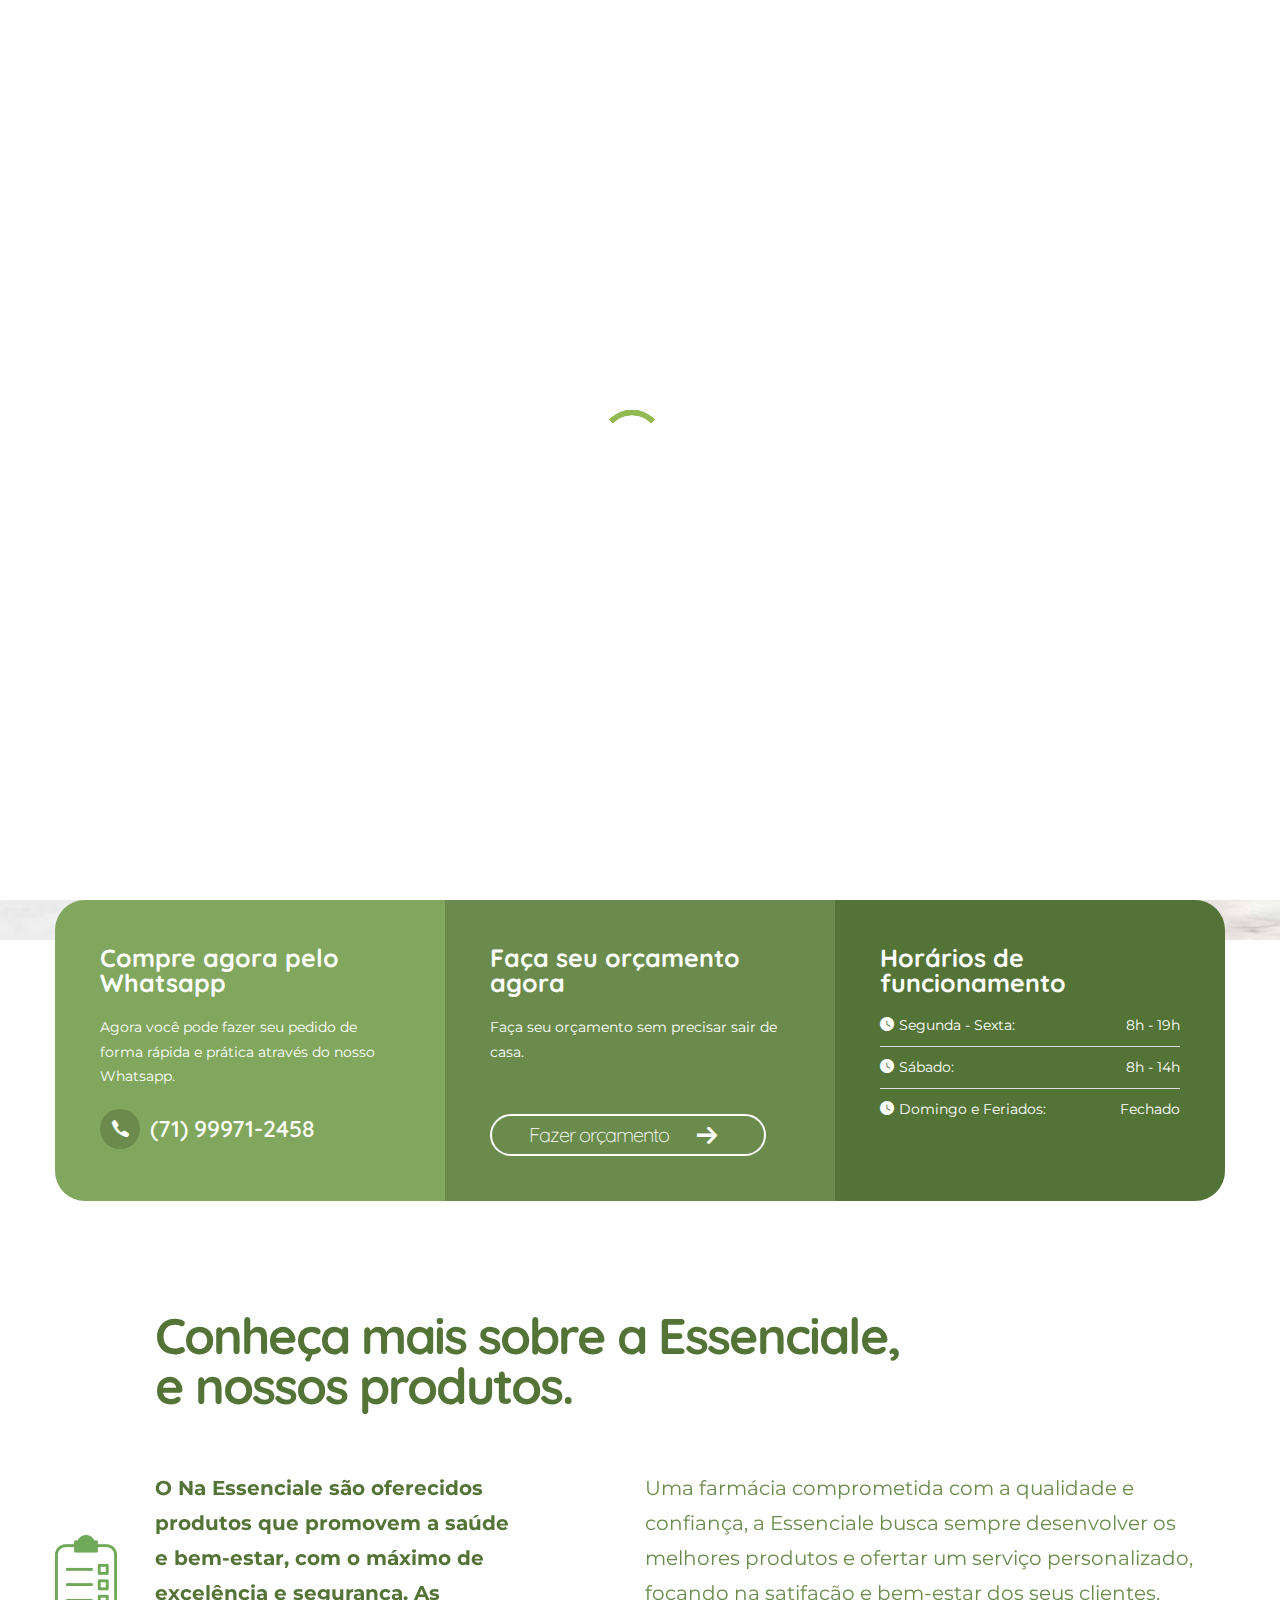
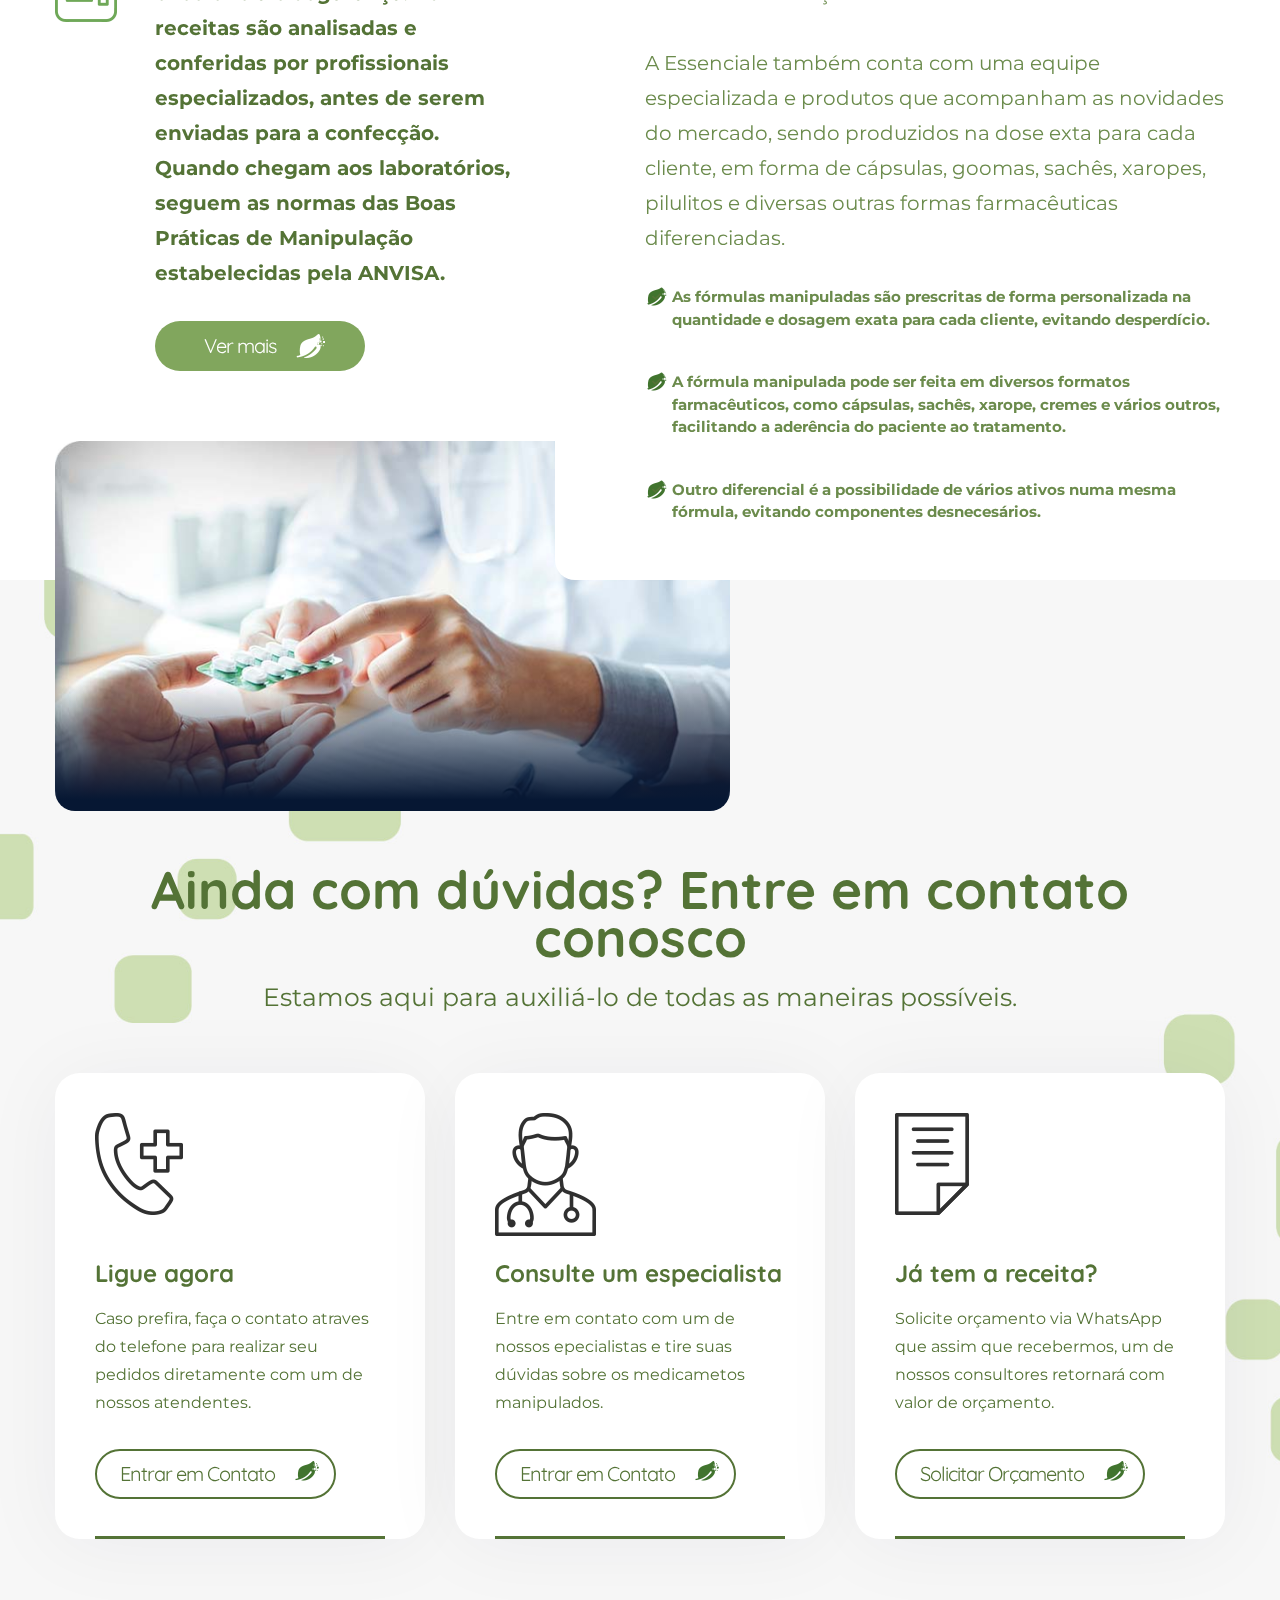
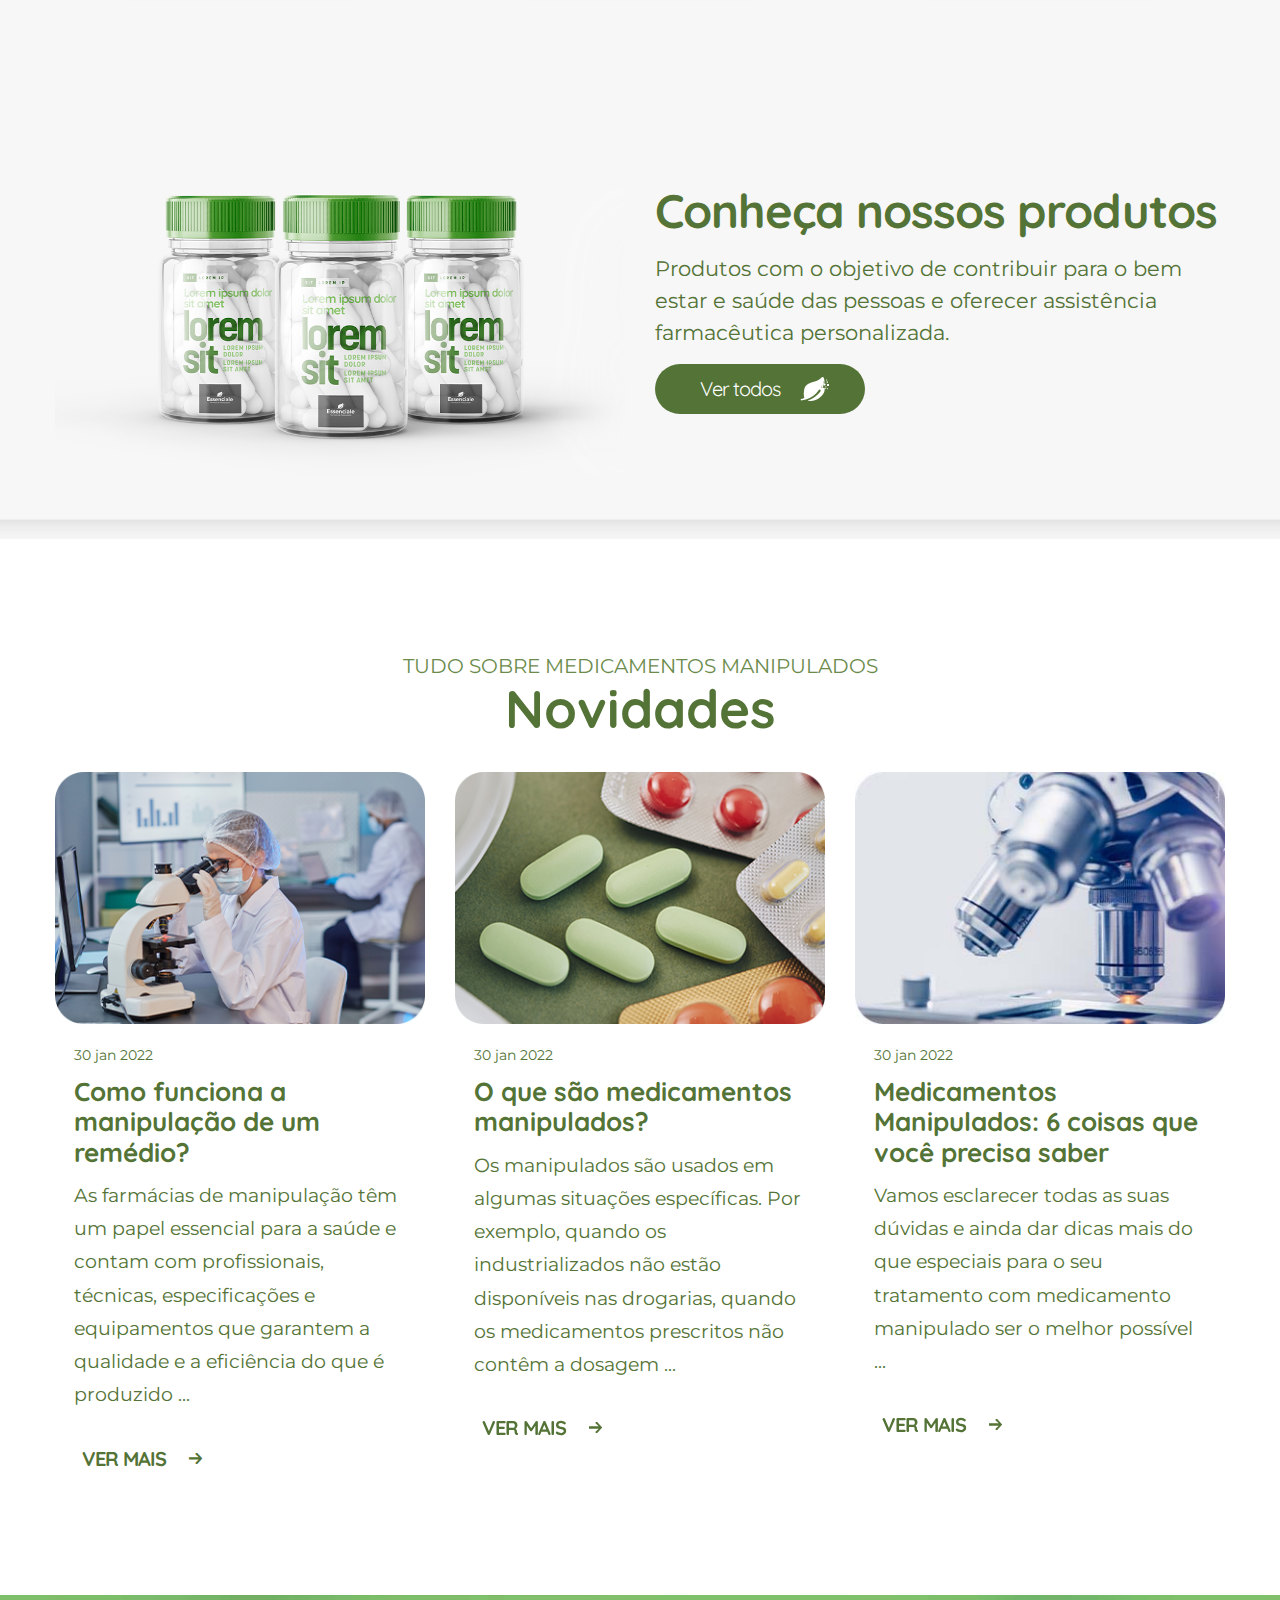
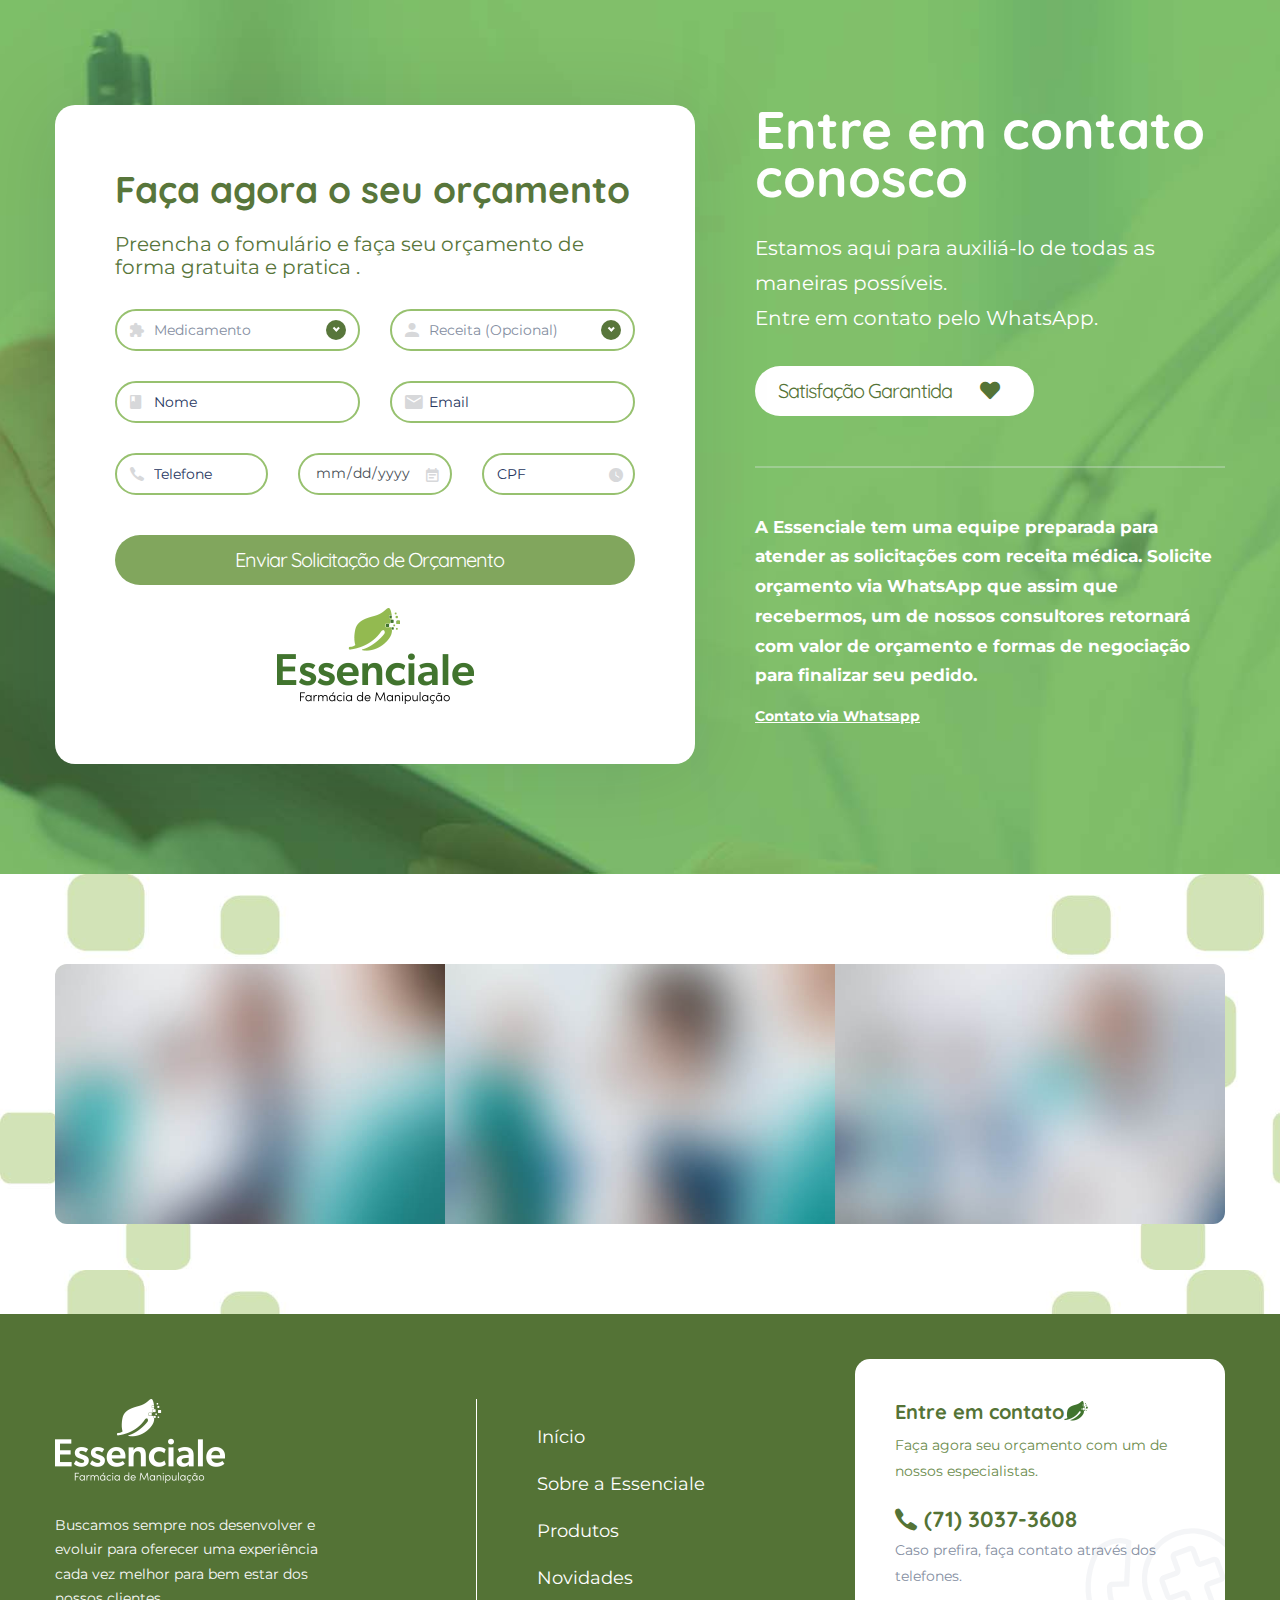
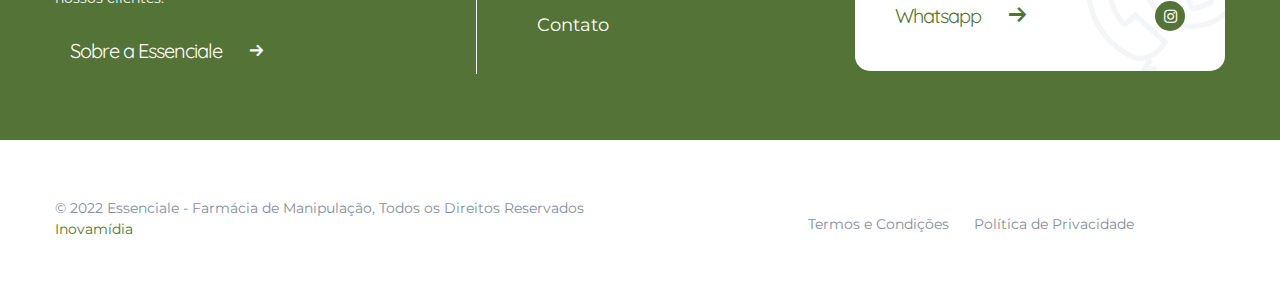
<file: index.html>
<!DOCTYPE html>
<html lang="pt-BR">

<head>
  <meta charset="UTF-8" />
  <meta name="viewport" content="width=device-width, initial-scale=1.0" />
  <meta http-equiv="X-UA-Compatible" content="ie=edge" />
  <meta name="description" content="">
  <link href="assets/images/favicon/favicon.png" rel="icon">
  <title>Farmácia Essenciale</title>

  <link rel="preconnect" href="https://fonts.googleapis.com">
<link rel="preconnect" href="https://fonts.gstatic.com" crossorigin>
<link href="https://fonts.googleapis.com/css2?family=Montserrat:wght@400;600;700&display=swap" rel="stylesheet">

  <link rel="stylesheet"
    href="https://fonts.googleapis.com/css2?family=Quicksand:wght@400;500;600;700&family=Roboto:wght@400;700&display=swap">
  <link rel="stylesheet" href="https://use.fontawesome.com/releases/v5.15.3/css/all.css">
  <link rel="stylesheet" href="assets/css/libraries.css">
  <link rel="stylesheet" href="assets/css/style.css?v=03">
</head>

<body>
  <div class="wrapper">
    <div class="preloader">
      <div class="loading"><span></span><span></span><span></span><span></span></div>
    </div><!-- /.preloader -->

    <!-- =========================
        Header
    =========================== -->
    <header class="header header-layout1">
      <div class="header-topbar">
        <div class="container-fluid">
          <div class="row align-items-center">
            <div class="col-12">
              <div class="d-flex align-items-center justify-content-between">
                <ul class="contact__list d-flex flex-wrap align-items-center list-unstyled mb-0">
                  <li>
                    <button class="miniPopup-emergency-trigger" type="button">Contato via Whatsapp</button>
                    <div id="miniPopup-emergency" class="miniPopup miniPopup-emergency text-center">
                      <div class="emergency__icon">
                        <i class="fab fa-whatsapp"></i>
                      </div>
                      <a href="https://api.whatsapp.com/send?phone=5571999712458" target="_blank" class="phone__number">
                        <i class="icon-phone"></i> <span>(71) 99971-2458</span>
                      </a>
                      <p>Faça seu orçamento sem precisar sair de casa.</p>
                      <a href="#contato" class="btn btn__secondary btn__link btn__block">
                        <span>Fazer orçamento</span> <i class="icon-arrow-right"></i>
                      </a>
                    </div><!-- /.miniPopup-emergency -->
                  </li>
                  <li>
                    <i class="icon-phone"></i><a href="tel:7130373608">Telefone: (71) 3037-3608</a>
                  </li>
                  <li>
                    <i class="icon-location"></i><a href="#">Localização: Salvador-Ba</a>
                  </li>
                  <li>
                    <i class="icon-clock"></i><a href="">Seg - Sex: 8:00 - 19:00</a>
                  </li>
                </ul><!-- /.contact__list -->
                <div class="d-flex">
                  <ul class="social-icons list-unstyled mb-0">
                    <li><a href="https://www.instagram.com/farmaciaessenciale/" target="_blank"><i class="fab fa-instagram"></i></a></li>
                    <!-- <li><a href="#"><i class="fab fa-facebook-f"></i></a></li>
                    <li><a href="#"><i class="fab fa-youtube"></i></a></li> -->
                  </ul><!-- /.social-icons -->
                </div>
              </div>
            </div><!-- /.col-12 -->
          </div><!-- /.row -->
        </div><!-- /.container -->
      </div><!-- /.header-top -->
      <nav class="navbar navbar-expand-lg sticky-navbar">
        <div class="container-fluid">
          <a class="navbar-brand" href="index.html">
            <img src="assets/images/logo/logo-light.png" class="logo-light" alt="logo">
            <img src="assets/images/logo/logo-dark.png" class="logo-dark" alt="logo">
          </a>
          <button class="navbar-toggler" type="button">
            <span class="menu-lines"><span></span></span>
          </button>
          <div class="collapse navbar-collapse" id="mainNavigation">
            <ul class="navbar-nav ml-auto">
              <li class="nav__item">
                <a href="./" class="nav__item-link">Início</a>
              </li>
              <li class="nav__item">
                <a href="#essenciale" class="nav__item-link">Sobre a Essenciale</a>
              </li>
              <li class="nav__item">
                <a href="produtos.html" class="nav__item-link">Produtos</a>
              </li>
              <li class="nav__item">
                <a href="#novidades" class="nav__item-link">Novidades</a>
              </li>
              <li class="nav__item">
                <a href="#contato" class="nav__item-link">Contato</a>
              </li>
            </ul><!-- /.navbar-nav -->
          </div><!-- /.navbar-collapse -->
        </div><!-- /.container -->
      </nav><!-- /.navabr -->
    </header><!-- /.Header -->

    <!-- ============================
        Slider
    ============================== -->
    <section class="slider">
      <div class="slick-carousel m-slides-0"
        data-slick='{"slidesToShow": 1, "arrows": true, "dots": false, "speed": 700,"fade": true,"cssEase": "linear"}'>
        <div class="slide-item align-v-h">
          <div class="bg-img"><img src="assets/images/sliders/1.jpg" alt="slide img"></div>
          <div class="container-fluid">
            <div class="row align-items-center">
              <div class="col-sm-12 col-md-9 col-lg-7 col-xl-7">
                <div class="slide__content">
                  <h2 class="slide__title">Cuidando de você de dentro</h2>
                  <p class="slide__desc">
                    Os produtos Essenciale são manipulados e preparados na quantidade e na dosagem exatas, de acordo com a necessidade de cada paciente.
                  </p>
                  <ul class="features-list list-unstyled mb-0 d-flex flex-wrap">
                    <!-- feature item #1 -->
                    <li class="feature-item">
                      <div class="feature__icon">
                        <img src="../../assets/images/icons/icon-bem-estar.png" alt="" />
                      </div>
                      <h2 class="feature__title">Bem estar</h2>
                    </li><!-- /.feature-item-->
                    <!-- feature item #2 -->
                    <li class="feature-item">
                      <div class="feature__icon">
                        <img src="../../assets/images/icons/icon-saude.png" alt="" />
                      </div>
                      <h2 class="feature__title">Saúde</h2>
                    </li><!-- /.feature-item-->
                    <!-- feature item #3 -->
                    <li class="feature-item">
                      <div class="feature__icon">
                        <img src="../../assets/images/icons/icon-medicamentos.png" alt="" />
                      </div>
                      <h2 class="feature__title">Medicamentos</h2>
                    </li><!-- /.feature-item-->
                    <!-- feature item #4 -->
                    <li class="feature-item">
                      <div class="feature__icon">
                        <img src="../../assets/images/icons/icon-cosmeticos.png" alt="" />
                      </div>
                      <h2 class="feature__title">Cosméticos</h2>
                    </li><!-- /.feature-item-->
                  </ul><!-- /.features-list -->
                </div><!-- /.slide-content -->
              </div><!-- /.col-xl-7 -->
            </div><!-- /.row -->
          </div><!-- /.container -->
        </div><!-- /.slide-item -->
      </div><!-- /.carousel -->
    </section><!-- /.slider -->

    <!-- ============================
        contact info
    ============================== -->
    <section class="contact-info py-0">
      <div class="container">
        <div class="row row-no-gutter boxes-wrapper">
          <div class="col-sm-12 col-md-4">
            <div class="contact-box d-flex">
              <div class="contact__content">
                <h2 class="contact__title">Compre agora pelo Whatsapp</h2>
                <p class="contact__desc">
                  Agora você pode fazer seu pedido de forma rápida e prática através do nosso Whatsapp.
                </p>
                <a href="https://api.whatsapp.com/send?phone=5571999712458" target="_blank" class="phone__number">
                  <i class="icon-phone"></i> <span>(71) 99971-2458</span>
                </a>
              </div><!-- /.contact__content -->
            </div><!-- /.contact-box -->
          </div><!-- /.col-md-4 -->
          <div class="col-sm-12 col-md-4">
            <div class="contact-box d-flex">
              <div class="contact__content">
                <h2 class="contact__title">Faça seu orçamento agora</h2>
                <p class="contact__desc">
                  Faça seu orçamento sem precisar sair de casa.
                </p>
                <a href="#contato" class="btn btn__white btn__outlined btn__rounded">
                  <span>Fazer orçamento</span><i class="icon-arrow-right"></i>
                </a>
              </div><!-- /.contact__content -->
            </div><!-- /.contact-box -->
          </div><!-- /.col-md-4 -->
          <div class="col-sm-12 col-md-4">
            <div class="contact-box d-flex">
              <div class="contact__content">
                <h2 class="contact__title">Horários de funcionamento</h2>
                <ul class="time__list list-unstyled mb-0">
                  <li><span><i class="icon-clock"></i>Segunda - Sexta: </span><span>8h - 19h</span></li>
                  <li><span><i class="icon-clock"></i>Sábado: </span><span>8h - 14h</span></li>
                  <li><span><i class="icon-clock"></i>Domingo e Feriados: </span><span>Fechado</span></li>
                </ul>
              </div><!-- /.contact__content -->
            </div><!-- /.contact-box -->
          </div><!-- /.col-md-4 -->
        </div><!-- /.row -->
      </div><!-- /.container -->
    </section><!-- /.contact-info -->

    <!-- ========================
      About Layout 2
    =========================== -->
    <section class="about-layout2 pb-0" id="essenciale">
      <div class="container">
        <div class="row">
          <div class="col-sm-12 col-md-12 col-lg-12 offset-lg-1">
            <div class="heading-layout2">
              <h3 class="heading__title mb-60">Conheça mais sobre a Essenciale, <br> e nossos produtos.</h3>
            </div><!-- /heading -->
          </div><!-- /.col-12 -->
        </div><!-- /.row -->
        <div class="row">
          <div class="col-sm-12 col-md-12 col-lg-5">
            <div class="text-with-icon">
              <div class="text__icon">
                <img src="../../assets/images/icons/icon-prancheta.png" alt=""/>
              </div>
              <div class="text__content">
                <p class="heading__desc font-weight-bold color-secondary mb-30">O
                  Na Essenciale são oferecidos produtos que promovem a saúde e bem-estar, com o máximo de excelência e segurança. As receitas são analisadas e conferidas por profissionais especializados, antes de serem enviadas para a confecção. Quando chegam aos laboratórios, seguem as normas das Boas Práticas de Manipulação estabelecidas pela ANVISA. 
                </p>
                <a href="doctors-timetable.html" class="btn btn__secondary btn__rounded mb-70">
                  <span>Ver mais</span>
                  <img src="../../assets/images/icons/icon-folha-branca.png" alt="" />
                </a>
              </div>
            </div>
            <div class="video-banner-layout2 bg-overlay">
              <img src="assets/images/about/2.jpg" alt="about" class="w-100">
            </div><!-- /.video-banner -->
          </div><!-- /.col-lg-6 -->
          <div class="col-sm-12 col-md-12 col-lg-7">
            <div class="about__text bg-white">
              <p class="heading__desc mb-30">
                  Uma farmácia comprometida com a qualidade e confiança, a Essenciale busca sempre desenvolver os melhores produtos e ofertar um serviço personalizado, focando na satifação e bem-estar dos seus clientes.
                  <br><br>
                  A Essenciale também conta com uma equipe especializada e produtos que acompanham as novidades do mercado, sendo produzidos na dose exta para cada cliente, em forma de cápsulas, goomas, sachês, xaropes, pilulitos e diversas outras formas farmacêuticas diferenciadas.
              </p>
              <ul class="list-items list-unstyled">
                <li>
                  As fórmulas manipuladas são prescritas de forma personalizada na quantidade e dosagem exata para cada cliente, evitando desperdício.
                </li>
                <li>
                  A fórmula manipulada pode ser feita em diversos formatos farmacêuticos, como cápsulas, sachês, xarope, cremes e vários outros, facilitando a aderência do paciente ao tratamento.
                </li>
                <li>
                  Outro diferencial é a possibilidade de vários ativos numa mesma fórmula, evitando componentes desnecesários.  
                </li>
              </ul>
            </div>
          </div><!-- /.col-lg-6 -->
        </div><!-- /.row -->
      </div><!-- /.container -->
    </section><!-- /.About Layout 2 -->

    <!-- ========================
        Services Layout 1
    =========================== -->
    <section class="services-layout1 services-carousel">
      <div class="bg-img"><img src="assets/images/backgrounds/2.jpg" alt="background"></div>
      <div class="container">
        <div class="row">
          <div class="col-sm-12 col-md-12 col-lg-12">
            <div class="heading text-center mb-60">
              <h3 class="heading__title">Ainda com dúvidas? Entre em contato conosco</h3>              
              <h2 class="heading__subtitle">Estamos aqui para auxiliá-lo de todas as maneiras possíveis.</h2>
            </div><!-- /.heading -->
          </div><!-- /.col-lg-6 -->
        </div><!-- /.row -->
        <div class="row">
          <div class="col-12">
            <div class="slick-carousel"
              data-slick='{"slidesToShow": 3, "slidesToScroll": 1, "autoplay": true, "arrows": false, "dots": false, "responsive": [ {"breakpoint": 992, "settings": {"slidesToShow": 2}}, {"breakpoint": 767, "settings": {"slidesToShow": 1}}, {"breakpoint": 480, "settings": {"slidesToShow": 1}}]}'>
              <!-- service item #1 -->
              <div class="service-item">
                <div class="service__icon">
                  <img src="../../assets/images/icons/icon-tel.png" alt=""/>
                </div><!-- /.service__icon -->
                <div class="service__content">
                  <h4 class="service__title">Ligue agora</h4>
                  <p class="service__desc">
                    Caso prefira, faça o contato atraves do telefone para realizar seu pedidos diretamente com um de nossos atendentes.
                  </p>
                  <a href="tel:7130373608" class="btn btn__secondary btn__outlined btn__rounded">
                    <span>Entrar em Contato</span>
                    <img src="../../assets/images/icons/icon-folha-verde.png" alt=""/>
                  </a>
                </div><!-- /.service__content -->
              </div><!-- /.service-item -->
              <!-- service item #2 -->
              <div class="service-item">
                <div class="service__icon">
                  <img src="../../assets/images/icons/icon-doutor.png" alt=""/>
                </div><!-- /.service__icon -->
                <div class="service__content">
                  <h4 class="service__title">Consulte um especialista</h4>
                  <p class="service__desc">
                    Entre em contato com um de nossos epecialistas e tire suas dúvidas sobre os medicametos manipulados.
                  </p>
                  <a href="https://api.whatsapp.com/send?phone=5571999712458" target="_blank" class="btn btn__secondary btn__outlined btn__rounded">
                    <span>Entrar em Contato</span>
                    <img src="../../assets/images/icons/icon-folha-verde.png" alt=""/>
                  </a>
                </div><!-- /.service__content -->
              </div><!-- /.service-item -->
              <!-- service item #3 -->
              <div class="service-item">
                <div class="service__icon">
                  <img src="../../assets/images/icons/icon-papel.png" alt=""/>
                </div><!-- /.service__icon -->
                <div class="service__content">
                  <h4 class="service__title">Já tem a receita?</h4>
                  <p class="service__desc">
                    Solicite orçamento via WhatsApp que assim que recebermos, um de nossos consultores retornará com valor de orçamento. 
                  </p> 
                  <a href="#contato" class="btn btn__secondary btn__outlined btn__rounded">
                    <span>Solicitar Orçamento</span>
                    <img src="../../assets/images/icons/icon-folha-verde.png" alt=""/>
                  </a>
                </div><!-- /.service__content -->
              </div><!-- /.service-item -->               
            </div>
          </div><!-- /.col-12 -->
        </div><!-- /.row -->
      </div><!-- /.container -->
    </section><!-- /.Services Layout 1 -->

    <!-- ========================
        Notses
    =========================== -->
    <section class="notes pt-60 pb-60">
      <div class="container">
        <div class="row row-flex">
          <div class="col-sm-12 col-md-12 col-lg-6">
            <img src="../../assets/images/products/produtos.png" alt=""/>
          </div><!-- /.col-sm-6 -->
          <div class="col-sm-12 col-md-12 col-lg-6">
            <div class="info__meta d-flex flex-wrap justify-content-between align-items-center">
              <div class="testimonials__rating">
                <div class="testimonials__rating-inner">
                  <h4 class="notes__title">Conheça nossos produtos</h4>
                  <p>
                    Produtos com o objetivo de contribuir para o bem estar e saúde das pessoas e oferecer assistência farmacêutica personalizada.
                  </p>
                </div><!-- /.testimonials__rating-inner -->
              </div><!-- /.testimonials__rating -->
              <a href="produtos.html" class="btn btn__primary btn__rounded">
                <span>Ver todos</span><img src="../../assets/images/icons/icon-folha-branca.png" alt="">
              </a>
            </div><!-- /.info__meta -->
          </div><!-- /.col-sm-6 -->
        </div><!-- /.row -->
      </div><!-- /.container -->
    </section><!-- /.notes -->

    <!-- ======================
      Team
    ========================= -->
    <section class="team-layout2 pb-80" id="novidades">
      <div class="container">
        <div class="row">
          <div class="col-sm-12 col-md-12 col-lg-6 offset-lg-3">
            <div class="heading text-center mb-40">
              <p class="heading__desc text-uppercase">
                Tudo sobre medicamentos manipulados
              </p>
              <h3 class="heading__title">Novidades</h3>
            </div><!-- /.heading -->
          </div><!-- /.col-lg-6 -->
        </div><!-- /.row -->
        <div class="row">
          <div class="col-12">
            <div class="slick-carousel"
              data-slick='{"slidesToShow": 3, "slidesToScroll": 1, "autoplay": true, "arrows": false, "dots": false, "responsive": [ {"breakpoint": 992, "settings": {"slidesToShow": 2}}, {"breakpoint": 767, "settings": {"slidesToShow": 1}}, {"breakpoint": 480, "settings": {"slidesToShow": 1}}]}'>
              <!-- Member #1 -->
              <div class="member">
                <div class="member__img">
                  <img src="assets/images/team/1.png" alt="member img">
                </div><!-- /.member-img -->
                <div class="member__info">
                  <p class="member__job">30 jan 2022</p>
                  <h5 class="member__name"><a href="novidade.html">Como funciona a manipulação de um remédio?</a></h5>
                  <p class="member__desc">
                    As farmácias de manipulação têm um papel essencial para a saúde e contam com profissionais, técnicas, especificações e equipamentos que garantem a qualidade e a eficiência do que é produzido ...
                  </p>
                  <div class="mt-20 d-flex flex-wrap justify-content-between align-items-center">
                    <a href="novidade.html" class="btn btn__secondary btn__link btn__rounded">
                      <span class="text-uppercase"><b>Ver mais</b></span>
                      <i class="icon-arrow-right"></i>
                    </a>
                  </div>
                </div><!-- /.member-info -->
              </div><!-- /.member -->
              <!-- Member #1 -->
              <div class="member">
                <div class="member__img">
                  <img src="assets/images/team/2.png" alt="member img">
                </div><!-- /.member-img -->
                <div class="member__info">
                  <p class="member__job">30 jan 2022</p>
                  <h5 class="member__name"><a href="novidade.html">O que são medicamentos manipulados?</a></h5>
                  <p class="member__desc">
                    Os manipulados são usados em algumas situações específicas. Por exemplo, quando os industrializados não estão disponíveis nas drogarias, quando os medicamentos prescritos não contêm a dosagem ...
                  </p>
                  <div class="mt-20 d-flex flex-wrap justify-content-between align-items-center">
                    <a href="novidade.html" class="btn btn__secondary btn__link btn__rounded">
                      <span class="text-uppercase"><b>Ver mais</b></span>
                      <i class="icon-arrow-right"></i>
                    </a>
                  </div>
                </div><!-- /.member-info -->
              </div><!-- /.member -->
              <!-- Member #1 -->
              <div class="member">
                <div class="member__img">
                  <img src="assets/images/team/3.jpg" alt="member img">
                </div><!-- /.member-img -->
                <div class="member__info">
                  <p class="member__job">30 jan 2022</p>
                  <h5 class="member__name"><a href="novidade.html">Medicamentos Manipulados: 6 coisas que você precisa saber</a></h5>
                  <p class="member__desc">
                    Vamos esclarecer todas as suas dúvidas e ainda dar dicas mais do que especiais para o seu tratamento com medicamento manipulado ser o melhor possível ...
                  </p>
                  <div class="mt-20 d-flex flex-wrap justify-content-between align-items-center">
                    <a href="novidade.html" class="btn btn__secondary btn__link btn__rounded">
                      <span class="text-uppercase"><b>Ver mais</b></span>
                      <i class="icon-arrow-right"></i>
                    </a>
                  </div>
                </div><!-- /.member-info -->
              </div><!-- /.member -->
            </div><!-- /.carousel -->
          </div><!-- /.col-12 -->
        </div><!-- /.row -->
      </div><!-- /.container -->
    </section><!-- /.Team -->


    <!-- ==========================
        contact layout 3
    =========================== -->
    <section class="contact-layout3 pb-60" id="contato">
      <div class="bg-img"><img src="assets/images/banners/3.jpg" alt="banner"></div>
      <div class="container">
        <div class="row">
          <div class="col-sm-12 col-md-12 col-lg-7">
            <div class="contact-panel mb-50">
              <form class="contact-panel__form" method="post" action="assets/php/contact.php" id="contactForm">
                <div class="row">
                  <div class="col-sm-12">
                    <h4 class="contact-panel__title">Faça agora o seu orçamento</h4>
                    <p class="contact-panel__desc mb-30">
                      Preencha o fomulário e faça seu orçamento de forma gratuita e pratica .
                    </p>
                  </div>
                  <div class="col-sm-6 col-md-6 col-lg-6">
                    <div class="form-group">
                      <i class="icon-widget form-group-icon"></i>
                      <select class="form-control">
                        <option value="0">Medicamento</option>
                        <option value="1">Pathology Clinic</option>
                        <option value="2">Pathology Clinic</option>
                      </select>
                    </div>
                  </div><!-- /.col-lg-6 -->
                  <div class="col-sm-6 col-md-6 col-lg-6">
                    <div class="form-group">
                      <i class="icon-user form-group-icon"></i>
                      <select class="form-control">
                        <option value="0">Receita (Opcional)</option>
                        <option value="1">Ahmed Abdallah</option>
                        <option value="2">Mahmoud Begha</option>
                      </select>
                    </div>
                  </div><!-- /.col-lg-6 -->
                  <div class="col-sm-6 col-md-6 col-lg-6">
                    <div class="form-group">
                      <i class="icon-news form-group-icon"></i>
                      <input type="text" class="form-control" placeholder="Nome" id="contact-name" name="contact-name"
                        required>
                    </div>
                  </div><!-- /.col-lg-6 -->
                  <div class="col-sm-6 col-md-6 col-lg-6">
                    <div class="form-group">
                      <i class="icon-email form-group-icon"></i>
                      <input type="email" class="form-control" placeholder="Email" id="contact-email"
                        name="contact-email" required>
                    </div>
                  </div><!-- /.col-lg-6 -->
                  <div class="col-sm-4 col-md-4 col-lg-4">
                    <div class="form-group">
                      <i class="icon-phone form-group-icon"></i>
                      <input type="text" class="form-control" placeholder="Telefone" id="contact-Phone"
                        name="contact-phone" required>
                    </div>
                  </div><!-- /.col-lg-4 -->
                  <div class="col-sm-4 col-md-4 col-lg-4">
                    <div class="form-group form-group-date">
                      <i class="icon-calendar form-group-icon"></i>
                      <input type="date" class="form-control" id="contact-date" name="contact-date" placeholder="Data de Nasc." required>
                    </div>
                  </div><!-- /.col-lg-4 -->
                  <div class="col-sm-4 col-md-4 col-lg-4">
                    <div class="form-group form-group-date">
                      <i class="icon-clock form-group-icon"></i>
                      <input type="text" class="form-control" id="contact-time" name="contact-time" placeholder="CPF" required>
                    </div>
                  </div><!-- /.col-lg-4 -->
                  <div class="col-12">
                    <button type="submit" class="btn btn__secondary btn__rounded btn__block btn__xhight mt-10">
                      <span>Enviar Solicitação de Orçamento</span>
                    </button>
                    <div class="contact-result"></div>
                  </div><!-- /.col-lg-12 -->
                  <img class="logo-form" src="../../assets/images/logo/logo-dark.png" alt=""/>
                </div><!-- /.row -->
              </form>
            </div>
          </div><!-- /.col-lg-7 -->
          <div class="col-sm-12 col-md-12 col-lg-5">
            <div class="heading heading-light mb-30">
              <h3 class="heading__title mb-30">Entre em contato conosco</h3>
              <p class="heading__desc">
                Estamos aqui para auxiliá-lo de todas as maneiras possíveis.
                <br>
                Entre em contato pelo WhatsApp.
              </p>
            </div>
            <div class="d-flex align-items-center">
              <a href="" class="btn btn__white btn__rounded mr-30">
                <span>Satisfação Garantida</span><i class="fas fa-heart"></i> 
              </a>
            </div>
            <div class="text__block">
              <p class="text__block-desc color-white font-weight-bold">
                A Essenciale tem uma equipe preparada para atender as solicitações com receita médica. Solicite orçamento via WhatsApp que assim que recebermos, um de nossos consultores retornará com valor de orçamento e formas de negociação para finalizar seu pedido.
              </p>
              <div class="sinature color-white">
                <a href="" target="_blank">
                  <span class="font-weight-bold cont-whats">Contato via Whatsapp</span>
                </a>
              </div>
            </div><!-- /.text__block -->
          </div><!-- /.col-lg-5 -->
        </div><!-- /.row -->
      </div><!-- /.container -->
    </section><!-- /.contact layout 3 -->

    
    <!-- ========================
       gallery
      =========================== -->
      <section class="gallery pt-0 pt-90 pb-90">
        <div class="container">
          <div class="row">
            <div class="col-12">
              <div class="slick-carousel"
                data-slick='{"slidesToShow": 3, "slidesToScroll": 1, "autoplay": false, "arrows": true, "dots": false, "responsive": [ {"breakpoint": 992, "settings": {"slidesToShow": 2}}, {"breakpoint": 767, "settings": {"slidesToShow": 2}}, {"breakpoint": 480, "settings": {"slidesToShow": 1}}]}'>
                <a class="popup-gallery-item" href="assets/images/gallery/1.jpg">
                  <img src="assets/images/gallery/1.jpg" alt="gallery img">
                </a>
                <a class="popup-gallery-item" href="assets/images/gallery/2.jpg">
                  <img src="assets/images/gallery/2.jpg" alt="gallery img">
                </a>
                <a class="popup-gallery-item" href="assets/images/gallery/3.jpg">
                  <img src="assets/images/gallery/3.jpg" alt="gallery img">
                </a>
              </div><!-- /.gallery-images-wrapper -->
            </div><!-- /.col-xl-5 -->
          </div><!-- /.row -->
        </div><!-- /.container -->
      </section><!-- /.gallery 2 -->

    <!-- ========================
      Footer
    ========================== -->
    <footer class="footer">
      <div class="footer-primary">
        <div class="container">
          <div class="row">
            <div class="col-sm-12 col-md-12 col-lg-3">
              <div class="footer-widget-about">
                <img src="assets/images/logo/logo-light.png" alt="logo" class="mb-30">
                <p class="color-gray">
                  Buscamos sempre nos desenvolver e evoluir para oferecer uma experiência cada vez melhor para bem estar dos nossos clientes.
                </p>
                <a href="#essenciale" class="btn ">
                  <span>Sobre a Essenciale</span> <i class="icon-arrow-right"></i>
                </a>
              </div><!-- /.footer-widget__content -->
            </div><!-- /.col-xl-2 -->
            <div class="col-sm-6 col-md-6 col-lg-5">
              <div class="footer-widget-nav">
                <nav>
                  <ul class="list-unstyled">
                    <li><a href="./">Início</a></li>
                    <li><a href="#essenciale">Sobre a Essenciale</a></li>
                    <li><a href="produtos.html">Produtos</a></li>
                    <li><a href="#novidades">Novidades</a></li>
                    <li><a href="#contato">Contato</a></li>
                  </ul>
                </nav>
              </div><!-- /.footer-widget__content -->
            </div><!-- /.col-lg-2 -->
            <div class="col-sm-12 col-md-6 col-lg-4">
              <div class="footer-widget-contact">
                <h6 class="footer-widget__title color-heading">Entre em contato<img src="../../assets/images/icons/icon-folha-verde.png" alt=""/></h6>
                <ul class="contact-list list-unstyled">
                  <li>Faça agora seu orçamento com um de nossos especialistas.</li>
                  <li>
                    <a href="tel:7130373608" class="phone__number">
                      <i class="icon-phone"></i> <span>(71) 3037-3608 </span>
                    </a>
                  </li>
                  <li class="color-body">Caso prefira, faça contato através dos telefones.</li>
                </ul>
                <div>
                  <a href="https://api.whatsapp.com/send?phone=5571999712458" target="_blank" class="btn btn__primary btn__link">
                    <span>Whatsapp</span><i class="icon-arrow-right"></i>
                  </a>
                  <ul class="social-icons list-unstyled mb-0">
                    <li><a href="https://www.instagram.com/farmaciaessenciale/" target="_blank"><i class="fab fa-instagram"></i></a></li>
                    <!-- <li><a href="#"><i class="fab fa-facebook-f"></i></a></li>
                    <li><a href="#"><i class="fab fa-youtube"></i></a></li> -->
                  </ul><!-- /.social-icons -->
                </div>
              </div><!-- /.footer-widget__content -->
            </div><!-- /.col-lg-2 -->
          </div><!-- /.row -->
        </div><!-- /.container -->
      </div><!-- /.footer-primary -->
      <div class="footer-secondary">
        <div class="container">
          <div class="row align-items-center">
            <div class="col-sm-12 col-md-6 col-lg-6">
              <span class="fz-14">&copy; 2022 Essenciale - Farmácia de Manipulação, Todos os Direitos Reservados</span>
              <a class="fz-14 color-primary" href="https://www.inovamidia.com.br">Inovamídia</a>
            </div><!-- /.col-lg-6 -->
            <div class="col-sm-12 col-md-6 col-lg-6">
              <nav>
                <ul class="list-unstyled footer__copyright-links d-flex flex-wrap justify-content-end mb-0">
                  <li><a href="#">Termos e Condições</a></li>
                  <li><a href="#">Política de Privacidade</a></li>
                </ul>
              </nav>
            </div><!-- /.col-lg-6 -->
          </div><!-- /.row -->
        </div><!-- /.container -->
      </div><!-- /.footer-secondary -->
    </footer><!-- /.Footer -->
    <button id="scrollTopBtn"><i class="fas fa-long-arrow-alt-up"></i></button>
  </div><!-- /.wrapper -->

  <script src="assets/js/jquery-3.5.1.min.js"></script>
  <script src="assets/js/plugins.js"></script>
  <script src="assets/js/main.js"></script>
</body>

</html>
</file>
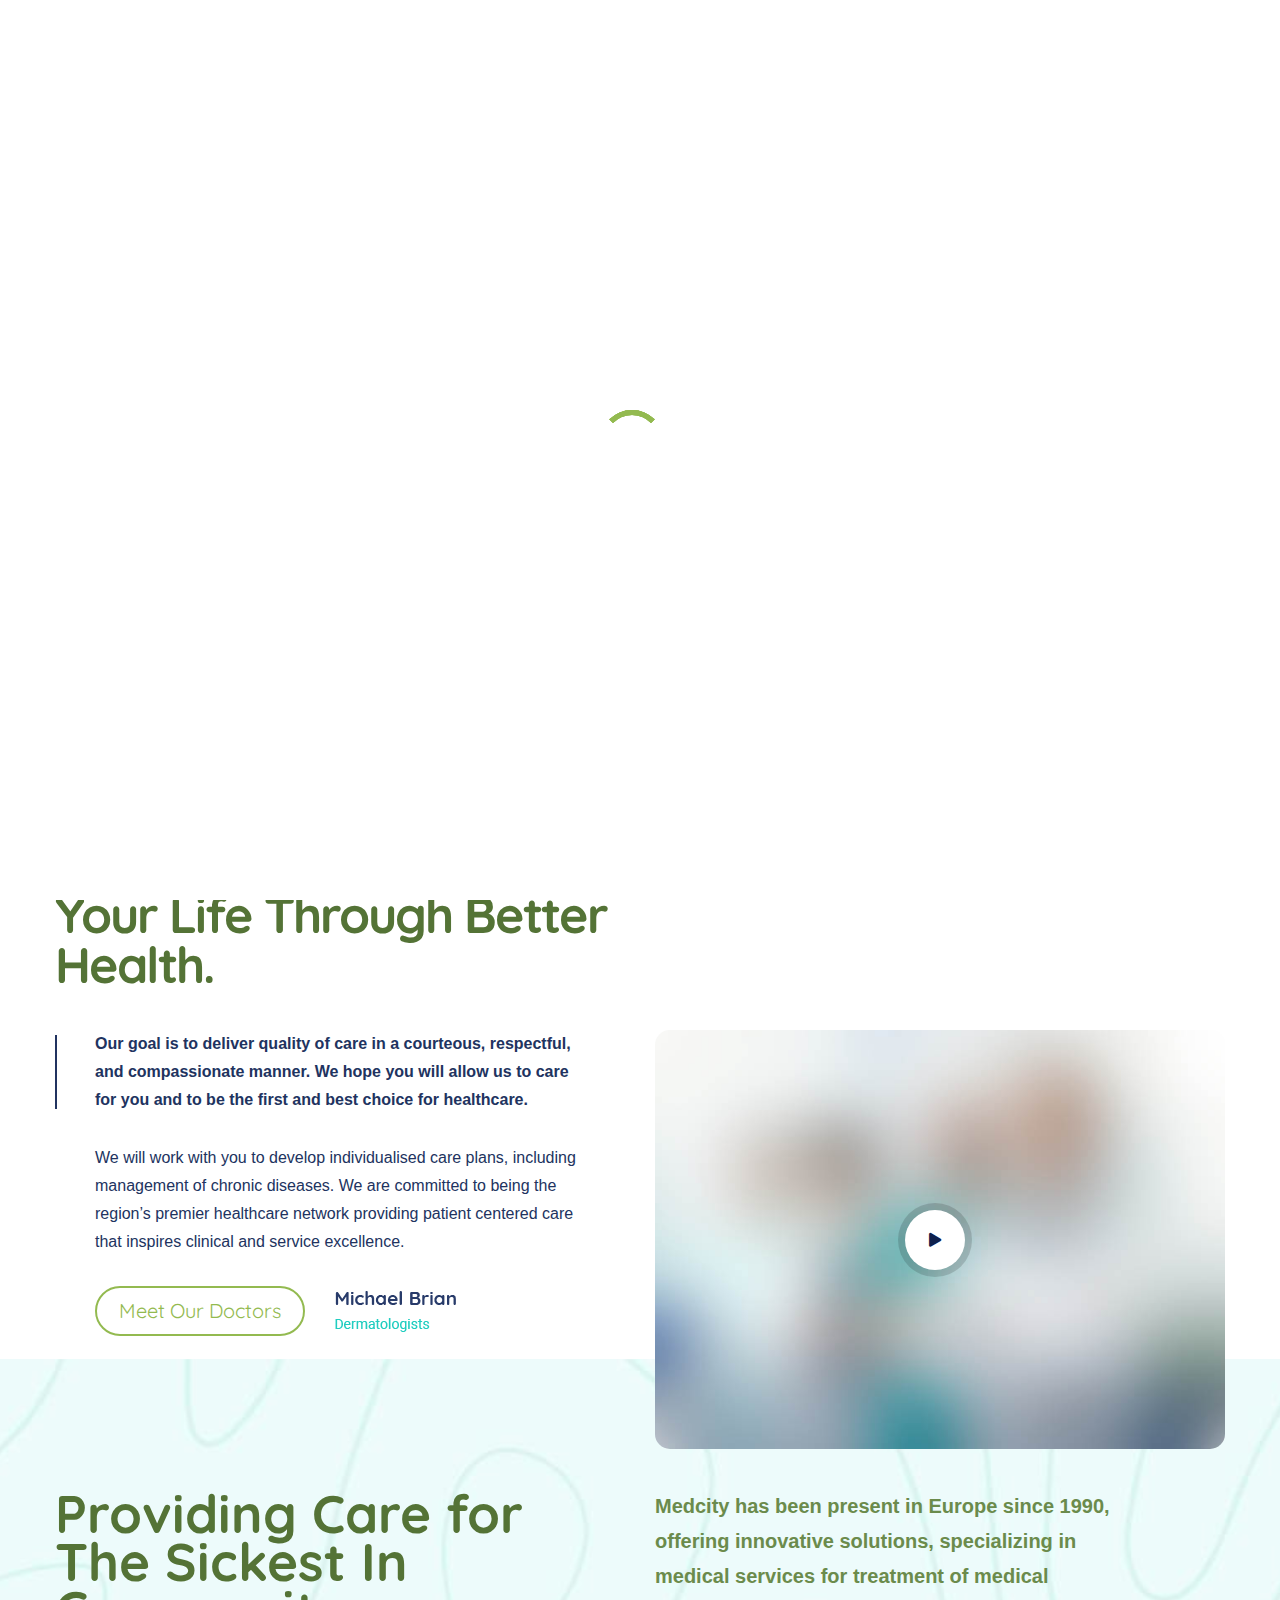
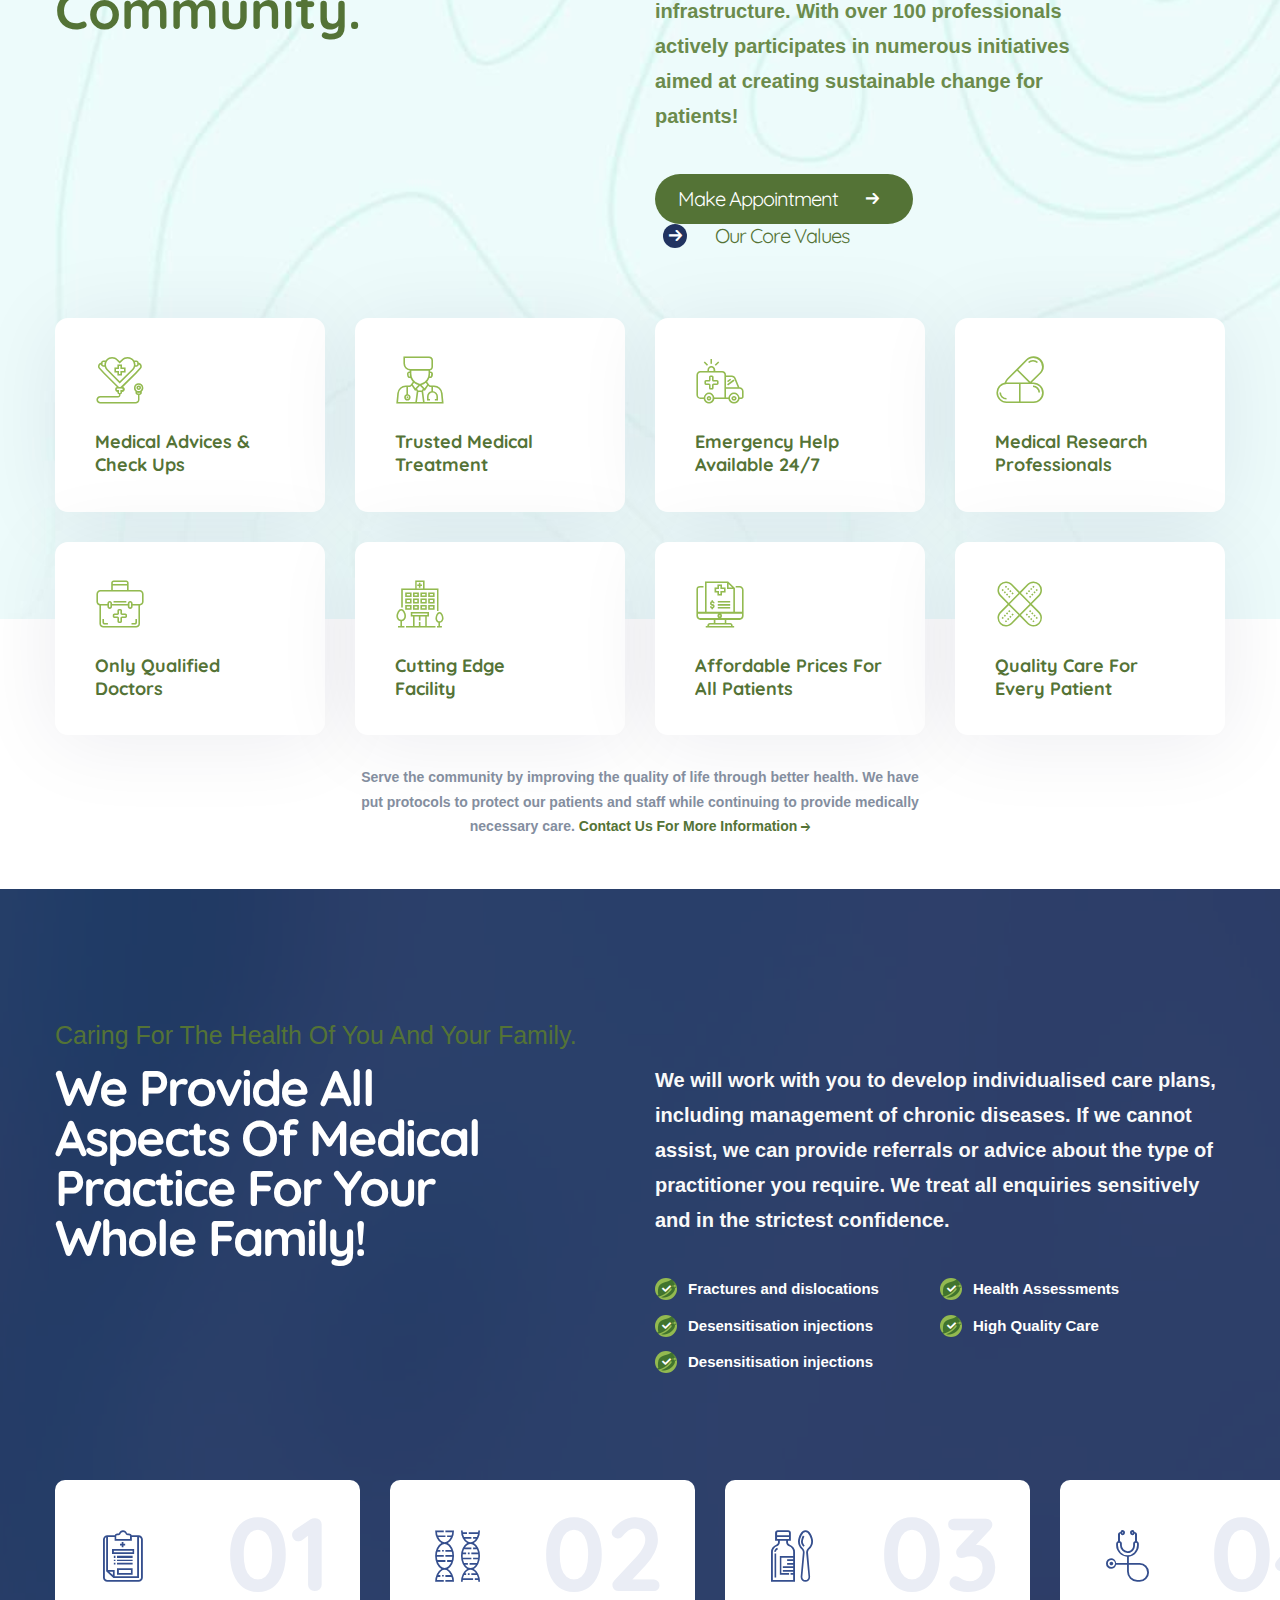
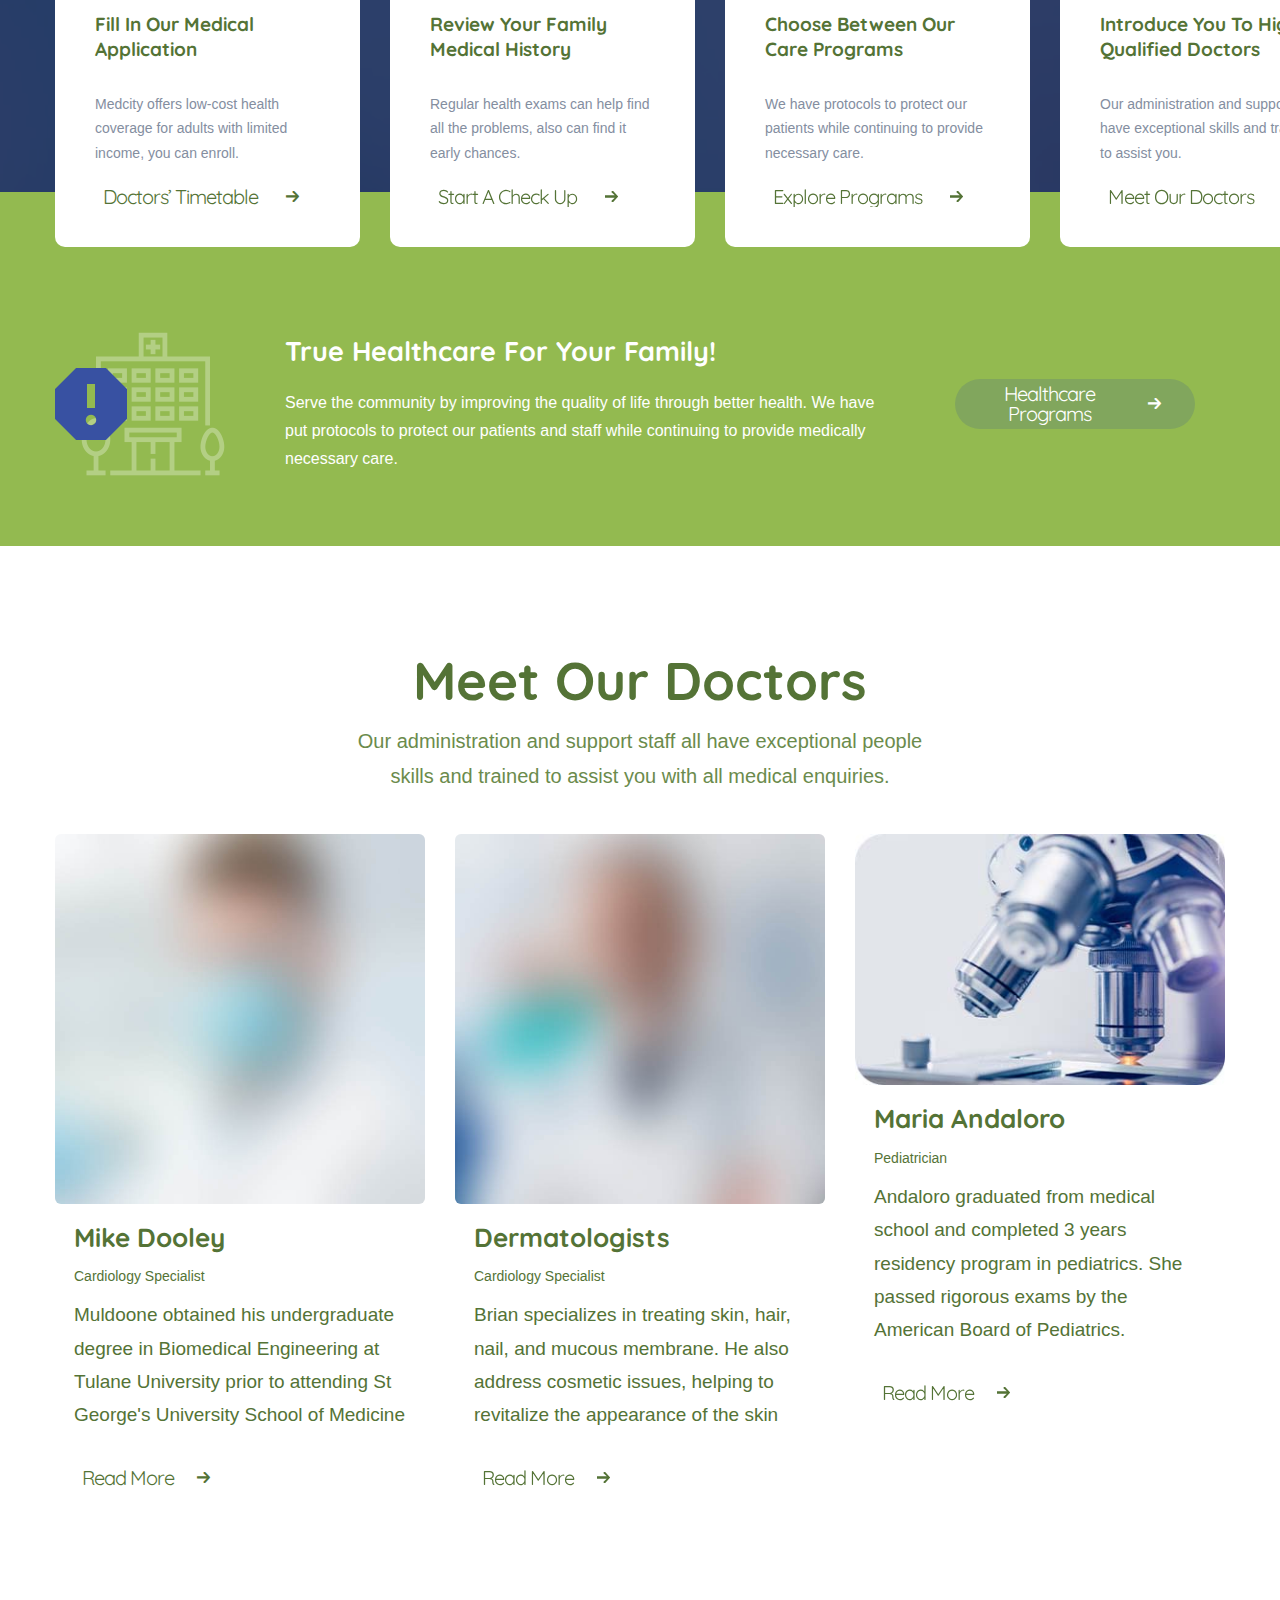
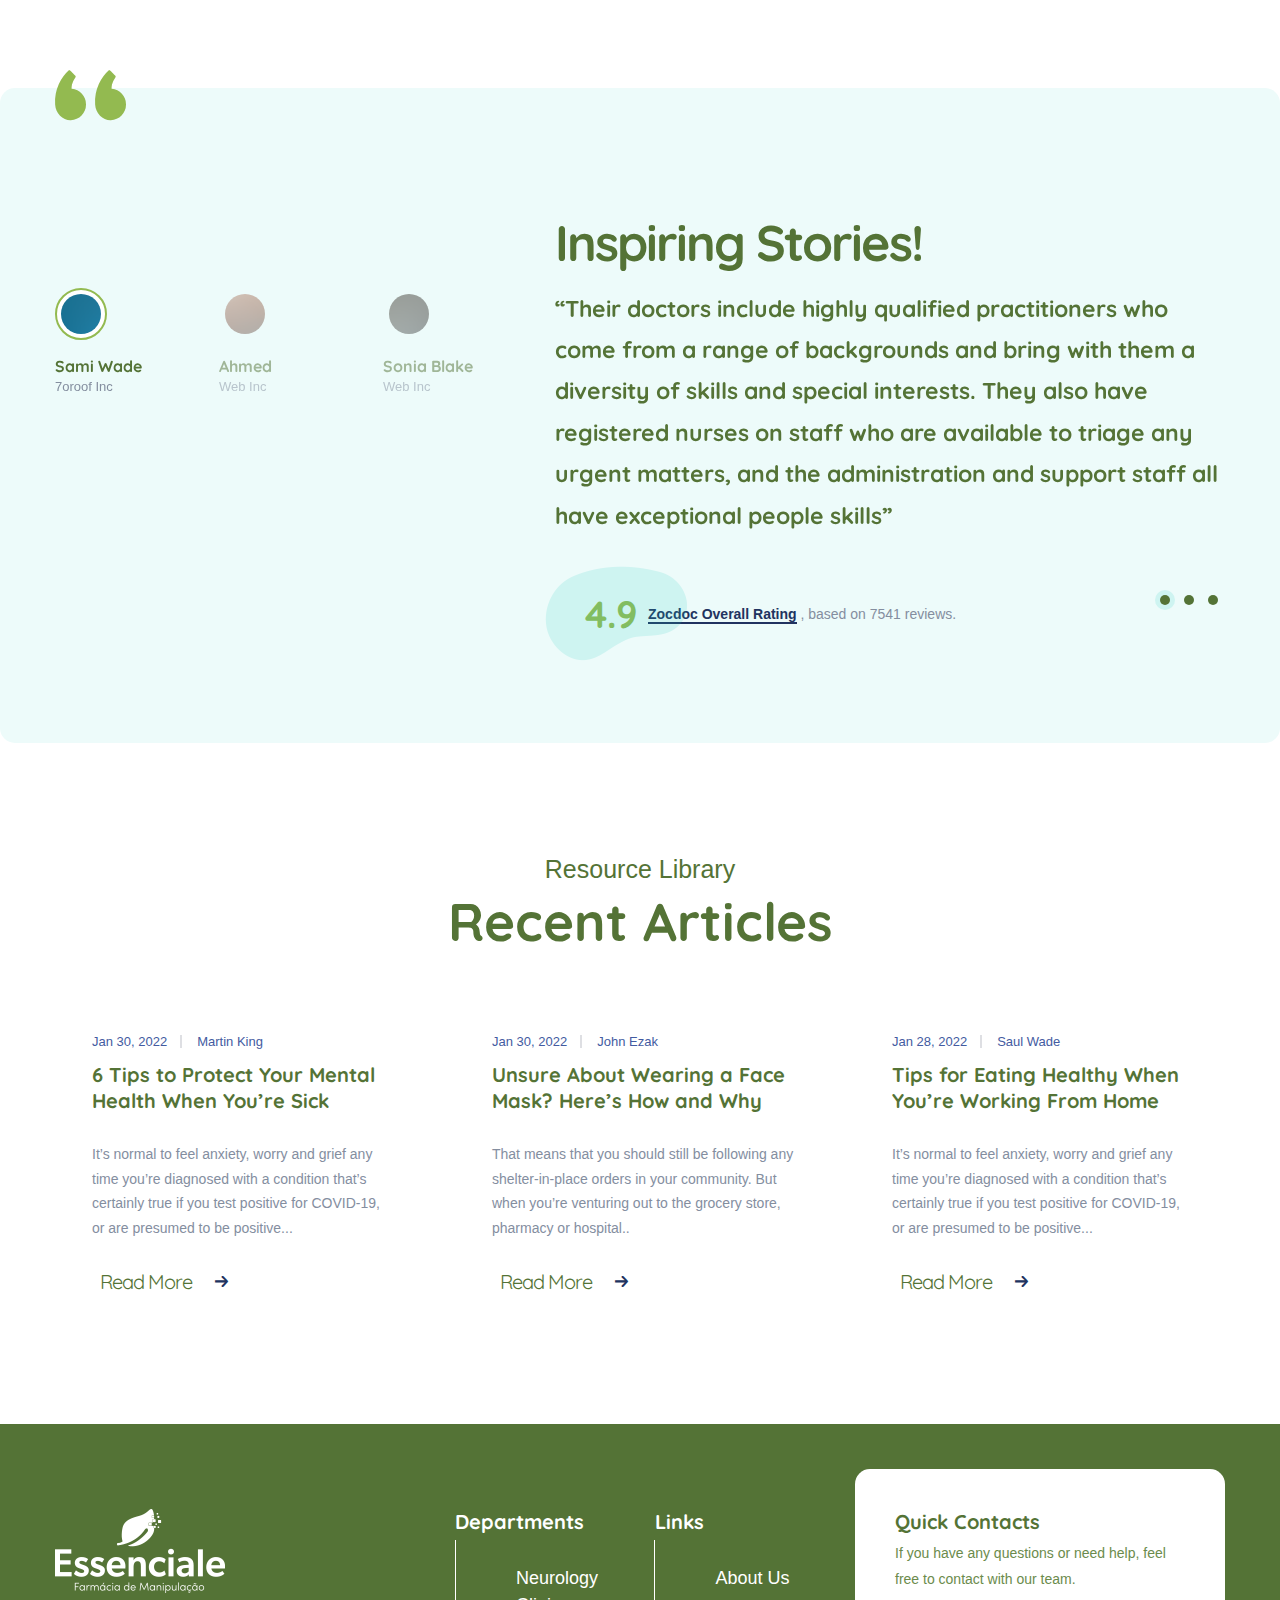
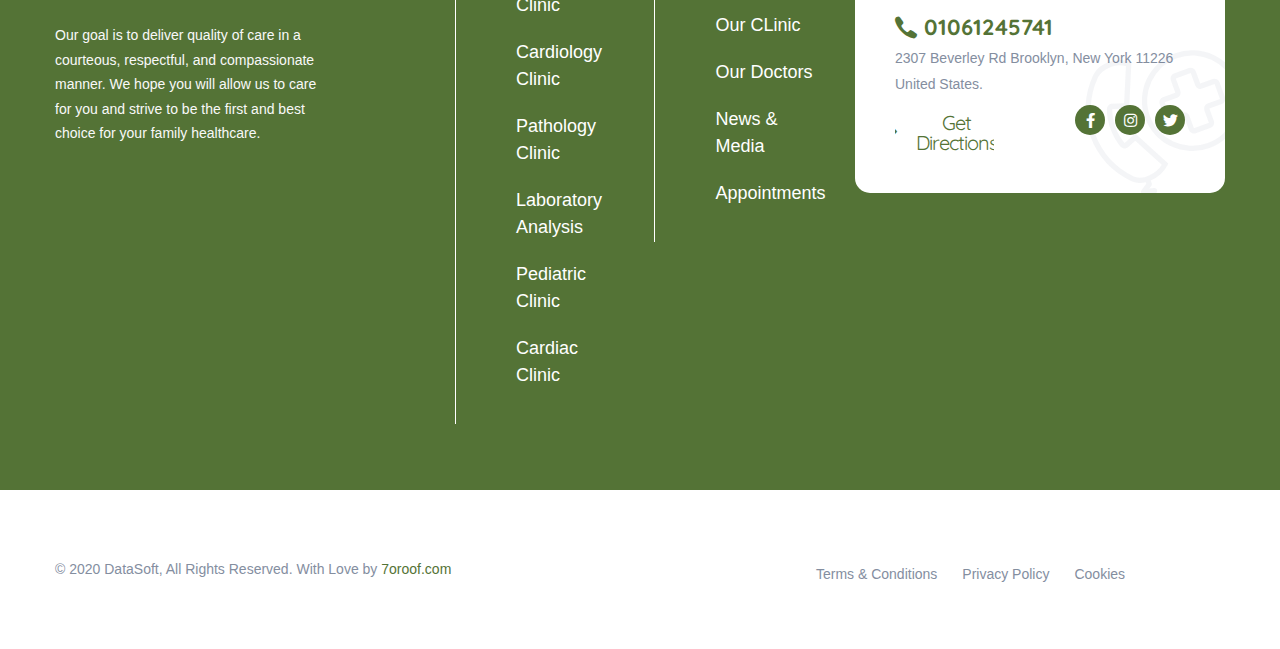
<file: about-us.html>
<!DOCTYPE html>
<html lang="en">

<head>
  <meta charset="UTF-8" />
  <meta name="viewport" content="width=device-width, initial-scale=1.0" />
  <meta http-equiv="X-UA-Compatible" content="ie=edge" />
  <meta name="description" content="Medcity - Medical Healthcare HTML5 Template">
  <link href="assets/images/favicon/favicon.png" rel="icon">
  <title>Medcity - Medical Healthcare HTML5 Template</title>

  <link rel="stylesheet"
    href="https://fonts.googleapis.com/css2?family=Quicksand:wght@400;500;600;700&family=Roboto:wght@400;700&display=swap">
  <link rel="stylesheet" href="https://use.fontawesome.com/releases/v5.15.1/css/all.css">
  <link rel="stylesheet" href="assets/css/libraries.css">
  <link rel="stylesheet" href="assets/css/style.css">
</head>

<body>
  <div class="wrapper">
    <div class="preloader">
      <div class="loading"><span></span><span></span><span></span><span></span></div>
    </div><!-- /.preloader -->

    <!-- =========================
        Header
    =========================== -->
    <header class="header header-layout1">
      <div class="header-topbar">
        <div class="container-fluid">
          <div class="row align-items-center">
            <div class="col-12">
              <div class="d-flex align-items-center justify-content-between">
                <ul class="contact__list d-flex flex-wrap align-items-center list-unstyled mb-0">
                  <li>
                    <button class="miniPopup-emergency-trigger" type="button">24/7 Emergency</button>
                    <div id="miniPopup-emergency" class="miniPopup miniPopup-emergency text-center">
                      <div class="emergency__icon">
                        <i class="icon-call3"></i>
                      </div>
                      <a href="tel:+201061245741" class="phone__number">
                        <i class="icon-phone"></i> <span>+2 01061245741</span>
                      </a>
                      <p>Please feel free to contact our friendly reception staff with any general or medical enquiry.
                      </p>
                      <a href="appointment.html" class="btn btn__secondary btn__link btn__block">
                        <span>Make Appointment</span> <i class="icon-arrow-right"></i>
                      </a>
                    </div><!-- /.miniPopup-emergency -->
                  </li>
                  <li>
                    <i class="icon-phone"></i><a href="tel:+5565454117">Emergency Line: (002) 01061245741</a>
                  </li>
                  <li>
                    <i class="icon-location"></i><a href="#">Location: Brooklyn, New York</a>
                  </li>
                  <li>
                    <i class="icon-clock"></i><a href="contact-us.html">Mon - Fri: 8:00 am - 7:00 pm</a>
                  </li>
                </ul><!-- /.contact__list -->
                <div class="d-flex">
                  <ul class="social-icons list-unstyled mb-0 mr-30">
                    <li><a href="#"><i class="fab fa-facebook-f"></i></a></li>
                    <li><a href="#"><i class="fab fa-instagram"></i></a></li>
                    <li><a href="#"><i class="fab fa-twitter"></i></a></li>
                  </ul><!-- /.social-icons -->
                  <form class="header-topbar__search">
                    <input type="text" class="form-control" placeholder="Search...">
                    <button class="header-topbar__search-btn"><i class="fa fa-search"></i></button>
                  </form>
                </div>
              </div>
            </div><!-- /.col-12 -->
          </div><!-- /.row -->
        </div><!-- /.container -->
      </div><!-- /.header-top -->
      <nav class="navbar navbar-expand-lg sticky-navbar">
        <div class="container-fluid">
          <a class="navbar-brand" href="index.html">
            <img src="assets/images/logo/logo-light.png" class="logo-light" alt="logo">
            <img src="assets/images/logo/logo-dark.png" class="logo-dark" alt="logo">
          </a>
          <button class="navbar-toggler" type="button">
            <span class="menu-lines"><span></span></span>
          </button>
          <div class="collapse navbar-collapse" id="mainNavigation">
            <ul class="navbar-nav ml-auto">
              <li class="nav__item has-dropdown">
                <a href="#" data-toggle="dropdown" class="dropdown-toggle nav__item-link">Home</a>
                <ul class="dropdown-menu">
                  <li class="nav__item">
                    <a href="index.html" class="nav__item-link">Home Main</a>
                  </li><!-- /.nav-item -->
                  <li class="nav__item">
                    <a href="home-modern.html" class="nav__item-link">Home Modern</a>
                  </li><!-- /.nav-item -->
                  <li class="nav__item">
                    <a href="home-classic.html" class="nav__item-link">Home Classic</a>
                  </li><!-- /.nav-item -->
                  <li class="nav__item">
                    <a href="home-dentist.html" class="nav__item-link">Home Dentist</a>
                  </li><!-- /.nav-item -->
                  <li class="nav__item">
                    <a href="home-pharmacy.html" class="nav__item-link">Home pharmacy</a>
                  </li><!-- /.nav-item -->
                </ul><!-- /.dropdown-menu -->
              </li><!-- /.nav-item -->
              <li class="nav__item has-dropdown">
                <a href="#" data-toggle="dropdown" class="dropdown-toggle nav__item-link active">About Us</a>
                <ul class="dropdown-menu">
                  <li class="nav__item">
                    <a href="about-us.html" class="nav__item-link">About Us</a>
                  </li><!-- /.nav-item -->
                  <li class="nav__item">
                    <a href="services.html" class="nav__item-link">Our Services</a>
                  </li><!-- /.nav-item -->
                  <li class="nav__item">
                    <a href="services-single.html" class="nav__item-link">single Services</a>
                  </li><!-- /.nav-item -->
                  <li class="nav__item">
                    <a href="pricing.html" class="nav__item-link">Pricing & Plans</a>
                  </li><!-- /.nav-item -->
                  <li class="nav__item">
                    <a href="appointment.html" class="nav__item-link">Appointments</a>
                  </li><!-- /.nav-item -->
                  <li class="nav__item">
                    <a href="faqs.html" class="nav__item-link">Help & FAQs</a>
                  </li> <!-- /.nav-item -->
                  <li class="nav__item">
                    <a href="gallery.html" class="nav__item-link">Our Gallery</a>
                  </li><!-- /.nav-item -->
                </ul><!-- /.dropdown-menu -->
              </li><!-- /.nav-item -->
              <li class="nav__item has-dropdown">
                <a href="#" data-toggle="dropdown" class="dropdown-toggle nav__item-link">Doctors</a>
                <ul class="dropdown-menu">
                  <li class="nav__item">
                    <a href="doctors-timetable.html" class="nav__item-link">Doctors Timetable</a>
                  </li> <!-- /.nav-item -->
                  <li class="nav__item">
                    <a href="doctors-standard.html" class="nav__item-link">Our Doctors Standard</a>
                  </li> <!-- /.nav-item -->
                  <li class="nav__item">
                    <a href="doctors-modern.html" class="nav__item-link">Our Doctors Modern</a>
                  </li> <!-- /.nav-item -->
                  <li class="nav__item">
                    <a href="doctors-grid.html" class="nav__item-link">Our Doctors Grid</a>
                  </li> <!-- /.nav-item -->
                  <li class="nav__item">
                    <a href="doctors-single-doctor1.html" class="nav__item-link">Single Doctor 01</a>
                  </li> <!-- /.nav-item -->
                  <li class="nav__item">
                    <a href="doctors-single-doctor2.html" class="nav__item-link">Single Doctor 02</a>
                  </li> <!-- /.nav-item -->
                </ul><!-- /.dropdown-menu -->
              </li><!-- /.nav-item -->
              <li class="nav__item has-dropdown">
                <a href="#" data-toggle="dropdown" class="dropdown-toggle nav__item-link">Blog</a>
                <ul class="dropdown-menu">
                  <li class="nav__item">
                    <a href="blog.html" class="nav__item-link">Blog Grid</a>
                  </li><!-- /.nav-item -->
                  <li class="nav__item">
                    <a href="blog-single-post.html" class="nav__item-link">Single Blog Post</a>
                  </li><!-- /.nav-item -->
                </ul><!-- /.dropdown-menu -->
              </li><!-- /.nav-item -->
              <li class="nav__item has-dropdown">
                <a href="#" data-toggle="dropdown" class="dropdown-toggle nav__item-link">Shop</a>
                <ul class="dropdown-menu">
                  <li class="nav__item">
                    <a href="shop.html" class="nav__item-link">Our Products</a>
                  </li><!-- /.nav-item -->
                  <li class="nav__item">
                    <a href="shop-single-product.html" class="nav__item-link">Products Single</a>
                  </li><!-- /.nav-item -->
                  <li class="nav__item">
                    <a href="cart.html" class="nav__item-link">Cart</a>
                  </li><!-- /.nav-item -->
                </ul><!-- /.dropdown-menu -->
              </li><!-- /.nav-item -->
              <li class="nav__item">
                <a href="contact-us.html" class="nav__item-link">Contacts</a>
              </li><!-- /.nav-item -->
            </ul><!-- /.navbar-nav -->
            <button class="close-mobile-menu d-block d-lg-none"><i class="fas fa-times"></i></button>
          </div><!-- /.navbar-collapse -->
          <div class="d-none d-xl-flex align-items-center position-relative ml-30">
            <div class="miniPopup-departments-trigger">
              <span class="menu-lines" id="miniPopup-departments-trigger-icon"><span></span></span>
              <a href="departments.html">Departments</a>
            </div>
            <ul id="miniPopup-departments" class="miniPopup miniPopup-departments dropdown-menu">
              <li class="nav__item">
                <a href="department-single.html" class="nav__item-link">Neurology Clinic</a>
              </li><!-- /.nav-item -->
              <li class="nav__item">
                <a href="department-single.html" class="nav__item-link">Cardiology Clinic</a>
              </li><!-- /.nav-item -->
              <li class="nav__item">
                <a href="department-single.html" class="nav__item-link">Pathology Clinic</a>
              </li><!-- /.nav-item -->
              <li class="nav__item">
                <a href="department-single.html" class="nav__item-link">Laboratory Clinic</a>
              </li><!-- /.nav-item -->
              <li class="nav__item">
                <a href="department-single.html" class="nav__item-link">Pediatric Clinic</a>
              </li><!-- /.nav-item -->
              <li class="nav__item">
                <a href="department-single.html" class="nav__item-link">Cardiac Clinic</a>
              </li><!-- /.nav-item -->
            </ul> <!-- /.miniPopup-departments -->
            <a href="appointment.html" class="btn btn__primary btn__rounded ml-30">
              <i class="icon-calendar"></i>
              <span>Appointment</span>
            </a>
          </div>
        </div><!-- /.container -->
      </nav><!-- /.navabr -->
    </header><!-- /.Header -->

    <!-- ========================
       page title 
    =========================== -->
    <section class="page-title page-title-layout1 bg-overlay">
      <div class="bg-img"><img src="assets/images/page-titles/1.jpg" alt="background"></div>
      <div class="container">
        <div class="row">
          <div class="col-sm-12 col-md-12 col-lg-12 col-xl-5">
            <h1 class="pagetitle__heading">Caring For The Health & Well Being Of Family.</h1>
            <p class="pagetitle__desc">Medcity has been present in Europe since 1990, offering innovative
              solutions, specializing in medical services for treatment of medical infrastructure.
            </p>
            <div class="d-flex flex-wrap align-items-center">
              <a href="appointment.html" class="btn btn__primary btn__rounded mr-30">
                <span>Find A Doctor</span>
                <i class="icon-arrow-right"></i>
              </a>
              <a href="services.html" class="btn btn__white btn__rounded">
                <span>Our Services</span>
                <i class="icon-arrow-right"></i>
              </a>
            </div>
          </div><!-- /.col-xl-5 -->
        </div><!-- /.row -->
      </div><!-- /.container -->
    </section><!-- /.page-title -->

    <!-- ========================
      About Layout 1
    =========================== -->
    <section class="about-layout1 pb-0">
      <div class="container">
        <div class="row">
          <div class="col-sm-12 col-md-12 col-lg-6">
            <div class="heading-layout2">
              <h3 class="heading__title mb-40">Improving The Quality Of Your Life Through Better Health.</h3>
            </div><!-- /heading -->
          </div><!-- /.col-12 -->
        </div><!-- /.row -->
        <div class="row">
          <div class="col-sm-12 col-md-12 col-lg-6">
            <div class="about__Text">
              <p class="mb-30">Our goal is to deliver quality of care in a courteous, respectful, and compassionate
                manner. We hope you will allow us to care for you and to be the first and best choice for healthcare.
              </p>
              <p class="mb-30">We will work with you to develop individualised care plans, including management of
                chronic diseases. We are committed to being the region’s premier healthcare network providing patient
                centered care that inspires clinical and service excellence.</p>
              <div class="d-flex align-items-center mb-30">
                <a href="doctors-grid.html" class="btn btn__primary btn__outlined btn__rounded mr-30">
                  Meet Our Doctors</a>
                <img src="assets/images/about/singnture.png" alt="singnture">
              </div>
            </div>
          </div><!-- /.col-lg-6 -->
          <div class="col-sm-12 col-md-12 col-lg-6">
            <div class="video-banner">
              <img src="assets/images/about/1.jpg" alt="about">
              <a class="video__btn video__btn-white popup-video" href="https://www.youtube.com/watch?v=nrJtHemSPW4">
                <div class="video__player">
                  <i class="fa fa-play"></i>
                </div>
              </a>
            </div><!-- /.video-banner -->
          </div><!-- /.col-lg-6 -->
        </div><!-- /.row -->
      </div><!-- /.container -->
    </section><!-- /.About Layout 1 -->

    <!-- ======================
    Features Layout 1
    ========================= -->
    <section class="features-layout1 pt-130 pb-50 mt--90">
      <div class="bg-img"><img src="assets/images/backgrounds/1.jpg" alt="background"></div>
      <div class="container">
        <div class="row mb-40">
          <div class="col-sm-12 col-md-12 col-lg-5">
            <div class="heading__layout2">
              <h3 class="heading__title">Providing Care for The Sickest In Community.</h3>
            </div>
          </div><!-- /col-lg-5 -->
          <div class="col-sm-12 col-md-12 col-lg-5 offset-lg-1">
            <p class="heading__desc font-weight-bold">Medcity has been present in Europe since 1990, offering innovative
              solutions, specializing in medical services for treatment of medical infrastructure. With over 100
              professionals actively participates in numerous initiatives aimed at creating sustainable change for
              patients!
            </p>
            <div class="d-flex flex-wrap align-items-center mt-40 mb-30">
              <a href="appointment.html" class="btn btn__primary btn__rounded mr-30">
                <span>Make Appointment</span>
                <i class="icon-arrow-right"></i>
              </a>
              <a href="#" class="btn btn__secondary btn__link">
                <i class="icon-arrow-right icon-filled"></i>
                <span>Our Core Values</span>
              </a>
            </div>
          </div><!-- /.col-lg-6 -->
        </div><!-- /.row -->
        <div class="row">
          <!-- Feature item #1 -->
          <div class="col-sm-6 col-md-6 col-lg-3">
            <div class="feature-item">
              <div class="feature__content">
                <div class="feature__icon">
                  <i class="icon-heart"></i>
                  <i class="icon-heart feature__overlay-icon"></i>
                </div>
                <h4 class="feature__title">Medical Advices & Check Ups</h4>
              </div><!-- /.feature__content -->
              <a href="#" class="btn__link">
                <i class="icon-arrow-right icon-outlined"></i>
              </a>
            </div><!-- /.feature-item -->
          </div><!-- /.col-lg-3 -->
          <!-- Feature item #2 -->
          <div class="col-sm-6 col-md-6 col-lg-3">
            <div class="feature-item">
              <div class="feature__content">
                <div class="feature__icon">
                  <i class="icon-doctor"></i>
                  <i class="icon-doctor feature__overlay-icon"></i>
                </div>
                <h4 class="feature__title">Trusted Medical Treatment </h4>
              </div><!-- /.feature__content -->
              <a href="#" class="btn__link">
                <i class="icon-arrow-right icon-outlined"></i>
              </a>
            </div><!-- /.feature-item -->
          </div><!-- /.col-lg-3 -->
          <!-- Feature item #3 -->
          <div class="col-sm-6 col-md-6 col-lg-3">
            <div class="feature-item">
              <div class="feature__content">
                <div class="feature__icon">
                  <i class="icon-ambulance"></i>
                  <i class="icon-ambulance feature__overlay-icon"></i>
                </div>
                <h4 class="feature__title">Emergency Help Available 24/7</h4>
              </div><!-- /.feature__content -->
              <a href="#" class="btn__link">
                <i class="icon-arrow-right icon-outlined"></i>
              </a>
            </div><!-- /.feature-item -->
          </div><!-- /.col-lg-3 -->
          <!-- Feature item #4 -->
          <div class="col-sm-6 col-md-6 col-lg-3">
            <div class="feature-item">
              <div class="feature__content">
                <div class="feature__icon">
                  <i class="icon-drugs"></i>
                  <i class="icon-drugs feature__overlay-icon"></i>
                </div>
                <h4 class="feature__title">Medical Research Professionals </h4>
              </div><!-- /.feature__content -->
              <a href="#" class="btn__link">
                <i class="icon-arrow-right icon-outlined"></i>
              </a>
            </div><!-- /.feature-item -->
          </div><!-- /.col-lg-3 -->
          <!-- Feature item #5 -->
          <div class="col-sm-6 col-md-6 col-lg-3">
            <div class="feature-item">
              <div class="feature__content">
                <div class="feature__icon">
                  <i class="icon-first-aid-kit"></i>
                  <i class="icon-first-aid-kit feature__overlay-icon"></i>
                </div>
                <h4 class="feature__title">Only Qualified Doctors</h4>
              </div><!-- /.feature__content -->
              <a href="#" class="btn__link">
                <i class="icon-arrow-right icon-outlined"></i>
              </a>
            </div><!-- /.feature-item -->
          </div><!-- /.col-lg-3 -->
          <!-- Feature item #6 -->
          <div class="col-sm-6 col-md-6 col-lg-3">
            <div class="feature-item">
              <div class="feature__content">
                <div class="feature__icon">
                  <i class="icon-hospital"></i>
                  <i class="icon-hospital feature__overlay-icon"></i>
                </div>
                <h4 class="feature__title">Cutting Edge <br> Facility</h4>
              </div><!-- /.feature__content -->
              <a href="#" class="btn__link">
                <i class="icon-arrow-right icon-outlined"></i>
              </a>
            </div><!-- /.feature-item -->
          </div><!-- /.col-lg-3 -->
          <!-- Feature item #7 -->
          <div class="col-sm-6 col-md-6 col-lg-3">
            <div class="feature-item">
              <div class="feature__content">
                <div class="feature__icon">
                  <i class="icon-expenses"></i>
                  <i class="icon-expenses feature__overlay-icon"></i>
                </div>
                <h4 class="feature__title">Affordable Prices For All Patients</h4>
              </div><!-- /.feature__content -->
              <a href="#" class="btn__link">
                <i class="icon-arrow-right icon-outlined"></i>
              </a>
            </div><!-- /.feature-item -->
          </div><!-- /.col-lg-3 -->
          <!-- Feature item #8 -->
          <div class="col-sm-6 col-md-6 col-lg-3">
            <div class="feature-item">
              <div class="feature__content">
                <div class="feature__icon">
                  <i class="icon-bandage"></i>
                  <i class="icon-bandage feature__overlay-icon"></i>
                </div>
                <h4 class="feature__title">Quality Care For Every Patient</h4>
              </div><!-- /.feature__content -->
              <a href="#" class="btn__link">
                <i class="icon-arrow-right icon-outlined"></i>
              </a>
            </div><!-- /.feature-item -->
          </div><!-- /.col-lg-3 -->
        </div><!-- /.row -->
        <div class="row">
          <div class="col-md-12 col-lg-6 offset-lg-3 text-center">
            <p class="font-weight-bold mb-0">Serve the community by improving the quality of life through better health.
              We have put protocols to protect our patients and staff while continuing to provide medically necessary
              care.
              <a href="#" class="color-secondary">
                <span>Contact Us For More Information</span> <i class="icon-arrow-right"></i>
              </a>
            </p>
          </div><!-- /.col-lg-6 -->
        </div><!-- /.row -->
      </div><!-- /.container -->
    </section><!-- /.Features Layout 1 -->

    <!-- ======================
     Work Process 
    ========================= -->
    <section class="work-process work-process-carousel pt-130 pb-0 bg-overlay bg-overlay-secondary">
      <div class="bg-img"><img src="assets/images/banners/1.jpg" alt="background"></div>
      <div class="container">
        <div class="row heading-layout2">
          <div class="col-12">
            <h2 class="heading__subtitle color-primary">Caring For The Health Of You And Your Family.</h2>
          </div><!-- /.col-12 -->
          <div class="col-sm-12 col-md-12 col-lg-6 col-xl-5">
            <h3 class="heading__title color-white">We Provide All Aspects Of Medical Practice For Your Whole Family!
            </h3>
          </div><!-- /.col-xl-5 -->
          <div class="col-sm-12 col-md-12 col-lg-6 col-xl-6 offset-xl-1">
            <p class="heading__desc font-weight-bold color-gray mb-40">We will work with you to develop individualised
              care
              plans, including
              management of chronic diseases. If we cannot assist, we can provide referrals or advice about the type of
              practitioner you require. We treat all enquiries sensitively and in the strictest confidence.
            </p>
            <ul class="list-items list-items-layout2 list-items-light list-horizontal list-unstyled">
              <li>Fractures and dislocations</li>
              <li>Health Assessments</li>
              <li>Desensitisation injections</li>
              <li>High Quality Care</li>
              <li>Desensitisation injections</li>
            </ul>
          </div><!-- /.col-xl-6 -->
        </div><!-- /.row -->
        <div class="row">
          <div class="col-12">
            <div class="carousel-container mt-90">
              <div class="slick-carousel"
                data-slick='{"slidesToShow": 4, "slidesToScroll": 1, "infinite":false, "arrows": false, "dots": false, "responsive": [{"breakpoint": 1200, "settings": {"slidesToShow": 3}}, {"breakpoint": 992, "settings": {"slidesToShow": 2}}, {"breakpoint": 767, "settings": {"slidesToShow": 2}}, {"breakpoint": 480, "settings": {"slidesToShow": 1}}]}'>
                <!-- process item #1 -->
                <div class="process-item">
                  <span class="process__number">01</span>
                  <div class="process__icon">
                    <i class="icon-health-report"></i>
                  </div><!-- /.process__icon -->
                  <h4 class="process__title">Fill In Our Medical Application</h4>
                  <p class="process__desc">Medcity offers low-cost health coverage for adults with limited income, you
                    can
                    enroll.</p>
                  <a href="#" class="btn btn__secondary btn__link">
                    <span>Doctors’ Timetable</span>
                    <i class="icon-arrow-right"></i>
                  </a>
                </div><!-- /.process-item -->
                <!-- process-item #2 -->
                <div class="process-item">
                  <span class="process__number">02</span>
                  <div class="process__icon">
                    <i class="icon-dna"></i>
                  </div><!-- /.process__icon -->
                  <h4 class="process__title">Review Your Family Medical History</h4>
                  <p class="process__desc">Regular health exams can help find all the problems, also can find it early
                    chances.</p>
                  <a href="#" class="btn btn__secondary btn__link">
                    <span>Start A Check Up</span>
                    <i class="icon-arrow-right"></i>
                  </a>
                </div><!-- /.process-item -->
                <!-- process-item #3 -->
                <div class="process-item">
                  <span class="process__number">03</span>
                  <div class="process__icon">
                    <i class="icon-medicine"></i>
                  </div><!-- /.process__icon -->
                  <h4 class="process__title">Choose Between Our Care Programs</h4>
                  <p class="process__desc">We have protocols to protect our patients while continuing to provide
                    necessary
                    care.</p>
                  <a href="#" class="btn btn__secondary btn__link">
                    <span>Explore Programs</span>
                    <i class="icon-arrow-right"></i>
                  </a>
                </div><!-- /.process-item -->
                <!-- process-item #4 -->
                <div class="process-item">
                  <span class="process__number">04</span>
                  <div class="process__icon">
                    <i class="icon-stethoscope"></i>
                  </div><!-- /.process__icon -->
                  <h4 class="process__title">Introduce You To Highly Qualified Doctors</h4>
                  <p class="process__desc">Our administration and support staff have exceptional skills and trained to
                    assist you. </p>
                  <a href="#" class="btn btn__secondary btn__link">
                    <span>Meet Our Doctors</span>
                    <i class="icon-arrow-right"></i>
                  </a>
                </div><!-- /.process-item -->
                <!-- process-item #5 -->
                <div class="process-item">
                  <span class="process__number">05</span>
                  <div class="process__icon">
                    <i class="icon-head"></i>
                  </div><!-- /.process__icon -->
                  <h4 class="process__title">Your custom Next process</h4>
                  <p class="process__desc">Our administration and support staff have exceptional skills to assist you.
                  </p>
                  <a href="#" class="btn btn__secondary btn__link">
                    <span>Meet Our Doctors</span>
                    <i class="icon-arrow-right"></i>
                  </a>
                </div><!-- /.process-item -->
              </div><!-- /.carousel -->
            </div>
          </div><!-- /.col-12 -->
        </div><!-- /.row -->
      </div><!-- /.container -->
      <div class="cta bg-primary">
        <div class="container">
          <div class="row align-items-center">
            <div class="col-sm-12 col-md-2 col-lg-2">
              <img src="assets/images/icons/alert.png" alt="alert">
            </div><!-- /.col-lg-2 -->
            <div class="col-sm-12 col-md-7 col-lg-7">
              <h4 class="cta__title">True Healthcare For Your Family!</h4>
              <p class="cta__desc">Serve the community by improving the quality of life through better health. We have
                put protocols to protect our patients and staff while continuing to provide medically necessary care.
              </p>
            </div><!-- /.col-lg-7 -->
            <div class="col-sm-12 col-md-3 col-lg-3">
              <a href="appointment.html" class="btn btn__secondary btn__secondary-style2 btn__rounded mr-30">
                <span>Healthcare Programs</span>
                <i class="icon-arrow-right"></i>
              </a>
            </div><!-- /.col-lg-3 -->
          </div><!-- /.row -->
        </div><!-- /.container -->
      </div><!-- /.cta -->
    </section><!-- /.Work Process -->

    <!-- ======================
      Team
    ========================= -->
    <section class="team-layout2 pb-80">
      <div class="container">
        <div class="row">
          <div class="col-sm-12 col-md-12 col-lg-6 offset-lg-3">
            <div class="heading text-center mb-40">
              <h3 class="heading__title">Meet Our Doctors</h3>
              <p class="heading__desc">Our administration and support staff all have exceptional people skills and
                trained to assist you with all medical enquiries.
              </p>
            </div><!-- /.heading -->
          </div><!-- /.col-lg-6 -->
        </div><!-- /.row -->
        <div class="row">
          <div class="col-12">
            <div class="slick-carousel"
              data-slick='{"slidesToShow": 3, "slidesToScroll": 1, "autoplay": true, "arrows": false, "dots": false, "responsive": [ {"breakpoint": 992, "settings": {"slidesToShow": 2}}, {"breakpoint": 767, "settings": {"slidesToShow": 1}}, {"breakpoint": 480, "settings": {"slidesToShow": 1}}]}'>
              <!-- Member #1 -->
              <div class="member">
                <div class="member__img">
                  <img src="assets/images/team/1.jpg" alt="member img">
                </div><!-- /.member-img -->
                <div class="member__info">
                  <h5 class="member__name"><a href="doctors-single-doctor1.html">Mike Dooley</a></h5>
                  <p class="member__job">Cardiology Specialist</p>
                  <p class="member__desc">Muldoone obtained his undergraduate degree in Biomedical Engineering at Tulane
                    University prior to attending St George's University School of Medicine</p>
                  <div class="mt-20 d-flex flex-wrap justify-content-between align-items-center">
                    <a href="doctors-single-doctor1.html" class="btn btn__secondary btn__link btn__rounded">
                      <span>Read More</span>
                      <i class="icon-arrow-right"></i>
                    </a>
                    <ul class="social-icons list-unstyled mb-0">
                      <li><a href="#" class="facebook"><i class="fab fa-facebook-f"></i></a></li>
                      <li><a href="#" class="twitter"><i class="fab fa-twitter"></i></a></li>
                      <li><a href="#" class="phone"><i class="fas fa-phone-alt"></i></a></li>
                    </ul><!-- /.social-icons -->
                  </div>
                </div><!-- /.member-info -->
              </div><!-- /.member -->
              <!-- Member #2 -->
              <div class="member">
                <div class="member__img">
                  <img src="assets/images/team/2.jpg" alt="member img">
                </div><!-- /.member-img -->
                <div class="member__info">
                  <h5 class="member__name"><a href="doctors-single-doctor1.html">Dermatologists</a></h5>
                  <p class="member__job">Cardiology Specialist</p>
                  <p class="member__desc">Brian specializes in treating skin, hair, nail, and mucous membrane. He also
                    address cosmetic issues, helping to revitalize the appearance of the skin</p>
                  <div class="mt-20 d-flex flex-wrap justify-content-between align-items-center">
                    <a href="doctors-single-doctor1.html" class="btn btn__secondary btn__link btn__rounded">
                      <span>Read More</span>
                      <i class="icon-arrow-right"></i>
                    </a>
                    <ul class="social-icons list-unstyled mb-0">
                      <li><a href="#" class="facebook"><i class="fab fa-facebook-f"></i></a></li>
                      <li><a href="#" class="twitter"><i class="fab fa-twitter"></i></a></li>
                      <li><a href="#" class="phone"><i class="fas fa-phone-alt"></i></a></li>
                    </ul><!-- /.social-icons -->
                  </div>
                </div><!-- /.member-info -->
              </div><!-- /.member -->
              <!-- Member #3 -->
              <div class="member">
                <div class="member__img">
                  <img src="assets/images/team/3.jpg" alt="member img">
                </div><!-- /.member-img -->
                <div class="member__info">
                  <h5 class="member__name"><a href="doctors-single-doctor1.html">Maria Andaloro</a></h5>
                  <p class="member__job">Pediatrician</p>
                  <p class="member__desc">Andaloro graduated from medical school and completed 3 years residency program
                    in pediatrics. She passed rigorous exams by the American Board of Pediatrics.</p>
                  <div class="mt-20 d-flex flex-wrap justify-content-between align-items-center">
                    <a href="doctors-single-doctor1.html" class="btn btn__secondary btn__link btn__rounded">
                      <span>Read More</span>
                      <i class="icon-arrow-right"></i>
                    </a>
                    <ul class="social-icons list-unstyled mb-0">
                      <li><a href="#" class="facebook"><i class="fab fa-facebook-f"></i></a></li>
                      <li><a href="#" class="twitter"><i class="fab fa-twitter"></i></a></li>
                      <li><a href="#" class="phone"><i class="fas fa-phone-alt"></i></a></li>
                    </ul><!-- /.social-icons -->
                  </div>
                </div><!-- /.member-info -->
              </div><!-- /.member -->
              <!-- Member #4 -->
              <div class="member">
                <div class="member__img">
                  <img src="assets/images/team/4.jpg" alt="member img">
                </div><!-- /.member-img -->
                <div class="member__info">
                  <h5 class="member__name"><a href="doctors-single-doctor1.html">Dupree Black</a></h5>
                  <p class="member__job">Urologist</p>
                  <p class="member__desc">Black diagnose and treat diseases of the urinary tract in both men and women.
                    He
                    also diagnose and treat anything involving the reproductive tract in men.</p>
                  <div class="mt-20 d-flex flex-wrap justify-content-between align-items-center">
                    <a href="doctors-single-doctor1.html" class="btn btn__secondary btn__link btn__rounded">
                      <span>Read More</span>
                      <i class="icon-arrow-right"></i>
                    </a>
                    <ul class="social-icons list-unstyled mb-0">
                      <li><a href="#" class="facebook"><i class="fab fa-facebook-f"></i></a></li>
                      <li><a href="#" class="twitter"><i class="fab fa-twitter"></i></a></li>
                      <li><a href="#" class="phone"><i class="fas fa-phone-alt"></i></a></li>
                    </ul><!-- /.social-icons -->
                  </div>
                </div><!-- /.member-info -->
              </div><!-- /.member -->
              <!-- Member #5 -->
              <div class="member">
                <div class="member__img">
                  <img src="assets/images/team/5.jpg" alt="member img">
                </div><!-- /.member-img -->
                <div class="member__info">
                  <h5 class="member__name"><a href="doctors-single-doctor1.html">Markus skar</a></h5>
                  <p class="member__job">Laboratory</p>
                  <p class="member__desc">Skar play a very important role in your health care. People working in the
                    clinical laboratory are responsible for conducting tests that provide crucial information.</p>
                  <div class="mt-20 d-flex flex-wrap justify-content-between align-items-center">
                    <a href="doctors-single-doctor1.html" class="btn btn__secondary btn__link btn__rounded">
                      <span>Read More</span>
                      <i class="icon-arrow-right"></i>
                    </a>
                    <ul class="social-icons list-unstyled mb-0">
                      <li><a href="#" class="facebook"><i class="fab fa-facebook-f"></i></a></li>
                      <li><a href="#" class="twitter"><i class="fab fa-twitter"></i></a></li>
                      <li><a href="#" class="phone"><i class="fas fa-phone-alt"></i></a></li>
                    </ul><!-- /.social-icons -->
                  </div>
                </div><!-- /.member-info -->
              </div><!-- /.member -->
              <!-- Member #6 -->
              <div class="member">
                <div class="member__img">
                  <img src="assets/images/team/6.jpg" alt="member img">
                </div><!-- /.member-img -->
                <div class="member__info">
                  <h5 class="member__name"><a href="doctors-single-doctor1.html">Kiano Barker</a></h5>
                  <p class="member__job">Pathologist </p>
                  <p class="member__desc">Barker help care for patients every day by providing their doctors with the
                    information needed to ensure appropriate care. He also valuable resources for other physicians.</p>
                  <div class="mt-20 d-flex flex-wrap justify-content-between align-items-center">
                    <a href="doctors-single-doctor1.html" class="btn btn__secondary btn__link btn__rounded">
                      <span>Read More</span>
                      <i class="icon-arrow-right"></i>
                    </a>
                    <ul class="social-icons list-unstyled mb-0">
                      <li><a href="#" class="facebook"><i class="fab fa-facebook-f"></i></a></li>
                      <li><a href="#" class="twitter"><i class="fab fa-twitter"></i></a></li>
                      <li><a href="#" class="phone"><i class="fas fa-phone-alt"></i></a></li>
                    </ul><!-- /.social-icons -->
                  </div>
                </div><!-- /.member-info -->
              </div><!-- /.member -->
            </div><!-- /.carousel -->
          </div><!-- /.col-12 -->
        </div><!-- /.row -->
      </div><!-- /.container -->
    </section><!-- /.Team -->

    <!-- ========================= 
      Testimonials layout 1
      =========================  -->
    <section class="testimonials-layout1 pt-130 pb-80">
      <div class="container">
        <div class="testimonials-wrapper">
          <div class="row">
            <div class="col-sm-12 col-md-12 col-lg-7 offset-lg-5">
              <div class="heading-layout2">
                <h3 class="heading__title">Inspiring Stories!</h3>
              </div><!-- /.heading -->
            </div><!-- /.col-lg-7 -->
            <div class="col-sm-12 col-md-12 col-lg-5">
              <div class="slider-nav mb-60">
                <div class="testimonial__meta">
                  <div class="testimonial__thmb">
                    <img src="assets/images/testimonials/thumbs/1.png" alt="author thumb">
                  </div><!-- /.testimonial-thumb -->
                  <div>
                    <h4 class="testimonial__meta-title">Sami Wade</h4>
                    <p class="testimonial__meta-desc">7oroof Inc</p>
                  </div>
                </div><!-- /.testimonial-meta -->
                <div class="testimonial__meta">
                  <div class="testimonial__thmb">
                    <img src="assets/images/testimonials/thumbs/2.png" alt="author thumb">
                  </div><!-- /.testimonial-thumb -->
                  <div>
                    <h4 class="testimonial__meta-title">Ahmed</h4>
                    <p class="testimonial__meta-desc">Web Inc</p>
                  </div>
                </div><!-- /.testimonial-meta -->
                <div class="testimonial__meta">
                  <div class="testimonial__thmb">
                    <img src="assets/images/testimonials/thumbs/3.png" alt="author thumb">
                  </div><!-- /.testimonial-thumb -->
                  <div>
                    <h4 class="testimonial__meta-title">Sonia Blake</h4>
                    <p class="testimonial__meta-desc">Web Inc</p>
                  </div>
                </div><!-- /.testimonial-meta -->
              </div><!-- /.slider-nav -->
            </div><!-- /.col-lg-5 -->
            <div class="col-sm-12 col-md-12 col-lg-7">
              <div class="slider-with-navs">
                <!-- Testimonial #1 -->
                <div class="testimonial-item">
                  <h3 class="testimonial__title">“Their doctors include highly qualified practitioners who come from a
                    range of backgrounds and bring with them a diversity of skills and special interests. They also have
                    registered nurses on staff who are available to triage any urgent matters, and the administration
                    and support staff all have exceptional people skills”
                  </h3>
                </div><!-- /. testimonial-item -->
                <!-- Testimonial #2 -->
                <div class="testimonial-item">
                  <h3 class="testimonial__title">“Their doctors include highly qualified practitioners who come from a
                    range of backgrounds and bring with them a diversity of skills and special interests. They also have
                    registered nurses on staff who are available to triage any urgent matters, and the administration
                    and support staff all have exceptional people skills”
                  </h3>
                </div><!-- /. testimonial-item -->
                <!-- Testimonial #3 -->
                <div class="testimonial-item">
                  <h3 class="testimonial__title">“Their doctors include highly qualified practitioners who come from a
                    range of backgrounds and bring with them a diversity of skills and special interests. They also have
                    registered nurses on staff who are available to triage any urgent matters, and the administration
                    and support staff all have exceptional people skills”
                  </h3>
                </div><!-- /. testimonial-item -->
              </div><!-- /.slick-carousel -->
              <div class="testimonials__rating">
                <div class="testimonials__rating-inner d-flex align-items-center">
                  <span class="total__rate">4.9</span>
                  <div>
                    <span class="overall__rate">Zocdoc Overall Rating</span>
                    <span>, based on 7541 reviews.</span>
                  </div>
                </div><!-- /.testimonials__rating-inner -->
              </div><!-- /.testimonials__rating -->
            </div><!-- /.col-lg-7 -->
          </div><!-- /.row -->
        </div><!-- /.testimonials-wrapper -->
      </div><!-- /.container -->
    </section><!-- /.testimonials layout 1 -->

    <!-- ======================
      Blog Grid
    ========================= -->
    <section class="blog-grid pb-50">
      <div class="container">
        <div class="row">
          <div class="col-sm-12 col-md-12 col-lg-6 offset-lg-3">
            <div class="heading text-center mb-40">
              <h2 class="heading__subtitle">Resource Library</h2>
              <h3 class="heading__title">Recent Articles</h3>
            </div><!-- /.heading -->
          </div><!-- /.col-lg-6 -->
        </div><!-- /.row -->
        <div class="row">
          <!-- Post Item #1 -->
          <div class="col-sm-12 col-md-6 col-lg-4">
            <div class="post-item">
              <div class="post__img">
                <a href="blog-single-post.html">
                  <img src="assets/images/blog/grid/1.jpg" alt="post image" loading="lazy">
                </a>
              </div><!-- /.post__img -->
              <div class="post__body">
                <div class="post__meta-cat">
                  <a href="#">Mental Health</a>
                </div><!-- /.blog-meta-cat -->
                <div class="post__meta d-flex">
                  <span class="post__meta-date">Jan 30, 2022</span>
                  <a class="post__meta-author" href="#">Martin King</a>
                </div>
                <h4 class="post__title"><a href="#">6 Tips to Protect Your Mental Health When You’re Sick</a></h4>

                <p class="post__desc">It’s normal to feel anxiety, worry and grief any time you’re diagnosed with a
                  condition that’s certainly true if you test positive for COVID-19, or are presumed to be positive...
                </p>
                <a href="blog-single-post.html" class="btn btn__secondary btn__link btn__rounded">
                  <span>Read More</span>
                  <i class="icon-arrow-right"></i>
                </a>
              </div><!-- /.post__body -->
            </div><!-- /.post-item -->
          </div><!-- /.col-lg-4 -->
          <!-- Post Item #2 -->
          <div class="col-sm-12 col-md-6 col-lg-4">
            <div class="post-item">
              <div class="post__img">
                <a href="blog-single-post.html">
                  <img src="assets/images/blog/grid/2.jpg" alt="post image" loading="lazy">
                </a>
              </div><!-- /.post__img -->
              <div class="post__body">
                <div class="post__meta-cat">
                  <a href="#">Infectious</a><a href="#">Tips</a>
                </div><!-- /.blog-meta-cat -->
                <div class="post__meta d-flex">
                  <span class="post__meta-date">Jan 30, 2022</span>
                  <a class="post__meta-author" href="#">John Ezak</a>
                </div>
                <h4 class="post__title"><a href="#">Unsure About Wearing a Face Mask? Here’s How and Why</a></h4>
                <p class="post__desc">That means that you should still be following any shelter-in-place orders in your
                  community. But when you’re venturing out to the grocery store, pharmacy or hospital..
                </p>
                <a href="blog-single-post.html" class="btn btn__secondary btn__link btn__rounded">
                  <span>Read More</span>
                  <i class="icon-arrow-right"></i>
                </a>
              </div><!-- /.post__body -->
            </div><!-- /.post-item -->
          </div><!-- /.col-lg-4 -->
          <!-- Post Item #3 -->
          <div class="col-sm-12 col-md-6 col-lg-4">
            <div class="post-item">
              <div class="post__img">
                <a href="blog-single-post.html">
                  <img src="assets/images/blog/grid/3.jpg" alt="post image" loading="lazy">
                </a>
              </div><!-- /.post__img -->
              <div class="post__body">
                <div class="post__meta-cat">
                  <a href="#">Life Style</a><a href="#">Nutrition</a>
                </div><!-- /.blog-meta-cat -->
                <div class="post__meta d-flex">
                  <span class="post__meta-date">Jan 28, 2022</span>
                  <a class="post__meta-author" href="#">Saul Wade</a>
                </div>
                <h4 class="post__title"><a href="#">Tips for Eating Healthy When You’re Working From Home </a></h4>

                <p class="post__desc">It’s normal to feel anxiety, worry and grief any time you’re diagnosed with a
                  condition that’s certainly true if you test positive for COVID-19, or are presumed to be positive...
                </p>
                <a href="blog-single-post.html" class="btn btn__secondary btn__link btn__rounded">
                  <span>Read More</span>
                  <i class="icon-arrow-right"></i>
                </a>
              </div><!-- /.post__body -->
            </div><!-- /.post-item -->
          </div><!-- /.col-lg-4 -->
        </div><!-- /.row -->
      </div><!-- /.container -->
    </section><!-- /.blog Grid -->

    <!-- ========================
      Footer
    ========================== -->
    <footer class="footer">
      <div class="footer-primary">
        <div class="container">
          <div class="row">
            <div class="col-sm-12 col-md-12 col-lg-3">
              <div class="footer-widget-about">
                <img src="assets/images/logo/logo-light.png" alt="logo" class="mb-30">
                <p class="color-gray">Our goal is to deliver quality of care in a courteous, respectful, and
                  compassionate manner. We hope you will allow us to care for you and strive to be the first and best
                  choice for your family healthcare.
                </p>
                <a href="appointment.html" class="btn btn__primary btn__primary-style2 btn__link">
                  <span>Make Appointment</span> <i class="icon-arrow-right"></i>
                </a>
              </div><!-- /.footer-widget__content -->
            </div><!-- /.col-xl-2 -->
            <div class="col-sm-6 col-md-6 col-lg-2 offset-lg-1">
              <div class="footer-widget-nav">
                <h6 class="footer-widget__title">Departments</h6>
                <nav>
                  <ul class="list-unstyled">
                    <li><a href="#">Neurology Clinic</a></li>
                    <li><a href="#">Cardiology Clinic</a></li>
                    <li><a href="#">Pathology Clinic</a></li>
                    <li><a href="#">Laboratory Analysis</a></li>
                    <li><a href="#">Pediatric Clinic</a></li>
                    <li><a href="#">Cardiac Clinic</a></li>
                  </ul>
                </nav>
              </div><!-- /.footer-widget__content -->
            </div><!-- /.col-lg-2 -->
            <div class="col-sm-6 col-md-6 col-lg-2">
              <div class="footer-widget-nav">
                <h6 class="footer-widget__title">Links</h6>
                <nav>
                  <ul class="list-unstyled">
                    <li><a href="#">About Us</a></li>
                    <li><a href="#">Our CLinic</a></li>
                    <li><a href="#">Our Doctors</a></li>
                    <li><a href="#">News & Media</a></li>
                    <li><a href="#">Appointments</a></li>
                  </ul>
                </nav>
              </div><!-- /.footer-widget__content -->
            </div><!-- /.col-lg-2 -->
            <div class="col-sm-12 col-md-6 col-lg-4">
              <div class="footer-widget-contact">
                <h6 class="footer-widget__title color-heading">Quick Contacts</h6>
                <ul class="contact-list list-unstyled">
                  <li>If you have any questions or need help, feel free to contact with our team.</li>
                  <li>
                    <a href="tel:01061245741" class="phone__number">
                      <i class="icon-phone"></i> <span>01061245741</span>
                    </a>
                  </li>
                  <li class="color-body">2307 Beverley Rd Brooklyn, New York 11226 United States.</li>
                </ul>
                <div class="d-flex align-items-center">
                  <a href="contact-us.html" class="btn btn__primary btn__link mr-30">
                    <i class="icon-arrow-right"></i> <span>Get Directions</span>
                  </a>
                  <ul class="social-icons list-unstyled mb-0">
                    <li><a href="#"><i class="fab fa-facebook-f"></i></a></li>
                    <li><a href="#"><i class="fab fa-instagram"></i></a></li>
                    <li><a href="#"><i class="fab fa-twitter"></i></a></li>
                  </ul><!-- /.social-icons -->
                </div>
              </div><!-- /.footer-widget__content -->
            </div><!-- /.col-lg-2 -->
          </div><!-- /.row -->
        </div><!-- /.container -->
      </div><!-- /.footer-primary -->
      <div class="footer-secondary">
        <div class="container">
          <div class="row align-items-center">
            <div class="col-sm-12 col-md-6 col-lg-6">
              <span class="fz-14">&copy; 2020 DataSoft, All Rights Reserved. With Love by</span>
              <a class="fz-14 color-primary" href="http://themeforest.net/user/7oroof">7oroof.com</a>
            </div><!-- /.col-lg-6 -->
            <div class="col-sm-12 col-md-6 col-lg-6">
              <nav>
                <ul class="list-unstyled footer__copyright-links d-flex flex-wrap justify-content-end mb-0">
                  <li><a href="#">Terms & Conditions</a></li>
                  <li><a href="#">Privacy Policy</a></li>
                  <li><a href="#">Cookies</a></li>
                </ul>
              </nav>
            </div><!-- /.col-lg-6 -->
          </div><!-- /.row -->
        </div><!-- /.container -->
      </div><!-- /.footer-secondary -->
    </footer><!-- /.Footer -->
    <button id="scrollTopBtn"><i class="fas fa-long-arrow-alt-up"></i></button>
  </div><!-- /.wrapper -->

  <script src="assets/js/jquery-3.5.1.min.js"></script>
  <script src="assets/js/plugins.js"></script>
  <script src="assets/js/main.js"></script>
</body>

</html>
</file>
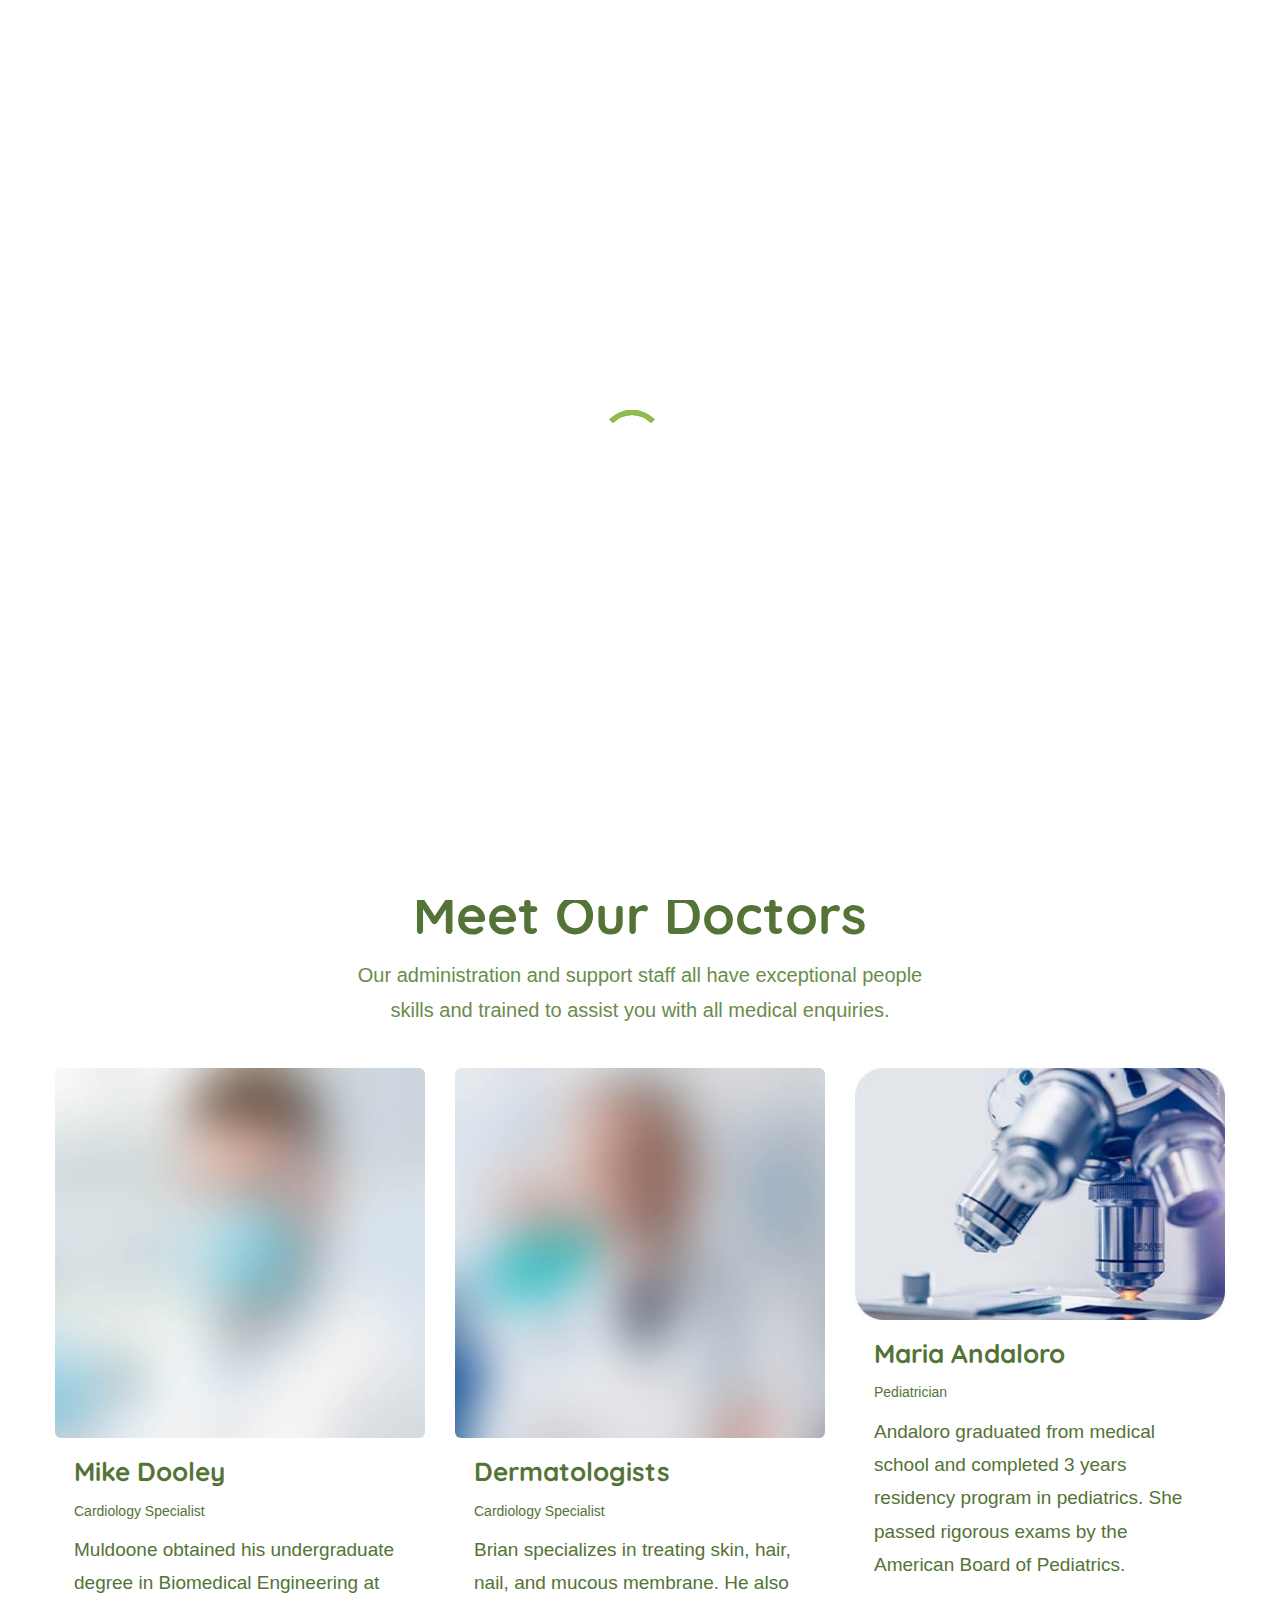
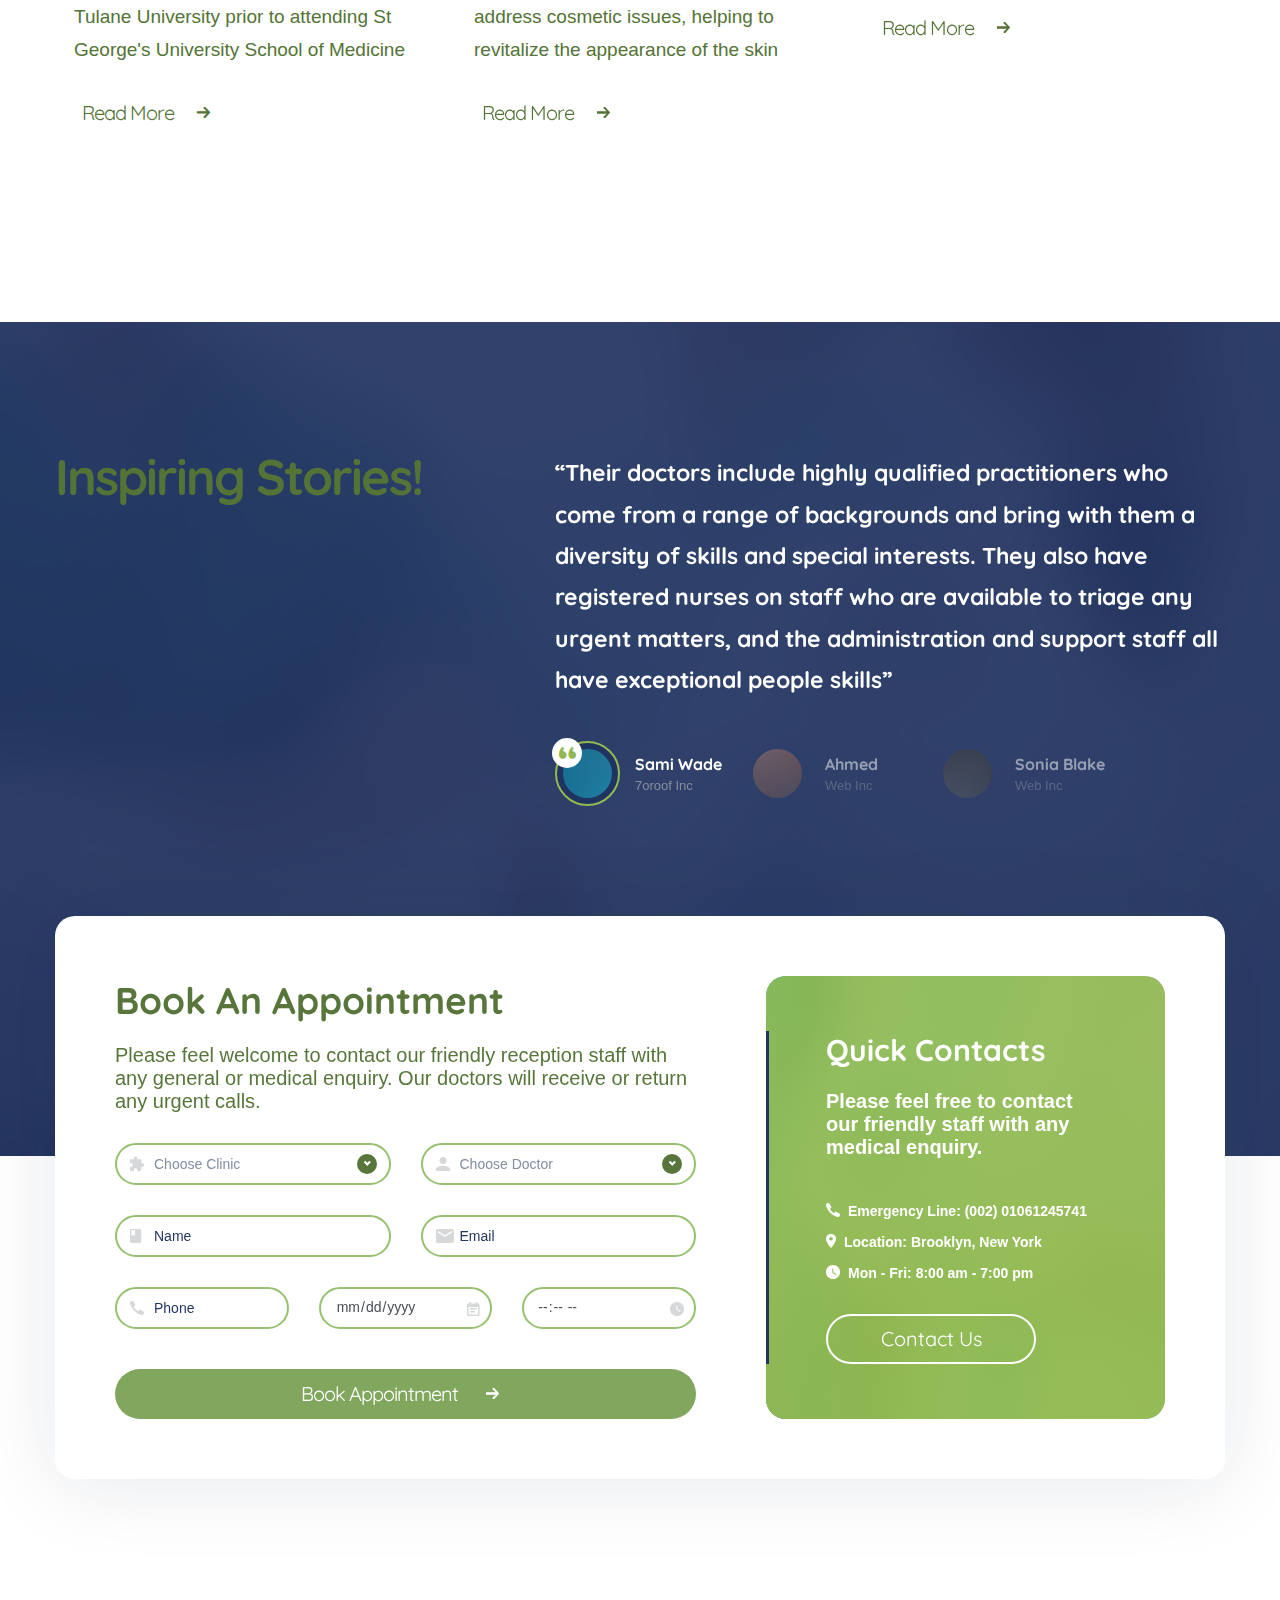
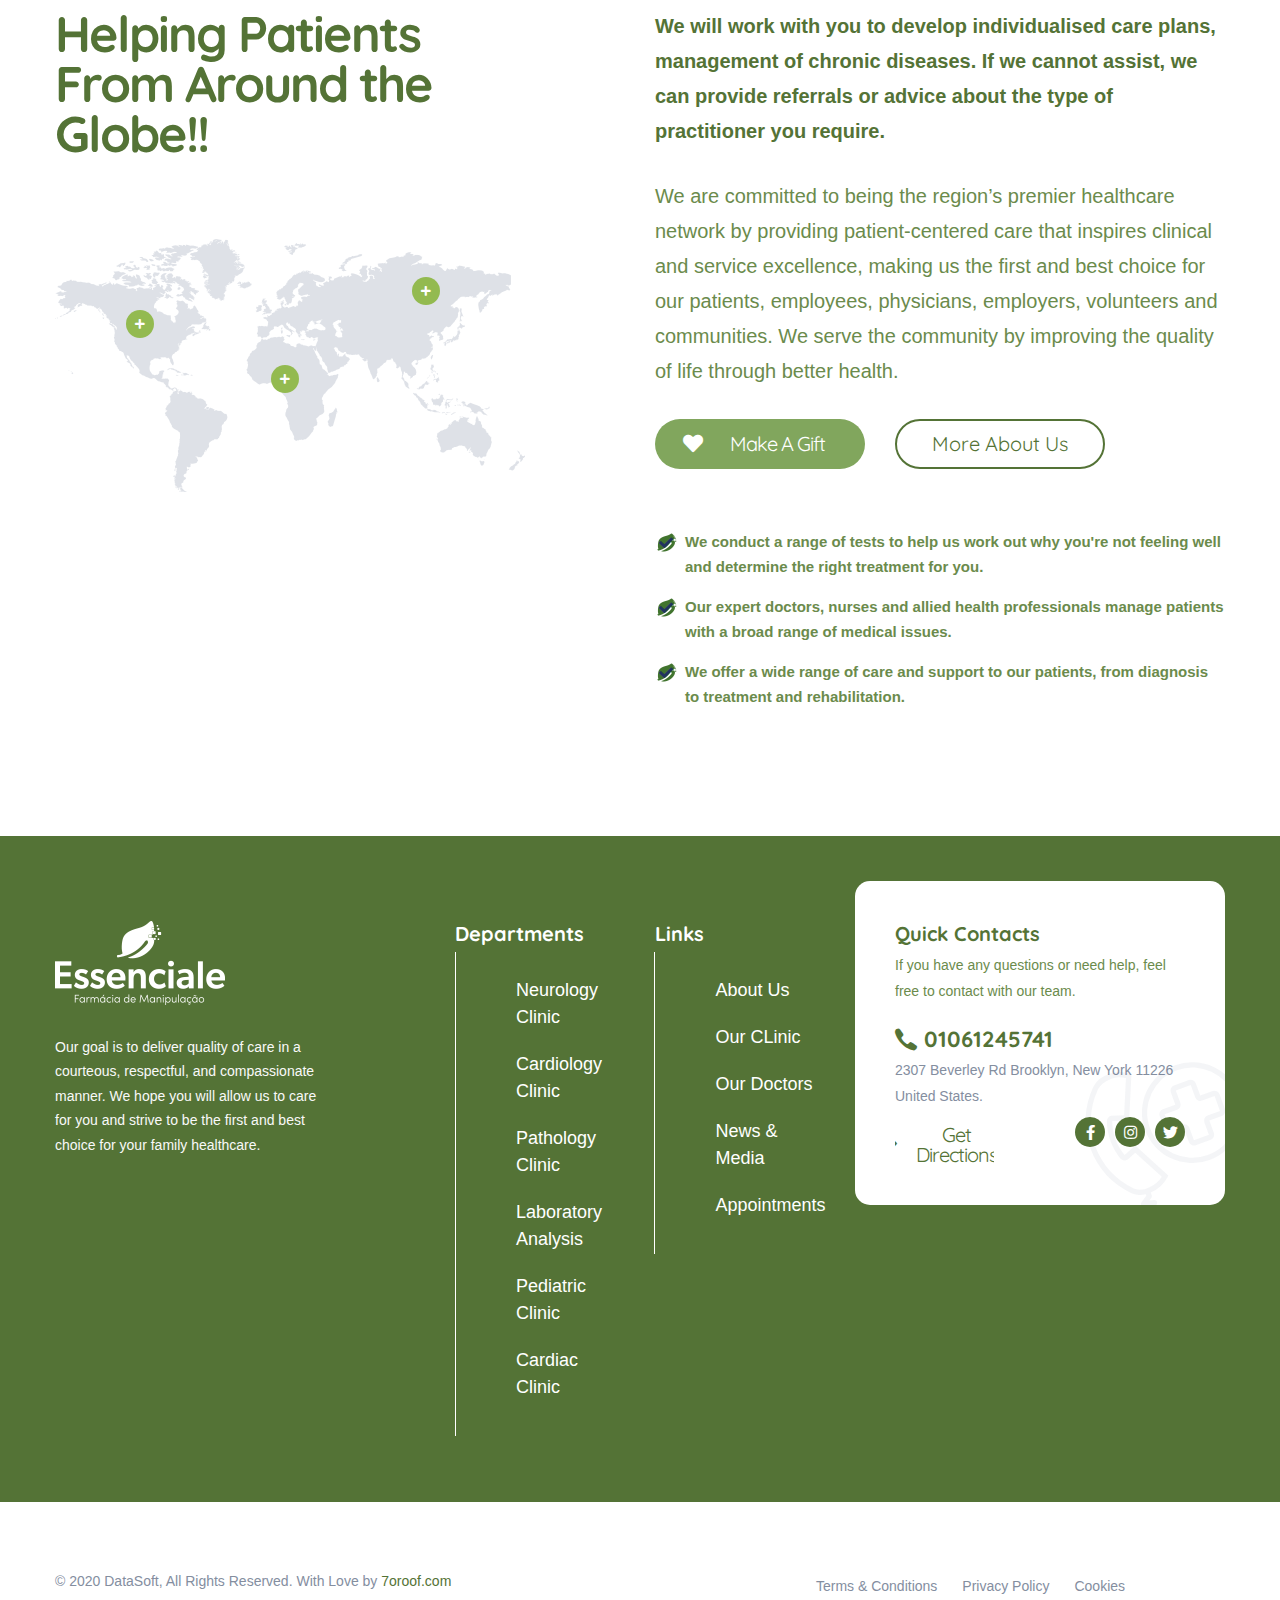
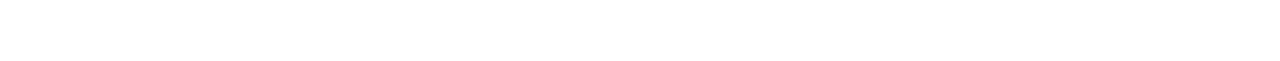
<file: appointment.html>
<!DOCTYPE html>
<html lang="en">

<head>
  <meta charset="UTF-8" />
  <meta name="viewport" content="width=device-width, initial-scale=1.0" />
  <meta http-equiv="X-UA-Compatible" content="ie=edge" />
  <meta name="description" content="Medcity - Medical Healthcare HTML5 Template">
  <link href="assets/images/favicon/favicon.png" rel="icon">
  <title>Medcity - Medical Healthcare HTML5 Template</title>

  <link rel="stylesheet"
    href="https://fonts.googleapis.com/css2?family=Quicksand:wght@400;500;600;700&family=Roboto:wght@400;700&display=swap">
  <link rel="stylesheet" href="https://use.fontawesome.com/releases/v5.15.1/css/all.css">
  <link rel="stylesheet" href="assets/css/libraries.css">
  <link rel="stylesheet" href="assets/css/style.css">
</head>

<body>
  <div class="wrapper">
    <div class="preloader">
      <div class="loading"><span></span><span></span><span></span><span></span></div>
    </div><!-- /.preloader -->

    <!-- =========================
        Header
    =========================== -->
    <header class="header header-layout1">
      <div class="header-topbar">
        <div class="container-fluid">
          <div class="row align-items-center">
            <div class="col-12">
              <div class="d-flex align-items-center justify-content-between">
                <ul class="contact__list d-flex flex-wrap align-items-center list-unstyled mb-0">
                  <li>
                    <button class="miniPopup-emergency-trigger" type="button">24/7 Emergency</button>
                    <div id="miniPopup-emergency" class="miniPopup miniPopup-emergency text-center">
                      <div class="emergency__icon">
                        <i class="icon-call3"></i>
                      </div>
                      <a href="tel:+201061245741" class="phone__number">
                        <i class="icon-phone"></i> <span>+2 01061245741</span>
                      </a>
                      <p>Please feel free to contact our friendly reception staff with any general or medical enquiry.
                      </p>
                      <a href="appointment.html" class="btn btn__secondary btn__link btn__block">
                        <span>Make Appointment</span> <i class="icon-arrow-right"></i>
                      </a>
                    </div><!-- /.miniPopup-emergency -->
                  </li>
                  <li>
                    <i class="icon-phone"></i><a href="tel:+5565454117">Emergency Line: (002) 01061245741</a>
                  </li>
                  <li>
                    <i class="icon-location"></i><a href="#">Location: Brooklyn, New York</a>
                  </li>
                  <li>
                    <i class="icon-clock"></i><a href="contact-us.html">Mon - Fri: 8:00 am - 7:00 pm</a>
                  </li>
                </ul><!-- /.contact__list -->
                <div class="d-flex">
                  <ul class="social-icons list-unstyled mb-0 mr-30">
                    <li><a href="#"><i class="fab fa-facebook-f"></i></a></li>
                    <li><a href="#"><i class="fab fa-instagram"></i></a></li>
                    <li><a href="#"><i class="fab fa-twitter"></i></a></li>
                  </ul><!-- /.social-icons -->
                  <form class="header-topbar__search">
                    <input type="text" class="form-control" placeholder="Search...">
                    <button class="header-topbar__search-btn"><i class="fa fa-search"></i></button>
                  </form>
                </div>
              </div>
            </div><!-- /.col-12 -->
          </div><!-- /.row -->
        </div><!-- /.container -->
      </div><!-- /.header-top -->
      <nav class="navbar navbar-expand-lg sticky-navbar">
        <div class="container-fluid">
          <a class="navbar-brand" href="index.html">
            <img src="assets/images/logo/logo-light.png" class="logo-light" alt="logo">
            <img src="assets/images/logo/logo-dark.png" class="logo-dark" alt="logo">
          </a>
          <button class="navbar-toggler" type="button">
            <span class="menu-lines"><span></span></span>
          </button>
          <div class="collapse navbar-collapse" id="mainNavigation">
            <ul class="navbar-nav ml-auto">
              <li class="nav__item has-dropdown">
                <a href="#" data-toggle="dropdown" class="dropdown-toggle nav__item-link">Home</a>
                <ul class="dropdown-menu">
                  <li class="nav__item">
                    <a href="index.html" class="nav__item-link">Home Main</a>
                  </li><!-- /.nav-item -->
                  <li class="nav__item">
                    <a href="home-modern.html" class="nav__item-link">Home Modern</a>
                  </li><!-- /.nav-item -->
                  <li class="nav__item">
                    <a href="home-classic.html" class="nav__item-link">Home Classic</a>
                  </li><!-- /.nav-item -->
                  <li class="nav__item">
                    <a href="home-dentist.html" class="nav__item-link">Home Dentist</a>
                  </li><!-- /.nav-item -->
                  <li class="nav__item">
                    <a href="home-pharmacy.html" class="nav__item-link">Home pharmacy</a>
                  </li><!-- /.nav-item -->
                </ul><!-- /.dropdown-menu -->
              </li><!-- /.nav-item -->
              <li class="nav__item has-dropdown">
                <a href="#" data-toggle="dropdown" class="dropdown-toggle nav__item-link active">About Us</a>
                <ul class="dropdown-menu">
                  <li class="nav__item">
                    <a href="about-us.html" class="nav__item-link">About Us</a>
                  </li><!-- /.nav-item -->
                  <li class="nav__item">
                    <a href="services.html" class="nav__item-link">Our Services</a>
                  </li><!-- /.nav-item -->
                  <li class="nav__item">
                    <a href="services-single.html" class="nav__item-link">single Services</a>
                  </li><!-- /.nav-item -->
                  <li class="nav__item">
                    <a href="pricing.html" class="nav__item-link">Pricing & Plans</a>
                  </li><!-- /.nav-item -->
                  <li class="nav__item">
                    <a href="appointment.html" class="nav__item-link">Appointments</a>
                  </li><!-- /.nav-item -->
                  <li class="nav__item">
                    <a href="faqs.html" class="nav__item-link">Help & FAQs</a>
                  </li> <!-- /.nav-item -->
                  <li class="nav__item">
                    <a href="gallery.html" class="nav__item-link">Our Gallery</a>
                  </li><!-- /.nav-item -->
                </ul><!-- /.dropdown-menu -->
              </li><!-- /.nav-item -->
              <li class="nav__item has-dropdown">
                <a href="#" data-toggle="dropdown" class="dropdown-toggle nav__item-link">Doctors</a>
                <ul class="dropdown-menu">
                  <li class="nav__item">
                    <a href="doctors-timetable.html" class="nav__item-link">Doctors Timetable</a>
                  </li> <!-- /.nav-item -->
                  <li class="nav__item">
                    <a href="doctors-standard.html" class="nav__item-link">Our Doctors Standard</a>
                  </li> <!-- /.nav-item -->
                  <li class="nav__item">
                    <a href="doctors-modern.html" class="nav__item-link">Our Doctors Modern</a>
                  </li> <!-- /.nav-item -->
                  <li class="nav__item">
                    <a href="doctors-grid.html" class="nav__item-link">Our Doctors Grid</a>
                  </li> <!-- /.nav-item -->
                  <li class="nav__item">
                    <a href="doctors-single-doctor1.html" class="nav__item-link">Single Doctor 01</a>
                  </li> <!-- /.nav-item -->
                  <li class="nav__item">
                    <a href="doctors-single-doctor2.html" class="nav__item-link">Single Doctor 02</a>
                  </li> <!-- /.nav-item -->
                </ul><!-- /.dropdown-menu -->
              </li><!-- /.nav-item -->
              <li class="nav__item has-dropdown">
                <a href="#" data-toggle="dropdown" class="dropdown-toggle nav__item-link">Blog</a>
                <ul class="dropdown-menu">
                  <li class="nav__item">
                    <a href="blog.html" class="nav__item-link">Blog Grid</a>
                  </li><!-- /.nav-item -->
                  <li class="nav__item">
                    <a href="blog-single-post.html" class="nav__item-link">Single Blog Post</a>
                  </li><!-- /.nav-item -->
                </ul><!-- /.dropdown-menu -->
              </li><!-- /.nav-item -->
              <li class="nav__item has-dropdown">
                <a href="#" data-toggle="dropdown" class="dropdown-toggle nav__item-link">Shop</a>
                <ul class="dropdown-menu">
                  <li class="nav__item">
                    <a href="shop.html" class="nav__item-link">Our Products</a>
                  </li><!-- /.nav-item -->
                  <li class="nav__item">
                    <a href="shop-single-product.html" class="nav__item-link">Products Single</a>
                  </li><!-- /.nav-item -->
                  <li class="nav__item">
                    <a href="cart.html" class="nav__item-link">Cart</a>
                  </li><!-- /.nav-item -->
                </ul><!-- /.dropdown-menu -->
              </li><!-- /.nav-item -->
              <li class="nav__item">
                <a href="contact-us.html" class="nav__item-link">Contacts</a>
              </li><!-- /.nav-item -->
            </ul><!-- /.navbar-nav -->
            <button class="close-mobile-menu d-block d-lg-none"><i class="fas fa-times"></i></button>
          </div><!-- /.navbar-collapse -->
          <div class="d-none d-xl-flex align-items-center position-relative ml-30">
            <div class="miniPopup-departments-trigger">
              <span class="menu-lines" id="miniPopup-departments-trigger-icon"><span></span></span>
              <a href="departments.html">Departments</a>
            </div>
            <ul id="miniPopup-departments" class="miniPopup miniPopup-departments dropdown-menu">
              <li class="nav__item">
                <a href="department-single.html" class="nav__item-link">Neurology Clinic</a>
              </li><!-- /.nav-item -->
              <li class="nav__item">
                <a href="department-single.html" class="nav__item-link">Cardiology Clinic</a>
              </li><!-- /.nav-item -->
              <li class="nav__item">
                <a href="department-single.html" class="nav__item-link">Pathology Clinic</a>
              </li><!-- /.nav-item -->
              <li class="nav__item">
                <a href="department-single.html" class="nav__item-link">Laboratory Clinic</a>
              </li><!-- /.nav-item -->
              <li class="nav__item">
                <a href="department-single.html" class="nav__item-link">Pediatric Clinic</a>
              </li><!-- /.nav-item -->
              <li class="nav__item">
                <a href="department-single.html" class="nav__item-link">Cardiac Clinic</a>
              </li><!-- /.nav-item -->
            </ul> <!-- /.miniPopup-departments -->
            <a href="appointment.html" class="btn btn__primary btn__rounded ml-30">
              <i class="icon-calendar"></i>
              <span>Appointment</span>
            </a>
          </div>
        </div><!-- /.container -->
      </nav><!-- /.navabr -->
    </header><!-- /.Header -->

    <!-- ========================
       page title 
    =========================== -->
    <section class="page-title page-title-layout4 bg-overlay text-center">
      <div class="bg-img"><img src="assets/images/page-titles/5.jpg" alt="background"></div>
      <div class="container">
        <div class="row">
          <div class="col-sm-12 col-md-12 col-lg-12 col-xl-6 offset-xl-3">
            <h1 class="pagetitle__heading">Improve Quality Of Life Through Better Health.</h1>
            <p class="pagetitle__desc">Medcity has been present in Europe since 1990, offering innovative solutions,
              specializing in medical services for treatment of medical infrastructure.
            </p>
            <a href="appointment.html" class="btn btn__secondary btn__outlined btn__rounded">
              <span>Find A Doctor</span>
              <i class="icon-arrow-right"></i>
            </a>
          </div><!-- /.col-xl-6 -->
        </div><!-- /.row -->
      </div><!-- /.container -->
    </section><!-- /.page-title -->

    <!-- ======================
      Team
    ========================= -->
    <section class="team-layout2 pb-80">
      <div class="container">
        <div class="row">
          <div class="col-sm-12 col-md-12 col-lg-6 offset-lg-3">
            <div class="heading text-center mb-40">
              <h3 class="heading__title">Meet Our Doctors</h3>
              <p class="heading__desc">Our administration and support staff all have exceptional people skills and
                trained to assist you with all medical enquiries.
              </p>
            </div><!-- /.heading -->
          </div><!-- /.col-lg-6 -->
        </div><!-- /.row -->
        <div class="row">
          <div class="col-12">
            <div class="slick-carousel"
              data-slick='{"slidesToShow": 3, "slidesToScroll": 1, "autoplay": true, "arrows": false, "dots": false, "responsive": [ {"breakpoint": 992, "settings": {"slidesToShow": 2}}, {"breakpoint": 767, "settings": {"slidesToShow": 1}}, {"breakpoint": 480, "settings": {"slidesToShow": 1}}]}'>
              <!-- Member #1 -->
              <div class="member">
                <div class="member__img">
                  <img src="assets/images/team/1.jpg" alt="member img">
                </div><!-- /.member-img -->
                <div class="member__info">
                  <h5 class="member__name"><a href="doctors-single-doctor1.html">Mike Dooley</a></h5>
                  <p class="member__job">Cardiology Specialist</p>
                  <p class="member__desc">Muldoone obtained his undergraduate degree in Biomedical Engineering at Tulane
                    University prior to attending St George's University School of Medicine</p>
                  <div class="mt-20 d-flex flex-wrap justify-content-between align-items-center">
                    <a href="doctors-single-doctor1.html" class="btn btn__secondary btn__link btn__rounded">
                      <span>Read More</span>
                      <i class="icon-arrow-right"></i>
                    </a>
                    <ul class="social-icons list-unstyled mb-0">
                      <li><a href="#" class="facebook"><i class="fab fa-facebook-f"></i></a></li>
                      <li><a href="#" class="twitter"><i class="fab fa-twitter"></i></a></li>
                      <li><a href="#" class="phone"><i class="fas fa-phone-alt"></i></a></li>
                    </ul><!-- /.social-icons -->
                  </div>
                </div><!-- /.member-info -->
              </div><!-- /.member -->
              <!-- Member #2 -->
              <div class="member">
                <div class="member__img">
                  <img src="assets/images/team/2.jpg" alt="member img">
                </div><!-- /.member-img -->
                <div class="member__info">
                  <h5 class="member__name"><a href="doctors-single-doctor1.html">Dermatologists</a></h5>
                  <p class="member__job">Cardiology Specialist</p>
                  <p class="member__desc">Brian specializes in treating skin, hair, nail, and mucous membrane. He also
                    address cosmetic issues, helping to revitalize the appearance of the skin</p>
                  <div class="mt-20 d-flex flex-wrap justify-content-between align-items-center">
                    <a href="doctors-single-doctor1.html" class="btn btn__secondary btn__link btn__rounded">
                      <span>Read More</span>
                      <i class="icon-arrow-right"></i>
                    </a>
                    <ul class="social-icons list-unstyled mb-0">
                      <li><a href="#" class="facebook"><i class="fab fa-facebook-f"></i></a></li>
                      <li><a href="#" class="twitter"><i class="fab fa-twitter"></i></a></li>
                      <li><a href="#" class="phone"><i class="fas fa-phone-alt"></i></a></li>
                    </ul><!-- /.social-icons -->
                  </div>
                </div><!-- /.member-info -->
              </div><!-- /.member -->
              <!-- Member #3 -->
              <div class="member">
                <div class="member__img">
                  <img src="assets/images/team/3.jpg" alt="member img">
                </div><!-- /.member-img -->
                <div class="member__info">
                  <h5 class="member__name"><a href="doctors-single-doctor1.html">Maria Andaloro</a></h5>
                  <p class="member__job">Pediatrician</p>
                  <p class="member__desc">Andaloro graduated from medical school and completed 3 years residency program
                    in pediatrics. She passed rigorous exams by the American Board of Pediatrics.</p>
                  <div class="mt-20 d-flex flex-wrap justify-content-between align-items-center">
                    <a href="doctors-single-doctor1.html" class="btn btn__secondary btn__link btn__rounded">
                      <span>Read More</span>
                      <i class="icon-arrow-right"></i>
                    </a>
                    <ul class="social-icons list-unstyled mb-0">
                      <li><a href="#" class="facebook"><i class="fab fa-facebook-f"></i></a></li>
                      <li><a href="#" class="twitter"><i class="fab fa-twitter"></i></a></li>
                      <li><a href="#" class="phone"><i class="fas fa-phone-alt"></i></a></li>
                    </ul><!-- /.social-icons -->
                  </div>
                </div><!-- /.member-info -->
              </div><!-- /.member -->
              <!-- Member #4 -->
              <div class="member">
                <div class="member__img">
                  <img src="assets/images/team/4.jpg" alt="member img">
                </div><!-- /.member-img -->
                <div class="member__info">
                  <h5 class="member__name"><a href="doctors-single-doctor1.html">Dupree Black</a></h5>
                  <p class="member__job">Urologist</p>
                  <p class="member__desc">Black diagnose and treat diseases of the urinary tract in both men and women.
                    He
                    also diagnose and treat anything involving the reproductive tract in men.</p>
                  <div class="mt-20 d-flex flex-wrap justify-content-between align-items-center">
                    <a href="doctors-single-doctor1.html" class="btn btn__secondary btn__link btn__rounded">
                      <span>Read More</span>
                      <i class="icon-arrow-right"></i>
                    </a>
                    <ul class="social-icons list-unstyled mb-0">
                      <li><a href="#" class="facebook"><i class="fab fa-facebook-f"></i></a></li>
                      <li><a href="#" class="twitter"><i class="fab fa-twitter"></i></a></li>
                      <li><a href="#" class="phone"><i class="fas fa-phone-alt"></i></a></li>
                    </ul><!-- /.social-icons -->
                  </div>
                </div><!-- /.member-info -->
              </div><!-- /.member -->
              <!-- Member #5 -->
              <div class="member">
                <div class="member__img">
                  <img src="assets/images/team/5.jpg" alt="member img">
                </div><!-- /.member-img -->
                <div class="member__info">
                  <h5 class="member__name"><a href="doctors-single-doctor1.html">Markus skar</a></h5>
                  <p class="member__job">Laboratory</p>
                  <p class="member__desc">Skar play a very important role in your health care. People working in the
                    clinical laboratory are responsible for conducting tests that provide crucial information.</p>
                  <div class="mt-20 d-flex flex-wrap justify-content-between align-items-center">
                    <a href="doctors-single-doctor1.html" class="btn btn__secondary btn__link btn__rounded">
                      <span>Read More</span>
                      <i class="icon-arrow-right"></i>
                    </a>
                    <ul class="social-icons list-unstyled mb-0">
                      <li><a href="#" class="facebook"><i class="fab fa-facebook-f"></i></a></li>
                      <li><a href="#" class="twitter"><i class="fab fa-twitter"></i></a></li>
                      <li><a href="#" class="phone"><i class="fas fa-phone-alt"></i></a></li>
                    </ul><!-- /.social-icons -->
                  </div>
                </div><!-- /.member-info -->
              </div><!-- /.member -->
              <!-- Member #6 -->
              <div class="member">
                <div class="member__img">
                  <img src="assets/images/team/6.jpg" alt="member img">
                </div><!-- /.member-img -->
                <div class="member__info">
                  <h5 class="member__name"><a href="doctors-single-doctor1.html">Kiano Barker</a></h5>
                  <p class="member__job">Pathologist </p>
                  <p class="member__desc">Barker help care for patients every day by providing their doctors with the
                    information needed to ensure appropriate care. He also valuable resources for other physicians.</p>
                  <div class="mt-20 d-flex flex-wrap justify-content-between align-items-center">
                    <a href="doctors-single-doctor1.html" class="btn btn__secondary btn__link btn__rounded">
                      <span>Read More</span>
                      <i class="icon-arrow-right"></i>
                    </a>
                    <ul class="social-icons list-unstyled mb-0">
                      <li><a href="#" class="facebook"><i class="fab fa-facebook-f"></i></a></li>
                      <li><a href="#" class="twitter"><i class="fab fa-twitter"></i></a></li>
                      <li><a href="#" class="phone"><i class="fas fa-phone-alt"></i></a></li>
                    </ul><!-- /.social-icons -->
                  </div>
                </div><!-- /.member-info -->
              </div><!-- /.member -->
            </div><!-- /.carousel -->
          </div><!-- /.col-12 -->
        </div><!-- /.row -->
      </div><!-- /.container -->
    </section><!-- /.Team -->

    <!-- ========================= 
      Testimonials layout 3
      =========================  -->
    <section class="testimonials-layout3 pt-130 bg-overlay bg-overlay-secondary">
      <div class="bg-img"><img src="assets/images/banners/4.jpg" alt="background"></div>
      <div class="container">
        <div class="testimonials-wrapper">
          <div class="row">
            <div class="col-sm-12 col-md-12 col-lg-5">
              <div class="heading-layout2">
                <h3 class="heading__title color-primary">Inspiring Stories!</h3>
              </div><!-- /.heading -->
            </div><!-- /.col-lg-5 -->
            <div class="col-sm-12 col-md-12 col-lg-7">
              <div class="slider-with-navs">
                <!-- Testimonial #1 -->
                <div class="testimonial-item">
                  <h3 class="testimonial__title">“Their doctors include highly qualified practitioners who come from a
                    range of backgrounds and bring with them a diversity of skills and special interests. They also have
                    registered nurses on staff who are available to triage any urgent matters, and the administration
                    and support staff all have exceptional people skills”
                  </h3>
                </div><!-- /. testimonial-item -->
                <!-- Testimonial #2 -->
                <div class="testimonial-item">
                  <h3 class="testimonial__title">“Their doctors include highly qualified practitioners who come from a
                    range of backgrounds and bring with them a diversity of skills and special interests. They also have
                    registered nurses on staff who are available to triage any urgent matters, and the administration
                    and support staff all have exceptional people skills”
                  </h3>
                </div><!-- /. testimonial-item -->
                <!-- Testimonial #3 -->
                <div class="testimonial-item">
                  <h3 class="testimonial__title">“Their doctors include highly qualified practitioners who come from a
                    range of backgrounds and bring with them a diversity of skills and special interests. They also have
                    registered nurses on staff who are available to triage any urgent matters, and the administration
                    and support staff all have exceptional people skills”
                  </h3>
                </div><!-- /. testimonial-item -->
              </div><!-- /.slick-carousel -->
              <div class="slider-nav mb-60">
                <div class="testimonial__meta">
                  <div class="testimonial__thmb">
                    <img src="assets/images/testimonials/thumbs/1.png" alt="author thumb">
                  </div><!-- /.testimonial-thumb -->
                  <div>
                    <h4 class="testimonial__meta-title">Sami Wade</h4>
                    <p class="testimonial__meta-desc">7oroof Inc</p>
                  </div>
                </div><!-- /.testimonial-meta -->
                <div class="testimonial__meta">
                  <div class="testimonial__thmb">
                    <img src="assets/images/testimonials/thumbs/2.png" alt="author thumb">
                  </div><!-- /.testimonial-thumb -->
                  <div>
                    <h4 class="testimonial__meta-title">Ahmed</h4>
                    <p class="testimonial__meta-desc">Web Inc</p>
                  </div>
                </div><!-- /.testimonial-meta -->
                <div class="testimonial__meta">
                  <div class="testimonial__thmb">
                    <img src="assets/images/testimonials/thumbs/3.png" alt="author thumb">
                  </div><!-- /.testimonial-thumb -->
                  <div>
                    <h4 class="testimonial__meta-title">Sonia Blake</h4>
                    <p class="testimonial__meta-desc">Web Inc</p>
                  </div>
                </div><!-- /.testimonial-meta -->
              </div><!-- /.slider-nav -->
            </div><!-- /.col-lg-7 -->
          </div><!-- /.row -->
        </div><!-- /.testimonials-wrapper -->
      </div><!-- /.container -->
    </section><!-- /.testimonials layout 3 -->

    <!-- ==========================
        contact layout 2
    =========================== -->
    <section class="contact-layout2 pt-0">
      <div class="container">
        <div class="row">
          <div class="col-12">
            <div class="contact-panel d-flex flex-wrap">
              <form class="contact-panel__form" method="post" action="assets/php/contact.php" id="contactForm">
                <div class="row">
                  <div class="col-sm-12">
                    <h4 class="contact-panel__title">Book An Appointment</h4>
                    <p class="contact-panel__desc mb-30">Please feel welcome to contact our friendly reception staff
                      with any general or medical enquiry. Our doctors will receive or return any urgent calls.
                    </p>
                  </div>
                  <div class="col-sm-6 col-md-6 col-lg-6">
                    <div class="form-group">
                      <i class="icon-widget form-group-icon"></i>
                      <select class="form-control">
                        <option value="0">Choose Clinic</option>
                        <option value="1">Pathology Clinic</option>
                        <option value="2">Pathology Clinic</option>
                      </select>
                    </div>
                  </div><!-- /.col-lg-6 -->
                  <div class="col-sm-6 col-md-6 col-lg-6">
                    <div class="form-group">
                      <i class="icon-user form-group-icon"></i>
                      <select class="form-control">
                        <option value="0">Choose Doctor</option>
                        <option value="1">Ahmed Abdallah</option>
                        <option value="2">Mahmoud Begha</option>
                      </select>
                    </div>
                  </div><!-- /.col-lg-6 -->
                  <div class="col-sm-6 col-md-6 col-lg-6">
                    <div class="form-group">
                      <i class="icon-news form-group-icon"></i>
                      <input type="text" class="form-control" placeholder="Name" id="contact-name" name="contact-name"
                        required>
                    </div>
                  </div><!-- /.col-lg-6 -->
                  <div class="col-sm-6 col-md-6 col-lg-6">
                    <div class="form-group">
                      <i class="icon-email form-group-icon"></i>
                      <input type="email" class="form-control" placeholder="Email" id="contact-email"
                        name="contact-email" required>
                    </div>
                  </div><!-- /.col-lg-6 -->
                  <div class="col-sm-4 col-md-4 col-lg-4">
                    <div class="form-group">
                      <i class="icon-phone form-group-icon"></i>
                      <input type="text" class="form-control" placeholder="Phone" id="contact-Phone"
                        name="contact-phone" required>
                    </div>
                  </div><!-- /.col-lg-4 -->
                  <div class="col-sm-4 col-md-4 col-lg-4">
                    <div class="form-group form-group-date">
                      <i class="icon-calendar form-group-icon"></i>
                      <input type="date" class="form-control" id="contact-date" name="contact-date" required>
                    </div>
                  </div><!-- /.col-lg-4 -->
                  <div class="col-sm-4 col-md-4 col-lg-4">
                    <div class="form-group form-group-date">
                      <i class="icon-clock form-group-icon"></i>
                      <input type="time" class="form-control" id="contact-time" name="contact-time" required>
                    </div>
                  </div><!-- /.col-lg-4 -->
                  <div class="col-12">
                    <button type="submit" class="btn btn__secondary btn__rounded btn__block btn__xhight mt-10">
                      <span>Book Appointment</span> <i class="icon-arrow-right"></i>
                    </button>
                    <div class="contact-result"></div>
                  </div><!-- /.col-lg-12 -->
                </div><!-- /.row -->
              </form>
              <div
                class="contact-panel__info d-flex flex-column justify-content-between bg-overlay bg-overlay-primary-gradient">
                <div class="bg-img"><img src="assets/images/banners/1.jpg" alt="banner"></div>
                <div>
                  <h4 class="contact-panel__title color-white">Quick Contacts</h4>
                  <p class="contact-panel__desc font-weight-bold color-white mb-30">Please feel free to contact our
                    friendly staff with any medical enquiry.
                  </p>
                </div>
                <div>
                  <ul class="contact__list list-unstyled mb-30">
                    <li>
                      <i class="icon-phone"></i><a href="tel:+5565454117">Emergency Line: (002) 01061245741</a>
                    </li>
                    <li>
                      <i class="icon-location"></i><a href="#">Location: Brooklyn, New York</a>
                    </li>
                    <li>
                      <i class="icon-clock"></i><a href="contact-us.html">Mon - Fri: 8:00 am - 7:00 pm</a>
                    </li>
                  </ul>
                  <a href="#" class="btn btn__white btn__rounded btn__outlined">Contact Us</a>
                </div>
              </div>
            </div>
          </div><!-- /.col-lg-6 -->
        </div><!-- /.row -->
      </div><!-- /.container -->
    </section><!-- /.contact layout 2 -->

    <!-- ========================
      About Layout 2
    =========================== -->
    <section class="about-layout5 pt-20">
      <div class="container">
        <div class="row">
          <div class="col-sm-12 col-md-12 col-lg-5">
            <div class="heading-layout2">
              <h3 class="heading__title mb-80">Helping Patients From Around the Globe!!</h3>
            </div><!-- /heading -->
            <div class="map-wrapper mb-50">
              <img src="assets/images/backgrounds/map.png" alt="map">
              <div class="tooltip-box">
                <div class="tooltip__icon">
                  <i class="fas fa-plus"></i>
                </div><!-- /.tooltip__icon -->
                <div class="tooltip__panel">
                  <p class="tooltip__title mb-0">2307 Beverley Rd Brooklyn, New York 11226 U.S.</p>
                </div><!-- /.tooltip__panel -->
              </div><!-- /.tooltip-box -->
              <div class="tooltip-box tooltip-hover-left">
                <div class="tooltip__icon">
                  <i class="fas fa-plus"></i>
                </div><!-- /.tooltip__icon -->
                <div class="tooltip__panel">
                  <p class="tooltip__title mb-0">2307 Beverley Rd Brooklyn, New York 11226 U.S.</p>
                </div><!-- /.tooltip__panel -->
              </div><!-- /.tooltip-box -->
              <div class="tooltip-box">
                <div class="tooltip__icon">
                  <i class="fas fa-plus"></i>
                </div><!-- /.tooltip__icon -->
                <div class="tooltip__panel">
                  <p class="tooltip__title mb-0">2307 Beverley Rd Brooklyn, New York 11226 U.S.</p>
                </div><!-- /.tooltip__panel -->
              </div><!-- /.tooltip-box -->
            </div><!-- /.map-wrapper -->
          </div><!-- /.col-lg-6 -->
          <div class="col-sm-12 col-md-12 col-lg-6 offset-lg-1">
            <p class="heading__desc color-secondary font-weight-bold mb-30">We will work with you to develop
              individualised care plans,
              management of chronic diseases. If we cannot assist, we can provide referrals or advice about the type of
              practitioner you require.</p>
            <p class="heading__desc mb-30">We are committed to being the region’s premier healthcare network by
              providing
              patient-centered care that inspires clinical and service excellence, making us the first and best choice
              for our patients, employees, physicians, employers, volunteers and communities. We serve the community by
              improving the quality of life through better health.</p>
            <div class="d-flex align-items-center mb-60">
              <a href="contact-us.html" class="btn btn__secondary btn__rounded mr-30">
                <i class="fas fa-heart"></i> <span>Make A Gift</span>
              </a>
              <a href="contact-us.html" class="btn btn__secondary btn__outlined btn__rounded mr-30">
                More About Us
              </a>
            </div>
            <ul class="list-items list-items-layout3 list-unstyled">
              <li>We conduct a range of tests to help us work out why you're not feeling well and determine the right
                treatment for you.</li>
              <li>Our expert doctors, nurses and allied health professionals manage patients with a broad range of
                medical issues.</li>
              <li>We offer a wide range of care and support to our patients, from diagnosis to treatment and
                rehabilitation.</li>
            </ul>
          </div><!-- /.col-lg-6 -->
        </div><!-- /.row -->
      </div><!-- /.container -->
    </section><!-- /.About Layout 2 -->

    <!-- ========================
      Footer
    ========================== -->
    <footer class="footer">
      <div class="footer-primary">
        <div class="container">
          <div class="row">
            <div class="col-sm-12 col-md-12 col-lg-3">
              <div class="footer-widget-about">
                <img src="assets/images/logo/logo-light.png" alt="logo" class="mb-30">
                <p class="color-gray">Our goal is to deliver quality of care in a courteous, respectful, and
                  compassionate manner. We hope you will allow us to care for you and strive to be the first and best
                  choice for your family healthcare.
                </p>
                <a href="appointment.html" class="btn btn__primary btn__primary-style2 btn__link">
                  <span>Make Appointment</span> <i class="icon-arrow-right"></i>
                </a>
              </div><!-- /.footer-widget__content -->
            </div><!-- /.col-xl-2 -->
            <div class="col-sm-6 col-md-6 col-lg-2 offset-lg-1">
              <div class="footer-widget-nav">
                <h6 class="footer-widget__title">Departments</h6>
                <nav>
                  <ul class="list-unstyled">
                    <li><a href="#">Neurology Clinic</a></li>
                    <li><a href="#">Cardiology Clinic</a></li>
                    <li><a href="#">Pathology Clinic</a></li>
                    <li><a href="#">Laboratory Analysis</a></li>
                    <li><a href="#">Pediatric Clinic</a></li>
                    <li><a href="#">Cardiac Clinic</a></li>
                  </ul>
                </nav>
              </div><!-- /.footer-widget__content -->
            </div><!-- /.col-lg-2 -->
            <div class="col-sm-6 col-md-6 col-lg-2">
              <div class="footer-widget-nav">
                <h6 class="footer-widget__title">Links</h6>
                <nav>
                  <ul class="list-unstyled">
                    <li><a href="#">About Us</a></li>
                    <li><a href="#">Our CLinic</a></li>
                    <li><a href="#">Our Doctors</a></li>
                    <li><a href="#">News & Media</a></li>
                    <li><a href="#">Appointments</a></li>
                  </ul>
                </nav>
              </div><!-- /.footer-widget__content -->
            </div><!-- /.col-lg-2 -->
            <div class="col-sm-12 col-md-6 col-lg-4">
              <div class="footer-widget-contact">
                <h6 class="footer-widget__title color-heading">Quick Contacts</h6>
                <ul class="contact-list list-unstyled">
                  <li>If you have any questions or need help, feel free to contact with our team.</li>
                  <li>
                    <a href="tel:01061245741" class="phone__number">
                      <i class="icon-phone"></i> <span>01061245741</span>
                    </a>
                  </li>
                  <li class="color-body">2307 Beverley Rd Brooklyn, New York 11226 United States.</li>
                </ul>
                <div class="d-flex align-items-center">
                  <a href="contact-us.html" class="btn btn__primary btn__link mr-30">
                    <i class="icon-arrow-right"></i> <span>Get Directions</span>
                  </a>
                  <ul class="social-icons list-unstyled mb-0">
                    <li><a href="#"><i class="fab fa-facebook-f"></i></a></li>
                    <li><a href="#"><i class="fab fa-instagram"></i></a></li>
                    <li><a href="#"><i class="fab fa-twitter"></i></a></li>
                  </ul><!-- /.social-icons -->
                </div>
              </div><!-- /.footer-widget__content -->
            </div><!-- /.col-lg-2 -->
          </div><!-- /.row -->
        </div><!-- /.container -->
      </div><!-- /.footer-primary -->
      <div class="footer-secondary">
        <div class="container">
          <div class="row align-items-center">
            <div class="col-sm-12 col-md-6 col-lg-6">
              <span class="fz-14">&copy; 2020 DataSoft, All Rights Reserved. With Love by</span>
              <a class="fz-14 color-primary" href="http://themeforest.net/user/7oroof">7oroof.com</a>
            </div><!-- /.col-lg-6 -->
            <div class="col-sm-12 col-md-6 col-lg-6">
              <nav>
                <ul class="list-unstyled footer__copyright-links d-flex flex-wrap justify-content-end mb-0">
                  <li><a href="#">Terms & Conditions</a></li>
                  <li><a href="#">Privacy Policy</a></li>
                  <li><a href="#">Cookies</a></li>
                </ul>
              </nav>
            </div><!-- /.col-lg-6 -->
          </div><!-- /.row -->
        </div><!-- /.container -->
      </div><!-- /.footer-secondary -->
    </footer><!-- /.Footer -->
    <button id="scrollTopBtn"><i class="fas fa-long-arrow-alt-up"></i></button>
  </div><!-- /.wrapper -->

  <script src="assets/js/jquery-3.5.1.min.js"></script>
  <script src="assets/js/plugins.js"></script>
  <script src="assets/js/main.js"></script>
</body>

</html>
</file>
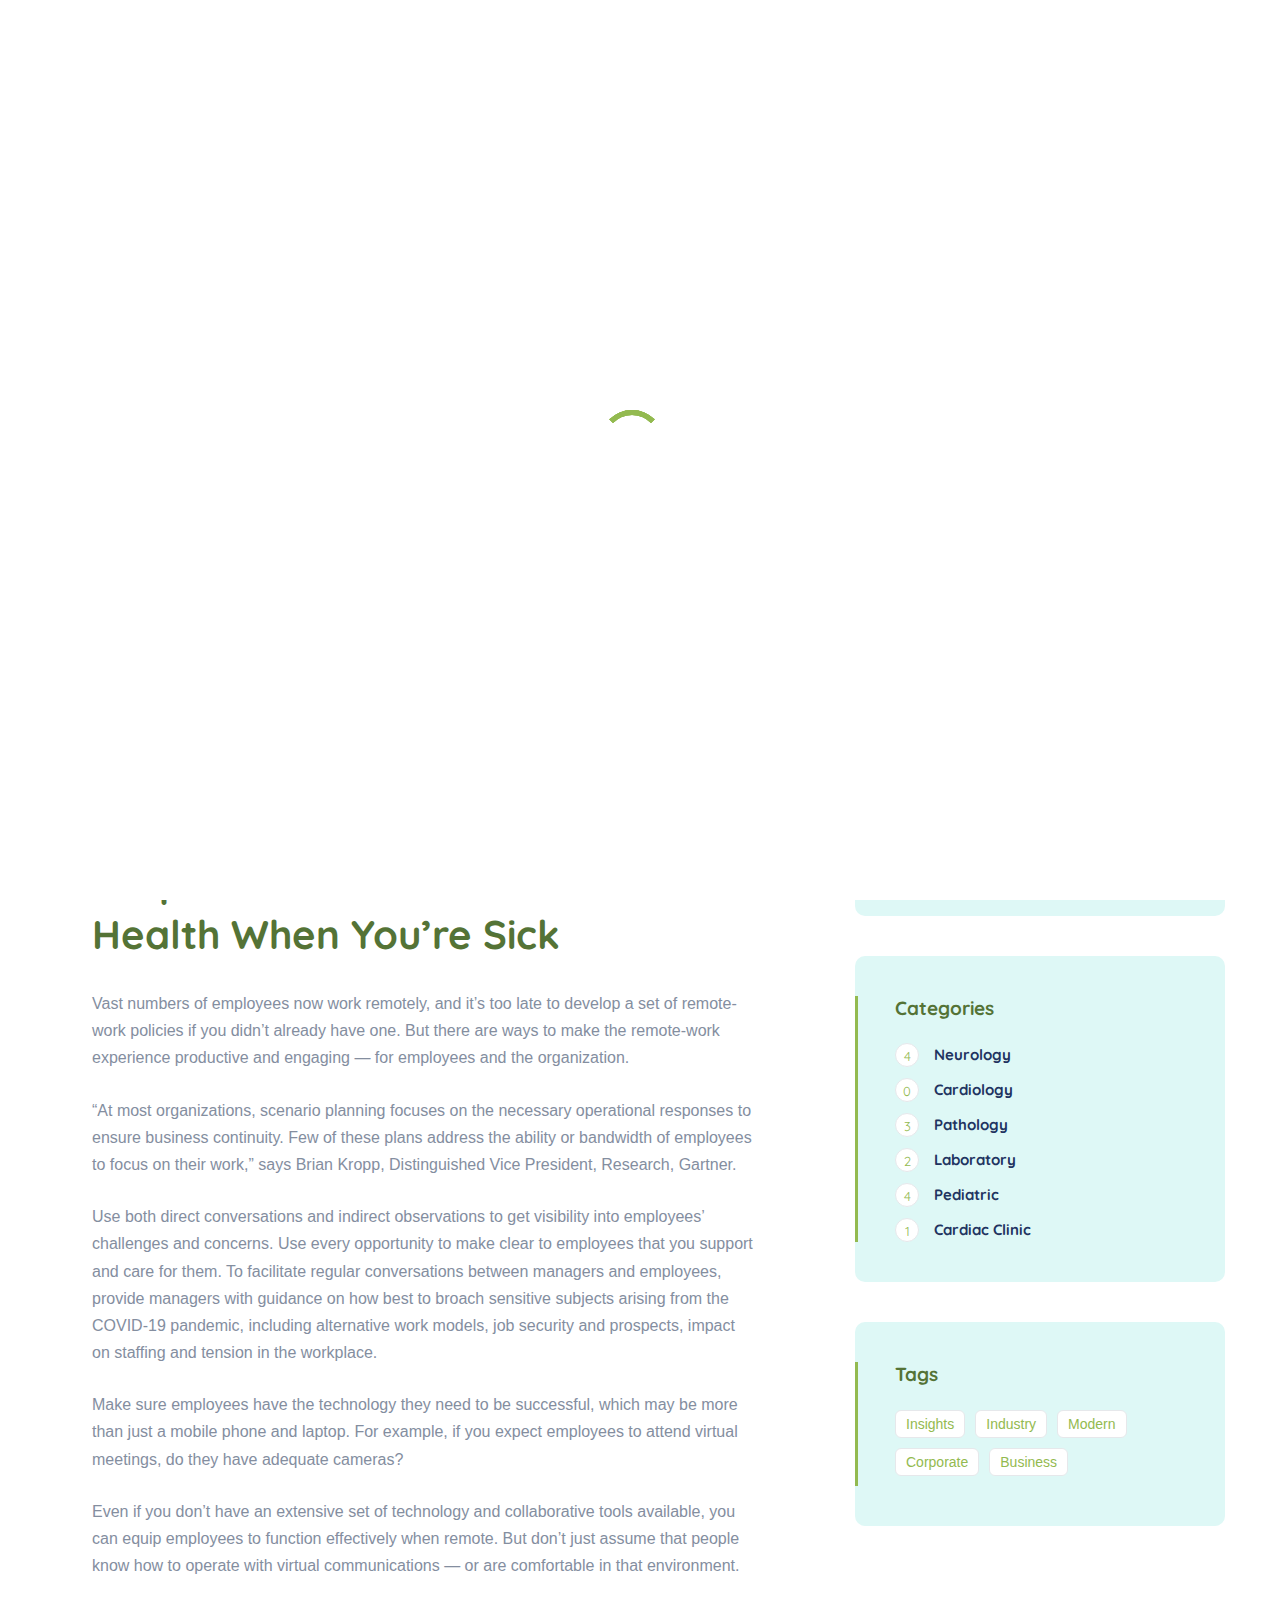
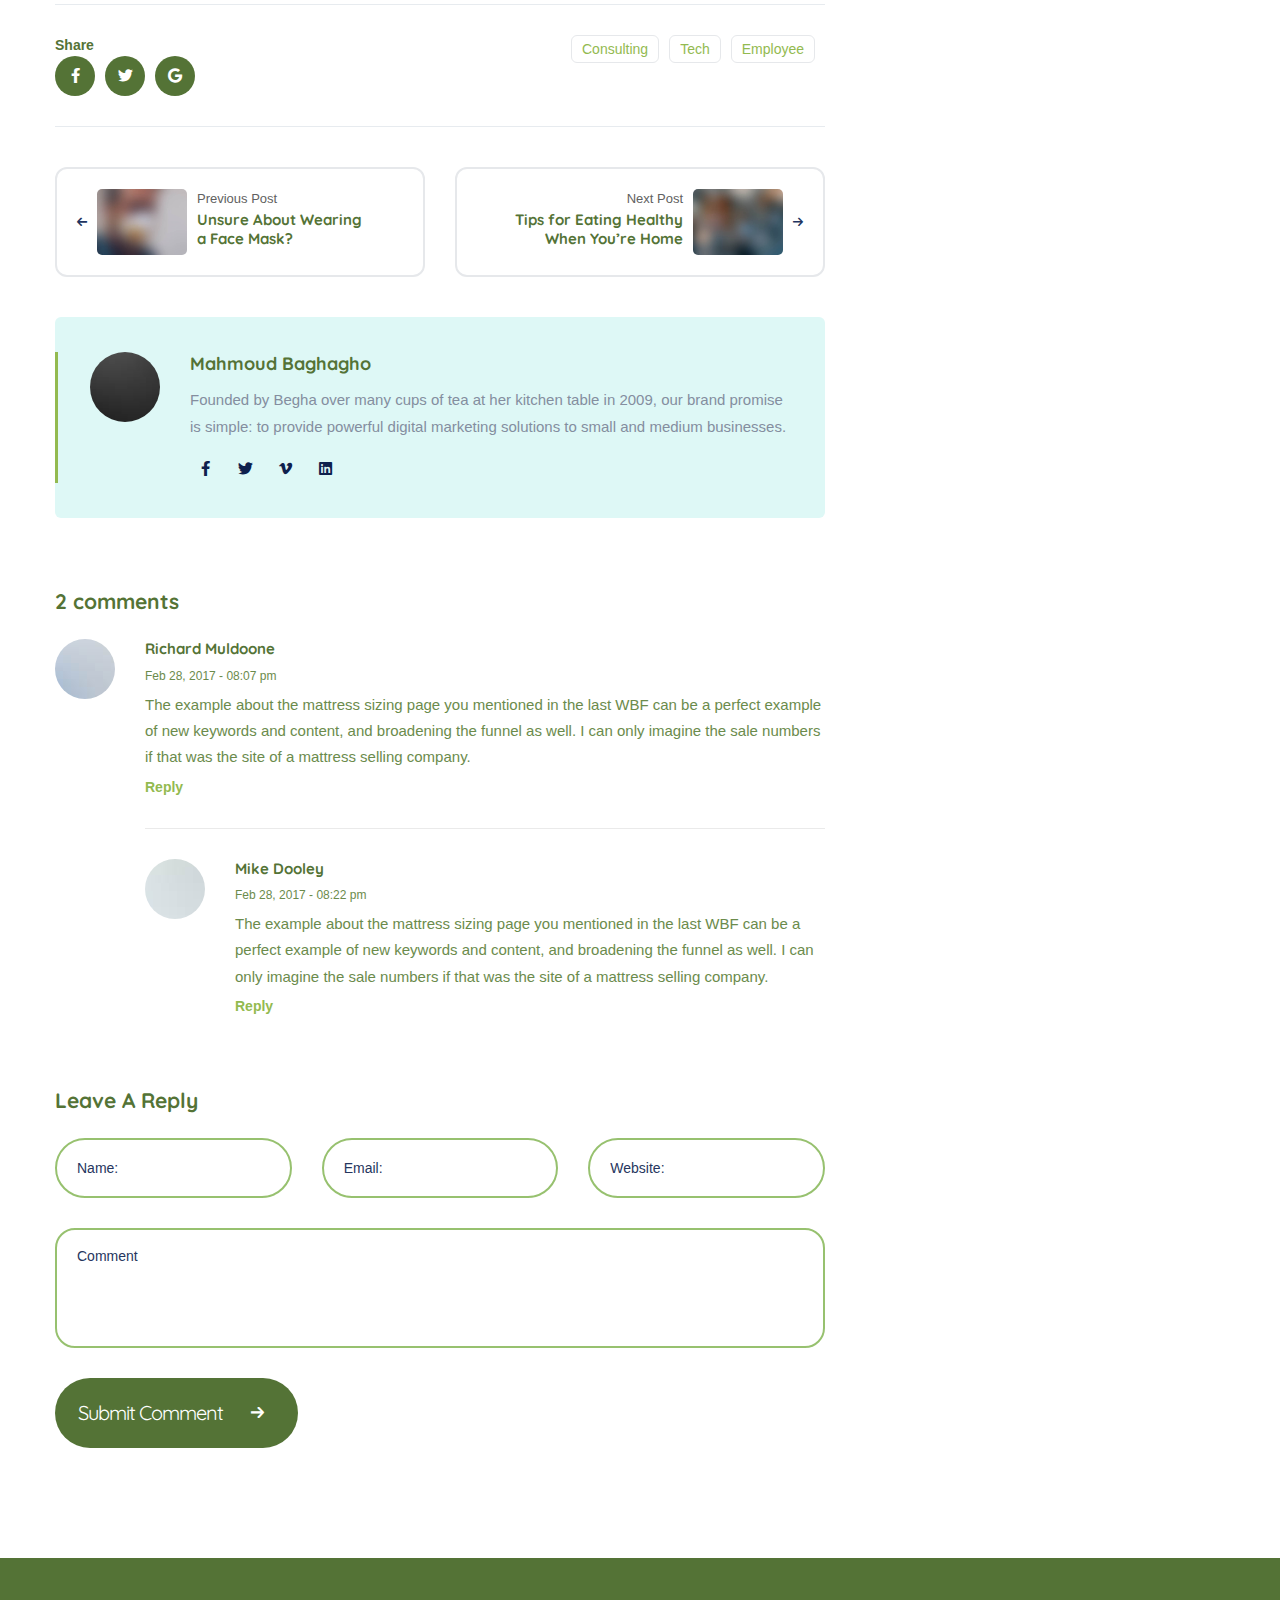
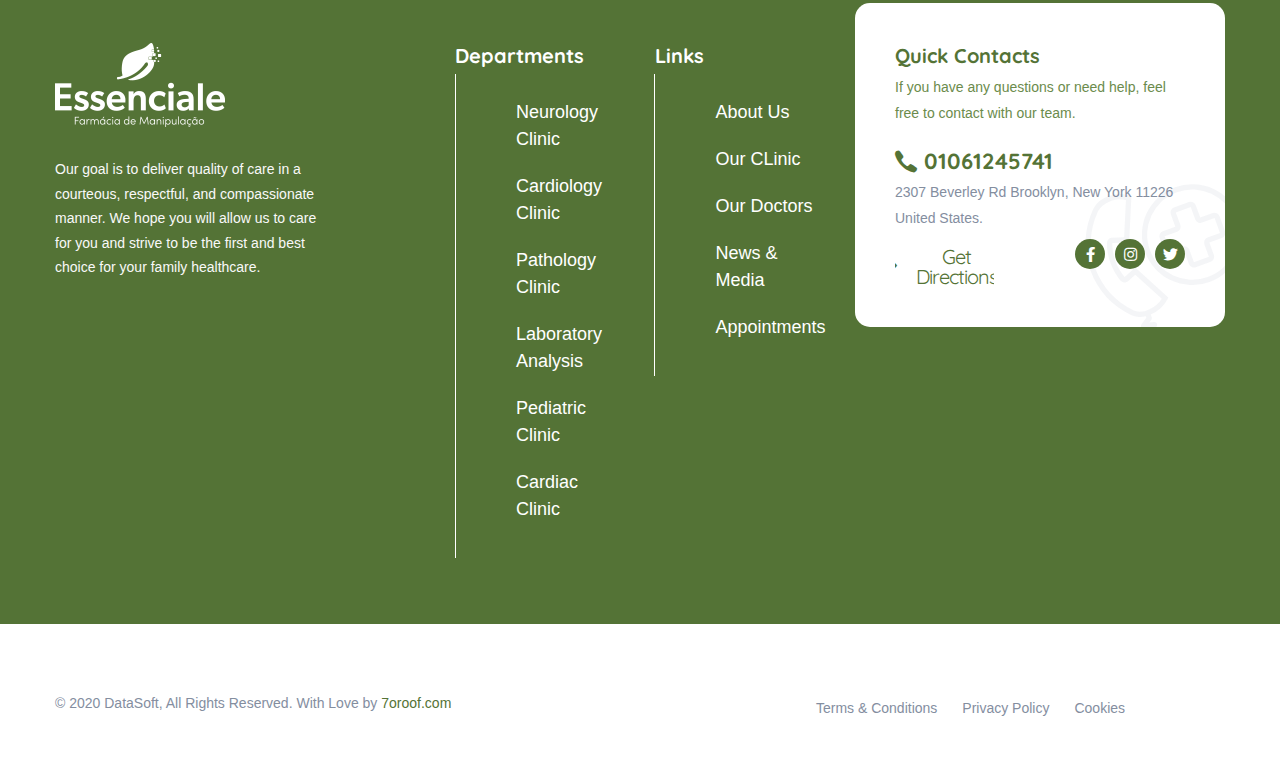
<file: blog-single-post.html>
<!DOCTYPE html>
<html lang="en">

<head>
  <meta charset="UTF-8" />
  <meta name="viewport" content="width=device-width, initial-scale=1.0" />
  <meta http-equiv="X-UA-Compatible" content="ie=edge" />
  <meta name="description" content="Medcity - Medical Healthcare HTML5 Template">
  <link href="assets/images/favicon/favicon.png" rel="icon">
  <title>Medcity - Medical Healthcare HTML5 Template</title>

  <link rel="stylesheet"
    href="https://fonts.googleapis.com/css2?family=Quicksand:wght@400;500;600;700&family=Roboto:wght@400;700&display=swap">
  <link rel="stylesheet" href="https://use.fontawesome.com/releases/v5.15.1/css/all.css">
  <link rel="stylesheet" href="assets/css/libraries.css">
  <link rel="stylesheet" href="assets/css/style.css">
</head>

<body>
  <div class="wrapper">
    <div class="preloader">
      <div class="loading"><span></span><span></span><span></span><span></span></div>
    </div><!-- /.preloader -->

    <!-- =========================
        Header
    =========================== -->
    <header class="header header-layout1">
      <div class="header-topbar">
        <div class="container-fluid">
          <div class="row align-items-center">
            <div class="col-12">
              <div class="d-flex align-items-center justify-content-between">
                <ul class="contact__list d-flex flex-wrap align-items-center list-unstyled mb-0">
                  <li>
                    <button class="miniPopup-emergency-trigger" type="button">24/7 Emergency</button>
                    <div id="miniPopup-emergency" class="miniPopup miniPopup-emergency text-center">
                      <div class="emergency__icon">
                        <i class="icon-call3"></i>
                      </div>
                      <a href="tel:+201061245741" class="phone__number">
                        <i class="icon-phone"></i> <span>+2 01061245741</span>
                      </a>
                      <p>Please feel free to contact our friendly reception staff with any general or medical enquiry.
                      </p>
                      <a href="appointment.html" class="btn btn__secondary btn__link btn__block">
                        <span>Make Appointment</span> <i class="icon-arrow-right"></i>
                      </a>
                    </div><!-- /.miniPopup-emergency -->
                  </li>
                  <li>
                    <i class="icon-phone"></i><a href="tel:+5565454117">Emergency Line: (002) 01061245741</a>
                  </li>
                  <li>
                    <i class="icon-location"></i><a href="#">Location: Brooklyn, New York</a>
                  </li>
                  <li>
                    <i class="icon-clock"></i><a href="contact-us.html">Mon - Fri: 8:00 am - 7:00 pm</a>
                  </li>
                </ul><!-- /.contact__list -->
                <div class="d-flex">
                  <ul class="social-icons list-unstyled mb-0 mr-30">
                    <li><a href="#"><i class="fab fa-facebook-f"></i></a></li>
                    <li><a href="#"><i class="fab fa-instagram"></i></a></li>
                    <li><a href="#"><i class="fab fa-twitter"></i></a></li>
                  </ul><!-- /.social-icons -->
                  <form class="header-topbar__search">
                    <input type="text" class="form-control" placeholder="Search...">
                    <button class="header-topbar__search-btn"><i class="fa fa-search"></i></button>
                  </form>
                </div>
              </div>
            </div><!-- /.col-12 -->
          </div><!-- /.row -->
        </div><!-- /.container -->
      </div><!-- /.header-top -->
      <nav class="navbar navbar-expand-lg sticky-navbar">
        <div class="container-fluid">
          <a class="navbar-brand" href="index.html">
            <img src="assets/images/logo/logo-light.png" class="logo-light" alt="logo">
            <img src="assets/images/logo/logo-dark.png" class="logo-dark" alt="logo">
          </a>
          <button class="navbar-toggler" type="button">
            <span class="menu-lines"><span></span></span>
          </button>
          <div class="collapse navbar-collapse" id="mainNavigation">
            <ul class="navbar-nav ml-auto">
              <li class="nav__item has-dropdown">
                <a href="#" data-toggle="dropdown" class="dropdown-toggle nav__item-link">Home</a>
                <ul class="dropdown-menu">
                  <li class="nav__item">
                    <a href="index.html" class="nav__item-link">Home Main</a>
                  </li><!-- /.nav-item -->
                  <li class="nav__item">
                    <a href="home-modern.html" class="nav__item-link">Home Modern</a>
                  </li><!-- /.nav-item -->
                  <li class="nav__item">
                    <a href="home-classic.html" class="nav__item-link">Home Classic</a>
                  </li><!-- /.nav-item -->
                  <li class="nav__item">
                    <a href="home-dentist.html" class="nav__item-link">Home Dentist</a>
                  </li><!-- /.nav-item -->
                  <li class="nav__item">
                    <a href="home-pharmacy.html" class="nav__item-link">Home pharmacy</a>
                  </li><!-- /.nav-item -->
                </ul><!-- /.dropdown-menu -->
              </li><!-- /.nav-item -->
              <li class="nav__item has-dropdown">
                <a href="#" data-toggle="dropdown" class="dropdown-toggle nav__item-link">About Us</a>
                <ul class="dropdown-menu">
                  <li class="nav__item">
                    <a href="about-us.html" class="nav__item-link">About Us</a>
                  </li><!-- /.nav-item -->
                  <li class="nav__item">
                    <a href="services.html" class="nav__item-link">Our Services</a>
                  </li><!-- /.nav-item -->
                  <li class="nav__item">
                    <a href="services-single.html" class="nav__item-link">single Services</a>
                  </li><!-- /.nav-item -->
                  <li class="nav__item">
                    <a href="pricing.html" class="nav__item-link">Pricing & Plans</a>
                  </li><!-- /.nav-item -->
                  <li class="nav__item">
                    <a href="appointment.html" class="nav__item-link">Appointments</a>
                  </li><!-- /.nav-item -->
                  <li class="nav__item">
                    <a href="faqs.html" class="nav__item-link">Help & FAQs</a>
                  </li> <!-- /.nav-item -->
                  <li class="nav__item">
                    <a href="gallery.html" class="nav__item-link">Our Gallery</a>
                  </li><!-- /.nav-item -->
                </ul><!-- /.dropdown-menu -->
              </li><!-- /.nav-item -->
              <li class="nav__item has-dropdown">
                <a href="#" data-toggle="dropdown" class="dropdown-toggle nav__item-link">Doctors</a>
                <ul class="dropdown-menu">
                  <li class="nav__item">
                    <a href="doctors-timetable.html" class="nav__item-link">Doctors Timetable</a>
                  </li> <!-- /.nav-item -->
                  <li class="nav__item">
                    <a href="doctors-standard.html" class="nav__item-link">Our Doctors Standard</a>
                  </li> <!-- /.nav-item -->
                  <li class="nav__item">
                    <a href="doctors-modern.html" class="nav__item-link">Our Doctors Modern</a>
                  </li> <!-- /.nav-item -->
                  <li class="nav__item">
                    <a href="doctors-grid.html" class="nav__item-link">Our Doctors Grid</a>
                  </li> <!-- /.nav-item -->
                  <li class="nav__item">
                    <a href="doctors-single-doctor1.html" class="nav__item-link">Single Doctor 01</a>
                  </li> <!-- /.nav-item -->
                  <li class="nav__item">
                    <a href="doctors-single-doctor2.html" class="nav__item-link">Single Doctor 02</a>
                  </li> <!-- /.nav-item -->
                </ul><!-- /.dropdown-menu -->
              </li><!-- /.nav-item -->
              <li class="nav__item has-dropdown">
                <a href="#" data-toggle="dropdown" class="dropdown-toggle nav__item-link active">Blog</a>
                <ul class="dropdown-menu">
                  <li class="nav__item">
                    <a href="blog.html" class="nav__item-link">Blog Grid</a>
                  </li><!-- /.nav-item -->
                  <li class="nav__item">
                    <a href="blog-single-post.html" class="nav__item-link">Single Blog Post</a>
                  </li><!-- /.nav-item -->
                </ul><!-- /.dropdown-menu -->
              </li><!-- /.nav-item -->
              <li class="nav__item has-dropdown">
                <a href="#" data-toggle="dropdown" class="dropdown-toggle nav__item-link">Shop</a>
                <ul class="dropdown-menu">
                  <li class="nav__item">
                    <a href="shop.html" class="nav__item-link">Our Products</a>
                  </li><!-- /.nav-item -->
                  <li class="nav__item">
                    <a href="shop-single-product.html" class="nav__item-link">Products Single</a>
                  </li><!-- /.nav-item -->
                  <li class="nav__item">
                    <a href="cart.html" class="nav__item-link">Cart</a>
                  </li><!-- /.nav-item -->
                </ul><!-- /.dropdown-menu -->
              </li><!-- /.nav-item -->
              <li class="nav__item">
                <a href="contact-us.html" class="nav__item-link">Contacts</a>
              </li><!-- /.nav-item -->
            </ul><!-- /.navbar-nav -->
            <button class="close-mobile-menu d-block d-lg-none"><i class="fas fa-times"></i></button>
          </div><!-- /.navbar-collapse -->
          <div class="d-none d-xl-flex align-items-center position-relative ml-30">
            <div class="miniPopup-departments-trigger">
              <span class="menu-lines" id="miniPopup-departments-trigger-icon"><span></span></span>
              <a href="departments.html">Departments</a>
            </div>
            <ul id="miniPopup-departments" class="miniPopup miniPopup-departments dropdown-menu">
              <li class="nav__item">
                <a href="department-single.html" class="nav__item-link">Neurology Clinic</a>
              </li><!-- /.nav-item -->
              <li class="nav__item">
                <a href="department-single.html" class="nav__item-link">Cardiology Clinic</a>
              </li><!-- /.nav-item -->
              <li class="nav__item">
                <a href="department-single.html" class="nav__item-link">Pathology Clinic</a>
              </li><!-- /.nav-item -->
              <li class="nav__item">
                <a href="department-single.html" class="nav__item-link">Laboratory Clinic</a>
              </li><!-- /.nav-item -->
              <li class="nav__item">
                <a href="department-single.html" class="nav__item-link">Pediatric Clinic</a>
              </li><!-- /.nav-item -->
              <li class="nav__item">
                <a href="department-single.html" class="nav__item-link">Cardiac Clinic</a>
              </li><!-- /.nav-item -->
            </ul> <!-- /.miniPopup-departments -->
            <a href="appointment.html" class="btn btn__primary btn__rounded ml-30">
              <i class="icon-calendar"></i>
              <span>Appointment</span>
            </a>
          </div>
        </div><!-- /.container -->
      </nav><!-- /.navabr -->
    </header><!-- /.Header -->

    <!-- ========================
       page title 
    =========================== -->
    <section class="page-title pt-30 pb-30 text-center">
      <div class="container">
        <div class="row align-items-center">
          <div class="col-12">
            <nav>
              <ol class="breadcrumb mb-0">
                <li class="breadcrumb-item"><a href="index.html">Home</a></li>
                <li class="breadcrumb-item"><a href="blog.html">Blog</a></li>
                <li class="breadcrumb-item active" aria-current="page">6 Tips to Protect Your Mental Health When You’re
                  Sick</li>
              </ol>
            </nav>
          </div><!-- /.col-12 -->
        </div><!-- /.row -->
      </div><!-- /.container -->
    </section><!-- /.page-title -->

    <!-- ======================
      Blog Single
    ========================= -->
    <section class="blog blog-single pt-0 pb-80">
      <div class="container">
        <div class="row">
          <div class="col-sm-12 col-md-12 col-lg-8">
            <div class="post-item mb-0">
              <div class="post__img">
                <a href="#">
                  <img src="assets/images/blog/single/1.jpg" alt="post image" loading="lazy">
                </a>
              </div><!-- /.post-img -->
              <div class="post__body pb-0">
                <div class="post__meta-cat">
                  <a href="#">Consulting</a><a href="#">Sales</a>
                </div><!-- /.blog-meta-cat -->
                <div class="post__meta d-flex align-items-center mb-20">
                  <span class="post__meta-date">Jan 20, 2022</span>
                  <a class="post__meta-author" href="#">Martin King</a>
                  <a class="post__meta-comments" href="#">2 coments</a>
                </div><!-- /.blog-meta -->
                <h1 class="post__title mb-30">
                  6 Tips to Protect Your Mental Health When You’re Sick
                </h1>
                <div class="post__desc">
                  <p>Vast numbers of employees now work remotely, and it’s too late to develop a set of remote-work
                    policies if you didn’t already have one. But there are ways to make the remote-work experience
                    productive and engaging — for employees and the organization.</p>
                  <p> “At most organizations, scenario planning focuses on the necessary operational responses to ensure
                    business continuity. Few of these plans address the ability or bandwidth of employees to focus on
                    their work,” says Brian Kropp, Distinguished Vice President, Research, Gartner.</p>
                  <p>Use both direct conversations and indirect observations to get visibility into employees’
                    challenges
                    and concerns. Use every opportunity to make clear to employees that you support and care for them.
                    To
                    facilitate regular conversations between managers and employees, provide managers with guidance on
                    how
                    best to broach sensitive subjects arising from the COVID-19 pandemic, including alternative work
                    models, job security and prospects, impact on staffing and tension in the workplace.</p>
                  <p>Make sure employees have the technology they need to be successful, which may be more than just a
                    mobile phone and laptop. For example, if you expect employees to attend virtual meetings, do they
                    have
                    adequate cameras?</p>
                  <p>Even if you don’t have an extensive set of technology and collaborative tools available, you can
                    equip employees to function effectively when remote. But don’t just assume that people know how to
                    operate with virtual communications — or are comfortable in that environment. </p>
                </div><!-- /.blog-desc -->
              </div>
            </div><!-- /.post-item -->
            <div class="d-flex flex-wrap justify-content-between border-top border-bottom pt-30 pb-30 mb-40">
              <div class="blog-share d-flex flex-wrap align-items-center">
                <strong class="mr-20 color-heading">Share</strong>
                <ul class="list-unstyled social-icons d-flex mb-0">
                  <li><a href="#"><i class="fab fa-facebook-f"></i></a></li>
                  <li><a href="#"><i class="fab fa-twitter"></i></a></li>
                  <li><a href="#"><i class="fab fa-google"></i></a></li>
                </ul>
              </div><!-- /.blog-share -->
              <div class="widget-tags">
                <ul class="list-unstyled d-flex flex-wrap mb-0">
                  <li><a href="#">Consulting</a></li>
                  <li><a href="#">Tech</a></li>
                  <li><a href="#">Employee</a></li>
                </ul>
              </div><!-- /.blog-tags -->
            </div>
            <div class="widget-nav d-flex justify-content-between mb-40">
              <a href="#" class="widget-nav__prev d-flex flex-wrap">
                <div class="widget-nav__img">
                  <img src="assets/images/blog/grid/2.jpg" alt="blog thumb">
                </div>
                <div class="widget-nav__content">
                  <span>Previous Post</span>
                  <h5 class="widget-nav__ttile mb-0">Unsure About Wearing a Face Mask?</h5>
                </div>
              </a><!-- /.widget-prev  -->
              <a href="#" class="widget-nav__next d-flex flex-wrap">
                <div class="widget-nav__img">
                  <img src="assets/images/blog/grid/3.jpg" alt="blog thumb">
                </div>
                <div class="widget-nav__content">
                  <span>Next Post</span>
                  <h5 class="widget-nav__ttile mb-0">Tips for Eating Healthy When You’re Home</h5>
                </div>
              </a><!-- /.widget-next  -->
            </div>
            <div class="blog-author d-flex flex-wrap mb-70">
              <div class="blog-author__avatar">
                <img src="assets/images/blog/author/1.jpg" alt="avatar">
              </div><!-- /.author-avatar  -->
              <div class="blog-author__content">
                <h6 class="blog-author__name">Mahmoud Baghagho</h6>
                <p class="blog-author__bio">Founded by Begha over many cups of tea at her kitchen table in 2009, our
                  brand promise is simple: to
                  provide powerful digital marketing solutions to small and medium businesses.</p>
                <ul class="social-icons list-unstyled mb-0">
                  <li><a href="#"><i class="fab fa-facebook-f"></i></a></li>
                  <li><a href="#"><i class="fab fa-twitter"></i></a></li>
                  <li><a href="#"><i class="fab fa-vimeo-v"></i></a> </li>
                  <li><a href="#"><i class="fab fa-linkedin"></i></a> </li>
                </ul>
              </div><!-- /.author-content  -->
            </div><!-- /.blog-author  -->
            <div class="blog-comments mb-70">
              <h5 class="blog-widget__title">2 comments</h5>
              <ul class="comments-list list-unstyled">
                <li class="comment__item">
                  <div class="comment__avatar">
                    <img src="assets/images/blog/author/2.jpg" alt="avatar">
                  </div>
                  <div class="comment__content">
                    <h5 class="comment__author">Richard Muldoone</h5>
                    <span class="comment__date">Feb 28, 2017 - 08:07 pm</span>
                    <p class="comment__desc">The example about the mattress sizing page you mentioned in the last WBF
                      can be a perfect example
                      of new keywords and content, and broadening the funnel as well. I can only imagine the sale
                      numbers if that was the site of a mattress selling company.</p>
                    <a class="comment__reply" href="#">reply</a>
                  </div>
                  <ul class="nested__comment list-unstyled">
                    <li class="comment__item">
                      <div class="comment__avatar">
                        <img src="assets/images/blog/author/3.jpg" alt="avatar">
                      </div>
                      <div class="comment__content">
                        <h5 class="comment__author">Mike Dooley</h5>
                        <span class="comment__date">Feb 28, 2017 - 08:22 pm</span>
                        <p class="comment__desc">The example about the mattress sizing page you mentioned in the last
                          WBF can be a perfect
                          example of new keywords and content, and broadening the funnel as well. I can only imagine the
                          sale numbers if that was the site of a mattress selling company.</p>
                        <a class="comment__reply" href="#">reply</a>
                      </div>
                    </li><!-- /.comment -->
                  </ul><!-- /.nested-comment -->
                </li><!-- /.comment -->
              </ul><!-- /.comments-list -->
            </div><!-- /.blog-comments -->
            <div class="blog-widget blog-comments-form mb-30">
              <h5 class="blog-widget__title">Leave A Reply</h5>
              <form>
                <div class="row">
                  <div class="col-sm-12 col-md-4 col-lg-4">
                    <div class="form-group">
                      <input type="text" class="form-control" placeholder="Name:">
                    </div><!-- /.form-group -->
                  </div><!-- /.col-lg-6 -->
                  <div class="col-sm-12 col-md-4 col-lg-4">
                    <div class="form-group">
                      <input type="email" class="form-control" placeholder="Email:">
                    </div><!-- /.form-group -->
                  </div><!-- /.col-lg-6 -->
                  <div class="col-sm-12 col-md-4 col-lg-4">
                    <div class="form-group">
                      <input type="text" class="form-control" placeholder="Website:">
                    </div><!-- /.form-group -->
                  </div><!-- /.col-lg-6 -->
                  <div class="col-12">
                    <div class="form-group">
                      <textarea class="form-control" placeholder="Comment"></textarea>
                    </div><!-- /.form-group -->
                  </div><!-- /.col-lg-12 -->
                  <div class="col-sm-12 col-md-12 col-lg-12 d-flex flex-wrap align-items-center">
                    <button type="submit" class="btn btn__primary btn__rounded btn__xl">
                      <span>Submit Comment</span> <i class="icon-arrow-right"></i>
                    </button>
                  </div><!-- /.col-lg-12 -->
                </div><!-- /.row -->
              </form>
            </div><!-- /.blog-comments-form -->
          </div><!-- /.col-lg-8 -->
          <div class="col-sm-12 col-md-12 col-lg-4">
            <aside class="sidebar">
              <div class="widget widget-search">
                <h5 class="widget__title">Search</h5>
                <div class="widget__content">
                  <form class="widget__form-search">
                    <input type="text" class="form-control" placeholder="Search...">
                    <button class="btn" type="submit"><i class="icon-search"></i></button>
                  </form>
                </div><!-- /.widget-content -->
              </div><!-- /.widget-search -->
              <div class="widget widget-posts">
                <h5 class="widget__title">Recent Posts</h5>
                <div class="widget__content">
                  <!-- post item #1 -->
                  <div class="widget-post-item d-flex align-items-center">
                    <div class="widget-post__img">
                      <a href="#"><img src="assets/images/blog/grid/2.jpg" alt="thumb"></a>
                    </div><!-- /.widget-post-img -->
                    <div class="widget-post__content">
                      <span class="widget-post__date">Sep 19, 2022</span>
                      <h4 class="widget-post__title"><a href="#">Succession Risks That Threaten Your Leadership</a>
                      </h4>
                    </div><!-- /.widget-post-content -->
                  </div><!-- /.widget-post-item -->
                  <!-- post item #2 -->
                  <div class="widget-post-item d-flex align-items-center">
                    <div class="widget-post__img">
                      <a href="#"><img src="assets/images/blog/grid/3.jpg" alt="thumb"></a>
                    </div><!-- /.widget-post-img -->
                    <div class="widget-post__content">
                      <span class="widget-post__date">July 7, 2022</span>
                      <h4 class="widget-post__title"><a href="#">Do Employee Surveys Tell About Employee?</a>
                      </h4>
                    </div><!-- /.widget-post-content -->
                  </div><!-- /.widget-post-item -->
                  <!-- post item #3 -->
                  <div class="widget-post-item d-flex align-items-center">
                    <div class="widget-post__img">
                      <a href="#"><img src="assets/images/blog/grid/6.jpg" alt="thumb"></a>
                    </div><!-- /.widget-post-img -->
                    <div class="widget-post__content">
                      <span class="widget-post__date">March 13, 2022</span>
                      <h4 class="widget-post__title"><a href="#">Succession Risks That Threaten Your Leadership</a>
                      </h4>
                    </div><!-- /.widget-post-content -->
                  </div><!-- /.widget-post-item -->
                </div><!-- /.widget-content -->
              </div><!-- /.widget-posts -->
              <div class="widget widget-categories">
                <h5 class="widget__title">Categories</h5>
                <div class="widget-content">
                  <ul class="list-unstyled mb-0">
                    <li><a href="#"><span class="cat-count">4</span><span>Neurology</span></a></li>
                    <li><a href="#"><span class="cat-count">0</span><span>Cardiology</span></a></li>
                    <li><a href="#"><span class="cat-count">3</span><span>Pathology</span></a></li>
                    <li><a href="#"><span class="cat-count">2</span><span>Laboratory</span></a></li>
                    <li><a href="#"><span class="cat-count">4</span><span>Pediatric</span></a></li>
                    <li><a href="#"><span class="cat-count">1</span><span>Cardiac Clinic</span></a></li>
                  </ul>
                </div><!-- /.widget-content -->
              </div><!-- /.widget-categories -->
              <div class="widget widget-tags">
                <h5 class="widget__title">Tags</h5>
                <div class="widget-content">
                  <ul class="list-unstyled mb-0">
                    <li><a href="#">Insights</a></li>
                    <li><a href="#">Industry</a></li>
                    <li><a href="#">Modern</a></li>
                    <li><a href="#">Corporate</a></li>
                    <li><a href="#">Business</a></li>
                  </ul>
                </div><!-- /.widget-content -->
              </div><!-- /.widget-tags -->
            </aside><!-- /.sidebar -->
          </div><!-- /.col-lg-4 -->
        </div><!-- /.row -->
      </div><!-- /.container -->
    </section><!-- /.blog Single -->

    <!-- ========================
      Footer
    ========================== -->
    <footer class="footer">
      <div class="footer-primary">
        <div class="container">
          <div class="row">
            <div class="col-sm-12 col-md-12 col-lg-3">
              <div class="footer-widget-about">
                <img src="assets/images/logo/logo-light.png" alt="logo" class="mb-30">
                <p class="color-gray">Our goal is to deliver quality of care in a courteous, respectful, and
                  compassionate manner. We hope you will allow us to care for you and strive to be the first and best
                  choice for your family healthcare.
                </p>
                <a href="appointment.html" class="btn btn__primary btn__primary-style2 btn__link">
                  <span>Make Appointment</span> <i class="icon-arrow-right"></i>
                </a>
              </div><!-- /.footer-widget__content -->
            </div><!-- /.col-xl-2 -->
            <div class="col-sm-6 col-md-6 col-lg-2 offset-lg-1">
              <div class="footer-widget-nav">
                <h6 class="footer-widget__title">Departments</h6>
                <nav>
                  <ul class="list-unstyled">
                    <li><a href="#">Neurology Clinic</a></li>
                    <li><a href="#">Cardiology Clinic</a></li>
                    <li><a href="#">Pathology Clinic</a></li>
                    <li><a href="#">Laboratory Analysis</a></li>
                    <li><a href="#">Pediatric Clinic</a></li>
                    <li><a href="#">Cardiac Clinic</a></li>
                  </ul>
                </nav>
              </div><!-- /.footer-widget__content -->
            </div><!-- /.col-lg-2 -->
            <div class="col-sm-6 col-md-6 col-lg-2">
              <div class="footer-widget-nav">
                <h6 class="footer-widget__title">Links</h6>
                <nav>
                  <ul class="list-unstyled">
                    <li><a href="#">About Us</a></li>
                    <li><a href="#">Our CLinic</a></li>
                    <li><a href="#">Our Doctors</a></li>
                    <li><a href="#">News & Media</a></li>
                    <li><a href="#">Appointments</a></li>
                  </ul>
                </nav>
              </div><!-- /.footer-widget__content -->
            </div><!-- /.col-lg-2 -->
            <div class="col-sm-12 col-md-6 col-lg-4">
              <div class="footer-widget-contact">
                <h6 class="footer-widget__title color-heading">Quick Contacts</h6>
                <ul class="contact-list list-unstyled">
                  <li>If you have any questions or need help, feel free to contact with our team.</li>
                  <li>
                    <a href="tel:01061245741" class="phone__number">
                      <i class="icon-phone"></i> <span>01061245741</span>
                    </a>
                  </li>
                  <li class="color-body">2307 Beverley Rd Brooklyn, New York 11226 United States.</li>
                </ul>
                <div class="d-flex align-items-center">
                  <a href="contact-us.html" class="btn btn__primary btn__link mr-30">
                    <i class="icon-arrow-right"></i> <span>Get Directions</span>
                  </a>
                  <ul class="social-icons list-unstyled mb-0">
                    <li><a href="#"><i class="fab fa-facebook-f"></i></a></li>
                    <li><a href="#"><i class="fab fa-instagram"></i></a></li>
                    <li><a href="#"><i class="fab fa-twitter"></i></a></li>
                  </ul><!-- /.social-icons -->
                </div>
              </div><!-- /.footer-widget__content -->
            </div><!-- /.col-lg-2 -->
          </div><!-- /.row -->
        </div><!-- /.container -->
      </div><!-- /.footer-primary -->
      <div class="footer-secondary">
        <div class="container">
          <div class="row align-items-center">
            <div class="col-sm-12 col-md-6 col-lg-6">
              <span class="fz-14">&copy; 2020 DataSoft, All Rights Reserved. With Love by</span>
              <a class="fz-14 color-primary" href="http://themeforest.net/user/7oroof">7oroof.com</a>
            </div><!-- /.col-lg-6 -->
            <div class="col-sm-12 col-md-6 col-lg-6">
              <nav>
                <ul class="list-unstyled footer__copyright-links d-flex flex-wrap justify-content-end mb-0">
                  <li><a href="#">Terms & Conditions</a></li>
                  <li><a href="#">Privacy Policy</a></li>
                  <li><a href="#">Cookies</a></li>
                </ul>
              </nav>
            </div><!-- /.col-lg-6 -->
          </div><!-- /.row -->
        </div><!-- /.container -->
      </div><!-- /.footer-secondary -->
    </footer><!-- /.Footer -->
    <button id="scrollTopBtn"><i class="fas fa-long-arrow-alt-up"></i></button>
  </div><!-- /.wrapper -->

  <script src="assets/js/jquery-3.5.1.min.js"></script>
  <script src="assets/js/plugins.js"></script>
  <script src="assets/js/main.js"></script>
</body>

</html>
</file>
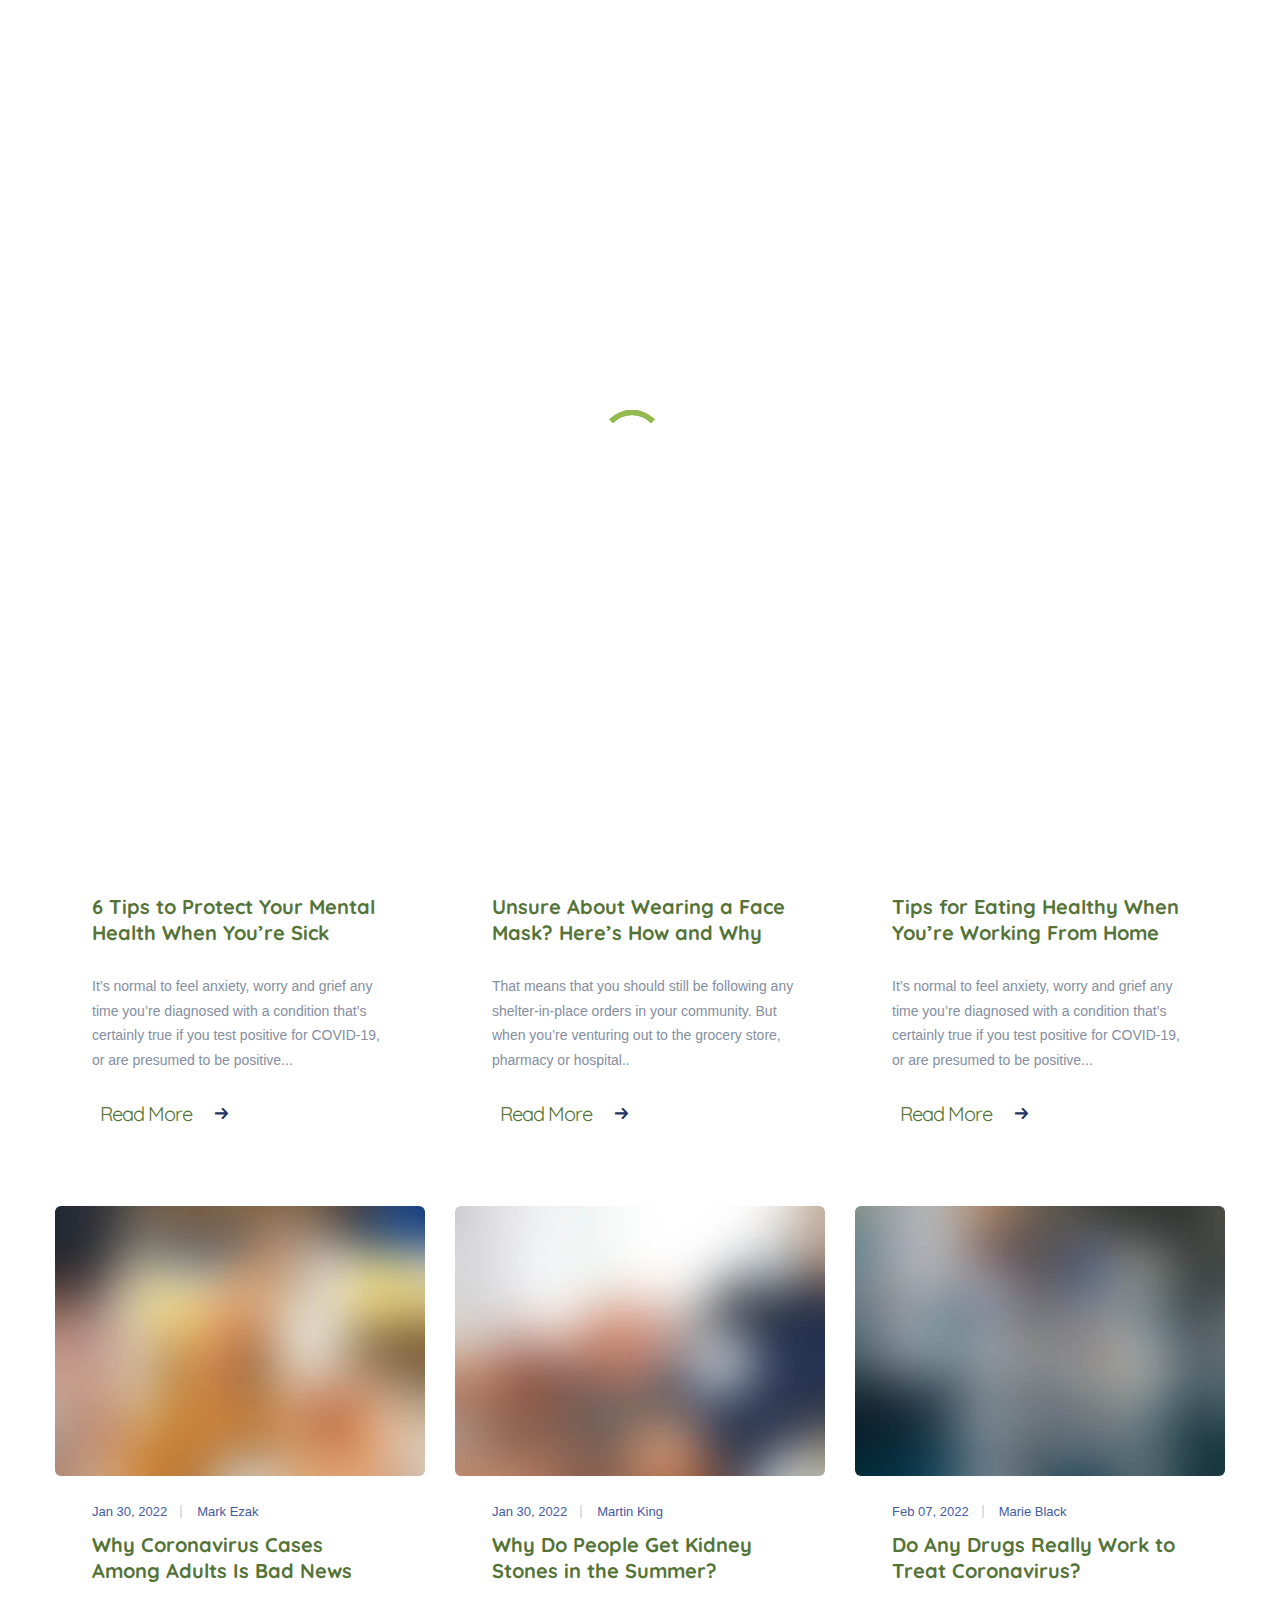
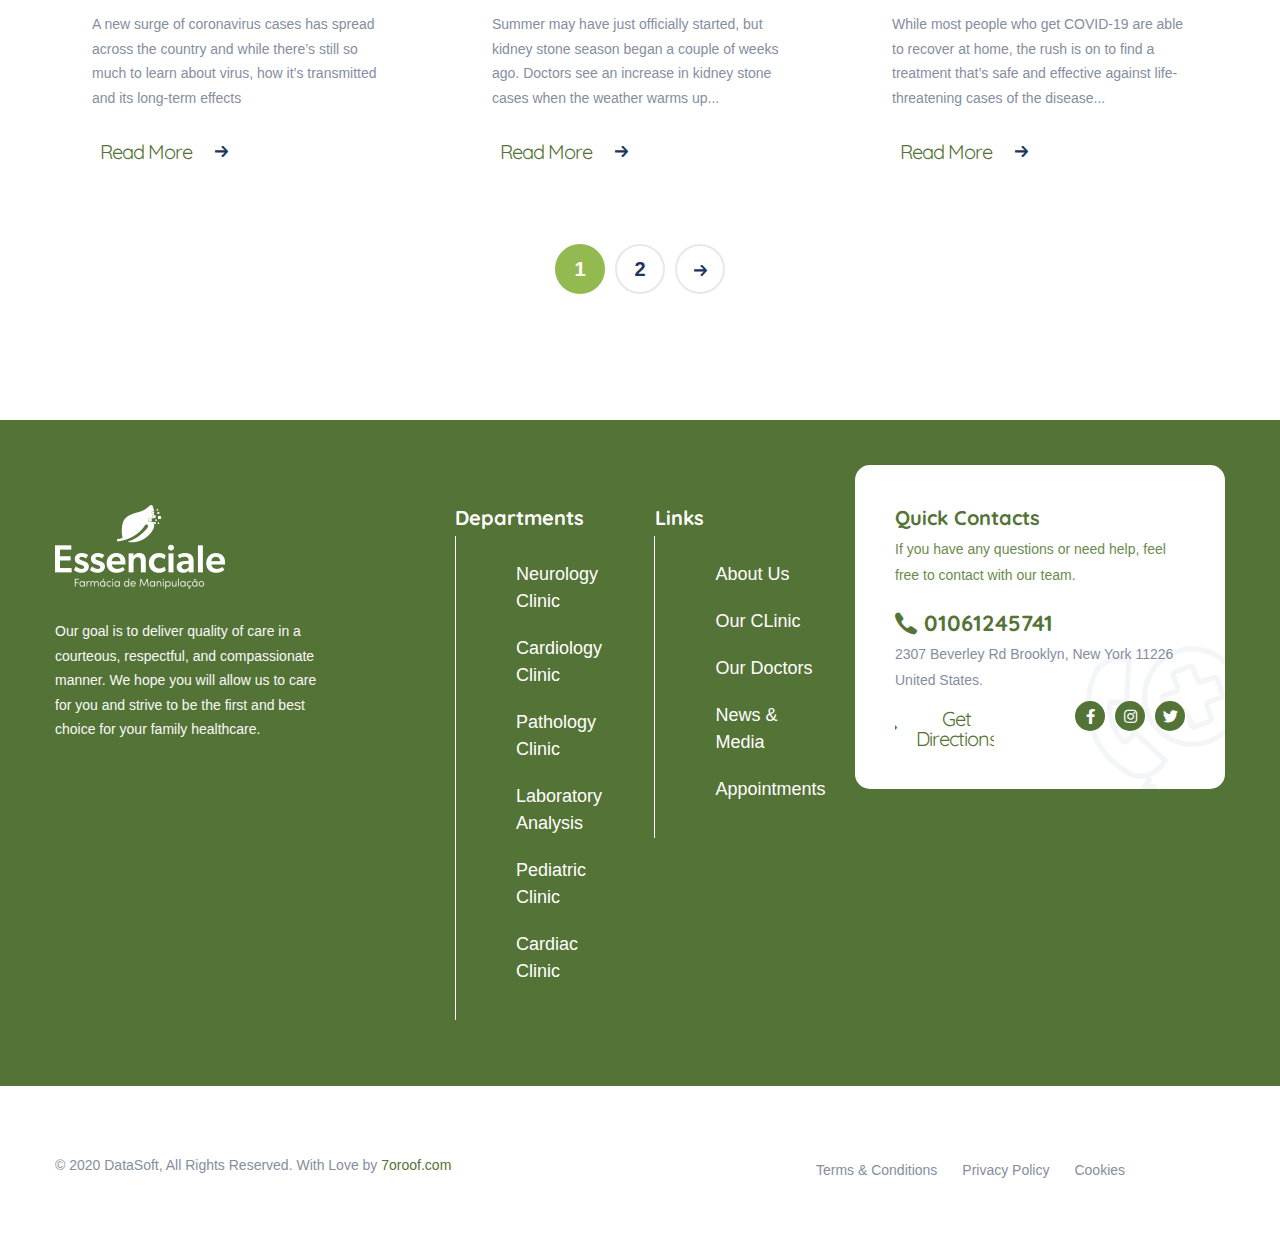
<file: blog.html>
<!DOCTYPE html>
<html lang="en">

<head>
  <meta charset="UTF-8" />
  <meta name="viewport" content="width=device-width, initial-scale=1.0" />
  <meta http-equiv="X-UA-Compatible" content="ie=edge" />
  <meta name="description" content="Medcity - Medical Healthcare HTML5 Template">
  <link href="assets/images/favicon/favicon.png" rel="icon">
  <title>Medcity - Medical Healthcare HTML5 Template</title>

  <link rel="stylesheet"
    href="https://fonts.googleapis.com/css2?family=Quicksand:wght@400;500;600;700&family=Roboto:wght@400;700&display=swap">
  <link rel="stylesheet" href="https://use.fontawesome.com/releases/v5.15.1/css/all.css">
  <link rel="stylesheet" href="assets/css/libraries.css">
  <link rel="stylesheet" href="assets/css/style.css">
</head>

<body>
  <div class="wrapper">
    <div class="preloader">
      <div class="loading"><span></span><span></span><span></span><span></span></div>
    </div><!-- /.preloader -->

    <!-- =========================
        Header
    =========================== -->
    <header class="header header-layout1">
      <div class="header-topbar">
        <div class="container-fluid">
          <div class="row align-items-center">
            <div class="col-12">
              <div class="d-flex align-items-center justify-content-between">
                <ul class="contact__list d-flex flex-wrap align-items-center list-unstyled mb-0">
                  <li>
                    <button class="miniPopup-emergency-trigger" type="button">24/7 Emergency</button>
                    <div id="miniPopup-emergency" class="miniPopup miniPopup-emergency text-center">
                      <div class="emergency__icon">
                        <i class="icon-call3"></i>
                      </div>
                      <a href="tel:+201061245741" class="phone__number">
                        <i class="icon-phone"></i> <span>+2 01061245741</span>
                      </a>
                      <p>Please feel free to contact our friendly reception staff with any general or medical enquiry.
                      </p>
                      <a href="appointment.html" class="btn btn__secondary btn__link btn__block">
                        <span>Make Appointment</span> <i class="icon-arrow-right"></i>
                      </a>
                    </div><!-- /.miniPopup-emergency -->
                  </li>
                  <li>
                    <i class="icon-phone"></i><a href="tel:+5565454117">Emergency Line: (002) 01061245741</a>
                  </li>
                  <li>
                    <i class="icon-location"></i><a href="#">Location: Brooklyn, New York</a>
                  </li>
                  <li>
                    <i class="icon-clock"></i><a href="contact-us.html">Mon - Fri: 8:00 am - 7:00 pm</a>
                  </li>
                </ul><!-- /.contact__list -->
                <div class="d-flex">
                  <ul class="social-icons list-unstyled mb-0 mr-30">
                    <li><a href="#"><i class="fab fa-facebook-f"></i></a></li>
                    <li><a href="#"><i class="fab fa-instagram"></i></a></li>
                    <li><a href="#"><i class="fab fa-twitter"></i></a></li>
                  </ul><!-- /.social-icons -->
                  <form class="header-topbar__search">
                    <input type="text" class="form-control" placeholder="Search...">
                    <button class="header-topbar__search-btn"><i class="fa fa-search"></i></button>
                  </form>
                </div>
              </div>
            </div><!-- /.col-12 -->
          </div><!-- /.row -->
        </div><!-- /.container -->
      </div><!-- /.header-top -->
      <nav class="navbar navbar-expand-lg sticky-navbar">
        <div class="container-fluid">
          <a class="navbar-brand" href="index.html">
            <img src="assets/images/logo/logo-light.png" class="logo-light" alt="logo">
            <img src="assets/images/logo/logo-dark.png" class="logo-dark" alt="logo">
          </a>
          <button class="navbar-toggler" type="button">
            <span class="menu-lines"><span></span></span>
          </button>
          <div class="collapse navbar-collapse" id="mainNavigation">
            <ul class="navbar-nav ml-auto">
              <li class="nav__item has-dropdown">
                <a href="#" data-toggle="dropdown" class="dropdown-toggle nav__item-link">Home</a>
                <ul class="dropdown-menu">
                  <li class="nav__item">
                    <a href="index.html" class="nav__item-link">Home Main</a>
                  </li><!-- /.nav-item -->
                  <li class="nav__item">
                    <a href="home-modern.html" class="nav__item-link">Home Modern</a>
                  </li><!-- /.nav-item -->
                  <li class="nav__item">
                    <a href="home-classic.html" class="nav__item-link">Home Classic</a>
                  </li><!-- /.nav-item -->
                  <li class="nav__item">
                    <a href="home-dentist.html" class="nav__item-link">Home Dentist</a>
                  </li><!-- /.nav-item -->
                  <li class="nav__item">
                    <a href="home-pharmacy.html" class="nav__item-link">Home pharmacy</a>
                  </li><!-- /.nav-item -->
                </ul><!-- /.dropdown-menu -->
              </li><!-- /.nav-item -->
              <li class="nav__item has-dropdown">
                <a href="#" data-toggle="dropdown" class="dropdown-toggle nav__item-link">About Us</a>
                <ul class="dropdown-menu">
                  <li class="nav__item">
                    <a href="about-us.html" class="nav__item-link">About Us</a>
                  </li><!-- /.nav-item -->
                  <li class="nav__item">
                    <a href="services.html" class="nav__item-link">Our Services</a>
                  </li><!-- /.nav-item -->
                  <li class="nav__item">
                    <a href="services-single.html" class="nav__item-link">single Services</a>
                  </li><!-- /.nav-item -->
                  <li class="nav__item">
                    <a href="pricing.html" class="nav__item-link">Pricing & Plans</a>
                  </li><!-- /.nav-item -->
                  <li class="nav__item">
                    <a href="appointment.html" class="nav__item-link">Appointments</a>
                  </li><!-- /.nav-item -->
                  <li class="nav__item">
                    <a href="faqs.html" class="nav__item-link">Help & FAQs</a>
                  </li> <!-- /.nav-item -->
                  <li class="nav__item">
                    <a href="gallery.html" class="nav__item-link">Our Gallery</a>
                  </li><!-- /.nav-item -->
                </ul><!-- /.dropdown-menu -->
              </li><!-- /.nav-item -->
              <li class="nav__item has-dropdown">
                <a href="#" data-toggle="dropdown" class="dropdown-toggle nav__item-link">Doctors</a>
                <ul class="dropdown-menu">
                  <li class="nav__item">
                    <a href="doctors-timetable.html" class="nav__item-link">Doctors Timetable</a>
                  </li> <!-- /.nav-item -->
                  <li class="nav__item">
                    <a href="doctors-standard.html" class="nav__item-link">Our Doctors Standard</a>
                  </li> <!-- /.nav-item -->
                  <li class="nav__item">
                    <a href="doctors-modern.html" class="nav__item-link">Our Doctors Modern</a>
                  </li> <!-- /.nav-item -->
                  <li class="nav__item">
                    <a href="doctors-grid.html" class="nav__item-link">Our Doctors Grid</a>
                  </li> <!-- /.nav-item -->
                  <li class="nav__item">
                    <a href="doctors-single-doctor1.html" class="nav__item-link">Single Doctor 01</a>
                  </li> <!-- /.nav-item -->
                  <li class="nav__item">
                    <a href="doctors-single-doctor2.html" class="nav__item-link">Single Doctor 02</a>
                  </li> <!-- /.nav-item -->
                </ul><!-- /.dropdown-menu -->
              </li><!-- /.nav-item -->
              <li class="nav__item has-dropdown">
                <a href="#" data-toggle="dropdown" class="dropdown-toggle nav__item-link">Blog</a>
                <ul class="dropdown-menu">
                  <li class="nav__item">
                    <a href="blog.html" class="nav__item-link">Blog Grid</a>
                  </li><!-- /.nav-item -->
                  <li class="nav__item">
                    <a href="blog-single-post.html" class="nav__item-link">Single Blog Post</a>
                  </li><!-- /.nav-item -->
                </ul><!-- /.dropdown-menu -->
              </li><!-- /.nav-item -->
              <li class="nav__item has-dropdown">
                <a href="#" data-toggle="dropdown" class="dropdown-toggle nav__item-link">Shop</a>
                <ul class="dropdown-menu">
                  <li class="nav__item">
                    <a href="shop.html" class="nav__item-link">Our Products</a>
                  </li><!-- /.nav-item -->
                  <li class="nav__item">
                    <a href="shop-single-product.html" class="nav__item-link">Products Single</a>
                  </li><!-- /.nav-item -->
                  <li class="nav__item">
                    <a href="cart.html" class="nav__item-link">Cart</a>
                  </li><!-- /.nav-item -->
                </ul><!-- /.dropdown-menu -->
              </li><!-- /.nav-item -->
              <li class="nav__item">
                <a href="contact-us.html" class="nav__item-link">Contacts</a>
              </li><!-- /.nav-item -->
            </ul><!-- /.navbar-nav -->
            <button class="close-mobile-menu d-block d-lg-none"><i class="fas fa-times"></i></button>
          </div><!-- /.navbar-collapse -->
          <div class="d-none d-xl-flex align-items-center position-relative ml-30">
            <div class="miniPopup-departments-trigger">
              <span class="menu-lines" id="miniPopup-departments-trigger-icon"><span></span></span>
              <a href="departments.html">Departments</a>
            </div>
            <ul id="miniPopup-departments" class="miniPopup miniPopup-departments dropdown-menu">
              <li class="nav__item">
                <a href="department-single.html" class="nav__item-link">Neurology Clinic</a>
              </li><!-- /.nav-item -->
              <li class="nav__item">
                <a href="department-single.html" class="nav__item-link">Cardiology Clinic</a>
              </li><!-- /.nav-item -->
              <li class="nav__item">
                <a href="department-single.html" class="nav__item-link">Pathology Clinic</a>
              </li><!-- /.nav-item -->
              <li class="nav__item">
                <a href="department-single.html" class="nav__item-link">Laboratory Clinic</a>
              </li><!-- /.nav-item -->
              <li class="nav__item">
                <a href="department-single.html" class="nav__item-link">Pediatric Clinic</a>
              </li><!-- /.nav-item -->
              <li class="nav__item">
                <a href="department-single.html" class="nav__item-link">Cardiac Clinic</a>
              </li><!-- /.nav-item -->
            </ul> <!-- /.miniPopup-departments -->
            <a href="appointment.html" class="btn btn__primary btn__rounded ml-30">
              <i class="icon-calendar"></i>
              <span>Appointment</span>
            </a>
          </div>
        </div><!-- /.container -->
      </nav><!-- /.navabr -->
    </header><!-- /.Header -->

    <!-- ========================
       page title 
    =========================== -->
    <section class="page-title page-title-layout5 bg-overlay">
      <div class="bg-img"><img src="assets/images/page-titles/8.jpg" alt="background"></div>
      <div class="container">
        <div class="row">
          <div class="col-12">
            <h1 class="pagetitle__heading">Health Essentials</h1>
            <nav>
              <ol class="breadcrumb mb-0">
                <li class="breadcrumb-item"><a href="index.html">Home</a></li>
                <li class="breadcrumb-item active" aria-current="page">Blog</li>
              </ol>
            </nav>
          </div><!-- /.col-12 -->
        </div><!-- /.row -->
      </div><!-- /.container -->
    </section><!-- /.page-title -->

    <!-- ======================
      Blog Grid
    ========================= -->
    <section class="blog-grid">
      <div class="container">
        <div class="row">
          <!-- Post Item #1 -->
          <div class="col-sm-12 col-md-6 col-lg-4">
            <div class="post-item">
              <div class="post__img">
                <a href="blog-single-post.html">
                  <img src="assets/images/blog/grid/1.jpg" alt="post image" loading="lazy">
                </a>
              </div><!-- /.post__img -->
              <div class="post__body">
                <div class="post__meta-cat">
                  <a href="#">Mental Health</a>
                </div><!-- /.blog-meta-cat -->
                <div class="post__meta d-flex">
                  <span class="post__meta-date">Jan 30, 2022</span>
                  <a class="post__meta-author" href="#">Martin King</a>
                </div>
                <h4 class="post__title"><a href="#">6 Tips to Protect Your Mental Health When You’re Sick</a></h4>

                <p class="post__desc">It’s normal to feel anxiety, worry and grief any time you’re diagnosed with a
                  condition that’s certainly true if you test positive for COVID-19, or are presumed to be positive...
                </p>
                <a href="blog-single-post.html" class="btn btn__secondary btn__link btn__rounded">
                  <span>Read More</span>
                  <i class="icon-arrow-right"></i>
                </a>
              </div><!-- /.post__body -->
            </div><!-- /.post-item -->
          </div><!-- /.col-lg-4 -->
          <!-- Post Item #2 -->
          <div class="col-sm-12 col-md-6 col-lg-4">
            <div class="post-item">
              <div class="post__img">
                <a href="blog-single-post.html">
                  <img src="assets/images/blog/grid/2.jpg" alt="post image" loading="lazy">
                </a>
              </div><!-- /.post__img -->
              <div class="post__body">
                <div class="post__meta-cat">
                  <a href="#">Infectious</a><a href="#">Tips</a>
                </div><!-- /.blog-meta-cat -->
                <div class="post__meta d-flex">
                  <span class="post__meta-date">Jan 30, 2022</span>
                  <a class="post__meta-author" href="#">John Ezak</a>
                </div>
                <h4 class="post__title"><a href="#">Unsure About Wearing a Face Mask? Here’s How and Why</a></h4>
                <p class="post__desc">That means that you should still be following any shelter-in-place orders in your
                  community. But when you’re venturing out to the grocery store, pharmacy or hospital..
                </p>
                <a href="blog-single-post.html" class="btn btn__secondary btn__link btn__rounded">
                  <span>Read More</span>
                  <i class="icon-arrow-right"></i>
                </a>
              </div><!-- /.post__body -->
            </div><!-- /.post-item -->
          </div><!-- /.col-lg-4 -->
          <!-- Post Item #3 -->
          <div class="col-sm-12 col-md-6 col-lg-4">
            <div class="post-item">
              <div class="post__img">
                <a href="blog-single-post.html">
                  <img src="assets/images/blog/grid/3.jpg" alt="post image" loading="lazy">
                </a>
              </div><!-- /.post__img -->
              <div class="post__body">
                <div class="post__meta-cat">
                  <a href="#">Life Style</a><a href="#">Nutrition</a>
                </div><!-- /.blog-meta-cat -->
                <div class="post__meta d-flex">
                  <span class="post__meta-date">Jan 28, 2022</span>
                  <a class="post__meta-author" href="#">Saul Wade</a>
                </div>
                <h4 class="post__title"><a href="#">Tips for Eating Healthy When You’re Working From Home </a></h4>

                <p class="post__desc">It’s normal to feel anxiety, worry and grief any time you’re diagnosed with a
                  condition that’s certainly true if you test positive for COVID-19, or are presumed to be positive...
                </p>
                <a href="blog-single-post.html" class="btn btn__secondary btn__link btn__rounded">
                  <span>Read More</span>
                  <i class="icon-arrow-right"></i>
                </a>
              </div><!-- /.post__body -->
            </div><!-- /.post-item -->
          </div><!-- /.col-lg-4 -->
          <!-- Post Item #4 -->
          <div class="col-sm-12 col-md-6 col-lg-4">
            <div class="post-item">
              <div class="post__img">
                <a href="blog-single-post.html">
                  <img src="assets/images/blog/grid/4.jpg" alt="post image" loading="lazy">
                </a>
              </div><!-- /.post__img -->
              <div class="post__body">
                <div class="post__meta-cat">
                  <a href="#">Disease</a><a href="#">Flu</a>
                </div><!-- /.blog-meta-cat -->
                <div class="post__meta d-flex">
                  <span class="post__meta-date">Jan 30, 2022</span>
                  <a class="post__meta-author" href="#">Mark Ezak</a>
                </div>
                <h4 class="post__title"><a href="#">Why Coronavirus Cases Among Adults Is Bad News</a></h4>
                <p class="post__desc">A new surge of coronavirus cases has spread across the country and while there’s
                  still so much to learn about virus, how it’s transmitted and its long-term effects
                </p>
                <a href="blog-single-post.html" class="btn btn__secondary btn__link btn__rounded">
                  <span>Read More</span>
                  <i class="icon-arrow-right"></i>
                </a>
              </div><!-- /.post__body -->
            </div><!-- /.post-item -->
          </div><!-- /.col-lg-4 -->
          <!-- Post Item #5 -->
          <div class="col-sm-12 col-md-6 col-lg-4">
            <div class="post-item">
              <div class="post__img">
                <a href="blog-single-post.html">
                  <img src="assets/images/blog/grid/5.jpg" alt="post image" loading="lazy">
                </a>
              </div><!-- /.post__img -->
              <div class="post__body">
                <div class="post__meta-cat">
                  <a href="#">Mental Health</a><a href="#">Sales</a>
                </div><!-- /.blog-meta-cat -->
                <div class="post__meta d-flex">
                  <span class="post__meta-date">Jan 30, 2022</span>
                  <a class="post__meta-author" href="#">Martin King</a>
                </div>
                <h4 class="post__title"><a href="#">Why Do People Get Kidney Stones in the Summer? </a></h4>
                <p class="post__desc">Summer may have just officially started, but kidney stone season began a couple of
                  weeks ago. Doctors see an increase in kidney stone cases when the weather warms up...
                </p>
                <a href="blog-single-post.html" class="btn btn__secondary btn__link btn__rounded">
                  <span>Read More</span>
                  <i class="icon-arrow-right"></i>
                </a>
              </div><!-- /.post__body -->
            </div><!-- /.post-item -->
          </div><!-- /.col-lg-4 -->
          <!-- Post Item #6 -->
          <div class="col-sm-12 col-md-6 col-lg-4">
            <div class="post-item">
              <div class="post__img">
                <a href="blog-single-post.html">
                  <img src="assets/images/blog/grid/6.jpg" alt="post image" loading="lazy">
                </a>
              </div><!-- /.post__img -->
              <div class="post__body">
                <div class="post__meta-cat">
                  <a href="#">Infectious</a><a href="#">Disease</a>
                </div><!-- /.blog-meta-cat -->
                <div class="post__meta d-flex">
                  <span class="post__meta-date">Feb 07, 2022</span>
                  <a class="post__meta-author" href="#">Marie Black</a>
                </div>
                <h4 class="post__title"><a href="#">Do Any Drugs Really Work to Treat Coronavirus? </a></h4>
                <p class="post__desc">While most people who get COVID-19 are able to recover at home, the rush is on to
                  find a treatment that’s safe and effective against life-threatening cases of the disease...
                </p>
                <a href="blog-single-post.html" class="btn btn__secondary btn__link btn__rounded">
                  <span>Read More</span>
                  <i class="icon-arrow-right"></i>
                </a>
              </div><!-- /.post__body -->
            </div><!-- /.post-item -->
          </div><!-- /.col-lg-4 -->
        </div><!-- /.row -->
        <div class="row">
          <div class="col-12 text-center">
            <nav class="pagination-area">
              <ul class="pagination justify-content-center">
                <li><a class="current" href="#">1</a></li>
                <li><a href="#">2</a></li>
                <li><a href="#"><i class="icon-arrow-right"></i></a></li>
              </ul>
            </nav><!-- .pagination-area -->
          </div><!-- /.col-12 -->
        </div><!-- /.row -->
      </div><!-- /.container -->
    </section><!-- /.blog Grid -->

    <!-- ========================
      Footer
    ========================== -->
    <footer class="footer">
      <div class="footer-primary">
        <div class="container">
          <div class="row">
            <div class="col-sm-12 col-md-12 col-lg-3">
              <div class="footer-widget-about">
                <img src="assets/images/logo/logo-light.png" alt="logo" class="mb-30">
                <p class="color-gray">Our goal is to deliver quality of care in a courteous, respectful, and
                  compassionate manner. We hope you will allow us to care for you and strive to be the first and best
                  choice for your family healthcare.
                </p>
                <a href="appointment.html" class="btn btn__primary btn__primary-style2 btn__link">
                  <span>Make Appointment</span> <i class="icon-arrow-right"></i>
                </a>
              </div><!-- /.footer-widget__content -->
            </div><!-- /.col-xl-2 -->
            <div class="col-sm-6 col-md-6 col-lg-2 offset-lg-1">
              <div class="footer-widget-nav">
                <h6 class="footer-widget__title">Departments</h6>
                <nav>
                  <ul class="list-unstyled">
                    <li><a href="#">Neurology Clinic</a></li>
                    <li><a href="#">Cardiology Clinic</a></li>
                    <li><a href="#">Pathology Clinic</a></li>
                    <li><a href="#">Laboratory Analysis</a></li>
                    <li><a href="#">Pediatric Clinic</a></li>
                    <li><a href="#">Cardiac Clinic</a></li>
                  </ul>
                </nav>
              </div><!-- /.footer-widget__content -->
            </div><!-- /.col-lg-2 -->
            <div class="col-sm-6 col-md-6 col-lg-2">
              <div class="footer-widget-nav">
                <h6 class="footer-widget__title">Links</h6>
                <nav>
                  <ul class="list-unstyled">
                    <li><a href="#">About Us</a></li>
                    <li><a href="#">Our CLinic</a></li>
                    <li><a href="#">Our Doctors</a></li>
                    <li><a href="#">News & Media</a></li>
                    <li><a href="#">Appointments</a></li>
                  </ul>
                </nav>
              </div><!-- /.footer-widget__content -->
            </div><!-- /.col-lg-2 -->
            <div class="col-sm-12 col-md-6 col-lg-4">
              <div class="footer-widget-contact">
                <h6 class="footer-widget__title color-heading">Quick Contacts</h6>
                <ul class="contact-list list-unstyled">
                  <li>If you have any questions or need help, feel free to contact with our team.</li>
                  <li>
                    <a href="tel:01061245741" class="phone__number">
                      <i class="icon-phone"></i> <span>01061245741</span>
                    </a>
                  </li>
                  <li class="color-body">2307 Beverley Rd Brooklyn, New York 11226 United States.</li>
                </ul>
                <div class="d-flex align-items-center">
                  <a href="contact-us.html" class="btn btn__primary btn__link mr-30">
                    <i class="icon-arrow-right"></i> <span>Get Directions</span>
                  </a>
                  <ul class="social-icons list-unstyled mb-0">
                    <li><a href="#"><i class="fab fa-facebook-f"></i></a></li>
                    <li><a href="#"><i class="fab fa-instagram"></i></a></li>
                    <li><a href="#"><i class="fab fa-twitter"></i></a></li>
                  </ul><!-- /.social-icons -->
                </div>
              </div><!-- /.footer-widget__content -->
            </div><!-- /.col-lg-2 -->
          </div><!-- /.row -->
        </div><!-- /.container -->
      </div><!-- /.footer-primary -->
      <div class="footer-secondary">
        <div class="container">
          <div class="row align-items-center">
            <div class="col-sm-12 col-md-6 col-lg-6">
              <span class="fz-14">&copy; 2020 DataSoft, All Rights Reserved. With Love by</span>
              <a class="fz-14 color-primary" href="http://themeforest.net/user/7oroof">7oroof.com</a>
            </div><!-- /.col-lg-6 -->
            <div class="col-sm-12 col-md-6 col-lg-6">
              <nav>
                <ul class="list-unstyled footer__copyright-links d-flex flex-wrap justify-content-end mb-0">
                  <li><a href="#">Terms & Conditions</a></li>
                  <li><a href="#">Privacy Policy</a></li>
                  <li><a href="#">Cookies</a></li>
                </ul>
              </nav>
            </div><!-- /.col-lg-6 -->
          </div><!-- /.row -->
        </div><!-- /.container -->
      </div><!-- /.footer-secondary -->
    </footer><!-- /.Footer -->
    <button id="scrollTopBtn"><i class="fas fa-long-arrow-alt-up"></i></button>
  </div><!-- /.wrapper -->

  <script src="assets/js/jquery-3.5.1.min.js"></script>
  <script src="assets/js/plugins.js"></script>
  <script src="assets/js/main.js"></script>
</body>

</html>
</file>
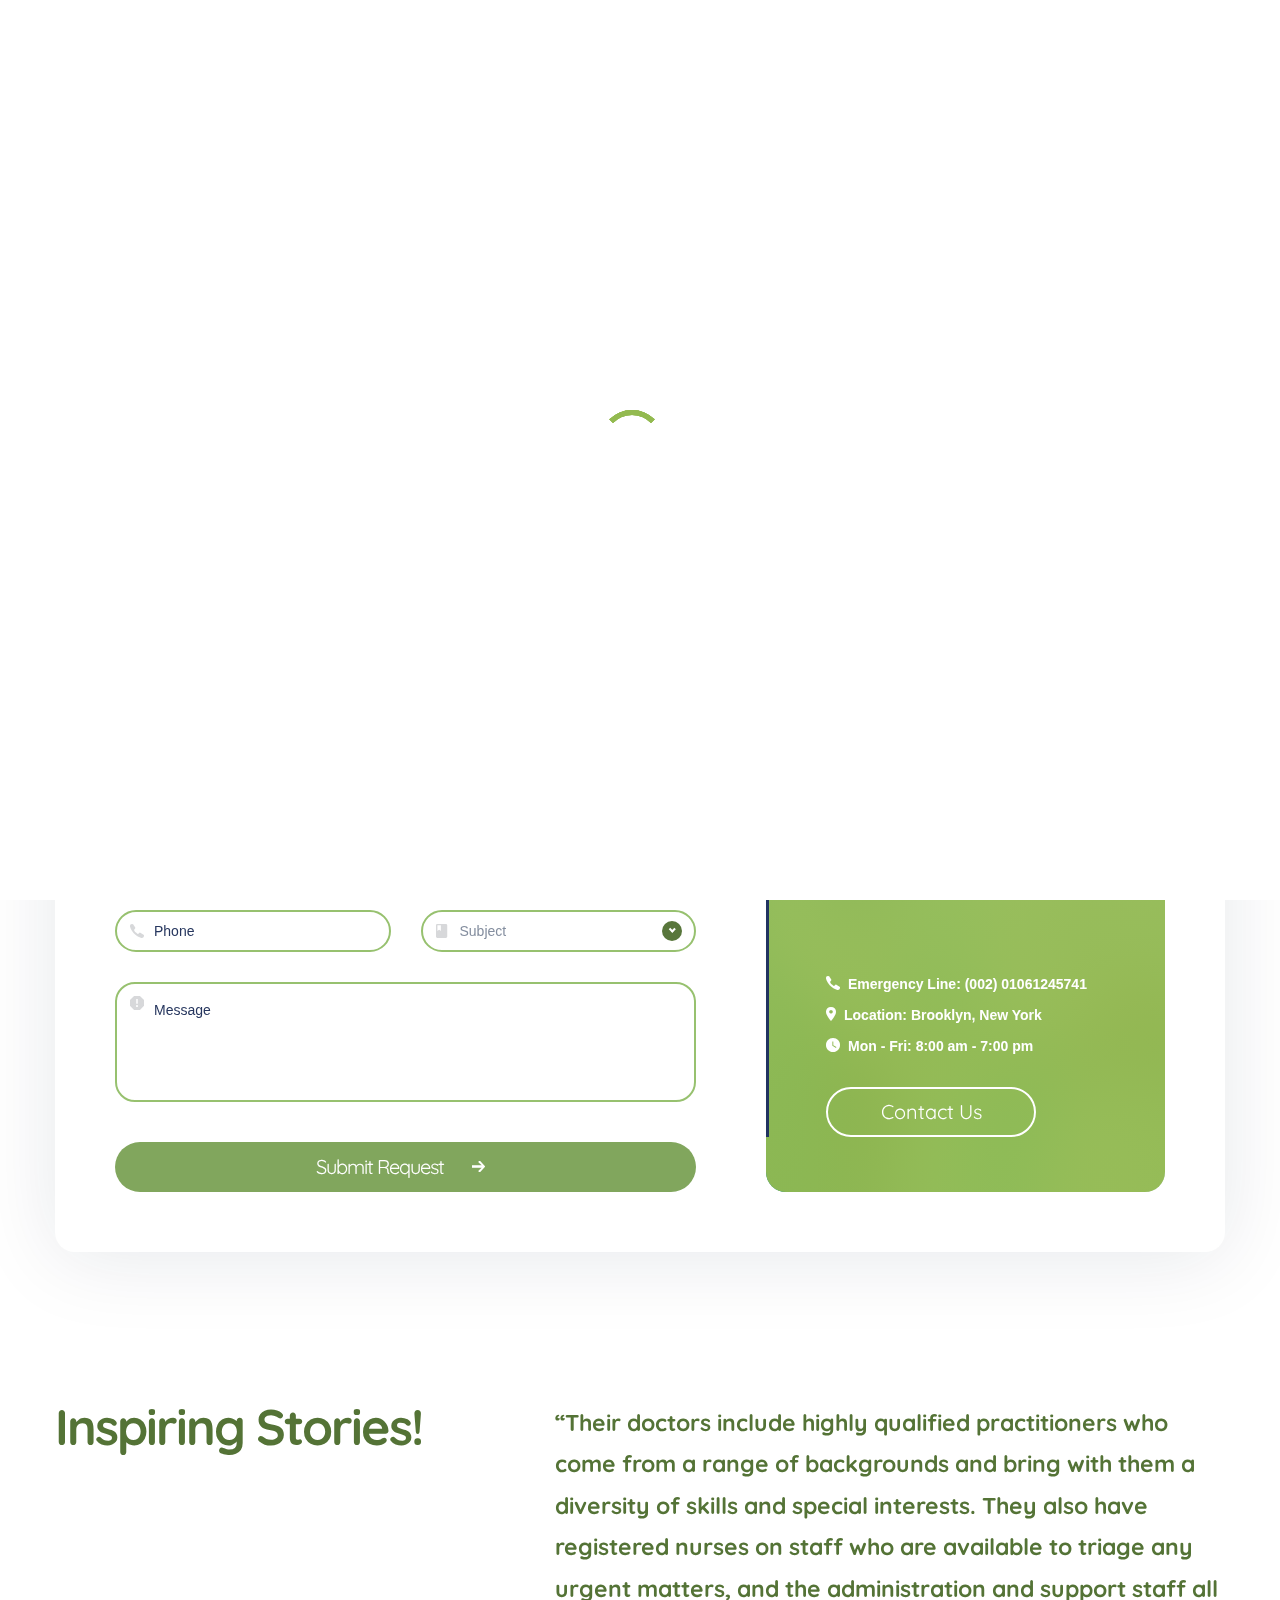
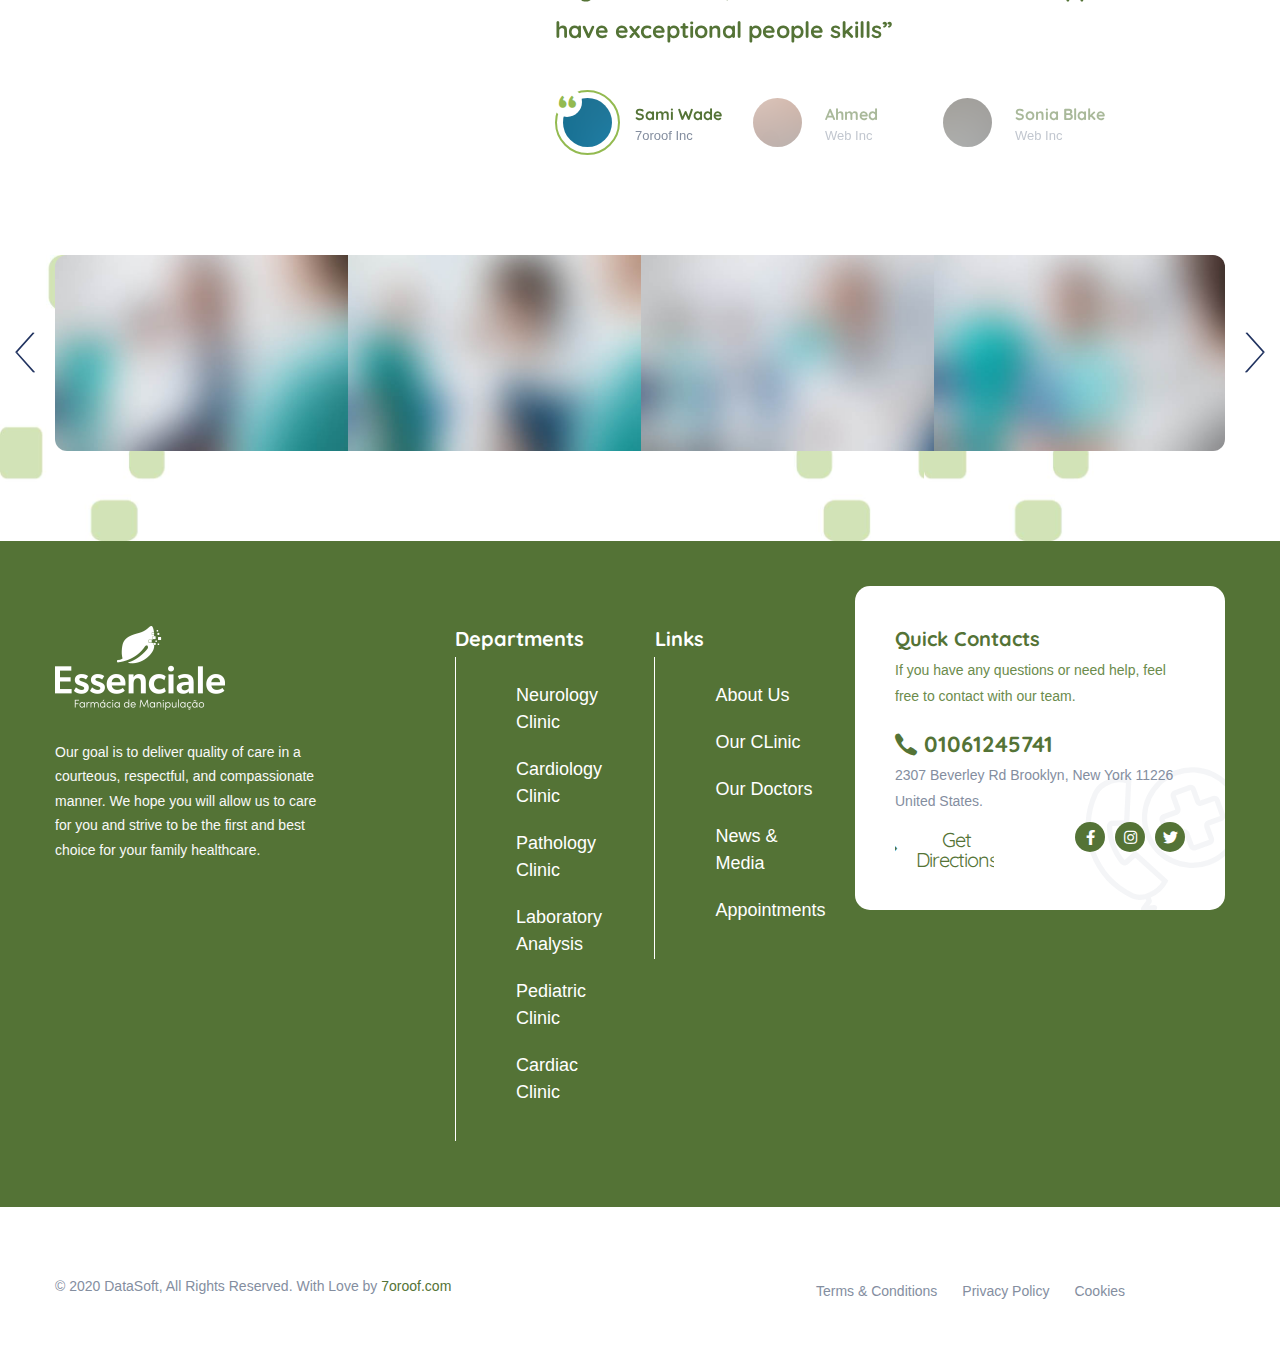
<file: contact-us.html>
<!DOCTYPE html>
<html lang="en">

<head>
  <meta charset="UTF-8" />
  <meta name="viewport" content="width=device-width, initial-scale=1.0" />
  <meta http-equiv="X-UA-Compatible" content="ie=edge" />
  <meta name="description" content="Medcity - Medical Healthcare HTML5 Template">
  <link href="assets/images/favicon/favicon.png" rel="icon">
  <title>Medcity - Medical Healthcare HTML5 Template</title>

  <link rel="stylesheet"
    href="https://fonts.googleapis.com/css2?family=Quicksand:wght@400;500;600;700&family=Roboto:wght@400;700&display=swap">
  <link rel="stylesheet" href="https://use.fontawesome.com/releases/v5.15.1/css/all.css">
  <link rel="stylesheet" href="assets/css/libraries.css">
  <link rel="stylesheet" href="assets/css/style.css">
</head>

<body>
  <div class="wrapper">
    <div class="preloader">
      <div class="loading"><span></span><span></span><span></span><span></span></div>
    </div><!-- /.preloader -->

    <!-- =========================
        Header
    =========================== -->
    <header class="header header-layout1">
      <div class="header-topbar">
        <div class="container-fluid">
          <div class="row align-items-center">
            <div class="col-12">
              <div class="d-flex align-items-center justify-content-between">
                <ul class="contact__list d-flex flex-wrap align-items-center list-unstyled mb-0">
                  <li>
                    <button class="miniPopup-emergency-trigger" type="button">24/7 Emergency</button>
                    <div id="miniPopup-emergency" class="miniPopup miniPopup-emergency text-center">
                      <div class="emergency__icon">
                        <i class="icon-call3"></i>
                      </div>
                      <a href="tel:+201061245741" class="phone__number">
                        <i class="icon-phone"></i> <span>+2 01061245741</span>
                      </a>
                      <p>Please feel free to contact our friendly reception staff with any general or medical enquiry.
                      </p>
                      <a href="appointment.html" class="btn btn__secondary btn__link btn__block">
                        <span>Make Appointment</span> <i class="icon-arrow-right"></i>
                      </a>
                    </div><!-- /.miniPopup-emergency -->
                  </li>
                  <li>
                    <i class="icon-phone"></i><a href="tel:+5565454117">Emergency Line: (002) 01061245741</a>
                  </li>
                  <li>
                    <i class="icon-location"></i><a href="#">Location: Brooklyn, New York</a>
                  </li>
                  <li>
                    <i class="icon-clock"></i><a href="contact-us.html">Mon - Fri: 8:00 am - 7:00 pm</a>
                  </li>
                </ul><!-- /.contact__list -->
                <div class="d-flex">
                  <ul class="social-icons list-unstyled mb-0 mr-30">
                    <li><a href="#"><i class="fab fa-facebook-f"></i></a></li>
                    <li><a href="#"><i class="fab fa-instagram"></i></a></li>
                    <li><a href="#"><i class="fab fa-twitter"></i></a></li>
                  </ul><!-- /.social-icons -->
                  <form class="header-topbar__search">
                    <input type="text" class="form-control" placeholder="Search...">
                    <button class="header-topbar__search-btn"><i class="fa fa-search"></i></button>
                  </form>
                </div>
              </div>
            </div><!-- /.col-12 -->
          </div><!-- /.row -->
        </div><!-- /.container -->
      </div><!-- /.header-top -->
      <nav class="navbar navbar-expand-lg sticky-navbar">
        <div class="container-fluid">
          <a class="navbar-brand" href="index.html">
            <img src="assets/images/logo/logo-light.png" class="logo-light" alt="logo">
            <img src="assets/images/logo/logo-dark.png" class="logo-dark" alt="logo">
          </a>
          <button class="navbar-toggler" type="button">
            <span class="menu-lines"><span></span></span>
          </button>
          <div class="collapse navbar-collapse" id="mainNavigation">
            <ul class="navbar-nav ml-auto">
              <li class="nav__item has-dropdown">
                <a href="#" data-toggle="dropdown" class="dropdown-toggle nav__item-link active">Home</a>
                <ul class="dropdown-menu">
                  <li class="nav__item">
                    <a href="index.html" class="nav__item-link">Home Main</a>
                  </li><!-- /.nav-item -->
                  <li class="nav__item">
                    <a href="home-modern.html" class="nav__item-link">Home Modern</a>
                  </li><!-- /.nav-item -->
                  <li class="nav__item">
                    <a href="home-classic.html" class="nav__item-link">Home Classic</a>
                  </li><!-- /.nav-item -->
                  <li class="nav__item">
                    <a href="home-dentist.html" class="nav__item-link">Home Dentist</a>
                  </li><!-- /.nav-item -->
                  <li class="nav__item">
                    <a href="home-pharmacy.html" class="nav__item-link">Home pharmacy</a>
                  </li><!-- /.nav-item -->
                </ul><!-- /.dropdown-menu -->
              </li><!-- /.nav-item -->
              <li class="nav__item has-dropdown">
                <a href="#" data-toggle="dropdown" class="dropdown-toggle nav__item-link">About Us</a>
                <ul class="dropdown-menu">
                  <li class="nav__item">
                    <a href="about-us.html" class="nav__item-link">About Us</a>
                  </li><!-- /.nav-item -->
                  <li class="nav__item">
                    <a href="services.html" class="nav__item-link">Our Services</a>
                  </li><!-- /.nav-item -->
                  <li class="nav__item">
                    <a href="services-single.html" class="nav__item-link">single Services</a>
                  </li><!-- /.nav-item -->
                  <li class="nav__item">
                    <a href="pricing.html" class="nav__item-link">Pricing & Plans</a>
                  </li><!-- /.nav-item -->
                  <li class="nav__item">
                    <a href="appointment.html" class="nav__item-link">Appointments</a>
                  </li><!-- /.nav-item -->
                  <li class="nav__item">
                    <a href="faqs.html" class="nav__item-link">Help & FAQs</a>
                  </li> <!-- /.nav-item -->
                  <li class="nav__item">
                    <a href="gallery.html" class="nav__item-link">Our Gallery</a>
                  </li><!-- /.nav-item -->
                </ul><!-- /.dropdown-menu -->
              </li><!-- /.nav-item -->
              <li class="nav__item has-dropdown">
                <a href="#" data-toggle="dropdown" class="dropdown-toggle nav__item-link">Doctors</a>
                <ul class="dropdown-menu">
                  <li class="nav__item">
                    <a href="doctors-timetable.html" class="nav__item-link">Doctors Timetable</a>
                  </li> <!-- /.nav-item -->
                  <li class="nav__item">
                    <a href="doctors-standard.html" class="nav__item-link">Our Doctors Standard</a>
                  </li> <!-- /.nav-item -->
                  <li class="nav__item">
                    <a href="doctors-modern.html" class="nav__item-link">Our Doctors Modern</a>
                  </li> <!-- /.nav-item -->
                  <li class="nav__item">
                    <a href="doctors-grid.html" class="nav__item-link">Our Doctors Grid</a>
                  </li> <!-- /.nav-item -->
                  <li class="nav__item">
                    <a href="doctors-single-doctor1.html" class="nav__item-link">Single Doctor 01</a>
                  </li> <!-- /.nav-item -->
                  <li class="nav__item">
                    <a href="doctors-single-doctor2.html" class="nav__item-link">Single Doctor 02</a>
                  </li> <!-- /.nav-item -->
                </ul><!-- /.dropdown-menu -->
              </li><!-- /.nav-item -->
              <li class="nav__item has-dropdown">
                <a href="#" data-toggle="dropdown" class="dropdown-toggle nav__item-link">Blog</a>
                <ul class="dropdown-menu">
                  <li class="nav__item">
                    <a href="blog.html" class="nav__item-link">Blog Grid</a>
                  </li><!-- /.nav-item -->
                  <li class="nav__item">
                    <a href="blog-single-post.html" class="nav__item-link">Single Blog Post</a>
                  </li><!-- /.nav-item -->
                </ul><!-- /.dropdown-menu -->
              </li><!-- /.nav-item -->
              <li class="nav__item has-dropdown">
                <a href="#" data-toggle="dropdown" class="dropdown-toggle nav__item-link">Shop</a>
                <ul class="dropdown-menu">
                  <li class="nav__item">
                    <a href="shop.html" class="nav__item-link">Our Products</a>
                  </li><!-- /.nav-item -->
                  <li class="nav__item">
                    <a href="shop-single-product.html" class="nav__item-link">Products Single</a>
                  </li><!-- /.nav-item -->
                  <li class="nav__item">
                    <a href="cart.html" class="nav__item-link">Cart</a>
                  </li><!-- /.nav-item -->
                </ul><!-- /.dropdown-menu -->
              </li><!-- /.nav-item -->
              <li class="nav__item">
                <a href="contact-us.html" class="nav__item-link">Contacts</a>
              </li><!-- /.nav-item -->
            </ul><!-- /.navbar-nav -->
            <button class="close-mobile-menu d-block d-lg-none"><i class="fas fa-times"></i></button>
          </div><!-- /.navbar-collapse -->
          <div class="d-none d-xl-flex align-items-center position-relative ml-30">
            <div class="miniPopup-departments-trigger">
              <span class="menu-lines" id="miniPopup-departments-trigger-icon"><span></span></span>
              <a href="departments.html">Departments</a>
            </div>
            <ul id="miniPopup-departments" class="miniPopup miniPopup-departments dropdown-menu">
              <li class="nav__item">
                <a href="department-single.html" class="nav__item-link">Neurology Clinic</a>
              </li><!-- /.nav-item -->
              <li class="nav__item">
                <a href="department-single.html" class="nav__item-link">Cardiology Clinic</a>
              </li><!-- /.nav-item -->
              <li class="nav__item">
                <a href="department-single.html" class="nav__item-link">Pathology Clinic</a>
              </li><!-- /.nav-item -->
              <li class="nav__item">
                <a href="department-single.html" class="nav__item-link">Laboratory Clinic</a>
              </li><!-- /.nav-item -->
              <li class="nav__item">
                <a href="department-single.html" class="nav__item-link">Pediatric Clinic</a>
              </li><!-- /.nav-item -->
              <li class="nav__item">
                <a href="department-single.html" class="nav__item-link">Cardiac Clinic</a>
              </li><!-- /.nav-item -->
            </ul> <!-- /.miniPopup-departments -->
            <a href="appointment.html" class="btn btn__primary btn__rounded ml-30">
              <i class="icon-calendar"></i>
              <span>Appointment</span>
            </a>
          </div>
        </div><!-- /.container -->
      </nav><!-- /.navabr -->
    </header><!-- /.Header -->

    <!-- ========================= 
            Google Map
    =========================  -->
    <section class="google-map py-0">
      <iframe frameborder="0" height="500" width="100%"
        src="https://maps.google.com/maps?q=Suite%20100%20San%20Francisco%2C%20LA%2094107%20United%20States&amp;t=m&amp;z=10&amp;output=embed&amp;iwloc=near"></iframe>
    </section><!-- /.GoogleMap -->

    <!-- ==========================
        contact layout 1
    =========================== -->
    <section class="contact-layout1 pt-0 mt--100">
      <div class="container">
        <div class="row">
          <div class="col-12">
            <div class="contact-panel d-flex flex-wrap">
              <form class="contact-panel__form" method="post" action="assets/php/contact.php" id="contactForm">
                <div class="row">
                  <div class="col-sm-12">
                    <h4 class="contact-panel__title">How Can We Help? </h4>
                    <p class="contact-panel__desc mb-30">Please feel welcome to contact our friendly reception staff
                      with any general or medical enquiry. Our doctors will receive or return any urgent calls.
                    </p>
                  </div>
                  <div class="col-sm-6 col-md-6 col-lg-6">
                    <div class="form-group">
                      <i class="icon-user form-group-icon"></i>
                      <input type="text" class="form-control" placeholder="Name" id="contact-name" name="contact-name"
                        required>
                    </div>
                  </div><!-- /.col-lg-6 -->
                  <div class="col-sm-6 col-md-6 col-lg-6">
                    <div class="form-group">
                      <i class="icon-email form-group-icon"></i>
                      <input type="email" class="form-control" placeholder="Email" id="contact-email"
                        name="contact-email" required>
                    </div>
                  </div><!-- /.col-lg-6 -->
                  <div class="col-sm-6 col-md-6 col-lg-6">
                    <div class="form-group">
                      <i class="icon-phone form-group-icon"></i>
                      <input type="text" class="form-control" placeholder="Phone" id="contact-Phone"
                        name="contact-phone" required>
                    </div>
                  </div><!-- /.col-lg-6 -->
                  <div class="col-sm-6 col-md-6 col-lg-6">
                    <div class="form-group">
                      <i class="icon-news form-group-icon"></i>
                      <select class="form-control">
                        <option value="0">Subject</option>
                        <option value="1">Subject 1</option>
                        <option value="2">Subject 1</option>
                      </select>
                    </div>
                  </div><!-- /.col-lg-6 -->
                  <div class="col-12">
                    <div class="form-group">
                      <i class="icon-alert form-group-icon"></i>
                      <textarea class="form-control" placeholder="Message" id="contact-message"
                        name="contact-message"></textarea>
                    </div>
                    <button type="submit" class="btn btn__secondary btn__rounded btn__block btn__xhight mt-10">
                      <span>Submit Request</span> <i class="icon-arrow-right"></i>
                    </button>
                    <div class="contact-result"></div>
                  </div><!-- /.col-lg-12 -->
                </div><!-- /.row -->
              </form>
              <div
                class="contact-panel__info d-flex flex-column justify-content-between bg-overlay bg-overlay-primary-gradient">
                <div class="bg-img"><img src="assets/images/banners/1.jpg" alt="banner"></div>
                <div>
                  <h4 class="contact-panel__title color-white">Quick Contacts</h4>
                  <p class="contact-panel__desc font-weight-bold color-white mb-30">Please feel free to contact our
                    friendly staff with any medical enquiry.
                  </p>
                </div>
                <div>
                  <ul class="contact__list list-unstyled mb-30">
                    <li>
                      <i class="icon-phone"></i><a href="tel:+5565454117">Emergency Line: (002) 01061245741</a>
                    </li>
                    <li>
                      <i class="icon-location"></i><a href="#">Location: Brooklyn, New York</a>
                    </li>
                    <li>
                      <i class="icon-clock"></i><a href="contact-us.html">Mon - Fri: 8:00 am - 7:00 pm</a>
                    </li>
                  </ul>
                  <a href="#" class="btn btn__white btn__rounded btn__outlined">Contact Us</a>
                </div>
              </div>
            </div>
          </div><!-- /.col-lg-6 -->
        </div><!-- /.row -->
      </div><!-- /.container -->
    </section><!-- /.contact layout 1 -->

    <!-- ========================= 
      Testimonials layout 2
      =========================  -->
    <section class="testimonials-layout2 pt-40 pb-40">
      <div class="container">
        <div class="testimonials-wrapper">
          <div class="row">
            <div class="col-sm-12 col-md-12 col-lg-5">
              <div class="heading-layout2">
                <h3 class="heading__title">Inspiring Stories!</h3>
              </div><!-- /.heading -->
            </div><!-- /.col-lg-5 -->
            <div class="col-sm-12 col-md-12 col-lg-7">
              <div class="slider-with-navs">
                <!-- Testimonial #1 -->
                <div class="testimonial-item">
                  <h3 class="testimonial__title">“Their doctors include highly qualified practitioners who come from a
                    range of backgrounds and bring with them a diversity of skills and special interests. They also have
                    registered nurses on staff who are available to triage any urgent matters, and the administration
                    and support staff all have exceptional people skills”
                  </h3>
                </div><!-- /. testimonial-item -->
                <!-- Testimonial #2 -->
                <div class="testimonial-item">
                  <h3 class="testimonial__title">“Their doctors include highly qualified practitioners who come from a
                    range of backgrounds and bring with them a diversity of skills and special interests. They also have
                    registered nurses on staff who are available to triage any urgent matters, and the administration
                    and support staff all have exceptional people skills”
                  </h3>
                </div><!-- /. testimonial-item -->
                <!-- Testimonial #3 -->
                <div class="testimonial-item">
                  <h3 class="testimonial__title">“Their doctors include highly qualified practitioners who come from a
                    range of backgrounds and bring with them a diversity of skills and special interests. They also have
                    registered nurses on staff who are available to triage any urgent matters, and the administration
                    and support staff all have exceptional people skills”
                  </h3>
                </div><!-- /. testimonial-item -->
              </div><!-- /.slick-carousel -->
              <div class="slider-nav mb-60">
                <div class="testimonial__meta">
                  <div class="testimonial__thmb">
                    <img src="assets/images/testimonials/thumbs/1.png" alt="author thumb">
                  </div><!-- /.testimonial-thumb -->
                  <div>
                    <h4 class="testimonial__meta-title">Sami Wade</h4>
                    <p class="testimonial__meta-desc">7oroof Inc</p>
                  </div>
                </div><!-- /.testimonial-meta -->
                <div class="testimonial__meta">
                  <div class="testimonial__thmb">
                    <img src="assets/images/testimonials/thumbs/2.png" alt="author thumb">
                  </div><!-- /.testimonial-thumb -->
                  <div>
                    <h4 class="testimonial__meta-title">Ahmed</h4>
                    <p class="testimonial__meta-desc">Web Inc</p>
                  </div>
                </div><!-- /.testimonial-meta -->
                <div class="testimonial__meta">
                  <div class="testimonial__thmb">
                    <img src="assets/images/testimonials/thumbs/3.png" alt="author thumb">
                  </div><!-- /.testimonial-thumb -->
                  <div>
                    <h4 class="testimonial__meta-title">Sonia Blake</h4>
                    <p class="testimonial__meta-desc">Web Inc</p>
                  </div>
                </div><!-- /.testimonial-meta -->
              </div><!-- /.slider-nav -->
            </div><!-- /.col-lg-7 -->
          </div><!-- /.row -->
        </div><!-- /.testimonials-wrapper -->
      </div><!-- /.container -->
    </section><!-- /.testimonials layout 2 -->

    <!-- ========================
     gallery
    =========================== -->
    <section class="gallery pt-0 pb-90">
      <div class="container">
        <div class="row">
          <div class="col-12">
            <div class="slick-carousel"
              data-slick='{"slidesToShow": 4, "slidesToScroll": 1, "autoplay": true, "arrows": true, "dots": false, "responsive": [ {"breakpoint": 992, "settings": {"slidesToShow": 2}}, {"breakpoint": 767, "settings": {"slidesToShow": 2}}, {"breakpoint": 480, "settings": {"slidesToShow": 1}}]}'>
              <a class="popup-gallery-item" href="assets/images/gallery/1.jpg">
                <img src="assets/images/gallery/1.jpg" alt="gallery img">
              </a>
              <a class="popup-gallery-item" href="assets/images/gallery/2.jpg">
                <img src="assets/images/gallery/2.jpg" alt="gallery img">
              </a>
              <a class="popup-gallery-item" href="assets/images/gallery/3.jpg">
                <img src="assets/images/gallery/3.jpg" alt="gallery img">
              </a>
              <a class="popup-gallery-item" href="assets/images/gallery/4.jpg">
                <img src="assets/images/gallery/4.jpg" alt="gallery img">
              </a>
              <a class="popup-gallery-item" href="assets/images/gallery/5.jpg">
                <img src="assets/images/gallery/5.jpg" alt="gallery img">
              </a>
              <a class="popup-gallery-item" href="assets/images/gallery/6.jpg">
                <img src="assets/images/gallery/6.jpg" alt="gallery img">
              </a>
            </div><!-- /.gallery-images-wrapper -->
          </div><!-- /.col-xl-5 -->
        </div><!-- /.row -->
      </div><!-- /.container -->
    </section><!-- /.gallery 2 -->

    <!-- ========================
      Footer
    ========================== -->
    <footer class="footer">
      <div class="footer-primary">
        <div class="container">
          <div class="row">
            <div class="col-sm-12 col-md-12 col-lg-3">
              <div class="footer-widget-about">
                <img src="assets/images/logo/logo-light.png" alt="logo" class="mb-30">
                <p class="color-gray">Our goal is to deliver quality of care in a courteous, respectful, and
                  compassionate manner. We hope you will allow us to care for you and strive to be the first and best
                  choice for your family healthcare.
                </p>
                <a href="appointment.html" class="btn btn__primary btn__primary-style2 btn__link">
                  <span>Make Appointment</span> <i class="icon-arrow-right"></i>
                </a>
              </div><!-- /.footer-widget__content -->
            </div><!-- /.col-xl-2 -->
            <div class="col-sm-6 col-md-6 col-lg-2 offset-lg-1">
              <div class="footer-widget-nav">
                <h6 class="footer-widget__title">Departments</h6>
                <nav>
                  <ul class="list-unstyled">
                    <li><a href="#">Neurology Clinic</a></li>
                    <li><a href="#">Cardiology Clinic</a></li>
                    <li><a href="#">Pathology Clinic</a></li>
                    <li><a href="#">Laboratory Analysis</a></li>
                    <li><a href="#">Pediatric Clinic</a></li>
                    <li><a href="#">Cardiac Clinic</a></li>
                  </ul>
                </nav>
              </div><!-- /.footer-widget__content -->
            </div><!-- /.col-lg-2 -->
            <div class="col-sm-6 col-md-6 col-lg-2">
              <div class="footer-widget-nav">
                <h6 class="footer-widget__title">Links</h6>
                <nav>
                  <ul class="list-unstyled">
                    <li><a href="#">About Us</a></li>
                    <li><a href="#">Our CLinic</a></li>
                    <li><a href="#">Our Doctors</a></li>
                    <li><a href="#">News & Media</a></li>
                    <li><a href="#">Appointments</a></li>
                  </ul>
                </nav>
              </div><!-- /.footer-widget__content -->
            </div><!-- /.col-lg-2 -->
            <div class="col-sm-12 col-md-6 col-lg-4">
              <div class="footer-widget-contact">
                <h6 class="footer-widget__title color-heading">Quick Contacts</h6>
                <ul class="contact-list list-unstyled">
                  <li>If you have any questions or need help, feel free to contact with our team.</li>
                  <li>
                    <a href="tel:01061245741" class="phone__number">
                      <i class="icon-phone"></i> <span>01061245741</span>
                    </a>
                  </li>
                  <li class="color-body">2307 Beverley Rd Brooklyn, New York 11226 United States.</li>
                </ul>
                <div class="d-flex align-items-center">
                  <a href="contact-us.html" class="btn btn__primary btn__link mr-30">
                    <i class="icon-arrow-right"></i> <span>Get Directions</span>
                  </a>
                  <ul class="social-icons list-unstyled mb-0">
                    <li><a href="#"><i class="fab fa-facebook-f"></i></a></li>
                    <li><a href="#"><i class="fab fa-instagram"></i></a></li>
                    <li><a href="#"><i class="fab fa-twitter"></i></a></li>
                  </ul><!-- /.social-icons -->
                </div>
              </div><!-- /.footer-widget__content -->
            </div><!-- /.col-lg-2 -->
          </div><!-- /.row -->
        </div><!-- /.container -->
      </div><!-- /.footer-primary -->
      <div class="footer-secondary">
        <div class="container">
          <div class="row align-items-center">
            <div class="col-sm-12 col-md-6 col-lg-6">
              <span class="fz-14">&copy; 2020 DataSoft, All Rights Reserved. With Love by</span>
              <a class="fz-14 color-primary" href="http://themeforest.net/user/7oroof">7oroof.com</a>
            </div><!-- /.col-lg-6 -->
            <div class="col-sm-12 col-md-6 col-lg-6">
              <nav>
                <ul class="list-unstyled footer__copyright-links d-flex flex-wrap justify-content-end mb-0">
                  <li><a href="#">Terms & Conditions</a></li>
                  <li><a href="#">Privacy Policy</a></li>
                  <li><a href="#">Cookies</a></li>
                </ul>
              </nav>
            </div><!-- /.col-lg-6 -->
          </div><!-- /.row -->
        </div><!-- /.container -->
      </div><!-- /.footer-secondary -->
    </footer><!-- /.Footer -->
    <button id="scrollTopBtn"><i class="fas fa-long-arrow-alt-up"></i></button>
  </div><!-- /.wrapper -->

  <script src="assets/js/jquery-3.5.1.min.js"></script>
  <script src="assets/js/plugins.js"></script>
  <script src="assets/js/main.js"></script>
</body>

</html>
</file>
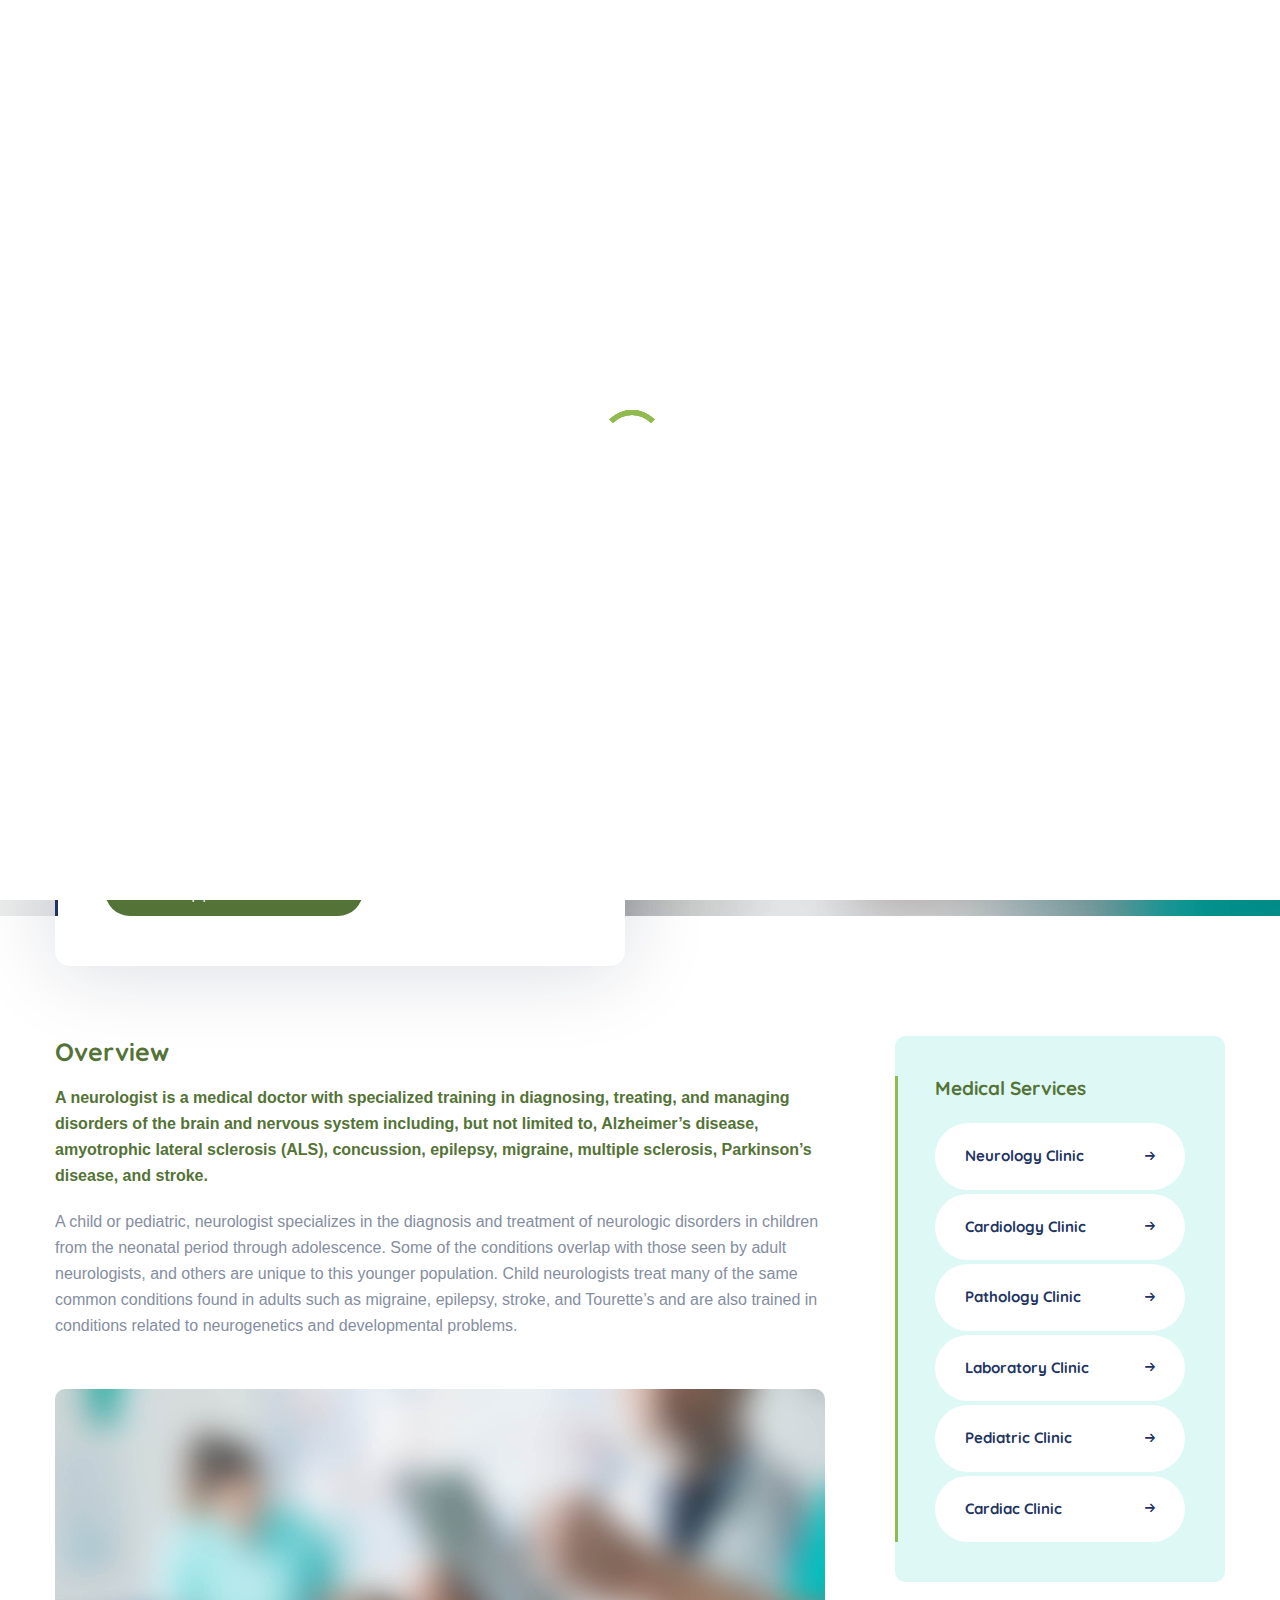
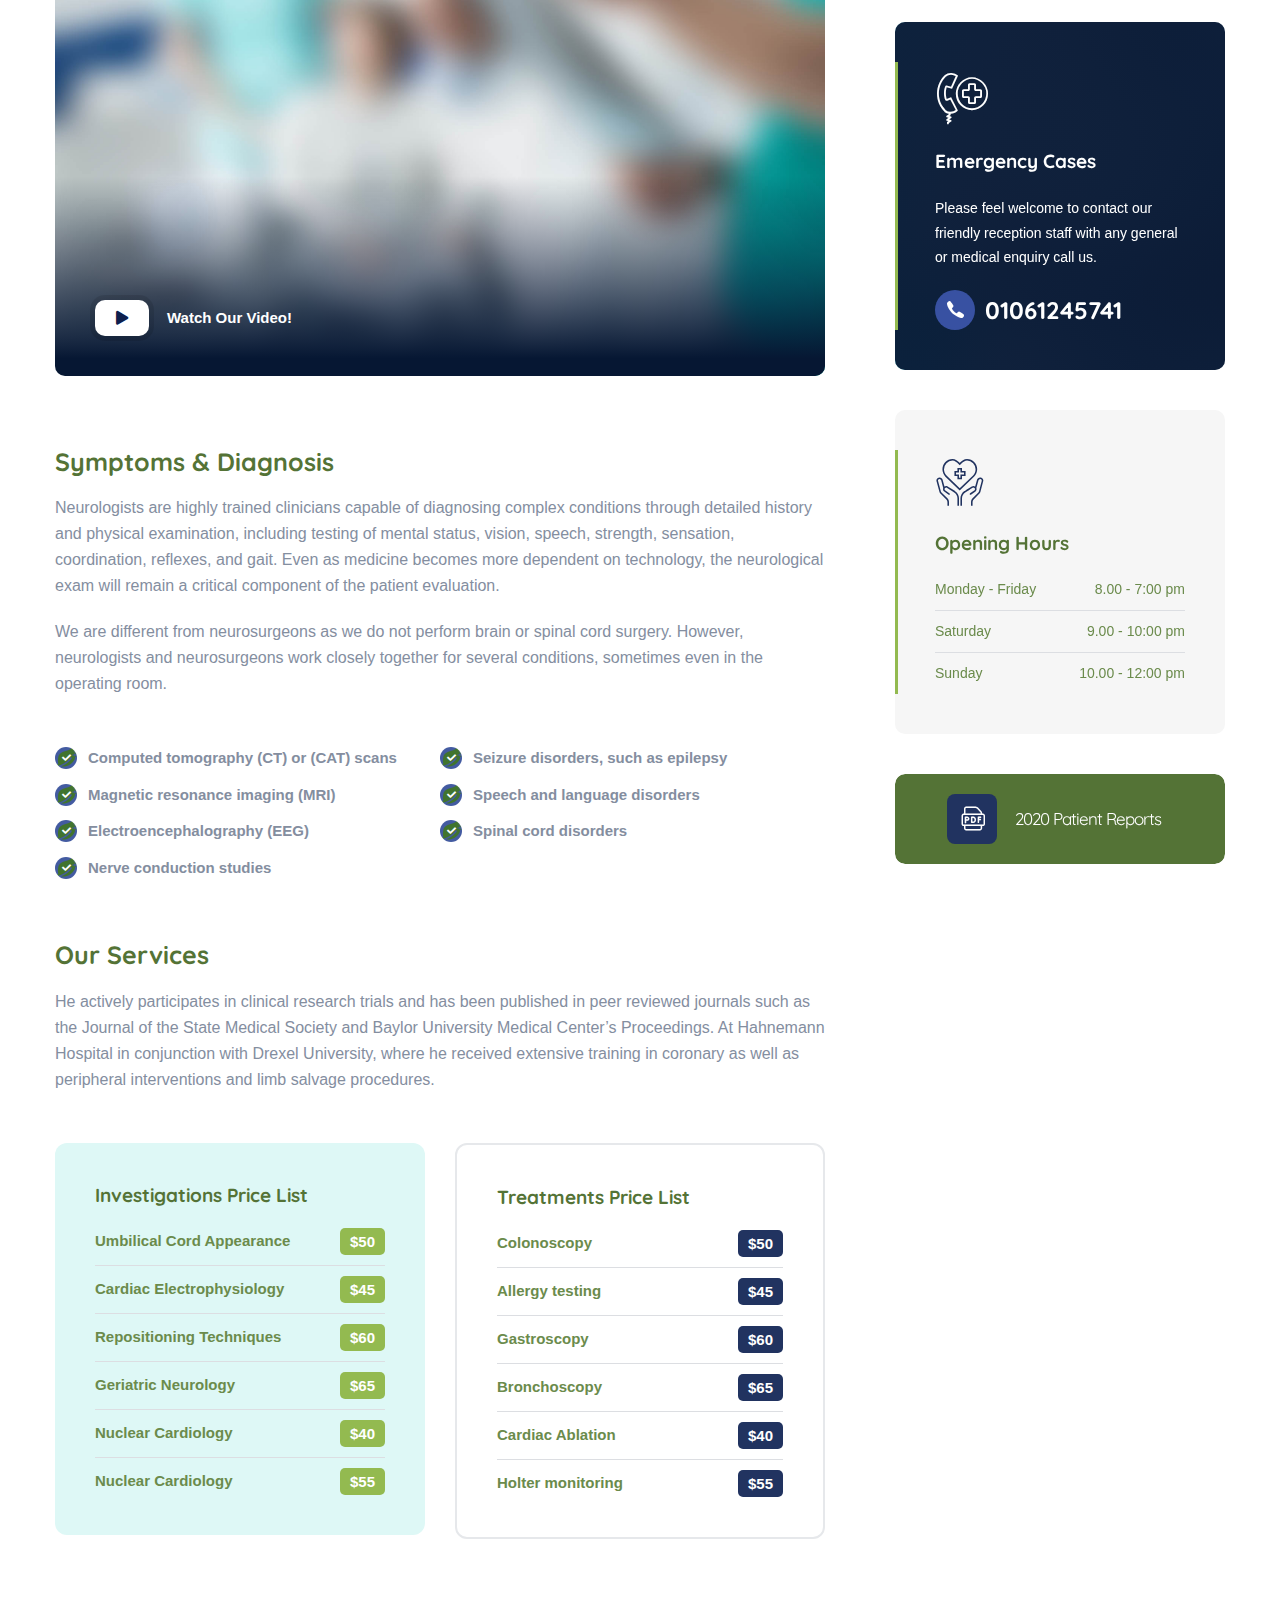
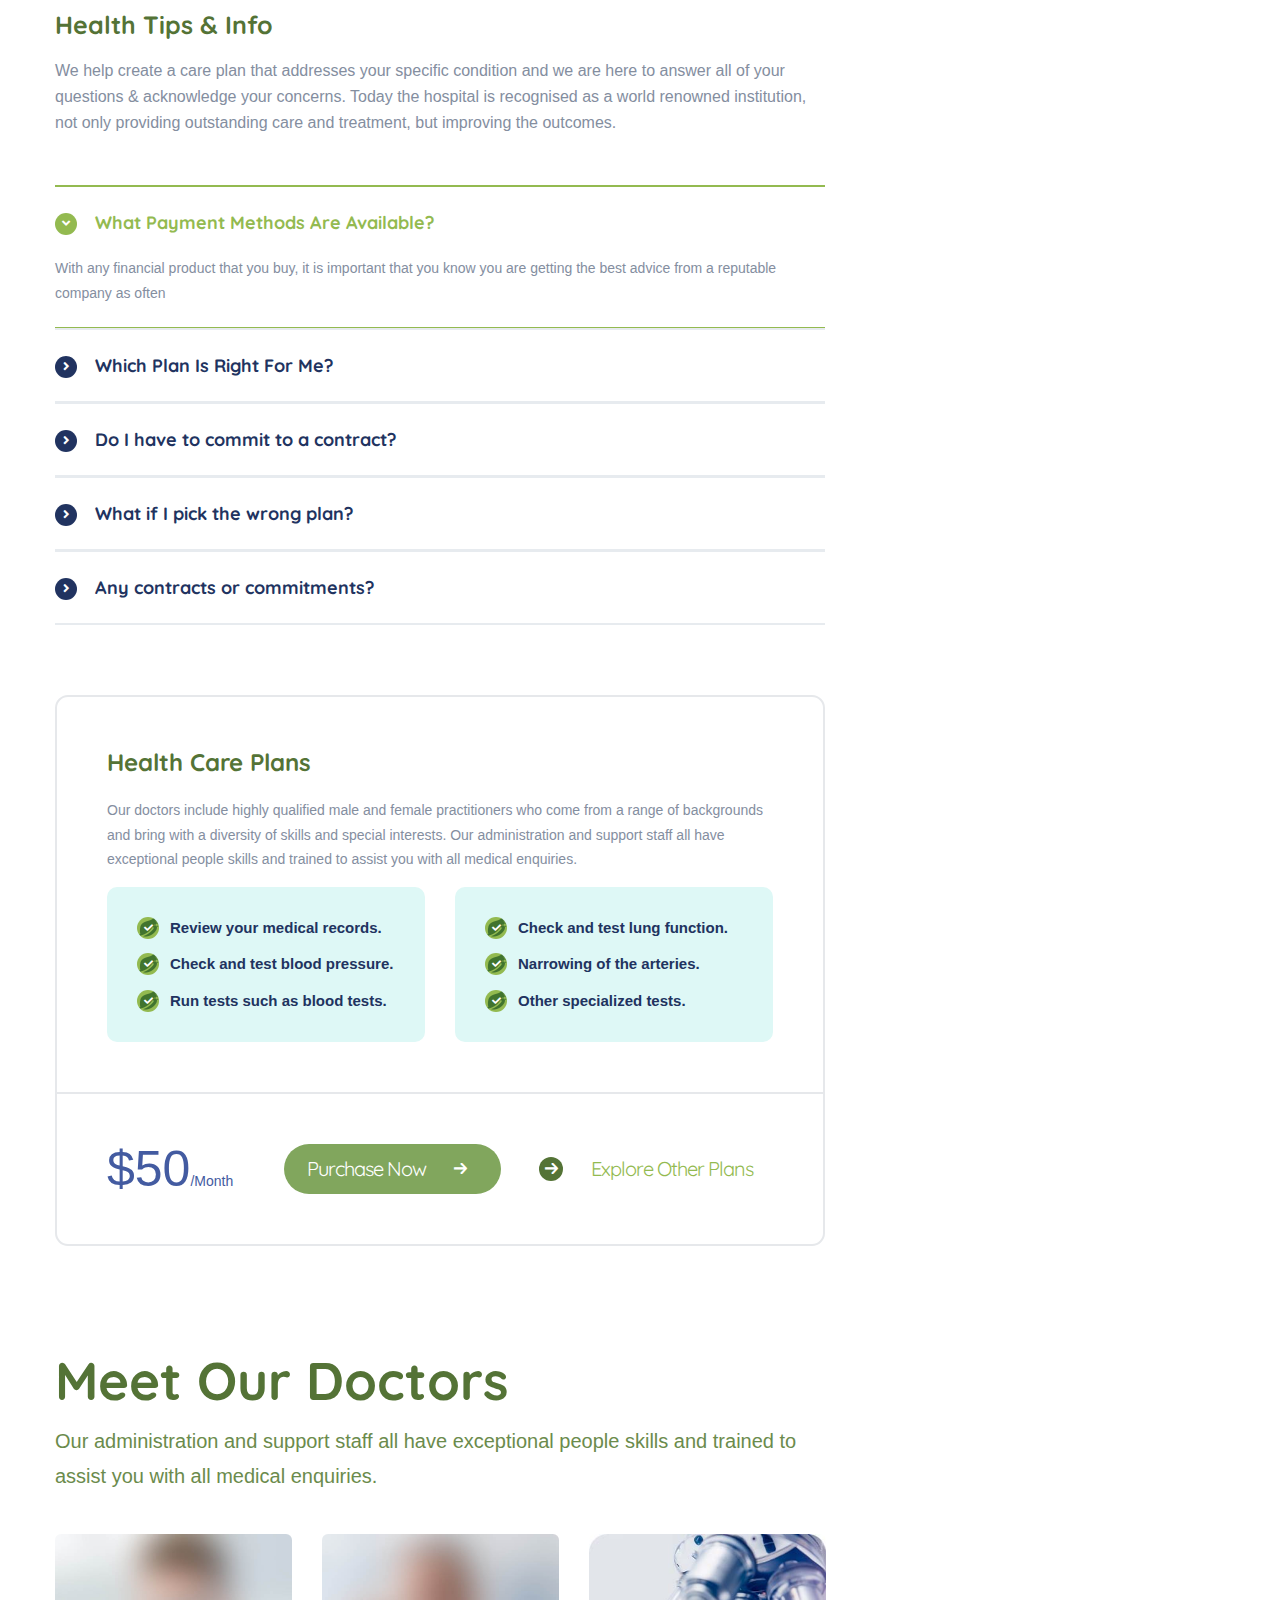
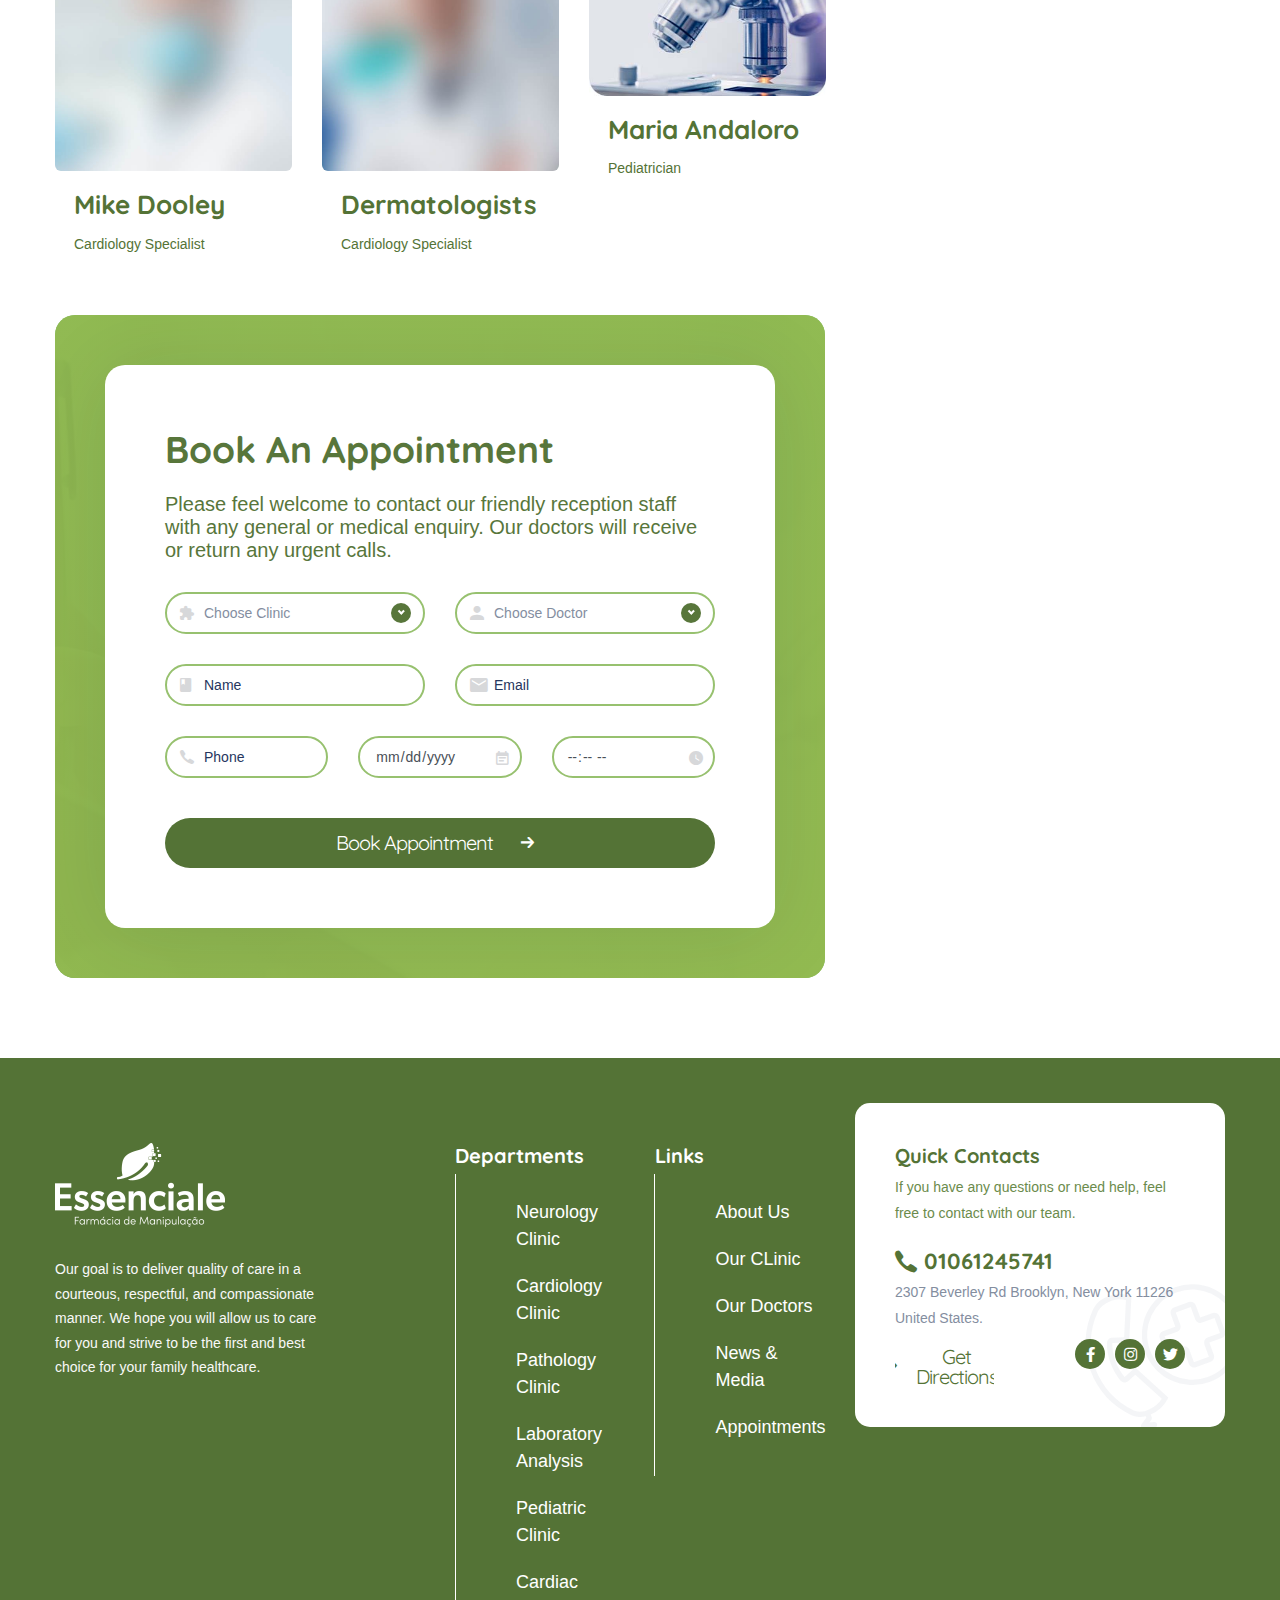
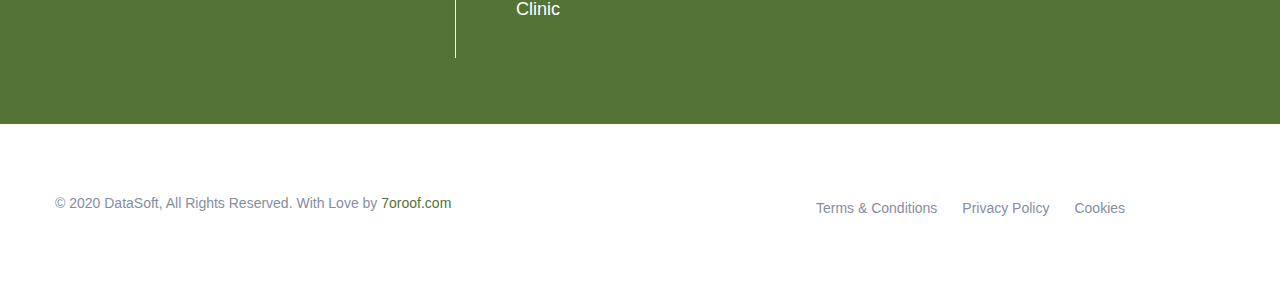
<file: departments-single.html>
<!DOCTYPE html>
<html lang="en">

<head>
  <meta charset="UTF-8" />
  <meta name="viewport" content="width=device-width, initial-scale=1.0" />
  <meta http-equiv="X-UA-Compatible" content="ie=edge" />
  <meta name="description" content="Medcity - Medical Healthcare HTML5 Template">
  <link href="assets/images/favicon/favicon.png" rel="icon">
  <title>Medcity - Medical Healthcare HTML5 Template</title>

  <link rel="stylesheet"
    href="https://fonts.googleapis.com/css2?family=Quicksand:wght@400;500;600;700&family=Roboto:wght@400;700&display=swap">
  <link rel="stylesheet" href="https://use.fontawesome.com/releases/v5.15.1/css/all.css">
  <link rel="stylesheet" href="assets/css/libraries.css">
  <link rel="stylesheet" href="assets/css/style.css">
</head>

<body>
  <div class="wrapper">
    <div class="preloader">
      <div class="loading"><span></span><span></span><span></span><span></span></div>
    </div><!-- /.preloader -->

    <!-- =========================
        Header
    =========================== -->
    <header class="header header-layout1">
      <div class="header-topbar">
        <div class="container-fluid">
          <div class="row align-items-center">
            <div class="col-12">
              <div class="d-flex align-items-center justify-content-between">
                <ul class="contact__list d-flex flex-wrap align-items-center list-unstyled mb-0">
                  <li>
                    <button class="miniPopup-emergency-trigger" type="button">24/7 Emergency</button>
                    <div id="miniPopup-emergency" class="miniPopup miniPopup-emergency text-center">
                      <div class="emergency__icon">
                        <i class="icon-call3"></i>
                      </div>
                      <a href="tel:+201061245741" class="phone__number">
                        <i class="icon-phone"></i> <span>+2 01061245741</span>
                      </a>
                      <p>Please feel free to contact our friendly reception staff with any general or medical enquiry.
                      </p>
                      <a href="appointment.html" class="btn btn__secondary btn__link btn__block">
                        <span>Make Appointment</span> <i class="icon-arrow-right"></i>
                      </a>
                    </div><!-- /.miniPopup-emergency -->
                  </li>
                  <li>
                    <i class="icon-phone"></i><a href="tel:+5565454117">Emergency Line: (002) 01061245741</a>
                  </li>
                  <li>
                    <i class="icon-location"></i><a href="#">Location: Brooklyn, New York</a>
                  </li>
                  <li>
                    <i class="icon-clock"></i><a href="contact-us.html">Mon - Fri: 8:00 am - 7:00 pm</a>
                  </li>
                </ul><!-- /.contact__list -->
                <div class="d-flex">
                  <ul class="social-icons list-unstyled mb-0 mr-30">
                    <li><a href="#"><i class="fab fa-facebook-f"></i></a></li>
                    <li><a href="#"><i class="fab fa-instagram"></i></a></li>
                    <li><a href="#"><i class="fab fa-twitter"></i></a></li>
                  </ul><!-- /.social-icons -->
                  <form class="header-topbar__search">
                    <input type="text" class="form-control" placeholder="Search...">
                    <button class="header-topbar__search-btn"><i class="fa fa-search"></i></button>
                  </form>
                </div>
              </div>
            </div><!-- /.col-12 -->
          </div><!-- /.row -->
        </div><!-- /.container -->
      </div><!-- /.header-top -->
      <nav class="navbar navbar-expand-lg sticky-navbar">
        <div class="container-fluid">
          <a class="navbar-brand" href="index.html">
            <img src="assets/images/logo/logo-light.png" class="logo-light" alt="logo">
            <img src="assets/images/logo/logo-dark.png" class="logo-dark" alt="logo">
          </a>
          <button class="navbar-toggler" type="button">
            <span class="menu-lines"><span></span></span>
          </button>
          <div class="collapse navbar-collapse" id="mainNavigation">
            <ul class="navbar-nav ml-auto">
              <li class="nav__item has-dropdown">
                <a href="#" data-toggle="dropdown" class="dropdown-toggle nav__item-link">Home</a>
                <ul class="dropdown-menu">
                  <li class="nav__item">
                    <a href="index.html" class="nav__item-link">Home Main</a>
                  </li><!-- /.nav-item -->
                  <li class="nav__item">
                    <a href="home-modern.html" class="nav__item-link">Home Modern</a>
                  </li><!-- /.nav-item -->
                  <li class="nav__item">
                    <a href="home-classic.html" class="nav__item-link">Home Classic</a>
                  </li><!-- /.nav-item -->
                  <li class="nav__item">
                    <a href="home-dentist.html" class="nav__item-link">Home Dentist</a>
                  </li><!-- /.nav-item -->
                  <li class="nav__item">
                    <a href="home-pharmacy.html" class="nav__item-link">Home pharmacy</a>
                  </li><!-- /.nav-item -->
                </ul><!-- /.dropdown-menu -->
              </li><!-- /.nav-item -->
              <li class="nav__item has-dropdown">
                <a href="#" data-toggle="dropdown" class="dropdown-toggle nav__item-link">About Us</a>
                <ul class="dropdown-menu">
                  <li class="nav__item">
                    <a href="about-us.html" class="nav__item-link">About Us</a>
                  </li><!-- /.nav-item -->
                  <li class="nav__item">
                    <a href="services.html" class="nav__item-link">Our Services</a>
                  </li><!-- /.nav-item -->
                  <li class="nav__item">
                    <a href="services-single.html" class="nav__item-link">single Services</a>
                  </li><!-- /.nav-item -->
                  <li class="nav__item">
                    <a href="pricing.html" class="nav__item-link">Pricing & Plans</a>
                  </li><!-- /.nav-item -->
                  <li class="nav__item">
                    <a href="appointment.html" class="nav__item-link">Appointments</a>
                  </li><!-- /.nav-item -->
                  <li class="nav__item">
                    <a href="faqs.html" class="nav__item-link">Help & FAQs</a>
                  </li> <!-- /.nav-item -->
                  <li class="nav__item">
                    <a href="gallery.html" class="nav__item-link">Our Gallery</a>
                  </li><!-- /.nav-item -->
                </ul><!-- /.dropdown-menu -->
              </li><!-- /.nav-item -->
              <li class="nav__item has-dropdown">
                <a href="#" data-toggle="dropdown" class="dropdown-toggle nav__item-link">Doctors</a>
                <ul class="dropdown-menu">
                  <li class="nav__item">
                    <a href="doctors-timetable.html" class="nav__item-link">Doctors Timetable</a>
                  </li> <!-- /.nav-item -->
                  <li class="nav__item">
                    <a href="doctors-standard.html" class="nav__item-link">Our Doctors Standard</a>
                  </li> <!-- /.nav-item -->
                  <li class="nav__item">
                    <a href="doctors-modern.html" class="nav__item-link">Our Doctors Modern</a>
                  </li> <!-- /.nav-item -->
                  <li class="nav__item">
                    <a href="doctors-grid.html" class="nav__item-link">Our Doctors Grid</a>
                  </li> <!-- /.nav-item -->
                  <li class="nav__item">
                    <a href="doctors-single-doctor1.html" class="nav__item-link">Single Doctor 01</a>
                  </li> <!-- /.nav-item -->
                  <li class="nav__item">
                    <a href="doctors-single-doctor2.html" class="nav__item-link">Single Doctor 02</a>
                  </li> <!-- /.nav-item -->
                </ul><!-- /.dropdown-menu -->
              </li><!-- /.nav-item -->
              <li class="nav__item has-dropdown">
                <a href="#" data-toggle="dropdown" class="dropdown-toggle nav__item-link">Blog</a>
                <ul class="dropdown-menu">
                  <li class="nav__item">
                    <a href="blog.html" class="nav__item-link">Blog Grid</a>
                  </li><!-- /.nav-item -->
                  <li class="nav__item">
                    <a href="blog-single-post.html" class="nav__item-link">Single Blog Post</a>
                  </li><!-- /.nav-item -->
                </ul><!-- /.dropdown-menu -->
              </li><!-- /.nav-item -->
              <li class="nav__item has-dropdown">
                <a href="#" data-toggle="dropdown" class="dropdown-toggle nav__item-link">Shop</a>
                <ul class="dropdown-menu">
                  <li class="nav__item">
                    <a href="shop.html" class="nav__item-link">Our Products</a>
                  </li><!-- /.nav-item -->
                  <li class="nav__item">
                    <a href="shop-single-product.html" class="nav__item-link">Products Single</a>
                  </li><!-- /.nav-item -->
                  <li class="nav__item">
                    <a href="cart.html" class="nav__item-link">Cart</a>
                  </li><!-- /.nav-item -->
                </ul><!-- /.dropdown-menu -->
              </li><!-- /.nav-item -->
              <li class="nav__item">
                <a href="contact-us.html" class="nav__item-link">Contacts</a>
              </li><!-- /.nav-item -->
            </ul><!-- /.navbar-nav -->
            <button class="close-mobile-menu d-block d-lg-none"><i class="fas fa-times"></i></button>
          </div><!-- /.navbar-collapse -->
          <div class="d-none d-xl-flex align-items-center position-relative ml-30">
            <div class="miniPopup-departments-trigger">
              <span class="menu-lines" id="miniPopup-departments-trigger-icon"><span></span></span>
              <a href="departments.html">Departments</a>
            </div>
            <ul id="miniPopup-departments" class="miniPopup miniPopup-departments dropdown-menu">
              <li class="nav__item">
                <a href="department-single.html" class="nav__item-link">Neurology Clinic</a>
              </li><!-- /.nav-item -->
              <li class="nav__item">
                <a href="department-single.html" class="nav__item-link">Cardiology Clinic</a>
              </li><!-- /.nav-item -->
              <li class="nav__item">
                <a href="department-single.html" class="nav__item-link">Pathology Clinic</a>
              </li><!-- /.nav-item -->
              <li class="nav__item">
                <a href="department-single.html" class="nav__item-link">Laboratory Clinic</a>
              </li><!-- /.nav-item -->
              <li class="nav__item">
                <a href="department-single.html" class="nav__item-link">Pediatric Clinic</a>
              </li><!-- /.nav-item -->
              <li class="nav__item">
                <a href="department-single.html" class="nav__item-link">Cardiac Clinic</a>
              </li><!-- /.nav-item -->
            </ul> <!-- /.miniPopup-departments -->
            <a href="appointment.html" class="btn btn__primary btn__rounded ml-30">
              <i class="icon-calendar"></i>
              <span>Appointment</span>
            </a>
          </div>
        </div><!-- /.container -->
      </nav><!-- /.navabr -->
    </header><!-- /.Header -->

    <!-- ========================
       page title 
    =========================== -->
    <section class="page-title  page-title-layout7 bg-overlay pb-0">
      <div class="bg-img"><img src="assets/images/page-titles/9.jpg" alt="background"></div>
      <div class="container">
        <div class="row">
          <div class="col-sm-12 col-md-12 col-lg-12 col-xl-6">
            <nav>
              <ol class="breadcrumb mb-40">
                <li class="breadcrumb-item"><a href="index.html">Home</a></li>
                <li class="breadcrumb-item"><a href="about-us.html">About</a></li>
                <li class="breadcrumb-item active" aria-current="page">Our Gallery</li>
              </ol>
            </nav>
            <div class="info-card">
              <div class="row">
                <div class="col-sm-12 col-md-5">
                  <img src="assets/images/banners/1.jpg" alt="banner" class="rounded mb-20">
                </div><!-- /.col-md-5 -->
                <div class="col-sm-12 col-md-7">
                  <h2 class="info__ttile">Neurology Clinic</h2>
                  <p class="info__desc">Some neurologists receive subspecialty training focusing on a particular area of
                    the fields, these training programs are called fellowships .</p>
                </div><!-- /.col-md-7 -->
              </div><!-- /.row -->
              <ul class="list-items list-items-layout1 list-unstyled mb-40">
                <li>We conduct a range of tests to help us work out why you're not feeling well and determine the right
                  treatment for you.
                </li>
                <li>Our expert doctors, nurses and allied health professionals manage patients with a broad range of
                  medical issues.
                </li>
              </ul>
              <div class="info__meta d-flex flex-wrap justify-content-between align-items-center">
                <div class="testimonials__rating">
                  <div class="testimonials__rating-inner d-flex align-items-center">
                    <span class="total__rate">4.9</span>
                    <div>
                      <span class="overall__rate">Zocdoc Overall Rating</span>
                      <span>, based on 7541 reviews.</span>
                    </div>
                  </div><!-- /.testimonials__rating-inner -->
                </div><!-- /.testimonials__rating -->
                <a href="appointment.html" class="btn btn__primary btn__rounded">
                  <span>Make Appointment</span> <i class="icon-arrow-right"></i>
                </a>
              </div><!-- /.info__meta -->
            </div><!-- /.info-card -->
          </div><!-- /.col-xl-6 -->
        </div><!-- /.row -->
      </div><!-- /.container -->
    </section><!-- /.page-title -->


    <section class="pt-120 pb-80">
      <div class="container">
        <div class="row">
          <div class="col-sm-12 col-md-12 col-lg-8">
            <div class="text-block mb-50">
              <h5 class="text-block__title">Overview</h5>
              <p class="text-block__desc mb-20 font-weight-bold color-secondary">A neurologist is a medical doctor with
                specialized training
                in diagnosing, treating, and managing disorders of the brain and nervous system including, but not
                limited to, Alzheimer’s disease, amyotrophic lateral sclerosis (ALS), concussion, epilepsy, migraine,
                multiple sclerosis, Parkinson’s disease, and stroke.</p>
              <p class="text-block__desc mb-20">A child or pediatric, neurologist specializes in the diagnosis and
                treatment
                of neurologic disorders in children from the neonatal period through adolescence. Some of the conditions
                overlap with those seen by adult neurologists, and others are unique to this younger population. Child
                neurologists treat many of the same common conditions found in adults such as migraine, epilepsy,
                stroke, and Tourette’s and are also trained in conditions related to neurogenetics and developmental
                problems.</p>
            </div><!-- /.text-block -->
            <div class="video-banner-layout2 bg-overlay mb-70">
              <img src="assets/images/banners/6.jpg" alt="banner">
              <a class="video__btn video__btn-white popup-video" href="https://www.youtube.com/watch?v=nrJtHemSPW4">
                <div class="video__player">
                  <i class="fa fa-play"></i>
                </div>
                <span class="video__btn-title color-white">Watch Our Video!</span>
              </a>
            </div><!-- /.video-banner -->
            <div class="text-block mb-50">
              <h5 class="text-block__title">Symptoms & Diagnosis</h5>
              <p class="text-block__desc mb-20">Neurologists are highly trained clinicians capable of diagnosing complex
                conditions through detailed history and physical examination, including testing of mental status,
                vision, speech, strength, sensation, coordination, reflexes, and gait. Even as medicine becomes more
                dependent on technology, the neurological exam will remain a critical component of the patient
                evaluation.
              </p>
              <p class="text-block__desc mb-20">We are different from neurosurgeons as we do not perform brain or spinal
                cord surgery. However, neurologists and neurosurgeons work closely together for several conditions,
                sometimes even in the operating room.</p>
            </div><!-- /.text-block -->
            <ul class="list-items list-items-layout4 list-horizontal list-unstyled mb-60">
              <li>Computed tomography (CT) or (CAT) scans</li>
              <li>Seizure disorders, such as epilepsy</li>
              <li>Magnetic resonance imaging (MRI)</li>
              <li>Speech and language disorders</li>
              <li>Electroencephalography (EEG)</li>
              <li>Spinal cord disorders</li>
              <li>Nerve conduction studies</li>
            </ul>
            <div class="text-block mb-50">
              <h5 class="text-block__title">Our Services</h5>
              <p class="text-block__desc mb-20">He actively participates in clinical research trials and has been
                published in peer reviewed journals such as the Journal of the State Medical Society and Baylor
                University Medical Center’s Proceedings. At Hahnemann Hospital in conjunction with Drexel University,
                where he received extensive training in coronary as well as peripheral interventions and limb salvage
                procedures.
              </p>
            </div><!-- /.text-block -->
            <div class="row">
              <div class="collg-12 col-md-6">
                <div class="pricing-widget-layout1 mb-70">
                  <h5 class="pricing__title">Investigations Price List</h5>
                  <ul class="pricing__list list-unstyled mb-0">
                    <li><span>Umbilical Cord Appearance</span><span class="price">$50</span></li>
                    <li><span>Cardiac Electrophysiology</span><span class="price">$45</span></li>
                    <li><span>Repositioning Techniques</span><span class="price">$60</span></li>
                    <li><span>Geriatric Neurology</span><span class="price">$65</span></li>
                    <li><span>Nuclear Cardiology</span><span class="price">$40</span></li>
                    <li><span>Nuclear Cardiology</span><span class="price">$55</span></li>
                  </ul>
                </div>
              </div><!-- /.col-md-6 -->
              <div class="collg-12 col-md-6">
                <div class="pricing-widget-layout2 mb-70">
                  <h5 class="pricing__title">Treatments Price List</h5>
                  <ul class="pricing__list list-unstyled mb-0">
                    <li><span>Colonoscopy</span><span class="price">$50</span></li>
                    <li><span>Allergy testing</span><span class="price">$45</span></li>
                    <li><span>Gastroscopy</span><span class="price">$60</span></li>
                    <li><span>Bronchoscopy</span><span class="price">$65</span></li>
                    <li><span>Cardiac Ablation</span><span class="price">$40</span></li>
                    <li><span>Holter monitoring</span><span class="price">$55</span></li>
                  </ul>
                </div>
              </div><!-- /.col-md-6 -->
            </div><!-- /.row -->
            <div class="text-block mb-50">
              <h5 class="text-block__title">Health Tips & Info</h5>
              <p class="text-block__desc mb-20">We help create a care plan that addresses your specific condition and we
                are here to answer all of your questions & acknowledge your concerns. Today the hospital is recognised
                as a world renowned institution, not only providing outstanding care and treatment, but improving the
                outcomes.
              </p>
            </div><!-- /.text-block -->
            <div id="accordion" class="mb-70">
              <div class="accordion-item opened">
                <div class="accordion__header" data-toggle="collapse" data-target="#collapse3">
                  <a class="accordion__title" href="#">What Payment Methods Are Available?</a>
                </div><!-- /.accordion-item-header -->
                <div id="collapse3" class="collapse show" data-parent="#accordion">
                  <div class="accordion__body">
                    <p>With any financial product that you buy, it is important that you know you are getting the best
                      advice from a reputable company as often</p>
                  </div><!-- /.accordion-item-body -->
                </div>
              </div><!-- /.accordion-item -->
              <div class="accordion-item">
                <div class="accordion__header" data-toggle="collapse" data-target="#collapse1">
                  <a class="accordion__title" href="#">Which Plan Is Right For Me?</a>
                </div><!-- /.accordion-item-header -->
                <div id="collapse1" class="collapse" data-parent="#accordion">
                  <div class="accordion__body">
                    <p>With any financial product that you buy, it is important that you know you are getting the best
                      advice from a reputable company as often</p>
                  </div><!-- /.accordion-item-body -->
                </div>
              </div><!-- /.accordion-item -->
              <div class="accordion-item">
                <div class="accordion__header" data-toggle="collapse" data-target="#collapse2">
                  <a class="accordion__title" href="#">Do I have to commit to a contract?</a>
                </div><!-- /.accordion-item-header -->
                <div id="collapse2" class="collapse" data-parent="#accordion">
                  <div class="accordion__body">
                    <p>With any financial product that you buy, it is important that you know you are getting the best
                      advice from a reputable company as often</p>
                  </div><!-- /.accordion-item-body -->
                </div>
              </div><!-- /.accordion-item -->
              <div class="accordion-item">
                <div class="accordion__header" data-toggle="collapse" data-target="#collapse4">
                  <a class="accordion__title" href="#">What if I pick the wrong plan?</a>
                </div><!-- /.accordion-item-header -->
                <div id="collapse4" class="collapse" data-parent="#accordion">
                  <div class="accordion__body">
                    <p>With any financial product that you buy, it is important that you know you are getting the best
                      advice from a reputable company as often</p>
                  </div><!-- /.accordion-item-body -->
                </div>
              </div><!-- /.accordion-item -->
              <div class="accordion-item">
                <div class="accordion__header" data-toggle="collapse" data-target="#collapse5">
                  <a class="accordion__title" href="#">Any contracts or commitments?</a>
                </div><!-- /.accordion-item-header -->
                <div id="collapse5" class="collapse" data-parent="#accordion">
                  <div class="accordion__body">
                    <p>With any financial product that you buy, it is important that you know you are getting the best
                      advice from a reputable company as often</p>
                  </div><!-- /.accordion-item-body -->
                </div>
              </div><!-- /.accordion-item -->
            </div><!-- /#accordion -->
            <div class="widget-plan">
              <div class="widget__body">
                <h5 class="widget__title">Health Care Plans</h5>
                <p>Our doctors include highly qualified male and female practitioners who come from a range of
                  backgrounds
                  and bring with a diversity of skills and special interests. Our administration and support staff all
                  have exceptional people skills and trained to assist you with all medical enquiries.
                </p>
                <div class="row">
                  <div class="col-sm-12 col-md-6">
                    <div class="plan__items">
                      <ul class="list-items list-items-layout2 list-unstyled mb-0">
                        <li>Review your medical records.</li>
                        <li>Check and test blood pressure.</li>
                        <li>Run tests such as blood tests.</li>
                      </ul>
                    </div>
                  </div><!-- /.col-md-6 -->
                  <div class="col-sm-12 col-md-6">
                    <div class="plan__items">
                      <ul class="list-items list-items-layout2 list-unstyled mb-0">
                        <li>Check and test lung function.</li>
                        <li>Narrowing of the arteries.</li>
                        <li>Other specialized tests.</li>
                      </ul>
                    </div>
                  </div><!-- /.col-md-6 -->
                </div><!-- /.row -->
              </div><!-- /.widget__body -->
              <div class="widget__footer d-flex flex-wrap justify-content-between align-items-center">
                <div class="plan__price">$50<span class="period">/Month</span></div>
                <div class="d-flex align-items-center">
                  <a href="#" class="btn btn__secondary btn__rounded mr-30">
                    <span>Purchase Now</span> <i class="icon-arrow-right"></i>
                  </a>
                  <a href="#" class="btn btn__primary btn__link">
                    <i class="icon-arrow-right icon-filled"></i> <span>Explore Other Plans</span>
                  </a>
                </div>
              </div><!-- /.widget__footer -->
            </div><!-- /.widget-plan -->
            <!-- ======================
                 Team
             ========================= -->
            <section class="team-layout2 pb-30">
              <div class="heading mb-40">
                <h3 class="heading__title">Meet Our Doctors</h3>
                <p class="heading__desc">Our administration and support staff all have exceptional people skills and
                  trained to assist you with all medical enquiries.
                </p>
              </div><!-- /.heading -->
              <div class="slick-carousel"
                data-slick='{"slidesToShow": 3, "slidesToScroll": 1, "autoplay": true, "arrows": false, "dots": false, "responsive": [ {"breakpoint": 992, "settings": {"slidesToShow": 2}}, {"breakpoint": 767, "settings": {"slidesToShow": 1}}, {"breakpoint": 480, "settings": {"slidesToShow": 1}}]}'>
                <!-- Member #1 -->
                <div class="member">
                  <div class="member__img">
                    <img src="assets/images/team/1.jpg" alt="member img">
                  </div><!-- /.member-img -->
                  <div class="member__info">
                    <h5 class="member__name"><a href="doctors-single-doctor1.html">Mike Dooley</a></h5>
                    <p class="member__job">Cardiology Specialist</p>
                  </div><!-- /.member-info -->
                </div><!-- /.member -->
                <!-- Member #2 -->
                <div class="member">
                  <div class="member__img">
                    <img src="assets/images/team/2.jpg" alt="member img">
                  </div><!-- /.member-img -->
                  <div class="member__info">
                    <h5 class="member__name"><a href="doctors-single-doctor1.html">Dermatologists</a></h5>
                    <p class="member__job">Cardiology Specialist</p>
                  </div><!-- /.member-info -->
                </div><!-- /.member -->
                <!-- Member #3 -->
                <div class="member">
                  <div class="member__img">
                    <img src="assets/images/team/3.jpg" alt="member img">
                  </div><!-- /.member-img -->
                  <div class="member__info">
                    <h5 class="member__name"><a href="doctors-single-doctor1.html">Maria Andaloro</a></h5>
                    <p class="member__job">Pediatrician</p>
                  </div><!-- /.member-info -->
                </div><!-- /.member -->
                <!-- Member #4 -->
                <div class="member">
                  <div class="member__img">
                    <img src="assets/images/team/4.jpg" alt="member img">
                  </div><!-- /.member-img -->
                  <div class="member__info">
                    <h5 class="member__name"><a href="doctors-single-doctor1.html">Dupree Black</a></h5>
                    <p class="member__job">Urologist</p>
                  </div><!-- /.member-info -->
                </div><!-- /.member -->
                <!-- Member #5 -->
                <div class="member">
                  <div class="member__img">
                    <img src="assets/images/team/5.jpg" alt="member img">
                  </div><!-- /.member-img -->
                  <div class="member__info">
                    <h5 class="member__name"><a href="doctors-single-doctor1.html">Markus skar</a></h5>
                    <p class="member__job">Laboratory</p>
                  </div><!-- /.member-info -->
                </div><!-- /.member -->
                <!-- Member #6 -->
                <div class="member">
                  <div class="member__img">
                    <img src="assets/images/team/6.jpg" alt="member img">
                  </div><!-- /.member-img -->
                  <div class="member__info">
                    <h5 class="member__name"><a href="doctors-single-doctor1.html">Kiano Barker</a></h5>
                    <p class="member__job">Pathologist </p>
                  </div><!-- /.member-info -->
                </div><!-- /.member -->
              </div><!-- /.carousel -->
            </section><!-- /.Team -->
            <section class="contact-layout4 bg-overlay bg-overlay-primary-gradient pb-50 pb-50">
              <div class="bg-img"><img src="assets/images/banners/3.jpg" alt="banner"></div>
              <div class="contact-panel mb-0">
                <form class="contact-panel__form" method="post" action="assets/php/contact.php" id="contactForm">
                  <div class="row">
                    <div class="col-sm-12">
                      <h4 class="contact-panel__title">Book An Appointment</h4>
                      <p class="contact-panel__desc mb-30">Please feel welcome to contact our friendly reception staff
                        with any general or medical enquiry. Our doctors will receive or return any urgent calls.
                      </p>
                    </div>
                    <div class="col-sm-6 col-md-6 col-lg-6">
                      <div class="form-group">
                        <i class="icon-widget form-group-icon"></i>
                        <select class="form-control">
                          <option value="0">Choose Clinic</option>
                          <option value="1">Pathology Clinic</option>
                          <option value="2">Pathology Clinic</option>
                        </select>
                      </div>
                    </div><!-- /.col-lg-6 -->
                    <div class="col-sm-6 col-md-6 col-lg-6">
                      <div class="form-group">
                        <i class="icon-user form-group-icon"></i>
                        <select class="form-control">
                          <option value="0">Choose Doctor</option>
                          <option value="1">Ahmed Abdallah</option>
                          <option value="2">Mahmoud Begha</option>
                        </select>
                      </div>
                    </div><!-- /.col-lg-6 -->
                    <div class="col-sm-6 col-md-6 col-lg-6">
                      <div class="form-group">
                        <i class="icon-news form-group-icon"></i>
                        <input type="text" class="form-control" placeholder="Name" id="contact-name" name="contact-name"
                          required>
                      </div>
                    </div><!-- /.col-lg-6 -->
                    <div class="col-sm-6 col-md-6 col-lg-6">
                      <div class="form-group">
                        <i class="icon-email form-group-icon"></i>
                        <input type="email" class="form-control" placeholder="Email" id="contact-email"
                          name="contact-email" required>
                      </div>
                    </div><!-- /.col-lg-6 -->
                    <div class="col-sm-4 col-md-4 col-lg-4">
                      <div class="form-group">
                        <i class="icon-phone form-group-icon"></i>
                        <input type="text" class="form-control" placeholder="Phone" id="contact-Phone"
                          name="contact-phone" required>
                      </div>
                    </div><!-- /.col-lg-4 -->
                    <div class="col-sm-4 col-md-4 col-lg-4">
                      <div class="form-group form-group-date">
                        <i class="icon-calendar form-group-icon"></i>
                        <input type="date" class="form-control" id="contact-date" name="contact-date" required>
                      </div>
                    </div><!-- /.col-lg-4 -->
                    <div class="col-sm-4 col-md-4 col-lg-4">
                      <div class="form-group form-group-date">
                        <i class="icon-clock form-group-icon"></i>
                        <input type="time" class="form-control" id="contact-time" name="contact-time" required>
                      </div>
                    </div><!-- /.col-lg-4 -->
                    <div class="col-12">
                      <button type="submit" class="btn btn__primary btn__rounded btn__block btn__xhight mt-10">
                        <span>Book Appointment</span> <i class="icon-arrow-right"></i>
                      </button>
                      <div class="contact-result"></div>
                    </div><!-- /.col-lg-12 -->
                  </div><!-- /.row -->
                </form>
              </div>
            </section><!-- /.contact layout 2 -->
          </div><!-- /.col-lg-8 -->
          <div class="col-sm-12 col-md-12 col-lg-4">
            <aside class="sidebar has-marign-left sticky-top">
              <div class="widget widget-services">
                <h5 class="widget__title">Medical Services</h5>
                <div class="widget-content">
                  <ul class="list-unstyled mb-0">
                    <li><a href="#"><span>Neurology Clinic</span><i class="icon-arrow-right"></i></a></li>
                    <li><a href="#"><span>Cardiology Clinic</span><i class="icon-arrow-right"></i></a></li>
                    <li><a href="#"><span>Pathology Clinic</span><i class="icon-arrow-right"></i></a></li>
                    <li><a href="#"><span>Laboratory Clinic</span><i class="icon-arrow-right"></i></a></li>
                    <li><a href="#"><span>Pediatric Clinic</span><i class="icon-arrow-right"></i></a></li>
                    <li><a href="#"><span>Cardiac Clinic</span><i class="icon-arrow-right"></i></a></li>
                  </ul>
                </div><!-- /.widget-content -->
              </div><!-- /.widget-services -->
              <div class="widget widget-help bg-overlay bg-overlay-secondary-gradient">
                <div class="bg-img"><img src="assets/images/banners/5.jpg" alt="background"></div>
                <div class="widget-content">
                  <div class="widget__icon">
                    <i class="icon-call3"></i>
                  </div>
                  <h4 class="widget__title">Emergency Cases</h4>
                  <p class="widget__desc">Please feel welcome to contact our friendly reception staff with any general
                    or medical enquiry call us.
                  </p>
                  <a href="tel:+201061245741" class="phone__number">
                    <i class="icon-phone"></i> <span>01061245741</span>
                  </a>
                </div><!-- /.widget-content -->
              </div><!-- /.widget-help -->
              <div class="widget widget-schedule">
                <div class="widget-content">
                  <div class="widget__icon">
                    <i class="icon-charity2"></i>
                  </div>
                  <h4 class="widget__title">Opening Hours</h4>
                  <ul class="time__list list-unstyled mb-0">
                    <li><span>Monday - Friday</span><span>8.00 - 7:00 pm</span></li>
                    <li><span>Saturday</span><span>9.00 - 10:00 pm</span></li>
                    <li><span>Sunday</span><span>10.00 - 12:00 pm</span></li>
                  </ul>
                </div><!-- /.widget-content -->
              </div><!-- /.widget-schedule -->
              <div class="widget widget-reports">
                <a href="#" class="btn btn__primary btn__block">
                  <i class="icon-pdf-file"></i>
                  <span>2020 Patient Reports</span>
                </a>
              </div>
            </aside><!-- /.sidebar -->
          </div><!-- /.col-lg-4 -->
        </div><!-- /.row -->
      </div><!-- /.container -->
    </section>

    <!-- ========================
      Footer
    ========================== -->
    <footer class="footer">
      <div class="footer-primary">
        <div class="container">
          <div class="row">
            <div class="col-sm-12 col-md-12 col-lg-3">
              <div class="footer-widget-about">
                <img src="assets/images/logo/logo-light.png" alt="logo" class="mb-30">
                <p class="color-gray">Our goal is to deliver quality of care in a courteous, respectful, and
                  compassionate manner. We hope you will allow us to care for you and strive to be the first and best
                  choice for your family healthcare.
                </p>
                <a href="appointment.html" class="btn btn__primary btn__primary-style2 btn__link">
                  <span>Make Appointment</span> <i class="icon-arrow-right"></i>
                </a>
              </div><!-- /.footer-widget__content -->
            </div><!-- /.col-xl-2 -->
            <div class="col-sm-6 col-md-6 col-lg-2 offset-lg-1">
              <div class="footer-widget-nav">
                <h6 class="footer-widget__title">Departments</h6>
                <nav>
                  <ul class="list-unstyled">
                    <li><a href="#">Neurology Clinic</a></li>
                    <li><a href="#">Cardiology Clinic</a></li>
                    <li><a href="#">Pathology Clinic</a></li>
                    <li><a href="#">Laboratory Analysis</a></li>
                    <li><a href="#">Pediatric Clinic</a></li>
                    <li><a href="#">Cardiac Clinic</a></li>
                  </ul>
                </nav>
              </div><!-- /.footer-widget__content -->
            </div><!-- /.col-lg-2 -->
            <div class="col-sm-6 col-md-6 col-lg-2">
              <div class="footer-widget-nav">
                <h6 class="footer-widget__title">Links</h6>
                <nav>
                  <ul class="list-unstyled">
                    <li><a href="#">About Us</a></li>
                    <li><a href="#">Our CLinic</a></li>
                    <li><a href="#">Our Doctors</a></li>
                    <li><a href="#">News & Media</a></li>
                    <li><a href="#">Appointments</a></li>
                  </ul>
                </nav>
              </div><!-- /.footer-widget__content -->
            </div><!-- /.col-lg-2 -->
            <div class="col-sm-12 col-md-6 col-lg-4">
              <div class="footer-widget-contact">
                <h6 class="footer-widget__title color-heading">Quick Contacts</h6>
                <ul class="contact-list list-unstyled">
                  <li>If you have any questions or need help, feel free to contact with our team.</li>
                  <li>
                    <a href="tel:01061245741" class="phone__number">
                      <i class="icon-phone"></i> <span>01061245741</span>
                    </a>
                  </li>
                  <li class="color-body">2307 Beverley Rd Brooklyn, New York 11226 United States.</li>
                </ul>
                <div class="d-flex align-items-center">
                  <a href="contact-us.html" class="btn btn__primary btn__link mr-30">
                    <i class="icon-arrow-right"></i> <span>Get Directions</span>
                  </a>
                  <ul class="social-icons list-unstyled mb-0">
                    <li><a href="#"><i class="fab fa-facebook-f"></i></a></li>
                    <li><a href="#"><i class="fab fa-instagram"></i></a></li>
                    <li><a href="#"><i class="fab fa-twitter"></i></a></li>
                  </ul><!-- /.social-icons -->
                </div>
              </div><!-- /.footer-widget__content -->
            </div><!-- /.col-lg-2 -->
          </div><!-- /.row -->
        </div><!-- /.container -->
      </div><!-- /.footer-primary -->
      <div class="footer-secondary">
        <div class="container">
          <div class="row align-items-center">
            <div class="col-sm-12 col-md-6 col-lg-6">
              <span class="fz-14">&copy; 2020 DataSoft, All Rights Reserved. With Love by</span>
              <a class="fz-14 color-primary" href="http://themeforest.net/user/7oroof">7oroof.com</a>
            </div><!-- /.col-lg-6 -->
            <div class="col-sm-12 col-md-6 col-lg-6">
              <nav>
                <ul class="list-unstyled footer__copyright-links d-flex flex-wrap justify-content-end mb-0">
                  <li><a href="#">Terms & Conditions</a></li>
                  <li><a href="#">Privacy Policy</a></li>
                  <li><a href="#">Cookies</a></li>
                </ul>
              </nav>
            </div><!-- /.col-lg-6 -->
          </div><!-- /.row -->
        </div><!-- /.container -->
      </div><!-- /.footer-secondary -->
    </footer><!-- /.Footer -->
    <button id="scrollTopBtn"><i class="fas fa-long-arrow-alt-up"></i></button>
  </div><!-- /.wrapper -->

  <script src="assets/js/jquery-3.5.1.min.js"></script>
  <script src="assets/js/plugins.js"></script>
  <script src="assets/js/main.js"></script>
</body>

</html>
</file>
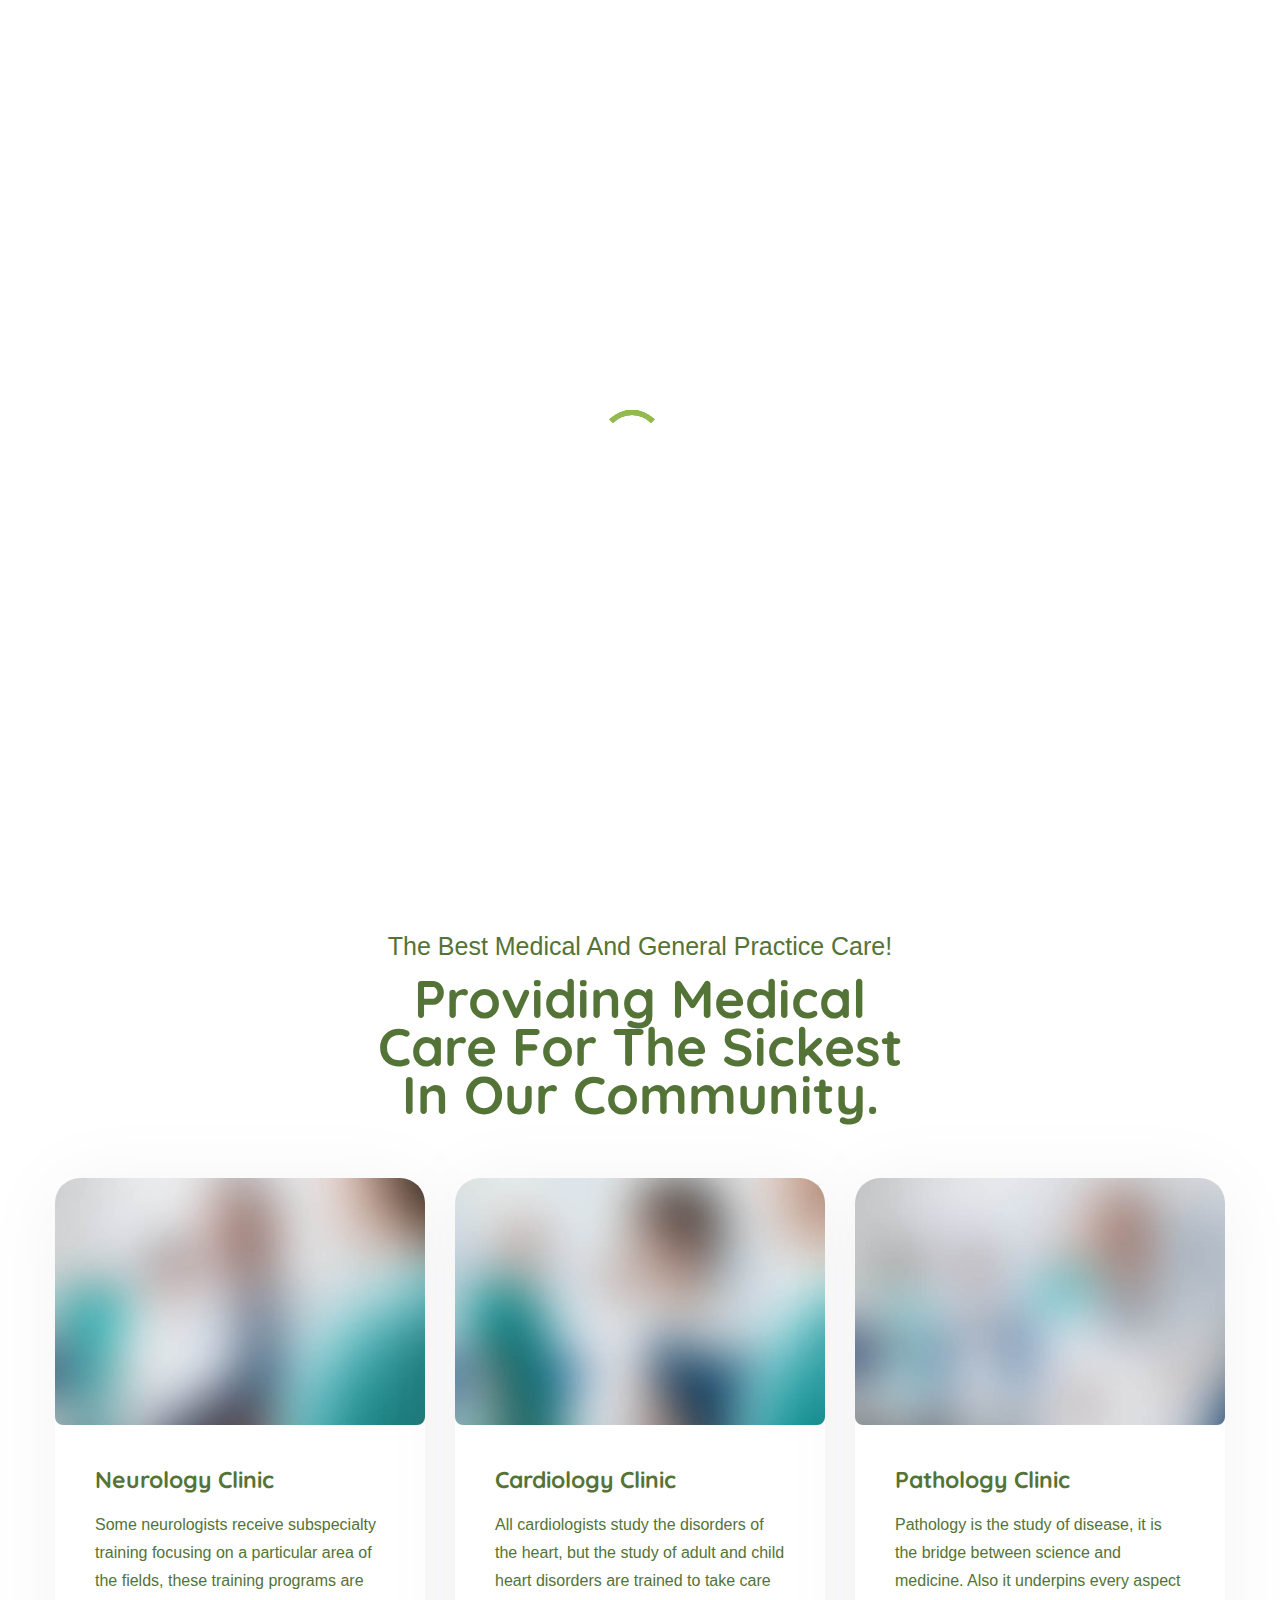
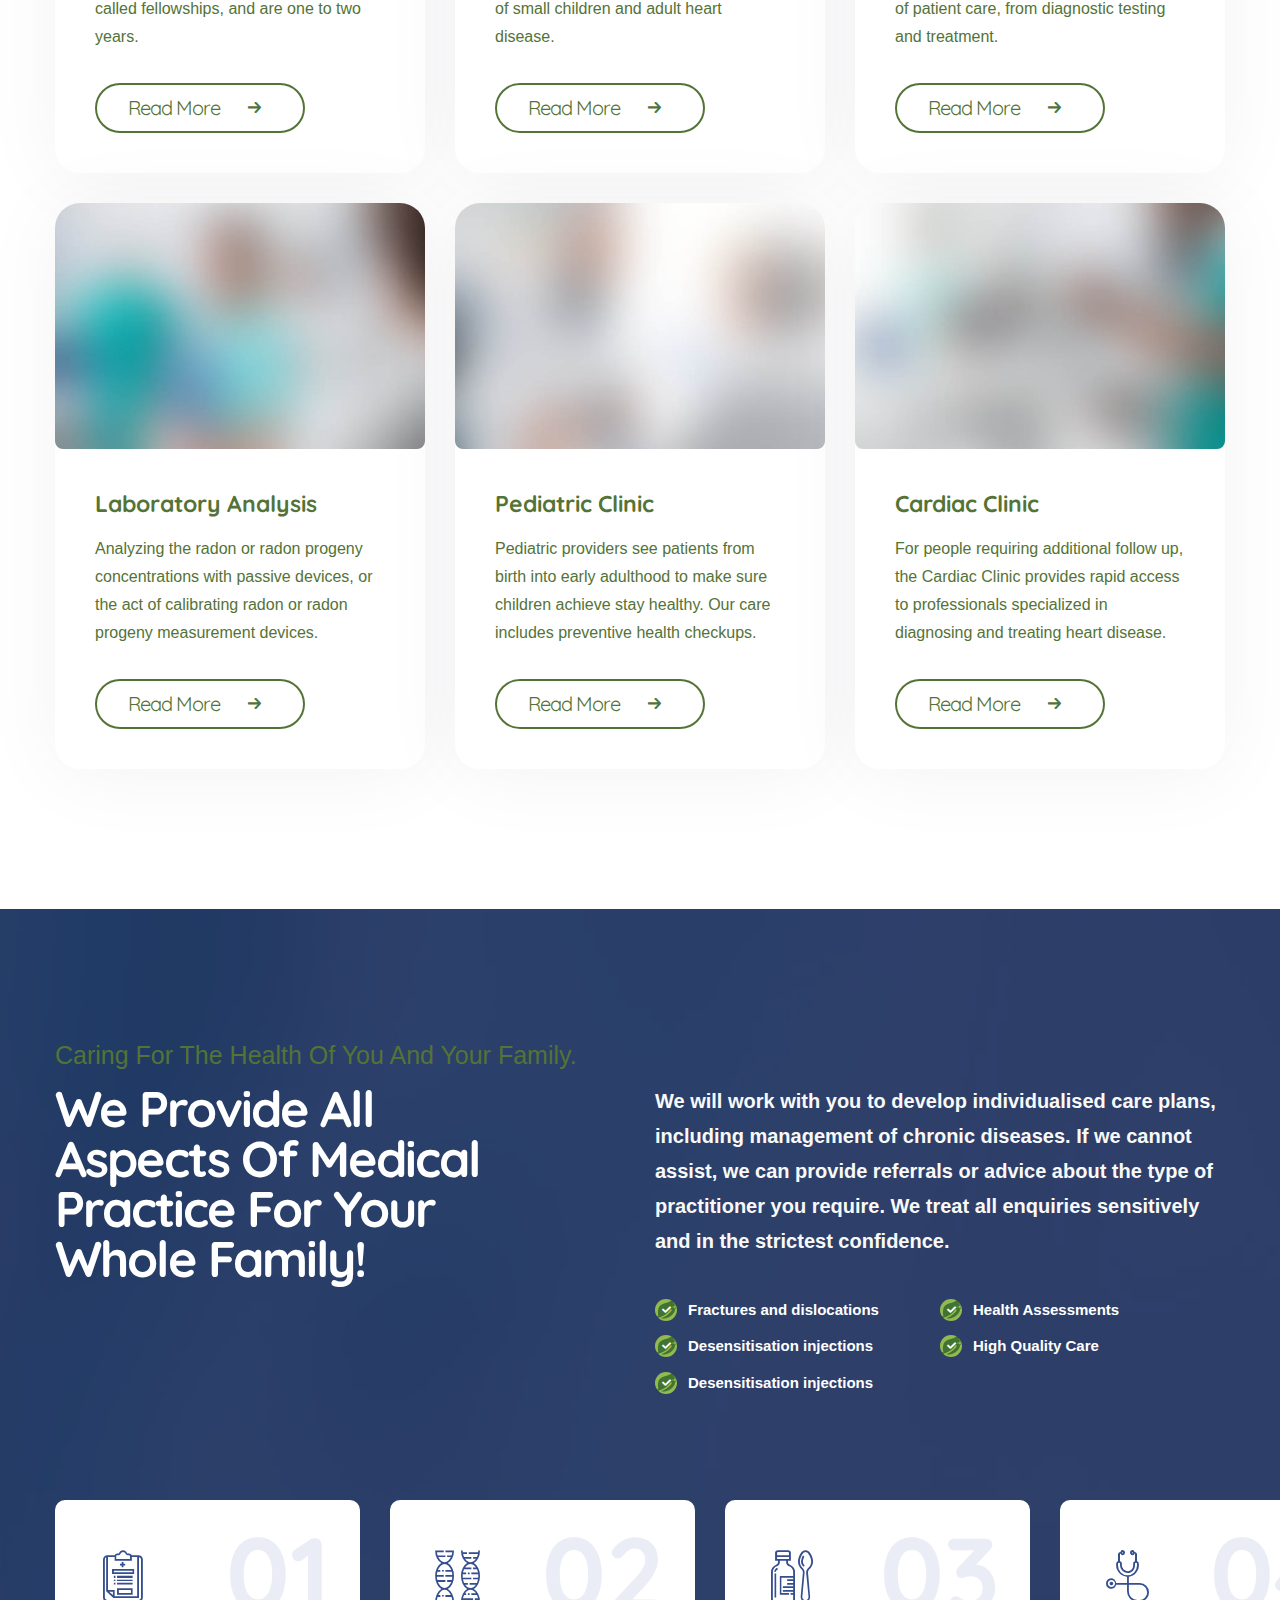
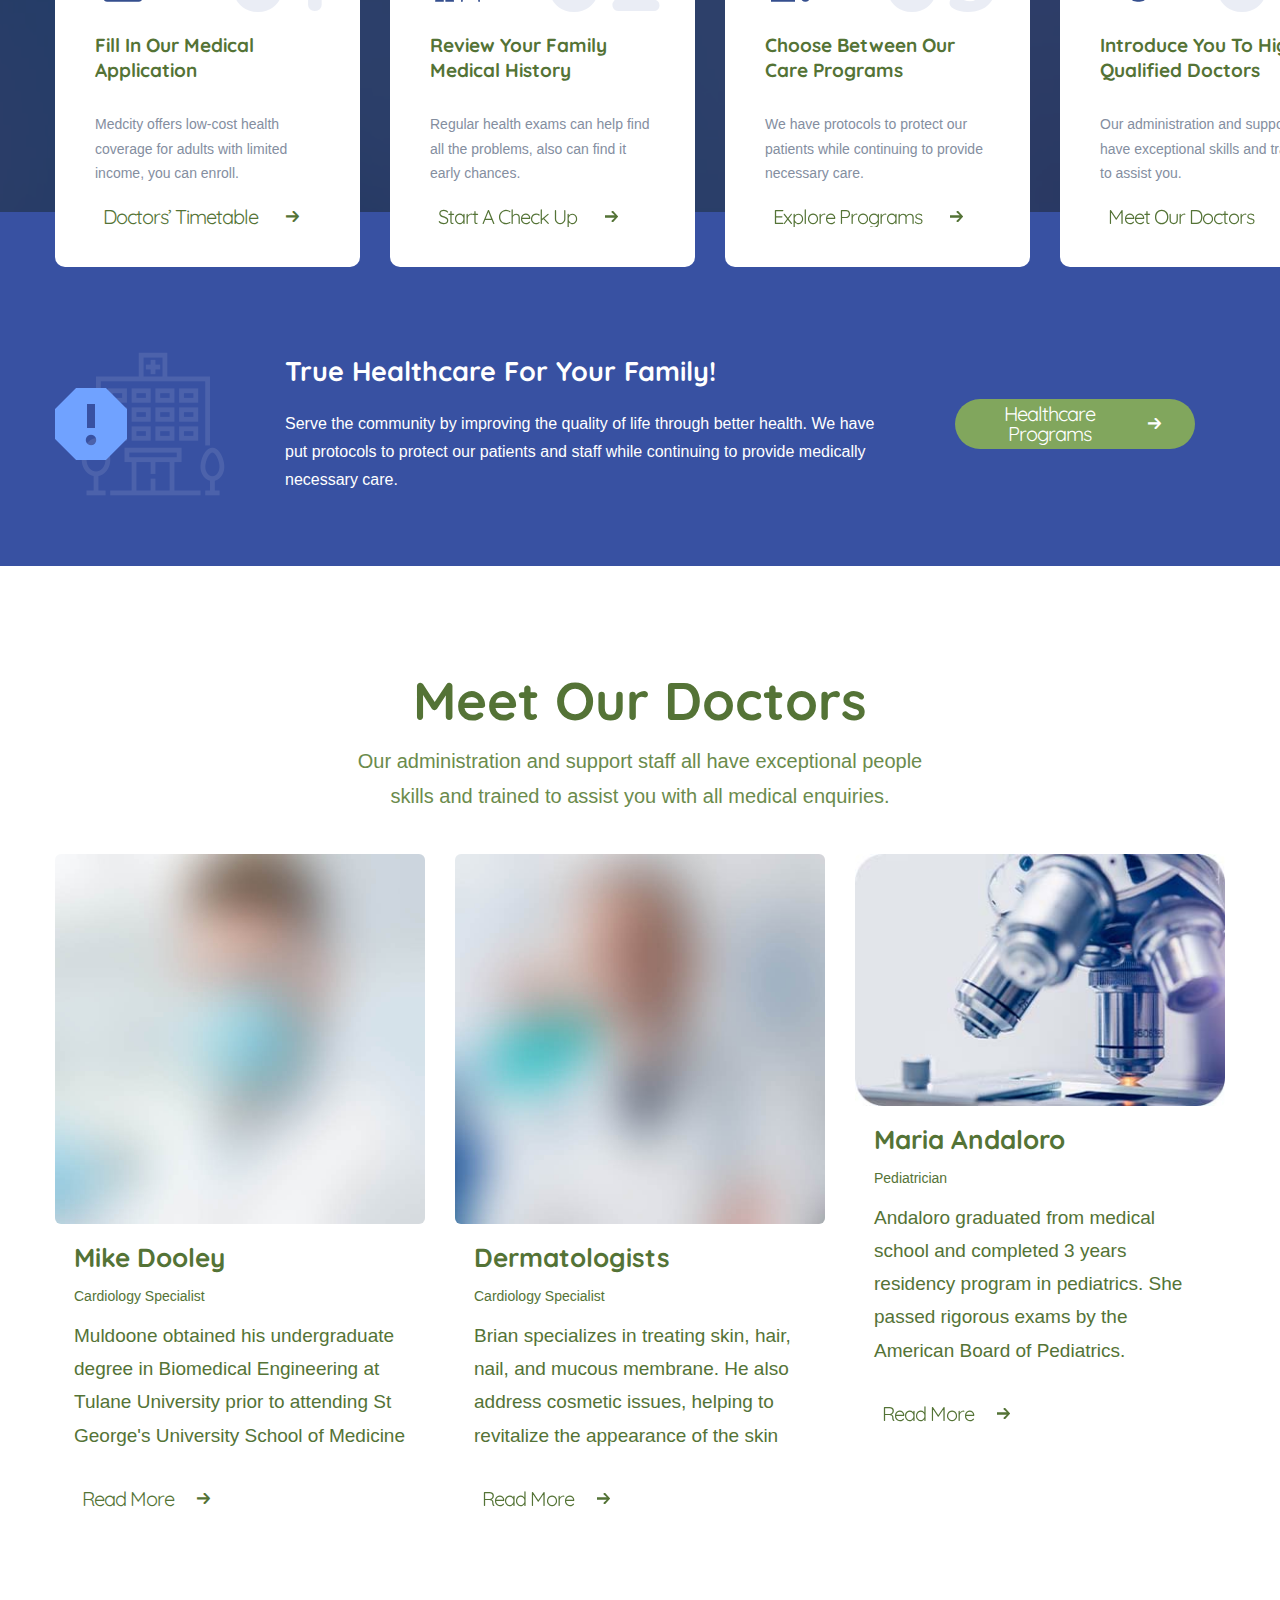
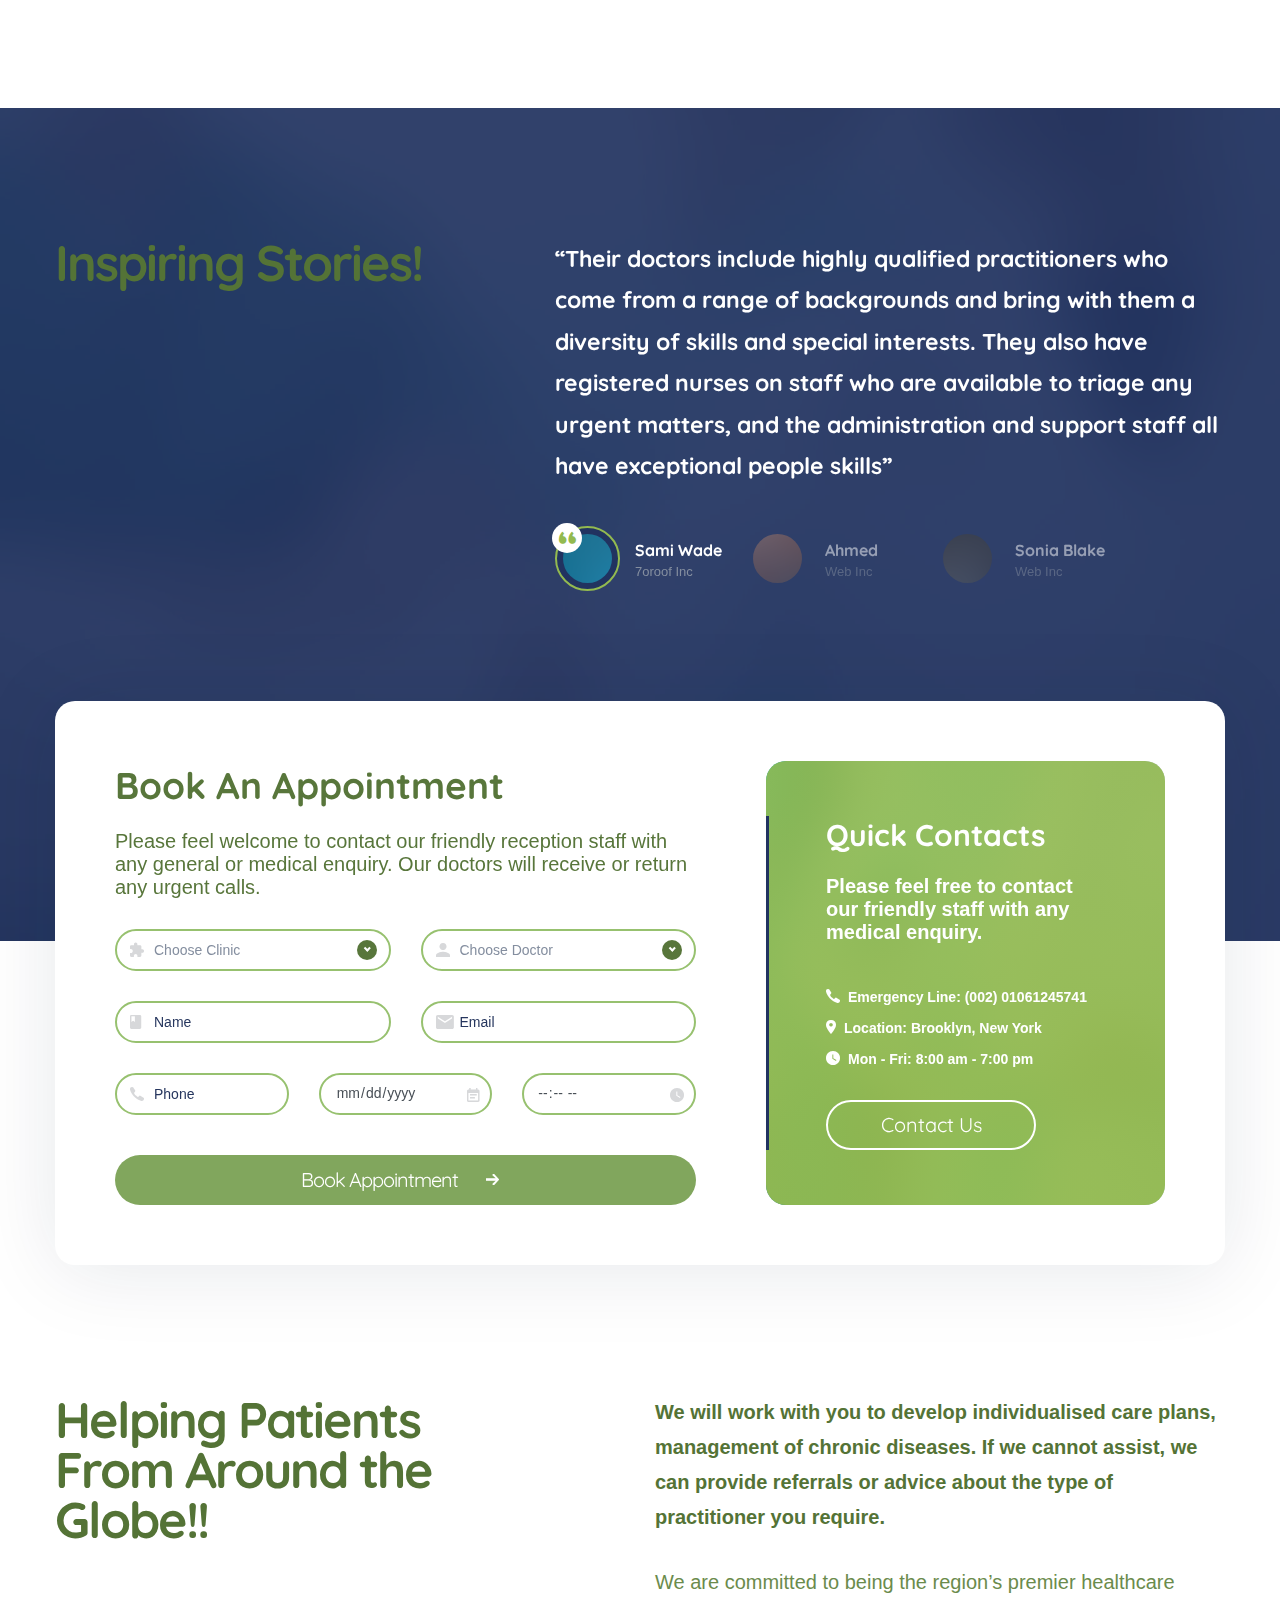
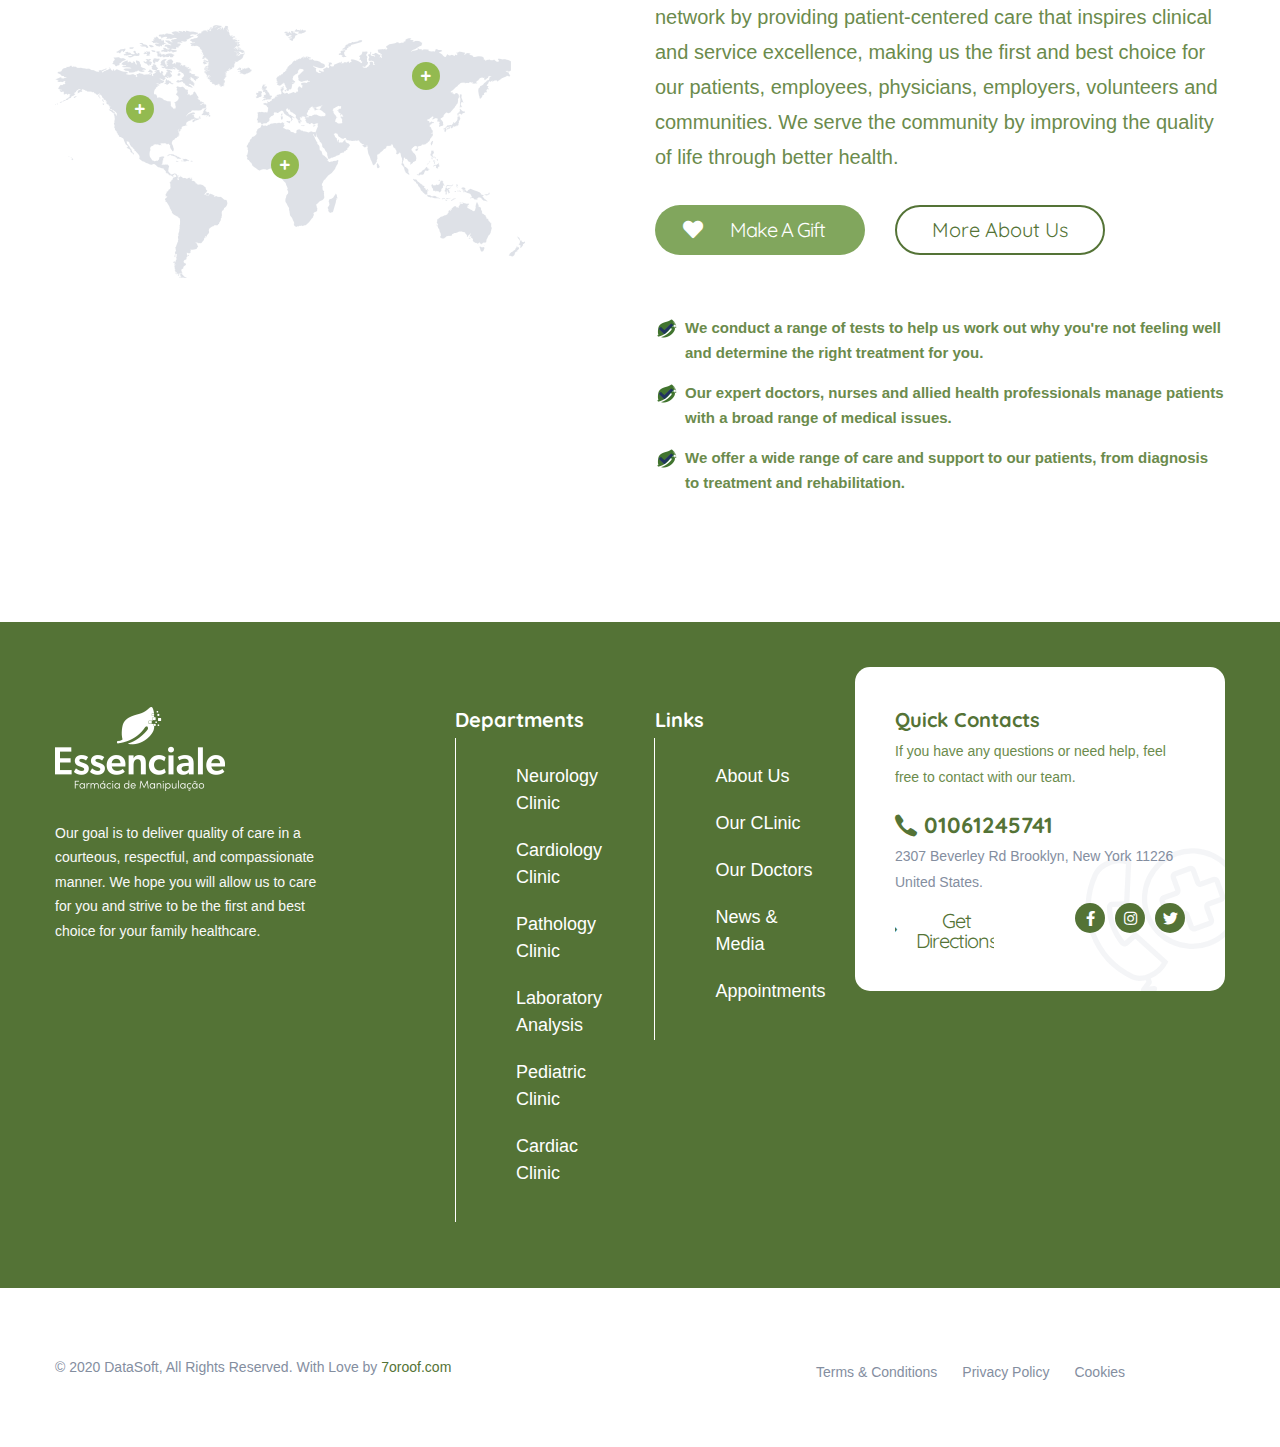
<file: departments.html>
<!DOCTYPE html>
<html lang="en">

<head>
  <meta charset="UTF-8" />
  <meta name="viewport" content="width=device-width, initial-scale=1.0" />
  <meta http-equiv="X-UA-Compatible" content="ie=edge" />
  <meta name="description" content="Medcity - Medical Healthcare HTML5 Template">
  <link href="assets/images/favicon/favicon.png" rel="icon">
  <title>Medcity - Medical Healthcare HTML5 Template</title>

  <link rel="stylesheet"
    href="https://fonts.googleapis.com/css2?family=Quicksand:wght@400;500;600;700&family=Roboto:wght@400;700&display=swap">
  <link rel="stylesheet" href="https://use.fontawesome.com/releases/v5.15.1/css/all.css">
  <link rel="stylesheet" href="assets/css/libraries.css">
  <link rel="stylesheet" href="assets/css/style.css">
</head>

<body>
  <div class="wrapper">
    <div class="preloader">
      <div class="loading"><span></span><span></span><span></span><span></span></div>
    </div><!-- /.preloader -->

    <!-- =========================
        Header
    =========================== -->
    <header class="header header-layout1">
      <div class="header-topbar">
        <div class="container-fluid">
          <div class="row align-items-center">
            <div class="col-12">
              <div class="d-flex align-items-center justify-content-between">
                <ul class="contact__list d-flex flex-wrap align-items-center list-unstyled mb-0">
                  <li>
                    <button class="miniPopup-emergency-trigger" type="button">24/7 Emergency</button>
                    <div id="miniPopup-emergency" class="miniPopup miniPopup-emergency text-center">
                      <div class="emergency__icon">
                        <i class="icon-call3"></i>
                      </div>
                      <a href="tel:+201061245741" class="phone__number">
                        <i class="icon-phone"></i> <span>+2 01061245741</span>
                      </a>
                      <p>Please feel free to contact our friendly reception staff with any general or medical enquiry.
                      </p>
                      <a href="appointment.html" class="btn btn__secondary btn__link btn__block">
                        <span>Make Appointment</span> <i class="icon-arrow-right"></i>
                      </a>
                    </div><!-- /.miniPopup-emergency -->
                  </li>
                  <li>
                    <i class="icon-phone"></i><a href="tel:+5565454117">Emergency Line: (002) 01061245741</a>
                  </li>
                  <li>
                    <i class="icon-location"></i><a href="#">Location: Brooklyn, New York</a>
                  </li>
                  <li>
                    <i class="icon-clock"></i><a href="contact-us.html">Mon - Fri: 8:00 am - 7:00 pm</a>
                  </li>
                </ul><!-- /.contact__list -->
                <div class="d-flex">
                  <ul class="social-icons list-unstyled mb-0 mr-30">
                    <li><a href="#"><i class="fab fa-facebook-f"></i></a></li>
                    <li><a href="#"><i class="fab fa-instagram"></i></a></li>
                    <li><a href="#"><i class="fab fa-twitter"></i></a></li>
                  </ul><!-- /.social-icons -->
                  <form class="header-topbar__search">
                    <input type="text" class="form-control" placeholder="Search...">
                    <button class="header-topbar__search-btn"><i class="fa fa-search"></i></button>
                  </form>
                </div>
              </div>
            </div><!-- /.col-12 -->
          </div><!-- /.row -->
        </div><!-- /.container -->
      </div><!-- /.header-top -->
      <nav class="navbar navbar-expand-lg sticky-navbar">
        <div class="container-fluid">
          <a class="navbar-brand" href="index.html">
            <img src="assets/images/logo/logo-light.png" class="logo-light" alt="logo">
            <img src="assets/images/logo/logo-dark.png" class="logo-dark" alt="logo">
          </a>
          <button class="navbar-toggler" type="button">
            <span class="menu-lines"><span></span></span>
          </button>
          <div class="collapse navbar-collapse" id="mainNavigation">
            <ul class="navbar-nav ml-auto">
              <li class="nav__item has-dropdown">
                <a href="#" data-toggle="dropdown" class="dropdown-toggle nav__item-link">Home</a>
                <ul class="dropdown-menu">
                  <li class="nav__item">
                    <a href="index.html" class="nav__item-link">Home Main</a>
                  </li><!-- /.nav-item -->
                  <li class="nav__item">
                    <a href="home-modern.html" class="nav__item-link">Home Modern</a>
                  </li><!-- /.nav-item -->
                  <li class="nav__item">
                    <a href="home-classic.html" class="nav__item-link">Home Classic</a>
                  </li><!-- /.nav-item -->
                  <li class="nav__item">
                    <a href="home-dentist.html" class="nav__item-link">Home Dentist</a>
                  </li><!-- /.nav-item -->
                  <li class="nav__item">
                    <a href="home-pharmacy.html" class="nav__item-link">Home pharmacy</a>
                  </li><!-- /.nav-item -->
                </ul><!-- /.dropdown-menu -->
              </li><!-- /.nav-item -->
              <li class="nav__item has-dropdown">
                <a href="#" data-toggle="dropdown" class="dropdown-toggle nav__item-link">About Us</a>
                <ul class="dropdown-menu">
                  <li class="nav__item">
                    <a href="about-us.html" class="nav__item-link">About Us</a>
                  </li><!-- /.nav-item -->
                  <li class="nav__item">
                    <a href="services.html" class="nav__item-link">Our Services</a>
                  </li><!-- /.nav-item -->
                  <li class="nav__item">
                    <a href="services-single.html" class="nav__item-link">single Services</a>
                  </li><!-- /.nav-item -->
                  <li class="nav__item">
                    <a href="pricing.html" class="nav__item-link">Pricing & Plans</a>
                  </li><!-- /.nav-item -->
                  <li class="nav__item">
                    <a href="appointment.html" class="nav__item-link">Appointments</a>
                  </li><!-- /.nav-item -->
                  <li class="nav__item">
                    <a href="faqs.html" class="nav__item-link">Help & FAQs</a>
                  </li> <!-- /.nav-item -->
                  <li class="nav__item">
                    <a href="gallery.html" class="nav__item-link">Our Gallery</a>
                  </li><!-- /.nav-item -->
                </ul><!-- /.dropdown-menu -->
              </li><!-- /.nav-item -->
              <li class="nav__item has-dropdown">
                <a href="#" data-toggle="dropdown" class="dropdown-toggle nav__item-link">Doctors</a>
                <ul class="dropdown-menu">
                  <li class="nav__item">
                    <a href="doctors-timetable.html" class="nav__item-link">Doctors Timetable</a>
                  </li> <!-- /.nav-item -->
                  <li class="nav__item">
                    <a href="doctors-standard.html" class="nav__item-link">Our Doctors Standard</a>
                  </li> <!-- /.nav-item -->
                  <li class="nav__item">
                    <a href="doctors-modern.html" class="nav__item-link">Our Doctors Modern</a>
                  </li> <!-- /.nav-item -->
                  <li class="nav__item">
                    <a href="doctors-grid.html" class="nav__item-link">Our Doctors Grid</a>
                  </li> <!-- /.nav-item -->
                  <li class="nav__item">
                    <a href="doctors-single-doctor1.html" class="nav__item-link">Single Doctor 01</a>
                  </li> <!-- /.nav-item -->
                  <li class="nav__item">
                    <a href="doctors-single-doctor2.html" class="nav__item-link">Single Doctor 02</a>
                  </li> <!-- /.nav-item -->
                </ul><!-- /.dropdown-menu -->
              </li><!-- /.nav-item -->
              <li class="nav__item has-dropdown">
                <a href="#" data-toggle="dropdown" class="dropdown-toggle nav__item-link">Blog</a>
                <ul class="dropdown-menu">
                  <li class="nav__item">
                    <a href="blog.html" class="nav__item-link">Blog Grid</a>
                  </li><!-- /.nav-item -->
                  <li class="nav__item">
                    <a href="blog-single-post.html" class="nav__item-link">Single Blog Post</a>
                  </li><!-- /.nav-item -->
                </ul><!-- /.dropdown-menu -->
              </li><!-- /.nav-item -->
              <li class="nav__item has-dropdown">
                <a href="#" data-toggle="dropdown" class="dropdown-toggle nav__item-link">Shop</a>
                <ul class="dropdown-menu">
                  <li class="nav__item">
                    <a href="shop.html" class="nav__item-link">Our Products</a>
                  </li><!-- /.nav-item -->
                  <li class="nav__item">
                    <a href="shop-single-product.html" class="nav__item-link">Products Single</a>
                  </li><!-- /.nav-item -->
                  <li class="nav__item">
                    <a href="cart.html" class="nav__item-link">Cart</a>
                  </li><!-- /.nav-item -->
                </ul><!-- /.dropdown-menu -->
              </li><!-- /.nav-item -->
              <li class="nav__item">
                <a href="contact-us.html" class="nav__item-link">Contacts</a>
              </li><!-- /.nav-item -->
            </ul><!-- /.navbar-nav -->
            <button class="close-mobile-menu d-block d-lg-none"><i class="fas fa-times"></i></button>
          </div><!-- /.navbar-collapse -->
          <div class="d-none d-xl-flex align-items-center position-relative ml-30">
            <div class="miniPopup-departments-trigger">
              <span class="menu-lines" id="miniPopup-departments-trigger-icon"><span></span></span>
              <a href="departments.html">Departments</a>
            </div>
            <ul id="miniPopup-departments" class="miniPopup miniPopup-departments dropdown-menu">
              <li class="nav__item">
                <a href="department-single.html" class="nav__item-link">Neurology Clinic</a>
              </li><!-- /.nav-item -->
              <li class="nav__item">
                <a href="department-single.html" class="nav__item-link">Cardiology Clinic</a>
              </li><!-- /.nav-item -->
              <li class="nav__item">
                <a href="department-single.html" class="nav__item-link">Pathology Clinic</a>
              </li><!-- /.nav-item -->
              <li class="nav__item">
                <a href="department-single.html" class="nav__item-link">Laboratory Clinic</a>
              </li><!-- /.nav-item -->
              <li class="nav__item">
                <a href="department-single.html" class="nav__item-link">Pediatric Clinic</a>
              </li><!-- /.nav-item -->
              <li class="nav__item">
                <a href="department-single.html" class="nav__item-link">Cardiac Clinic</a>
              </li><!-- /.nav-item -->
            </ul> <!-- /.miniPopup-departments -->
            <a href="appointment.html" class="btn btn__primary btn__rounded ml-30">
              <i class="icon-calendar"></i>
              <span>Appointment</span>
            </a>
          </div>
        </div><!-- /.container -->
      </nav><!-- /.navabr -->
    </header><!-- /.Header -->

    <!-- ========================
       page title 
    =========================== -->
    <section class="page-title">
      <div class="bg-img"><img src="assets/images/page-titles/4.jpg" alt="background"></div>
      <div class="container">
        <div class="row">
          <div class="col-sm-12 col-md-12 col-lg-9 col-xl-5">
            <h1 class="pagetitle__heading">Providing Care for The Sickest In Community.</h1>
            <p class="pagetitle__desc">Medcity has been present in Europe since 1990, offering innovative
              solutions, specializing in medical services for treatment of medical infrastructure.
            </p>
            <ul class="features-list list-unstyled mb-0 d-flex flex-wrap justify-content-between">
              <!-- feature item #1 -->
              <li class="feature-item">
                <div class="feature__icon">
                  <i class="icon-heart"></i>
                </div>
                <h2 class="feature__title">Examination</h2>
              </li><!-- /.feature-item-->
              <!-- feature item #2 -->
              <li class="feature-item">
                <div class="feature__icon">
                  <i class="icon-medicine"></i>
                </div>
                <h2 class="feature__title">Prescription </h2>
              </li><!-- /.feature-item-->
              <!-- feature item #3 -->
              <li class="feature-item">
                <div class="feature__icon">
                  <i class="icon-heart2"></i>
                </div>
                <h2 class="feature__title">Cardiogram</h2>
              </li><!-- /.feature-item-->
              <!-- feature item #4 -->
              <li class="feature-item">
                <div class="feature__icon">
                  <i class="icon-blood-test"></i>
                </div>
                <h2 class="feature__title">Blood Pressure</h2>
              </li><!-- /.feature-item-->
            </ul><!-- /.features-list -->
          </div><!-- /.col-xl-5 -->
        </div><!-- /.row -->
      </div><!-- /.container -->
    </section><!-- /.page-title -->

    <!-- ========================
        Services Layout 2
    =========================== -->
    <section class="services-layout2 pt-130">
      <div class="container">
        <div class="row">
          <div class="col-sm-12 col-md-12 col-lg-6 offset-lg-3">
            <div class="heading text-center mb-60">
              <h2 class="heading__subtitle">The Best Medical And General Practice Care!</h2>
              <h3 class="heading__title">Providing Medical Care For The Sickest In Our Community.</h3>
            </div><!-- /.heading -->
          </div><!-- /.col-lg-6 -->
        </div><!-- /.row -->
        <div class="row">
          <!-- service item #1 -->
          <div class="col-sm-12 col-md-6 col-lg-4">
            <div class="service-item">
              <div class="service__img">
                <img src="assets/images/services/1.jpg" alt="img" loading="lazy">
              </div><!-- /.service__img -->
              <div class="service__content">
                <h4 class="service__title">Neurology Clinic</h4>
                <p class="service__desc">Some neurologists receive subspecialty training focusing on a particular area
                  of
                  the fields, these training programs are called fellowships, and are one to two years.
                </p>
                <a href="departments-single.html" class="btn btn__secondary btn__outlined btn__rounded">
                  <span>Read More</span>
                  <i class="icon-arrow-right"></i>
                </a>
              </div><!-- /.service__content -->
            </div><!-- /.service-item -->
          </div><!-- /.col-lg-4 -->
          <!-- service item #2 -->
          <div class="col-sm-12 col-md-6 col-lg-4">
            <div class="service-item">
              <div class="service__img">
                <img src="assets/images/services/2.jpg" alt="img" loading="lazy">
              </div><!-- /.service__img -->
              <div class="service__content">
                <h4 class="service__title">Cardiology Clinic</h4>
                <p class="service__desc">All cardiologists study the disorders of the heart, but the study of adult and
                  child heart disorders are trained to take care of small children and adult heart disease.
                </p>
                <a href="departments-single.html" class="btn btn__secondary btn__outlined btn__rounded">
                  <span>Read More</span>
                  <i class="icon-arrow-right"></i>
                </a>
              </div><!-- /.service__content -->
            </div><!-- /.service-item -->
          </div><!-- /.col-lg-4 -->
          <!-- service item #3 -->
          <div class="col-sm-12 col-md-6 col-lg-4">
            <div class="service-item">
              <div class="service__img">
                <img src="assets/images/services/3.jpg" alt="img" loading="lazy">
              </div><!-- /.service__img -->
              <div class="service__content">
                <h4 class="service__title">Pathology Clinic</h4>
                <p class="service__desc">Pathology is the study of disease, it is the bridge between science and
                  medicine.
                  Also it underpins every aspect of patient care, from diagnostic testing and treatment.
                </p>
                <a href="departments-single.html" class="btn btn__secondary btn__outlined btn__rounded">
                  <span>Read More</span>
                  <i class="icon-arrow-right"></i>
                </a>
              </div><!-- /.service__content -->
            </div><!-- /.service-item -->
          </div><!-- /.col-lg-4 -->
          <!-- service item #4 -->
          <div class="col-sm-12 col-md-6 col-lg-4">
            <div class="service-item">
              <div class="service__img">
                <img src="assets/images/services/4.jpg" alt="img" loading="lazy">
              </div><!-- /.service__img -->
              <div class="service__content">
                <h4 class="service__title">Laboratory Analysis</h4>
                <p class="service__desc">Analyzing the radon or radon progeny concentrations with passive devices, or
                  the
                  act of calibrating radon or radon progeny measurement devices.
                </p>
                <a href="departments-single.html" class="btn btn__secondary btn__outlined btn__rounded">
                  <span>Read More</span>
                  <i class="icon-arrow-right"></i>
                </a>
              </div><!-- /.service__content -->
            </div><!-- /.service-item -->
          </div><!-- /.col-lg-4 -->
          <!-- service item #5 -->
          <div class="col-sm-12 col-md-6 col-lg-4">
            <div class="service-item">
              <div class="service__img">
                <img src="assets/images/services/5.jpg" alt="img" loading="lazy">
              </div><!-- /.service__img -->
              <div class="service__content">
                <h4 class="service__title">Pediatric Clinic</h4>
                <p class="service__desc">Pediatric providers see patients from birth into early adulthood to make sure
                  children achieve stay healthy. Our care includes preventive health checkups.
                </p>
                <a href="departments-single.html" class="btn btn__secondary btn__outlined btn__rounded">
                  <span>Read More</span>
                  <i class="icon-arrow-right"></i>
                </a>
              </div><!-- /.service__content -->
            </div><!-- /.service-item -->
          </div><!-- /.col-lg-4 -->
          <!-- service item #6 -->
          <div class="col-sm-12 col-md-6 col-lg-4">
            <div class="service-item">
              <div class="service__img">
                <img src="assets/images/services/6.jpg" alt="img" loading="lazy">
              </div><!-- /.service__img -->
              <div class="service__content">
                <h4 class="service__title">Cardiac Clinic</h4>
                <p class="service__desc">For people requiring additional follow up, the Cardiac Clinic provides rapid
                  access to professionals specialized in diagnosing and treating heart disease.
                </p>
                <a href="departments-single.html" class="btn btn__secondary btn__outlined btn__rounded">
                  <span>Read More</span>
                  <i class="icon-arrow-right"></i>
                </a>
              </div><!-- /.service__content -->
            </div><!-- /.service-item -->
          </div><!-- /.col-lg-4 -->
        </div><!-- /.row -->
      </div><!-- /.container -->
    </section><!-- /.Services Layout 2 -->

    <!-- ======================
     Work Process 
    ========================= -->
    <section class="work-process work-process-carousel pt-130 pb-0 bg-overlay bg-overlay-secondary">
      <div class="bg-img"><img src="assets/images/banners/1.jpg" alt="background"></div>
      <div class="container">
        <div class="row heading-layout2">
          <div class="col-12">
            <h2 class="heading__subtitle color-primary">Caring For The Health Of You And Your Family.</h2>
          </div><!-- /.col-12 -->
          <div class="col-sm-12 col-md-12 col-lg-6 col-xl-5">
            <h3 class="heading__title color-white">We Provide All Aspects Of Medical Practice For Your Whole Family!
            </h3>
          </div><!-- /.col-xl-5 -->
          <div class="col-sm-12 col-md-12 col-lg-6 col-xl-6 offset-xl-1">
            <p class="heading__desc font-weight-bold color-gray mb-40">We will work with you to develop individualised
              care
              plans, including
              management of chronic diseases. If we cannot assist, we can provide referrals or advice about the type of
              practitioner you require. We treat all enquiries sensitively and in the strictest confidence.
            </p>
            <ul class="list-items list-items-layout2 list-items-light list-horizontal list-unstyled">
              <li>Fractures and dislocations</li>
              <li>Health Assessments</li>
              <li>Desensitisation injections</li>
              <li>High Quality Care</li>
              <li>Desensitisation injections</li>
            </ul>
          </div><!-- /.col-xl-6 -->
        </div><!-- /.row -->
        <div class="row">
          <div class="col-12">
            <div class="carousel-container mt-90">
              <div class="slick-carousel"
                data-slick='{"slidesToShow": 4, "slidesToScroll": 1, "infinite":false, "arrows": false, "dots": false, "responsive": [{"breakpoint": 1200, "settings": {"slidesToShow": 3}}, {"breakpoint": 992, "settings": {"slidesToShow": 2}}, {"breakpoint": 767, "settings": {"slidesToShow": 2}}, {"breakpoint": 480, "settings": {"slidesToShow": 1}}]}'>
                <!-- process item #1 -->
                <div class="process-item">
                  <span class="process__number">01</span>
                  <div class="process__icon">
                    <i class="icon-health-report"></i>
                  </div><!-- /.process__icon -->
                  <h4 class="process__title">Fill In Our Medical Application</h4>
                  <p class="process__desc">Medcity offers low-cost health coverage for adults with limited income, you
                    can
                    enroll.</p>
                  <a href="#" class="btn btn__secondary btn__link">
                    <span>Doctors’ Timetable</span>
                    <i class="icon-arrow-right"></i>
                  </a>
                </div><!-- /.process-item -->
                <!-- process-item #2 -->
                <div class="process-item">
                  <span class="process__number">02</span>
                  <div class="process__icon">
                    <i class="icon-dna"></i>
                  </div><!-- /.process__icon -->
                  <h4 class="process__title">Review Your Family Medical History</h4>
                  <p class="process__desc">Regular health exams can help find all the problems, also can find it early
                    chances.</p>
                  <a href="#" class="btn btn__secondary btn__link">
                    <span>Start A Check Up</span>
                    <i class="icon-arrow-right"></i>
                  </a>
                </div><!-- /.process-item -->
                <!-- process-item #3 -->
                <div class="process-item">
                  <span class="process__number">03</span>
                  <div class="process__icon">
                    <i class="icon-medicine"></i>
                  </div><!-- /.process__icon -->
                  <h4 class="process__title">Choose Between Our Care Programs</h4>
                  <p class="process__desc">We have protocols to protect our patients while continuing to provide
                    necessary
                    care.</p>
                  <a href="#" class="btn btn__secondary btn__link">
                    <span>Explore Programs</span>
                    <i class="icon-arrow-right"></i>
                  </a>
                </div><!-- /.process-item -->
                <!-- process-item #4 -->
                <div class="process-item">
                  <span class="process__number">04</span>
                  <div class="process__icon">
                    <i class="icon-stethoscope"></i>
                  </div><!-- /.process__icon -->
                  <h4 class="process__title">Introduce You To Highly Qualified Doctors</h4>
                  <p class="process__desc">Our administration and support staff have exceptional skills and trained to
                    assist you. </p>
                  <a href="#" class="btn btn__secondary btn__link">
                    <span>Meet Our Doctors</span>
                    <i class="icon-arrow-right"></i>
                  </a>
                </div><!-- /.process-item -->
                <!-- process-item #5 -->
                <div class="process-item">
                  <span class="process__number">05</span>
                  <div class="process__icon">
                    <i class="icon-head"></i>
                  </div><!-- /.process__icon -->
                  <h4 class="process__title">Your custom Next process</h4>
                  <p class="process__desc">Our administration and support staff have exceptional skills to assist you.
                  </p>
                  <a href="#" class="btn btn__secondary btn__link">
                    <span>Meet Our Doctors</span>
                    <i class="icon-arrow-right"></i>
                  </a>
                </div><!-- /.process-item -->
              </div><!-- /.carousel -->
            </div>
          </div><!-- /.col-12 -->
        </div><!-- /.row -->
      </div><!-- /.container -->
      <div class="cta bg-light-blue">
        <div class="container">
          <div class="row align-items-center">
            <div class="col-sm-12 col-md-2 col-lg-2">
              <img src="assets/images/icons/alert2.png" alt="alert">
            </div><!-- /.col-lg-2 -->
            <div class="col-sm-12 col-md-7 col-lg-7">
              <h4 class="cta__title">True Healthcare For Your Family!</h4>
              <p class="cta__desc">Serve the community by improving the quality of life through better health. We have
                put protocols to protect our patients and staff while continuing to provide medically necessary care.
              </p>
            </div><!-- /.col-lg-7 -->
            <div class="col-sm-12 col-md-3 col-lg-3">
              <a href="appointment.html" class="btn btn__secondary btn__secondary-style2 btn__rounded mr-30">
                <span>Healthcare Programs</span>
                <i class="icon-arrow-right"></i>
              </a>
            </div><!-- /.col-lg-3 -->
          </div><!-- /.row -->
        </div><!-- /.container -->
      </div><!-- /.cta -->
    </section><!-- /.Work Process -->

    <!-- ======================
      Team
    ========================= -->
    <section class="team-layout2 pb-80">
      <div class="container">
        <div class="row">
          <div class="col-sm-12 col-md-12 col-lg-6 offset-lg-3">
            <div class="heading text-center mb-40">
              <h3 class="heading__title">Meet Our Doctors</h3>
              <p class="heading__desc">Our administration and support staff all have exceptional people skills and
                trained to assist you with all medical enquiries.
              </p>
            </div><!-- /.heading -->
          </div><!-- /.col-lg-6 -->
        </div><!-- /.row -->
        <div class="row">
          <div class="col-12">
            <div class="slick-carousel"
              data-slick='{"slidesToShow": 3, "slidesToScroll": 1, "autoplay": true, "arrows": false, "dots": false, "responsive": [ {"breakpoint": 992, "settings": {"slidesToShow": 2}}, {"breakpoint": 767, "settings": {"slidesToShow": 1}}, {"breakpoint": 480, "settings": {"slidesToShow": 1}}]}'>
              <!-- Member #1 -->
              <div class="member">
                <div class="member__img">
                  <img src="assets/images/team/1.jpg" alt="member img">
                </div><!-- /.member-img -->
                <div class="member__info">
                  <h5 class="member__name"><a href="doctors-single-doctor1.html">Mike Dooley</a></h5>
                  <p class="member__job">Cardiology Specialist</p>
                  <p class="member__desc">Muldoone obtained his undergraduate degree in Biomedical Engineering at Tulane
                    University prior to attending St George's University School of Medicine</p>
                  <div class="mt-20 d-flex flex-wrap justify-content-between align-items-center">
                    <a href="doctors-single-doctor1.html" class="btn btn__secondary btn__link btn__rounded">
                      <span>Read More</span>
                      <i class="icon-arrow-right"></i>
                    </a>
                    <ul class="social-icons list-unstyled mb-0">
                      <li><a href="#" class="facebook"><i class="fab fa-facebook-f"></i></a></li>
                      <li><a href="#" class="twitter"><i class="fab fa-twitter"></i></a></li>
                      <li><a href="#" class="phone"><i class="fas fa-phone-alt"></i></a></li>
                    </ul><!-- /.social-icons -->
                  </div>
                </div><!-- /.member-info -->
              </div><!-- /.member -->
              <!-- Member #2 -->
              <div class="member">
                <div class="member__img">
                  <img src="assets/images/team/2.jpg" alt="member img">
                </div><!-- /.member-img -->
                <div class="member__info">
                  <h5 class="member__name"><a href="doctors-single-doctor1.html">Dermatologists</a></h5>
                  <p class="member__job">Cardiology Specialist</p>
                  <p class="member__desc">Brian specializes in treating skin, hair, nail, and mucous membrane. He also
                    address cosmetic issues, helping to revitalize the appearance of the skin</p>
                  <div class="mt-20 d-flex flex-wrap justify-content-between align-items-center">
                    <a href="doctors-single-doctor1.html" class="btn btn__secondary btn__link btn__rounded">
                      <span>Read More</span>
                      <i class="icon-arrow-right"></i>
                    </a>
                    <ul class="social-icons list-unstyled mb-0">
                      <li><a href="#" class="facebook"><i class="fab fa-facebook-f"></i></a></li>
                      <li><a href="#" class="twitter"><i class="fab fa-twitter"></i></a></li>
                      <li><a href="#" class="phone"><i class="fas fa-phone-alt"></i></a></li>
                    </ul><!-- /.social-icons -->
                  </div>
                </div><!-- /.member-info -->
              </div><!-- /.member -->
              <!-- Member #3 -->
              <div class="member">
                <div class="member__img">
                  <img src="assets/images/team/3.jpg" alt="member img">
                </div><!-- /.member-img -->
                <div class="member__info">
                  <h5 class="member__name"><a href="doctors-single-doctor1.html">Maria Andaloro</a></h5>
                  <p class="member__job">Pediatrician</p>
                  <p class="member__desc">Andaloro graduated from medical school and completed 3 years residency program
                    in pediatrics. She passed rigorous exams by the American Board of Pediatrics.</p>
                  <div class="mt-20 d-flex flex-wrap justify-content-between align-items-center">
                    <a href="doctors-single-doctor1.html" class="btn btn__secondary btn__link btn__rounded">
                      <span>Read More</span>
                      <i class="icon-arrow-right"></i>
                    </a>
                    <ul class="social-icons list-unstyled mb-0">
                      <li><a href="#" class="facebook"><i class="fab fa-facebook-f"></i></a></li>
                      <li><a href="#" class="twitter"><i class="fab fa-twitter"></i></a></li>
                      <li><a href="#" class="phone"><i class="fas fa-phone-alt"></i></a></li>
                    </ul><!-- /.social-icons -->
                  </div>
                </div><!-- /.member-info -->
              </div><!-- /.member -->
              <!-- Member #4 -->
              <div class="member">
                <div class="member__img">
                  <img src="assets/images/team/4.jpg" alt="member img">
                </div><!-- /.member-img -->
                <div class="member__info">
                  <h5 class="member__name"><a href="doctors-single-doctor1.html">Dupree Black</a></h5>
                  <p class="member__job">Urologist</p>
                  <p class="member__desc">Black diagnose and treat diseases of the urinary tract in both men and women.
                    He
                    also diagnose and treat anything involving the reproductive tract in men.</p>
                  <div class="mt-20 d-flex flex-wrap justify-content-between align-items-center">
                    <a href="doctors-single-doctor1.html" class="btn btn__secondary btn__link btn__rounded">
                      <span>Read More</span>
                      <i class="icon-arrow-right"></i>
                    </a>
                    <ul class="social-icons list-unstyled mb-0">
                      <li><a href="#" class="facebook"><i class="fab fa-facebook-f"></i></a></li>
                      <li><a href="#" class="twitter"><i class="fab fa-twitter"></i></a></li>
                      <li><a href="#" class="phone"><i class="fas fa-phone-alt"></i></a></li>
                    </ul><!-- /.social-icons -->
                  </div>
                </div><!-- /.member-info -->
              </div><!-- /.member -->
              <!-- Member #5 -->
              <div class="member">
                <div class="member__img">
                  <img src="assets/images/team/5.jpg" alt="member img">
                </div><!-- /.member-img -->
                <div class="member__info">
                  <h5 class="member__name"><a href="doctors-single-doctor1.html">Markus skar</a></h5>
                  <p class="member__job">Laboratory</p>
                  <p class="member__desc">Skar play a very important role in your health care. People working in the
                    clinical laboratory are responsible for conducting tests that provide crucial information.</p>
                  <div class="mt-20 d-flex flex-wrap justify-content-between align-items-center">
                    <a href="doctors-single-doctor1.html" class="btn btn__secondary btn__link btn__rounded">
                      <span>Read More</span>
                      <i class="icon-arrow-right"></i>
                    </a>
                    <ul class="social-icons list-unstyled mb-0">
                      <li><a href="#" class="facebook"><i class="fab fa-facebook-f"></i></a></li>
                      <li><a href="#" class="twitter"><i class="fab fa-twitter"></i></a></li>
                      <li><a href="#" class="phone"><i class="fas fa-phone-alt"></i></a></li>
                    </ul><!-- /.social-icons -->
                  </div>
                </div><!-- /.member-info -->
              </div><!-- /.member -->
              <!-- Member #6 -->
              <div class="member">
                <div class="member__img">
                  <img src="assets/images/team/6.jpg" alt="member img">
                </div><!-- /.member-img -->
                <div class="member__info">
                  <h5 class="member__name"><a href="doctors-single-doctor1.html">Kiano Barker</a></h5>
                  <p class="member__job">Pathologist </p>
                  <p class="member__desc">Barker help care for patients every day by providing their doctors with the
                    information needed to ensure appropriate care. He also valuable resources for other physicians.</p>
                  <div class="mt-20 d-flex flex-wrap justify-content-between align-items-center">
                    <a href="doctors-single-doctor1.html" class="btn btn__secondary btn__link btn__rounded">
                      <span>Read More</span>
                      <i class="icon-arrow-right"></i>
                    </a>
                    <ul class="social-icons list-unstyled mb-0">
                      <li><a href="#" class="facebook"><i class="fab fa-facebook-f"></i></a></li>
                      <li><a href="#" class="twitter"><i class="fab fa-twitter"></i></a></li>
                      <li><a href="#" class="phone"><i class="fas fa-phone-alt"></i></a></li>
                    </ul><!-- /.social-icons -->
                  </div>
                </div><!-- /.member-info -->
              </div><!-- /.member -->
            </div><!-- /.carousel -->
          </div><!-- /.col-12 -->
        </div><!-- /.row -->
      </div><!-- /.container -->
    </section><!-- /.Team -->

    <!-- ========================= 
      Testimonials layout 3
      =========================  -->
    <section class="testimonials-layout3 pt-130 bg-overlay bg-overlay-secondary">
      <div class="bg-img"><img src="assets/images/banners/4.jpg" alt="background"></div>
      <div class="container">
        <div class="testimonials-wrapper">
          <div class="row">
            <div class="col-sm-12 col-md-12 col-lg-5">
              <div class="heading-layout2">
                <h3 class="heading__title color-primary">Inspiring Stories!</h3>
              </div><!-- /.heading -->
            </div><!-- /.col-lg-5 -->
            <div class="col-sm-12 col-md-12 col-lg-7">
              <div class="slider-with-navs">
                <!-- Testimonial #1 -->
                <div class="testimonial-item">
                  <h3 class="testimonial__title">“Their doctors include highly qualified practitioners who come from a
                    range of backgrounds and bring with them a diversity of skills and special interests. They also have
                    registered nurses on staff who are available to triage any urgent matters, and the administration
                    and support staff all have exceptional people skills”
                  </h3>
                </div><!-- /. testimonial-item -->
                <!-- Testimonial #2 -->
                <div class="testimonial-item">
                  <h3 class="testimonial__title">“Their doctors include highly qualified practitioners who come from a
                    range of backgrounds and bring with them a diversity of skills and special interests. They also have
                    registered nurses on staff who are available to triage any urgent matters, and the administration
                    and support staff all have exceptional people skills”
                  </h3>
                </div><!-- /. testimonial-item -->
                <!-- Testimonial #3 -->
                <div class="testimonial-item">
                  <h3 class="testimonial__title">“Their doctors include highly qualified practitioners who come from a
                    range of backgrounds and bring with them a diversity of skills and special interests. They also have
                    registered nurses on staff who are available to triage any urgent matters, and the administration
                    and support staff all have exceptional people skills”
                  </h3>
                </div><!-- /. testimonial-item -->
              </div><!-- /.slick-carousel -->
              <div class="slider-nav mb-60">
                <div class="testimonial__meta">
                  <div class="testimonial__thmb">
                    <img src="assets/images/testimonials/thumbs/1.png" alt="author thumb">
                  </div><!-- /.testimonial-thumb -->
                  <div>
                    <h4 class="testimonial__meta-title">Sami Wade</h4>
                    <p class="testimonial__meta-desc">7oroof Inc</p>
                  </div>
                </div><!-- /.testimonial-meta -->
                <div class="testimonial__meta">
                  <div class="testimonial__thmb">
                    <img src="assets/images/testimonials/thumbs/2.png" alt="author thumb">
                  </div><!-- /.testimonial-thumb -->
                  <div>
                    <h4 class="testimonial__meta-title">Ahmed</h4>
                    <p class="testimonial__meta-desc">Web Inc</p>
                  </div>
                </div><!-- /.testimonial-meta -->
                <div class="testimonial__meta">
                  <div class="testimonial__thmb">
                    <img src="assets/images/testimonials/thumbs/3.png" alt="author thumb">
                  </div><!-- /.testimonial-thumb -->
                  <div>
                    <h4 class="testimonial__meta-title">Sonia Blake</h4>
                    <p class="testimonial__meta-desc">Web Inc</p>
                  </div>
                </div><!-- /.testimonial-meta -->
              </div><!-- /.slider-nav -->
            </div><!-- /.col-lg-7 -->
          </div><!-- /.row -->
        </div><!-- /.testimonials-wrapper -->
      </div><!-- /.container -->
    </section><!-- /.testimonials layout 3 -->

    <!-- ==========================
          contact layout 2
      =========================== -->
    <section class="contact-layout2 pt-0">
      <div class="container">
        <div class="row">
          <div class="col-12">
            <div class="contact-panel d-flex flex-wrap">
              <form class="contact-panel__form" method="post" action="assets/php/contact.php" id="contactForm">
                <div class="row">
                  <div class="col-sm-12">
                    <h4 class="contact-panel__title">Book An Appointment</h4>
                    <p class="contact-panel__desc mb-30">Please feel welcome to contact our friendly reception staff
                      with any general or medical enquiry. Our doctors will receive or return any urgent calls.
                    </p>
                  </div>
                  <div class="col-sm-6 col-md-6 col-lg-6">
                    <div class="form-group">
                      <i class="icon-widget form-group-icon"></i>
                      <select class="form-control">
                        <option value="0">Choose Clinic</option>
                        <option value="1">Pathology Clinic</option>
                        <option value="2">Pathology Clinic</option>
                      </select>
                    </div>
                  </div><!-- /.col-lg-6 -->
                  <div class="col-sm-6 col-md-6 col-lg-6">
                    <div class="form-group">
                      <i class="icon-user form-group-icon"></i>
                      <select class="form-control">
                        <option value="0">Choose Doctor</option>
                        <option value="1">Ahmed Abdallah</option>
                        <option value="2">Mahmoud Begha</option>
                      </select>
                    </div>
                  </div><!-- /.col-lg-6 -->
                  <div class="col-sm-6 col-md-6 col-lg-6">
                    <div class="form-group">
                      <i class="icon-news form-group-icon"></i>
                      <input type="text" class="form-control" placeholder="Name" id="contact-name" name="contact-name"
                        required>
                    </div>
                  </div><!-- /.col-lg-6 -->
                  <div class="col-sm-6 col-md-6 col-lg-6">
                    <div class="form-group">
                      <i class="icon-email form-group-icon"></i>
                      <input type="email" class="form-control" placeholder="Email" id="contact-email"
                        name="contact-email" required>
                    </div>
                  </div><!-- /.col-lg-6 -->
                  <div class="col-sm-4 col-md-4 col-lg-4">
                    <div class="form-group">
                      <i class="icon-phone form-group-icon"></i>
                      <input type="text" class="form-control" placeholder="Phone" id="contact-Phone"
                        name="contact-phone" required>
                    </div>
                  </div><!-- /.col-lg-4 -->
                  <div class="col-sm-4 col-md-4 col-lg-4">
                    <div class="form-group form-group-date">
                      <i class="icon-calendar form-group-icon"></i>
                      <input type="date" class="form-control" id="contact-date" name="contact-date" required>
                    </div>
                  </div><!-- /.col-lg-4 -->
                  <div class="col-sm-4 col-md-4 col-lg-4">
                    <div class="form-group form-group-date">
                      <i class="icon-clock form-group-icon"></i>
                      <input type="time" class="form-control" id="contact-time" name="contact-time" required>
                    </div>
                  </div><!-- /.col-lg-4 -->
                  <div class="col-12">
                    <button type="submit" class="btn btn__secondary btn__rounded btn__block btn__xhight mt-10">
                      <span>Book Appointment</span> <i class="icon-arrow-right"></i>
                    </button>
                    <div class="contact-result"></div>
                  </div><!-- /.col-lg-12 -->
                </div><!-- /.row -->
              </form>
              <div
                class="contact-panel__info d-flex flex-column justify-content-between bg-overlay bg-overlay-primary-gradient">
                <div class="bg-img"><img src="assets/images/banners/1.jpg" alt="banner"></div>
                <div>
                  <h4 class="contact-panel__title color-white">Quick Contacts</h4>
                  <p class="contact-panel__desc font-weight-bold color-white mb-30">Please feel free to contact our
                    friendly staff with any medical enquiry.
                  </p>
                </div>
                <div>
                  <ul class="contact__list list-unstyled mb-30">
                    <li>
                      <i class="icon-phone"></i><a href="tel:+5565454117">Emergency Line: (002) 01061245741</a>
                    </li>
                    <li>
                      <i class="icon-location"></i><a href="#">Location: Brooklyn, New York</a>
                    </li>
                    <li>
                      <i class="icon-clock"></i><a href="contact-us.html">Mon - Fri: 8:00 am - 7:00 pm</a>
                    </li>
                  </ul>
                  <a href="#" class="btn btn__white btn__rounded btn__outlined">Contact Us</a>
                </div>
              </div>
            </div>
          </div><!-- /.col-lg-6 -->
        </div><!-- /.row -->
      </div><!-- /.container -->
    </section><!-- /.contact layout 2 -->

    <!-- ========================
        About Layout 5
      =========================== -->
    <section class="about-layout5 pt-20">
      <div class="container">
        <div class="row">
          <div class="col-sm-12 col-md-12 col-lg-5">
            <div class="heading-layout2">
              <h3 class="heading__title mb-80">Helping Patients From Around the Globe!!</h3>
            </div><!-- /heading -->
            <div class="map-wrapper mb-50">
              <img src="assets/images/backgrounds/map.png" alt="map">
              <div class="tooltip-box">
                <div class="tooltip__icon">
                  <i class="fas fa-plus"></i>
                </div><!-- /.tooltip__icon -->
                <div class="tooltip__panel">
                  <p class="tooltip__title mb-0">2307 Beverley Rd Brooklyn, New York 11226 U.S.</p>
                </div><!-- /.tooltip__panel -->
              </div><!-- /.tooltip-box -->
              <div class="tooltip-box tooltip-hover-left">
                <div class="tooltip__icon">
                  <i class="fas fa-plus"></i>
                </div><!-- /.tooltip__icon -->
                <div class="tooltip__panel">
                  <p class="tooltip__title mb-0">2307 Beverley Rd Brooklyn, New York 11226 U.S.</p>
                </div><!-- /.tooltip__panel -->
              </div><!-- /.tooltip-box -->
              <div class="tooltip-box">
                <div class="tooltip__icon">
                  <i class="fas fa-plus"></i>
                </div><!-- /.tooltip__icon -->
                <div class="tooltip__panel">
                  <p class="tooltip__title mb-0">2307 Beverley Rd Brooklyn, New York 11226 U.S.</p>
                </div><!-- /.tooltip__panel -->
              </div><!-- /.tooltip-box -->
            </div><!-- /.map-wrapper -->
          </div><!-- /.col-lg-6 -->
          <div class="col-sm-12 col-md-12 col-lg-6 offset-lg-1">
            <p class="heading__desc color-secondary font-weight-bold mb-30">We will work with you to develop
              individualised care plans,
              management of chronic diseases. If we cannot assist, we can provide referrals or advice about the type of
              practitioner you require.</p>
            <p class="heading__desc mb-30">We are committed to being the region’s premier healthcare network by
              providing
              patient-centered care that inspires clinical and service excellence, making us the first and best choice
              for our patients, employees, physicians, employers, volunteers and communities. We serve the community by
              improving the quality of life through better health.</p>
            <div class="d-flex align-items-center mb-60">
              <a href="contact-us.html" class="btn btn__secondary btn__rounded mr-30">
                <i class="fas fa-heart"></i> <span>Make A Gift</span>
              </a>
              <a href="contact-us.html" class="btn btn__secondary btn__outlined btn__rounded mr-30">
                More About Us
              </a>
            </div>
            <ul class="list-items list-items-layout3 list-unstyled">
              <li>We conduct a range of tests to help us work out why you're not feeling well and determine the right
                treatment for you.</li>
              <li>Our expert doctors, nurses and allied health professionals manage patients with a broad range of
                medical issues.</li>
              <li>We offer a wide range of care and support to our patients, from diagnosis to treatment and
                rehabilitation.</li>
            </ul>
          </div><!-- /.col-lg-6 -->
        </div><!-- /.row -->
      </div><!-- /.container -->
    </section><!-- /.About Layout 5 -->

    <!-- ========================
      Footer
    ========================== -->
    <footer class="footer">
      <div class="footer-primary">
        <div class="container">
          <div class="row">
            <div class="col-sm-12 col-md-12 col-lg-3">
              <div class="footer-widget-about">
                <img src="assets/images/logo/logo-light.png" alt="logo" class="mb-30">
                <p class="color-gray">Our goal is to deliver quality of care in a courteous, respectful, and
                  compassionate manner. We hope you will allow us to care for you and strive to be the first and best
                  choice for your family healthcare.
                </p>
                <a href="appointment.html" class="btn btn__primary btn__primary-style2 btn__link">
                  <span>Make Appointment</span> <i class="icon-arrow-right"></i>
                </a>
              </div><!-- /.footer-widget__content -->
            </div><!-- /.col-xl-2 -->
            <div class="col-sm-6 col-md-6 col-lg-2 offset-lg-1">
              <div class="footer-widget-nav">
                <h6 class="footer-widget__title">Departments</h6>
                <nav>
                  <ul class="list-unstyled">
                    <li><a href="#">Neurology Clinic</a></li>
                    <li><a href="#">Cardiology Clinic</a></li>
                    <li><a href="#">Pathology Clinic</a></li>
                    <li><a href="#">Laboratory Analysis</a></li>
                    <li><a href="#">Pediatric Clinic</a></li>
                    <li><a href="#">Cardiac Clinic</a></li>
                  </ul>
                </nav>
              </div><!-- /.footer-widget__content -->
            </div><!-- /.col-lg-2 -->
            <div class="col-sm-6 col-md-6 col-lg-2">
              <div class="footer-widget-nav">
                <h6 class="footer-widget__title">Links</h6>
                <nav>
                  <ul class="list-unstyled">
                    <li><a href="#">About Us</a></li>
                    <li><a href="#">Our CLinic</a></li>
                    <li><a href="#">Our Doctors</a></li>
                    <li><a href="#">News & Media</a></li>
                    <li><a href="#">Appointments</a></li>
                  </ul>
                </nav>
              </div><!-- /.footer-widget__content -->
            </div><!-- /.col-lg-2 -->
            <div class="col-sm-12 col-md-6 col-lg-4">
              <div class="footer-widget-contact">
                <h6 class="footer-widget__title color-heading">Quick Contacts</h6>
                <ul class="contact-list list-unstyled">
                  <li>If you have any questions or need help, feel free to contact with our team.</li>
                  <li>
                    <a href="tel:01061245741" class="phone__number">
                      <i class="icon-phone"></i> <span>01061245741</span>
                    </a>
                  </li>
                  <li class="color-body">2307 Beverley Rd Brooklyn, New York 11226 United States.</li>
                </ul>
                <div class="d-flex align-items-center">
                  <a href="contact-us.html" class="btn btn__primary btn__link mr-30">
                    <i class="icon-arrow-right"></i> <span>Get Directions</span>
                  </a>
                  <ul class="social-icons list-unstyled mb-0">
                    <li><a href="#"><i class="fab fa-facebook-f"></i></a></li>
                    <li><a href="#"><i class="fab fa-instagram"></i></a></li>
                    <li><a href="#"><i class="fab fa-twitter"></i></a></li>
                  </ul><!-- /.social-icons -->
                </div>
              </div><!-- /.footer-widget__content -->
            </div><!-- /.col-lg-2 -->
          </div><!-- /.row -->
        </div><!-- /.container -->
      </div><!-- /.footer-primary -->
      <div class="footer-secondary">
        <div class="container">
          <div class="row align-items-center">
            <div class="col-sm-12 col-md-6 col-lg-6">
              <span class="fz-14">&copy; 2020 DataSoft, All Rights Reserved. With Love by</span>
              <a class="fz-14 color-primary" href="http://themeforest.net/user/7oroof">7oroof.com</a>
            </div><!-- /.col-lg-6 -->
            <div class="col-sm-12 col-md-6 col-lg-6">
              <nav>
                <ul class="list-unstyled footer__copyright-links d-flex flex-wrap justify-content-end mb-0">
                  <li><a href="#">Terms & Conditions</a></li>
                  <li><a href="#">Privacy Policy</a></li>
                  <li><a href="#">Cookies</a></li>
                </ul>
              </nav>
            </div><!-- /.col-lg-6 -->
          </div><!-- /.row -->
        </div><!-- /.container -->
      </div><!-- /.footer-secondary -->
    </footer><!-- /.Footer -->
    <button id="scrollTopBtn"><i class="fas fa-long-arrow-alt-up"></i></button>
  </div><!-- /.wrapper -->

  <script src="assets/js/jquery-3.5.1.min.js"></script>
  <script src="assets/js/plugins.js"></script>
  <script src="assets/js/main.js"></script>
</body>

</html>
</file>
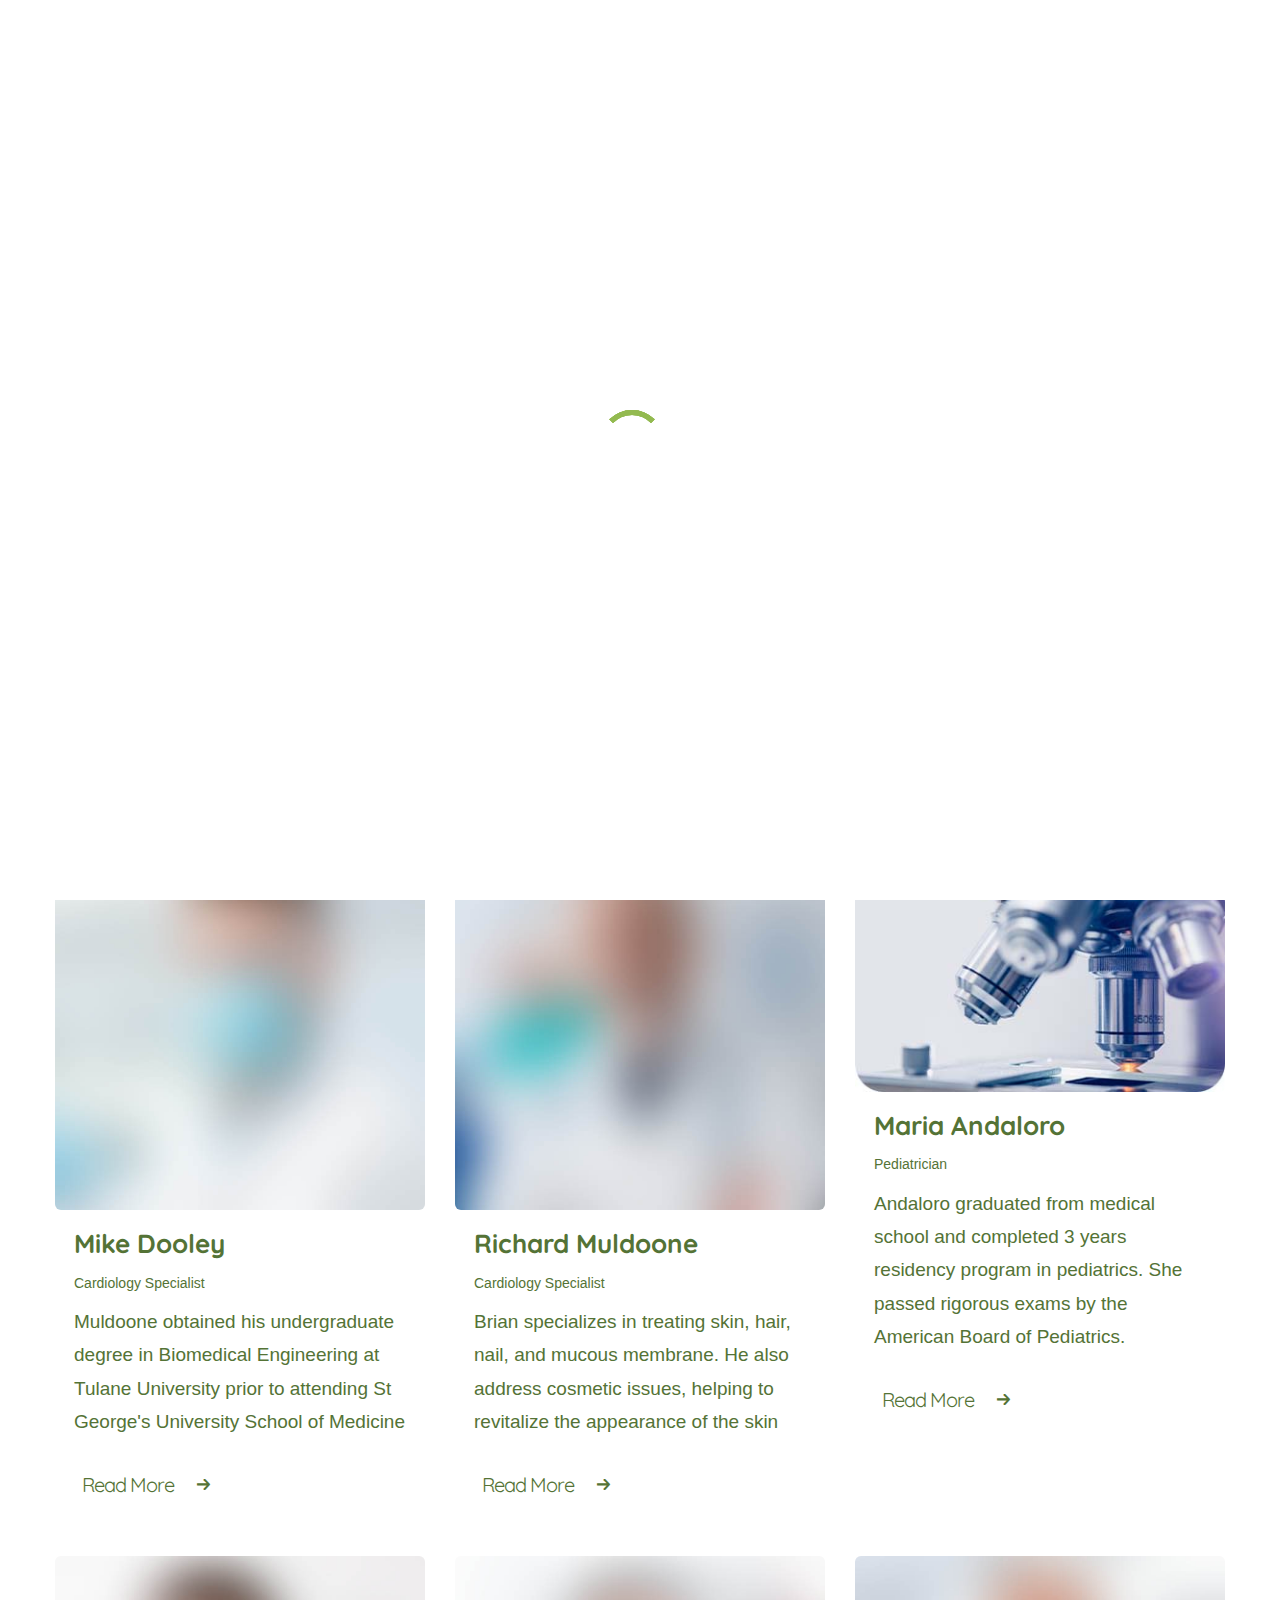
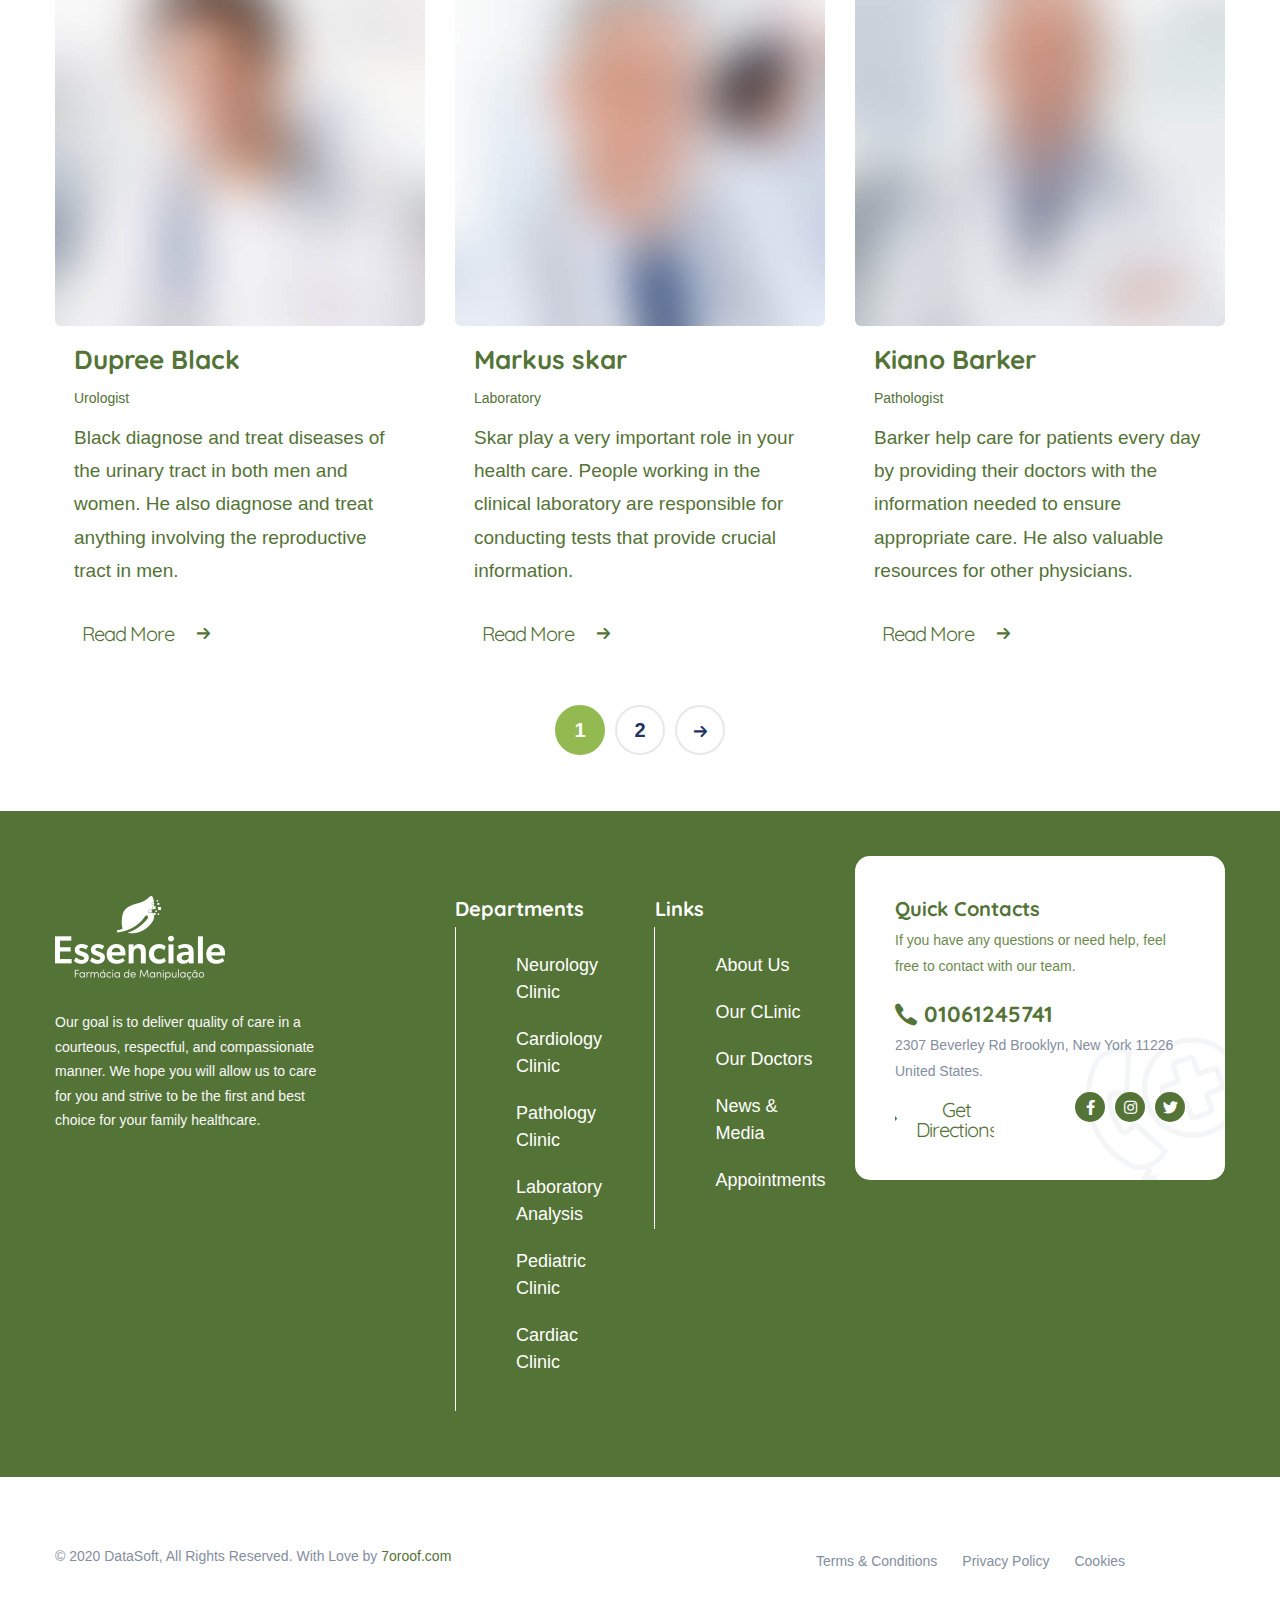
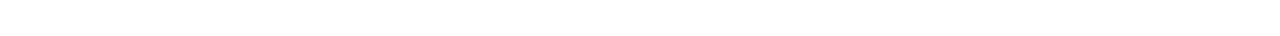
<file: doctors-grid.html>
<!DOCTYPE html>
<html lang="en">

<head>
  <meta charset="UTF-8" />
  <meta name="viewport" content="width=device-width, initial-scale=1.0" />
  <meta http-equiv="X-UA-Compatible" content="ie=edge" />
  <meta name="description" content="Medcity - Medical Healthcare HTML5 Template">
  <link href="assets/images/favicon/favicon.png" rel="icon">
  <title>Medcity - Medical Healthcare HTML5 Template</title>

  <link rel="stylesheet"
    href="https://fonts.googleapis.com/css2?family=Quicksand:wght@400;500;600;700&family=Roboto:wght@400;700&display=swap">
  <link rel="stylesheet" href="https://use.fontawesome.com/releases/v5.15.1/css/all.css">
  <link rel="stylesheet" href="assets/css/libraries.css">
  <link rel="stylesheet" href="assets/css/style.css">
</head>

<body>
  <div class="wrapper">
    <div class="preloader">
      <div class="loading"><span></span><span></span><span></span><span></span></div>
    </div><!-- /.preloader -->

    <!-- =========================
        Header
    =========================== -->
    <header class="header header-layout1">
      <div class="header-topbar">
        <div class="container-fluid">
          <div class="row align-items-center">
            <div class="col-12">
              <div class="d-flex align-items-center justify-content-between">
                <ul class="contact__list d-flex flex-wrap align-items-center list-unstyled mb-0">
                  <li>
                    <button class="miniPopup-emergency-trigger" type="button">24/7 Emergency</button>
                    <div id="miniPopup-emergency" class="miniPopup miniPopup-emergency text-center">
                      <div class="emergency__icon">
                        <i class="icon-call3"></i>
                      </div>
                      <a href="tel:+201061245741" class="phone__number">
                        <i class="icon-phone"></i> <span>+2 01061245741</span>
                      </a>
                      <p>Please feel free to contact our friendly reception staff with any general or medical enquiry.
                      </p>
                      <a href="appointment.html" class="btn btn__secondary btn__link btn__block">
                        <span>Make Appointment</span> <i class="icon-arrow-right"></i>
                      </a>
                    </div><!-- /.miniPopup-emergency -->
                  </li>
                  <li>
                    <i class="icon-phone"></i><a href="tel:+5565454117">Emergency Line: (002) 01061245741</a>
                  </li>
                  <li>
                    <i class="icon-location"></i><a href="#">Location: Brooklyn, New York</a>
                  </li>
                  <li>
                    <i class="icon-clock"></i><a href="contact-us.html">Mon - Fri: 8:00 am - 7:00 pm</a>
                  </li>
                </ul><!-- /.contact__list -->
                <div class="d-flex">
                  <ul class="social-icons list-unstyled mb-0 mr-30">
                    <li><a href="#"><i class="fab fa-facebook-f"></i></a></li>
                    <li><a href="#"><i class="fab fa-instagram"></i></a></li>
                    <li><a href="#"><i class="fab fa-twitter"></i></a></li>
                  </ul><!-- /.social-icons -->
                  <form class="header-topbar__search">
                    <input type="text" class="form-control" placeholder="Search...">
                    <button class="header-topbar__search-btn"><i class="fa fa-search"></i></button>
                  </form>
                </div>
              </div>
            </div><!-- /.col-12 -->
          </div><!-- /.row -->
        </div><!-- /.container -->
      </div><!-- /.header-top -->
      <nav class="navbar navbar-expand-lg sticky-navbar">
        <div class="container-fluid">
          <a class="navbar-brand" href="index.html">
            <img src="assets/images/logo/logo-light.png" class="logo-light" alt="logo">
            <img src="assets/images/logo/logo-dark.png" class="logo-dark" alt="logo">
          </a>
          <button class="navbar-toggler" type="button">
            <span class="menu-lines"><span></span></span>
          </button>
          <div class="collapse navbar-collapse" id="mainNavigation">
            <ul class="navbar-nav ml-auto">
              <li class="nav__item has-dropdown">
                <a href="#" data-toggle="dropdown" class="dropdown-toggle nav__item-link active">Home</a>
                <ul class="dropdown-menu">
                  <li class="nav__item">
                    <a href="index.html" class="nav__item-link">Home Main</a>
                  </li><!-- /.nav-item -->
                  <li class="nav__item">
                    <a href="home-modern.html" class="nav__item-link">Home Modern</a>
                  </li><!-- /.nav-item -->
                  <li class="nav__item">
                    <a href="home-classic.html" class="nav__item-link">Home Classic</a>
                  </li><!-- /.nav-item -->
                  <li class="nav__item">
                    <a href="home-dentist.html" class="nav__item-link">Home Dentist</a>
                  </li><!-- /.nav-item -->
                  <li class="nav__item">
                    <a href="home-pharmacy.html" class="nav__item-link">Home pharmacy</a>
                  </li><!-- /.nav-item -->
                </ul><!-- /.dropdown-menu -->
              </li><!-- /.nav-item -->
              <li class="nav__item has-dropdown">
                <a href="#" data-toggle="dropdown" class="dropdown-toggle nav__item-link">About Us</a>
                <ul class="dropdown-menu">
                  <li class="nav__item">
                    <a href="about-us.html" class="nav__item-link">About Us</a>
                  </li><!-- /.nav-item -->
                  <li class="nav__item">
                    <a href="services.html" class="nav__item-link">Our Services</a>
                  </li><!-- /.nav-item -->
                  <li class="nav__item">
                    <a href="services-single.html" class="nav__item-link">single Services</a>
                  </li><!-- /.nav-item -->
                  <li class="nav__item">
                    <a href="pricing.html" class="nav__item-link">Pricing & Plans</a>
                  </li><!-- /.nav-item -->
                  <li class="nav__item">
                    <a href="appointment.html" class="nav__item-link">Appointments</a>
                  </li><!-- /.nav-item -->
                  <li class="nav__item">
                    <a href="faqs.html" class="nav__item-link">Help & FAQs</a>
                  </li> <!-- /.nav-item -->
                  <li class="nav__item">
                    <a href="gallery.html" class="nav__item-link">Our Gallery</a>
                  </li><!-- /.nav-item -->
                </ul><!-- /.dropdown-menu -->
              </li><!-- /.nav-item -->
              <li class="nav__item has-dropdown">
                <a href="#" data-toggle="dropdown" class="dropdown-toggle nav__item-link">Doctors</a>
                <ul class="dropdown-menu">
                  <li class="nav__item">
                    <a href="doctors-timetable.html" class="nav__item-link">Doctors Timetable</a>
                  </li> <!-- /.nav-item -->
                  <li class="nav__item">
                    <a href="doctors-standard.html" class="nav__item-link">Our Doctors Standard</a>
                  </li> <!-- /.nav-item -->
                  <li class="nav__item">
                    <a href="doctors-modern.html" class="nav__item-link">Our Doctors Modern</a>
                  </li> <!-- /.nav-item -->
                  <li class="nav__item">
                    <a href="doctors-grid.html" class="nav__item-link">Our Doctors Grid</a>
                  </li> <!-- /.nav-item -->
                  <li class="nav__item">
                    <a href="doctors-single-doctor1.html" class="nav__item-link">Single Doctor 01</a>
                  </li> <!-- /.nav-item -->
                  <li class="nav__item">
                    <a href="doctors-single-doctor2.html" class="nav__item-link">Single Doctor 02</a>
                  </li> <!-- /.nav-item -->
                </ul><!-- /.dropdown-menu -->
              </li><!-- /.nav-item -->
              <li class="nav__item has-dropdown">
                <a href="#" data-toggle="dropdown" class="dropdown-toggle nav__item-link">Blog</a>
                <ul class="dropdown-menu">
                  <li class="nav__item">
                    <a href="blog.html" class="nav__item-link">Blog Grid</a>
                  </li><!-- /.nav-item -->
                  <li class="nav__item">
                    <a href="blog-single-post.html" class="nav__item-link">Single Blog Post</a>
                  </li><!-- /.nav-item -->
                </ul><!-- /.dropdown-menu -->
              </li><!-- /.nav-item -->
              <li class="nav__item has-dropdown">
                <a href="#" data-toggle="dropdown" class="dropdown-toggle nav__item-link">Shop</a>
                <ul class="dropdown-menu">
                  <li class="nav__item">
                    <a href="shop.html" class="nav__item-link">Our Products</a>
                  </li><!-- /.nav-item -->
                  <li class="nav__item">
                    <a href="shop-single-product.html" class="nav__item-link">Products Single</a>
                  </li><!-- /.nav-item -->
                  <li class="nav__item">
                    <a href="cart.html" class="nav__item-link">Cart</a>
                  </li><!-- /.nav-item -->
                </ul><!-- /.dropdown-menu -->
              </li><!-- /.nav-item -->
              <li class="nav__item">
                <a href="contact-us.html" class="nav__item-link">Contacts</a>
              </li><!-- /.nav-item -->
            </ul><!-- /.navbar-nav -->
            <button class="close-mobile-menu d-block d-lg-none"><i class="fas fa-times"></i></button>
          </div><!-- /.navbar-collapse -->
          <div class="d-none d-xl-flex align-items-center position-relative ml-30">
            <div class="miniPopup-departments-trigger">
              <span class="menu-lines" id="miniPopup-departments-trigger-icon"><span></span></span>
              <a href="departments.html">Departments</a>
            </div>
            <ul id="miniPopup-departments" class="miniPopup miniPopup-departments dropdown-menu">
              <li class="nav__item">
                <a href="department-single.html" class="nav__item-link">Neurology Clinic</a>
              </li><!-- /.nav-item -->
              <li class="nav__item">
                <a href="department-single.html" class="nav__item-link">Cardiology Clinic</a>
              </li><!-- /.nav-item -->
              <li class="nav__item">
                <a href="department-single.html" class="nav__item-link">Pathology Clinic</a>
              </li><!-- /.nav-item -->
              <li class="nav__item">
                <a href="department-single.html" class="nav__item-link">Laboratory Clinic</a>
              </li><!-- /.nav-item -->
              <li class="nav__item">
                <a href="department-single.html" class="nav__item-link">Pediatric Clinic</a>
              </li><!-- /.nav-item -->
              <li class="nav__item">
                <a href="department-single.html" class="nav__item-link">Cardiac Clinic</a>
              </li><!-- /.nav-item -->
            </ul> <!-- /.miniPopup-departments -->
            <a href="appointment.html" class="btn btn__primary btn__rounded ml-30">
              <i class="icon-calendar"></i>
              <span>Appointment</span>
            </a>
          </div>
        </div><!-- /.container -->
      </nav><!-- /.navabr -->
    </header><!-- /.Header -->

    <!-- ========================
       page title 
    =========================== -->
    <section class="page-title page-title-layout1 bg-overlay">
      <div class="bg-img"><img src="assets/images/page-titles/7.jpg" alt="background"></div>
      <div class="container">
        <div class="row">
          <div class="col-sm-12 col-md-12 col-lg-12 col-xl-5">
            <h1 class="pagetitle__heading">Providing Care for The Sickest In Community. </h1>
            <p class="pagetitle__desc">Medcity has been present in Europe since 1990, offering innovative solutions,
              specializing in medical services for treatment of medical infrastructure.
            </p>
            <a href="appointment.html" class="btn btn__primary btn__rounded">
              <span>Make Appointment</span>
              <i class="icon-arrow-right"></i>
            </a>
          </div><!-- /.col-xl-5 -->
        </div><!-- /.row -->
      </div><!-- /.container -->
    </section><!-- /.page-title -->

    <!-- ========================
        Team layout 3
    ========================== -->
    <section class="team-layout3 pb-40">
      <div class="container">
        <div class="row">
          <!-- Member #1 -->
          <div class="col-sm-6 col-md-4 col-lg-4">
            <div class="member">
              <div class="member__img">
                <img src="assets/images/team/1.jpg" alt="member img">
              </div><!-- /.member-img -->
              <div class="member__info">
                <h5 class="member__name"><a href="doctors-single-doctor1.html">Mike Dooley</a></h5>
                <p class="member__job">Cardiology Specialist</p>
                <p class="member__desc">Muldoone obtained his undergraduate degree in Biomedical Engineering at Tulane
                  University prior to attending St George's University School of Medicine</p>
                <div class="mt-20 d-flex flex-wrap justify-content-between align-items-center">
                  <a href="doctors-single-doctor1.html" class="btn btn__secondary btn__link btn__rounded">
                    <span>Read More</span>
                    <i class="icon-arrow-right"></i>
                  </a>
                </div>
              </div><!-- /.member-info -->
            </div><!-- /.member -->
          </div><!-- /.col-lg-4 -->
          <!-- Member #2 -->
          <div class="col-sm-6 col-md-4 col-lg-4">
            <div class="member">
              <div class="member__img">
                <img src="assets/images/team/2.jpg" alt="member img">
              </div><!-- /.member-img -->
              <div class="member__info">
                <h5 class="member__name"><a href="doctors-single-doctor1.html">Richard Muldoone</a></h5>
                <p class="member__job">Cardiology Specialist</p>
                <p class="member__desc">Brian specializes in treating skin, hair, nail, and mucous membrane. He also
                  address cosmetic issues, helping to revitalize the appearance of the skin</p>
                <div class="mt-20 d-flex flex-wrap justify-content-between align-items-center">
                  <a href="doctors-single-doctor1.html" class="btn btn__secondary btn__link btn__rounded">
                    <span>Read More</span>
                    <i class="icon-arrow-right"></i>
                  </a>
                </div>
              </div><!-- /.member-info -->
            </div><!-- /.member -->
          </div><!-- /.col-lg-4 -->
          <!-- Member #3 -->
          <div class="col-sm-6 col-md-4 col-lg-4">
            <div class="member">
              <div class="member__img">
                <img src="assets/images/team/3.jpg" alt="member img">
              </div><!-- /.member-img -->
              <div class="member__info">
                <h5 class="member__name"><a href="doctors-single-doctor1.html">Maria Andaloro</a></h5>
                <p class="member__job">Pediatrician</p>
                <p class="member__desc">Andaloro graduated from medical school and completed 3 years residency program
                  in pediatrics. She passed rigorous exams by the American Board of Pediatrics.</p>
                <div class="mt-20 d-flex flex-wrap justify-content-between align-items-center">
                  <a href="doctors-single-doctor1.html" class="btn btn__secondary btn__link btn__rounded">
                    <span>Read More</span>
                    <i class="icon-arrow-right"></i>
                  </a>
                </div>
              </div><!-- /.member-info -->
            </div><!-- /.member -->
          </div><!-- /.col-lg-4 -->
          <!-- Member #4 -->
          <div class="col-sm-6 col-md-4 col-lg-4">
            <div class="member">
              <div class="member__img">
                <img src="assets/images/team/4.jpg" alt="member img">
              </div><!-- /.member-img -->
              <div class="member__info">
                <h5 class="member__name"><a href="doctors-single-doctor1.html">Dupree Black</a></h5>
                <p class="member__job">Urologist</p>
                <p class="member__desc">Black diagnose and treat diseases of the urinary tract in both men and women. He
                  also diagnose and treat anything involving the reproductive tract in men.</p>
                <div class="mt-20 d-flex flex-wrap justify-content-between align-items-center">
                  <a href="doctors-single-doctor1.html" class="btn btn__secondary btn__link btn__rounded">
                    <span>Read More</span>
                    <i class="icon-arrow-right"></i>
                  </a>
                </div>
              </div><!-- /.member-info -->
            </div><!-- /.member -->
          </div><!-- /.col-lg-4 -->
          <!-- Member #5 -->
          <div class="col-sm-6 col-md-4 col-lg-4">
            <div class="member">
              <div class="member__img">
                <img src="assets/images/team/5.jpg" alt="member img">
              </div><!-- /.member-img -->
              <div class="member__info">
                <h5 class="member__name"><a href="doctors-single-doctor1.html">Markus skar</a></h5>
                <p class="member__job">Laboratory</p>
                <p class="member__desc">Skar play a very important role in your health care. People working in the
                  clinical laboratory are responsible for conducting tests that provide crucial information.</p>
                <div class="mt-20 d-flex flex-wrap justify-content-between align-items-center">
                  <a href="doctors-single-doctor1.html" class="btn btn__secondary btn__link btn__rounded">
                    <span>Read More</span>
                    <i class="icon-arrow-right"></i>
                  </a>
                </div>
              </div><!-- /.member-info -->
            </div><!-- /.member -->
          </div><!-- /.col-lg-4 -->
          <!-- Member #6 -->
          <div class="col-sm-6 col-md-4 col-lg-4">
            <div class="member">
              <div class="member__img">
                <img src="assets/images/team/6.jpg" alt="member img">
              </div><!-- /.member-img -->
              <div class="member__info">
                <h5 class="member__name"><a href="doctors-single-doctor1.html">Kiano Barker</a></h5>
                <p class="member__job">Pathologist </p>
                <p class="member__desc">Barker help care for patients every day by providing their doctors with the
                  information needed to ensure appropriate care. He also valuable resources for other physicians.</p>
                <div class="mt-20 d-flex flex-wrap justify-content-between align-items-center">
                  <a href="doctors-single-doctor1.html" class="btn btn__secondary btn__link btn__rounded">
                    <span>Read More</span>
                    <i class="icon-arrow-right"></i>
                  </a>
                </div>
              </div><!-- /.member-info -->
            </div><!-- /.member -->
          </div><!-- /.col-lg-4 -->
        </div> <!-- /.row -->
        <div class="row">
          <div class="col-12 text-center">
            <nav class="pagination-area">
              <ul class="pagination justify-content-center">
                <li><a class="current" href="#">1</a></li>
                <li><a href="#">2</a></li>
                <li><a href="#"><i class="icon-arrow-right"></i></a></li>
              </ul>
            </nav><!-- .pagination-area -->
          </div><!-- /.col-12 -->
        </div><!-- /.row -->
      </div><!-- /.container -->
    </section><!-- /.Team layout 3  -->

    <!-- ========================
      Footer
    ========================== -->
    <footer class="footer">
      <div class="footer-primary">
        <div class="container">
          <div class="row">
            <div class="col-sm-12 col-md-12 col-lg-3">
              <div class="footer-widget-about">
                <img src="assets/images/logo/logo-light.png" alt="logo" class="mb-30">
                <p class="color-gray">Our goal is to deliver quality of care in a courteous, respectful, and
                  compassionate manner. We hope you will allow us to care for you and strive to be the first and best
                  choice for your family healthcare.
                </p>
                <a href="appointment.html" class="btn btn__primary btn__primary-style2 btn__link">
                  <span>Make Appointment</span> <i class="icon-arrow-right"></i>
                </a>
              </div><!-- /.footer-widget__content -->
            </div><!-- /.col-xl-2 -->
            <div class="col-sm-6 col-md-6 col-lg-2 offset-lg-1">
              <div class="footer-widget-nav">
                <h6 class="footer-widget__title">Departments</h6>
                <nav>
                  <ul class="list-unstyled">
                    <li><a href="#">Neurology Clinic</a></li>
                    <li><a href="#">Cardiology Clinic</a></li>
                    <li><a href="#">Pathology Clinic</a></li>
                    <li><a href="#">Laboratory Analysis</a></li>
                    <li><a href="#">Pediatric Clinic</a></li>
                    <li><a href="#">Cardiac Clinic</a></li>
                  </ul>
                </nav>
              </div><!-- /.footer-widget__content -->
            </div><!-- /.col-lg-2 -->
            <div class="col-sm-6 col-md-6 col-lg-2">
              <div class="footer-widget-nav">
                <h6 class="footer-widget__title">Links</h6>
                <nav>
                  <ul class="list-unstyled">
                    <li><a href="#">About Us</a></li>
                    <li><a href="#">Our CLinic</a></li>
                    <li><a href="#">Our Doctors</a></li>
                    <li><a href="#">News & Media</a></li>
                    <li><a href="#">Appointments</a></li>
                  </ul>
                </nav>
              </div><!-- /.footer-widget__content -->
            </div><!-- /.col-lg-2 -->
            <div class="col-sm-12 col-md-6 col-lg-4">
              <div class="footer-widget-contact">
                <h6 class="footer-widget__title color-heading">Quick Contacts</h6>
                <ul class="contact-list list-unstyled">
                  <li>If you have any questions or need help, feel free to contact with our team.</li>
                  <li>
                    <a href="tel:01061245741" class="phone__number">
                      <i class="icon-phone"></i> <span>01061245741</span>
                    </a>
                  </li>
                  <li class="color-body">2307 Beverley Rd Brooklyn, New York 11226 United States.</li>
                </ul>
                <div class="d-flex align-items-center">
                  <a href="contact-us.html" class="btn btn__primary btn__link mr-30">
                    <i class="icon-arrow-right"></i> <span>Get Directions</span>
                  </a>
                  <ul class="social-icons list-unstyled mb-0">
                    <li><a href="#"><i class="fab fa-facebook-f"></i></a></li>
                    <li><a href="#"><i class="fab fa-instagram"></i></a></li>
                    <li><a href="#"><i class="fab fa-twitter"></i></a></li>
                  </ul><!-- /.social-icons -->
                </div>
              </div><!-- /.footer-widget__content -->
            </div><!-- /.col-lg-2 -->
          </div><!-- /.row -->
        </div><!-- /.container -->
      </div><!-- /.footer-primary -->
      <div class="footer-secondary">
        <div class="container">
          <div class="row align-items-center">
            <div class="col-sm-12 col-md-6 col-lg-6">
              <span class="fz-14">&copy; 2020 DataSoft, All Rights Reserved. With Love by</span>
              <a class="fz-14 color-primary" href="http://themeforest.net/user/7oroof">7oroof.com</a>
            </div><!-- /.col-lg-6 -->
            <div class="col-sm-12 col-md-6 col-lg-6">
              <nav>
                <ul class="list-unstyled footer__copyright-links d-flex flex-wrap justify-content-end mb-0">
                  <li><a href="#">Terms & Conditions</a></li>
                  <li><a href="#">Privacy Policy</a></li>
                  <li><a href="#">Cookies</a></li>
                </ul>
              </nav>
            </div><!-- /.col-lg-6 -->
          </div><!-- /.row -->
        </div><!-- /.container -->
      </div><!-- /.footer-secondary -->
    </footer><!-- /.Footer -->
    <button id="scrollTopBtn"><i class="fas fa-long-arrow-alt-up"></i></button>
  </div><!-- /.wrapper -->

  <script src="assets/js/jquery-3.5.1.min.js"></script>
  <script src="assets/js/plugins.js"></script>
  <script src="assets/js/main.js"></script>
</body>

</html>
</file>
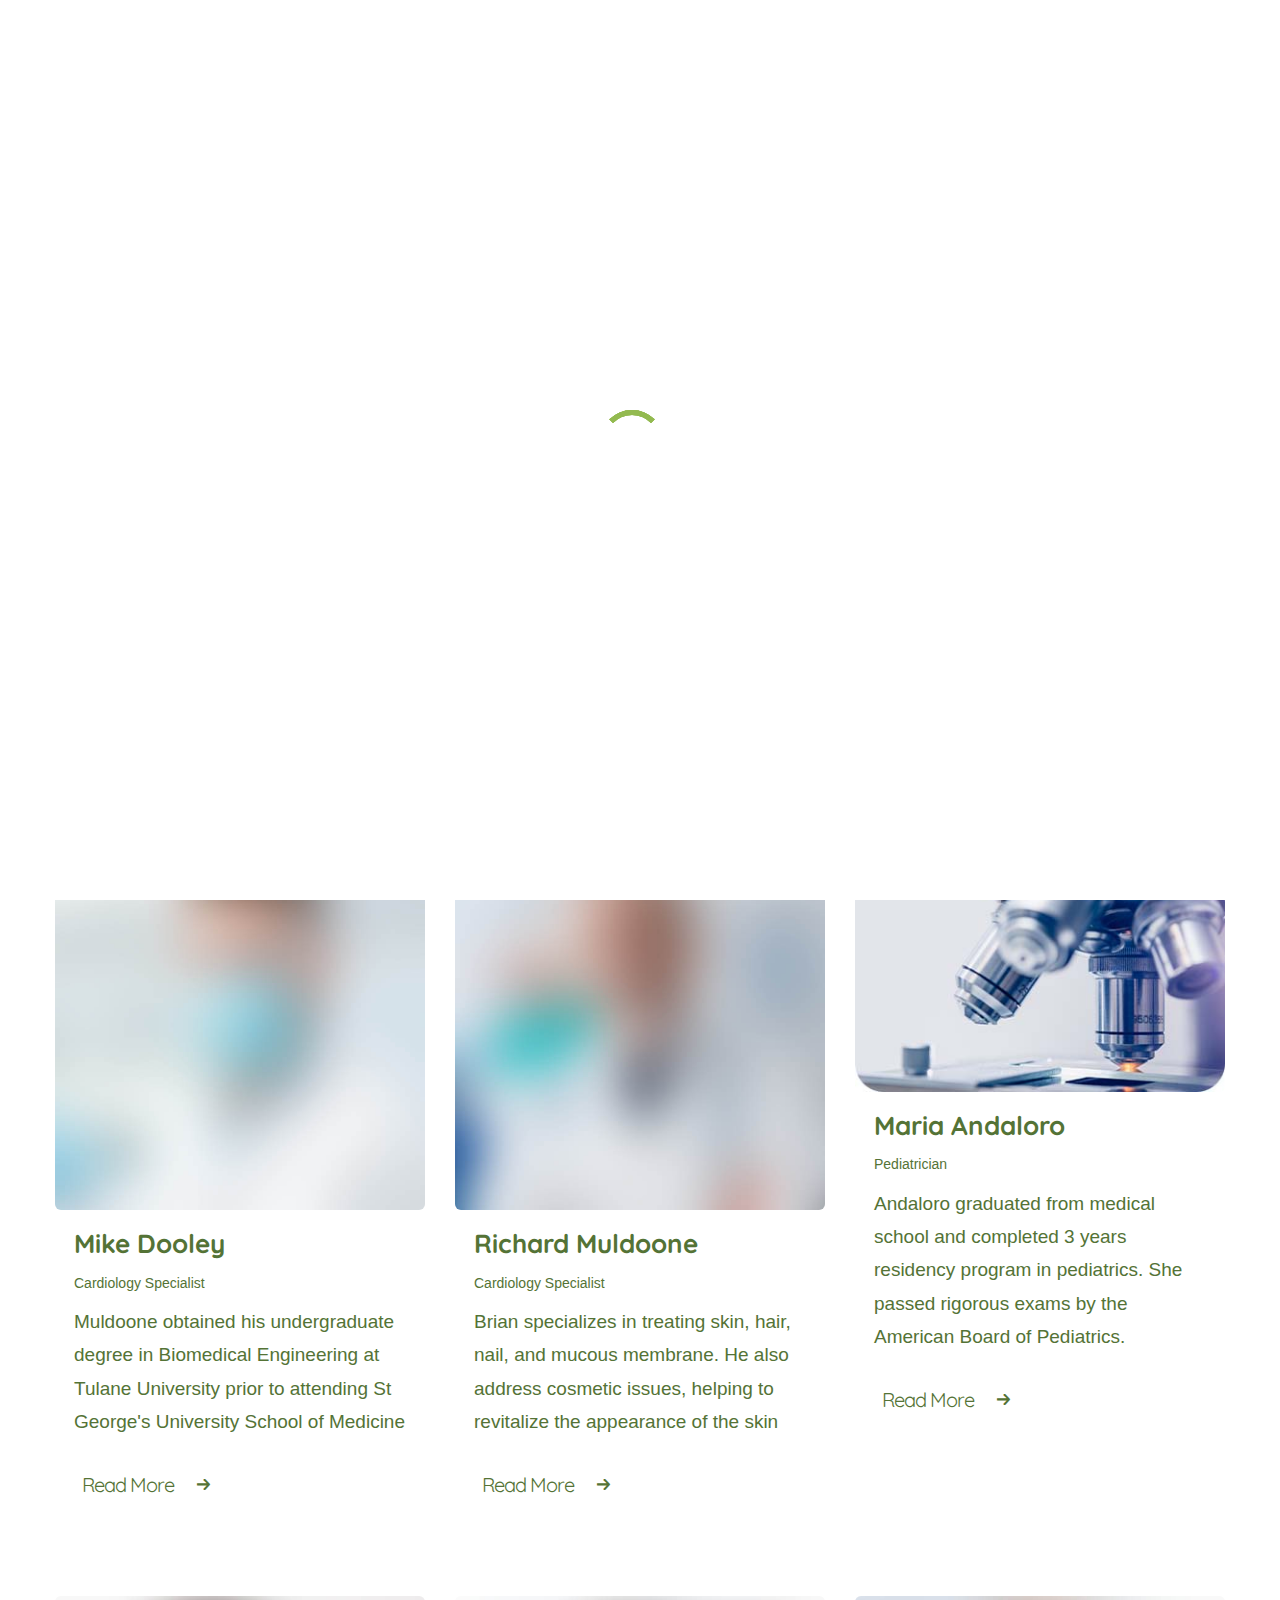
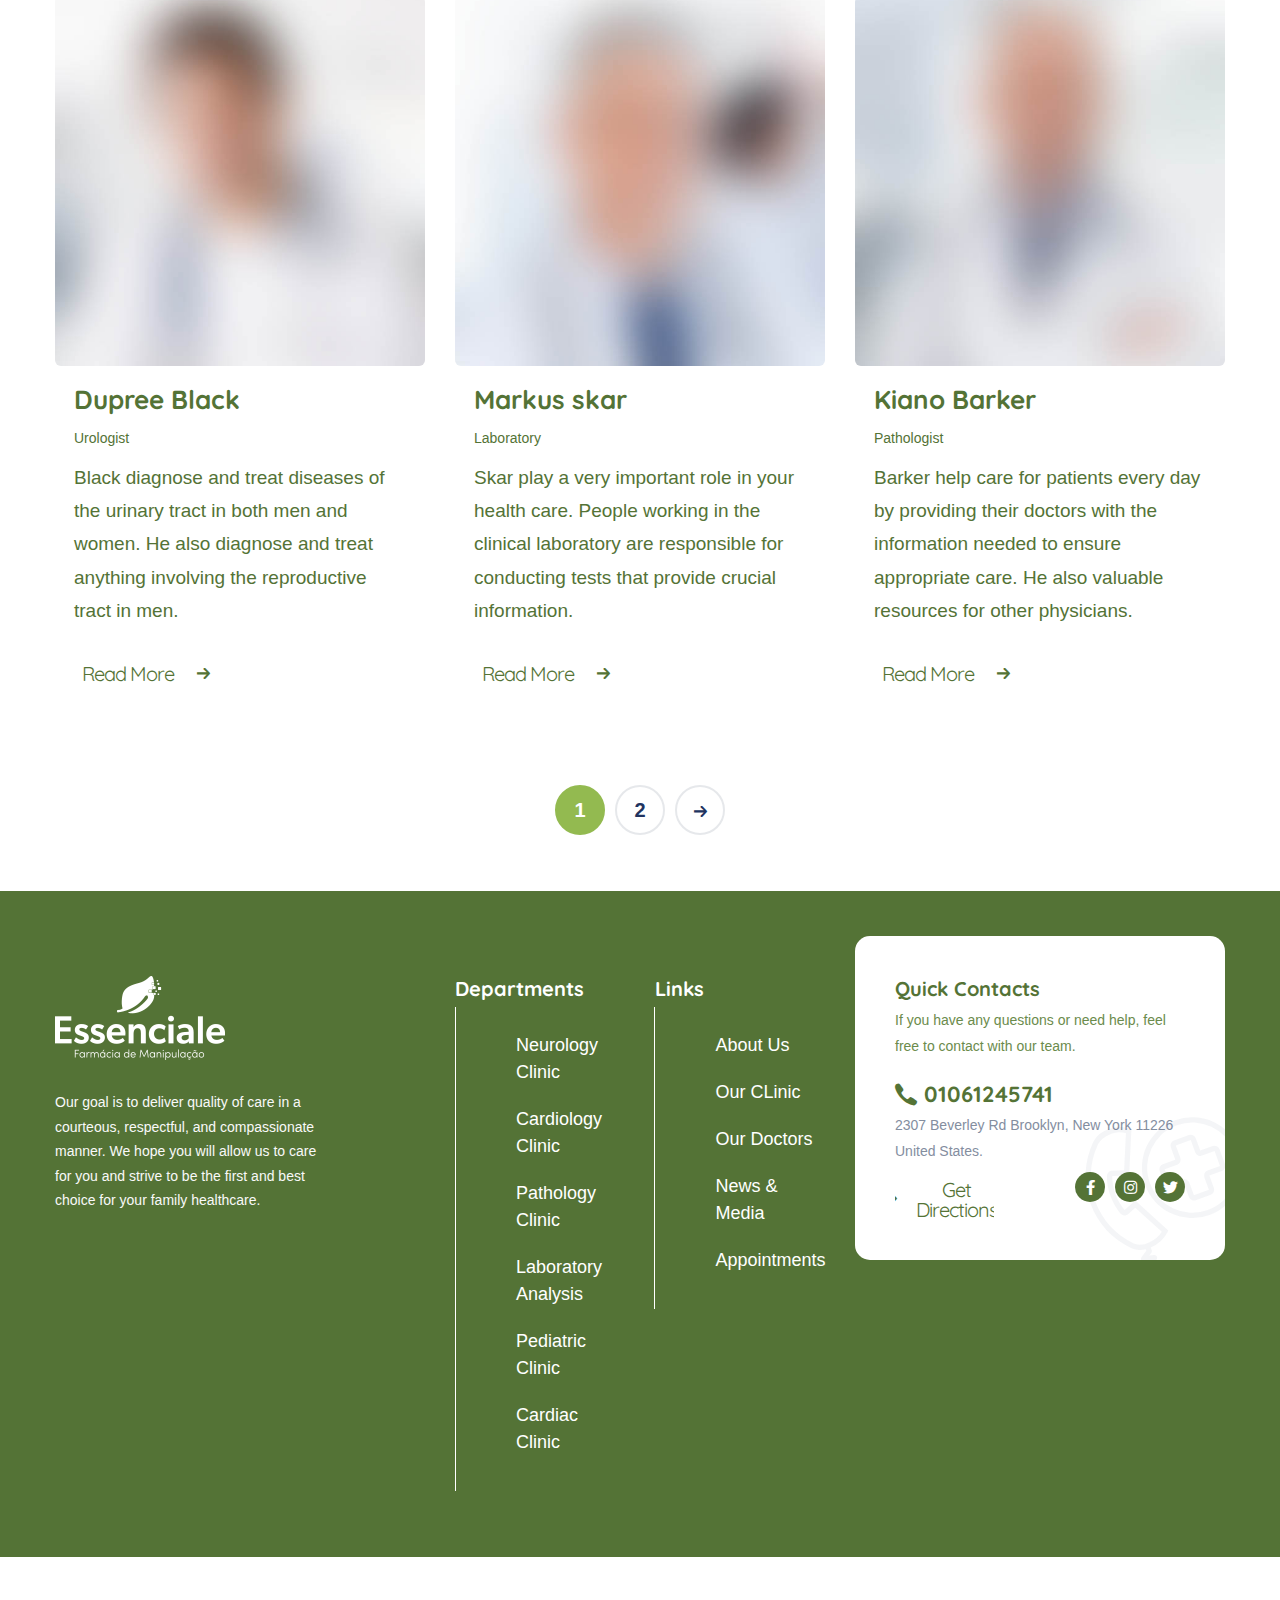
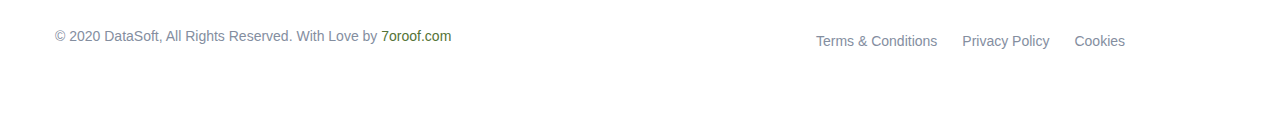
<file: doctors-modern.html>
<!DOCTYPE html>
<html lang="en">

<head>
  <meta charset="UTF-8" />
  <meta name="viewport" content="width=device-width, initial-scale=1.0" />
  <meta http-equiv="X-UA-Compatible" content="ie=edge" />
  <meta name="description" content="Medcity - Medical Healthcare HTML5 Template">
  <link href="assets/images/favicon/favicon.png" rel="icon">
  <title>Medcity - Medical Healthcare HTML5 Template</title>

  <link rel="stylesheet"
    href="https://fonts.googleapis.com/css2?family=Quicksand:wght@400;500;600;700&family=Roboto:wght@400;700&display=swap">
  <link rel="stylesheet" href="https://use.fontawesome.com/releases/v5.15.1/css/all.css">
  <link rel="stylesheet" href="assets/css/libraries.css">
  <link rel="stylesheet" href="assets/css/style.css">
</head>

<body>
  <div class="wrapper">
    <div class="preloader">
      <div class="loading"><span></span><span></span><span></span><span></span></div>
    </div><!-- /.preloader -->

    <!-- =========================
        Header
    =========================== -->
    <header class="header header-layout1">
      <div class="header-topbar">
        <div class="container-fluid">
          <div class="row align-items-center">
            <div class="col-12">
              <div class="d-flex align-items-center justify-content-between">
                <ul class="contact__list d-flex flex-wrap align-items-center list-unstyled mb-0">
                  <li>
                    <button class="miniPopup-emergency-trigger" type="button">24/7 Emergency</button>
                    <div id="miniPopup-emergency" class="miniPopup miniPopup-emergency text-center">
                      <div class="emergency__icon">
                        <i class="icon-call3"></i>
                      </div>
                      <a href="tel:+201061245741" class="phone__number">
                        <i class="icon-phone"></i> <span>+2 01061245741</span>
                      </a>
                      <p>Please feel free to contact our friendly reception staff with any general or medical enquiry.
                      </p>
                      <a href="appointment.html" class="btn btn__secondary btn__link btn__block">
                        <span>Make Appointment</span> <i class="icon-arrow-right"></i>
                      </a>
                    </div><!-- /.miniPopup-emergency -->
                  </li>
                  <li>
                    <i class="icon-phone"></i><a href="tel:+5565454117">Emergency Line: (002) 01061245741</a>
                  </li>
                  <li>
                    <i class="icon-location"></i><a href="#">Location: Brooklyn, New York</a>
                  </li>
                  <li>
                    <i class="icon-clock"></i><a href="contact-us.html">Mon - Fri: 8:00 am - 7:00 pm</a>
                  </li>
                </ul><!-- /.contact__list -->
                <div class="d-flex">
                  <ul class="social-icons list-unstyled mb-0 mr-30">
                    <li><a href="#"><i class="fab fa-facebook-f"></i></a></li>
                    <li><a href="#"><i class="fab fa-instagram"></i></a></li>
                    <li><a href="#"><i class="fab fa-twitter"></i></a></li>
                  </ul><!-- /.social-icons -->
                  <form class="header-topbar__search">
                    <input type="text" class="form-control" placeholder="Search...">
                    <button class="header-topbar__search-btn"><i class="fa fa-search"></i></button>
                  </form>
                </div>
              </div>
            </div><!-- /.col-12 -->
          </div><!-- /.row -->
        </div><!-- /.container -->
      </div><!-- /.header-top -->
      <nav class="navbar navbar-expand-lg sticky-navbar">
        <div class="container-fluid">
          <a class="navbar-brand" href="index.html">
            <img src="assets/images/logo/logo-light.png" class="logo-light" alt="logo">
            <img src="assets/images/logo/logo-dark.png" class="logo-dark" alt="logo">
          </a>
          <button class="navbar-toggler" type="button">
            <span class="menu-lines"><span></span></span>
          </button>
          <div class="collapse navbar-collapse" id="mainNavigation">
            <ul class="navbar-nav ml-auto">
              <li class="nav__item has-dropdown">
                <a href="#" data-toggle="dropdown" class="dropdown-toggle nav__item-link">Home</a>
                <ul class="dropdown-menu">
                  <li class="nav__item">
                    <a href="index.html" class="nav__item-link">Home Main</a>
                  </li><!-- /.nav-item -->
                  <li class="nav__item">
                    <a href="home-modern.html" class="nav__item-link">Home Modern</a>
                  </li><!-- /.nav-item -->
                  <li class="nav__item">
                    <a href="home-classic.html" class="nav__item-link">Home Classic</a>
                  </li><!-- /.nav-item -->
                  <li class="nav__item">
                    <a href="home-dentist.html" class="nav__item-link">Home Dentist</a>
                  </li><!-- /.nav-item -->
                  <li class="nav__item">
                    <a href="home-pharmacy.html" class="nav__item-link">Home pharmacy</a>
                  </li><!-- /.nav-item -->
                </ul><!-- /.dropdown-menu -->
              </li><!-- /.nav-item -->
              <li class="nav__item has-dropdown">
                <a href="#" data-toggle="dropdown" class="dropdown-toggle nav__item-link">About Us</a>
                <ul class="dropdown-menu">
                  <li class="nav__item">
                    <a href="about-us.html" class="nav__item-link">About Us</a>
                  </li><!-- /.nav-item -->
                  <li class="nav__item">
                    <a href="services.html" class="nav__item-link">Our Services</a>
                  </li><!-- /.nav-item -->
                  <li class="nav__item">
                    <a href="services-single.html" class="nav__item-link">single Services</a>
                  </li><!-- /.nav-item -->
                  <li class="nav__item">
                    <a href="pricing.html" class="nav__item-link">Pricing & Plans</a>
                  </li><!-- /.nav-item -->
                  <li class="nav__item">
                    <a href="appointment.html" class="nav__item-link">Appointments</a>
                  </li><!-- /.nav-item -->
                  <li class="nav__item">
                    <a href="faqs.html" class="nav__item-link">Help & FAQs</a>
                  </li> <!-- /.nav-item -->
                  <li class="nav__item">
                    <a href="gallery.html" class="nav__item-link">Our Gallery</a>
                  </li><!-- /.nav-item -->
                </ul><!-- /.dropdown-menu -->
              </li><!-- /.nav-item -->
              <li class="nav__item has-dropdown">
                <a href="#" data-toggle="dropdown" class="dropdown-toggle nav__item-link active">Doctors</a>
                <ul class="dropdown-menu">
                  <li class="nav__item">
                    <a href="doctors-timetable.html" class="nav__item-link">Doctors Timetable</a>
                  </li> <!-- /.nav-item -->
                  <li class="nav__item">
                    <a href="doctors-standard.html" class="nav__item-link">Our Doctors Standard</a>
                  </li> <!-- /.nav-item -->
                  <li class="nav__item">
                    <a href="doctors-modern.html" class="nav__item-link">Our Doctors Modern</a>
                  </li> <!-- /.nav-item -->
                  <li class="nav__item">
                    <a href="doctors-grid.html" class="nav__item-link">Our Doctors Grid</a>
                  </li> <!-- /.nav-item -->
                  <li class="nav__item">
                    <a href="doctors-single-doctor1.html" class="nav__item-link">Single Doctor 01</a>
                  </li> <!-- /.nav-item -->
                  <li class="nav__item">
                    <a href="doctors-single-doctor2.html" class="nav__item-link">Single Doctor 02</a>
                  </li> <!-- /.nav-item -->
                </ul><!-- /.dropdown-menu -->
              </li><!-- /.nav-item -->
              <li class="nav__item has-dropdown">
                <a href="#" data-toggle="dropdown" class="dropdown-toggle nav__item-link">Blog</a>
                <ul class="dropdown-menu">
                  <li class="nav__item">
                    <a href="blog.html" class="nav__item-link">Blog Grid</a>
                  </li><!-- /.nav-item -->
                  <li class="nav__item">
                    <a href="blog-single-post.html" class="nav__item-link">Single Blog Post</a>
                  </li><!-- /.nav-item -->
                </ul><!-- /.dropdown-menu -->
              </li><!-- /.nav-item -->
              <li class="nav__item has-dropdown">
                <a href="#" data-toggle="dropdown" class="dropdown-toggle nav__item-link">Shop</a>
                <ul class="dropdown-menu">
                  <li class="nav__item">
                    <a href="shop.html" class="nav__item-link">Our Products</a>
                  </li><!-- /.nav-item -->
                  <li class="nav__item">
                    <a href="shop-single-product.html" class="nav__item-link">Products Single</a>
                  </li><!-- /.nav-item -->
                  <li class="nav__item">
                    <a href="cart.html" class="nav__item-link">Cart</a>
                  </li><!-- /.nav-item -->
                </ul><!-- /.dropdown-menu -->
              </li><!-- /.nav-item -->
              <li class="nav__item">
                <a href="contact-us.html" class="nav__item-link">Contacts</a>
              </li><!-- /.nav-item -->
            </ul><!-- /.navbar-nav -->
            <button class="close-mobile-menu d-block d-lg-none"><i class="fas fa-times"></i></button>
          </div><!-- /.navbar-collapse -->
          <div class="d-none d-xl-flex align-items-center position-relative ml-30">
            <div class="miniPopup-departments-trigger">
              <span class="menu-lines" id="miniPopup-departments-trigger-icon"><span></span></span>
              <a href="departments.html">Departments</a>
            </div>
            <ul id="miniPopup-departments" class="miniPopup miniPopup-departments dropdown-menu">
              <li class="nav__item">
                <a href="department-single.html" class="nav__item-link">Neurology Clinic</a>
              </li><!-- /.nav-item -->
              <li class="nav__item">
                <a href="department-single.html" class="nav__item-link">Cardiology Clinic</a>
              </li><!-- /.nav-item -->
              <li class="nav__item">
                <a href="department-single.html" class="nav__item-link">Pathology Clinic</a>
              </li><!-- /.nav-item -->
              <li class="nav__item">
                <a href="department-single.html" class="nav__item-link">Laboratory Clinic</a>
              </li><!-- /.nav-item -->
              <li class="nav__item">
                <a href="department-single.html" class="nav__item-link">Pediatric Clinic</a>
              </li><!-- /.nav-item -->
              <li class="nav__item">
                <a href="department-single.html" class="nav__item-link">Cardiac Clinic</a>
              </li><!-- /.nav-item -->
            </ul> <!-- /.miniPopup-departments -->
            <a href="appointment.html" class="btn btn__primary btn__rounded ml-30">
              <i class="icon-calendar"></i>
              <span>Appointment</span>
            </a>
          </div>
        </div><!-- /.container -->
      </nav><!-- /.navabr -->
    </header><!-- /.Header -->

    <!-- ========================
       page title 
    =========================== -->
    <section class="page-title page-title-layout1 bg-overlay">
      <div class="bg-img"><img src="assets/images/page-titles/7.jpg" alt="background"></div>
      <div class="container">
        <div class="row">
          <div class="col-sm-12 col-md-12 col-lg-12 col-xl-5">
            <h1 class="pagetitle__heading">Providing Care for The Sickest In Community. </h1>
            <p class="pagetitle__desc">Medcity has been present in Europe since 1990, offering innovative solutions,
              specializing in medical services for treatment of medical infrastructure.
            </p>
            <a href="appointment.html" class="btn btn__primary btn__rounded">
              <span>Make Appointment</span>
              <i class="icon-arrow-right"></i>
            </a>
          </div><!-- /.col-xl-5 -->
        </div><!-- /.row -->
      </div><!-- /.container -->
    </section><!-- /.page-title -->

    <!-- ========================
        Team layout 2
    ========================== -->
    <section class="team-layout2 pb-40">
      <div class="container">
        <div class="row">
          <!-- Member #1 -->
          <div class="col-sm-6 col-md-4 col-lg-4">
            <div class="member">
              <div class="member__img">
                <img src="assets/images/team/1.jpg" alt="member img">
              </div><!-- /.member-img -->
              <div class="member__info">
                <h5 class="member__name"><a href="doctors-single-doctor1.html">Mike Dooley</a></h5>
                <p class="member__job">Cardiology Specialist</p>
                <p class="member__desc">Muldoone obtained his undergraduate degree in Biomedical Engineering at Tulane
                  University prior to attending St George's University School of Medicine</p>
                <div class="mt-20 d-flex flex-wrap justify-content-between align-items-center">
                  <a href="doctors-single-doctor1.html" class="btn btn__secondary btn__link btn__rounded">
                    <span>Read More</span>
                    <i class="icon-arrow-right"></i>
                  </a>
                  <ul class="social-icons list-unstyled mb-0">
                    <li><a href="#" class="facebook"><i class="fab fa-facebook-f"></i></a></li>
                    <li><a href="#" class="twitter"><i class="fab fa-twitter"></i></a></li>
                    <li><a href="#" class="phone"><i class="fas fa-phone-alt"></i></a></li>
                  </ul><!-- /.social-icons -->
                </div>
              </div><!-- /.member-info -->
            </div><!-- /.member -->
          </div><!-- /.col-lg-4 -->
          <!-- Member #2 -->
          <div class="col-sm-6 col-md-4 col-lg-4">
            <div class="member">
              <div class="member__img">
                <img src="assets/images/team/2.jpg" alt="member img">
              </div><!-- /.member-img -->
              <div class="member__info">
                <h5 class="member__name"><a href="doctors-single-doctor1.html">Richard Muldoone</a></h5>
                <p class="member__job">Cardiology Specialist</p>
                <p class="member__desc">Brian specializes in treating skin, hair, nail, and mucous membrane. He also
                  address cosmetic issues, helping to revitalize the appearance of the skin</p>
                <div class="mt-20 d-flex flex-wrap justify-content-between align-items-center">
                  <a href="doctors-single-doctor1.html" class="btn btn__secondary btn__link btn__rounded">
                    <span>Read More</span>
                    <i class="icon-arrow-right"></i>
                  </a>
                  <ul class="social-icons list-unstyled mb-0">
                    <li><a href="#" class="facebook"><i class="fab fa-facebook-f"></i></a></li>
                    <li><a href="#" class="twitter"><i class="fab fa-twitter"></i></a></li>
                    <li><a href="#" class="phone"><i class="fas fa-phone-alt"></i></a></li>
                  </ul><!-- /.social-icons -->
                </div>
              </div><!-- /.member-info -->
            </div><!-- /.member -->
          </div><!-- /.col-lg-4 -->
          <!-- Member #3 -->
          <div class="col-sm-6 col-md-4 col-lg-4">
            <div class="member">
              <div class="member__img">
                <img src="assets/images/team/3.jpg" alt="member img">
              </div><!-- /.member-img -->
              <div class="member__info">
                <h5 class="member__name"><a href="doctors-single-doctor1.html">Maria Andaloro</a></h5>
                <p class="member__job">Pediatrician</p>
                <p class="member__desc">Andaloro graduated from medical school and completed 3 years residency program
                  in pediatrics. She passed rigorous exams by the American Board of Pediatrics.</p>
                <div class="mt-20 d-flex flex-wrap justify-content-between align-items-center">
                  <a href="doctors-single-doctor1.html" class="btn btn__secondary btn__link btn__rounded">
                    <span>Read More</span>
                    <i class="icon-arrow-right"></i>
                  </a>
                  <ul class="social-icons list-unstyled mb-0">
                    <li><a href="#" class="facebook"><i class="fab fa-facebook-f"></i></a></li>
                    <li><a href="#" class="twitter"><i class="fab fa-twitter"></i></a></li>
                    <li><a href="#" class="phone"><i class="fas fa-phone-alt"></i></a></li>
                  </ul><!-- /.social-icons -->
                </div>
              </div><!-- /.member-info -->
            </div><!-- /.member -->
          </div><!-- /.col-lg-4 -->
          <!-- Member #4 -->
          <div class="col-sm-6 col-md-4 col-lg-4">
            <div class="member">
              <div class="member__img">
                <img src="assets/images/team/4.jpg" alt="member img">
              </div><!-- /.member-img -->
              <div class="member__info">
                <h5 class="member__name"><a href="doctors-single-doctor1.html">Dupree Black</a></h5>
                <p class="member__job">Urologist</p>
                <p class="member__desc">Black diagnose and treat diseases of the urinary tract in both men and women. He
                  also diagnose and treat anything involving the reproductive tract in men.</p>
                <div class="mt-20 d-flex flex-wrap justify-content-between align-items-center">
                  <a href="doctors-single-doctor1.html" class="btn btn__secondary btn__link btn__rounded">
                    <span>Read More</span>
                    <i class="icon-arrow-right"></i>
                  </a>
                  <ul class="social-icons list-unstyled mb-0">
                    <li><a href="#" class="facebook"><i class="fab fa-facebook-f"></i></a></li>
                    <li><a href="#" class="twitter"><i class="fab fa-twitter"></i></a></li>
                    <li><a href="#" class="phone"><i class="fas fa-phone-alt"></i></a></li>
                  </ul><!-- /.social-icons -->
                </div>
              </div><!-- /.member-info -->
            </div><!-- /.member -->
          </div><!-- /.col-lg-4 -->
          <!-- Member #5 -->
          <div class="col-sm-6 col-md-4 col-lg-4">
            <div class="member">
              <div class="member__img">
                <img src="assets/images/team/5.jpg" alt="member img">
              </div><!-- /.member-img -->
              <div class="member__info">
                <h5 class="member__name"><a href="doctors-single-doctor1.html">Markus skar</a></h5>
                <p class="member__job">Laboratory</p>
                <p class="member__desc">Skar play a very important role in your health care. People working in the
                  clinical laboratory are responsible for conducting tests that provide crucial information.</p>
                <div class="mt-20 d-flex flex-wrap justify-content-between align-items-center">
                  <a href="doctors-single-doctor1.html" class="btn btn__secondary btn__link btn__rounded">
                    <span>Read More</span>
                    <i class="icon-arrow-right"></i>
                  </a>
                  <ul class="social-icons list-unstyled mb-0">
                    <li><a href="#" class="facebook"><i class="fab fa-facebook-f"></i></a></li>
                    <li><a href="#" class="twitter"><i class="fab fa-twitter"></i></a></li>
                    <li><a href="#" class="phone"><i class="fas fa-phone-alt"></i></a></li>
                  </ul><!-- /.social-icons -->
                </div>
              </div><!-- /.member-info -->
            </div><!-- /.member -->
          </div><!-- /.col-lg-4 -->
          <!-- Member #6 -->
          <div class="col-sm-6 col-md-4 col-lg-4">
            <div class="member">
              <div class="member__img">
                <img src="assets/images/team/6.jpg" alt="member img">
              </div><!-- /.member-img -->
              <div class="member__info">
                <h5 class="member__name"><a href="doctors-single-doctor1.html">Kiano Barker</a></h5>
                <p class="member__job">Pathologist </p>
                <p class="member__desc">Barker help care for patients every day by providing their doctors with the
                  information needed to ensure appropriate care. He also valuable resources for other physicians.</p>
                <div class="mt-20 d-flex flex-wrap justify-content-between align-items-center">
                  <a href="doctors-single-doctor1.html" class="btn btn__secondary btn__link btn__rounded">
                    <span>Read More</span>
                    <i class="icon-arrow-right"></i>
                  </a>
                  <ul class="social-icons list-unstyled mb-0">
                    <li><a href="#" class="facebook"><i class="fab fa-facebook-f"></i></a></li>
                    <li><a href="#" class="twitter"><i class="fab fa-twitter"></i></a></li>
                    <li><a href="#" class="phone"><i class="fas fa-phone-alt"></i></a></li>
                  </ul><!-- /.social-icons -->
                </div>
              </div><!-- /.member-info -->
            </div><!-- /.member -->
          </div><!-- /.col-lg-4 -->
        </div> <!-- /.row -->
        <div class="row">
          <div class="col-12 text-center">
            <nav class="pagination-area">
              <ul class="pagination justify-content-center">
                <li><a class="current" href="#">1</a></li>
                <li><a href="#">2</a></li>
                <li><a href="#"><i class="icon-arrow-right"></i></a></li>
              </ul>
            </nav><!-- .pagination-area -->
          </div><!-- /.col-12 -->
        </div><!-- /.row -->
      </div><!-- /.container -->
    </section><!-- /.Team layout 2  -->

    <!-- ========================
      Footer
    ========================== -->
    <footer class="footer">
      <div class="footer-primary">
        <div class="container">
          <div class="row">
            <div class="col-sm-12 col-md-12 col-lg-3">
              <div class="footer-widget-about">
                <img src="assets/images/logo/logo-light.png" alt="logo" class="mb-30">
                <p class="color-gray">Our goal is to deliver quality of care in a courteous, respectful, and
                  compassionate manner. We hope you will allow us to care for you and strive to be the first and best
                  choice for your family healthcare.
                </p>
                <a href="appointment.html" class="btn btn__primary btn__primary-style2 btn__link">
                  <span>Make Appointment</span> <i class="icon-arrow-right"></i>
                </a>
              </div><!-- /.footer-widget__content -->
            </div><!-- /.col-xl-2 -->
            <div class="col-sm-6 col-md-6 col-lg-2 offset-lg-1">
              <div class="footer-widget-nav">
                <h6 class="footer-widget__title">Departments</h6>
                <nav>
                  <ul class="list-unstyled">
                    <li><a href="#">Neurology Clinic</a></li>
                    <li><a href="#">Cardiology Clinic</a></li>
                    <li><a href="#">Pathology Clinic</a></li>
                    <li><a href="#">Laboratory Analysis</a></li>
                    <li><a href="#">Pediatric Clinic</a></li>
                    <li><a href="#">Cardiac Clinic</a></li>
                  </ul>
                </nav>
              </div><!-- /.footer-widget__content -->
            </div><!-- /.col-lg-2 -->
            <div class="col-sm-6 col-md-6 col-lg-2">
              <div class="footer-widget-nav">
                <h6 class="footer-widget__title">Links</h6>
                <nav>
                  <ul class="list-unstyled">
                    <li><a href="#">About Us</a></li>
                    <li><a href="#">Our CLinic</a></li>
                    <li><a href="#">Our Doctors</a></li>
                    <li><a href="#">News & Media</a></li>
                    <li><a href="#">Appointments</a></li>
                  </ul>
                </nav>
              </div><!-- /.footer-widget__content -->
            </div><!-- /.col-lg-2 -->
            <div class="col-sm-12 col-md-6 col-lg-4">
              <div class="footer-widget-contact">
                <h6 class="footer-widget__title color-heading">Quick Contacts</h6>
                <ul class="contact-list list-unstyled">
                  <li>If you have any questions or need help, feel free to contact with our team.</li>
                  <li>
                    <a href="tel:01061245741" class="phone__number">
                      <i class="icon-phone"></i> <span>01061245741</span>
                    </a>
                  </li>
                  <li class="color-body">2307 Beverley Rd Brooklyn, New York 11226 United States.</li>
                </ul>
                <div class="d-flex align-items-center">
                  <a href="contact-us.html" class="btn btn__primary btn__link mr-30">
                    <i class="icon-arrow-right"></i> <span>Get Directions</span>
                  </a>
                  <ul class="social-icons list-unstyled mb-0">
                    <li><a href="#"><i class="fab fa-facebook-f"></i></a></li>
                    <li><a href="#"><i class="fab fa-instagram"></i></a></li>
                    <li><a href="#"><i class="fab fa-twitter"></i></a></li>
                  </ul><!-- /.social-icons -->
                </div>
              </div><!-- /.footer-widget__content -->
            </div><!-- /.col-lg-2 -->
          </div><!-- /.row -->
        </div><!-- /.container -->
      </div><!-- /.footer-primary -->
      <div class="footer-secondary">
        <div class="container">
          <div class="row align-items-center">
            <div class="col-sm-12 col-md-6 col-lg-6">
              <span class="fz-14">&copy; 2020 DataSoft, All Rights Reserved. With Love by</span>
              <a class="fz-14 color-primary" href="http://themeforest.net/user/7oroof">7oroof.com</a>
            </div><!-- /.col-lg-6 -->
            <div class="col-sm-12 col-md-6 col-lg-6">
              <nav>
                <ul class="list-unstyled footer__copyright-links d-flex flex-wrap justify-content-end mb-0">
                  <li><a href="#">Terms & Conditions</a></li>
                  <li><a href="#">Privacy Policy</a></li>
                  <li><a href="#">Cookies</a></li>
                </ul>
              </nav>
            </div><!-- /.col-lg-6 -->
          </div><!-- /.row -->
        </div><!-- /.container -->
      </div><!-- /.footer-secondary -->
    </footer><!-- /.Footer -->
    <button id="scrollTopBtn"><i class="fas fa-long-arrow-alt-up"></i></button>
  </div><!-- /.wrapper -->

  <script src="assets/js/jquery-3.5.1.min.js"></script>
  <script src="assets/js/plugins.js"></script>
  <script src="assets/js/main.js"></script>
</body>

</html>
</file>
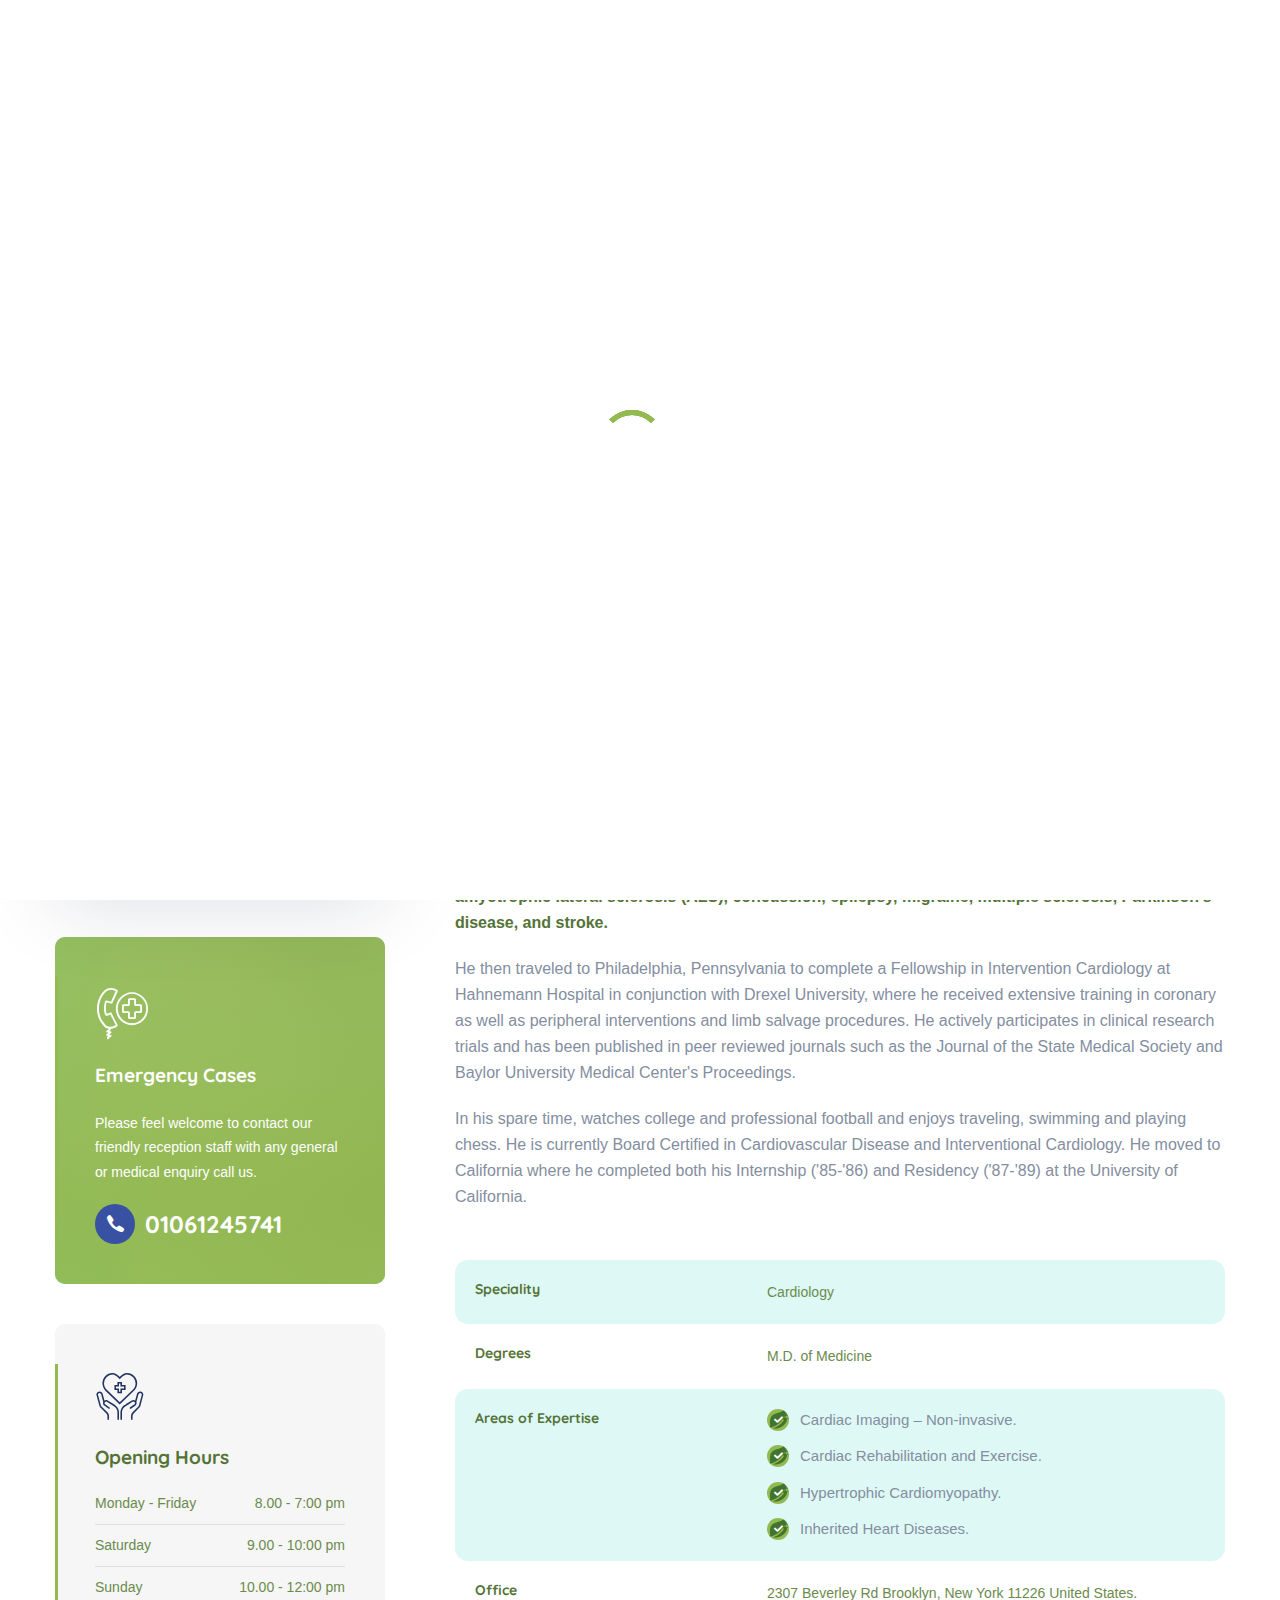
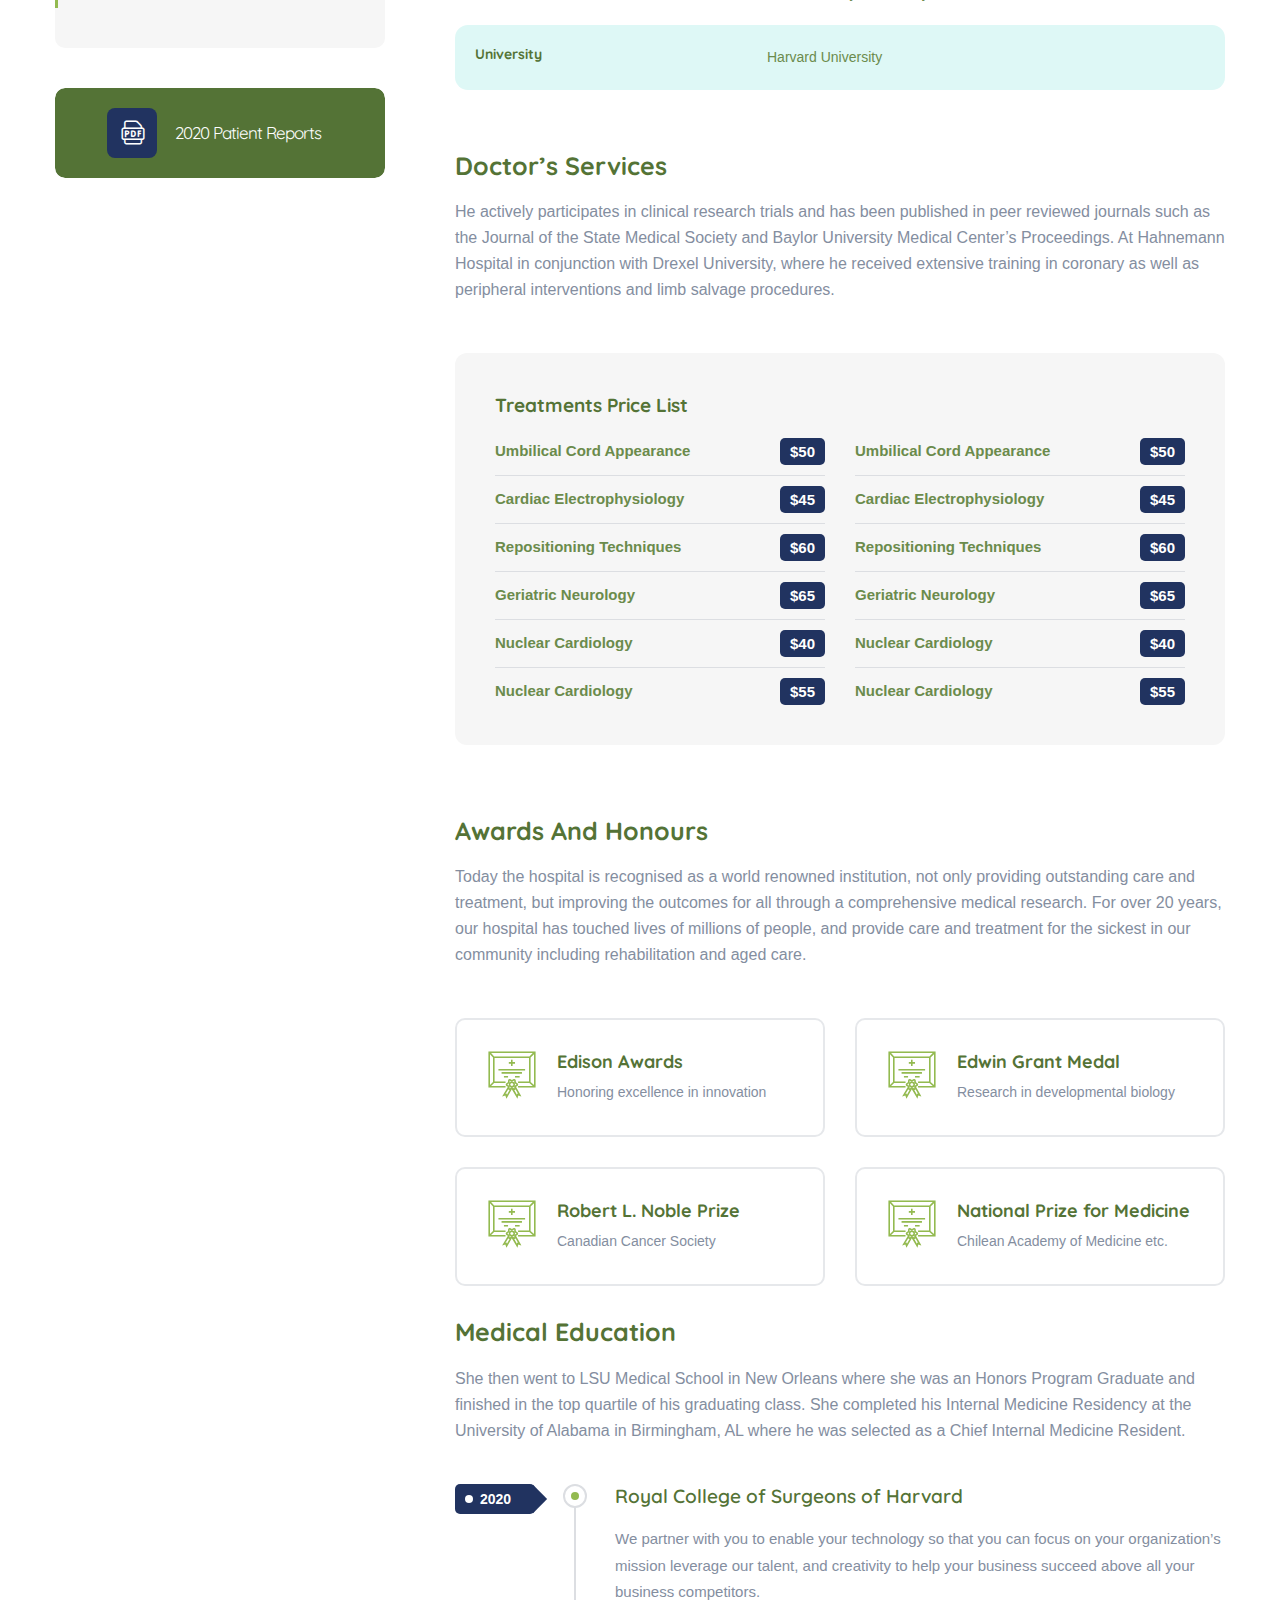
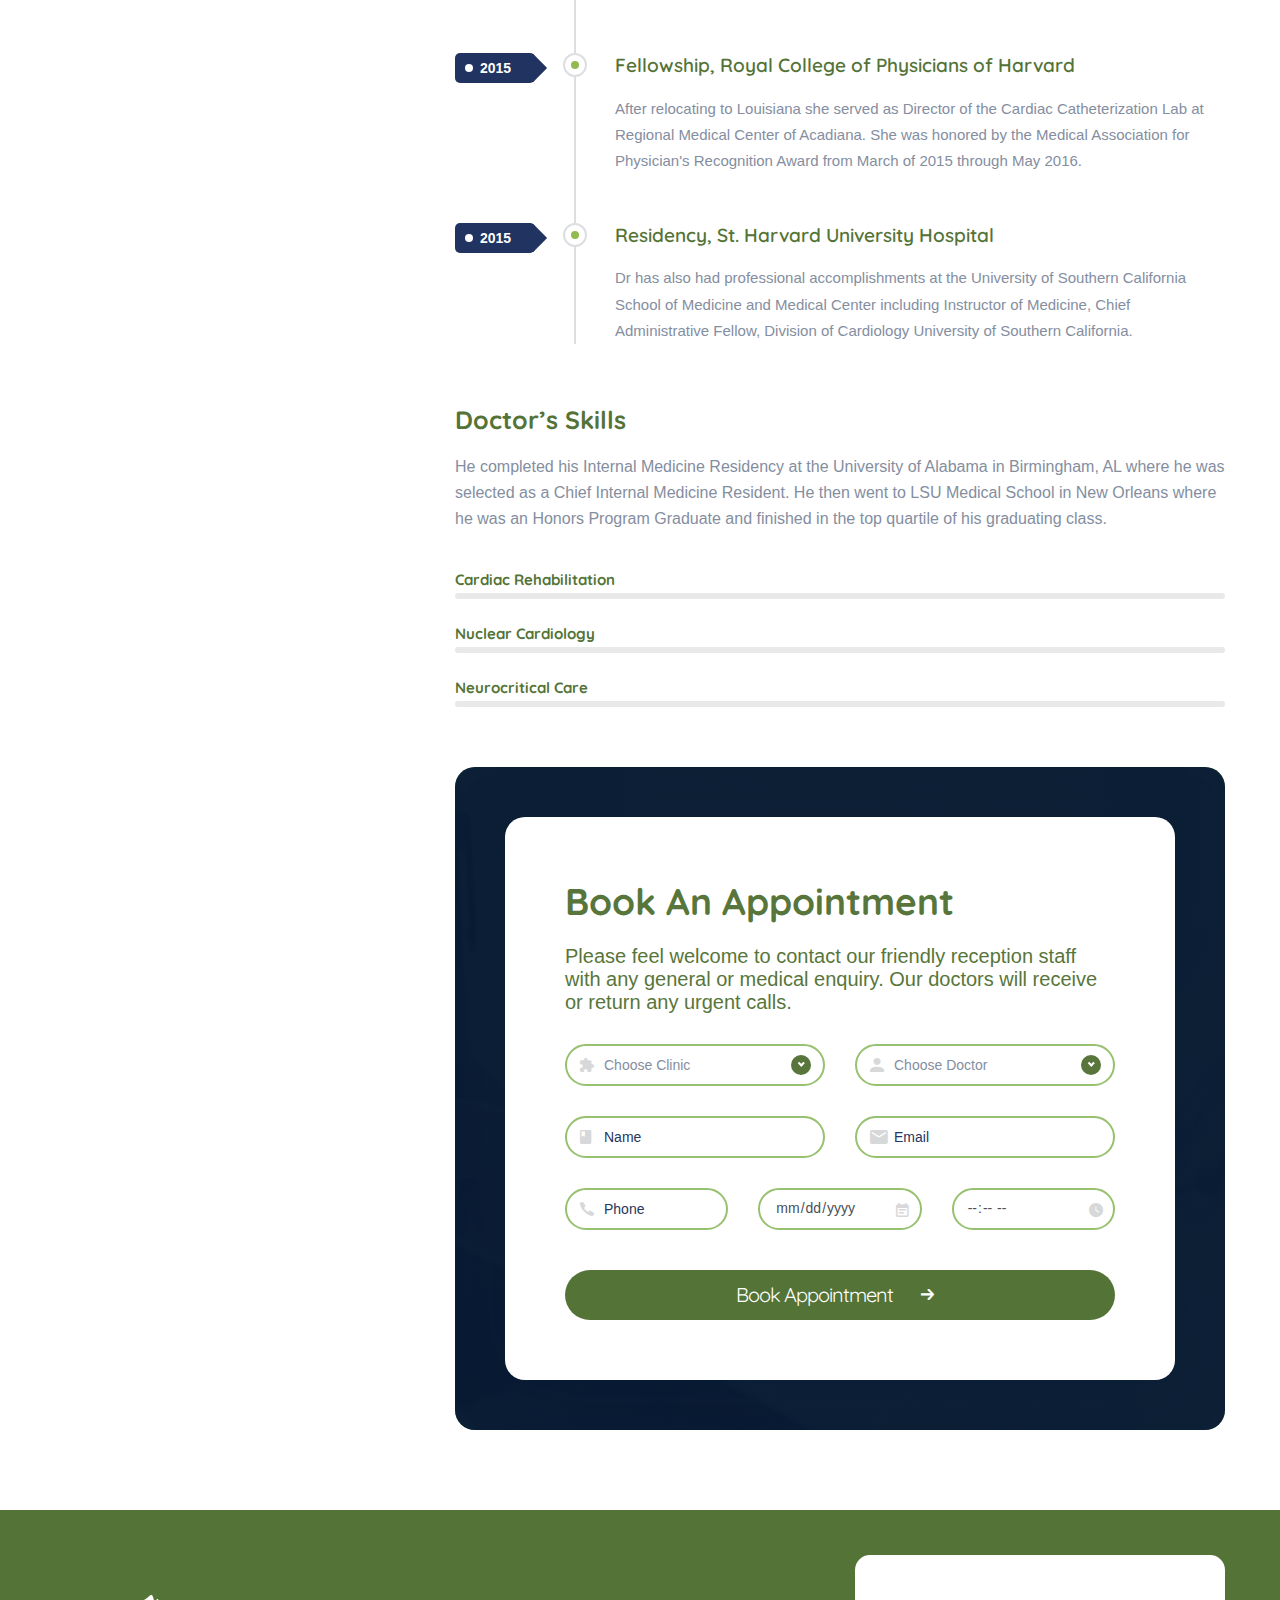
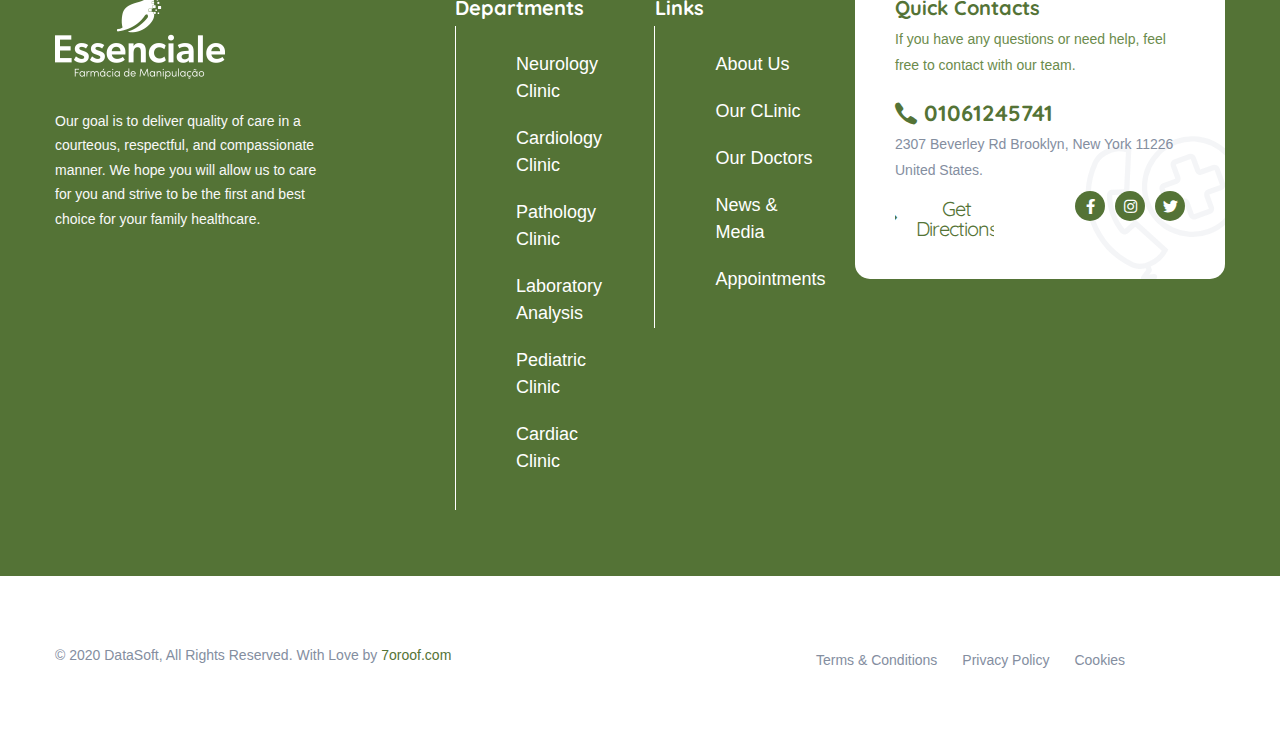
<file: doctors-single-doctor1.html>
<!DOCTYPE html>
<html lang="en">

<head>
  <meta charset="UTF-8" />
  <meta name="viewport" content="width=device-width, initial-scale=1.0" />
  <meta http-equiv="X-UA-Compatible" content="ie=edge" />
  <meta name="description" content="Medcity - Medical Healthcare HTML5 Template">
  <link href="assets/images/favicon/favicon.png" rel="icon">
  <title>Medcity - Medical Healthcare HTML5 Template</title>

  <link rel="stylesheet"
    href="https://fonts.googleapis.com/css2?family=Quicksand:wght@400;500;600;700&family=Roboto:wght@400;700&display=swap">
  <link rel="stylesheet" href="https://use.fontawesome.com/releases/v5.15.1/css/all.css">
  <link rel="stylesheet" href="assets/css/libraries.css">
  <link rel="stylesheet" href="assets/css/style.css">
</head>

<body>
  <div class="wrapper">
    <div class="preloader">
      <div class="loading"><span></span><span></span><span></span><span></span></div>
    </div><!-- /.preloader -->

    <!-- =========================
        Header
    =========================== -->
    <header class="header header-layout1">
      <div class="header-topbar">
        <div class="container-fluid">
          <div class="row align-items-center">
            <div class="col-12">
              <div class="d-flex align-items-center justify-content-between">
                <ul class="contact__list d-flex flex-wrap align-items-center list-unstyled mb-0">
                  <li>
                    <button class="miniPopup-emergency-trigger" type="button">24/7 Emergency</button>
                    <div id="miniPopup-emergency" class="miniPopup miniPopup-emergency text-center">
                      <div class="emergency__icon">
                        <i class="icon-call3"></i>
                      </div>
                      <a href="tel:+201061245741" class="phone__number">
                        <i class="icon-phone"></i> <span>+2 01061245741</span>
                      </a>
                      <p>Please feel free to contact our friendly reception staff with any general or medical enquiry.
                      </p>
                      <a href="appointment.html" class="btn btn__secondary btn__link btn__block">
                        <span>Make Appointment</span> <i class="icon-arrow-right"></i>
                      </a>
                    </div><!-- /.miniPopup-emergency -->
                  </li>
                  <li>
                    <i class="icon-phone"></i><a href="tel:+5565454117">Emergency Line: (002) 01061245741</a>
                  </li>
                  <li>
                    <i class="icon-location"></i><a href="#">Location: Brooklyn, New York</a>
                  </li>
                  <li>
                    <i class="icon-clock"></i><a href="contact-us.html">Mon - Fri: 8:00 am - 7:00 pm</a>
                  </li>
                </ul><!-- /.contact__list -->
                <div class="d-flex">
                  <ul class="social-icons list-unstyled mb-0 mr-30">
                    <li><a href="#"><i class="fab fa-facebook-f"></i></a></li>
                    <li><a href="#"><i class="fab fa-instagram"></i></a></li>
                    <li><a href="#"><i class="fab fa-twitter"></i></a></li>
                  </ul><!-- /.social-icons -->
                  <form class="header-topbar__search">
                    <input type="text" class="form-control" placeholder="Search...">
                    <button class="header-topbar__search-btn"><i class="fa fa-search"></i></button>
                  </form>
                </div>
              </div>
            </div><!-- /.col-12 -->
          </div><!-- /.row -->
        </div><!-- /.container -->
      </div><!-- /.header-top -->
      <nav class="navbar navbar-expand-lg sticky-navbar">
        <div class="container-fluid">
          <a class="navbar-brand" href="index.html">
            <img src="assets/images/logo/logo-light.png" class="logo-light" alt="logo">
            <img src="assets/images/logo/logo-dark.png" class="logo-dark" alt="logo">
          </a>
          <button class="navbar-toggler" type="button">
            <span class="menu-lines"><span></span></span>
          </button>
          <div class="collapse navbar-collapse" id="mainNavigation">
            <ul class="navbar-nav ml-auto">
              <li class="nav__item has-dropdown">
                <a href="#" data-toggle="dropdown" class="dropdown-toggle nav__item-link">Home</a>
                <ul class="dropdown-menu">
                  <li class="nav__item">
                    <a href="index.html" class="nav__item-link">Home Main</a>
                  </li><!-- /.nav-item -->
                  <li class="nav__item">
                    <a href="home-modern.html" class="nav__item-link">Home Modern</a>
                  </li><!-- /.nav-item -->
                  <li class="nav__item">
                    <a href="home-classic.html" class="nav__item-link">Home Classic</a>
                  </li><!-- /.nav-item -->
                  <li class="nav__item">
                    <a href="home-dentist.html" class="nav__item-link">Home Dentist</a>
                  </li><!-- /.nav-item -->
                  <li class="nav__item">
                    <a href="home-pharmacy.html" class="nav__item-link">Home pharmacy</a>
                  </li><!-- /.nav-item -->
                </ul><!-- /.dropdown-menu -->
              </li><!-- /.nav-item -->
              <li class="nav__item has-dropdown">
                <a href="#" data-toggle="dropdown" class="dropdown-toggle nav__item-link">About Us</a>
                <ul class="dropdown-menu">
                  <li class="nav__item">
                    <a href="about-us.html" class="nav__item-link">About Us</a>
                  </li><!-- /.nav-item -->
                  <li class="nav__item">
                    <a href="services.html" class="nav__item-link">Our Services</a>
                  </li><!-- /.nav-item -->
                  <li class="nav__item">
                    <a href="services-single.html" class="nav__item-link">single Services</a>
                  </li><!-- /.nav-item -->
                  <li class="nav__item">
                    <a href="pricing.html" class="nav__item-link">Pricing & Plans</a>
                  </li><!-- /.nav-item -->
                  <li class="nav__item">
                    <a href="appointment.html" class="nav__item-link">Appointments</a>
                  </li><!-- /.nav-item -->
                  <li class="nav__item">
                    <a href="faqs.html" class="nav__item-link">Help & FAQs</a>
                  </li> <!-- /.nav-item -->
                  <li class="nav__item">
                    <a href="gallery.html" class="nav__item-link">Our Gallery</a>
                  </li><!-- /.nav-item -->
                </ul><!-- /.dropdown-menu -->
              </li><!-- /.nav-item -->
              <li class="nav__item has-dropdown">
                <a href="#" data-toggle="dropdown" class="dropdown-toggle nav__item-link active">Doctors</a>
                <ul class="dropdown-menu">
                  <li class="nav__item">
                    <a href="doctors-timetable.html" class="nav__item-link">Doctors Timetable</a>
                  </li> <!-- /.nav-item -->
                  <li class="nav__item">
                    <a href="doctors-standard.html" class="nav__item-link">Our Doctors Standard</a>
                  </li> <!-- /.nav-item -->
                  <li class="nav__item">
                    <a href="doctors-modern.html" class="nav__item-link">Our Doctors Modern</a>
                  </li> <!-- /.nav-item -->
                  <li class="nav__item">
                    <a href="doctors-grid.html" class="nav__item-link">Our Doctors Grid</a>
                  </li> <!-- /.nav-item -->
                  <li class="nav__item">
                    <a href="doctors-single-doctor1.html" class="nav__item-link">Single Doctor 01</a>
                  </li> <!-- /.nav-item -->
                  <li class="nav__item">
                    <a href="doctors-single-doctor2.html" class="nav__item-link">Single Doctor 02</a>
                  </li> <!-- /.nav-item -->
                </ul><!-- /.dropdown-menu -->
              </li><!-- /.nav-item -->
              <li class="nav__item has-dropdown">
                <a href="#" data-toggle="dropdown" class="dropdown-toggle nav__item-link">Blog</a>
                <ul class="dropdown-menu">
                  <li class="nav__item">
                    <a href="blog.html" class="nav__item-link">Blog Grid</a>
                  </li><!-- /.nav-item -->
                  <li class="nav__item">
                    <a href="blog-single-post.html" class="nav__item-link">Single Blog Post</a>
                  </li><!-- /.nav-item -->
                </ul><!-- /.dropdown-menu -->
              </li><!-- /.nav-item -->
              <li class="nav__item has-dropdown">
                <a href="#" data-toggle="dropdown" class="dropdown-toggle nav__item-link">Shop</a>
                <ul class="dropdown-menu">
                  <li class="nav__item">
                    <a href="shop.html" class="nav__item-link">Our Products</a>
                  </li><!-- /.nav-item -->
                  <li class="nav__item">
                    <a href="shop-single-product.html" class="nav__item-link">Products Single</a>
                  </li><!-- /.nav-item -->
                  <li class="nav__item">
                    <a href="cart.html" class="nav__item-link">Cart</a>
                  </li><!-- /.nav-item -->
                </ul><!-- /.dropdown-menu -->
              </li><!-- /.nav-item -->
              <li class="nav__item">
                <a href="contact-us.html" class="nav__item-link">Contacts</a>
              </li><!-- /.nav-item -->
            </ul><!-- /.navbar-nav -->
            <button class="close-mobile-menu d-block d-lg-none"><i class="fas fa-times"></i></button>
          </div><!-- /.navbar-collapse -->
          <div class="d-none d-xl-flex align-items-center position-relative ml-30">
            <div class="miniPopup-departments-trigger">
              <span class="menu-lines" id="miniPopup-departments-trigger-icon"><span></span></span>
              <a href="departments.html">Departments</a>
            </div>
            <ul id="miniPopup-departments" class="miniPopup miniPopup-departments dropdown-menu">
              <li class="nav__item">
                <a href="department-single.html" class="nav__item-link">Neurology Clinic</a>
              </li><!-- /.nav-item -->
              <li class="nav__item">
                <a href="department-single.html" class="nav__item-link">Cardiology Clinic</a>
              </li><!-- /.nav-item -->
              <li class="nav__item">
                <a href="department-single.html" class="nav__item-link">Pathology Clinic</a>
              </li><!-- /.nav-item -->
              <li class="nav__item">
                <a href="department-single.html" class="nav__item-link">Laboratory Clinic</a>
              </li><!-- /.nav-item -->
              <li class="nav__item">
                <a href="department-single.html" class="nav__item-link">Pediatric Clinic</a>
              </li><!-- /.nav-item -->
              <li class="nav__item">
                <a href="department-single.html" class="nav__item-link">Cardiac Clinic</a>
              </li><!-- /.nav-item -->
            </ul> <!-- /.miniPopup-departments -->
            <a href="appointment.html" class="btn btn__primary btn__rounded ml-30">
              <i class="icon-calendar"></i>
              <span>Appointment</span>
            </a>
          </div>
        </div><!-- /.container -->
      </nav><!-- /.navabr -->
    </header><!-- /.Header -->

    <!-- ========================
       page title 
    =========================== -->
    <section class="page-title page-title-layout6">
      <div class="bg-img"><img src="assets/images/backgrounds/7.jpg" alt="background"></div>
      <div class="container">
        <div class="row">
          <div class="col-12 d-flex flex-wrap justify-content-end align-items-center">
            <div class="testimonials__rating mr-30">
              <div class="testimonials__rating-inner d-flex align-items-center">
                <span class="total__rate">4.9</span>
                <div>
                  <span class="overall__rate">Zocdoc Overall Rating</span>
                  <span>, based on 7541 reviews.</span>
                </div>
              </div><!-- /.testimonials__rating-inner -->
            </div><!-- /.testimonials__rating -->
            <a href="appointment.html" class="btn btn__white btn__rounded">Appointment</a>
          </div><!-- /.col-12 -->
        </div><!-- /.row -->
      </div><!-- /.container -->
    </section><!-- /.page-title -->

    <section class="pt-120 pb-80">
      <div class="container">
        <div class="row">
          <div class="col-sm-12 col-md-12 col-lg-4">
            <aside class="sidebar has-marign-right">
              <div class="widget widget-member shifted-top">
                <div class="member mb-0">
                  <div class="member__img">
                    <img src="assets/images/team/3.jpg" alt="member img">
                  </div><!-- /.member-img -->
                  <div class="member__info">
                    <h5 class="member__name"><a href="doctors-single-doctor1.html">Maria Andaloro</a></h5>
                    <p class="member__job">Cardiology Specialist</p>
                    <p class="member__desc">Brian specializes in treating skin, hair, nail, and mucous membrane. He also
                      address cosmetic issues, helping to revitalize the appearance of the skin</p>
                    <div class="mt-20 d-flex flex-wrap justify-content-between align-items-center">
                      <ul class="social-icons list-unstyled mb-0">
                        <li><a href="#" class="facebook"><i class="fab fa-facebook-f"></i></a></li>
                        <li><a href="#" class="twitter"><i class="fab fa-twitter"></i></a></li>
                        <li><a href="#" class="phone"><i class="fas fa-phone-alt"></i></a></li>
                      </ul><!-- /.social-icons -->
                    </div>
                  </div><!-- /.member-info -->
                </div><!-- /.member -->
              </div><!-- /.widget-member -->
              <div class="widget widget-help bg-overlay bg-overlay-primary-gradient">
                <div class="bg-img"><img src="assets/images/banners/5.jpg" alt="background"></div>
                <div class="widget-content">
                  <div class="widget__icon">
                    <i class="icon-call3"></i>
                  </div>
                  <h4 class="widget__title">Emergency Cases</h4>
                  <p class="widget__desc">Please feel welcome to contact our friendly reception staff with any general
                    or medical enquiry call us.
                  </p>
                  <a href="tel:+201061245741" class="phone__number">
                    <i class="icon-phone"></i> <span>01061245741</span>
                  </a>
                </div><!-- /.widget-content -->
              </div><!-- /.widget-help -->
              <div class="widget widget-schedule">
                <div class="widget-content">
                  <div class="widget__icon">
                    <i class="icon-charity2"></i>
                  </div>
                  <h4 class="widget__title">Opening Hours</h4>
                  <ul class="time__list list-unstyled mb-0">
                    <li><span>Monday - Friday</span><span>8.00 - 7:00 pm</span></li>
                    <li><span>Saturday</span><span>9.00 - 10:00 pm</span></li>
                    <li><span>Sunday</span><span>10.00 - 12:00 pm</span></li>
                  </ul>
                </div><!-- /.widget-content -->
              </div><!-- /.widget-schedule -->
              <div class="widget widget-reports">
                <a href="#" class="btn btn__primary btn__block">
                  <i class="icon-pdf-file"></i>
                  <span>2020 Patient Reports</span>
                </a>
              </div>
            </aside><!-- /.sidebar -->
          </div><!-- /.col-lg-4 -->
          <div class="col-sm-12 col-md-12 col-lg-8">
            <div class="text-block mb-50">
              <h5 class="text-block__title">Biography</h5>
              <p class="text-block__desc mb-20 font-weight-bold color-secondary">A neurologist is a medical doctor with
                specialized training
                in diagnosing, treating, and managing disorders of the brain and nervous system including, but not
                limited to, Alzheimer’s disease, amyotrophic lateral sclerosis (ALS), concussion, epilepsy, migraine,
                multiple sclerosis, Parkinson’s disease, and stroke.</p>
              <p class="text-block__desc mb-20">He then traveled to Philadelphia, Pennsylvania to complete a Fellowship
                in Intervention Cardiology at Hahnemann Hospital in conjunction with Drexel University, where he
                received extensive training in coronary as well as peripheral interventions and limb salvage procedures.
                He actively participates in clinical research trials and has been published in peer reviewed journals
                such as the Journal of the State Medical Society and Baylor University Medical Center's Proceedings.</p>
              <p class="text-block__desc mb-20">In his spare time, watches college and professional football and enjoys
                traveling, swimming and playing chess. He is currently Board Certified in Cardiovascular Disease and
                Interventional Cardiology. He moved to California where he completed both his Internship ('85-'86) and
                Residency ('87-'89) at the University of California.</p>
            </div><!-- /.text-block -->
            <ul class="details-list list-unstyled mb-60">
              <li>
                <h5 class="details__title">Speciality</h5>
                <div class="details__content">
                  <p class="mb-0">Cardiology </p>
                </div>
              </li>
              <li>
                <h5 class="details__title">Degrees</h5>
                <div class="details__content">
                  <p class="mb-0">M.D. of Medicine </p>
                </div>
              </li>
              <li>
                <h5 class="details__title">Areas of Expertise</h5>
                <div class="details__content">
                  <ul class="list-items list-items-layout2 list-unstyled mb-0">
                    <li>Cardiac Imaging – Non-invasive.</li>
                    <li>Cardiac Rehabilitation and Exercise.</li>
                    <li>Hypertrophic Cardiomyopathy.</li>
                    <li>Inherited Heart Diseases.</li>
                  </ul>
                </div>
              </li>
              <li>
                <h5 class="details__title">Office</h5>
                <div class="details__content">
                  <p class="mb-0">2307 Beverley Rd Brooklyn, New York 11226 United States.</p>
                </div>
              </li>
              <li>
                <h5 class="details__title">University</h5>
                <div class="details__content">
                  <p class="mb-0">Harvard University</p>
                </div>
              </li>
            </ul>
            <div class="text-block mb-50">
              <h5 class="text-block__title">Doctor’s Services</h5>
              <p class="text-block__desc mb-20">He actively participates in clinical research trials and has been
                published in peer reviewed journals such as the Journal of the State Medical Society and Baylor
                University Medical Center’s Proceedings. At Hahnemann Hospital in conjunction with Drexel University,
                where he received extensive training in coronary as well as peripheral interventions and limb salvage
                procedures.
              </p>
            </div><!-- /.text-block -->
            <div class="pricing-widget-layout3 mb-70">
              <h5 class="pricing__title">Treatments Price List</h5>
              <div class="row">
                <div class="col-md-6">
                  <ul class="pricing__list list-unstyled mb-0">
                    <li><span>Umbilical Cord Appearance</span><span class="price">$50</span></li>
                    <li><span>Cardiac Electrophysiology</span><span class="price">$45</span></li>
                    <li><span>Repositioning Techniques</span><span class="price">$60</span></li>
                    <li><span>Geriatric Neurology</span><span class="price">$65</span></li>
                    <li><span>Nuclear Cardiology</span><span class="price">$40</span></li>
                    <li><span>Nuclear Cardiology</span><span class="price">$55</span></li>
                  </ul><!-- /.pricing__list -->
                </div><!-- /.col-md-6 -->
                <div class="col-md-6">
                  <ul class="pricing__list list-unstyled mb-0">
                    <li><span>Umbilical Cord Appearance</span><span class="price">$50</span></li>
                    <li><span>Cardiac Electrophysiology</span><span class="price">$45</span></li>
                    <li><span>Repositioning Techniques</span><span class="price">$60</span></li>
                    <li><span>Geriatric Neurology</span><span class="price">$65</span></li>
                    <li><span>Nuclear Cardiology</span><span class="price">$40</span></li>
                    <li><span>Nuclear Cardiology</span><span class="price">$55</span></li>
                  </ul><!-- /.pricing__list -->
                </div><!-- /.col-md-6 -->
              </div><!-- /.pricing-widget-layout3 -->
            </div><!-- /.text-block -->
            <div class="text-block mb-50">
              <h5 class="text-block__title">Awards And Honours</h5>
              <p class="text-block__desc mb-20">Today the hospital is recognised as a world renowned institution, not
                only providing outstanding care and treatment, but improving the outcomes for all through a
                comprehensive medical research. For over 20 years, our hospital has touched lives of millions of people,
                and provide care and treatment for the sickest in our community including rehabilitation and aged care.
              </p>
            </div><!-- /.text-block -->
            <div class="fancybox-layout2">
              <div class="row">
                <div class="col-sm-6">
                  <!-- fancybox item #1 -->
                  <div class="fancybox-item d-flex">
                    <div class="fancybox__icon">
                      <i class="icon-diploma"></i>
                    </div><!-- /.fancybox__icon -->
                    <div class="fancybox__content">
                      <h4 class="fancybox__title">Edison Awards</h4>
                      <p class="fancybox__desc">Honoring excellence in innovation</p>
                    </div><!-- /.fancybox-content -->
                  </div><!-- /.fancybox-item -->
                </div><!-- /.col-sm-6 -->
                <div class="col-sm-6">
                  <!-- fancybox item #2 -->
                  <div class="fancybox-item d-flex">
                    <div class="fancybox__icon">
                      <i class="icon-diploma"></i>
                    </div><!-- /.fancybox__icon -->
                    <div class="fancybox__content">
                      <h4 class="fancybox__title">Edwin Grant Medal</h4>
                      <p class="fancybox__desc">Research in developmental biology</p>
                    </div><!-- /.fancybox-content -->
                  </div><!-- /.fancybox-item -->
                </div><!-- /.col-sm-6 -->
                <div class="col-sm-6">
                  <!-- fancybox item #3 -->
                  <div class="fancybox-item d-flex">
                    <div class="fancybox__icon">
                      <i class="icon-diploma"></i>
                    </div><!-- /.fancybox__icon -->
                    <div class="fancybox__content">
                      <h4 class="fancybox__title">Robert L. Noble Prize</h4>
                      <p class="fancybox__desc">Canadian Cancer Society</p>
                    </div><!-- /.fancybox-content -->
                  </div><!-- /.fancybox-item -->
                </div><!-- /.col-sm-6 -->
                <div class="col-sm-6">
                  <!-- fancybox item #4 -->
                  <div class="fancybox-item d-flex">
                    <div class="fancybox__icon">
                      <i class="icon-diploma"></i>
                    </div><!-- /.fancybox__icon -->
                    <div class="fancybox__content">
                      <h4 class="fancybox__title">National Prize for Medicine</h4>
                      <p class="fancybox__desc">Chilean Academy of Medicine etc.</p>
                    </div><!-- /.fancybox-content -->
                  </div><!-- /.fancybox-item -->
                </div><!-- /.col-sm-6 -->
              </div><!-- /.row -->
            </div><!-- /.fancybox-layout2 -->
            <div class="text-block mb-40">
              <h5 class="text-block__title">Medical Education</h5>
              <p class="text-block__desc mb-20">She then went to LSU Medical School in New Orleans where she was an
                Honors Program Graduate and finished in the top quartile of his graduating class. She completed his
                Internal Medicine Residency at the University of Alabama in Birmingham, AL where he was selected as a
                Chief Internal Medicine Resident.
              </p>
            </div><!-- /.text-block -->
            <div class="timeline-wrapper mb-60">
              <!-- Timeline Item #1 -->
              <div class="timeline-item d-flex">
                <span class="timeline__year">2020</span>
                <div class="timeline__body">
                  <h4 class="timeline__title">Royal College of Surgeons of Harvard</h4>
                  <p class="timeline__desc mb-0">We partner with you to enable your technology so that you can focus on
                    your organization’s mission leverage our talent, and creativity to help your business succeed above
                    all your business competitors.
                  </p>
                </div><!-- /.timeline__body -->
              </div><!-- /.timeline-item -->
              <!-- Timeline Item #2 -->
              <div class="timeline-item d-flex">
                <span class="timeline__year">2015</span>
                <div class="timeline__body">
                  <h4 class="timeline__title">Fellowship, Royal College of Physicians of Harvard</h4>
                  <p class="timeline__desc mb-0">After relocating to Louisiana she served as Director of the Cardiac
                    Catheterization Lab at Regional Medical Center of Acadiana. She was honored by the Medical
                    Association for Physician's Recognition Award from March of 2015 through May 2016.
                  </p>
                </div><!-- /.timeline__body -->
              </div><!-- /.timeline-item -->
              <!-- Timeline Item #3 -->
              <div class="timeline-item d-flex">
                <span class="timeline__year">2015</span>
                <div class="timeline__body">
                  <h4 class="timeline__title">Residency, St. Harvard University Hospital</h4>
                  <p class="timeline__desc mb-0">Dr has also had professional accomplishments at the University of
                    Southern California School of Medicine and Medical Center including Instructor of Medicine, Chief
                    Administrative Fellow, Division of Cardiology University of Southern California.
                  </p>
                </div><!-- /.timeline__body -->
              </div><!-- /.timeline-item -->
            </div><!-- /.timeline-wrapper -->
            <div class="text-block mb-40">
              <h5 class="text-block__title">Doctor’s Skills</h5>
              <p class="text-block__desc mb-20">He completed his Internal Medicine Residency at the University of
                Alabama in Birmingham, AL where he was selected as a Chief Internal Medicine Resident. He then went to
                LSU Medical School in New Orleans where he was an Honors Program Graduate and finished in the top
                quartile of his graduating class.
              </p>
            </div><!-- /.text-block -->
            <div class="animated-Progressbars mb-60">
              <!-- progress 1 -->
              <div class="progress-item">
                <h5 class="progress__title">Cardiac Rehabilitation</h5>
                <div class="progress">
                  <div class="progress-bar" aria-valuenow="95" aria-valuemin="0" aria-valuemax="100" role="progressbar">
                    <span class="progress__percentage"></span>
                  </div>
                </div><!-- /.progress -->
              </div><!-- /.progress-item  -->
              <!-- progress 2 -->
              <div class="progress-item">
                <h5 class="progress__title">Nuclear Cardiology</h5>
                <div class="progress">
                  <div class="progress-bar" aria-valuenow="87" aria-valuemin="0" aria-valuemax="100" role="progressbar">
                    <span class="progress__percentage"></span>
                  </div>
                </div><!-- /.progress -->
              </div><!-- /.progress-item  -->
              <!-- progress 3 -->
              <div class="progress-item">
                <h5 class="progress__title">Neurocritical Care</h5>
                <div class="progress">
                  <div class="progress-bar" aria-valuenow="81" aria-valuemin="0" aria-valuemax="100" role="progressbar">
                    <span class="progress__percentage"></span>
                  </div>
                </div><!-- /.progress -->
              </div><!-- /.progress-item  -->
            </div><!-- /.animated-Progressbars -->
            <section class="contact-layout4 bg-overlay bg-overlay-secondary-gradient pb-50 pb-50">
              <div class="bg-img"><img src="assets/images/banners/3.jpg" alt="banner"></div>
              <div class="contact-panel mb-0">
                <form class="contact-panel__form" method="post" action="assets/php/contact.php" id="contactForm">
                  <div class="row">
                    <div class="col-sm-12">
                      <h4 class="contact-panel__title">Book An Appointment</h4>
                      <p class="contact-panel__desc mb-30">Please feel welcome to contact our friendly reception staff
                        with any general or medical enquiry. Our doctors will receive or return any urgent calls.
                      </p>
                    </div>
                    <div class="col-sm-6 col-md-6 col-lg-6">
                      <div class="form-group">
                        <i class="icon-widget form-group-icon"></i>
                        <select class="form-control">
                          <option value="0">Choose Clinic</option>
                          <option value="1">Pathology Clinic</option>
                          <option value="2">Pathology Clinic</option>
                        </select>
                      </div>
                    </div><!-- /.col-lg-6 -->
                    <div class="col-sm-6 col-md-6 col-lg-6">
                      <div class="form-group">
                        <i class="icon-user form-group-icon"></i>
                        <select class="form-control">
                          <option value="0">Choose Doctor</option>
                          <option value="1">Ahmed Abdallah</option>
                          <option value="2">Mahmoud Begha</option>
                        </select>
                      </div>
                    </div><!-- /.col-lg-6 -->
                    <div class="col-sm-6 col-md-6 col-lg-6">
                      <div class="form-group">
                        <i class="icon-news form-group-icon"></i>
                        <input type="text" class="form-control" placeholder="Name" id="contact-name" name="contact-name"
                          required>
                      </div>
                    </div><!-- /.col-lg-6 -->
                    <div class="col-sm-6 col-md-6 col-lg-6">
                      <div class="form-group">
                        <i class="icon-email form-group-icon"></i>
                        <input type="email" class="form-control" placeholder="Email" id="contact-email"
                          name="contact-email" required>
                      </div>
                    </div><!-- /.col-lg-6 -->
                    <div class="col-sm-4 col-md-4 col-lg-4">
                      <div class="form-group">
                        <i class="icon-phone form-group-icon"></i>
                        <input type="text" class="form-control" placeholder="Phone" id="contact-Phone"
                          name="contact-phone" required>
                      </div>
                    </div><!-- /.col-lg-4 -->
                    <div class="col-sm-4 col-md-4 col-lg-4">
                      <div class="form-group form-group-date">
                        <i class="icon-calendar form-group-icon"></i>
                        <input type="date" class="form-control" id="contact-date" name="contact-date" required>
                      </div>
                    </div><!-- /.col-lg-4 -->
                    <div class="col-sm-4 col-md-4 col-lg-4">
                      <div class="form-group form-group-date">
                        <i class="icon-clock form-group-icon"></i>
                        <input type="time" class="form-control" id="contact-time" name="contact-time" required>
                      </div>
                    </div><!-- /.col-lg-4 -->
                    <div class="col-12">
                      <button type="submit" class="btn btn__primary btn__rounded btn__block btn__xhight mt-10">
                        <span>Book Appointment</span> <i class="icon-arrow-right"></i>
                      </button>
                      <div class="contact-result"></div>
                    </div><!-- /.col-lg-12 -->
                  </div><!-- /.row -->
                </form>
              </div>
            </section><!-- /.contact layout 2 -->
          </div><!-- /.col-lg-8 -->
        </div><!-- /.row -->
      </div><!-- /.container -->
    </section>

    <!-- ========================
      Footer
    ========================== -->
    <footer class="footer">
      <div class="footer-primary">
        <div class="container">
          <div class="row">
            <div class="col-sm-12 col-md-12 col-lg-3">
              <div class="footer-widget-about">
                <img src="assets/images/logo/logo-light.png" alt="logo" class="mb-30">
                <p class="color-gray">Our goal is to deliver quality of care in a courteous, respectful, and
                  compassionate manner. We hope you will allow us to care for you and strive to be the first and best
                  choice for your family healthcare.
                </p>
                <a href="appointment.html" class="btn btn__primary btn__primary-style2 btn__link">
                  <span>Make Appointment</span> <i class="icon-arrow-right"></i>
                </a>
              </div><!-- /.footer-widget__content -->
            </div><!-- /.col-xl-2 -->
            <div class="col-sm-6 col-md-6 col-lg-2 offset-lg-1">
              <div class="footer-widget-nav">
                <h6 class="footer-widget__title">Departments</h6>
                <nav>
                  <ul class="list-unstyled">
                    <li><a href="#">Neurology Clinic</a></li>
                    <li><a href="#">Cardiology Clinic</a></li>
                    <li><a href="#">Pathology Clinic</a></li>
                    <li><a href="#">Laboratory Analysis</a></li>
                    <li><a href="#">Pediatric Clinic</a></li>
                    <li><a href="#">Cardiac Clinic</a></li>
                  </ul>
                </nav>
              </div><!-- /.footer-widget__content -->
            </div><!-- /.col-lg-2 -->
            <div class="col-sm-6 col-md-6 col-lg-2">
              <div class="footer-widget-nav">
                <h6 class="footer-widget__title">Links</h6>
                <nav>
                  <ul class="list-unstyled">
                    <li><a href="#">About Us</a></li>
                    <li><a href="#">Our CLinic</a></li>
                    <li><a href="#">Our Doctors</a></li>
                    <li><a href="#">News & Media</a></li>
                    <li><a href="#">Appointments</a></li>
                  </ul>
                </nav>
              </div><!-- /.footer-widget__content -->
            </div><!-- /.col-lg-2 -->
            <div class="col-sm-12 col-md-6 col-lg-4">
              <div class="footer-widget-contact">
                <h6 class="footer-widget__title color-heading">Quick Contacts</h6>
                <ul class="contact-list list-unstyled">
                  <li>If you have any questions or need help, feel free to contact with our team.</li>
                  <li>
                    <a href="tel:01061245741" class="phone__number">
                      <i class="icon-phone"></i> <span>01061245741</span>
                    </a>
                  </li>
                  <li class="color-body">2307 Beverley Rd Brooklyn, New York 11226 United States.</li>
                </ul>
                <div class="d-flex align-items-center">
                  <a href="contact-us.html" class="btn btn__primary btn__link mr-30">
                    <i class="icon-arrow-right"></i> <span>Get Directions</span>
                  </a>
                  <ul class="social-icons list-unstyled mb-0">
                    <li><a href="#"><i class="fab fa-facebook-f"></i></a></li>
                    <li><a href="#"><i class="fab fa-instagram"></i></a></li>
                    <li><a href="#"><i class="fab fa-twitter"></i></a></li>
                  </ul><!-- /.social-icons -->
                </div>
              </div><!-- /.footer-widget__content -->
            </div><!-- /.col-lg-2 -->
          </div><!-- /.row -->
        </div><!-- /.container -->
      </div><!-- /.footer-primary -->
      <div class="footer-secondary">
        <div class="container">
          <div class="row align-items-center">
            <div class="col-sm-12 col-md-6 col-lg-6">
              <span class="fz-14">&copy; 2020 DataSoft, All Rights Reserved. With Love by</span>
              <a class="fz-14 color-primary" href="http://themeforest.net/user/7oroof">7oroof.com</a>
            </div><!-- /.col-lg-6 -->
            <div class="col-sm-12 col-md-6 col-lg-6">
              <nav>
                <ul class="list-unstyled footer__copyright-links d-flex flex-wrap justify-content-end mb-0">
                  <li><a href="#">Terms & Conditions</a></li>
                  <li><a href="#">Privacy Policy</a></li>
                  <li><a href="#">Cookies</a></li>
                </ul>
              </nav>
            </div><!-- /.col-lg-6 -->
          </div><!-- /.row -->
        </div><!-- /.container -->
      </div><!-- /.footer-secondary -->
    </footer><!-- /.Footer -->
    <button id="scrollTopBtn"><i class="fas fa-long-arrow-alt-up"></i></button>
  </div><!-- /.wrapper -->

  <script src="assets/js/jquery-3.5.1.min.js"></script>
  <script src="assets/js/plugins.js"></script>
  <script src="assets/js/main.js"></script>
</body>

</html>
</file>
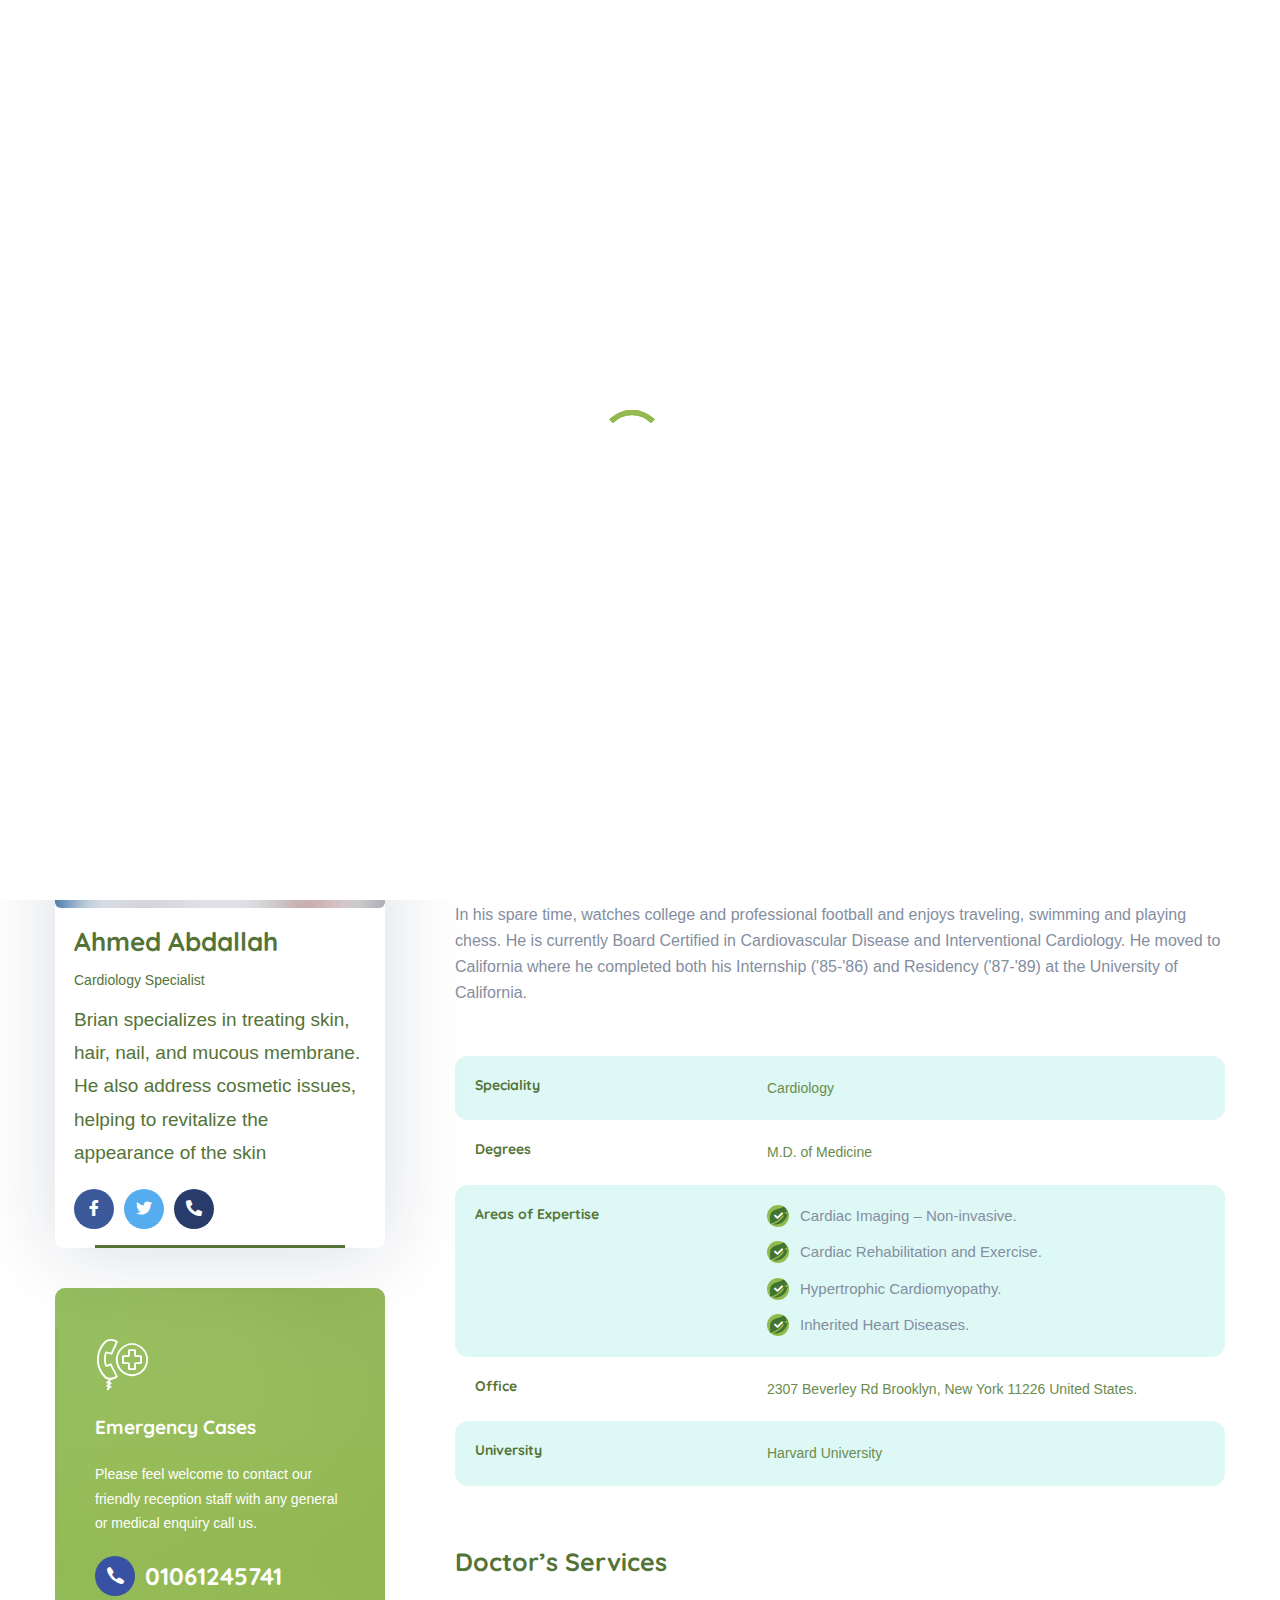
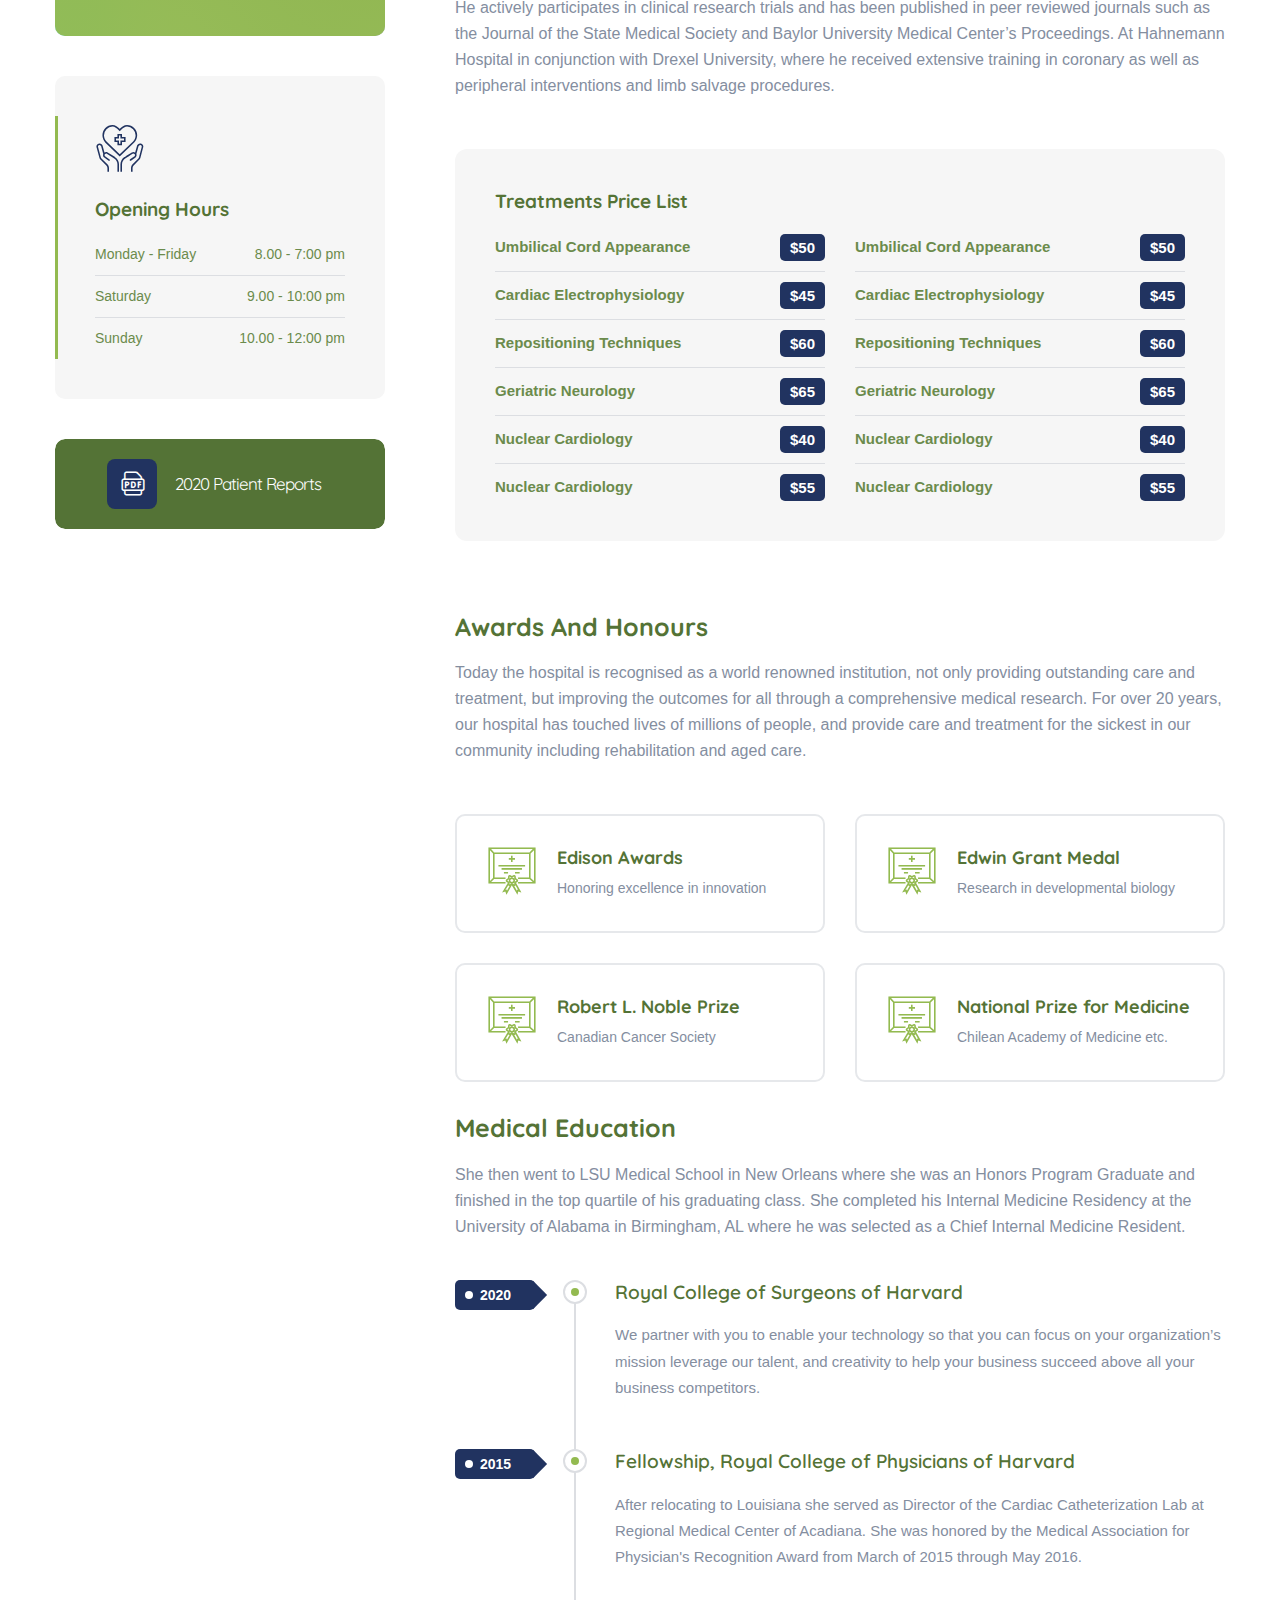
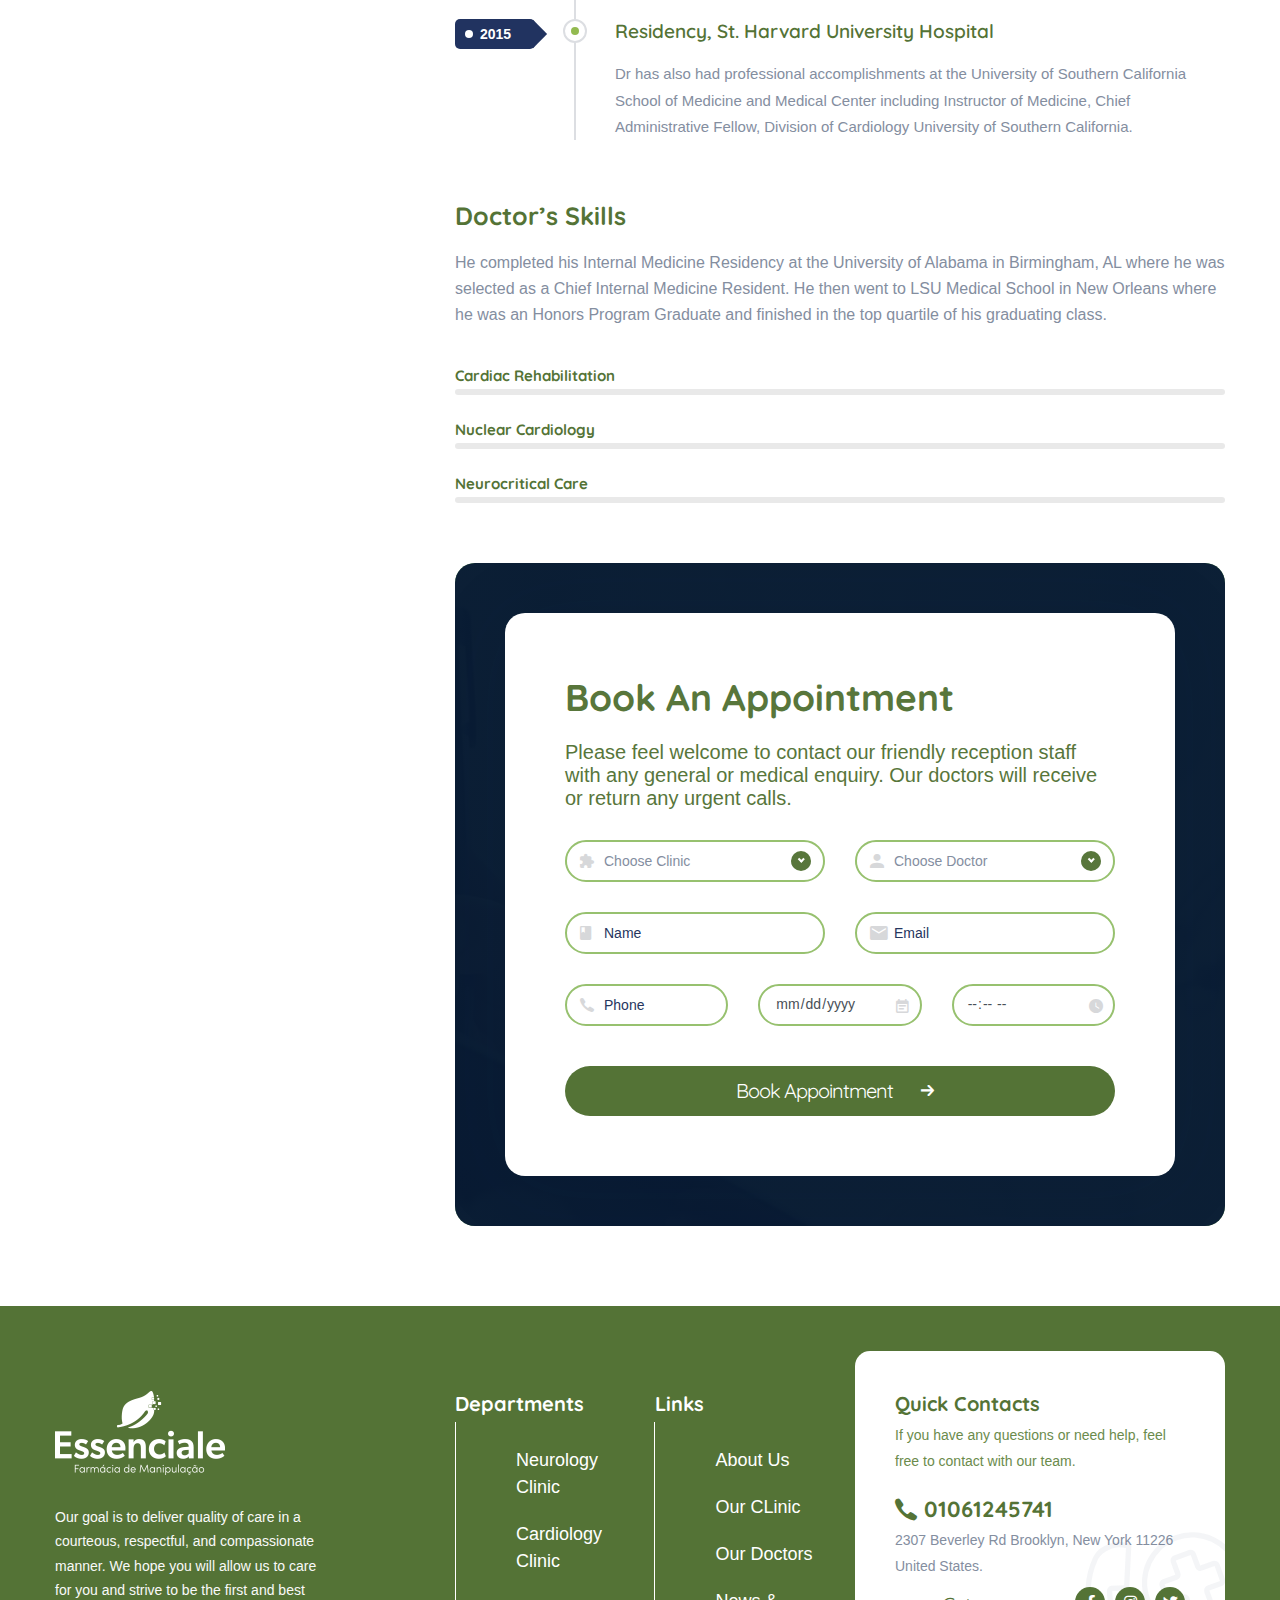
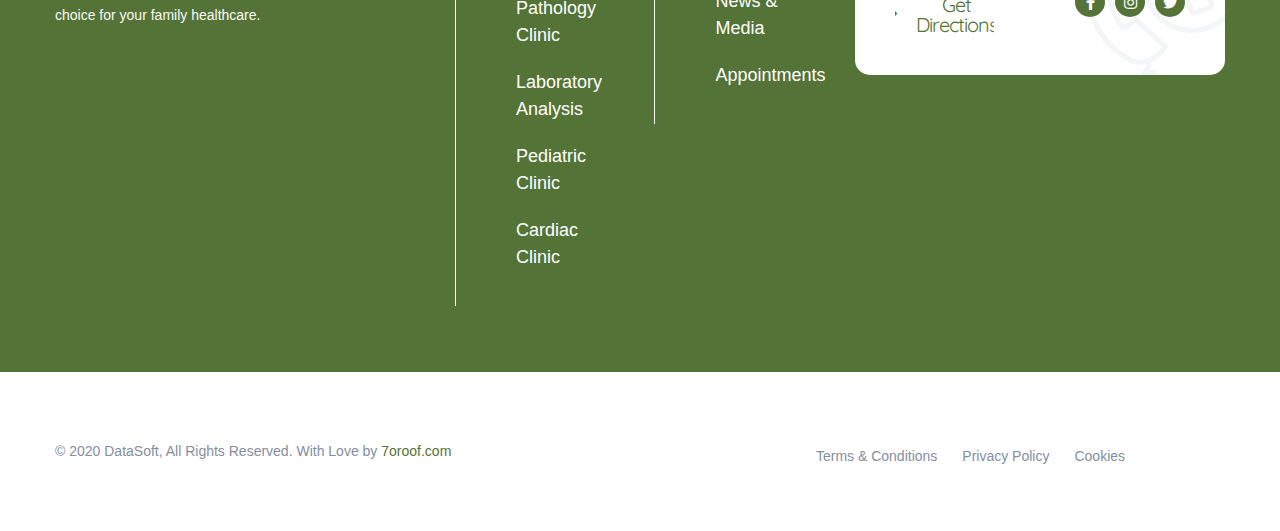
<file: doctors-single-doctor2.html>
<!DOCTYPE html>
<html lang="en">

<head>
  <meta charset="UTF-8" />
  <meta name="viewport" content="width=device-width, initial-scale=1.0" />
  <meta http-equiv="X-UA-Compatible" content="ie=edge" />
  <meta name="description" content="Medcity - Medical Healthcare HTML5 Template">
  <link href="assets/images/favicon/favicon.png" rel="icon">
  <title>Medcity - Medical Healthcare HTML5 Template</title>

  <link rel="stylesheet"
    href="https://fonts.googleapis.com/css2?family=Quicksand:wght@400;500;600;700&family=Roboto:wght@400;700&display=swap">
  <link rel="stylesheet" href="https://use.fontawesome.com/releases/v5.15.1/css/all.css">
  <link rel="stylesheet" href="assets/css/libraries.css">
  <link rel="stylesheet" href="assets/css/style.css">
</head>

<body>
  <div class="wrapper">
    <div class="preloader">
      <div class="loading"><span></span><span></span><span></span><span></span></div>
    </div><!-- /.preloader -->

    <!-- =========================
        Header
    =========================== -->
    <header class="header header-layout1">
      <div class="header-topbar">
        <div class="container-fluid">
          <div class="row align-items-center">
            <div class="col-12">
              <div class="d-flex align-items-center justify-content-between">
                <ul class="contact__list d-flex flex-wrap align-items-center list-unstyled mb-0">
                  <li>
                    <button class="miniPopup-emergency-trigger" type="button">24/7 Emergency</button>
                    <div id="miniPopup-emergency" class="miniPopup miniPopup-emergency text-center">
                      <div class="emergency__icon">
                        <i class="icon-call3"></i>
                      </div>
                      <a href="tel:+201061245741" class="phone__number">
                        <i class="icon-phone"></i> <span>+2 01061245741</span>
                      </a>
                      <p>Please feel free to contact our friendly reception staff with any general or medical enquiry.
                      </p>
                      <a href="appointment.html" class="btn btn__secondary btn__link btn__block">
                        <span>Make Appointment</span> <i class="icon-arrow-right"></i>
                      </a>
                    </div><!-- /.miniPopup-emergency -->
                  </li>
                  <li>
                    <i class="icon-phone"></i><a href="tel:+5565454117">Emergency Line: (002) 01061245741</a>
                  </li>
                  <li>
                    <i class="icon-location"></i><a href="#">Location: Brooklyn, New York</a>
                  </li>
                  <li>
                    <i class="icon-clock"></i><a href="contact-us.html">Mon - Fri: 8:00 am - 7:00 pm</a>
                  </li>
                </ul><!-- /.contact__list -->
                <div class="d-flex">
                  <ul class="social-icons list-unstyled mb-0 mr-30">
                    <li><a href="#"><i class="fab fa-facebook-f"></i></a></li>
                    <li><a href="#"><i class="fab fa-instagram"></i></a></li>
                    <li><a href="#"><i class="fab fa-twitter"></i></a></li>
                  </ul><!-- /.social-icons -->
                  <form class="header-topbar__search">
                    <input type="text" class="form-control" placeholder="Search...">
                    <button class="header-topbar__search-btn"><i class="fa fa-search"></i></button>
                  </form>
                </div>
              </div>
            </div><!-- /.col-12 -->
          </div><!-- /.row -->
        </div><!-- /.container -->
      </div><!-- /.header-top -->
      <nav class="navbar navbar-expand-lg sticky-navbar">
        <div class="container-fluid">
          <a class="navbar-brand" href="index.html">
            <img src="assets/images/logo/logo-light.png" class="logo-light" alt="logo">
            <img src="assets/images/logo/logo-dark.png" class="logo-dark" alt="logo">
          </a>
          <button class="navbar-toggler" type="button">
            <span class="menu-lines"><span></span></span>
          </button>
          <div class="collapse navbar-collapse" id="mainNavigation">
            <ul class="navbar-nav ml-auto">
              <li class="nav__item has-dropdown">
                <a href="#" data-toggle="dropdown" class="dropdown-toggle nav__item-link">Home</a>
                <ul class="dropdown-menu">
                  <li class="nav__item">
                    <a href="index.html" class="nav__item-link">Home Main</a>
                  </li><!-- /.nav-item -->
                  <li class="nav__item">
                    <a href="home-modern.html" class="nav__item-link">Home Modern</a>
                  </li><!-- /.nav-item -->
                  <li class="nav__item">
                    <a href="home-classic.html" class="nav__item-link">Home Classic</a>
                  </li><!-- /.nav-item -->
                  <li class="nav__item">
                    <a href="home-dentist.html" class="nav__item-link">Home Dentist</a>
                  </li><!-- /.nav-item -->
                  <li class="nav__item">
                    <a href="home-pharmacy.html" class="nav__item-link">Home pharmacy</a>
                  </li><!-- /.nav-item -->
                </ul><!-- /.dropdown-menu -->
              </li><!-- /.nav-item -->
              <li class="nav__item has-dropdown">
                <a href="#" data-toggle="dropdown" class="dropdown-toggle nav__item-link">About Us</a>
                <ul class="dropdown-menu">
                  <li class="nav__item">
                    <a href="about-us.html" class="nav__item-link">About Us</a>
                  </li><!-- /.nav-item -->
                  <li class="nav__item">
                    <a href="services.html" class="nav__item-link">Our Services</a>
                  </li><!-- /.nav-item -->
                  <li class="nav__item">
                    <a href="services-single.html" class="nav__item-link">single Services</a>
                  </li><!-- /.nav-item -->
                  <li class="nav__item">
                    <a href="pricing.html" class="nav__item-link">Pricing & Plans</a>
                  </li><!-- /.nav-item -->
                  <li class="nav__item">
                    <a href="appointment.html" class="nav__item-link">Appointments</a>
                  </li><!-- /.nav-item -->
                  <li class="nav__item">
                    <a href="faqs.html" class="nav__item-link">Help & FAQs</a>
                  </li> <!-- /.nav-item -->
                  <li class="nav__item">
                    <a href="gallery.html" class="nav__item-link">Our Gallery</a>
                  </li><!-- /.nav-item -->
                </ul><!-- /.dropdown-menu -->
              </li><!-- /.nav-item -->
              <li class="nav__item has-dropdown">
                <a href="#" data-toggle="dropdown" class="dropdown-toggle nav__item-link active">Doctors</a>
                <ul class="dropdown-menu">
                  <li class="nav__item">
                    <a href="doctors-timetable.html" class="nav__item-link">Doctors Timetable</a>
                  </li> <!-- /.nav-item -->
                  <li class="nav__item">
                    <a href="doctors-standard.html" class="nav__item-link">Our Doctors Standard</a>
                  </li> <!-- /.nav-item -->
                  <li class="nav__item">
                    <a href="doctors-modern.html" class="nav__item-link">Our Doctors Modern</a>
                  </li> <!-- /.nav-item -->
                  <li class="nav__item">
                    <a href="doctors-grid.html" class="nav__item-link">Our Doctors Grid</a>
                  </li> <!-- /.nav-item -->
                  <li class="nav__item">
                    <a href="doctors-single-doctor1.html" class="nav__item-link">Single Doctor 01</a>
                  </li> <!-- /.nav-item -->
                  <li class="nav__item">
                    <a href="doctors-single-doctor2.html" class="nav__item-link">Single Doctor 02</a>
                  </li> <!-- /.nav-item -->
                </ul><!-- /.dropdown-menu -->
              </li><!-- /.nav-item -->
              <li class="nav__item has-dropdown">
                <a href="#" data-toggle="dropdown" class="dropdown-toggle nav__item-link">Blog</a>
                <ul class="dropdown-menu">
                  <li class="nav__item">
                    <a href="blog.html" class="nav__item-link">Blog Grid</a>
                  </li><!-- /.nav-item -->
                  <li class="nav__item">
                    <a href="blog-single-post.html" class="nav__item-link">Single Blog Post</a>
                  </li><!-- /.nav-item -->
                </ul><!-- /.dropdown-menu -->
              </li><!-- /.nav-item -->
              <li class="nav__item has-dropdown">
                <a href="#" data-toggle="dropdown" class="dropdown-toggle nav__item-link">Shop</a>
                <ul class="dropdown-menu">
                  <li class="nav__item">
                    <a href="shop.html" class="nav__item-link">Our Products</a>
                  </li><!-- /.nav-item -->
                  <li class="nav__item">
                    <a href="shop-single-product.html" class="nav__item-link">Products Single</a>
                  </li><!-- /.nav-item -->
                  <li class="nav__item">
                    <a href="cart.html" class="nav__item-link">Cart</a>
                  </li><!-- /.nav-item -->
                </ul><!-- /.dropdown-menu -->
              </li><!-- /.nav-item -->
              <li class="nav__item">
                <a href="contact-us.html" class="nav__item-link">Contacts</a>
              </li><!-- /.nav-item -->
            </ul><!-- /.navbar-nav -->
            <button class="close-mobile-menu d-block d-lg-none"><i class="fas fa-times"></i></button>
          </div><!-- /.navbar-collapse -->
          <div class="d-none d-xl-flex align-items-center position-relative ml-30">
            <div class="miniPopup-departments-trigger">
              <span class="menu-lines" id="miniPopup-departments-trigger-icon"><span></span></span>
              <a href="departments.html">Departments</a>
            </div>
            <ul id="miniPopup-departments" class="miniPopup miniPopup-departments dropdown-menu">
              <li class="nav__item">
                <a href="department-single.html" class="nav__item-link">Neurology Clinic</a>
              </li><!-- /.nav-item -->
              <li class="nav__item">
                <a href="department-single.html" class="nav__item-link">Cardiology Clinic</a>
              </li><!-- /.nav-item -->
              <li class="nav__item">
                <a href="department-single.html" class="nav__item-link">Pathology Clinic</a>
              </li><!-- /.nav-item -->
              <li class="nav__item">
                <a href="department-single.html" class="nav__item-link">Laboratory Clinic</a>
              </li><!-- /.nav-item -->
              <li class="nav__item">
                <a href="department-single.html" class="nav__item-link">Pediatric Clinic</a>
              </li><!-- /.nav-item -->
              <li class="nav__item">
                <a href="department-single.html" class="nav__item-link">Cardiac Clinic</a>
              </li><!-- /.nav-item -->
            </ul> <!-- /.miniPopup-departments -->
            <a href="appointment.html" class="btn btn__primary btn__rounded ml-30">
              <i class="icon-calendar"></i>
              <span>Appointment</span>
            </a>
          </div>
        </div><!-- /.container -->
      </nav><!-- /.navabr -->
    </header><!-- /.Header -->

    <!-- ========================
       page title 
    =========================== -->
    <section class="page-title page-title-layout5">
      <div class="bg-img"><img src="assets/images/backgrounds/6.jpg" alt="background"></div>
      <div class="container">
        <div class="row">
          <div class="col-12">
            <h1 class="pagetitle__heading">Ahmed Abdallah</h1>
            <nav>
              <ol class="breadcrumb mb-0">
                <li class="breadcrumb-item"><a href="index.html">Home</a></li>
                <li class="breadcrumb-item"><a href="#">Doctors</a></li>
                <li class="breadcrumb-item active" aria-current="page">Ahmed Abdallah</li>
              </ol>
            </nav>
          </div><!-- /.col-12 -->
        </div><!-- /.row -->
      </div><!-- /.container -->
    </section><!-- /.page-title -->

    <section class="pt-120 pb-80">
      <div class="container">
        <div class="row">
          <div class="col-sm-12 col-md-12 col-lg-4">
            <aside class="sidebar has-marign-right">
              <div class="widget widget-member">
                <div class="member mb-0">
                  <div class="member__img">
                    <img src="assets/images/team/2.jpg" alt="member img">
                  </div><!-- /.member-img -->
                  <div class="member__info">
                    <h5 class="member__name"><a href="doctors-single-doctor1.html">Ahmed Abdallah</a></h5>
                    <p class="member__job">Cardiology Specialist</p>
                    <p class="member__desc">Brian specializes in treating skin, hair, nail, and mucous membrane. He also
                      address cosmetic issues, helping to revitalize the appearance of the skin</p>
                    <div class="mt-20 d-flex flex-wrap justify-content-between align-items-center">
                      <ul class="social-icons list-unstyled mb-0">
                        <li><a href="#" class="facebook"><i class="fab fa-facebook-f"></i></a></li>
                        <li><a href="#" class="twitter"><i class="fab fa-twitter"></i></a></li>
                        <li><a href="#" class="phone"><i class="fas fa-phone-alt"></i></a></li>
                      </ul><!-- /.social-icons -->
                    </div>
                  </div><!-- /.member-info -->
                </div><!-- /.member -->
              </div><!-- /.widget-member -->
              <div class="widget widget-help bg-overlay bg-overlay-primary-gradient">
                <div class="bg-img"><img src="assets/images/banners/5.jpg" alt="background"></div>
                <div class="widget-content">
                  <div class="widget__icon">
                    <i class="icon-call3"></i>
                  </div>
                  <h4 class="widget__title">Emergency Cases</h4>
                  <p class="widget__desc">Please feel welcome to contact our friendly reception staff with any general
                    or medical enquiry call us.
                  </p>
                  <a href="tel:+201061245741" class="phone__number">
                    <i class="icon-phone"></i> <span>01061245741</span>
                  </a>
                </div><!-- /.widget-content -->
              </div><!-- /.widget-help -->
              <div class="widget widget-schedule">
                <div class="widget-content">
                  <div class="widget__icon">
                    <i class="icon-charity2"></i>
                  </div>
                  <h4 class="widget__title">Opening Hours</h4>
                  <ul class="time__list list-unstyled mb-0">
                    <li><span>Monday - Friday</span><span>8.00 - 7:00 pm</span></li>
                    <li><span>Saturday</span><span>9.00 - 10:00 pm</span></li>
                    <li><span>Sunday</span><span>10.00 - 12:00 pm</span></li>
                  </ul>
                </div><!-- /.widget-content -->
              </div><!-- /.widget-schedule -->
              <div class="widget widget-reports">
                <a href="#" class="btn btn__primary btn__block">
                  <i class="icon-pdf-file"></i>
                  <span>2020 Patient Reports</span>
                </a>
              </div>
            </aside><!-- /.sidebar -->
          </div><!-- /.col-lg-4 -->
          <div class="col-sm-12 col-md-12 col-lg-8">
            <div class="text-block mb-50">
              <h5 class="text-block__title">Biography</h5>
              <p class="text-block__desc mb-20 font-weight-bold color-secondary">A neurologist is a medical doctor with
                specialized training
                in diagnosing, treating, and managing disorders of the brain and nervous system including, but not
                limited to, Alzheimer’s disease, amyotrophic lateral sclerosis (ALS), concussion, epilepsy, migraine,
                multiple sclerosis, Parkinson’s disease, and stroke.</p>
              <p class="text-block__desc mb-20">He then traveled to Philadelphia, Pennsylvania to complete a Fellowship
                in Intervention Cardiology at Hahnemann Hospital in conjunction with Drexel University, where he
                received extensive training in coronary as well as peripheral interventions and limb salvage procedures.
                He actively participates in clinical research trials and has been published in peer reviewed journals
                such as the Journal of the State Medical Society and Baylor University Medical Center's Proceedings.</p>
              <p class="text-block__desc mb-20">In his spare time, watches college and professional football and enjoys
                traveling, swimming and playing chess. He is currently Board Certified in Cardiovascular Disease and
                Interventional Cardiology. He moved to California where he completed both his Internship ('85-'86) and
                Residency ('87-'89) at the University of California.</p>
            </div><!-- /.text-block -->
            <ul class="details-list list-unstyled mb-60">
              <li>
                <h5 class="details__title">Speciality</h5>
                <div class="details__content">
                  <p class="mb-0">Cardiology </p>
                </div>
              </li>
              <li>
                <h5 class="details__title">Degrees</h5>
                <div class="details__content">
                  <p class="mb-0">M.D. of Medicine </p>
                </div>
              </li>
              <li>
                <h5 class="details__title">Areas of Expertise</h5>
                <div class="details__content">
                  <ul class="list-items list-items-layout2 list-unstyled mb-0">
                    <li>Cardiac Imaging – Non-invasive.</li>
                    <li>Cardiac Rehabilitation and Exercise.</li>
                    <li>Hypertrophic Cardiomyopathy.</li>
                    <li>Inherited Heart Diseases.</li>
                  </ul>
                </div>
              </li>
              <li>
                <h5 class="details__title">Office</h5>
                <div class="details__content">
                  <p class="mb-0">2307 Beverley Rd Brooklyn, New York 11226 United States.</p>
                </div>
              </li>
              <li>
                <h5 class="details__title">University</h5>
                <div class="details__content">
                  <p class="mb-0">Harvard University</p>
                </div>
              </li>
            </ul>
            <div class="text-block mb-50">
              <h5 class="text-block__title">Doctor’s Services</h5>
              <p class="text-block__desc mb-20">He actively participates in clinical research trials and has been
                published in peer reviewed journals such as the Journal of the State Medical Society and Baylor
                University Medical Center’s Proceedings. At Hahnemann Hospital in conjunction with Drexel University,
                where he received extensive training in coronary as well as peripheral interventions and limb salvage
                procedures.
              </p>
            </div><!-- /.text-block -->
            <div class="pricing-widget-layout3 mb-70">
              <h5 class="pricing__title">Treatments Price List</h5>
              <div class="row">
                <div class="col-md-6">
                  <ul class="pricing__list list-unstyled mb-0">
                    <li><span>Umbilical Cord Appearance</span><span class="price">$50</span></li>
                    <li><span>Cardiac Electrophysiology</span><span class="price">$45</span></li>
                    <li><span>Repositioning Techniques</span><span class="price">$60</span></li>
                    <li><span>Geriatric Neurology</span><span class="price">$65</span></li>
                    <li><span>Nuclear Cardiology</span><span class="price">$40</span></li>
                    <li><span>Nuclear Cardiology</span><span class="price">$55</span></li>
                  </ul><!-- /.pricing__list -->
                </div><!-- /.col-md-6 -->
                <div class="col-md-6">
                  <ul class="pricing__list list-unstyled mb-0">
                    <li><span>Umbilical Cord Appearance</span><span class="price">$50</span></li>
                    <li><span>Cardiac Electrophysiology</span><span class="price">$45</span></li>
                    <li><span>Repositioning Techniques</span><span class="price">$60</span></li>
                    <li><span>Geriatric Neurology</span><span class="price">$65</span></li>
                    <li><span>Nuclear Cardiology</span><span class="price">$40</span></li>
                    <li><span>Nuclear Cardiology</span><span class="price">$55</span></li>
                  </ul><!-- /.pricing__list -->
                </div><!-- /.col-md-6 -->
              </div><!-- /.pricing-widget-layout3 -->
            </div><!-- /.text-block -->
            <div class="text-block mb-50">
              <h5 class="text-block__title">Awards And Honours</h5>
              <p class="text-block__desc mb-20">Today the hospital is recognised as a world renowned institution, not
                only providing outstanding care and treatment, but improving the outcomes for all through a
                comprehensive medical research. For over 20 years, our hospital has touched lives of millions of people,
                and provide care and treatment for the sickest in our community including rehabilitation and aged care.
              </p>
            </div><!-- /.text-block -->
            <div class="fancybox-layout2">
              <div class="row">
                <div class="col-sm-6">
                  <!-- fancybox item #1 -->
                  <div class="fancybox-item d-flex">
                    <div class="fancybox__icon">
                      <i class="icon-diploma"></i>
                    </div><!-- /.fancybox__icon -->
                    <div class="fancybox__content">
                      <h4 class="fancybox__title">Edison Awards</h4>
                      <p class="fancybox__desc">Honoring excellence in innovation</p>
                    </div><!-- /.fancybox-content -->
                  </div><!-- /.fancybox-item -->
                </div><!-- /.col-sm-6 -->
                <div class="col-sm-6">
                  <!-- fancybox item #2 -->
                  <div class="fancybox-item d-flex">
                    <div class="fancybox__icon">
                      <i class="icon-diploma"></i>
                    </div><!-- /.fancybox__icon -->
                    <div class="fancybox__content">
                      <h4 class="fancybox__title">Edwin Grant Medal</h4>
                      <p class="fancybox__desc">Research in developmental biology</p>
                    </div><!-- /.fancybox-content -->
                  </div><!-- /.fancybox-item -->
                </div><!-- /.col-sm-6 -->
                <div class="col-sm-6">
                  <!-- fancybox item #3 -->
                  <div class="fancybox-item d-flex">
                    <div class="fancybox__icon">
                      <i class="icon-diploma"></i>
                    </div><!-- /.fancybox__icon -->
                    <div class="fancybox__content">
                      <h4 class="fancybox__title">Robert L. Noble Prize</h4>
                      <p class="fancybox__desc">Canadian Cancer Society</p>
                    </div><!-- /.fancybox-content -->
                  </div><!-- /.fancybox-item -->
                </div><!-- /.col-sm-6 -->
                <div class="col-sm-6">
                  <!-- fancybox item #4 -->
                  <div class="fancybox-item d-flex">
                    <div class="fancybox__icon">
                      <i class="icon-diploma"></i>
                    </div><!-- /.fancybox__icon -->
                    <div class="fancybox__content">
                      <h4 class="fancybox__title">National Prize for Medicine</h4>
                      <p class="fancybox__desc">Chilean Academy of Medicine etc.</p>
                    </div><!-- /.fancybox-content -->
                  </div><!-- /.fancybox-item -->
                </div><!-- /.col-sm-6 -->
              </div><!-- /.row -->
            </div><!-- /.fancybox-layout2 -->
            <div class="text-block mb-40">
              <h5 class="text-block__title">Medical Education</h5>
              <p class="text-block__desc mb-20">She then went to LSU Medical School in New Orleans where she was an
                Honors Program Graduate and finished in the top quartile of his graduating class. She completed his
                Internal Medicine Residency at the University of Alabama in Birmingham, AL where he was selected as a
                Chief Internal Medicine Resident.
              </p>
            </div><!-- /.text-block -->
            <div class="timeline-wrapper mb-60">
              <!-- Timeline Item #1 -->
              <div class="timeline-item d-flex">
                <span class="timeline__year">2020</span>
                <div class="timeline__body">
                  <h4 class="timeline__title">Royal College of Surgeons of Harvard</h4>
                  <p class="timeline__desc mb-0">We partner with you to enable your technology so that you can focus on
                    your organization’s mission leverage our talent, and creativity to help your business succeed above
                    all your business competitors.
                  </p>
                </div><!-- /.timeline__body -->
              </div><!-- /.timeline-item -->
              <!-- Timeline Item #2 -->
              <div class="timeline-item d-flex">
                <span class="timeline__year">2015</span>
                <div class="timeline__body">
                  <h4 class="timeline__title">Fellowship, Royal College of Physicians of Harvard</h4>
                  <p class="timeline__desc mb-0">After relocating to Louisiana she served as Director of the Cardiac
                    Catheterization Lab at Regional Medical Center of Acadiana. She was honored by the Medical
                    Association for Physician's Recognition Award from March of 2015 through May 2016.
                  </p>
                </div><!-- /.timeline__body -->
              </div><!-- /.timeline-item -->
              <!-- Timeline Item #3 -->
              <div class="timeline-item d-flex">
                <span class="timeline__year">2015</span>
                <div class="timeline__body">
                  <h4 class="timeline__title">Residency, St. Harvard University Hospital</h4>
                  <p class="timeline__desc mb-0">Dr has also had professional accomplishments at the University of
                    Southern California School of Medicine and Medical Center including Instructor of Medicine, Chief
                    Administrative Fellow, Division of Cardiology University of Southern California.
                  </p>
                </div><!-- /.timeline__body -->
              </div><!-- /.timeline-item -->
            </div><!-- /.timeline-wrapper -->
            <div class="text-block mb-40">
              <h5 class="text-block__title">Doctor’s Skills</h5>
              <p class="text-block__desc mb-20">He completed his Internal Medicine Residency at the University of
                Alabama in Birmingham, AL where he was selected as a Chief Internal Medicine Resident. He then went to
                LSU Medical School in New Orleans where he was an Honors Program Graduate and finished in the top
                quartile of his graduating class.
              </p>
            </div><!-- /.text-block -->
            <div class="animated-Progressbars mb-60">
              <!-- progress 1 -->
              <div class="progress-item">
                <h5 class="progress__title">Cardiac Rehabilitation</h5>
                <div class="progress">
                  <div class="progress-bar" aria-valuenow="95" aria-valuemin="0" aria-valuemax="100" role="progressbar">
                    <span class="progress__percentage"></span>
                  </div>
                </div><!-- /.progress -->
              </div><!-- /.progress-item  -->
              <!-- progress 2 -->
              <div class="progress-item">
                <h5 class="progress__title">Nuclear Cardiology</h5>
                <div class="progress">
                  <div class="progress-bar" aria-valuenow="87" aria-valuemin="0" aria-valuemax="100" role="progressbar">
                    <span class="progress__percentage"></span>
                  </div>
                </div><!-- /.progress -->
              </div><!-- /.progress-item  -->
              <!-- progress 3 -->
              <div class="progress-item">
                <h5 class="progress__title">Neurocritical Care</h5>
                <div class="progress">
                  <div class="progress-bar" aria-valuenow="81" aria-valuemin="0" aria-valuemax="100" role="progressbar">
                    <span class="progress__percentage"></span>
                  </div>
                </div><!-- /.progress -->
              </div><!-- /.progress-item  -->
            </div><!-- /.animated-Progressbars -->
            <section class="contact-layout4 bg-overlay bg-overlay-secondary-gradient pb-50 pb-50">
              <div class="bg-img"><img src="assets/images/banners/3.jpg" alt="banner"></div>
              <div class="contact-panel mb-0">
                <form class="contact-panel__form" method="post" action="assets/php/contact.php" id="contactForm">
                  <div class="row">
                    <div class="col-sm-12">
                      <h4 class="contact-panel__title">Book An Appointment</h4>
                      <p class="contact-panel__desc mb-30">Please feel welcome to contact our friendly reception staff
                        with any general or medical enquiry. Our doctors will receive or return any urgent calls.
                      </p>
                    </div>
                    <div class="col-sm-6 col-md-6 col-lg-6">
                      <div class="form-group">
                        <i class="icon-widget form-group-icon"></i>
                        <select class="form-control">
                          <option value="0">Choose Clinic</option>
                          <option value="1">Pathology Clinic</option>
                          <option value="2">Pathology Clinic</option>
                        </select>
                      </div>
                    </div><!-- /.col-lg-6 -->
                    <div class="col-sm-6 col-md-6 col-lg-6">
                      <div class="form-group">
                        <i class="icon-user form-group-icon"></i>
                        <select class="form-control">
                          <option value="0">Choose Doctor</option>
                          <option value="1">Ahmed Abdallah</option>
                          <option value="2">Mahmoud Begha</option>
                        </select>
                      </div>
                    </div><!-- /.col-lg-6 -->
                    <div class="col-sm-6 col-md-6 col-lg-6">
                      <div class="form-group">
                        <i class="icon-news form-group-icon"></i>
                        <input type="text" class="form-control" placeholder="Name" id="contact-name" name="contact-name"
                          required>
                      </div>
                    </div><!-- /.col-lg-6 -->
                    <div class="col-sm-6 col-md-6 col-lg-6">
                      <div class="form-group">
                        <i class="icon-email form-group-icon"></i>
                        <input type="email" class="form-control" placeholder="Email" id="contact-email"
                          name="contact-email" required>
                      </div>
                    </div><!-- /.col-lg-6 -->
                    <div class="col-sm-4 col-md-4 col-lg-4">
                      <div class="form-group">
                        <i class="icon-phone form-group-icon"></i>
                        <input type="text" class="form-control" placeholder="Phone" id="contact-Phone"
                          name="contact-phone" required>
                      </div>
                    </div><!-- /.col-lg-4 -->
                    <div class="col-sm-4 col-md-4 col-lg-4">
                      <div class="form-group form-group-date">
                        <i class="icon-calendar form-group-icon"></i>
                        <input type="date" class="form-control" id="contact-date" name="contact-date" required>
                      </div>
                    </div><!-- /.col-lg-4 -->
                    <div class="col-sm-4 col-md-4 col-lg-4">
                      <div class="form-group form-group-date">
                        <i class="icon-clock form-group-icon"></i>
                        <input type="time" class="form-control" id="contact-time" name="contact-time" required>
                      </div>
                    </div><!-- /.col-lg-4 -->
                    <div class="col-12">
                      <button type="submit" class="btn btn__primary btn__rounded btn__block btn__xhight mt-10">
                        <span>Book Appointment</span> <i class="icon-arrow-right"></i>
                      </button>
                      <div class="contact-result"></div>
                    </div><!-- /.col-lg-12 -->
                  </div><!-- /.row -->
                </form>
              </div>
            </section><!-- /.contact layout 2 -->
          </div><!-- /.col-lg-8 -->
        </div><!-- /.row -->
      </div><!-- /.container -->
    </section>

    <!-- ========================
      Footer
    ========================== -->
    <footer class="footer">
      <div class="footer-primary">
        <div class="container">
          <div class="row">
            <div class="col-sm-12 col-md-12 col-lg-3">
              <div class="footer-widget-about">
                <img src="assets/images/logo/logo-light.png" alt="logo" class="mb-30">
                <p class="color-gray">Our goal is to deliver quality of care in a courteous, respectful, and
                  compassionate manner. We hope you will allow us to care for you and strive to be the first and best
                  choice for your family healthcare.
                </p>
                <a href="appointment.html" class="btn btn__primary btn__primary-style2 btn__link">
                  <span>Make Appointment</span> <i class="icon-arrow-right"></i>
                </a>
              </div><!-- /.footer-widget__content -->
            </div><!-- /.col-xl-2 -->
            <div class="col-sm-6 col-md-6 col-lg-2 offset-lg-1">
              <div class="footer-widget-nav">
                <h6 class="footer-widget__title">Departments</h6>
                <nav>
                  <ul class="list-unstyled">
                    <li><a href="#">Neurology Clinic</a></li>
                    <li><a href="#">Cardiology Clinic</a></li>
                    <li><a href="#">Pathology Clinic</a></li>
                    <li><a href="#">Laboratory Analysis</a></li>
                    <li><a href="#">Pediatric Clinic</a></li>
                    <li><a href="#">Cardiac Clinic</a></li>
                  </ul>
                </nav>
              </div><!-- /.footer-widget__content -->
            </div><!-- /.col-lg-2 -->
            <div class="col-sm-6 col-md-6 col-lg-2">
              <div class="footer-widget-nav">
                <h6 class="footer-widget__title">Links</h6>
                <nav>
                  <ul class="list-unstyled">
                    <li><a href="#">About Us</a></li>
                    <li><a href="#">Our CLinic</a></li>
                    <li><a href="#">Our Doctors</a></li>
                    <li><a href="#">News & Media</a></li>
                    <li><a href="#">Appointments</a></li>
                  </ul>
                </nav>
              </div><!-- /.footer-widget__content -->
            </div><!-- /.col-lg-2 -->
            <div class="col-sm-12 col-md-6 col-lg-4">
              <div class="footer-widget-contact">
                <h6 class="footer-widget__title color-heading">Quick Contacts</h6>
                <ul class="contact-list list-unstyled">
                  <li>If you have any questions or need help, feel free to contact with our team.</li>
                  <li>
                    <a href="tel:01061245741" class="phone__number">
                      <i class="icon-phone"></i> <span>01061245741</span>
                    </a>
                  </li>
                  <li class="color-body">2307 Beverley Rd Brooklyn, New York 11226 United States.</li>
                </ul>
                <div class="d-flex align-items-center">
                  <a href="contact-us.html" class="btn btn__primary btn__link mr-30">
                    <i class="icon-arrow-right"></i> <span>Get Directions</span>
                  </a>
                  <ul class="social-icons list-unstyled mb-0">
                    <li><a href="#"><i class="fab fa-facebook-f"></i></a></li>
                    <li><a href="#"><i class="fab fa-instagram"></i></a></li>
                    <li><a href="#"><i class="fab fa-twitter"></i></a></li>
                  </ul><!-- /.social-icons -->
                </div>
              </div><!-- /.footer-widget__content -->
            </div><!-- /.col-lg-2 -->
          </div><!-- /.row -->
        </div><!-- /.container -->
      </div><!-- /.footer-primary -->
      <div class="footer-secondary">
        <div class="container">
          <div class="row align-items-center">
            <div class="col-sm-12 col-md-6 col-lg-6">
              <span class="fz-14">&copy; 2020 DataSoft, All Rights Reserved. With Love by</span>
              <a class="fz-14 color-primary" href="http://themeforest.net/user/7oroof">7oroof.com</a>
            </div><!-- /.col-lg-6 -->
            <div class="col-sm-12 col-md-6 col-lg-6">
              <nav>
                <ul class="list-unstyled footer__copyright-links d-flex flex-wrap justify-content-end mb-0">
                  <li><a href="#">Terms & Conditions</a></li>
                  <li><a href="#">Privacy Policy</a></li>
                  <li><a href="#">Cookies</a></li>
                </ul>
              </nav>
            </div><!-- /.col-lg-6 -->
          </div><!-- /.row -->
        </div><!-- /.container -->
      </div><!-- /.footer-secondary -->
    </footer><!-- /.Footer -->
    <button id="scrollTopBtn"><i class="fas fa-long-arrow-alt-up"></i></button>
  </div><!-- /.wrapper -->

  <script src="assets/js/jquery-3.5.1.min.js"></script>
  <script src="assets/js/plugins.js"></script>
  <script src="assets/js/main.js"></script>
</body>

</html>
</file>
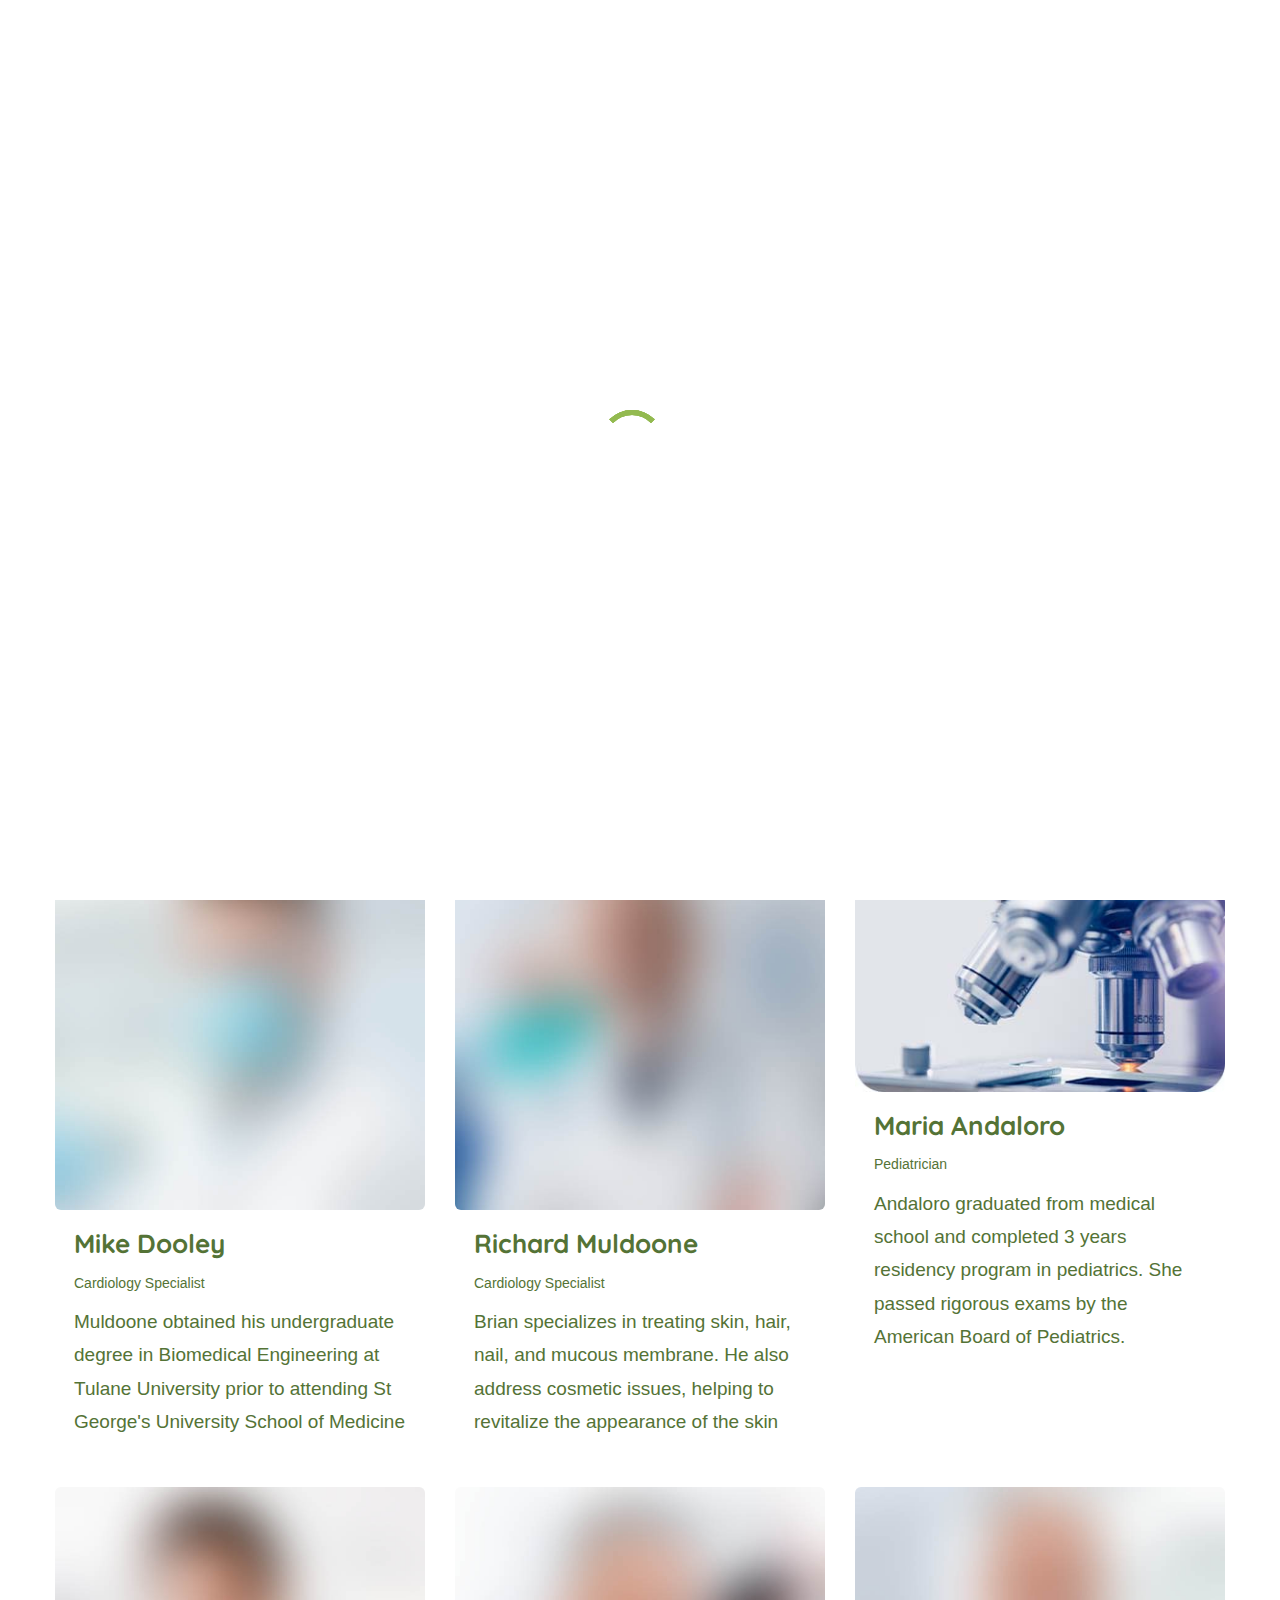
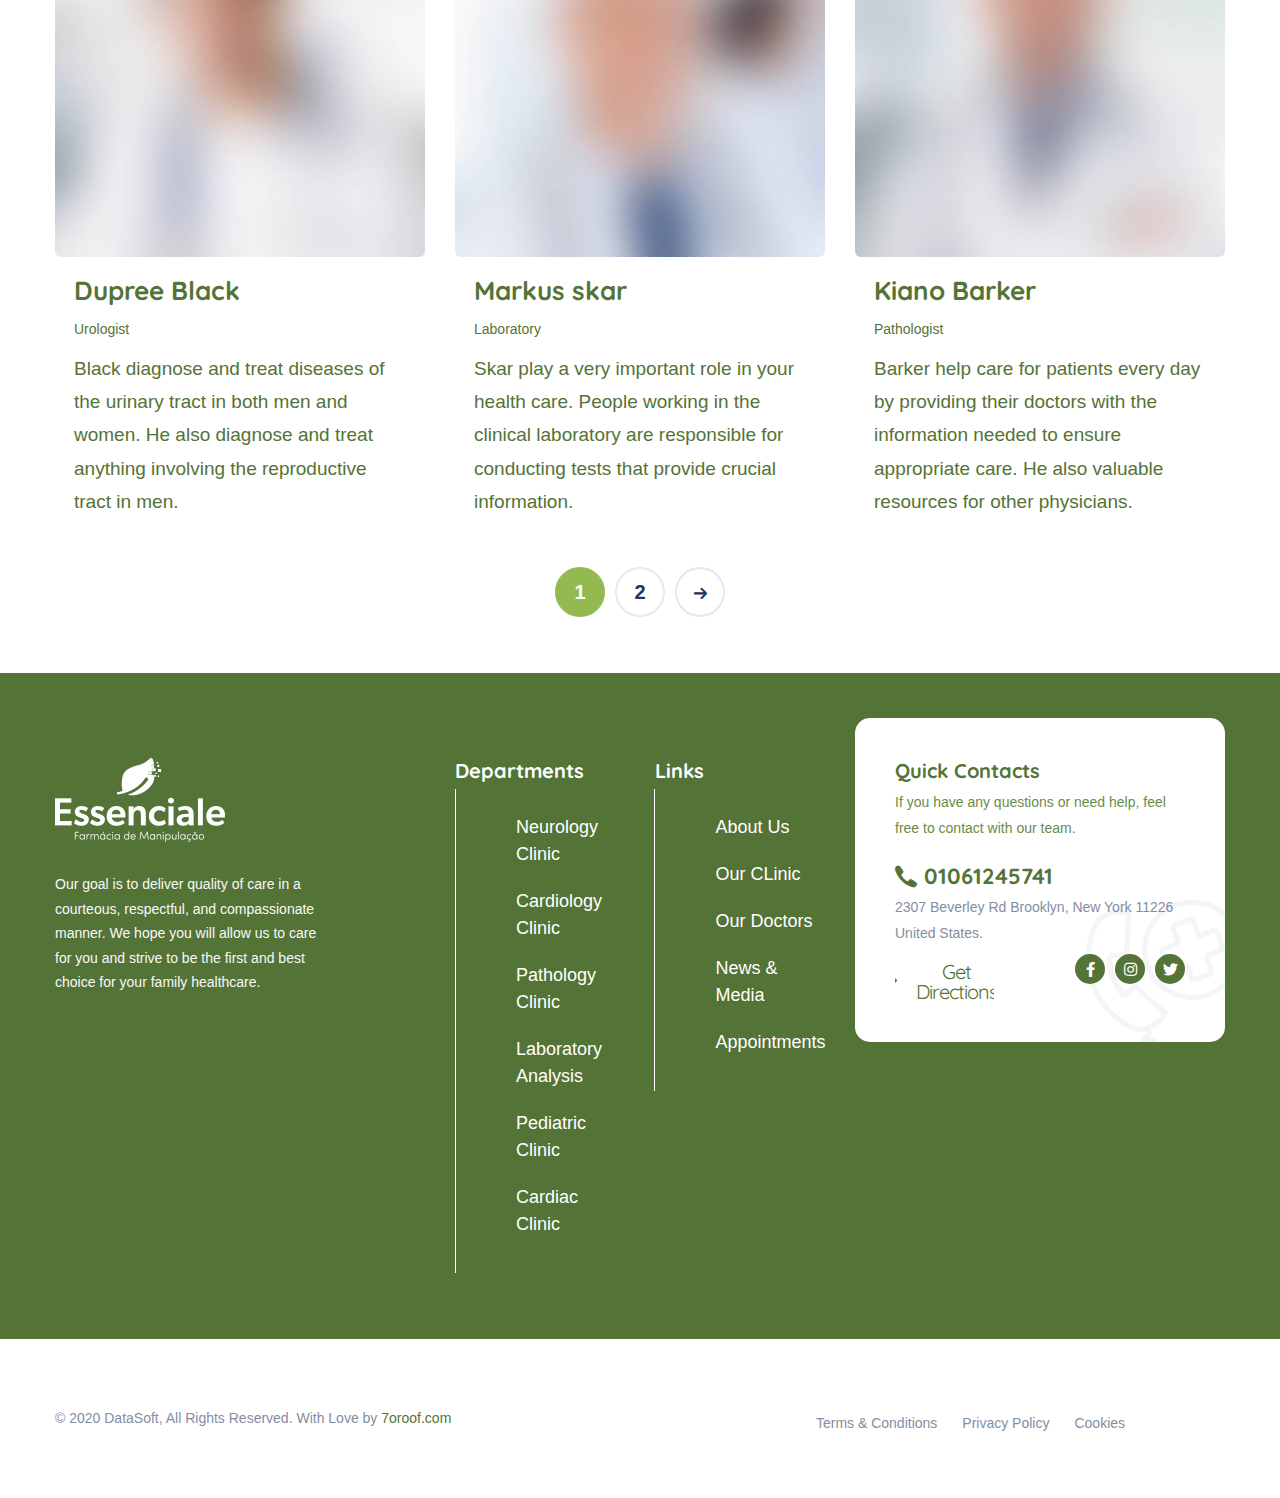
<file: doctors-standard.html>
<!DOCTYPE html>
<html lang="en">

<head>
  <meta charset="UTF-8" />
  <meta name="viewport" content="width=device-width, initial-scale=1.0" />
  <meta http-equiv="X-UA-Compatible" content="ie=edge" />
  <meta name="description" content="Medcity - Medical Healthcare HTML5 Template">
  <link href="assets/images/favicon/favicon.png" rel="icon">
  <title>Medcity - Medical Healthcare HTML5 Template</title>

  <link rel="stylesheet"
    href="https://fonts.googleapis.com/css2?family=Quicksand:wght@400;500;600;700&family=Roboto:wght@400;700&display=swap">
  <link rel="stylesheet" href="https://use.fontawesome.com/releases/v5.15.1/css/all.css">
  <link rel="stylesheet" href="assets/css/libraries.css">
  <link rel="stylesheet" href="assets/css/style.css">
</head>

<body>
  <div class="wrapper">
    <div class="preloader">
      <div class="loading"><span></span><span></span><span></span><span></span></div>
    </div><!-- /.preloader -->

    <!-- =========================
        Header
    =========================== -->
    <header class="header header-layout1">
      <div class="header-topbar">
        <div class="container-fluid">
          <div class="row align-items-center">
            <div class="col-12">
              <div class="d-flex align-items-center justify-content-between">
                <ul class="contact__list d-flex flex-wrap align-items-center list-unstyled mb-0">
                  <li>
                    <button class="miniPopup-emergency-trigger" type="button">24/7 Emergency</button>
                    <div id="miniPopup-emergency" class="miniPopup miniPopup-emergency text-center">
                      <div class="emergency__icon">
                        <i class="icon-call3"></i>
                      </div>
                      <a href="tel:+201061245741" class="phone__number">
                        <i class="icon-phone"></i> <span>+2 01061245741</span>
                      </a>
                      <p>Please feel free to contact our friendly reception staff with any general or medical enquiry.
                      </p>
                      <a href="appointment.html" class="btn btn__secondary btn__link btn__block">
                        <span>Make Appointment</span> <i class="icon-arrow-right"></i>
                      </a>
                    </div><!-- /.miniPopup-emergency -->
                  </li>
                  <li>
                    <i class="icon-phone"></i><a href="tel:+5565454117">Emergency Line: (002) 01061245741</a>
                  </li>
                  <li>
                    <i class="icon-location"></i><a href="#">Location: Brooklyn, New York</a>
                  </li>
                  <li>
                    <i class="icon-clock"></i><a href="contact-us.html">Mon - Fri: 8:00 am - 7:00 pm</a>
                  </li>
                </ul><!-- /.contact__list -->
                <div class="d-flex">
                  <ul class="social-icons list-unstyled mb-0 mr-30">
                    <li><a href="#"><i class="fab fa-facebook-f"></i></a></li>
                    <li><a href="#"><i class="fab fa-instagram"></i></a></li>
                    <li><a href="#"><i class="fab fa-twitter"></i></a></li>
                  </ul><!-- /.social-icons -->
                  <form class="header-topbar__search">
                    <input type="text" class="form-control" placeholder="Search...">
                    <button class="header-topbar__search-btn"><i class="fa fa-search"></i></button>
                  </form>
                </div>
              </div>
            </div><!-- /.col-12 -->
          </div><!-- /.row -->
        </div><!-- /.container -->
      </div><!-- /.header-top -->
      <nav class="navbar navbar-expand-lg sticky-navbar">
        <div class="container-fluid">
          <a class="navbar-brand" href="index.html">
            <img src="assets/images/logo/logo-light.png" class="logo-light" alt="logo">
            <img src="assets/images/logo/logo-dark.png" class="logo-dark" alt="logo">
          </a>
          <button class="navbar-toggler" type="button">
            <span class="menu-lines"><span></span></span>
          </button>
          <div class="collapse navbar-collapse" id="mainNavigation">
            <ul class="navbar-nav ml-auto">
              <li class="nav__item has-dropdown">
                <a href="#" data-toggle="dropdown" class="dropdown-toggle nav__item-link">Home</a>
                <ul class="dropdown-menu">
                  <li class="nav__item">
                    <a href="index.html" class="nav__item-link">Home Main</a>
                  </li><!-- /.nav-item -->
                  <li class="nav__item">
                    <a href="home-modern.html" class="nav__item-link">Home Modern</a>
                  </li><!-- /.nav-item -->
                  <li class="nav__item">
                    <a href="home-classic.html" class="nav__item-link">Home Classic</a>
                  </li><!-- /.nav-item -->
                  <li class="nav__item">
                    <a href="home-dentist.html" class="nav__item-link">Home Dentist</a>
                  </li><!-- /.nav-item -->
                  <li class="nav__item">
                    <a href="home-pharmacy.html" class="nav__item-link">Home pharmacy</a>
                  </li><!-- /.nav-item -->
                </ul><!-- /.dropdown-menu -->
              </li><!-- /.nav-item -->
              <li class="nav__item has-dropdown">
                <a href="#" data-toggle="dropdown" class="dropdown-toggle nav__item-link">About Us</a>
                <ul class="dropdown-menu">
                  <li class="nav__item">
                    <a href="about-us.html" class="nav__item-link">About Us</a>
                  </li><!-- /.nav-item -->
                  <li class="nav__item">
                    <a href="services.html" class="nav__item-link">Our Services</a>
                  </li><!-- /.nav-item -->
                  <li class="nav__item">
                    <a href="services-single.html" class="nav__item-link">single Services</a>
                  </li><!-- /.nav-item -->
                  <li class="nav__item">
                    <a href="pricing.html" class="nav__item-link">Pricing & Plans</a>
                  </li><!-- /.nav-item -->
                  <li class="nav__item">
                    <a href="appointment.html" class="nav__item-link">Appointments</a>
                  </li><!-- /.nav-item -->
                  <li class="nav__item">
                    <a href="faqs.html" class="nav__item-link">Help & FAQs</a>
                  </li> <!-- /.nav-item -->
                  <li class="nav__item">
                    <a href="gallery.html" class="nav__item-link">Our Gallery</a>
                  </li><!-- /.nav-item -->
                </ul><!-- /.dropdown-menu -->
              </li><!-- /.nav-item -->
              <li class="nav__item has-dropdown">
                <a href="#" data-toggle="dropdown" class="dropdown-toggle nav__item-link active">Doctors</a>
                <ul class="dropdown-menu">
                  <li class="nav__item">
                    <a href="doctors-timetable.html" class="nav__item-link">Doctors Timetable</a>
                  </li> <!-- /.nav-item -->
                  <li class="nav__item">
                    <a href="doctors-standard.html" class="nav__item-link">Our Doctors Standard</a>
                  </li> <!-- /.nav-item -->
                  <li class="nav__item">
                    <a href="doctors-modern.html" class="nav__item-link">Our Doctors Modern</a>
                  </li> <!-- /.nav-item -->
                  <li class="nav__item">
                    <a href="doctors-grid.html" class="nav__item-link">Our Doctors Grid</a>
                  </li> <!-- /.nav-item -->
                  <li class="nav__item">
                    <a href="doctors-single-doctor1.html" class="nav__item-link">Single Doctor 01</a>
                  </li> <!-- /.nav-item -->
                  <li class="nav__item">
                    <a href="doctors-single-doctor2.html" class="nav__item-link">Single Doctor 02</a>
                  </li> <!-- /.nav-item -->
                </ul><!-- /.dropdown-menu -->
              </li><!-- /.nav-item -->
              <li class="nav__item has-dropdown">
                <a href="#" data-toggle="dropdown" class="dropdown-toggle nav__item-link">Blog</a>
                <ul class="dropdown-menu">
                  <li class="nav__item">
                    <a href="blog.html" class="nav__item-link">Blog Grid</a>
                  </li><!-- /.nav-item -->
                  <li class="nav__item">
                    <a href="blog-single-post.html" class="nav__item-link">Single Blog Post</a>
                  </li><!-- /.nav-item -->
                </ul><!-- /.dropdown-menu -->
              </li><!-- /.nav-item -->
              <li class="nav__item has-dropdown">
                <a href="#" data-toggle="dropdown" class="dropdown-toggle nav__item-link">Shop</a>
                <ul class="dropdown-menu">
                  <li class="nav__item">
                    <a href="shop.html" class="nav__item-link">Our Products</a>
                  </li><!-- /.nav-item -->
                  <li class="nav__item">
                    <a href="shop-single-product.html" class="nav__item-link">Products Single</a>
                  </li><!-- /.nav-item -->
                  <li class="nav__item">
                    <a href="cart.html" class="nav__item-link">Cart</a>
                  </li><!-- /.nav-item -->
                </ul><!-- /.dropdown-menu -->
              </li><!-- /.nav-item -->
              <li class="nav__item">
                <a href="contact-us.html" class="nav__item-link">Contacts</a>
              </li><!-- /.nav-item -->
            </ul><!-- /.navbar-nav -->
            <button class="close-mobile-menu d-block d-lg-none"><i class="fas fa-times"></i></button>
          </div><!-- /.navbar-collapse -->
          <div class="d-none d-xl-flex align-items-center position-relative ml-30">
            <div class="miniPopup-departments-trigger">
              <span class="menu-lines" id="miniPopup-departments-trigger-icon"><span></span></span>
              <a href="departments.html">Departments</a>
            </div>
            <ul id="miniPopup-departments" class="miniPopup miniPopup-departments dropdown-menu">
              <li class="nav__item">
                <a href="department-single.html" class="nav__item-link">Neurology Clinic</a>
              </li><!-- /.nav-item -->
              <li class="nav__item">
                <a href="department-single.html" class="nav__item-link">Cardiology Clinic</a>
              </li><!-- /.nav-item -->
              <li class="nav__item">
                <a href="department-single.html" class="nav__item-link">Pathology Clinic</a>
              </li><!-- /.nav-item -->
              <li class="nav__item">
                <a href="department-single.html" class="nav__item-link">Laboratory Clinic</a>
              </li><!-- /.nav-item -->
              <li class="nav__item">
                <a href="department-single.html" class="nav__item-link">Pediatric Clinic</a>
              </li><!-- /.nav-item -->
              <li class="nav__item">
                <a href="department-single.html" class="nav__item-link">Cardiac Clinic</a>
              </li><!-- /.nav-item -->
            </ul> <!-- /.miniPopup-departments -->
            <a href="appointment.html" class="btn btn__primary btn__rounded ml-30">
              <i class="icon-calendar"></i>
              <span>Appointment</span>
            </a>
          </div>
        </div><!-- /.container -->
      </nav><!-- /.navabr -->
    </header><!-- /.Header -->

    <!-- ========================
       page title 
    =========================== -->
    <section class="page-title page-title-layout1 bg-overlay">
      <div class="bg-img"><img src="assets/images/page-titles/7.jpg" alt="background"></div>
      <div class="container">
        <div class="row">
          <div class="col-sm-12 col-md-12 col-lg-12 col-xl-5">
            <h1 class="pagetitle__heading">Providing Care for The Sickest In Community. </h1>
            <p class="pagetitle__desc">Medcity has been present in Europe since 1990, offering innovative solutions,
              specializing in medical services for treatment of medical infrastructure.
            </p>
            <a href="appointment.html" class="btn btn__primary btn__rounded">
              <span>Make Appointment</span>
              <i class="icon-arrow-right"></i>
            </a>
          </div><!-- /.col-xl-5 -->
        </div><!-- /.row -->
      </div><!-- /.container -->
    </section><!-- /.page-title -->

    <!-- ========================
        Team layout 1
    ========================== -->
    <section class="team-layout1 pb-40">
      <div class="container">
        <div class="row">
          <!-- Member #1 -->
          <div class="col-sm-6 col-md-4 col-lg-4">
            <div class="member">
              <div class="member__img">
                <img src="assets/images/team/1.jpg" alt="member img">
                <div class="member__hover">
                  <ul class="social-icons list-unstyled mb-0">
                    <li><a href="#" class="facebook"><i class="fab fa-facebook-f"></i></a></li>
                    <li><a href="#" class="twitter"><i class="fab fa-twitter"></i></a></li>
                    <li><a href="#" class="phone"><i class="fas fa-phone-alt"></i></a></li>
                  </ul><!-- /.social-icons -->
                </div><!-- /.member-hover -->
              </div><!-- /.member-img -->
              <div class="member__info">
                <h5 class="member__name"><a href="doctors-single-doctor1.html">Mike Dooley</a></h5>
                <p class="member__job">Cardiology Specialist</p>
                <p class="member__desc">Muldoone obtained his undergraduate degree in Biomedical Engineering at Tulane
                  University prior to attending St George's University School of Medicine</p>
              </div><!-- /.member-info -->
            </div><!-- /.member -->
          </div><!-- /.col-lg-4 -->
          <!-- Member #2 -->
          <div class="col-sm-6 col-md-4 col-lg-4">
            <div class="member">
              <div class="member__img">
                <img src="assets/images/team/2.jpg" alt="member img">
                <div class="member__hover">
                  <ul class="social-icons list-unstyled mb-0">
                    <li><a href="#" class="facebook"><i class="fab fa-facebook-f"></i></a></li>
                    <li><a href="#" class="twitter"><i class="fab fa-twitter"></i></a></li>
                    <li><a href="#" class="phone"><i class="fas fa-phone-alt"></i></a></li>
                  </ul><!-- /.social-icons -->
                </div><!-- /.member-hover -->
              </div><!-- /.member-img -->
              <div class="member__info">
                <h5 class="member__name"><a href="doctors-single-doctor1.html">Richard Muldoone</a></h5>
                <p class="member__job">Cardiology Specialist</p>
                <p class="member__desc">Brian specializes in treating skin, hair, nail, and mucous membrane. He also
                  address cosmetic issues, helping to revitalize the appearance of the skin</p>
              </div><!-- /.member-info -->
            </div><!-- /.member -->
          </div><!-- /.col-lg-4 -->
          <!-- Member #3 -->
          <div class="col-sm-6 col-md-4 col-lg-4">
            <div class="member">
              <div class="member__img">
                <img src="assets/images/team/3.jpg" alt="member img">
                <div class="member__hover">
                  <ul class="social-icons list-unstyled mb-0">
                    <li><a href="#" class="facebook"><i class="fab fa-facebook-f"></i></a></li>
                    <li><a href="#" class="twitter"><i class="fab fa-twitter"></i></a></li>
                    <li><a href="#" class="phone"><i class="fas fa-phone-alt"></i></a></li>
                  </ul><!-- /.social-icons -->
                </div><!-- /.member-hover -->
              </div><!-- /.member-img -->
              <div class="member__info">
                <h5 class="member__name"><a href="doctors-single-doctor1.html">Maria Andaloro</a></h5>
                <p class="member__job">Pediatrician</p>
                <p class="member__desc">Andaloro graduated from medical school and completed 3 years residency program
                  in pediatrics. She passed rigorous exams by the American Board of Pediatrics.</p>
              </div><!-- /.member-info -->
            </div><!-- /.member -->
          </div><!-- /.col-lg-4 -->
          <!-- Member #4 -->
          <div class="col-sm-6 col-md-4 col-lg-4">
            <div class="member">
              <div class="member__img">
                <img src="assets/images/team/4.jpg" alt="member img">
                <div class="member__hover">
                  <ul class="social-icons list-unstyled mb-0">
                    <li><a href="#" class="facebook"><i class="fab fa-facebook-f"></i></a></li>
                    <li><a href="#" class="twitter"><i class="fab fa-twitter"></i></a></li>
                    <li><a href="#" class="phone"><i class="fas fa-phone-alt"></i></a></li>
                  </ul><!-- /.social-icons -->
                </div><!-- /.member-hover -->
              </div><!-- /.member-img -->
              <div class="member__info">
                <h5 class="member__name"><a href="doctors-single-doctor1.html">Dupree Black</a></h5>
                <p class="member__job">Urologist</p>
                <p class="member__desc">Black diagnose and treat diseases of the urinary tract in both men and women. He
                  also diagnose and treat anything involving the reproductive tract in men.</p>
              </div><!-- /.member-info -->
            </div><!-- /.member -->
          </div><!-- /.col-lg-4 -->
          <!-- Member #5 -->
          <div class="col-sm-6 col-md-4 col-lg-4">
            <div class="member">
              <div class="member__img">
                <img src="assets/images/team/5.jpg" alt="member img">
                <div class="member__hover">
                  <ul class="social-icons list-unstyled mb-0">
                    <li><a href="#" class="facebook"><i class="fab fa-facebook-f"></i></a></li>
                    <li><a href="#" class="twitter"><i class="fab fa-twitter"></i></a></li>
                    <li><a href="#" class="phone"><i class="fas fa-phone-alt"></i></a></li>
                  </ul><!-- /.social-icons -->
                </div><!-- /.member-hover -->
              </div><!-- /.member-img -->
              <div class="member__info">
                <h5 class="member__name"><a href="doctors-single-doctor1.html">Markus skar</a></h5>
                <p class="member__job">Laboratory</p>
                <p class="member__desc">Skar play a very important role in your health care. People working in the
                  clinical laboratory are responsible for conducting tests that provide crucial information.</p>
              </div><!-- /.member-info -->
            </div><!-- /.member -->
          </div><!-- /.col-lg-4 -->
          <!-- Member #6 -->
          <div class="col-sm-6 col-md-4 col-lg-4">
            <div class="member">
              <div class="member__img">
                <img src="assets/images/team/6.jpg" alt="member img">
                <div class="member__hover">
                  <ul class="social-icons list-unstyled mb-0">
                    <li><a href="#" class="facebook"><i class="fab fa-facebook-f"></i></a></li>
                    <li><a href="#" class="twitter"><i class="fab fa-twitter"></i></a></li>
                    <li><a href="#" class="phone"><i class="fas fa-phone-alt"></i></a></li>
                  </ul><!-- /.social-icons -->
                </div><!-- /.member-hover -->
              </div><!-- /.member-img -->
              <div class="member__info">
                <h5 class="member__name"><a href="doctors-single-doctor1.html">Kiano Barker</a></h5>
                <p class="member__job">Pathologist </p>
                <p class="member__desc">Barker help care for patients every day by providing their doctors with the
                  information needed to ensure appropriate care. He also valuable resources for other physicians.</p>
              </div><!-- /.member-info -->
            </div><!-- /.member -->
          </div><!-- /.col-lg-4 -->
        </div> <!-- /.row -->
        <div class="row">
          <div class="col-12 text-center">
            <nav class="pagination-area">
              <ul class="pagination justify-content-center">
                <li><a class="current" href="#">1</a></li>
                <li><a href="#">2</a></li>
                <li><a href="#"><i class="icon-arrow-right"></i></a></li>
              </ul>
            </nav><!-- .pagination-area -->
          </div><!-- /.col-12 -->
        </div><!-- /.row -->
      </div><!-- /.container -->
    </section><!-- /.Team layout 1  -->

    <!-- ========================
      Footer
    ========================== -->
    <footer class="footer">
      <div class="footer-primary">
        <div class="container">
          <div class="row">
            <div class="col-sm-12 col-md-12 col-lg-3">
              <div class="footer-widget-about">
                <img src="assets/images/logo/logo-light.png" alt="logo" class="mb-30">
                <p class="color-gray">Our goal is to deliver quality of care in a courteous, respectful, and
                  compassionate manner. We hope you will allow us to care for you and strive to be the first and best
                  choice for your family healthcare.
                </p>
                <a href="appointment.html" class="btn btn__primary btn__primary-style2 btn__link">
                  <span>Make Appointment</span> <i class="icon-arrow-right"></i>
                </a>
              </div><!-- /.footer-widget__content -->
            </div><!-- /.col-xl-2 -->
            <div class="col-sm-6 col-md-6 col-lg-2 offset-lg-1">
              <div class="footer-widget-nav">
                <h6 class="footer-widget__title">Departments</h6>
                <nav>
                  <ul class="list-unstyled">
                    <li><a href="#">Neurology Clinic</a></li>
                    <li><a href="#">Cardiology Clinic</a></li>
                    <li><a href="#">Pathology Clinic</a></li>
                    <li><a href="#">Laboratory Analysis</a></li>
                    <li><a href="#">Pediatric Clinic</a></li>
                    <li><a href="#">Cardiac Clinic</a></li>
                  </ul>
                </nav>
              </div><!-- /.footer-widget__content -->
            </div><!-- /.col-lg-2 -->
            <div class="col-sm-6 col-md-6 col-lg-2">
              <div class="footer-widget-nav">
                <h6 class="footer-widget__title">Links</h6>
                <nav>
                  <ul class="list-unstyled">
                    <li><a href="#">About Us</a></li>
                    <li><a href="#">Our CLinic</a></li>
                    <li><a href="#">Our Doctors</a></li>
                    <li><a href="#">News & Media</a></li>
                    <li><a href="#">Appointments</a></li>
                  </ul>
                </nav>
              </div><!-- /.footer-widget__content -->
            </div><!-- /.col-lg-2 -->
            <div class="col-sm-12 col-md-6 col-lg-4">
              <div class="footer-widget-contact">
                <h6 class="footer-widget__title color-heading">Quick Contacts</h6>
                <ul class="contact-list list-unstyled">
                  <li>If you have any questions or need help, feel free to contact with our team.</li>
                  <li>
                    <a href="tel:01061245741" class="phone__number">
                      <i class="icon-phone"></i> <span>01061245741</span>
                    </a>
                  </li>
                  <li class="color-body">2307 Beverley Rd Brooklyn, New York 11226 United States.</li>
                </ul>
                <div class="d-flex align-items-center">
                  <a href="contact-us.html" class="btn btn__primary btn__link mr-30">
                    <i class="icon-arrow-right"></i> <span>Get Directions</span>
                  </a>
                  <ul class="social-icons list-unstyled mb-0">
                    <li><a href="#"><i class="fab fa-facebook-f"></i></a></li>
                    <li><a href="#"><i class="fab fa-instagram"></i></a></li>
                    <li><a href="#"><i class="fab fa-twitter"></i></a></li>
                  </ul><!-- /.social-icons -->
                </div>
              </div><!-- /.footer-widget__content -->
            </div><!-- /.col-lg-2 -->
          </div><!-- /.row -->
        </div><!-- /.container -->
      </div><!-- /.footer-primary -->
      <div class="footer-secondary">
        <div class="container">
          <div class="row align-items-center">
            <div class="col-sm-12 col-md-6 col-lg-6">
              <span class="fz-14">&copy; 2020 DataSoft, All Rights Reserved. With Love by</span>
              <a class="fz-14 color-primary" href="http://themeforest.net/user/7oroof">7oroof.com</a>
            </div><!-- /.col-lg-6 -->
            <div class="col-sm-12 col-md-6 col-lg-6">
              <nav>
                <ul class="list-unstyled footer__copyright-links d-flex flex-wrap justify-content-end mb-0">
                  <li><a href="#">Terms & Conditions</a></li>
                  <li><a href="#">Privacy Policy</a></li>
                  <li><a href="#">Cookies</a></li>
                </ul>
              </nav>
            </div><!-- /.col-lg-6 -->
          </div><!-- /.row -->
        </div><!-- /.container -->
      </div><!-- /.footer-secondary -->
    </footer><!-- /.Footer -->
    <button id="scrollTopBtn"><i class="fas fa-long-arrow-alt-up"></i></button>
  </div><!-- /.wrapper -->

  <script src="assets/js/jquery-3.5.1.min.js"></script>
  <script src="assets/js/plugins.js"></script>
  <script src="assets/js/main.js"></script>
</body>

</html>
</file>
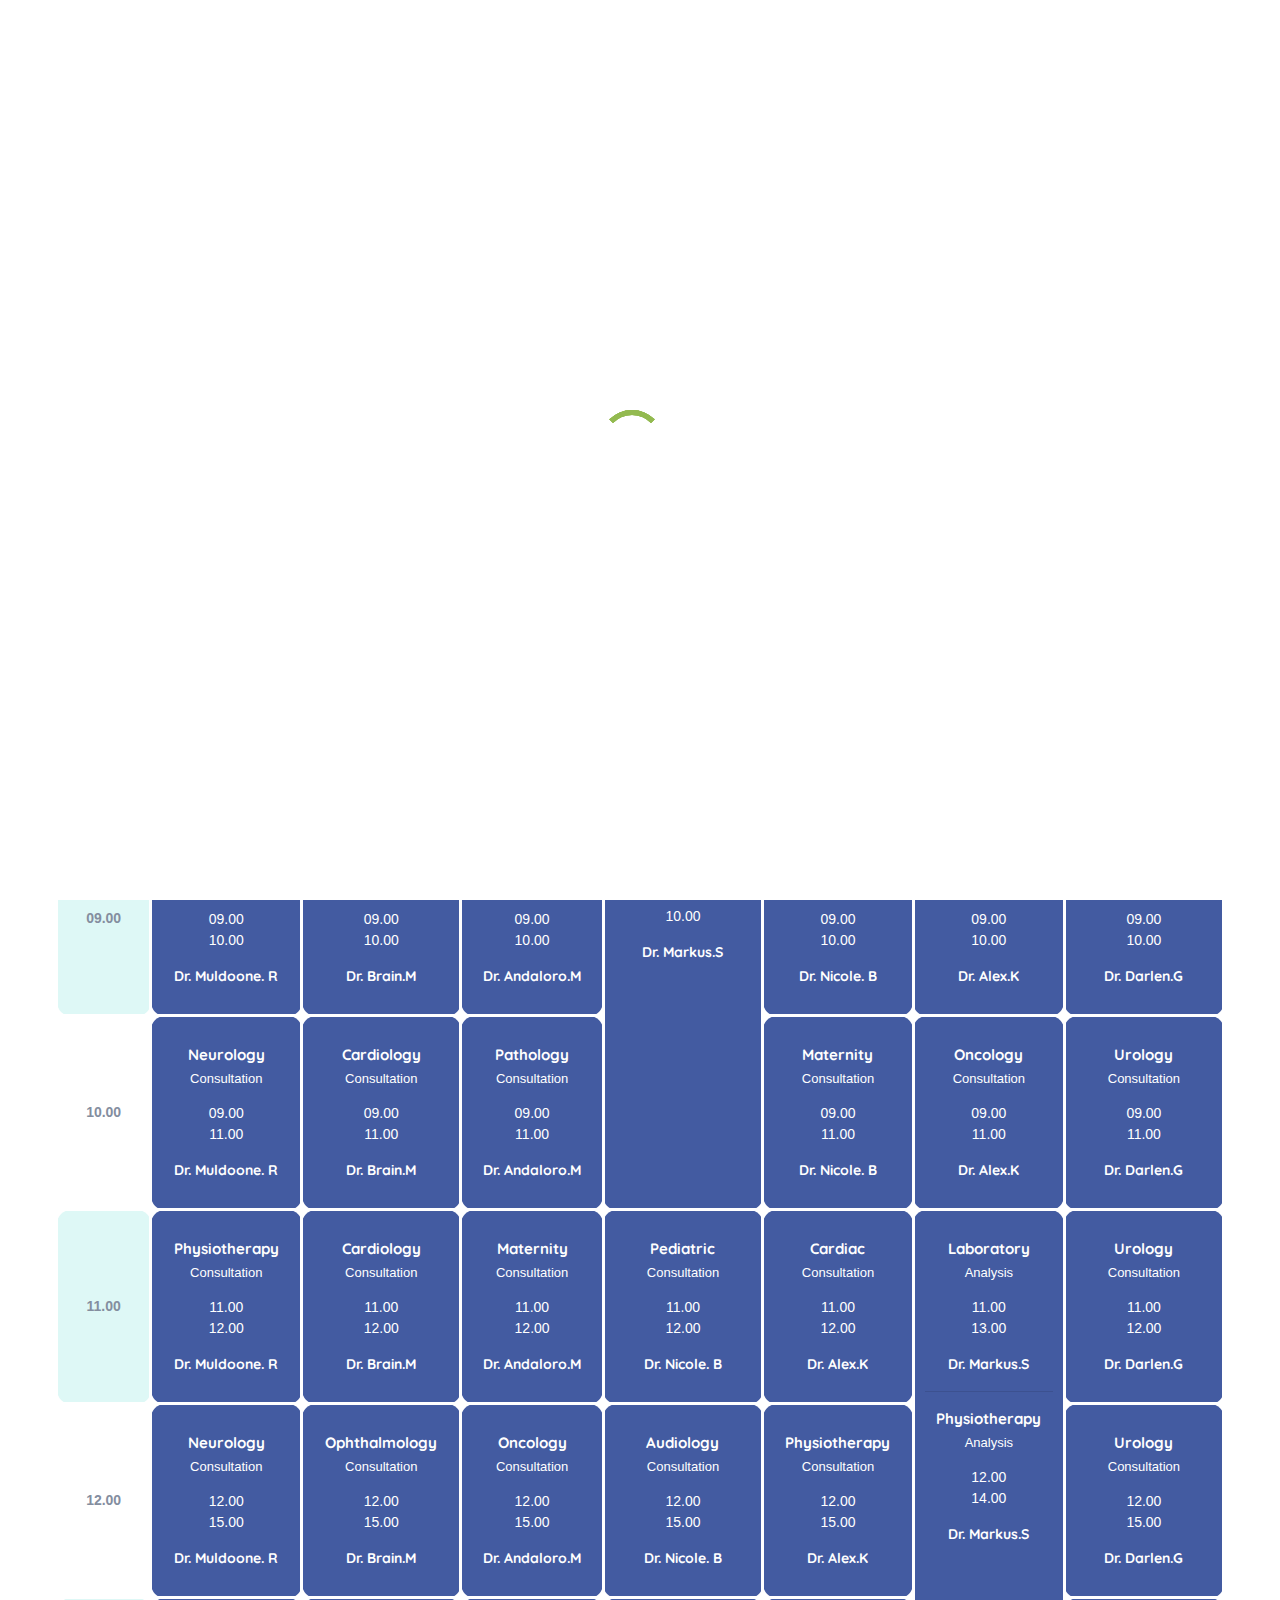
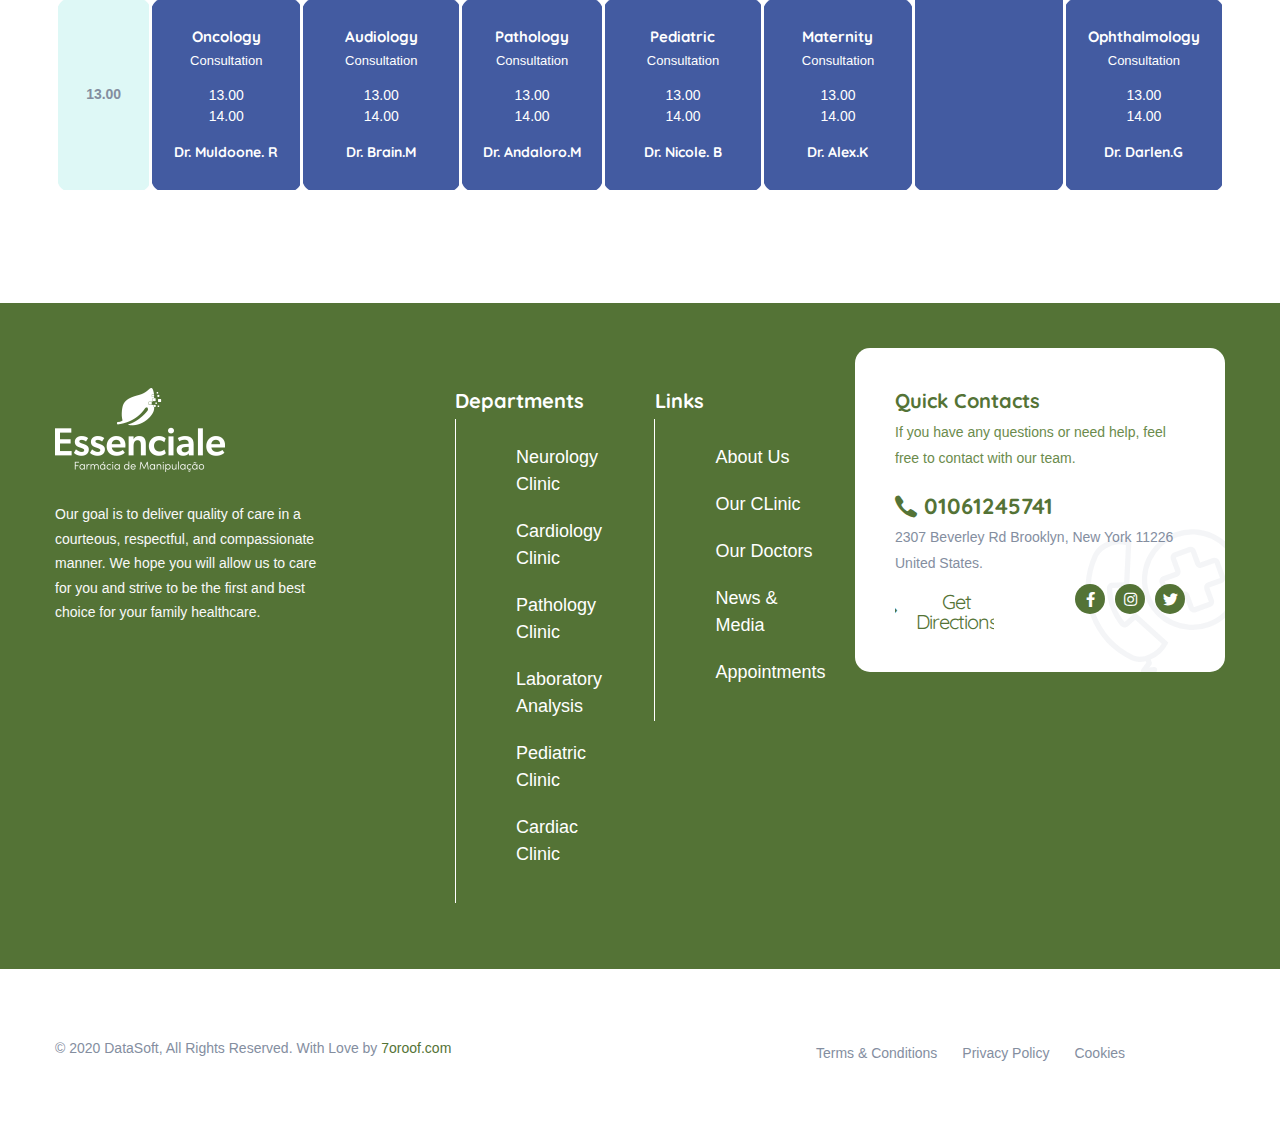
<file: doctors-timetable.html>
<!DOCTYPE html>
<html lang="en">

<head>
  <meta charset="UTF-8" />
  <meta name="viewport" content="width=device-width, initial-scale=1.0" />
  <meta http-equiv="X-UA-Compatible" content="ie=edge" />
  <meta name="description" content="Medcity - Medical Healthcare HTML5 Template">
  <link href="assets/images/favicon/favicon.png" rel="icon">
  <title>Medcity - Medical Healthcare HTML5 Template</title>

  <link rel="stylesheet"
    href="https://fonts.googleapis.com/css2?family=Quicksand:wght@400;500;600;700&family=Roboto:wght@400;700&display=swap">
  <link rel="stylesheet" href="https://use.fontawesome.com/releases/v5.15.1/css/all.css">
  <link rel="stylesheet" href="assets/css/libraries.css">
  <link rel="stylesheet" href="assets/css/style.css">
</head>

<body>
  <div class="wrapper">
    <div class="preloader">
      <div class="loading"><span></span><span></span><span></span><span></span></div>
    </div><!-- /.preloader -->

    <!-- =========================
        Header
    =========================== -->
    <header class="header header-layout1">
      <div class="header-topbar">
        <div class="container-fluid">
          <div class="row align-items-center">
            <div class="col-12">
              <div class="d-flex align-items-center justify-content-between">
                <ul class="contact__list d-flex flex-wrap align-items-center list-unstyled mb-0">
                  <li>
                    <button class="miniPopup-emergency-trigger" type="button">24/7 Emergency</button>
                    <div id="miniPopup-emergency" class="miniPopup miniPopup-emergency text-center">
                      <div class="emergency__icon">
                        <i class="icon-call3"></i>
                      </div>
                      <a href="tel:+201061245741" class="phone__number">
                        <i class="icon-phone"></i> <span>+2 01061245741</span>
                      </a>
                      <p>Please feel free to contact our friendly reception staff with any general or medical enquiry.
                      </p>
                      <a href="appointment.html" class="btn btn__secondary btn__link btn__block">
                        <span>Make Appointment</span> <i class="icon-arrow-right"></i>
                      </a>
                    </div><!-- /.miniPopup-emergency -->
                  </li>
                  <li>
                    <i class="icon-phone"></i><a href="tel:+5565454117">Emergency Line: (002) 01061245741</a>
                  </li>
                  <li>
                    <i class="icon-location"></i><a href="#">Location: Brooklyn, New York</a>
                  </li>
                  <li>
                    <i class="icon-clock"></i><a href="contact-us.html">Mon - Fri: 8:00 am - 7:00 pm</a>
                  </li>
                </ul><!-- /.contact__list -->
                <div class="d-flex">
                  <ul class="social-icons list-unstyled mb-0 mr-30">
                    <li><a href="#"><i class="fab fa-facebook-f"></i></a></li>
                    <li><a href="#"><i class="fab fa-instagram"></i></a></li>
                    <li><a href="#"><i class="fab fa-twitter"></i></a></li>
                  </ul><!-- /.social-icons -->
                  <form class="header-topbar__search">
                    <input type="text" class="form-control" placeholder="Search...">
                    <button class="header-topbar__search-btn"><i class="fa fa-search"></i></button>
                  </form>
                </div>
              </div>
            </div><!-- /.col-12 -->
          </div><!-- /.row -->
        </div><!-- /.container -->
      </div><!-- /.header-top -->
      <nav class="navbar navbar-expand-lg sticky-navbar">
        <div class="container-fluid">
          <a class="navbar-brand" href="index.html">
            <img src="assets/images/logo/logo-light.png" class="logo-light" alt="logo">
            <img src="assets/images/logo/logo-dark.png" class="logo-dark" alt="logo">
          </a>
          <button class="navbar-toggler" type="button">
            <span class="menu-lines"><span></span></span>
          </button>
          <div class="collapse navbar-collapse" id="mainNavigation">
            <ul class="navbar-nav ml-auto">
              <li class="nav__item has-dropdown">
                <a href="#" data-toggle="dropdown" class="dropdown-toggle nav__item-link">Home</a>
                <ul class="dropdown-menu">
                  <li class="nav__item">
                    <a href="index.html" class="nav__item-link">Home Main</a>
                  </li><!-- /.nav-item -->
                  <li class="nav__item">
                    <a href="home-modern.html" class="nav__item-link">Home Modern</a>
                  </li><!-- /.nav-item -->
                  <li class="nav__item">
                    <a href="home-classic.html" class="nav__item-link">Home Classic</a>
                  </li><!-- /.nav-item -->
                  <li class="nav__item">
                    <a href="home-dentist.html" class="nav__item-link">Home Dentist</a>
                  </li><!-- /.nav-item -->
                  <li class="nav__item">
                    <a href="home-pharmacy.html" class="nav__item-link">Home pharmacy</a>
                  </li><!-- /.nav-item -->
                </ul><!-- /.dropdown-menu -->
              </li><!-- /.nav-item -->
              <li class="nav__item has-dropdown">
                <a href="#" data-toggle="dropdown" class="dropdown-toggle nav__item-link">About Us</a>
                <ul class="dropdown-menu">
                  <li class="nav__item">
                    <a href="about-us.html" class="nav__item-link">About Us</a>
                  </li><!-- /.nav-item -->
                  <li class="nav__item">
                    <a href="services.html" class="nav__item-link">Our Services</a>
                  </li><!-- /.nav-item -->
                  <li class="nav__item">
                    <a href="services-single.html" class="nav__item-link">single Services</a>
                  </li><!-- /.nav-item -->
                  <li class="nav__item">
                    <a href="pricing.html" class="nav__item-link">Pricing & Plans</a>
                  </li><!-- /.nav-item -->
                  <li class="nav__item">
                    <a href="appointment.html" class="nav__item-link">Appointments</a>
                  </li><!-- /.nav-item -->
                  <li class="nav__item">
                    <a href="faqs.html" class="nav__item-link">Help & FAQs</a>
                  </li> <!-- /.nav-item -->
                  <li class="nav__item">
                    <a href="gallery.html" class="nav__item-link">Our Gallery</a>
                  </li><!-- /.nav-item -->
                </ul><!-- /.dropdown-menu -->
              </li><!-- /.nav-item -->
              <li class="nav__item has-dropdown">
                <a href="#" data-toggle="dropdown" class="dropdown-toggle nav__item-link active">Doctors</a>
                <ul class="dropdown-menu">
                  <li class="nav__item">
                    <a href="doctors-timetable.html" class="nav__item-link">Doctors Timetable</a>
                  </li> <!-- /.nav-item -->
                  <li class="nav__item">
                    <a href="doctors-standard.html" class="nav__item-link">Our Doctors Standard</a>
                  </li> <!-- /.nav-item -->
                  <li class="nav__item">
                    <a href="doctors-modern.html" class="nav__item-link">Our Doctors Modern</a>
                  </li> <!-- /.nav-item -->
                  <li class="nav__item">
                    <a href="doctors-grid.html" class="nav__item-link">Our Doctors Grid</a>
                  </li> <!-- /.nav-item -->
                  <li class="nav__item">
                    <a href="doctors-single-doctor1.html" class="nav__item-link">Single Doctor 01</a>
                  </li> <!-- /.nav-item -->
                  <li class="nav__item">
                    <a href="doctors-single-doctor2.html" class="nav__item-link">Single Doctor 02</a>
                  </li> <!-- /.nav-item -->
                </ul><!-- /.dropdown-menu -->
              </li><!-- /.nav-item -->
              <li class="nav__item has-dropdown">
                <a href="#" data-toggle="dropdown" class="dropdown-toggle nav__item-link">Blog</a>
                <ul class="dropdown-menu">
                  <li class="nav__item">
                    <a href="blog.html" class="nav__item-link">Blog Grid</a>
                  </li><!-- /.nav-item -->
                  <li class="nav__item">
                    <a href="blog-single-post.html" class="nav__item-link">Single Blog Post</a>
                  </li><!-- /.nav-item -->
                </ul><!-- /.dropdown-menu -->
              </li><!-- /.nav-item -->
              <li class="nav__item has-dropdown">
                <a href="#" data-toggle="dropdown" class="dropdown-toggle nav__item-link">Shop</a>
                <ul class="dropdown-menu">
                  <li class="nav__item">
                    <a href="shop.html" class="nav__item-link">Our Products</a>
                  </li><!-- /.nav-item -->
                  <li class="nav__item">
                    <a href="shop-single-product.html" class="nav__item-link">Products Single</a>
                  </li><!-- /.nav-item -->
                  <li class="nav__item">
                    <a href="cart.html" class="nav__item-link">Cart</a>
                  </li><!-- /.nav-item -->
                </ul><!-- /.dropdown-menu -->
              </li><!-- /.nav-item -->
              <li class="nav__item">
                <a href="contact-us.html" class="nav__item-link">Contacts</a>
              </li><!-- /.nav-item -->
            </ul><!-- /.navbar-nav -->
            <button class="close-mobile-menu d-block d-lg-none"><i class="fas fa-times"></i></button>
          </div><!-- /.navbar-collapse -->
          <div class="d-none d-xl-flex align-items-center position-relative ml-30">
            <div class="miniPopup-departments-trigger">
              <span class="menu-lines" id="miniPopup-departments-trigger-icon"><span></span></span>
              <a href="departments.html">Departments</a>
            </div>
            <ul id="miniPopup-departments" class="miniPopup miniPopup-departments dropdown-menu">
              <li class="nav__item">
                <a href="department-single.html" class="nav__item-link">Neurology Clinic</a>
              </li><!-- /.nav-item -->
              <li class="nav__item">
                <a href="department-single.html" class="nav__item-link">Cardiology Clinic</a>
              </li><!-- /.nav-item -->
              <li class="nav__item">
                <a href="department-single.html" class="nav__item-link">Pathology Clinic</a>
              </li><!-- /.nav-item -->
              <li class="nav__item">
                <a href="department-single.html" class="nav__item-link">Laboratory Clinic</a>
              </li><!-- /.nav-item -->
              <li class="nav__item">
                <a href="department-single.html" class="nav__item-link">Pediatric Clinic</a>
              </li><!-- /.nav-item -->
              <li class="nav__item">
                <a href="department-single.html" class="nav__item-link">Cardiac Clinic</a>
              </li><!-- /.nav-item -->
            </ul> <!-- /.miniPopup-departments -->
            <a href="appointment.html" class="btn btn__primary btn__rounded ml-30">
              <i class="icon-calendar"></i>
              <span>Appointment</span>
            </a>
          </div>
        </div><!-- /.container -->
      </nav><!-- /.navabr -->
    </header><!-- /.Header -->

    <!-- ========================
       page title 
    =========================== -->
    <section class="page-title page-title-layout5">
      <div class="bg-img"><img src="assets/images/backgrounds/6.jpg" alt="background"></div>
      <div class="container">
        <div class="row">
          <div class="col-12">
            <h1 class="pagetitle__heading">Doctor’s Timetable</h1>
            <nav>
              <ol class="breadcrumb mb-0">
                <li class="breadcrumb-item"><a href="index.html">Home</a></li>
                <li class="breadcrumb-item active" aria-current="page">Doctor’s Timetable</li>
              </ol>
            </nav>
          </div><!-- /.col-12 -->
        </div><!-- /.row -->
      </div><!-- /.container -->
    </section><!-- /.page-title -->

    <!-- ========================
       Doctors Timetable
    ========================== -->
    <section>
      <div class="container">
        <div class="row">
          <div class="col-12">
            <div class="table-responsive">
              <table class="doctors-timetable w-100">
                <thead>
                  <tr>
                    <th></th>
                    <th>Sunday</th>
                    <th>Monday</th>
                    <th>Tuesday</th>
                    <th>Wednesday</th>
                    <th>Thursday</th>
                    <th>Friday</th>
                    <th>Saturday</th>
                  </tr>
                </thead>
                <tbody>
                  <tr>
                    <td>
                      08.00
                    </td>
                    <td class="event">
                      <a class="event__header" href="#">Neurology</a>
                      <div class="event__type">Consultation</div>
                      <div class="event__time">
                        <span>08.00</span><span>09.00</span>
                      </div>
                      <div class="doctor__name">Dr. Muldoone. R</div>
                    </td>
                    <td class="event">
                      <a class="event__header" href="#">Cardiology</a>
                      <div class="event__type">Consultation</div>
                      <div class="event__time">
                        <span>08.00</span><span>09.00</span>
                      </div>
                      <div class="doctor__name">Dr. Brain.M</div>
                    </td>
                    <td class="event">
                      <a class="event__header" href="#">Pathology</a>
                      <div class="event__type">Consultation</div>
                      <div class="event__time">
                        <span>08.00</span><span>09.00</span>
                      </div>
                      <div class="doctor__name">Dr. Andaloro.M</div>
                    </td>
                    <td class="event" rowspan="3">
                      <a class="event__header" href="#">Laboratory</a>
                      <div class="event__type">Analysis</div>
                      <div class="event__time">
                        <span>08.00</span><span>11.00</span>
                      </div>
                      <div class="doctor__name">Dr. Markus.S</div>
                      <hr>
                      <a class="event__header" href="#">Ophthalmology</a>
                      <div class="event__type">Analysis</div>
                      <div class="event__time">
                        <span>08.00</span><span>10.00</span>
                      </div>
                      <div class="doctor__name">Dr. Markus.S</div>
                    </td>
                    <td class="event">
                      <a class="event__header" href="#">Pediatric</a>
                      <div class="event__type">Consultation</div>
                      <div class="event__time">
                        <span>08.00</span><span>09.00</span>
                      </div>
                      <div class="doctor__name">Dr. Nicole. B</div>
                    </td>
                    <td class="event">
                      <a class="event__header" href="#">Physiotherapy</a>
                      <div class="event__type">Consultation</div>
                      <div class="event__time">
                        <span>08.00</span><span>09.00</span>
                      </div>
                      <div class="doctor__name">Dr. Alex.K</div>
                    </td>
                    <td class="event">
                      <a class="event__header" href="#">Urology</a>
                      <div class="event__type">Consultation</div>
                      <div class="event__time">
                        <span>08.00</span><span>09.00</span>
                      </div>
                      <div class="doctor__name">Dr. Darlen.G</div>
                    </td>
                  </tr>
                  <tr>
                    <td>
                      09.00
                    </td>
                    <td class="event">
                      <a class="event__header" href="#">Maternity</a>
                      <div class="event__type">Consultation</div>
                      <div class="event__time">
                        <span>09.00</span><span>10.00</span>
                      </div>
                      <div class="doctor__name">Dr. Muldoone. R</div>
                    </td>
                    <td class="event">
                      <a class="event__header" href="#">Oncology</a>
                      <div class="event__type">Consultation</div>
                      <div class="event__time">
                        <span>09.00</span><span>10.00</span>
                      </div>
                      <div class="doctor__name">Dr. Brain.M</div>
                    </td>
                    <td class="event">
                      <a class="event__header" href="#">Pathology</a>
                      <div class="event__type">Consultation</div>
                      <div class="event__time">
                        <span>09.00</span><span>10.00</span>
                      </div>
                      <div class="doctor__name">Dr. Andaloro.M</div>
                    </td>
                    <td class="event">
                      <a class="event__header" href="#">Audiology</a>
                      <div class="event__type">Consultation</div>
                      <div class="event__time">
                        <span>09.00</span><span>10.00</span>
                      </div>
                      <div class="doctor__name">Dr. Nicole. B</div>
                    </td>
                    <td class="event">
                      <a class="event__header" href="#">Cardiac</a>
                      <div class="event__type">Consultation</div>
                      <div class="event__time">
                        <span>09.00</span><span>10.00</span>
                      </div>
                      <div class="doctor__name">Dr. Alex.K</div>
                    </td>
                    <td class="event">
                      <a class="event__header" href="#">Urology</a>
                      <div class="event__type">Consultation</div>
                      <div class="event__time">
                        <span>09.00</span><span>10.00</span>
                      </div>
                      <div class="doctor__name">Dr. Darlen.G</div>
                    </td>
                  </tr>
                  <tr>
                    <td>
                      10.00
                    </td>
                    <td class="event">
                      <a class="event__header" href="#">Neurology</a>
                      <div class="event__type">Consultation</div>
                      <div class="event__time">
                        <span>09.00</span><span>11.00</span>
                      </div>
                      <div class="doctor__name">Dr. Muldoone. R</div>
                    </td>
                    <td class="event">
                      <a class="event__header" href="#">Cardiology</a>
                      <div class="event__type">Consultation</div>
                      <div class="event__time">
                        <span>09.00</span><span>11.00</span>
                      </div>
                      <div class="doctor__name">Dr. Brain.M</div>
                    </td>
                    <td class="event">
                      <a class="event__header" href="#">Pathology</a>
                      <div class="event__type">Consultation</div>
                      <div class="event__time">
                        <span>09.00</span><span>11.00</span>
                      </div>
                      <div class="doctor__name">Dr. Andaloro.M</div>
                    </td>
                    <td class="event">
                      <a class="event__header" href="#">Maternity</a>
                      <div class="event__type">Consultation</div>
                      <div class="event__time">
                        <span>09.00</span><span>11.00</span>
                      </div>
                      <div class="doctor__name">Dr. Nicole. B</div>
                    </td>
                    <td class="event">
                      <a class="event__header" href="#">Oncology</a>
                      <div class="event__type">Consultation</div>
                      <div class="event__time">
                        <span>09.00</span><span>11.00</span>
                      </div>
                      <div class="doctor__name">Dr. Alex.K</div>
                    </td>
                    <td class="event">
                      <a class="event__header" href="#">Urology</a>
                      <div class="event__type">Consultation</div>
                      <div class="event__time">
                        <span>09.00</span><span>11.00</span>
                      </div>
                      <div class="doctor__name">Dr. Darlen.G</div>
                    </td>
                  </tr>
                  <tr>
                    <td>
                      11.00
                    </td>
                    <td class="event">
                      <a class="event__header" href="#">Physiotherapy</a>
                      <div class="event__type">Consultation</div>
                      <div class="event__time">
                        <span>11.00</span><span>12.00</span>
                      </div>
                      <div class="doctor__name">Dr. Muldoone. R</div>
                    </td>
                    <td class="event">
                      <a class="event__header" href="#">Cardiology</a>
                      <div class="event__type">Consultation</div>
                      <div class="event__time">
                        <span>11.00</span><span>12.00</span>
                      </div>
                      <div class="doctor__name">Dr. Brain.M</div>
                    </td>
                    <td class="event">
                      <a class="event__header" href="#">Maternity</a>
                      <div class="event__type">Consultation</div>
                      <div class="event__time">
                        <span>11.00</span><span>12.00</span>
                      </div>
                      <div class="doctor__name">Dr. Andaloro.M</div>
                    </td>
                    <td class="event">
                      <a class="event__header" href="#">Pediatric</a>
                      <div class="event__type">Consultation</div>
                      <div class="event__time">
                        <span>11.00</span><span>12.00</span>
                      </div>
                      <div class="doctor__name">Dr. Nicole. B</div>
                    </td>
                    <td class="event">
                      <a class="event__header" href="#">Cardiac</a>
                      <div class="event__type">Consultation</div>
                      <div class="event__time">
                        <span>11.00</span><span>12.00</span>
                      </div>
                      <div class="doctor__name">Dr. Alex.K</div>
                    </td>
                    <td class="event" rowspan="3">
                      <a class="event__header" href="#">Laboratory</a>
                      <div class="event__type">Analysis</div>
                      <div class="event__time">
                        <span>11.00</span><span>13.00</span>
                      </div>
                      <div class="doctor__name">Dr. Markus.S</div>
                      <hr>
                      <a class="event__header" href="#">Physiotherapy</a>
                      <div class="event__type">Analysis</div>
                      <div class="event__time">
                        <span>12.00</span><span>14.00</span>
                      </div>
                      <div class="doctor__name">Dr. Markus.S</div>
                    </td>
                    <td class="event">
                      <a class="event__header" href="#">Urology</a>
                      <div class="event__type">Consultation</div>
                      <div class="event__time">
                        <span>11.00</span><span>12.00</span>
                      </div>
                      <div class="doctor__name">Dr. Darlen.G</div>
                    </td>
                  </tr>
                  <tr>
                    <td>
                      12.00
                    </td>
                    <td class="event">
                      <a class="event__header" href="#">Neurology</a>
                      <div class="event__type">Consultation</div>
                      <div class="event__time">
                        <span>12.00</span><span>15.00</span>
                      </div>
                      <div class="doctor__name">Dr. Muldoone. R</div>
                    </td>
                    <td class="event">
                      <a class="event__header" href="#">Ophthalmology</a>
                      <div class="event__type">Consultation</div>
                      <div class="event__time">
                        <span>12.00</span><span>15.00</span>
                      </div>
                      <div class="doctor__name">Dr. Brain.M</div>
                    </td>
                    <td class="event">
                      <a class="event__header" href="#">Oncology</a>
                      <div class="event__type">Consultation</div>
                      <div class="event__time">
                        <span>12.00</span><span>15.00</span>
                      </div>
                      <div class="doctor__name">Dr. Andaloro.M</div>
                    </td>
                    <td class="event">
                      <a class="event__header" href="#">Audiology</a>
                      <div class="event__type">Consultation</div>
                      <div class="event__time">
                        <span>12.00</span><span>15.00</span>
                      </div>
                      <div class="doctor__name">Dr. Nicole. B</div>
                    </td>
                    <td class="event">
                      <a class="event__header" href="#">Physiotherapy</a>
                      <div class="event__type">Consultation</div>
                      <div class="event__time">
                        <span>12.00</span><span>15.00</span>
                      </div>
                      <div class="doctor__name">Dr. Alex.K</div>
                    </td>
                    <td class="event">
                      <a class="event__header" href="#">Urology</a>
                      <div class="event__type">Consultation</div>
                      <div class="event__time">
                        <span>12.00</span><span>15.00</span>
                      </div>
                      <div class="doctor__name">Dr. Darlen.G</div>
                    </td>
                  </tr>
                  <tr>
                    <td>
                      13.00
                    </td>
                    <td class="event">
                      <a class="event__header" href="#">Oncology</a>
                      <div class="event__type">Consultation</div>
                      <div class="event__time">
                        <span>13.00</span><span>14.00</span>
                      </div>
                      <div class="doctor__name">Dr. Muldoone. R</div>
                    </td>
                    <td class="event">
                      <a class="event__header" href="#">Audiology</a>
                      <div class="event__type">Consultation</div>
                      <div class="event__time">
                        <span>13.00</span><span>14.00</span>
                      </div>
                      <div class="doctor__name">Dr. Brain.M</div>
                    </td>
                    <td class="event">
                      <a class="event__header" href="#">Pathology</a>
                      <div class="event__type">Consultation</div>
                      <div class="event__time">
                        <span>13.00</span><span>14.00</span>
                      </div>
                      <div class="doctor__name">Dr. Andaloro.M</div>
                    </td>
                    <td class="event">
                      <a class="event__header" href="#">Pediatric</a>
                      <div class="event__type">Consultation</div>
                      <div class="event__time">
                        <span>13.00</span><span>14.00</span>
                      </div>
                      <div class="doctor__name">Dr. Nicole. B</div>
                    </td>
                    <td class="event">
                      <a class="event__header" href="#">Maternity</a>
                      <div class="event__type">Consultation</div>
                      <div class="event__time">
                        <span>13.00</span><span>14.00</span>
                      </div>
                      <div class="doctor__name">Dr. Alex.K</div>
                    </td>
                    <td class="event">
                      <a class="event__header" href="#">Ophthalmology</a>
                      <div class="event__type">Consultation</div>
                      <div class="event__time">
                        <span>13.00</span><span>14.00</span>
                      </div>
                      <div class="doctor__name">Dr. Darlen.G</div>
                    </td>
                  </tr>
                </tbody>
              </table>
            </div>
          </div><!-- /.col-12 -->
        </div><!-- /.row -->
      </div><!-- /.container -->
    </section><!-- /.Doctors Timetable  -->

    <!-- ========================
      Footer
    ========================== -->
    <footer class="footer">
      <div class="footer-primary">
        <div class="container">
          <div class="row">
            <div class="col-sm-12 col-md-12 col-lg-3">
              <div class="footer-widget-about">
                <img src="assets/images/logo/logo-light.png" alt="logo" class="mb-30">
                <p class="color-gray">Our goal is to deliver quality of care in a courteous, respectful, and
                  compassionate manner. We hope you will allow us to care for you and strive to be the first and best
                  choice for your family healthcare.
                </p>
                <a href="appointment.html" class="btn btn__primary btn__primary-style2 btn__link">
                  <span>Make Appointment</span> <i class="icon-arrow-right"></i>
                </a>
              </div><!-- /.footer-widget__content -->
            </div><!-- /.col-xl-2 -->
            <div class="col-sm-6 col-md-6 col-lg-2 offset-lg-1">
              <div class="footer-widget-nav">
                <h6 class="footer-widget__title">Departments</h6>
                <nav>
                  <ul class="list-unstyled">
                    <li><a href="#">Neurology Clinic</a></li>
                    <li><a href="#">Cardiology Clinic</a></li>
                    <li><a href="#">Pathology Clinic</a></li>
                    <li><a href="#">Laboratory Analysis</a></li>
                    <li><a href="#">Pediatric Clinic</a></li>
                    <li><a href="#">Cardiac Clinic</a></li>
                  </ul>
                </nav>
              </div><!-- /.footer-widget__content -->
            </div><!-- /.col-lg-2 -->
            <div class="col-sm-6 col-md-6 col-lg-2">
              <div class="footer-widget-nav">
                <h6 class="footer-widget__title">Links</h6>
                <nav>
                  <ul class="list-unstyled">
                    <li><a href="#">About Us</a></li>
                    <li><a href="#">Our CLinic</a></li>
                    <li><a href="#">Our Doctors</a></li>
                    <li><a href="#">News & Media</a></li>
                    <li><a href="#">Appointments</a></li>
                  </ul>
                </nav>
              </div><!-- /.footer-widget__content -->
            </div><!-- /.col-lg-2 -->
            <div class="col-sm-12 col-md-6 col-lg-4">
              <div class="footer-widget-contact">
                <h6 class="footer-widget__title color-heading">Quick Contacts</h6>
                <ul class="contact-list list-unstyled">
                  <li>If you have any questions or need help, feel free to contact with our team.</li>
                  <li>
                    <a href="tel:01061245741" class="phone__number">
                      <i class="icon-phone"></i> <span>01061245741</span>
                    </a>
                  </li>
                  <li class="color-body">2307 Beverley Rd Brooklyn, New York 11226 United States.</li>
                </ul>
                <div class="d-flex align-items-center">
                  <a href="contact-us.html" class="btn btn__primary btn__link mr-30">
                    <i class="icon-arrow-right"></i> <span>Get Directions</span>
                  </a>
                  <ul class="social-icons list-unstyled mb-0">
                    <li><a href="#"><i class="fab fa-facebook-f"></i></a></li>
                    <li><a href="#"><i class="fab fa-instagram"></i></a></li>
                    <li><a href="#"><i class="fab fa-twitter"></i></a></li>
                  </ul><!-- /.social-icons -->
                </div>
              </div><!-- /.footer-widget__content -->
            </div><!-- /.col-lg-2 -->
          </div><!-- /.row -->
        </div><!-- /.container -->
      </div><!-- /.footer-primary -->
      <div class="footer-secondary">
        <div class="container">
          <div class="row align-items-center">
            <div class="col-sm-12 col-md-6 col-lg-6">
              <span class="fz-14">&copy; 2020 DataSoft, All Rights Reserved. With Love by</span>
              <a class="fz-14 color-primary" href="http://themeforest.net/user/7oroof">7oroof.com</a>
            </div><!-- /.col-lg-6 -->
            <div class="col-sm-12 col-md-6 col-lg-6">
              <nav>
                <ul class="list-unstyled footer__copyright-links d-flex flex-wrap justify-content-end mb-0">
                  <li><a href="#">Terms & Conditions</a></li>
                  <li><a href="#">Privacy Policy</a></li>
                  <li><a href="#">Cookies</a></li>
                </ul>
              </nav>
            </div><!-- /.col-lg-6 -->
          </div><!-- /.row -->
        </div><!-- /.container -->
      </div><!-- /.footer-secondary -->
    </footer><!-- /.Footer -->
    <button id="scrollTopBtn"><i class="fas fa-long-arrow-alt-up"></i></button>
  </div><!-- /.wrapper -->

  <script src="assets/js/jquery-3.5.1.min.js"></script>
  <script src="assets/js/plugins.js"></script>
  <script src="assets/js/main.js"></script>
</body>

</html>
</file>
<file: assets/css/style.css>
/*--------------------------
    Project Name: Medcity
    Version: 1.0
    Author: 7oorof
    Relase Date: April 2021
---------------------------*/
/*---------------------------
      Table of Contents
    -------------------------
    
    01- Global Styles
    02- Helper Classes
    03- Background & Colors
    04- Typography
    05- page title 
    06- Buttons
    07- Forms
    08- Tabs
    09- Icons
    10- Breadcrumb
    11- Pagination
    12- Lists
    13- Animations
    14- Alerts
    16- Carousel
    17- Preloader
    18- Header & Navbar 
    19- Accordions
    20- Banners
    21- Footer
    22- Call to Action
    23- Carousel 
    24- Slider
    26- Video
    27- Features
    28- Fancybox
    29- Team
    30- Testimonials
    31- Clients
    32- Blog
    33- Contact
    34- Pricing
    35- Sidebar
    36- About
    36- Services
    37- Timeline
    38- Gallery
    39- Shop
    40- Work Process
    41- Progress Bars
    
----------------------------*/
/*-------------------------- 
      Global Styles
---------------------------*/
html {
  scroll-behavior: smooth;
}

body {
  -webkit-font-smoothing: antialiased;
  -moz-osx-font-smoothing: grayscale;
  background-color: #ffffff;
  font-family: "Montserrat", sans-serif;
  font-size: 14px;
  color: #848e9f;
  overflow-x: hidden;
}

::-moz-selection {
  background-color: #547336;
  color: #ffffff;
}

::selection {
  background-color: #547336;
  color: #ffffff;
}

a {
  color: #547336;
  -webkit-transition: color 0.3s ease;
  transition: color 0.3s ease;
}

a:hover {
  color: #213360;
  text-decoration: none;
}

section {
  position: relative;
  padding-top: 110px;
  padding-bottom: 110px;
}

img {
  max-width: 100%;
}

/*-------------------------
     RESET Default Styles
 --------------------------*/
* {
  outline: none;
}

button {
  padding: 0;
  border: none;
  background-color: transparent;
}

select {
  background-color: transparent;
}

button,
button:focus,
.form-control,
.form-control:focus {
  outline: none;
  -webkit-box-shadow: none;
  -ms-box-shadow: none;
  -o-box-shadow: none;
  box-shadow: none;
}

textarea {
  resize: none;
}

@media (min-width: 1200px) {
  .container {
    max-width: 1200px;
  }
}

@media (min-width: 768px) and (max-width: 1200px) {
  .container {
    max-width: 100%;
  }
}

@media (max-width: 991px) {
  html,
  body {
    overflow-x: hidden;
  }
}

/*----------------------------
      Helper Classes
----------------------------*/
.sticky-top {
  z-index: 500;
}

.row-no-gutter {
  margin-left: 0;
  margin-right: 0;
}

.row-no-gutter > [class*="col"] {
  padding-right: 0;
  padding-left: 0;
}

.inner-padding {
  padding: 65px;
}

.box-shadow-none {
  -webkit-box-shadow: none !important;
          box-shadow: none !important;
}

.background-banner {
  min-height: 500px;
}

.bg-size-auto {
  background-size: auto !important;
}

.bg-top-right {
  background-position: top right !important;
}

.bg-no-repeat {
  background-repeat: no-repeat !important;
}

.bg-bottom-center {
  background-position: bottom center !important;
}

.width-auto {
  width: auto !important;
}

.fz-13 {
  font-size: 13px !important;
}

.fz-14 {
  font-size: 14px !important;
}

.fz-16 {
  font-size: 16px !important;
}

.fz-25 {
  font-size: 25px !important;
}

.font-secondary {
  font-family: "Montserrat", sans-serif;
}

.lh-1 {
  line-height: 1 !important;
}

.list-inline > li {
  display: inline-block;
}

.align-v {
  display: -webkit-box !important;
  display: -ms-flexbox !important;
  display: flex !important;
  -webkit-box-align: center !important;
      -ms-flex-align: center !important;
          align-items: center !important;
}

.align-v-h {
  display: -webkit-box !important;
  display: -ms-flexbox !important;
  display: flex !important;
  -webkit-box-pack: center !important;
      -ms-flex-pack: center !important;
          justify-content: center !important;
  -webkit-box-align: center !important;
      -ms-flex-align: center !important;
          align-items: center !important;
}

.border-top {
  border-top: 1px solid #e7ebef !important;
}

.border-bottom {
  border-bottom: 1px solid #e7ebef !important;
}

/*----------------------
     Dividers 
------------------------*/
.divider {
  display: inline-block;
  position: relative;
  width: 50px;
  height: 2px;
  background-color: #e7ebef;
}

.divider-sm {
  width: 20px;
  height: 2px;
}

.divider-xl {
  width: 130px;
}

.divider-primary {
  background-color: #93ba50;
}

.divider-secondary {
  background-color: #213360;
}

.divider-white {
  background-color: #ffffff;
}

.minwidth-120 {
  min-width: 120px !important;
}

.minwidth-170 {
  min-width: 170px !important;
}

.z-index-2 {
  z-index: 2 !important;
}

.mt--20 {
  margin-top: -20px;
}

.mt--50 {
  margin-top: -50px;
}

.mt--80 {
  margin-top: -80px;
}

.mt--90 {
  margin-top: -90px;
}

.mt--100 {
  margin-top: -80px;
}

.mt--120 {
  margin-top: -120px;
}

.mt--130 {
  margin-top: -130px;
}

.mt--140 {
  margin-top: -140px;
}

.mt--170 {
  margin-top: -170px;
}

.mt--200 {
  margin-top: -200px;
}

.mt--210 {
  margin-top: -210px;
}

/*  margin Top */
.mt-0 {
  margin-top: 0 !important;
}

.mt-5 {
  margin-top: 5px !important;
}

.mt-10 {
  margin-top: 10px !important;
}

.mt-20 {
  margin-top: 20px !important;
}

.mt-30 {
  margin-top: 30px !important;
}

.mt-40 {
  margin-top: 40px !important;
}

.mt-50 {
  margin-top: 50px !important;
}

.mt-60 {
  margin-top: 60px !important;
}

.mt-70 {
  margin-top: 70px !important;
}

.mt-80 {
  margin-top: 80px !important;
}

.mt-90 {
  margin-top: 90px !important;
}

.mt-100 {
  margin-top: 100px !important;
}

.mt-120 {
  margin-top: 120px !important;
}

.mt-150 {
  margin-top: 150px !important;
}

/* Margin Bottom */
.mb-0 {
  margin-bottom: 0 !important;
}

.mb-5 {
  margin-bottom: 5px !important;
}

.mb-10 {
  margin-bottom: 10px !important;
}

.mb-20 {
  margin-bottom: 20px !important;
}

.mb-25 {
  margin-bottom: 25px !important;
}

.mb-30 {
  margin-bottom: 30px !important;
}

.mb-40 {
  margin-bottom: 40px !important;
}

.mb-45 {
  margin-bottom: 45px !important;
}

.mb-50 {
  margin-bottom: 50px !important;
}

.mb-60 {
  margin-bottom: 60px !important;
}

.mb-70 {
  margin-bottom: 70px !important;
}

.mb-80 {
  margin-bottom: 80px !important;
}

.mb-90 {
  margin-bottom: 90px !important;
}

.mb-100 {
  margin-bottom: 100px !important;
}

.mb-120 {
  margin-bottom: 120px !important;
}

.mb-130 {
  margin-bottom: 130px !important;
}

.mt--100 {
  margin-top: -100px;
}

/* Margin Right */
.mr-0 {
  margin-right: 0 !important;
}

.mr-20 {
  margin-right: 20px !important;
}

.mr-30 {
  margin-right: 30px !important;
}

.mr-40 {
  margin-right: 40px !important;
}

.mr-50 {
  margin-right: 50px !important;
}

/* Margin Left */
.ml-0 {
  margin-left: 0 !important;
}

.ml-20 {
  margin-left: 20px !important;
}

.ml-30 {
  margin-left: 30px !important;
}

.ml-40 {
  margin-left: 40px !important;
}

.ml-50 {
  margin-left: 50px !important;
}

/* padding Top */
.pb-10 {
  padding-top: 10px !important;
}

.pt-20 {
  padding-top: 20px !important;
}

.pt-30 {
  padding-top: 30px !important;
}

.pt-40 {
  padding-top: 40px !important;
}

.pt-50 {
  padding-top: 50px !important;
}

.pt-60 {
  padding-top: 60px !important;
}

.pt-70 {
  padding-top: 70px !important;
}

.pt-80 {
  padding-top: 80px !important;
}

.pt-90 {
  padding-top: 90px !important;
}

.pt-100 {
  padding-top: 100px !important;
}

.pt-110 {
  padding-top: 110px !important;
}

.pt-120 {
  padding-top: 120px !important;
}

.pt-130 {
  padding-top: 130px !important;
}

.pt-140 {
  padding-top: 140px !important;
}

.pt-150 {
  padding-top: 150px !important;
}

.pt-170 {
  padding-top: 170px !important;
}

/*  Padding Bottom */
.pb-10 {
  padding-bottom: 10px !important;
}

.pb-20 {
  padding-bottom: 20px !important;
}

.pb-30 {
  padding-bottom: 30px !important;
}

.pb-40 {
  padding-bottom: 40px !important;
}

.pb-50 {
  padding-bottom: 50px !important;
}

.pb-60 {
  padding-bottom: 60px !important;
}

.pb-70 {
  padding-bottom: 70px !important;
}

.pb-80 {
  padding-bottom: 80px !important;
}

.pb-90 {
  padding-bottom: 90px !important;
}

.pb-100 {
  padding-bottom: 100px !important;
}

.pb-110 {
  padding-bottom: 110px !important;
}

.pb-120 {
  padding-bottom: 120px !important;
}

.pb-130 {
  padding-bottom: 130px !important;
}

.pb-140 {
  padding-bottom: 140px !important;
}

.pb-150 {
  padding-bottom: 150px !important;
}

.pb-170 {
  padding-bottom: 170px !important;
}

.pb-120 {
  padding-bottom: 120px !important;
}

.pb-220 {
  padding-bottom: 220px !important;
}

/* padding Right */
.pr-0 {
  padding-right: 0 !important;
}

.pr-15 {
  padding-right: 15px !important;
}

.pr-20 {
  padding-right: 20px !important;
}

.pr-30 {
  padding-right: 30px !important;
}

.pr-50 {
  padding-right: 50px !important;
}

.pr-60 {
  padding-right: 60px !important;
}

.pr-70 {
  padding-right: 70px !important;
}

.pr-100 {
  padding-right: 100px !important;
}

/* padding Left */
.pl-0 {
  padding-left: 0 !important;
}

.pl-15 {
  padding-left: 15px !important;
}

.pl-20 {
  padding-left: 20px !important;
}

.pl-30 {
  padding-left: 30px !important;
}

.pl-40 {
  padding-left: 40px !important;
}

.pl-50 {
  padding-left: 50px !important;
}

.pl-60 {
  padding-left: 60px !important;
}

.pl-70 {
  padding-left: 70px !important;
}

.pl-100 {
  padding-left: 100px !important;
}

.max-width-1300 {
  max-width: 1300px !important;
}

@media (min-width: 1500px) {
  .inner-padding {
    padding: 110px;
  }
}

@media (max-width: 1200px) {
  .inner-padding {
    padding: 30px !important;
  }
}

@media (max-width: 992px) {
  .mt-30 {
    margin-top: 20px !important;
  }
  .mt-40 {
    margin-top: 20px !important;
  }
  .mt-50 {
    margin-top: 25px !important;
  }
  .mt-60 {
    margin-top: 30px !important;
  }
  .mt-70 {
    margin-top: 35px !important;
  }
  .mt-80 {
    margin-top: 40px !important;
  }
  .mt-90 {
    margin-top: 45px !important;
  }
  .mt-100 {
    margin-top: 50px !important;
  }
  .mt-120 {
    margin-top: 60px !important;
  }
  .mt-150 {
    margin-top: 75px !important;
  }
  .mb-30 {
    margin-bottom: 15px !important;
  }
  .mb-40 {
    margin-bottom: 20px !important;
  }
  .mb-50 {
    margin-bottom: 25px !important;
  }
  .mb-60 {
    margin-bottom: 30px !important;
  }
  .mb-70 {
    margin-bottom: 35px !important;
  }
  .mb-80 {
    margin-bottom: 40px !important;
  }
  .mb-90 {
    margin-bottom: 45px !important;
  }
  .mb-100 {
    margin-bottom: 50px !important;
  }
  .mb-120 {
    margin-bottom: 60px !important;
  }
  .mb-130 {
    margin-bottom: 65px !important;
  }
  /* Margin Right */
  .mr-30 {
    margin-right: 15px !important;
  }
  .mr-40 {
    margin-right: 20px !important;
  }
  .mr-50 {
    margin-right: 25px !important;
  }
  /* Margin Left */
  .ml-30 {
    margin-left: 15px !important;
  }
  .ml-40 {
    margin-left: 20px !important;
  }
  .ml-50 {
    margin-left: 25px !important;
  }
  /* padding Top */
  .pt-30 {
    padding-top: 15px !important;
  }
  .pt-40 {
    padding-top: 20px !important;
  }
  .pt-50 {
    padding-top: 25px !important;
  }
  .pt-60 {
    padding-top: 30px !important;
  }
  .pt-70 {
    padding-top: 35px !important;
  }
  .pt-80 {
    padding-top: 40px !important;
  }
  .pt-90 {
    padding-top: 45px !important;
  }
  .pt-100 {
    padding-top: 50px !important;
  }
  .pt-110 {
    padding-top: 55px !important;
  }
  .pt-120 {
    padding-top: 60px !important;
  }
  .pt-130 {
    padding-top: 70px !important;
  }
  .pt-140 {
    padding-top: 70px !important;
  }
  .pt-150 {
    padding-top: 75px !important;
  }
  .pt-160 {
    padding-top: 80px !important;
  }
  .pt-170 {
    padding-top: 85px !important;
  }
  /*  Padding Bottom */
  .pb-30 {
    padding-bottom: 15px !important;
  }
  .pb-40 {
    padding-bottom: 20px !important;
  }
  .pb-50 {
    padding-bottom: 25px !important;
  }
  .pb-60 {
    padding-bottom: 30px !important;
  }
  .pb-70 {
    padding-bottom: 35px !important;
  }
  .pb-80 {
    padding-bottom: 40px !important;
  }
  .pb-90 {
    padding-bottom: 45px !important;
  }
  .pb-100 {
    padding-bottom: 50px !important;
  }
  .pb-110 {
    padding-bottom: 55px !important;
  }
  .pb-120 {
    padding-bottom: 60px !important;
  }
  .pb-130 {
    padding-bottom: 65px !important;
  }
  .pb-140 {
    padding-bottom: 70px !important;
  }
  .pb-150 {
    padding-bottom: 75px !important;
  }
  .pb-160 {
    padding-bottom: 80px !important;
  }
  .pb-170 {
    padding-bottom: 85px !important;
  }
}

/* Medium Devices */
@media (min-width: 768px) and (max-width: 991px) {
  section {
    padding-top: 60px;
    padding-bottom: 60px;
  }
}

/* Mobile Phones and tablets */
@media (min-width: 320px) and (max-width: 767px) {
  section {
    padding-top: 50px;
    padding-bottom: 50px;
  }
  .inner-padding {
    padding: 20px !important;
  }
  .text-center-xs-sm {
    text-align: center !important;
  }
  .mt-0-xs-sm {
    margin-top: 0 !important;
  }
}

/*-------------------------
   Background & Colors
--------------------------*/
/* Colors */
.color-white {
  color: #ffffff !important;
}

.color-white-hover:hover {
  color: #ffffff !important;
}

.color-gray {
  color: #f9f9f9 !important;
}

.color-dark {
  color: #222222 !important;
}

.color-primary {
  color: #547336 !important;
}

.color-secondary {
  color: #547336 !important;
}

.color-heading {
  color: #547336 !important;
}

.color-body {
  color: #848e9f !important;
}

/* backgrounds */
.bg-white {
  background-color: #ffffff !important;
}

.bg-gray {
  background-color: #f9f9f9 !important;
}

.bg-dark {
  background-color: #222222 !important;
}

.bg-heading {
  background-color: #0e204d !important;
}

.bg-primary {
  background-color: #93ba50 !important;
}

.bg-secondary {
  background-color: #213360 !important;
}

.bg-light-blue {
  background-color: #3851a2 !important;
}

.bg-img {
  position: relative;
  z-index: 1;
}

.background-size-auto {
  background-size: auto !important;
}

.bg-parallax {
  background-attachment: fixed;
}

.bg-overlay:before {
  content: '';
  position: absolute;
  top: 0;
  right: 0;
  bottom: 0;
  left: 0;
  width: 100%;
  height: 100%;
  z-index: -1;
  background-color: rgba(27, 26, 26, 0.25);
}

.bg-overlay-2:before {
  background-color: rgba(27, 26, 26, 0.15);
}

.bg-overlay-3:before {
  background-color: rgba(27, 26, 26, 0.05);
}

.bg-overlay-gradient:before {
  background-color: transparent;
  opacity: 0.65;
  background-image: -webkit-gradient(linear, left top, left bottom, from(#010711), color-stop(34%, rgba(27, 26, 26, 0.65)));
  background-image: linear-gradient(180deg, #010711 0%, rgba(27, 26, 26, 0.65) 34%);
}

.bg-overlay-secondary:before {
  background-color: rgba(33, 51, 96, 0.93);
}

.bg-overlay-primary:before {
  background-color: rgba(33, 205, 192, 0.85);
}

.bg-overlay-primary-gradient:before {
  opacity: 0.95;
  background-color: transparent;
  background-image: -webkit-gradient(linear, left top, left bottom, color-stop(19%, #93ba50F2), color-stop(71%, #93ba50));
  background-image: linear-gradient(180deg, #93ba50F2 19%, #93ba50 71%);
}

.bg-overlay-secondary-gradient:before {
  opacity: 0.95;
  background-color: transparent;
  background-image: -webkit-gradient(linear, left top, left bottom, color-stop(19%, #061733), color-stop(71%, #061733));
  background-image: linear-gradient(180deg, #061733 19%, #061733 71%);
}

.bg-overlay-blue-gradient:before {
  background-color: transparent;
  background-image: -webkit-gradient(linear, left top, left bottom, color-stop(21%, #3851A2E6), color-stop(86%, #263B72));
  background-image: linear-gradient(180deg, #3851A2E6 21%, #263B72 86%);
}

/*-------------------------
   Typography
--------------------------*/
h1,
h2,
h3,
h4,
h5,
h6 {
  color: #547336;
  font-family: "Quicksand", sans-serif;
  font-weight: 700;
  line-height: 1.3;
  margin-bottom: 20px;
}

p {
  line-height: 1.75;
  margin-bottom: 15px;
}

h1 {
  font-size: 52px;
}

h2 {
  font-size: 42px;
}

h3 {
  font-size: 38px;
}

h4 {
  font-size: 32px;
}

h5 {
  font-size: 24px;
}

h6 {
  font-size: 18px;
}

.heading__subtitle {
  font-family: "Montserrat", sans-serif;
  font-size: 25px;
  color: #547336;
  margin-bottom: 12px;
  font-weight: 400;
}

.heading__title {
  font-size: 53px;
    margin-bottom: 20px;
    line-height: 48px;
}

.heading__title .underlined-text {
  border-bottom: 4px solid #93ba50;
}

.heading__desc {
  font-size: 20px;
    margin-bottom: 0;
    color: #6b8b4c;
}

.heading-layout2 .heading__title {
  font-size: 50px;
    line-height: 50px;
    letter-spacing: -2px;
}

.heading-layout3 .heading__title {
  font-size: 50px;
}

.heading-light .heading__subtitle {
  color: #f9f9f9;
}

.heading-light .heading__subtitle:after {
  background-color: #ffffff;
}

.heading-light .heading__title,
.heading-light .heading__desc {
  color: #ffffff;
}

.text-block__title {
  font-size: 25px;
  margin-bottom: 17px;
}

.text-block__desc {
  font-size: 16px;
  line-height: 26px;
}

.text__link {
  font-size: 14px;
  font-weight: 700;
}

.text__link a:not(.btn) {
  padding-bottom: 2px;
  border-bottom: 2px solid #93ba50;
}

.text__link a:not(.btn).color-secondary {
  border-bottom-color: #213360;
}

.text__link:hover a:not(.btn) {
  color: #213360;
  border-bottom-color: #213360;
}

.text__link:hover a:not(.btn).color-secondary {
  color: #93ba50;
  border-bottom-color: #93ba50;
}

@media (max-width: 992px) {
  .heading__title {
    font-size: 30px;
  }
}

/* Mobile Phones and tablets */
@media (min-width: 320px) and (max-width: 767px) {
  .heading__title {
    font-size: 21px;
    line-height: 21px;
    margin-bottom: 10px;
  }
  .heading__subtitle,
  .text__link {
    font-size: 13px;
  }
  .heading__desc {
    font-size: 13px;
  }
  .heading-layout2 .heading__title {
    font-size: 24px;
    line-height: 24px;
  }
  .heading-layout3 .heading__title {
    font-size: 26px;
  }
  .text-block__desc {
    font-size: 14px;
    line-height: 24px;
    margin-bottom: 10px;
  }
  .about-layout2 .text-with-icon .text__icon {
    margin-top: 0rem !important;
}
}

/*-------------------------
    page title 
-------------------------*/
.header-transparent + .page-title {
  margin-top: -135px;
}

.pagetitle__subheading {
  color: #93ba50;
  font-size: 16px;
  font-weight: 700;
  display: inline-block;
  margin-bottom: 15px;
}

.pagetitle__heading {
  font-size: 40px;
  margin-bottom: 20px;
}

.pagetitle__desc {
  color: #283b6a;
  font-size: 17px;
  font-weight: 700;
  margin-bottom: 32px;
}

.page-title {
  padding-top: 110px;
  padding-bottom: 120px;
}

.page-title .breadcrumb-item a,
.page-title .breadcrumb-item.active,
.page-title .breadcrumb-item + .breadcrumb-item::before {
  color: #41742e;
}

.page-title .btn {
  min-width: 190px;
}

.page-title .btn.btn__outlined {
  line-height: 58px;
}

.page-title.bg-overlay:before {
  opacity: 0.55;
  background-color: transparent;
  background-image: -webkit-gradient(linear, left top, right top, from(#ffffff), color-stop(35%, rgba(0, 0, 0, 0)));
  background-image: linear-gradient(90deg, #ffffff 0%, rgba(0, 0, 0, 0) 35%);
}

.page-title-layout2 .pagetitle__desc {
  font-size: 20px;
}

.page-title-layout2 .pagetitle__icon {
  position: relative;
  width: 120px;
  height: 120px;
  font-size: 80px;
  border-radius: 50%;
  display: inline-block;
  color: #213360;
  background-color: #ffffff;
  margin-bottom: 70px;
}

.page-title-layout2 .pagetitle__icon:after {
  content: '';
  position: absolute;
  top: -20px;
  left: -20px;
  width: 160px;
  height: 160px;
  border-radius: 50%;
  border: 1px solid #ffffff;
}

.page-title-layout2 .scroll-down {
  display: -webkit-inline-box;
  display: -ms-inline-flexbox;
  display: inline-flex;
  -webkit-box-align: center;
      -ms-flex-align: center;
          align-items: center;
  -webkit-box-pack: center;
      -ms-flex-pack: center;
          justify-content: center;
  width: 60px;
  height: 80px;
  font-size: 25px;
  border-radius: 30px;
  color: #93ba50;
  background-color: #ffffff;
  -webkit-box-shadow: 0px 5px 83px 0px rgba(9, 29, 62, 0.15);
          box-shadow: 0px 5px 83px 0px rgba(9, 29, 62, 0.15);
}

.page-title-layout2.bg-overlay:before {
  opacity: 1;
  background-color: transparent;
  background-image: -webkit-gradient(linear, left top, left bottom, color-stop(47%, #FFFFFF26), color-stop(76%, #ffffff));
  background-image: linear-gradient(180deg, #FFFFFF26 47%, #ffffff 76%);
}

.page-title-layout3 {
  padding-bottom: 250px;
}

.page-title-layout5 {
  padding-top: 80px;
  padding-bottom: 80px;
}

.page-title-layout6 .testimonials__rating .overall__rate {
  border-color: #ffffff;
}

.page-title-layout6 .testimonials__rating span,
.page-title-layout6 .testimonials__rating .total__rate,
.page-title-layout6 .testimonials__rating .overall__rate {
  color: #ffffff;
}

@media (min-width: 1200px) {
  .page-title-layout4 {
    padding-top: 140px;
    padding-bottom: 140px;
  }
  .page-title-layout4 .pagetitle__desc {
    padding: 0 40px;
  }
  .page-title-layout6 {
    padding-top: 320px;
    padding-bottom: 40px;
  }
}

/* Medium Size Devices */
@media (min-width: 768px) and (max-width: 991px) {
  .page-title {
    padding-top: 70px;
    padding-bottom: 70px;
  }
}

/* Mobile Phones and tablets */
@media (min-width: 320px) and (max-width: 767px) {
  .page-title {
    padding-top: 50px;
    padding-bottom: 50px;
  }
  .page-title .pagetitle__subheading {
    font-size: 14px;
    margin-bottom: 10px;
  }
  .page-title .pagetitle__desc {
    font-size: 14px;
    margin-bottom: 10px;
  }
  .page-title .pagetitle__heading {
    font-size: 28px !important;
    line-height: 1.2;
    margin-bottom: 20px;
  }
  .page-title .btn {
    height: 40px;
    min-width: 140px;
  }
  .page-title-layout3 {
    padding-bottom: 170px;
  }
  
}

/*--------------------
   Buttons
---------------------*/
.btn {
  position: relative;
    z-index: 1;
    font-size: 20px;
    font-weight: 400;
    min-width: 210px;
    height: 50px;
    display: -webkit-inline-box;
    display: -ms-inline-flexbox;
    display: inline-flex;
    -webkit-box-align: center;
    -ms-flex-align: center;
    align-items: center;
    -webkit-box-pack: center;
    -ms-flex-pack: center;
    justify-content: center;
    text-align: center;
    padding: 0px 15px;
    border: 0;
    border-radius: 3px;
    overflow: hidden;
    -webkit-transition: all 0.3s linear;
    transition: all 0.3s linear;
    font-family: "Quicksand", sans-serif;
}

.btn:focus, .btn.active, .btn:active {
  -webkit-box-shadow: none;
  box-shadow: none;
  outline: none;
}

.btn span,
.btn i {
  margin: 0px 20px;
    margin-left: 8px;
    letter-spacing: -1px;
    line-height: 20px;
}

.btn .icon-filled {
  width: 24px;
  height: 24px;
  line-height: 24px;
  border-radius: 50%;
  text-align: center;
  display: inline-block;
  -webkit-transition: all 0.3s linear;
  transition: all 0.3s linear;
}

.btn:not(.btn__link):not(.btn__outlined):before {
  content: '';
  position: absolute;
  top: 0;
  left: 0;
  width: 100%;
  height: 100%;
  z-index: -1;
  background-color: #93ba50;
  -webkit-transform: scaleX(0);
  transform: scaleX(0);
  -webkit-transform-origin: right center;
  transform-origin: right center;
  -webkit-transition: transform 0.24s cubic-bezier(0.37, 0.31, 0.31, 0.9);
  -webkit-transition: -webkit-transform 0.24s cubic-bezier(0.37, 0.31, 0.31, 0.9);
  transition: -webkit-transform 0.24s cubic-bezier(0.37, 0.31, 0.31, 0.9);
  transition: transform 0.24s cubic-bezier(0.37, 0.31, 0.31, 0.9);
  transition: transform 0.24s cubic-bezier(0.37, 0.31, 0.31, 0.9), -webkit-transform 0.24s cubic-bezier(0.37, 0.31, 0.31, 0.9);
}

.btn:not(.btn__link):not(.btn__outlined):hover:before {
  -webkit-transform: scaleX(1);
  transform: scaleX(1);
  -webkit-transform-origin: left center;
  transform-origin: left center;
}

.btn__primary {
  color: #ffffff;
  background-color: #547336;
}

.btn__primary .icon-outlined {
  color: #213360;
  border: 1px solid #547336;
  color: #93ba50;
  background-color: #ffffff;
}

.btn__primary .icon-filled {
  color: #ffffff;
  background-color: #547336;
}

.btn__primary:active, .btn__primary:focus {
  color: #ffffff;
  border-color: #547336;
  background-color: #547336;
}

.btn__primary:hover {
  color: #ffffff;
}

.btn__primary:hover .icon-outlined {
  color: #213360;
  background-color: #ffffff;
}

.btn__primary:hover .icon-filled {
  color: #ffffff;
  background-color: #213360;
}

.btn__primary.btn__outlined {
  background-color: transparent;
  border: 2px solid #93ba50;
  color: #93ba50;
}

.btn__primary.btn__outlined .icon-arrow-right,
.btn__primary.btn__outlined .icon-arrow-left {
  color: #ffffff;
  background-color: #93ba50;
}

.btn__primary.btn__outlined:hover {
  color: #ffffff;
  background-color: #93ba50;
}

.btn__primary.btn__outlined:hover .icon-arrow-right,
.btn__primary.btn__outlined:hover .icon-arrow-left {
  color: #93ba50;
  background-color: #ffffff;
}

.btn__primary-style2:before {
  background-color: #ffffff !important;
}

.btn__primary-style2:hover {
  color: #213360;
}

.btn__primary-style2:hover .icon-arrow-right,
.btn__primary-style2:hover .icon-arrow-left {
  color: #ffffff;
  background-color: #213360;
}

.btn__secondary {
  color: #ffffff;
  background-color: #81a65d;
}

.btn__secondary:before {
  background-color: #6b8b4c !important;
}

.btn__secondary .icon-filled {
  color: #ffffff;
  background-color: #213360;
}

.btn__secondary:hover {
  color: #ffffff;
}

.btn__secondary:hover .icon-filled {
  background-color: #93ba50;
}

.btn__secondary:active, .btn__secondary:focus {
  color: #ffffff;
  border-color: #222222;
  background-color: #222222;
}

.btn__secondary.btn__outlined {
  color: #547336;
    background-color: transparent;
    border: 2px solid #547336;
}

.btn__secondary.btn__outlined:hover {
  color: #ffffff;
  background-color: #547336;
}

.btn__secondary-style2:before {
  background-color: #ffffff !important;
}

.btn__secondary-style2:hover {
  color: #547336;
}

.btn__white {
  background-color: #ffffff;
  color: #547336;
}

.btn__white:active, .btn__white:focus {
  color: #547336;
  border-color: #ffffff;
  background-color: #ffffff;
}

.btn__white:hover {
  color: #ffffff;
}

.btn__white.btn__outlined {
  color: #ffffff;
  background-color: transparent;
  border: 2px solid #ffffff;
}

.btn__white.btn__outlined:hover {
  color: #6b8b4c;
  background-color: #ffffff;
}

.btn__white-style2 {
  color: #6b8b4c;
}

.btn__white-style2:before {
  background-color: #6b8b4c !important;
}

.btn__outlined {
  background-color: transparent;
}

.btn__link {
  background-color: transparent;
  border-color: transparent;
  min-width: 0;
  line-height: 1;
  height: auto;
  padding: 0;
  border: 0 !important;
  border-radius: 0;
}

.btn__link:focus, .btn__link:active {
  background-color: transparent;
}

.btn__link.btn__icon {
  height: auto;
  line-height: 1;
  padding: 0;
}

.btn__link.btn__primary {
  color: #93ba50;
}

.btn__link.btn__primary-style2:hover {
  color: #ffffff !important;
}

.btn__link.btn__primary.btn__underlined {
  padding-bottom: 3px;
  border-bottom: 2px solid #93ba50;
}

.btn__link.btn__primary:hover {
  color: #222222;
}

.btn__link.btn__primary:hover.btn__underlined {
  border-color: #547336;
}

.btn__link.btn__secondary {
  color: #547336;
}

.btn__link.btn__secondary:hover {
  color: #547336;
}

.btn__link.btn__white {
  color: #ffffff;
}

.btn__link.btn__white.btn__underlined {
  padding-bottom: 3px;
  border-bottom: 2px solid #ffffff;
}

.btn__link.btn__white:hover {
  color: #547336;
}

.btn__link.btn__white:hover.btn__underlined {
  border-color: #547336;
}

.btn__block {
  width: 100%;
}

.btn__icon {
  display: -ms-inline-flexbox;
  display: -webkit-inline-box;
  display: inline-flex;
  -webkit-box-pack: justify;
      -ms-flex-pack: justify;
          justify-content: space-between;
  -ms-flex-align: center;
  -webkit-box-align: center;
          align-items: center;
  padding: 0 20px;
}

.btn__icon i,
.btn__icon span {
  margin: 0 5px;
}

.btn__social {
  height: 54px;
  line-height: 54px;
  width: 54px;
  min-width: 0 !important;
  font-weight: 400;
  color: #ffffff;
  border-radius: 3px;
}

.btn__facebook {
  background-color: #4267b2;
}

.btn__twitter {
  background-color: #1da0f0;
}

.btn__google-plus {
  background-color: #ea4335;
}

.btn__lg {
  min-width: 200px;
}

.btn__xl {
  height: 70px;
  line-height: 70px;
  min-width: 220px;
}

.btn__xhight {
  height: 50px;
  line-height: 68px;
}

.btn__rounded {
  border-radius: 50px;
}

.cont-whats {
  text-decoration: underline;
  color: #fff;
}

img.logo-form {
  margin: 0 auto;
  margin-top: 23px;
}

/* Mobile Phones and tablets */
@media (min-width: 320px) and (max-width: 767px) {
  .btn:not(.btn__link) {
    font-size: 13px;
    min-width: 120px;
    height: 40px;
  }
  .btn__icon {
    padding: 0 10px;
  }
  .btn__xl {
    height: 50px;
    min-width: 150px;
  }
}

/*---------------------------
        Forms
----------------------------*/
label {
  font-weight: 700;
  line-height: 1;
  margin-bottom: 10px;
}

label.error {
  color: red;
  font-size: 14px;
  font-weight: 400;
  margin: 7px 0 0 0;
}

.form-group {
  position: relative;
  margin-bottom: 30px;
}

.form-control {
  font-size: 14px;
  height: 42px;
  padding: 0 20px;
  border-radius: 55px;
  background-color: #ffffff;
  border: 2px solid #97c16f;
}

.form-control:focus {
  border-color: #93ba50;
  background-color: #ffffff;
}

.form-control::-webkit-input-placeholder {
  color: #26365e;
}

.form-control:-moz-placeholder {
  color: #26365e;
}

.form-control::-moz-placeholder {
  color: #26365e;
}

.form-control:-ms-input-placeholder {
  color: #26365e;
}

textarea.form-control {
  border-radius: 20px;
  min-height: 105px;
  padding-top: 10px;
}

.form__title {
  font-size: 18px;
  line-height: 1;
  margin-bottom: 20px;
}

/* Input Radio */
.label-radio {
  display: block;
  position: relative;
  padding-left: 26px;
  margin-bottom: 0;
  cursor: pointer;
  font-size: 13px;
  font-weight: 400;
  color: #848e9f;
}

.label-radio input {
  position: absolute;
  z-index: -1;
  opacity: 0;
}

.radio-indicator {
  position: absolute;
  top: -1px;
  left: 0;
  height: 17px;
  width: 17px;
  background: transparent;
  border: 2px solid #eaeaea;
  border-radius: 50%;
}

.label-radio input:checked ~ .radio-indicator {
  background: transparent;
}

.label-radio:hover input:not([disabled]):checked ~ .radio-indicator,
.label-radio input:checked:focus ~ .radio-indicator {
  background: transparent;
}

.radio-indicator:after {
  content: '';
  position: absolute;
  display: none;
  left: 3px;
  top: 3px;
  height: 7px;
  width: 7px;
  border-radius: 50%;
  background: #93ba50;
}

.label-radio input:checked ~ .radio-indicator:after {
  display: block;
}

.custom-control-label {
  font-weight: 400;
}

.custom-control-label:before {
  position: absolute;
  top: -2px;
  left: -1.5rem;
  width: 1rem;
  height: 1rem;
  pointer-events: none;
  content: "";
  background-color: #fff;
  border: 1px solid #e7ebef;
  border-radius: 0;
}

.custom-control-label:after {
  position: absolute;
  top: 2px;
  left: -20px;
  width: 1rem;
  height: 1rem;
  content: "";
  background: no-repeat 50%/50% 50%;
  border-radius: 1px;
}

.custom-checkbox .custom-control-input:checked ~ .custom-control-label::after {
  background-image: none;
  background-color: #93ba50;
  width: 8px;
  height: 8px;
}

.custom-checkbox .custom-control-label::before {
  border-radius: 0;
}

.custom-control-input:not(:disabled):active ~ .custom-control-label::before {
  background-color: transparent;
  border-color: transparent;
}

.custom-control-input:checked ~ .custom-control-label::before {
  border: 1px solid #e7ebef !important;
  background-color: transparent;
}

.custom-control-input:focus ~ .custom-control-label::before {
  -webkit-box-shadow: none;
          box-shadow: none;
}

input[type=checkbox],
input[type=radio] {
  -webkit-box-shadow: none !important;
          box-shadow: none !important;
}

.nice-select {
  width: 100%;
  height: 42px;
  line-height: 39px;
  border-radius: 60px;
  margin-bottom: 30px;
}

.nice-select .list {
  width: 100%;
}

.nice-select .current,
.nice-select .option {
  color: #848e9f;
}

.nice-select:before {
  content: '';
  position: absolute;
  -webkit-transform: translateY(-50%);
          transform: translateY(-50%);
  right: 12px;
  top: 50%;
  width: 20px;
  height: 20px;
  z-index: 1;
  border-radius: 50%;
  background-color: #58763b;
}

.nice-select:after {
  right: 20px;
  z-index: 2;
  border-color: #ffffff;
}

.form-group-icon {
  position: absolute;
    top: 14px;
    left: 15px;
    z-index: 2;
    color: #d7d8da;
    pointer-events: none;
}

.form-group-icon + .form-control,
.form-group-icon + select + .form-control {
  padding-left: 37px;
}

.form-group-icon + .form-control[type="date"],
.form-group-icon + .form-control[type="time"] {
  padding: 0 15px;
}

.form-group-date .form-group-icon {
  top: 15px;
    left: auto;
    right: 4px;
    width: 30px;
    height: 22px;
    text-align: center;
    border-radius: 50%;
    background-color: #ffffff;
}

input#contact-time {
  padding-left: 13px;
}

::-webkit-inner-spin-button,
::-webkit-calendar-picker-indicator {
  opacity: 0;
}

/* Extra Small Devices */
@media (min-width: 320px) and (max-width: 767px) {
  .form-group,
  .nice-select {
    margin-bottom: 20px;
  }
}

/*--------------------
    Tabs
--------------------*/
.nav-tabs {
  border-bottom: none;
}

.nav-tabs .nav__link {
  display: block;
  position: relative;
  padding-bottom: 10px;
  margin: 0 30px 0 0;
  text-transform: capitalize;
  font-weight: 700;
  line-height: 1;
  font-size: 16px;
  color: #213360;
}

.nav-tabs .nav__link:last-of-type {
  margin-right: 0;
}

.nav-tabs .nav__link:after {
  content: "";
  position: absolute;
  left: 0;
  bottom: 0;
  width: 100%;
  height: 2px;
  background-color: #93ba50;
  -webkit-transform: scale3d(0, 1, 1);
  transform: scale3d(0, 1, 1);
  -webkit-transform-origin: 100% 50%;
  transform-origin: 100% 50%;
  -webkit-transition: transform 2s cubic-bezier(0.2, 1, 0.3, 1);
  -webkit-transition: -webkit-transform 2s cubic-bezier(0.2, 1, 0.3, 1);
  transition: -webkit-transform 2s cubic-bezier(0.2, 1, 0.3, 1);
  transition: transform 2s cubic-bezier(0.2, 1, 0.3, 1);
  transition: transform 2s cubic-bezier(0.2, 1, 0.3, 1), -webkit-transform 2s cubic-bezier(0.2, 1, 0.3, 1);
}

.nav-tabs .nav__link.active, .nav-tabs .nav__link:hover {
  color: #93ba50;
}

.nav-tabs .nav__link.active:after, .nav-tabs .nav__link:hover:after {
  -webkit-transform: scale3d(1, 1, 1);
  transform: scale3d(1, 1, 1);
  -webkit-transform-origin: 0 50%;
  transform-origin: 0 50%;
}

.nav-tabs-white .nav__link {
  color: #ffffff;
}

.nav-tabs-white .nav__link.active, .nav-tabs-white .nav__link:hover {
  color: #ffffff;
}

.nav-tabs-white .nav__link:after {
  background-color: #fff;
}

/* Mobile Phones and tablets */
@media (min-width: 320px) and (max-width: 767px) {
  .nav-tabs .nav__link {
    font-size: 13px;
    margin: 0 15px 0 0;
  }
  .nav-tabs .nav__link:after {
    bottom: 4px;
  }
}

/*------------------- 
    Icons
------------------*/
.social-icons {
  display: -ms-flexbox;
  display: -webkit-box;
  display: flex;
  -ms-flex-wrap: wrap;
  flex-wrap: wrap;
  -ms-flex-align: center;
  -webkit-box-align: center;
          align-items: center;
          width: 100%;
}

.social-icons li {
  margin-right: 10px;
}

.social-icons li a {
  position: relative;
  z-index: 2;
  display: block;
  width: 30px;
  height: 30px;
  line-height: 31px;
  border-radius: 50%;
  font-size: 15px;
  text-align: center;
  color: #ffffff;
  background-color: #547336;
  -webkit-transition: all 0.4s linear;
  transition: all 0.4s linear;
}

.social-icons li a:hover {
  background-color: #93ba50;
}

.social-icons li:last-of-type {
  margin-right: 0;
}

.social-icons-light li a {
  color: #ffffff;
}

.social-icons-light li a:hover {
  color: #93ba50;
}

.social-icons-primary li a {
  color: #93ba50;
}

.social-icons-primary li a:hover {
  color: #213360;
}

.icon-arrow-right {
  font-size: 65%;
}

/*-------------------------
    Breadcrumb
--------------------------*/
.breadcrumb {
  padding: 0;
  background-color: transparent;
}

.breadcrumb-item {
  position: relative;
  font-size: 14px;
}

.breadcrumb-item + .breadcrumb-item::before {
  font-family: "Font Awesome 5 Free";
  font-weight: 900;
  content: "\f105";
}

/* Mobile Phones and tablets */
@media (min-width: 320px) and (max-width: 767px) {
  .breadcrumb-item a,
  .breadcrumb-item + .breadcrumb-item {
    font-size: 12px;
  }
}

/*----------------------
    Pagination
-----------------------*/
.pagination li {
  margin-right: 10px;
}

.pagination li:last-child {
  margin-right: 0;
}

.pagination li a {
  font-size: 20px;
  font-weight: 700;
  display: block;
  width: 50px;
  height: 50px;
  line-height: 46px;
  text-align: center;
  border-radius: 50%;
  color: #213360;
  border: 2px solid #e6e8eb;
  background-color: #ffffff;
  -webkit-transition: all 0.3s linear;
  transition: all 0.3s linear;
}

.pagination li a:hover,
.pagination li a.current {
  color: #ffffff;
  border-color: #93ba50;
  background-color: #93ba50;
}

/* Mobile Phones and tablets */
@media (min-width: 320px) and (max-width: 767px) {
  .pagination li a {
    font-size: 16px;
    width: 35px;
    height: 35px;
    line-height: 31px;
  }
}

/*-------------------
    lists
-------------------*/
.contact-list li {
  font-size: 14px;
  margin-bottom: 5px;
}

.contact-list li:last-child {
  margin-bottom: 0;
}

.contact-list li a {
  color: #848e9f;
}

.list-items li {
  position: relative;
  padding-left: 27px;
  font-size: 15px;
  font-weight: 700;
  margin-bottom: 40px;
}

.list-items li:before {
  content: "\f00c";
  font-family: "Font Awesome 5 Free";
  font-weight: 900;
  position: absolute;
  top: 0;
  left: 0;
  font-size: 9px;
  width: 22px;
  height: 22px;
  line-height: 22px;
  text-align: center;
  border-radius: 50%;
  color: #547336;
  background: url(../images/icons/icon-folha-verde.png);
}

.list-items li:last-of-type {
  margin-bottom: 0;
}

.list-items-layout2 li {
  margin-bottom: 14px;
  padding-left: 33px;
  color: #848e9f;
}

.list-items-layout2 li:before {
  color: #ffffff;
  border-color: #93ba50;
  background-color: #93ba50;
}

.list-items-layout4 li {
  margin-bottom: 14px;
  padding-left: 33px;
  color: #848e9f;
}

.list-items-layout4 li:before {
  color: #ffffff;
  border-color: #435ba1;
  background-color: #435ba1;
}

.list-items-layout3 li:before {
  color: #213360;
}

.list-items-light li {
  color: #ffffff;
}

.list-items-light li:before {
  color: #ffffff;
}

.list-items-light.list-items-layout2 li:before {
  color: #ffffff;
  border-color: #93ba50;
  background-color: #93ba50;
}

.list-horizontal {
  display: -webkit-box;
  display: -ms-flexbox;
  display: flex;
  -ms-flex-wrap: wrap;
      flex-wrap: wrap;
}

.list-horizontal li {
  -webkit-box-flex: 0;
      -ms-flex: 0 0 50%;
          flex: 0 0 50%;
  max-width: 50%;
}

.details-list > li {
  display: -webkit-box;
  display: -ms-flexbox;
  display: flex;
  -ms-flex-wrap: wrap;
      flex-wrap: wrap;
  padding: 20px;
  border-radius: 13px;
}

.details-list > li:nth-of-type(odd) {
  background-color: #def8f6;
}

.details-list > li .details__title {
  font-size: 14px;
  -webkit-box-flex: 0;
      -ms-flex: 0 0 40%;
          flex: 0 0 40%;
  max-width: 40%;
  margin-bottom: 0;
}

.details-list > li .details__content {
  -webkit-box-flex: 0;
      -ms-flex: 0 0 60%;
          flex: 0 0 60%;
  max-width: 60%;
}

.details-list .list-items-layout2 li {
  font-weight: 400;
}

.borderd-box {
  padding: 27px;
  border-radius: 4px;
  border: 1px solid #e7ebef;
}

@media (max-width: 992px) {
  .list-horizontal {
    -ms-flex-direction: column;
    -webkit-box-orient: vertical;
    -webkit-box-direction: normal;
            flex-direction: column;
  }
  .list-horizontal li {
    -webkit-box-flex: 0 !important;
        -ms-flex: 0 0 100% !important;
            flex: 0 0 100% !important;
    max-width: 100% !important;
  }
  .details-list > li {
    padding: 10px;
    -webkit-box-orient: vertical;
    -webkit-box-direction: normal;
        -ms-flex-direction: column;
            flex-direction: column;
  }
  .details-list > li .details__title,
  .details-list > li .details__content {
    -webkit-box-flex: 0;
        -ms-flex: 0 0 100%;
            flex: 0 0 100%;
    max-width: 100%;
  }
}

/* Extra Small Devices */
@media (min-width: 320px) and (max-width: 767px) {
  .list-items li {
    font-size: 14px;
  }
  .list-horizontal li {
    -webkit-box-flex: 0;
        -ms-flex: 0 0 100%;
            flex: 0 0 100%;
    max-width: 100%;
  }
}

/*------------------------
    Animations
-----------------------*/
@-webkit-keyframes pulsing {
  0% {
    opacity: 0;
    -webkit-transform: scale(1);
    transform: scale(1);
  }
  40% {
    opacity: .3;
    -webkit-transform: scale(1.2);
    transform: scale(1.2);
  }
  100% {
    opacity: 0;
    -webkit-transform: scale(1.5);
    transform: scale(1.5);
  }
}

@keyframes pulsing {
  0% {
    opacity: 0;
    -webkit-transform: scale(1);
    transform: scale(1);
  }
  40% {
    opacity: .3;
    -webkit-transform: scale(1.2);
    transform: scale(1.2);
  }
  100% {
    opacity: 0;
    -webkit-transform: scale(1.5);
    transform: scale(1.5);
  }
}

@-webkit-keyframes slideTopDown {
  0% {
    -webkit-transform: translateY(0);
    transform: translateY(0);
  }
  100% {
    -webkit-transform: translateY(-6px);
    transform: translateY(-6px);
  }
}

@keyframes slideTopDown {
  0% {
    -webkit-transform: translateY(0);
    transform: translateY(0);
  }
  100% {
    -webkit-transform: translateY(-6px);
    transform: translateY(-6px);
  }
}

@-webkit-keyframes headerAnimation {
  0% {
    opacity: 0;
    -webkit-transform: translateY(-100%);
    transform: translateY(-100%);
  }
  100% {
    opacity: 1;
    -webkit-transform: translateY(0);
    transform: translateY(0);
  }
}

@keyframes headerAnimation {
  0% {
    opacity: 0;
    -webkit-transform: translateY(-100%);
    transform: translateY(-100%);
  }
  100% {
    opacity: 1;
    -webkit-transform: translateY(0);
    transform: translateY(0);
  }
}

@-webkit-keyframes zoomOut {
  50% {
    -webkit-transform: scale(1.1);
            transform: scale(1.1);
  }
}

@keyframes zoomOut {
  50% {
    -webkit-transform: scale(1.1);
            transform: scale(1.1);
  }
}

/*------------------------
    Alerts
--------------------------*/
.alert-primary {
  padding: 30px;
  color: #93ba50;
  background-color: #def8f6;
  border-color: transparent;
  border-radius: 15px;
}

.alert-primary .alert__title {
  font-size: 19px;
}

/*----------------------
    Carousel
-----------------------*/
.slick-list {
  margin: 0 -10px;
}

.slick-slide {
  margin: 0 10px;
}

.m-slides-0 .slick-list {
  margin: 0;
}

.m-slides-0 .slick-slide {
  margin: 0;
}

.slick-arrow {
  position: absolute;
  top: 50%;
  color: #213360;
  width: 40px;
  height: 40px;
  line-height: 40px;
  border-radius: 50%;
  font-size: 0;
  z-index: 3;
  -webkit-transition: all 0.3s linear;
  transition: all 0.3s linear;
  -webkit-transform: translateY(-50%);
  transform: translateY(-50%);
}

.slick-arrow:hover {
  color: #93ba50;
}

.slick-arrow.slick-next:before, .slick-arrow.slick-prev:before {
  font-family: 'icomoon';
  font-size: 40px;
}

.slick-arrow.slick-next {
  right: 0;
}

.slick-arrow.slick-next:before {
  content: "\e906";
}

.slick-arrow.slick-prev {
  left: 0;
}

.slick-arrow.slick-prev:before {
  content: "\e904";
}

.carousel-arrows-light .slick-arrow {
  color: rgba(255, 255, 255, 0.8);
  border-color: rgba(255, 255, 255, 0.2);
}

.carousel-arrows-light .slick-arrow:hover {
  color: #ffffff;
}

.slick-dots {
  list-style: none;
  position: relative;
  z-index: 2;
  padding: 0;
  text-align: center;
  margin-bottom: 0;
}

.slick-dots li {
  display: -webkit-inline-box;
  display: -ms-inline-flexbox;
  display: inline-flex;
  position: relative;
  width: 10px;
  height: 10px;
  margin: 0 7px;
  -webkit-transition: all 0.3s linear;
  transition: all 0.3s linear;
}

.slick-dots li button {
  display: block;
  font-size: 0;
  width: 10px;
  height: 10px;
  padding: 0;
  border-radius: 50%;
  background-color: #547336;
  -webkit-transition: all 0.2s linear;
  transition: all 0.2s linear;
}

.slick-dots li.slick-active button {
  background-color: #547336;
  -webkit-box-shadow: 0 0 0 5px rgba(33, 205, 192, 0.15);
          box-shadow: 0 0 0 5px rgba(33, 205, 192, 0.15);
}

.carousel-dots-light .slick-dots li button {
  background-color: #ffffff;
}

.carousel-dots-light .slick-dots li.slick-active button {
  -webkit-box-shadow: 0 0 0 5px rgba(255, 255, 255, 0.2);
          box-shadow: 0 0 0 5px rgba(255, 255, 255, 0.2);
}

/*----------------------
    Pre Loader
-----------------------*/
.preloader {
  position: fixed;
  top: 0;
  left: 0;
  right: 0;
  bottom: 0;
  width: 100%;
  height: 100%;
  z-index: 5000;
  background-color: #ffffff;
  display: -ms-flexbox;
  display: -webkit-box;
  display: flex;
  -ms-flex-pack: center;
  -webkit-box-pack: center;
          justify-content: center;
  -ms-flex-align: center;
  -webkit-box-align: center;
          align-items: center;
}

.preloader .loading {
  position: relative;
  width: 80px;
  height: 80px;
}

.preloader .loading span {
  position: absolute;
  width: 64px;
  height: 64px;
  border: 5px solid #93ba50;
  border-radius: 50%;
  -webkit-animation: rotating 1.2s cubic-bezier(0.5, 0, 0.5, 1) infinite;
          animation: rotating 1.2s cubic-bezier(0.5, 0, 0.5, 1) infinite;
  border-color: #93ba50 transparent transparent transparent;
}

.preloader .loading span:nth-child(1) {
  -webkit-animation-delay: -0.45s;
          animation-delay: -0.45s;
}

.preloader .loading span:nth-child(2) {
  -webkit-animation-delay: -0.3s;
          animation-delay: -0.3s;
}

.preloader .loading span:nth-child(3) {
  -webkit-animation-delay: -0.15s;
          animation-delay: -0.15s;
}

/* Rotating Animation */
@-webkit-keyframes rotating {
  0% {
    -webkit-transform: rotate(0deg);
    transform: rotate(0deg);
  }
  100% {
    -webkit-transform: rotate(360deg);
    transform: rotate(360deg);
  }
}

@keyframes rotating {
  0% {
    -webkit-transform: rotate(0deg);
    transform: rotate(0deg);
  }
  100% {
    -webkit-transform: rotate(360deg);
    transform: rotate(360deg);
  }
}

/*----------------------------
      Navbar & Header
-----------------------------*/
.header {
  position: relative;
  z-index: 1000;
}

/* Navbar */
.navbar {
  padding: 0;
  height: 145px;
  max-height: 145px;
  background-color: #ffffff;
  /*  dropdown-menu  */
}

.navbar > .container,
.navbar > .container-fluid {
  position: relative;
  height: 145px;
}

.navbar .navbar-brand {
  padding: 0;
  margin: 0;
  line-height: 100px;
}

.navbar .logo-light {
  display: none;
}

.navbar .navbar-toggler {
  padding: 0;
  border: none;
  border-radius: 0;
  width: 23px;
  position: relative;
}

.navbar .navbar-toggler .menu-lines {
  display: inline-block;
}

.navbar .navbar-toggler .menu-lines:before, .navbar .navbar-toggler .menu-lines:after {
  content: '';
  position: absolute;
  left: 0;
  width: 23px;
  height: 1px;
  display: inline-block;
  background-color: #213360;
  -webkit-transition: 0.3s ease;
  transition: 0.3s ease;
}

.navbar .navbar-toggler .menu-lines:before {
  top: 0;
}

.navbar .navbar-toggler .menu-lines:after {
  top: 12px;
}

.navbar .navbar-toggler .menu-lines span {
  position: absolute;
  top: 6px;
  left: 0;
  width: 18px;
  height: 1px;
  background-color: #213360;
}

.navbar .navbar-toggler.actived .menu-lines > span {
  opacity: 0;
}

.navbar .navbar-toggler.actived .menu-lines:before {
  top: 0;
  -webkit-transform: rotate(-45deg);
  transform: rotate(-45deg);
}

.navbar .navbar-toggler.actived .menu-lines:after {
  top: 0;
  -webkit-transform: rotate(45deg);
  transform: rotate(45deg);
}

.navbar .nav__item {
  position: relative;
  margin-right: 29px;
}

.navbar .nav__item:last-child {
  margin-right: 0;
}

.navbar .nav__item .nav__item-link {
  font-size: 21px;
  font-weight: 400;  
  display: block;
  position: relative;
  color: #4f4f4f;
  line-height: 0px;
  letter-spacing: -1px;
  padding-right: 0;
}

.navbar .nav__item .nav__item-link:before {
  content: '';
  position: absolute;
  top: 0;
  margin-top: 15px;
  left: 0;
  width: 0;
  height: 2px;
  background-color: #547336;
  -webkit-transition: 0.5s ease;
  transition: 0.5s ease;
}

.navbar .nav__item .nav__item-link.active, .navbar .nav__item .nav__item-link:hover {
  color: #547336;
}

.navbar .nav__item .nav__item-link.active:before, .navbar .nav__item .nav__item-link.active:before, .navbar .nav__item .nav__item-link:hover:before, .navbar .nav__item .nav__item-link:hover:before {
  width: 100%;
}

.navbar .dropdown-toggle:after {
  content: "\f107";
  font-family: "Font Awesome 5 Free";
  font-weight: 900;
  border: none;
  vertical-align: middle;
  margin-left: 0;
  position: absolute;
  top: 50%;
  right: 0;
  -webkit-transform: translateY(-50%);
  transform: translateY(-50%);
}

.navbar .dropdown-menu {
  border-radius: 0;
  border: none;
  margin: 0;
  background-color: #ffffff;
}

.navbar .dropdown-menu .nav__item {
  padding: 0 40px;
  margin-right: 0;
}

.navbar .dropdown-menu .nav__item .nav__item-link {
  font-size: 14px;
  color: #0e204d;
  text-transform: capitalize;
  font-weight: 400;
  line-height: 36px !important;
  white-space: nowrap;
  position: relative;
}

.navbar .dropdown-menu .nav__item .nav__item-link:after {
  content: '';
  position: absolute;
  top: 50%;
  left: -20px;
  width: 10px;
  height: 2px;
  opacity: 0;
  background-color: #93ba50;
  -webkit-transform: translateY(-50%);
  transform: translateY(-50%);
  -webkit-transition: all 0.3s linear;
  transition: all 0.3s linear;
}

.navbar .dropdown-menu .nav__item .nav__item-link:hover {
  color: #93ba50;
}

.navbar .dropdown-menu .nav__item .nav__item-link:hover:after {
  opacity: 1;
  left: -15px;
}

.navbar .dropdown-menu .dropdown-toggle:after {
  right: 0;
}

/* navbar-actions */
.navbar-actions > li {
  margin-left: 20px;
}

.navbar-actions > li:last-child {
  margin-right: 0;
}

.action__btn {
  color: #213360;
}

.lang-dropdown .dropdown-item {
  font-size: 14px;
  padding: .25rem 1rem;
}

.lang-dropdown .lang-dropdown-toggle {
  font-size: 14px;
  height: 40px;
  font-weight: 700;
  display: -webkit-box;
  display: -ms-flexbox;
  display: flex;
  -webkit-box-align: center;
      -ms-flex-align: center;
          align-items: center;
  padding-right: 15px;
  color: #ffffff;
}

.lang-dropdown .lang-dropdown-toggle:after {
  font-family: "Font Awesome 5 Free";
  font-weight: 900;
  content: "\f107";
  border: 0;
  display: block !important;
}

.lang-dropdown .lang-dropdown-toggle i {
  font-size: 30px;
  margin-right: 7px;
}

.lang-dropdown .dropdown-menu {
  min-width: 100px !important;
  padding: 0.6rem 0 !important;
}

.lang-dropdown .dropdown-menu .dropdown-item {
  color: #848e9f;
}

.lang-dropdown .dropdown-menu .dropdown-item:focus, .lang-dropdown .dropdown-menu .dropdown-item:hover {
  background-color: transparent;
  color: #93ba50;
}

.lang-dropdown .dropdown-menu .dropdown-item.active, .lang-dropdown .dropdown-menu .dropdown-item:active {
  background-color: transparent;
}

/* header topbar */
.header-topbar {
  height: 60px;
  display: -webkit-box;
  display: -ms-flexbox;
  display: flex;
  -webkit-box-align: center;
      -ms-flex-align: center;
          align-items: center;
  background-color: #9eb958;
}

.header-topbar .contact__list li {
  position: relative;
  display: -webkit-box;
  display: -ms-flexbox;
  display: flex;
  -webkit-box-align: center;
      -ms-flex-align: center;
          align-items: center;
  font-size: 17px;
  margin-right: 20px;
  margin-top: 10px;
}

.header-topbar .contact__list li a:not(.btn) {
  color: #f4f4f4;
}

.header-topbar .contact__list li a:not(.btn):hover {
  color: #ffffff;
}

.header-topbar .contact__list li > i {
  font-size: 20px;
  color: #547336;
  margin-right: 8px;
}

.header-topbar .contact__list li:last-child {
  margin-right: 0;
}

.header-topbar .social-icons li a {
  color: #9eb958;
  background-color: #547336;
}

.header-topbar .social-icons li a:hover {
  background-color: #ffffff;
}

.header-topbar .header-topbar__search {
  position: relative;
}

.header-topbar .header-topbar__search .form-control {
  height: 30px;
  border: 0;
  border-radius: 0;
  color: #ffffff;
  background-color: transparent;
  border: 2px solid;
  border-color: transparent transparent transparent rgba(255, 255, 255, 0.15);
}

.header-topbar .header-topbar__search .form-control:focus {
  border-color: rgba(255, 255, 255, 0.15) !important;
}

.header-topbar .header-topbar__search .form-control::-webkit-input-placeholder {
  color: #788fc8;
  font-style: italic;
  font-size: 13px;
}

.header-topbar .header-topbar__search .form-control:-moz-placeholder {
  color: #788fc8;
  font-style: italic;
  font-size: 13px;
}

.header-topbar .header-topbar__search .form-control::-moz-placeholder {
  color: #788fc8;
  font-style: italic;
  font-size: 13px;
}

.header-topbar .header-topbar__search .form-control:-ms-input-placeholder {
  color: #788fc8;
  font-style: italic;
  font-size: 13px;
}

.header-topbar .header-topbar__search .header-topbar__search-btn {
  position: absolute;
  right: 10px;
  top: 50%;
  -webkit-transform: translateY(-50%);
          transform: translateY(-50%);
  color: #ffffff;
}

.header-topbar .lang-dropdown .lang-dropdown-toggle {
  padding: 0 10px;
}

.header-topbar .lang-dropdown .lang-dropdown-toggle img {
  margin-right: 7px;
}

.header-topbar .action__btn {
  color: #ffffff !important;
}

.header-layout1,
.header-layout2 {
  -webkit-box-shadow: 0px 5px 83px 0px rgba(9, 29, 62, 0.1);
          box-shadow: 0px 5px 83px 0px rgba(9, 29, 62, 0.1);
}

.header-layout2 .header-topbar > .container-fluid > .row,
.header-layout3 .header-topbar > .container-fluid > .row {
  height: 60px;
}

/* sticky-navbar */
.is-sticky {
  position: fixed;
  top: 0;
  right: 0;
  left: 0;
  width: 100%;
  z-index: 1040;
  border-bottom: 0 !important;
  height: 80px !important;
  max-height: 80px !important;
  background-color: #ffffff !important;
  -webkit-box-shadow: 0 3px 4px rgba(0, 0, 0, 0.07);
          box-shadow: 0 3px 4px rgba(0, 0, 0, 0.07);
  -webkit-animation: translateHeader 0.8s;
  animation: translateHeader 0.8s;
}

.is-sticky > .container,
.is-sticky > .container-fluid {
  position: relative;
  height: 80px;
}

.is-sticky .miniPopup-departments-trigger {
  height: 80px;
}

.is-sticky .navbar-brand {
  line-height: 80px;
  width: 145px;
}

.is-sticky .header__top-right {
  display: none !important;
}

.is-sticky .nav__item .nav__item-link {
  color: #213360;
  line-height: 80px !important;
}

.is-sticky .nav__item .nav__item-link:before {
  background-color: #93ba50 !important;
}

.is-sticky .logo-light {
  display: none;
}

.is-sticky .logo-dark {
  display: inline-block;
}

.is-sticky .navbar-nav {
  margin-top: 0 !important;
}

.miniPopup-emergency-trigger {
  position: relative;
  z-index: 151;
  height: 50px;
  margin-top: 0px;
  padding: 10px 20px;
  border-radius: 10px 10px 0 0;
  color: #547336;
  background-color: #ffffff;
}

.miniPopup-emergency-trigger:after {
  content: "\f078";
  font-family: "Font Awesome 5 Free";
  font-weight: 900;
  font-size: 11px;
  position: absolute;
  bottom: 0;
  left: 50%;
  -webkit-transform: translateX(-50%);
          transform: translateX(-50%);
}

.miniPopup-emergency-trigger.active:after {
  content: "\f077";
}

.miniPopup-departments-trigger {
  position: relative;
  display: -webkit-box;
  display: -ms-flexbox;
  display: flex;
  -webkit-box-align: center;
      -ms-flex-align: center;
          align-items: center;
  font-size: 15px;
  font-weight: 700;
  height: 100px;
  color: #213360;
  -webkit-transition: 0.3s ease;
  transition: 0.3s ease;
}

.miniPopup-departments-trigger .menu-lines {
  position: relative;
  width: 25px;
  height: 14px;
  margin-right: 15px;
}

.miniPopup-departments-trigger .menu-lines span {
  position: absolute;
  top: 50%;
  right: 0;
  width: 20px;
  height: 2px;
  -webkit-transform: translateY(-50%);
          transform: translateY(-50%);
  background-color: #213360;
  -webkit-transition: 0.3s ease;
  transition: 0.3s ease;
}

.miniPopup-departments-trigger .menu-lines:before, .miniPopup-departments-trigger .menu-lines:after {
  content: '';
  position: absolute;
  right: 0;
  width: 14px;
  height: 2px;
  display: inline-block;
  background-color: #213360;
  -webkit-transition: 0.3s ease;
  transition: 0.3s ease;
}

.miniPopup-departments-trigger .menu-lines:before {
  top: 0;
}

.miniPopup-departments-trigger .menu-lines:after {
  bottom: 0;
}

.miniPopup-departments-trigger .menu-lines.active {
  color: #93ba50;
}

.miniPopup-departments-trigger .menu-lines.active span {
  opacity: 0;
}

.miniPopup-departments-trigger .menu-lines.active:before, .miniPopup-departments-trigger .menu-lines.active:after {
  top: 7px;
  background-color: #93ba50;
}

.miniPopup-departments-trigger .menu-lines.active:before {
  -webkit-transform: rotate(-45deg);
  transform: rotate(-45deg);
}

.miniPopup-departments-trigger .menu-lines.active:after {
  -webkit-transform: rotate(45deg);
  transform: rotate(45deg);
}

.miniPopup-departments-trigger a {
  color: #213360;
}

.miniPopup-departments-trigger a:hover {
  color: #93ba50;
}

/* miniPopup */
.miniPopup {
  position: absolute;
  top: 100%;
  left: 0;
  z-index: 150;
  opacity: 0;
  visibility: hidden;
  width: 310px;
  padding: 40px;
  border-radius: 0 0 6px 6px;
  background-color: #ffffff;
  -webkit-box-shadow: 0px 5px 83px 0px rgba(9, 29, 62, 0.15);
          box-shadow: 0px 5px 83px 0px rgba(9, 29, 62, 0.15);
  -webkit-transition: 0.3s ease;
  transition: 0.3s ease;
  -webkit-transform: translateY(20px);
  transform: translateY(20px);
}

.miniPopup.active {
  opacity: 1;
  visibility: visible;
  -webkit-transform: translateY(0);
  transform: translateY(0);
}

/* miniPopup-departments */
.miniPopup-departments.dropdown-menu {
  top: 100%;
  display: block;
  min-width: 220px;
  width: 220px;
  -webkit-box-shadow: 0px 5px 83px 0px rgba(9, 29, 62, 0.15) !important;
          box-shadow: 0px 5px 83px 0px rgba(9, 29, 62, 0.15) !important;
}

/* miniPopup-emergency */
.miniPopup-emergency .emergency__icon {
  font-size: 60px;
  line-height: 1;
  color: #93ba50;
  margin-bottom: 20px;
}

.miniPopup-emergency .phone__number {
  font-size: 24px;
  font-weight: 600;
  margin-bottom: 20px;
}

.miniPopup-emergency .btn {
  padding-top: 24px;
  border-top: 2px solid #e6e8eb;
}

/* search-popup */
.search-popup {
  position: fixed;
  z-index: 2300;
  top: 0;
  right: 0;
  bottom: 0;
  width: 100%;
  height: 100%;
  opacity: 0;
  visibility: hidden;
  background-color: #ffffff;
  -webkit-transform: scale(0.7);
  transform: scale(0.7);
  -webkit-transition: all 0.5s ease-in-out;
  transition: all 0.5s ease-in-out;
}

.search-popup.active {
  opacity: 1;
  visibility: visible;
  -webkit-transform: scale(1);
  transform: scale(1);
}

.search-popup.active .search-popup__form {
  -webkit-transform: translateY(-50%) scaleX(1);
  transform: translateY(-50%) scaleX(1);
}

.search-popup.inActive {
  opacity: 0;
  -webkit-transition-delay: 0.5s;
  transition-delay: 0.5s;
  -webkit-transform: scale(1);
  transform: scale(1);
}

.search-popup.inActive .search-popup__form {
  -webkit-transition-delay: 0s;
  transition-delay: 0s;
  -webkit-transform: translateY(-50%) scaleX(0);
  transform: translateY(-50%) scaleX(0);
}

.search-popup .search-popup__close {
  position: absolute;
  top: 50px;
  right: 50px;
  cursor: pointer;
  font-style: normal;
  width: 50px;
  height: 50px;
  line-height: 50px;
  text-align: center;
  border-radius: 3px;
  color: #ffffff;
  background-color: #93ba50;
  -webkit-transition: all 0.2s linear;
  transition: all 0.2s linear;
}

.search-popup .search-popup__close:hover {
  background-color: #0e204d;
}

.search-popup .search-popup__form {
  position: absolute;
  top: 50%;
  left: 0;
  right: 0;
  width: 100%;
  max-width: 550px;
  margin: -40px auto 0;
  -webkit-transform: translateY(-50%) scaleX(0);
  transform: translateY(-50%) scaleX(0);
  -webkit-transition: all 0.5s ease-in-out;
  transition: all 0.5s ease-in-out;
  -webkit-transition-delay: 0.5s;
  transition-delay: 0.5s;
}

.search-popup .search-popup__btn {
  position: absolute;
  top: 0;
  left: 0;
  line-height: 80px;
  text-align: center;
  font-size: 28px;
  cursor: pointer;
  color: #213360;
  -webkit-transition: 0.3s ease;
  transition: 0.3s ease;
}

.search-popup .search-popup__btn:hover {
  color: #93ba50;
}

.search-popup .search-popup__form__input {
  font-family: "Quicksand", sans-serif;
  font-weight: 300;
  font-size: 35px;
  z-index: 1;
  width: 100%;
  height: 80px;
  border: none;
  padding: 0 0 0 40px;
  color: #848e9f;
  background: transparent;
  border-bottom: 2px solid #e7ebef;
  -webkit-transition: all 0.3s ease;
  transition: all 0.3s ease;
}

.search-popup .search-popup__form__input::-webkit-input-placeholder {
  color: #848e9f;
}

.search-popup .search-popup__form__input:-moz-placeholder {
  color: #848e9f;
}

.search-popup .search-popup__form__input::-moz-placeholder {
  color: #848e9f;
}

.search-popup .search-popup__form__input:-ms-input-placeholder {
  color: #848e9f;
}

/* login-popup */
.login-popup {
  position: fixed;
  z-index: 2300;
  top: 0;
  right: 0;
  bottom: 0;
  width: 100%;
  height: 100%;
  opacity: 0;
  visibility: hidden;
  display: -webkit-box;
  display: -ms-flexbox;
  display: flex;
  -webkit-box-pack: center;
      -ms-flex-pack: center;
          justify-content: center;
  -webkit-box-align: center;
      -ms-flex-align: center;
          align-items: center;
  background-color: rgba(1, 7, 17, 0.9);
  -webkit-transition: all 0.5s ease-in-out;
  transition: all 0.5s ease-in-out;
}

.login-popup .login-popup-wrapper {
  opacity: 0;
  width: 90%;
  max-width: 370px;
  -webkit-transform: scale(0.9);
  transform: scale(0.9);
  -webkit-transition: all 0.5s ease;
  transition: all 0.5s ease;
  -webkit-transition-delay: 0.7s;
  transition-delay: 0.7s;
}

.login-popup .login-popup__form {
  position: relative;
  padding: 50px;
  border-radius: 5px;
  background-color: #ffffff;
}

.login-popup .login-popup__form .input-icon {
  position: absolute;
  top: 50%;
  -webkit-transform: translateY(-50%);
          transform: translateY(-50%);
  left: 15px;
}

.login-popup .login-popup__form .input-icon.icon-lock {
  font-size: 20px;
}

.login-popup .login-popup__form .form-control {
  height: 60px;
  padding-left: 40px;
  background-color: #f1f5fe;
}

.login-popup .custom-control-label a {
  color: #213360;
  border-bottom: 1px solid #213360;
}

.login-popup .login-popup__title {
  font-size: 24px;
  margin-bottom: 15px;
}

.login-popup .go-login,
.login-popup .go-register {
  color: #93ba50;
  margin-left: 10px;
}

.login-popup .go-login i,
.login-popup .go-register i {
  display: inline-block;
  width: 25px;
  height: 25px;
  line-height: 25px;
  text-align: center;
  border-radius: 50%;
  font-size: 10px;
  margin-left: 6px;
  color: #93ba50;
  -webkit-transition: .3s linear;
  transition: .3s linear;
}

.login-popup .go-login:hover i,
.login-popup .go-register:hover i {
  color: #ffffff;
  background-color: #93ba50;
}

.login-popup.active {
  opacity: 1;
  visibility: visible;
}

.login-popup.active .login-popup-wrapper {
  opacity: 1;
  -webkit-transform: scale(1);
  transform: scale(1);
}

.login-popup.inActive {
  opacity: 0;
  -webkit-transition-delay: 0.5s;
  transition-delay: 0.5s;
}

.login-popup.inActive .login-popup-wrapper {
  -webkit-transform: scale(0.9);
  transform: scale(0.9);
  -webkit-transition-delay: 0s;
  transition-delay: 0s;
}

.action__btn-search {
  color: #213360;
}

@media (min-width: 1200px) {
  .header-topbar {
    display: block;
  }
  .navbar > .container-fluid,
  .header-topbar > .container-fluid {
    padding-left: 50px;
    padding-right: 50px;
  }
  .header-layout3 .topbar__text {
    color: #788fc8;
  }
  .header-layout3 .navbar .navbar-brand {
    padding-right: 50px;
    border-right: 1px solid #e6e8eb;
  }
  .header-layout3 .action__btn-search {
    padding-right: 50px;
    height: 100%;
    border-right: 1px solid #e6e8eb;
  }
  .header-layout3 .close__topbar {
    position: absolute;
    top: 50%;
    right: 15px;
    -webkit-transform: translateY(-50%);
            transform: translateY(-50%);
    color: #ffffff;
  }
}

@media (max-width: 1199px) {
  .header-topbar {
    display: none;
  }
}

/* Large Size Screens */
@media (min-width: 992px) and (max-width: 1200px) {
  .navbar .nav__item {
    margin-right: 20px;
  }
}

/* Mobile and Tablets */
@media (max-width: 991px) {
  .navbar .navbar-toggler {
    position: absolute;
    right: 15px;
    height: 13px;
  }
  .navbar .collapse:not(.show) {
    display: block;
  }
  .navbar .navbar-nav {
    margin: 0 !important;
  }
  .navbar .nav__item {
    margin-right: 0;
  }
  .navbar .nav__item .nav__item-link {
    color: #222222;
    line-height: 35px !important;
    padding-left: 15px;
  }
  .navbar .nav__item .nav__item-link:hover {
    color: #93ba50;
  }
  .navbar .nav__item .nav__item-link:before {
    display: none;
  }
  .navbar .navbar-collapse {
    position: fixed;
    top: 0;
    left: 0;
    right: 0;
    bottom: 0;
    width: 100%;
    height: 100%;
    visibility: hidden;
    opacity: 0;
    background-color: rgba(0, 0, 0, 0.6);
    z-index: 1000;
    padding: 0;
    -webkit-transition: 0.4s ease;
    transition: 0.4s ease;
  }
  .navbar .navbar-collapse .navbar-nav {
    opacity: 0;
    width: 240px;
    height: 100%;
    overflow-y: auto;
    padding: 50px 0 20px;
    background-color: #ffffff;
    -webkit-transform: translateX(-100%);
    transform: translateX(-100%);
    -webkit-transition: 0.3s ease;
    transition: 0.3s ease;
    -webkit-transition-delay: 0.4s;
    transition-delay: 0.4s;
  }
  .navbar .navbar-collapse.menu-opened {
    opacity: 1;
    visibility: visible;
  }
  .navbar .navbar-collapse.menu-opened .navbar-nav {
    opacity: 1;
    -webkit-transform: translateX(0);
    transform: translateX(0);
  }
  .navbar .navbar-collapse.menu-opened .close-mobile-menu {
    opacity: 1;
    -webkit-transform: scale(1);
            transform: scale(1);
  }
  .navbar .close-mobile-menu {
    position: absolute;
    top: 30px;
    right: 30px;
    z-index: 1100;
    width: 35px;
    height: 35px;
    line-height: 33px;
    text-align: center;
    border-radius: 50%;
    border: 1px solid #fff;
    color: #fff;
    cursor: pointer;
    opacity: 0;
    -webkit-transform: scale(0.8);
            transform: scale(0.8);
    -webkit-transition: all 0.4s ease;
    transition: all 0.4s ease;
    -webkit-transition-delay: 0.5s;
            transition-delay: 0.5s;
  }
  .navbar .nav__item [data-toggle="dropdown"]:after {
    font-family: "Font Awesome 5 Free";
    font-weight: 900;
    position: absolute;
    right: 0;
    width: 50%;
    text-align: right;
    z-index: 2;
    padding-right: 15px;
    line-height: 35px;
    display: block !important;
  }
  .navbar .dropdown-toggle:after {
    display: none;
  }
  .navbar .nav__item.opened > [data-toggle="dropdown"]:after,
  .navbar .nav__item.show > [data-toggle="dropdown"]:after {
    content: "\f107";
  }
  .navbar .dropdown-menu {
    background-color: white;
  }
  .navbar .dropdown-menu .nav__item {
    padding: 0 15px 0 30px;
  }
  .navbar .dropdown-menu .nav__item .nav__item-link {
    padding-left: 0;
    border-bottom: none;
  }
  .navbar .dropdown-menu .dropdown-menu-col .nav__item {
    padding: 0;
  }
  .navbar .nav__item.dropdown-submenu > .dropdown-menu.show {
    padding-left: 10px;
  }
  .navbar .dropdown-submenu .dropdown-menu .nav__item {
    padding: 0 0 0 15px;
  }
  .navbar .navbar-nav .dropdown-menu.show {
    padding: 0;
  }
  .navbar .mega-dropdown-menu .container {
    max-width: none;
  }
  .navbar .mega-dropdown-menu > .nav__item {
    padding: 0 10px;
  }
  .navbar .mega-dropdown-menu .nav__item {
    padding: 0;
  }
  .header .navbar,
  .header-transparent .navbar {
    background-color: #ffffff;
  }
  .header .logo-dark,
  .header-transparent .logo-dark {
    display: inline-block;
  }
  .header .logo-light,
  .header-transparent .logo-light {
    display: none;
  }
  .header .module__btn,
  .header-transparent .module__btn {
    color: #213360;
    margin: 0 60px 0 0;
  }
  .header .navbar .navbar-toggler .menu-lines:before,
  .header .navbar .navbar-toggler .menu-lines:after,
  .header .navbar .navbar-toggler .menu-lines span,
  .header-transparent .navbar .navbar-toggler .menu-lines:before,
  .header-transparent .navbar .navbar-toggler .menu-lines:after,
  .header-transparent .navbar .navbar-toggler .menu-lines span {
    background-color: #213360;
  }
  .header .navbar-expand-lg > .container,
  .header .navbar-expand-lg > .container-fluid,
  .header-transparent .navbar-expand-lg > .container,
  .header-transparent .navbar-expand-lg > .container-fluid {
    width: 100%;
    max-width: none;
  }
  .header .navbar,
  .header .navbar > .container,
  .header .navbar > .container-fluid,
  .header-transparent .navbar,
  .header-transparent .navbar > .container,
  .header-transparent .navbar > .container-fluid {
    height: 80px;
  }
  .header .header-full .navbar,
  .header .header-full .navbar .navbar-brand,
  .header .navbar-brand,
  .header-transparent .header-full .navbar,
  .header-transparent .header-full .navbar .navbar-brand,
  .header-transparent .navbar-brand {
    margin-left: 15px;
    line-height: 80px !important;
  }
  .header .header-full .navbar,
  .header .header-full .navbar .navbar-brand,
  .header-transparent .header-full .navbar,
  .header-transparent .header-full .navbar .navbar-brand {
    line-height: 80px;
  }
  .header-topbar > .container {
    max-width: none;
  }
  .lang-dropdown .lang-dropdown-toggle,
  .header-transparent .action__btn {
    color: #213360;
  }
  .action__btn-search {
    position: absolute;
    top: 50%;
    right: 80px;
    -webkit-transform: translateY(-50%);
            transform: translateY(-50%);
  }

  .navbar-brand img {
    max-width: 64%;
  }
  .features-list .feature-item {
      margin-right: 12px !important;
  }
  .service-item .service__icon {
    height: 150px;
  }
  .footer nav {
    justify-content: flex-start !important;
}
}

/* Medium and large Screens */
@media (min-width: 992px) {
  .navbar .dropdown-menu {
    width: auto;
    min-width: 235px;
    -webkit-box-shadow: 0px 2px 6px 0px rgba(40, 40, 40, 0.1);
            box-shadow: 0px 2px 6px 0px rgba(40, 40, 40, 0.1);
    padding: 25px 0 23px;
    border-radius: 0 0 6px 6px;
  }
  .navbar .dropdown-menu .nav__item .nav__item-link:before {
    display: none;
  }
  .navbar .dropdown-menu.wide-dropdown-menu {
    padding: 0;
    min-width: 500px;
    overflow: hidden;
  }
  .navbar .dropdown-menu.wide-dropdown-menu > .nav__item {
    padding: 0;
  }
  .navbar .dropdown-menu.wide-dropdown-menu .dropdown-menu-title {
    color: #0e204d;
    font-family: "Quicksand", sans-serif;
    font-weight: 700;
    font-size: 17px;
    line-height: 1;
    margin: 0 0 13px 40px;
  }
  .navbar .dropdown-menu.wide-dropdown-menu .dropdown-menu-col {
    padding: 40px 0 27px;
  }
  .navbar .dropdown-menu.wide-dropdown-menu .dropdown-menu-col:first-child {
    position: relative;
  }
  .navbar .dropdown-menu.wide-dropdown-menu .dropdown-menu-col:first-child:after {
    content: '';
    position: absolute;
    right: 0;
    top: 0;
    width: 1px;
    height: 100%;
    background-color: #e9e9e9;
  }
  .navbar .nav__item.has-dropdown > .dropdown-menu,
  .navbar .nav__item.dropdown-submenu > .mega-menu,
  .navbar .nav__item.has-dropdown > .mega-menu,
  .navbar .nav__item.has-dropdown > .dropdown-menu > .nav__item.dropdown-submenu > .dropdown-menu {
    display: block;
    position: absolute;
    left: 0;
    right: auto;
    z-index: 1050;
    opacity: 0;
    visibility: hidden;
    -webkit-transition: all 0.5s ease;
    transition: all 0.5s ease;
    -webkit-transform: translateY(10px);
    transform: translateY(10px);
  }
  .navbar .nav__item.has-dropdown > .dropdown-menu > .nav__item.dropdown-submenu > .dropdown-menu,
  .navbar .nav__item.dropdown-submenu > .dropdown-menu > .nav__item.has-dropdown > .dropdown-menu {
    top: 0;
    left: 100%;
  }
  .navbar .nav__item.has-dropdown:hover > .dropdown-menu,
  .navbar .nav__item.dropdown-submenu:hover > .mega-menu,
  .navbar .nav__item.has-dropdown:hover > .mega-menu,
  .navbar .nav__item.has-dropdown > .dropdown-menu > .nav__item.dropdown-submenu:hover > .dropdown-menu {
    opacity: 1;
    visibility: visible;
    -webkit-transform: translateY(0);
    transform: translateY(0);
  }
  .navbar .nav__item.has-dropdown.mega-dropdown {
    position: static;
  }
  .navbar .nav__item.has-dropdown .mega-dropdown-menu {
    width: 100%;
  }
  .navbar .dropdown-menu.mega-dropdown-menu .nav__item {
    padding: 0;
  }
  .navbar .dropdown-menu.mega-dropdown-menu .nav__item .nav__item-link {
    overflow: hidden;
    -webkit-transition: all 0.4s ease;
    transition: all 0.4s ease;
  }
  .navbar .dropdown-menu.mega-dropdown-menu .nav__item .nav__item-link:after {
    font-family: "Font Awesome 5 Free";
    font-weight: 900;
    content: "\f111";
    position: absolute;
    top: auto;
    left: -7px;
    font-size: 7px;
    opacity: 0;
    color: #93ba50;
    -webkit-transition: all 0.4s ease;
    transition: all 0.4s ease;
  }
  .navbar .dropdown-menu.mega-dropdown-menu .nav__item .nav__item-link:hover {
    padding-left: 15px;
  }
  .navbar .dropdown-menu.mega-dropdown-menu .nav__item .nav__item-link:hover:after {
    opacity: 1;
    left: 4px;
  }
  .nav__item i[data-toggle="dropdown"] {
    display: none;
  }
  .header-layout3 .navbar .navbar-brand {
    margin-right: 50px;
  }
}

@media (max-width: 767px) {

  .slider .slide-item {
    background-image: none !important;
    background: #e0e0e1;
  }

  .slider .slide__title {
    font-size: 38px;
    line-height: 35px;
}

}

/* Mobile Phones and tablets */
@media (min-width: 320px) and (max-width: 767px) {
  .dropdown-menu.mega-dropdown-menu > .nav__item {
    padding: 0 15px;
  }
  .dropdown-menu.mega-dropdown-menu .nav__item:last-child > .nav__item-link {
    border-bottom: 1px solid #f2f2f2;
  }
  .dropdown-menu.mega-dropdown-menu [class^="col-"]:last-child .nav__item:last-child > .nav__item-link {
    border-bottom: none;
  }
}

/* Extra Small Devices */
@media (min-width: 320px) and (max-width: 575px) {
  .search-popup .search-popup__form {
    width: 90%;
  }
  .search-popup .search-popup__form__input {
    font-size: 20px;
    font-weight: 400;
    height: 40px;
    padding: 0 0 0 30px;
  }
  .search-popup .search-popup__btn {
    font-size: 20px;
    line-height: 40px;
  }
  .search-popup .search-popup__close {
    font-size: 14px;
    top: 30px;
    right: 30px;
    width: 30px;
    height: 30px;
    line-height: 30px;
  }
}

@media (max-width: 420px) {
  .header .navbar-brand img {
    max-width: 120px;
  }
  .header .action__btn-login span {
    display: none;
  }
}

/* Header Animation */
@-webkit-keyframes translateHeader {
  0% {
    opacity: 0;
    -webkit-transform: translateY(-100%);
    transform: translateY(-100%);
  }
  100% {
    opacity: 1;
    -webkit-transform: translateY(0);
    transform: translateY(0);
  }
}

@keyframes translateHeader {
  0% {
    opacity: 0;
    -webkit-transform: translateY(-100%);
    transform: translateY(-100%);
  }
  100% {
    opacity: 1;
    -webkit-transform: translateY(0);
    transform: translateY(0);
  }
}

/*----------------------
    Accordions
------------------------*/
.accordion-item {
  padding: 22px 0;
  margin-top: -1px;
  border-top: 2px solid #e7ebef;
  border-bottom: 2px solid #e7ebef;
  background-color: #ffffff;
}

.accordion-item .accordion__title {
  font-family: "Quicksand", sans-serif;
  font-weight: 700;
  font-size: 18px;
  cursor: pointer;
  display: block;
  position: relative;
  padding-left: 40px;
  color: #213360;
}

.accordion-item .accordion__title:hover {
  color: #93ba50;
}

.accordion-item .accordion__title:after {
  position: absolute;
  left: 0;
  top: 4px;
  content: "\f105";
  font-family: "Font Awesome 5 Free";
  font-weight: 900;
  font-size: 13px;
  text-align: center;
  width: 22px;
  height: 22px;
  line-height: 22px;
  border-radius: 50%;
  color: #ffffff;
  background-color: #213360;
}

.accordion-item.opened {
  border-color: #93ba50;
}

.accordion-item.opened .accordion__header:not(.collapsed) .accordion__title {
  color: #93ba50;
}

.accordion-item.opened .accordion__header:not(.collapsed) .accordion__title:after {
  content: "\f107";
  background-color: #93ba50;
}

.accordion-item .accordion__body {
  padding-top: 20px;
}

.accordion-item .accordion__body p {
  margin-bottom: 0;
}

/* Mobile Phones and tablets */
@media (min-width: 320px) and (max-width: 767px) {
  .accordion-item {
    padding: 10px 15px;
  }
  .accordion-item .accordion__title {
    font-size: 14px;
  }
  .accordion-item .accordion__body p {
    font-size: 13px;
  }
}

@media (max-width: 490px) {

  .slider .slide-item {
    background-image: none !important;
    background: #e0e0e1;
  }

  .slider .slide__title {
    font-size: 38px;
    line-height: 35px;
}

}

/*-----------------------
    banner
------------------------*/
.banner-layout1 .top-banner,
.banner-layout2 .top-banner {
  padding-bottom: 35px;
}

.banner-layout1 .banner-text,
.banner-layout2 .banner-text {
  padding: 110px 40px 110px 0;
}

.banner-layout1 .list-items-light.list-items-layout2 li:before,
.banner-layout2 .list-items-light.list-items-layout2 li:before {
  color: #213360;
  border-color: #ffffff;
  background-color: #ffffff;
}

/* Extra Large Size Screens */
@media (min-width: 1200px) {
  .banner-layout1 .banner-img,
  .banner-layout2 .banner-img {
    position: absolute;
    top: 0;
    right: -15px;
    height: 100%;
  }
  .banner-layout1 .fancybox-layout3,
  .banner-layout2 .fancybox-layout3 {
    position: absolute;
    top: 20%;
    right: -250px;
    z-index: 3;
  }
  .banner-layout1 .banner-img {
    border-top-left-radius: 15px;
  }
  .banner-layout2 .banner-img {
    height: calc(100% + 100px);
    border-bottom-left-radius: 15px;
  }
}

/* Mobile Phones & tablets and Small Screens */
@media (max-width: 1199px) {
  .banner-layout1 .banner-text,
  .banner-layout2 .banner-text {
    padding: 50px 0;
  }
  .banner-layout1 .banner-img,
  .banner-layout2 .banner-img {
    min-height: 300px;
  }
}

/*-------------------------
    Footer
--------------------------*/
.footer .footer-primary {
  padding-top: 45px;
  padding-bottom: 20px;
  background-color: #547336;
}

.footer .footer-secondary {
  position: relative;
  padding: 46px 0;
  background-color: #ffffff;
}

.footer .footer-secondary:after {
  content: '';
  position: absolute;
  bottom: 0;
  left: 50px;
  right: 50px;
  height: 5px;
  background-color: #fff;
}

.footer [class*="footer-widget"] {
  margin-bottom: 30px;
}

.footer .footer-widget__title {
  color: #ffffff;
  font-size: 20px;
  margin-bottom: 5px;
}

.footer .contact-list li {
  line-height: 26px;
  margin-bottom: 0;
}

.footer .footer-widget-contact {
  position: relative;
  overflow: hidden;
  padding: 40px;
  border-radius: 15px;
  background-color: #ffffff;
}

.footer .footer-widget-contact:before {
  content: "\e916";
  font-family: icomoon;
  position: absolute;
  right: -30px;
  bottom: -15px;
  font-size: 170px;
  line-height: 1;
  color: rgba(40, 59, 106, 0.05);
  -webkit-transform: rotate(-20deg);
          transform: rotate(-20deg);
  z-index: 0;
}

.footer .footer-widget-contact:after {
  content: '';
  position: absolute;
  top: 40px;
  bottom: 40px;
  left: 0;
  width: 3px;
  background-color: #fff;
}

.footer .footer-widget-nav li a {
  display: block;
  position: relative;
  color: #fff;
  font-size: 18px;
  margin-bottom: 20px;
}

.footer .footer-widget-nav li a:hover {
  color: #93ba50;
}

.footer .footer__copyright-links li a {
  color: #848e9f;
  display: block;
  margin-right: 25px;
  padding: 3px 0;
}

.footer .footer__copyright-links li a:hover {
  color: #93ba50;
}

.footer .footer__copyright-links li:last-child a {
  margin-right: 0;
}

.footer .phone__number {
  margin-top: 1.5rem;
}

.footer .btn i:before {
  color: #fff;
}

.footer .btn span {
  color: #fff;
  margin-left: 0;
}

.footer .btn__link span {
  color: #547336;
  margin-left: 0;
  float: left;
}

.footer .btn__link i:before {
  color: #547336;
  font-size: 130%;
}

.footer .social-icons {
    justify-content: flex-end;
    align-items: center;
    position: relative;
    margin-top: -26px;
}

.footer nav {
  display: flex;
  justify-content: center;
  align-items: center;
}

.footer nav ul {
  border-left: 1px solid #fff;
  padding-left: 60px;
  padding-top: 25px;
  padding-bottom: 15px;
}

.phone__number {
  display: -webkit-inline-box;
  display: -ms-inline-flexbox;
  display: inline-flex;
  -webkit-box-align: center;
      -ms-flex-align: center;
          align-items: center;
  font-family: "Quicksand", sans-serif;
  font-weight: 700;
  font-size: 22px;
  line-height: 1;
  color: #547336 !important;
}

.phone__number:hover {
  color: #93ba50 !important;
}

.phone__number i {
  margin-right: 7px;
}

/* Scroll Top Button */
#scrollTopBtn {
  position: fixed;
  right: 10px;
  bottom: 30px;
  width: 45px;
  height: 45px;
  opacity: 0;
  z-index: 1000;
  font-size: 18px;
  border-radius: 50%;
  color: #ffffff;
  background-color: #547336;
  overflow: hidden;
  -webkit-transition: all 0.3s ease-in-out;
  transition: all 0.3s ease-in-out;
}

#scrollTopBtn:hover {
  background-color: #222222;
}

#scrollTopBtn.actived {
  right: 30px;
  opacity: 1;
}

@media (min-width: 1200px) {
  .footer .footer-widget-nav,
  .footer .footer-widget-about {
    margin-top: 40px;
  }
}

/* Mobile Phones and tablets */
@media (min-width: 320px) and (max-width: 1200px) {
  .footer .footer-primary {
    padding-top: 35px;
    padding-bottom: 30px;
  }
  .footer .footer-secondary {
    padding: 20px 0;
  }
  .footer .footer-secondary:after {
    left: 20px;
    right: 20px;
    height: 3px;
  }
  .footer .footer-widget-contact {
    padding: 20px;
  }
  .footer .footer-widget-contact:after {
    top: 20px;
    bottom: 20px;
  }
  .footer .footer-widget {
    margin-bottom: 20px;
  }
  .footer .footer-widget__title {
    margin-bottom: 15px;
  }
  .footer .footer-widget-nav li a {
    font-size: 13px;
  }
  .footer .phone__number {
    margin: 10px 0;
  }
}

/* Mobile Phones */
@media (min-width: 320px) and (max-width: 767px) {
  .footer .footer__copyright-links {
    -ms-flex-pack: start !important;
    -webkit-box-pack: start !important;
            justify-content: flex-start !important;
  }
  #scrollTopBtn {
    bottom: 20px;
    width: 30px;
    height: 30px;
    font-size: 14px;
  }
  #scrollTopBtn.actived {
    right: 20px;
  }
}

/*-------------------------
    Call to Action
--------------------------*/
.cta-banner {
  position: relative;
  z-index: 3;
  padding: 40px;
  max-width: 300px;
  border-radius: 4px;
  background-color: #ffffff;
  -webkit-box-shadow: 0px 5px 83px 0px rgba(40, 40, 40, 0.12);
          box-shadow: 0px 5px 83px 0px rgba(40, 40, 40, 0.12);
}

.cta-banner .cta__title {
  font-family: "Montserrat", sans-serif;
  font-size: 17px;
  line-height: 1.6;
}

.cta-banner .cta__icon {
  color: #93ba50;
  font-size: 70px;
  line-height: 1;
  margin-bottom: 25px;
}

.cta-banner .cta__icon i {
  line-height: 1;
}

/* Mobile Phones & tablets and Small Screens */
@media (min-width: 320px) and (max-width: 767px) {
  .cta-banner .cta__title {
    font-size: 16px;
  }
}

/*------------------------
    Slider 
--------------------------*/
.header-transparent + .slider {
  margin-top: -100px;
}

.header-transparent.header-full + .slider {
  margin-top: -135px;
}

.header-transparent + .slider .slide-item {
  padding-top: 100px;
  height: 100vh;
}

.header-transparent.header-full + .slider .slide-item {
  padding-top: 165px;
  height: 100vh;
}

.slider {
  padding: 0;
}

.slider .slide-item {
  height: calc(100vh - 165px);
  min-height: 550px;
}

.slider .slide__subtitle {
  color: #213360;
  display: block;
  font-size: 16px;
  font-weight: 700;
  margin-bottom: 8px;
}

.slider .slide__title {
  font-size: 65px;
  line-height: 1.1;
  margin-bottom: 25px;
  text-transform: none;
}

.slider .slide__desc {
  color: #547336;
  font-size: 20px;
  line-height: 1.3;
  font-weight: 400;
  margin-bottom: 30px;
  font-family: 'Montserrat', sans-serif;
}

.slider .slick-dots {
  position: absolute;
  bottom: 30px;
  text-align: center;
  width: 100%;
}

.slider .cta-banner {
  max-width: 270px;
  padding: 50px 40px;
}

.slider .cta-banner:before {
  content: '';
  position: absolute;
  top: 50px;
  bottom: 50px;
  left: 0;
  width: 2px;
  background-color: #93ba50;
}

.slider .cta-banner .cta__title {
  font-family: "Quicksand", sans-serif;
}

.slider .cta-banner .slick-dots {
  position: static;
  text-align: left;
  margin-left: -17px;
}

.slider .cta-banner .slick-dots li button {
  border-color: #213360;
}

.slider .cta-banner .slick-dots li.slick-active button {
  border-color: #93ba50;
}

.slider .cta-banner .slick-dots li:not(:first-child):before, .slider .cta-banner .slick-dots li:not(:last-child):after {
  background-color: #213360;
}

.slider .cta-banner .slick-dots li.slick-active:before, .slider .cta-banner .slick-dots li.slick-active:after {
  background-color: #93ba50;
}

.slider .slick-arrow {
  -webkit-transform: translateY(30px);
          transform: translateY(30px);
}

.slider .contact-panel-wrapper {
  position: relative;
}

.slider .contact-panel {
  position: absolute;
  right: 15px;
  bottom: -100px;
  z-index: 5;
  padding: 50px;
  max-width: 370px;
}

.slider .contact-panel .contact-panel__title {
  margin-bottom: 15px;
}

.slider .contact-panel .form-group {
  margin-bottom: 20px;
}

.slider-centerd {
  text-align: center;
}

.slider-centerd .slide__desc {
  margin-right: auto;
  margin-left: auto;
}

@media (min-width: 1200px) {
  .slider .slick-arrow {
    width: 50px;
    height: 50px;
    line-height: 50px;
  }
  .slider .slick-arrow:before {
    font-size: 50px;
  }
  .slider .slick-arrow.slick-next {
    right: 20px;
  }
  .slider .slick-arrow.slick-prev {
    left: 20px;
  }
  .slider .btn {
    min-width: 190px;
  }
  .slider .btn.btn__outlined {
    line-height: 58px;
  }
}

@media (min-width: 768px) and (max-width: 1200px) {
  .slider .slide-item {
    padding-right: 50px;
    padding-left: 50px;
  }
  .slider .slick-arrow.slick-prev {
    left: 10px;
  }
  .slider .slick-arrow.slick-next {
    right: 10px;
  }
}

/* Large Size Screens */
@media (min-width: 992px) and (max-width: 1200px) {
  .slider .slide__title {
    font-size: 65px;
  }
}

/* Medium Size Screens */
@media (min-width: 768px) and (max-width: 991px) {
  .slider .slide__title {
    font-size: 50px;
    margin-bottom: 10px;
  }
}

/* Mobile Phones and tablets */
@media (min-width: 320px) and (max-width: 767px) {
  .header-transparent + .slider {
    margin-top: 0 !important;
  }
  .slider .slide-item {
    min-height: 0;
    padding: 100px 10px;
    height: auto !important;
  }
  .slider .slide__desc {
    font-size: 15px;
    font-weight: 400;
    margin-bottom: 20px;
  }
}

/*  Small Screens and tablets  */
@media (min-width: 576px) and (max-width: 767px) {
  .slider .slide__title {
    font-size: 35px;
    line-height: 45px;
    margin-bottom: 10px;
  }
  .slider .slick-arrow.slick-prev {
    left: 0;
  }
  .slider .slick-arrow.slick-next {
    right: 0;
  }
}

/* Extra Small Devices */
@media (min-width: 320px) and (max-width: 575px) {
  .slider .slide__title {
    font-size: 27px !important;
    margin-bottom: 10px;
  }
  .slider .btn {
    margin-bottom: 10px;
  }
  .slider .slick-arrow {
    display: none;
  }
  .slider .slide-item {
    padding: 30px 10px;
  }
}

/*--------------------------
      Video
--------------------------*/
.video__btn {
  text-align: center;
  display: -webkit-inline-box;
  display: -ms-inline-flexbox;
  display: inline-flex;
  position: relative;
  padding-left: 70px;
  height: 60px;
  -webkit-box-align: center;
      -ms-flex-align: center;
          align-items: center;
}

.video__btn .video__player {
  position: absolute;
  top: 0;
  left: 0;
  width: 60px;
  height: 60px;
  line-height: 60px;
  border-radius: 50%;
  color: #ffffff;
  background-color: #93ba50;
  -webkit-box-shadow: 0 0 0 7px rgba(0, 0, 0, 0.15);
          box-shadow: 0 0 0 7px rgba(0, 0, 0, 0.15);
  -webkit-transition: all 0.3s linear;
  transition: all 0.3s linear;
}

.video__btn:hover .video__player {
  -webkit-box-shadow: 0 0 0 10px rgba(0, 0, 0, 0.15);
          box-shadow: 0 0 0 10px rgba(0, 0, 0, 0.15);
}

.video__btn .video__btn-title {
  font-size: 15px;
  font-weight: 700;
  line-height: 1;
  display: inline-block;
  white-space: nowrap;
  margin-left: 12px;
}

.video__btn-lg {
  padding-left: 80px;
  height: 80px;
}

.video__btn-lg .video__player {
  width: 80px;
  height: 80px;
  line-height: 80px;
}

.video__btn-white .video__player {
  background-color: #ffffff !important;
  color: #0e204d;
}

.video__btn-white .video__player-animation {
  border-color: #ffffff !important;
}

.video-banner {
  position: relative;
  z-index: 2;
}

.video-banner img {
  border-radius: 15px;
}

.video-banner .video__btn {
  position: absolute;
  top: 50%;
  left: 50%;
  -webkit-transform: translate(-50%, -50%);
  transform: translate(-50%, -50%);
}

.video-banner .video__btn-title {
  position: absolute;
  bottom: -30px;
  left: -7px;
  line-height: 1.5;
}

.video-banner-layout2 {
  position: relative;
  border-radius: 10px;
  overflow: hidden;
}

.video-banner-layout2.bg-overlay:before {
  z-index: 0;
  background-color: transparent;
  background-image: -webkit-gradient(linear, left top, left bottom, color-stop(66%, #00000000), color-stop(97%, #061733));
  background-image: linear-gradient(180deg, #00000000 66%, #061733 97%);
}

.video-banner-layout2 .video__btn {
  position: absolute;
  left: 40px;
  bottom: 40px;
  padding-left: 60px;
  height: 36px;
}

.video-banner-layout2 .video__player {
  width: 54px;
  height: 36px;
  line-height: 36px;
  border-radius: 10px;
  -webkit-box-shadow: 0 0 0 5px rgba(0, 0, 0, 0.1);
          box-shadow: 0 0 0 5px rgba(0, 0, 0, 0.1);
}

.video-banner-layout2:hover .video__player {
  -webkit-box-shadow: 0 0 0 6px rgba(0, 0, 0, 0.1);
          box-shadow: 0 0 0 6px rgba(0, 0, 0, 0.1);
}

.video-banner-layout3 {
  position: relative;
  border-radius: 10px;
  overflow: hidden;
}

.video-banner-layout3.bg-overlay:before {
  z-index: 0;
  background-color: transparent;
  background-image: -webkit-gradient(linear, left top, left bottom, color-stop(66%, #00000000), color-stop(97%, #061733));
  background-image: linear-gradient(180deg, #00000000 66%, #061733 97%);
}

.video-banner-layout3 .video__btn {
  position: absolute;
  top: 50%;
  left: 50%;
  -webkit-transform: translate(-50%, -50%);
  transform: translate(-50%, -50%);
}

/*-----------------------
    Features
------------------------*/
.feature-item {
  position: relative;
  border-radius: 13px;
  margin-bottom: 30px;
  background-color: #ffffff;
  -webkit-box-shadow: 0px 5px 83px 0px rgba(9, 29, 62, 0.08);
          box-shadow: 0px 5px 83px 0px rgba(9, 29, 62, 0.08);
  -webkit-transition: all 0.3s linear;
  transition: all 0.3s linear;
}

.feature-item .feature__img {
  position: absolute;
  bottom: 40%;
  z-index: 3;
  opacity: 0;
  pointer-events: none;
  -webkit-transition: all 0.5s ease;
  transition: all 0.5s ease;
}

.feature-item .feature__img img {
  border-radius: 13px;
}

.feature-item .feature__content {
  overflow: hidden;
  position: relative;
  padding: 37px 40px 35px;
}

.feature-item .feature__icon {
  font-size: 50px;
  line-height: 1;
  color: #93ba50;
  margin-bottom: 20px;
  overflow: hidden;
}

.feature-item .feature__icon i:nth-of-type(2) {
  position: absolute;
  right: -30px;
  font-size: 80px;
  opacity: 0;
  -webkit-transition: all 0.5s linear;
  transition: all 0.5s linear;
}

.feature-item .feature__title {
  font-size: 18px;
  margin-bottom: 0;
}

.feature-item .feature__desc {
  font-size: 14px;
  line-height: 1.7;
}

.feature-item .btn__link {
  position: absolute;
  bottom: -15px;
  left: 40px;
  display: -webkit-box;
  display: -ms-flexbox;
  display: flex;
  -webkit-box-align: center;
      -ms-flex-align: center;
          align-items: center;
  height: 30px;
  line-height: 30px;
  opacity: 0;
  -webkit-transform: scale(0.85);
  transform: scale(0.85);
  -webkit-transition: all 0.5s linear;
  transition: all 0.5s linear;
}

.feature-item .btn__link .icon-outlined {
  width: 30px;
  height: 30px;
  display: -webkit-box;
  display: -ms-flexbox;
  display: flex;
  -webkit-box-align: center;
      -ms-flex-align: center;
          align-items: center;
  -webkit-box-pack: center;
      -ms-flex-pack: center;
          justify-content: center;
  border-radius: 50%;
  color: #ffffff;
  background-color: #213360;
  margin-right: 5px;
  -webkit-transition: all 0.3s linear;
  transition: all 0.3s linear;
}

.feature-item .btn__link .icon-outlined:hover {
  background-color: #93ba50;
}

.feature-item .btn__link .icon-outlined.icon-arrow-right {
  font-size: 75%;
}

.feature-item:hover {
  -webkit-box-shadow: 0px 5px 83px 0px rgba(9, 29, 62, 0.15);
          box-shadow: 0px 5px 83px 0px rgba(9, 29, 62, 0.15);
}

.feature-item:hover .feature__icon {
  color: #93ba50;
}

.feature-item:hover .feature__icon i:nth-of-type(2) {
  opacity: 0.2;
}

.feature-item:hover .feature__img {
  bottom: 50%;
  opacity: 1;
}

.feature-item:hover .btn__link {
  opacity: 1;
  -webkit-transform: scale(1);
  transform: scale(1);
}

.features-layout1 {
  padding-top: 180px;
}

.features-layout1:after {
  content: '';
  position: absolute;
  bottom: 0;
  left: 0;
  width: 100%;
  height: 270px;
  z-index: -1;
  background-color: #ffffff;
}

.features-layout2 .heading__icon {
  font-size: 60px;
  line-height: 1;
  color: #35fff0;
}

.features-layout2 .feature-item .icon-outlined:hover {
  background-color: #222222;
}

.features-layout3 .feature-item-custom {
  overflow: hidden;
  background-color: #93ba50;
}

.features-layout3 .feature-item-custom:before {
  font-family: icomoon;
  content: "\e93f";
  position: absolute;
  right: -50px;
  bottom: -50px;
  font-size: 140px;
  color: rgba(255, 255, 255, 0.1);
}

.features-layout3 .feature-item-custom .feature__title,
.features-layout3 .feature-item-custom .feature__desc {
  color: #ffffff;
}

.features-layout3 .feature-item-custom .feature__title {
  margin-bottom: 20px;
}

.features-layout3 .feature-item-custom .btn__link {
  position: static;
  opacity: 1;
  line-height: 1.5;
  height: auto;
  -webkit-transform: scale(1);
  transform: scale(1);
}

.features-layout4 .feature-item {
  padding: 30px;
  border-radius: 0;
  margin-bottom: 30px;
}

.features-layout4 .feature-item .feature__icon {
  -webkit-box-flex: 0;
      -ms-flex: 0 0 70px;
          flex: 0 0 70px;
  max-width: 70px;
}

.features-layout4 .feature-item .feature__title {
  font-size: 23px;
  margin-bottom: 15px;
}

.features-layout4 .feature-item .feature__content {
  padding: 0 !important;
}

.features-layout4 .feature-item .btn__link {
  position: static;
  opacity: 1;
  line-height: 1.5;
  height: auto;
  -webkit-box-pack: start;
      -ms-flex-pack: start;
          justify-content: flex-start;
  -webkit-transform: scale(1);
  transform: scale(1);
}

.features-layout4 .slick-list {
  padding-bottom: 50px;
}

.features-layout4 .slick-dots {
  margin-top: -50px;
}

.features-list .feature-item {
  -webkit-box-shadow: none;
          box-shadow: none;
  margin-bottom: 0;
  margin-right: 30px;
  text-align: center;
  background-color: transparent;
  
  display: flex;
  flex-flow: column;
  align-items: center;
}

.features-list .feature-item:last-of-type {
  margin-right: 0;
}

.features-list .feature-item .feature__icon {
  display: -webkit-box;
  display: -ms-flexbox;
  display: flex;
  -webkit-box-align: center;
      -ms-flex-align: center;
          align-items: center;
  -webkit-box-pack: center;
      -ms-flex-pack: center;
          justify-content: center;
  width: 90px;
  height: 90px;
  font-size: 40px;
  border-radius: 50%;
  margin-bottom: 10px;
  color: #213360;
  background-color: #ffffff;
  -webkit-transition: all 0.3s linear;
  transition: all 0.3s linear;
}

.features-list .feature-item .feature__title {
  font-size: 15px;
  font-family: 'Montserrat', sans-serif;
  font-weight: 400;
}

.features-list .feature-item:hover .feature__icon {
  -webkit-box-shadow: 0 0 0 9px rgba(0, 0, 0, 0.1);
          box-shadow: 0 0 0 9px rgba(0, 0, 0, 0.1);
  -webkit-transform: translateY(-7px);
  transform: translateY(-7px);
}

@media (min-width: 1200px) {
  .features-layout3 .feature-wrapper {
    overflow: hidden;
    margin-top: -50px;
    border-radius: 15px;
    -webkit-box-shadow: 0px 5px 83px 0px rgba(9, 29, 62, 0.08);
            box-shadow: 0px 5px 83px 0px rgba(9, 29, 62, 0.08);
  }
  .features-layout3 .feature-wrapper > [class*="col-"]:not(:last-of-type) {
    border-right: 2px solid #e6e8eb;
  }
  .features-layout3 .feature-item {
    margin-bottom: 0;
  }
  .features-layout3 .feature-item:not(.feature-item-custom) {
    border-radius: 0;
    -webkit-box-shadow: none;
            box-shadow: none;
  }
  .features-layout3 .feature-item:not(.feature-item-custom) .feature__title {
    line-height: 1.5;
  }
  .features-layout3 .feature-item.feature-item-custom {
    margin-top: -50px;
    border-radius: 15px;
  }
  .features-layout4 .carousel-container {
    margin-right: -160px;
  }
}

@media (max-width: 1199px) {
  .feature-item {
    margin: 10px 0;
  }
  .features-layout1[class*="mt--"] {
    margin-top: -30px !important;
  }
}

@media (max-width: 992px) {
  .features-layout2 .feature-item .feature__img {
    display: none;
  }
  .service__icon img {
    padding: 15px;
    width: 100px;
}
}

/* Mobile Phones and tablets  */
@media (min-width: 320px) and (max-width: 767px) {
  .feature-item .feature__content {
    padding: 20px;
  }
  .feature-item .feature__title {
    font-size: 16px !important;
    margin-bottom: 5px;
  }
  .feature-item .feature__desc {
    font-size: 13px;
    margin-bottom: 10px;
  }
  .feature-item .feature__icon {
    font-size: 40px;
    margin-bottom: 10px;
  }
  .features-list .feature-item {
    margin-right: 10px;
  }
  .features-list .feature-item .feature__icon {
    width: 40px;
    height: 40px;
    font-size: 20px;
  }
  .features-list .feature-item .feature__title {
    font-size: 11px !important;
  }
}

/*-----------------------
     fancybox 
------------------------*/
.fancybox-item {
  position: relative;
  border-radius: 10px;
  margin-bottom: 30px;
  -webkit-transition: all 0.3s linear;
  transition: all 0.3s linear;
}

.fancybox-item .fancybox__icon {
  font-size: 50px;
  line-height: 1;
  color: #93ba50;
}

.fancybox-item .fancybox__title {
  font-size: 19px;
  margin-bottom: 16px;
}

.fancybox-item .fancybox__desc {
  margin-bottom: 0;
}

.fancybox-item .fancybox__icon,
.fancybox-item .fancybox__title,
.fancybox-item .fancybox__desc {
  -webkit-transition: all 0.3s linear;
  transition: all 0.3s linear;
}

.fancybox-item:hover .fancybox__icon {
  -webkit-animation: zoomOut 1s infinite alternate;
  animation: zoomOut 1s infinite alternate;
}

.fancybox-item:hover .fancybox__title {
  color: #93ba50;
}

.fancybox-layout1 .fancybox-item,
.fancybox-layout2 .fancybox-item {
  padding: 40px;
  border: 2px solid #e6e8eb;
}

.fancybox-layout1 .fancybox-item .fancybox__icon,
.fancybox-layout2 .fancybox-item .fancybox__icon {
  -webkit-box-flex: 0;
      -ms-flex: 0 0 70px;
          flex: 0 0 70px;
}

.fancybox-layout1 .fancybox-item:hover {
  border-color: #ffffff;
  -webkit-box-shadow: 0px 5px 83px 0px rgba(9, 29, 62, 0.15);
          box-shadow: 0px 5px 83px 0px rgba(9, 29, 62, 0.15);
}

.fancybox-layout2 .fancybox-item {
  padding: 30px;
}

.fancybox-layout2 .fancybox-item .fancybox__title {
  font-size: 18px;
  margin-bottom: 6px;
}

.fancybox-layout2 .fancybox-item:hover {
  border-color: #93ba50;
  background-color: #93ba50;
}

.fancybox-layout2 .fancybox-item:hover .fancybox__title,
.fancybox-layout2 .fancybox-item:hover .fancybox__desc,
.fancybox-layout2 .fancybox-item:hover .fancybox__icon {
  color: #ffffff;
}

.fancybox-layout3 .fancybox-item {
  width: 270px;
  padding: 37px 35px 30px;
  background-color: #ffffff;
}

.fancybox-layout3 .fancybox-item .fancybox__icon {
  -webkit-box-flex: 0;
      -ms-flex: 0 0 70px;
          flex: 0 0 70px;
}

.fancybox-layout3 .fancybox-item .fancybox__title {
  font-size: 18px;
}

.fancybox-light .fancybox-item .fancybox__icon,
.fancybox-light .fancybox-item .fancybox__title,
.fancybox-light .fancybox-item:hover .fancybox__title {
  color: #ffffff;
}

/* Mobile Phones and tablets */
@media (min-width: 320px) and (max-width: 767px) {
  .fancybox-item .fancybox__icon {
    font-size: 40px;
    margin-bottom: 5px;
  }
  .fancybox-item .fancybox__title {
    font-size: 15px !important;
    margin-bottom: 5px;
  }
  .fancybox-layout1 .fancybox-item,
  .fancybox-layout2 .fancybox-item,
  .fancybox-layout3 .fancybox-item {
    padding: 20px;
  }
}

/*--------------------
     Team
---------------------*/
.member {
  position: relative;
  border-radius: 8px;
  background-color: #ffffff;
  -webkit-transition: all 0.4s ease-in-out;
  transition: all 0.4s ease-in-out;
  margin-bottom: 30px;
}

.member:before {
  content: '';
  position: absolute;
  bottom: 0;
  left: 40px;
  right: 40px;
  height: 3px;
  background-color: #547336;
  -webkit-transition: transform 0.4s linear;
  -webkit-transition: -webkit-transform 0.4s linear;
  transition: -webkit-transform 0.4s linear;
  transition: transform 0.4s linear;
  transition: transform 0.4s linear, -webkit-transform 0.4s linear;
  -webkit-transition-delay: 0.3s;
  transition-delay: 0.3s;
  -webkit-transform: scaleX(0);
  transform: scaleX(0);
}

.member .member__img {
  position: relative;
  overflow: hidden;
  border-radius: 6px;
}

.member .member__img img {
  -webkit-transition: all 0.9s ease;
  transition: all 0.9s ease;
}

.member .member__info {
  padding: 19px 19px;
}

.member .member__info .member__name {
  font-size: 21px;
  margin-bottom: 11px;
}

.member .member__info .member__name a {
  color: #547336;
  font-size: 26px;
  line-height: 29px;
}

.member .member__info .member__name a:hover {
  color: #547336;
}

.member .member__info .member__job {
  color: #547336;
  margin-bottom: 10px;
}

.member .member__info .member__desc {
  font-size: 19px;
  margin-bottom: 0;
  color: #547336;
}

.member .member__hover {
  position: absolute;
  top: 0;
  right: 0;
  left: 0;
  bottom: 0;
  opacity: 0;
  width: 100%;
  height: 100%;
  overflow: hidden;
  border-radius: 4px;
  -webkit-transition: all 0.5s linear;
  transition: all 0.5s linear;
}

.member .social-icons li {
  opacity: 0;
  -webkit-transition: all 0.4s ease-in-out;
  transition: all 0.4s ease-in-out;
}

.member .social-icons li a {
  width: 40px;
  height: 40px;
  line-height: 40px;
  font-size: 16px;
  color: #ffffff;
}

.member .social-icons li a.facebook {
  background-color: #3b5999;
}

.member .social-icons li a.twitter {
  background-color: #55acee;
}

.member .social-icons li a.phone {
  background-color: #283b6a;
}

.member .social-icons li a:hover {
  background-color: #222222;
}

.member .social-icons li:nth-of-type(1) {
  -webkit-transition-delay: 100ms;
          transition-delay: 100ms;
}

.member .social-icons li:nth-of-type(2) {
  -webkit-transition-delay: 200ms;
          transition-delay: 200ms;
}

.member .social-icons li:nth-of-type(3) {
  -webkit-transition-delay: 300ms;
          transition-delay: 300ms;
}

.member .btn__link.btn__secondary {
  padding: 12px 0;
  margin-top: 5px;
}

.member .btn__link.btn__secondary i {
  width: auto;
  height: auto;
  margin-left: 3px;
  color: #547336;
  background-color: transparent !important;
  -webkit-transition: all 0.3s linear;
  transition: all 0.3s linear;
}

.member .btn__link.btn__secondary:hover {
  color: #ffffff !important;
  background-color: #547336 !important;
}

.member:hover {
  -webkit-box-shadow: 0px 5px 83px 0px rgba(9, 29, 62, 0.15);
          box-shadow: 0px 5px 83px 0px rgba(9, 29, 62, 0.15);
}

.member:hover .member__hover,
.member:hover .social-icons li {
  opacity: 1;
}

.member:hover .btn__link.btn__secondary {
  padding: 12px 15px;
  color: #ffffff;
  background-color: #547336;
}

.member:hover .btn__link.btn__secondary i {
  color: #ffffff;
}

.team-layout1 .member .social-icons {
  position: absolute;
  top: 40px;
  left: 40px;
}

.team-layout1 .slick-list,
.team-layout2 .slick-list {
  margin: -15px;
  overflow: visible;
}

.team-layout1 .slick-slide,
.team-layout2 .slick-slide {
  margin: 15px;
  -webkit-transition: all 0.3s ease;
  transition: all 0.3s ease;
}

.team-layout1 .slick-slide.slick-active,
.team-layout2 .slick-slide.slick-active {
  opacity: 1;
  visibility: visible;
}

.team-layout1 .slick-slide:not(.slick-active),
.team-layout2 .slick-slide:not(.slick-active) {
  opacity: 0;
  visibility: hidden;
}

.team-layout1 .member:hover:before,
.team-layout2 .member:hover:before {
  -webkit-transform: scaleX(1);
  transform: scaleX(1);
}

/* Mobile Phones and tablets */
@media (min-width: 320px) and (max-width: 767px) {
  .member:before {
    left: 20px;
    right: 20px;
  }
  .member .member__info {
    padding: 15px 20px;
  }
}

/*----------------------------
     Testimonial
------------------------------*/
.testimonial__title {
  font-size: 23px;
  line-height: 1.8;
  margin-bottom: 30px;
}

.testimonial__meta {
  opacity: 0.5;
  -webkit-transition: opacity 0.3s ease;
  transition: opacity 0.3s ease;
}

.testimonial__meta .testimonial__thmb {
  margin-bottom: 16px;
}

.testimonial__meta.slick-current {
  opacity: 1;
}

.testimonial__meta.slick-current .testimonial__thmb {
  border: 2px solid #93ba50;
  background-color: #ffffff;
}

.testimonial__meta-title {
  font-size: 16px;
  margin-bottom: 4px;
  white-space: nowrap;
}

.testimonial__meta-desc {
  position: relative;
  z-index: 2;
  font-size: 13px;
  line-height: 1;
  margin-bottom: 0;
}

.testimonial__thmb {
  cursor: pointer;
  width: 52px !important;
  height: 52px;
  padding: 4px;
  border-radius: 50%;
  border: 2px solid transparent;
  background-color: transparent;
  -webkit-transition: all 0.4s ease;
  transition: all 0.4s ease;
}

.testimonial__thmb img {
  display: block;
  border-radius: 50%;
  margin: auto;
}

.testimonials-layout1 {
  border-radius: 15px;
  background-color: #edfbfa;
}

.testimonials-layout1 .slick-dots {
  position: absolute;
  bottom: -40px;
  right: 0;
  z-index: 3;
}

.testimonials-layout1 .testimonials-wrapper {
  position: relative;
}

.testimonials-layout1 .testimonials-wrapper:before {
  font-family: icomoon;
  content: "\e95c";
  position: absolute;
  top: -160px;
  left: 0;
  font-size: 50px;
  color: #93ba50;
}

.testimonials-layout2 .slick-dots,
.testimonials-layout3 .slick-dots {
  display: none !important;
}

.testimonials-layout2 .slider-nav,
.testimonials-layout3 .slider-nav {
  max-width: 550px;
}

.testimonials-layout2 .testimonial__meta,
.testimonials-layout3 .testimonial__meta {
  padding-top: 10px;
  display: -webkit-box;
  display: -ms-flexbox;
  display: flex;
  -webkit-box-align: center;
      -ms-flex-align: center;
          align-items: center;
}

.testimonials-layout2 .testimonial__meta .testimonial__thmb,
.testimonials-layout3 .testimonial__meta .testimonial__thmb {
  position: relative;
  width: 65px !important;
  height: 65px;
  padding: 6px;
  margin-bottom: 0;
  margin-right: 15px;
}

.testimonials-layout2 .testimonial__meta .testimonial__thmb:before,
.testimonials-layout3 .testimonial__meta .testimonial__thmb:before {
  font-family: icomoon;
  content: "\e95c";
  position: absolute;
  top: -5px;
  left: -5px;
  font-size: 12px;
  opacity: 0;
  width: 30px;
  height: 30px;
  line-height: 30px;
  border-radius: 50%;
  text-align: center;
  color: #93ba50;
  background-color: #ffffff;
  -webkit-transition: all 0.4s ease;
  transition: all 0.4s ease;
}

.testimonials-layout2 .testimonial__meta.slick-current .testimonial__thmb:before,
.testimonials-layout3 .testimonial__meta.slick-current .testimonial__thmb:before {
  opacity: 1;
}

.testimonials-layout3 {
  padding-bottom: 290px;
}

.testimonials-layout3 + .contact-layout2 {
  margin-top: -240px;
}

.testimonials-layout3 .testimonial__title,
.testimonials-layout3 .testimonial__meta-title {
  color: #ffffff;
}

.testimonials-layout3 .testimonial__meta-desc {
  color: #848e9f;
}

.testimonials-layout3 .testimonial__meta.slick-current .testimonial__thmb {
  background-color: #213360;
}

.testimonials__rating {
  position: relative;
  padding: 20px 0px 20px 30px;
}

.testimonials__rating:before {
  content: '';
  position: absolute;
  top: 0;
  left: -10px;
  width: 143px;
  height: 95px;
  background-image: url(../images/icons/text-shape.png);
}

.testimonials__rating .total__rate {
  font-family: "Quicksand", sans-serif;
  font-size: 38px;
  font-weight: 700;
  color: #93ba50;
  margin-right: 10px;
}

.testimonials__rating .overall__rate {
  font-weight: 700;
  color: #213360;
  border-bottom: 2px solid #213360;
}

@media (min-width: 1300px) {
  .testimonials-layout1 {
    margin: 0 50px;
  }
}

@media (max-width: 992px) {
  .testimonials-layout1 .testimonials-wrapper:before {
    top: -90px;
    font-size: 40px;
  }
}

/* Mobile Phones and tablets */
@media (max-width: 992px) {
  .testimonial__title {
    font-size: 15px;
  }
  .testimonial__meta-title {
    font-size: 13px;
  }
  .testimonials-layout2 .testimonial__meta .testimonial__thmb {
    position: relative;
    width: 40px !important;
    height: 40px;
    padding: 3px;
    margin-right: 8px;
  }
  .testimonials-layout2 .testimonial__meta .testimonial__thmb:before {
    font-size: 9px;
    width: 20px;
    height: 20px;
    line-height: 20px;
  }
}

/*---------------------------
    Client
---------------------------*/
.client {
  position: relative;
  overflow: hidden;
}

.client img {
  padding: 15px;
  -webkit-transition: transform 0.5s ease;
  -webkit-transition: -webkit-transform 0.5s ease;
  transition: -webkit-transform 0.5s ease;
  transition: transform 0.5s ease;
  transition: transform 0.5s ease, -webkit-transform 0.5s ease;
}

.client img:first-of-type {
  opacity: 0.7;
}

.client img:last-of-type {
  position: absolute;
  top: 50%;
  left: 50%;
  -webkit-transform: translate(-50%, -150%);
  transform: translate(-50%, -150%);
}

.client:hover img:first-of-type {
  -webkit-transform: translateY(150%);
  transform: translateY(150%);
}

.client:hover img:last-of-type {
  -webkit-transform: translate(-50%, -50%);
  transform: translate(-50%, -50%);
}

.clients-light .client img {
  -webkit-filter: brightness(100);
          filter: brightness(100);
}

.clients-light .client img:first-of-type {
  opacity: 0.98;
}

/*--------------------
     Blog
-------------------*/
.post-item {
  position: relative;
  border-radius: 6px;
  margin-bottom: 30px;
  -webkit-transition: all 0.3s linear;
  transition: all 0.3s linear;
}

.post-item .post__img {
  position: relative;
  overflow: hidden;
  border-radius: 6px;
}

.post-item .post__img img {
  -webkit-transition: all 0.9s ease;
  transition: all 0.9s ease;
}

.post-item .post__title {
  font-size: 20px;
  margin-bottom: 28px;
}

.post-item .post__title a {
  color: #547336;
}

.post-item .post__title a:hover {
  color: #93ba50;
}

.post-item .post__meta {
  margin-bottom: 14px;
}

.post-item .post__meta > * {
  position: relative;
  font-size: 13px;
  color: #435ba1;
  line-height: 1;
  margin-right: 15px;
  padding-right: 15px;
}

.post-item .post__meta > *:after {
  content: "";
  position: absolute;
  top: 0;
  right: 0;
  width: 2px;
  height: 100%;
  background-color: #dedfe3;
}

.post-item .post__meta > *:last-child {
  padding-right: 0;
  margin-right: 0;
}

.post-item .post__meta > *:last-child:after {
  display: none;
}

.post-item .post__body {
  position: relative;
  z-index: 3;
  padding: 0 30px 40px 37px;
  margin-top: -15px;
}

.post-item .post__meta-cat {
  padding: 4px 13px;
  display: inline-block;
  border-radius: 0 8px 8px 8px;
  background-color: #93ba50;
  margin-bottom: 15px;
  visibility: hidden;
}

.post-item .post__meta-cat a {
  position: relative;
  color: #ffffff;
  padding-right: 7px;
  font-size: 13px;
}

.post-item .post__meta-cat a:hover {
  color: #000000;
}

.post-item .post__meta-cat a:after {
  content: ",";
  position: absolute;
  top: -1px;
  right: 1px;
  color: #ffffff;
}

.post-item .post__meta-cat a:last-child {
  padding-right: 0;
}

.post-item .post__meta-cat a:last-child:after {
  display: none;
}

.post-item .btn__link.btn__secondary {
  padding: 12px 0;
  margin-top: 5px;
}

.post-item .btn__link.btn__secondary i {
  width: auto;
  height: auto;
  margin-left: 3px;
  color: #213360;
  background-color: transparent !important;
  -webkit-transition: all 0.3s linear;
  transition: all 0.3s linear;
}

.post-item .btn__link.btn__secondary:hover {
  color: #ffffff !important;
  background-color: #93ba50 !important;
}

.post-item:hover {
  -webkit-box-shadow: 0px 5px 83px 0px rgba(9, 29, 62, 0.15);
          box-shadow: 0px 5px 83px 0px rgba(9, 29, 62, 0.15);
}

.post-item:hover .post__img img {
  -webkit-transform: scale(1.1) rotate(1deg);
  transform: scale(1.1) rotate(1deg);
}

.post-item:hover .btn__link.btn__secondary {
  padding: 12px 20px;
  color: #ffffff;
  background-color: #547336;
}

.post-item:hover .btn__link.btn__secondary i {
  color: #ffffff;
}

/* Blog Sigle */
.blog-single .post-item .post__img {
  border-radius: 16px;
}

.blog-single .post-item:hover {
  -webkit-box-shadow: none;
          box-shadow: none;
}

.blog-widget__title {
  font-size: 21px;
  margin-bottom: 24px;
}

.blog-share .social-icons a {
  width: 40px;
  height: 40px;
  line-height: 40px;
  color: #ffffff;
}

.blog-share .social-icons a:hover {
  background-color: #93ba50;
}

.widget-nav .widget-nav__img {
  position: relative;
  max-width: 90px;
  -webkit-box-flex: 0;
  -ms-flex: 0 0 90px;
  flex: 0 0 90px;
  -ms-flex-item-align: baseline;
      align-self: baseline;
}

.widget-nav .widget-nav__img img {
  border-radius: 5px;
}

.widget-nav .widget-nav__img:before {
  font-family: icomoon;
  font-size: 10px;
  position: absolute;
  top: 50%;
  -webkit-transform: translateY(-50%);
          transform: translateY(-50%);
  color: #213360;
  -webkit-transition: all 0.3s linear;
  transition: all 0.3s linear;
}

.widget-nav .widget-nav__prev,
.widget-nav .widget-nav__next {
  position: relative;
  padding: 20px 40px;
  border-radius: 12px;
  border: 2px solid #e6e8eb;
  max-width: 48%;
  -webkit-transition: all 0.3s linear;
  transition: all 0.3s linear;
}

.widget-nav .widget-nav__prev:hover,
.widget-nav .widget-nav__next:hover {
  border-color: #93ba50;
}

.widget-nav .widget-nav__prev:hover .widget-nav__ttile,
.widget-nav .widget-nav__prev:hover .widget-nav__img:before,
.widget-nav .widget-nav__next:hover .widget-nav__ttile,
.widget-nav .widget-nav__next:hover .widget-nav__img:before {
  color: #93ba50;
}

.widget-nav .widget-nav__next .widget-nav__img:before {
  content: "\e905";
  right: -20px;
}

.widget-nav .widget-nav__prev .widget-nav__img:before {
  content: "\e903";
  left: -20px;
}

.widget-nav .widget-nav__content {
  max-width: calc(100% - 90px);
  -webkit-box-flex: 0;
  -ms-flex: 0 0 calc(100% - 90px);
  flex: 0 0 calc(100% - 90px);
  padding: 0 10px;
}

.widget-nav .widget-nav__content span {
  font-family: "Montserrat", sans-serif;
  font-size: 13px;
  color: #616161;
  display: block;
  margin-bottom: 1px;
}

.widget-nav .widget-nav__content .widget-nav__ttile {
  font-size: 15px;
  -webkit-transition: all 0.3s linear;
  transition: all 0.3s linear;
}

.widget-nav .widget-nav__all {
  font-size: 22px;
  line-height: 50px;
  display: block;
  text-align: center;
}

.blog-author {
  position: relative;
  padding: 35px;
  border-radius: 6px;
  background-color: #def8f6;
}

.blog-author:after {
  content: '';
  position: absolute;
  top: 35px;
  bottom: 35px;
  left: 0;
  width: 3px;
  background-color: #93ba50;
}

.blog-author .blog-author__avatar {
  -webkit-box-flex: 0;
      -ms-flex: 0 0 100px;
          flex: 0 0 100px;
  max-width: 100px;
  overflow: hidden;
  margin-bottom: 20px;
  padding-right: 30px;
}

.blog-author .blog-author__avatar img {
  border-radius: 50%;
}

.blog-author .blog-author__content {
  -webkit-box-flex: calc(100% - 100px);
      -ms-flex: calc(100% - 100px);
          flex: calc(100% - 100px);
  max-width: calc(100% - 100px);
}

.blog-author .blog-author__name {
  font-size: 18px;
  margin-bottom: 12px;
}

.blog-author .blog-author__bio {
  font-size: 15px;
  margin-bottom: 13px;
}

.blog-author .social-icons li a {
  font-size: 15px;
  color: #0e204d;
  background-color: transparent !important;
}

.blog-author .social-icons li a:hover {
  color: #93ba50;
}

.bordered-box {
  border-radius: 4px;
  border: 1px solid #e5e8ea;
}

.bordered-box .blog-share,
.bordered-box .blog-tags {
  padding: 25px;
}

.comments-list .comment__item {
  position: relative;
  padding-bottom: 20px;
  border-bottom: 2px solid #eaeaea;
  margin-bottom: 30px;
}

.comments-list .comment__item:last-child {
  border-bottom: none;
  padding-bottom: 0;
  margin-bottom: 0;
}

.comments-list .comment__item .comment__avatar {
  position: absolute;
  top: 0;
  left: 0;
  width: 60px;
  height: 60px;
  overflow: hidden;
  border-radius: 4px;
}

.comments-list .comment__item .comment__avatar img {
  border-radius: 50%;
}

.comments-list .comment__item .comment__content {
  padding-left: 90px;
}

.comments-list .comment__item .comment__content .comment__author {
  font-size: 15px;
  margin-bottom: 11px;
}

.comments-list .comment__item .comment__content .comment__date {
  font-size: 12px;
  line-height: 1;
  display: block;
  margin-bottom: 10px;
}

.comments-list .comment__item .comment__content .comment__desc {
  font-size: 15px;
  margin-bottom: 6px;
}

.comments-list .comment__item .comment__content .comment__reply {
  text-transform: capitalize;
  font-size: 14px;
  font-weight: 700;
  line-height: 1;
  color: #93ba50;
}

.comments-list .comment__item .comment__content .comment__reply:hover {
  color: #213360;
}

.comments-list .comment__item .nested__comment {
  border-top: 1px solid #eaeaea;
  padding: 30px 0 0 0;
  margin: 30px 0 0 90px;
}

.blog-comments-form .form-control {
  height: 60px;
}

.blog-comments-form .btn {
  height: 70px;
  line-height: 70px;
}

.blog-tags ul li a {
  position: relative;
  font-size: 14px;
  padding-right: 5px;
  color: #93ba50;
}

.blog-tags ul li a:hover {
  color: #213360;
}

.blog-tags ul li a:before {
  content: ',';
  position: absolute;
  top: -2px;
  right: 1px;
  color: #93ba50;
}

.blog-tags ul li:last-child a:before {
  display: none;
}

@media (min-width: 1200px) {
  .blog-single .post-item .post__title {
    font-size: 40px;
  }
  .blog-single .post-item .post__desc p {
    font-size: 16px;
    line-height: 1.7;
    margin-bottom: 25px;
  }
  .blog-single .post-item .post__body {
    margin-top: -35px;
    background-color: #ffffff;
    border-top-right-radius: 30px;
    margin-right: 40px;
  }
  .blog-single .post-item .post__meta-cat {
    position: relative;
    z-index: 6;
    top: -15px;
  }
}

@media (min-width: 768px) {
  .widget-nav__next {
    text-align: right;
    -webkit-box-orient: horizontal;
    -webkit-box-direction: reverse;
        -ms-flex-direction: row-reverse;
            flex-direction: row-reverse;
  }
}

/* Mobile Phones and tablets */
@media (min-width: 320px) and (max-width: 767px) {
  .post-item {
    margin-bottom: 15px;
  }
  .post-item .post__title {
    font-size: 17px;
    margin-bottom: 10px;
  }
  .comments-list .comment__item .comment__avatar {
    width: 40px;
    height: 40px;
  }
  .comments-list .comment__item .comment__content {
    padding-left: 50px;
  }
  .comments-list .comment__item .comment__content .comment__desc {
    font-size: 13px;
  }
  .widget-nav {
    -webkit-box-orient: vertical;
    -webkit-box-direction: normal;
        -ms-flex-direction: column;
            flex-direction: column;
  }
  .widget-nav .widget-nav__img {
    max-width: 70px;
    -webkit-box-flex: 0;
        -ms-flex: 0 0 70px;
            flex: 0 0 70px;
  }
  .widget-nav .widget-nav__img:before {
    display: none;
  }
  .widget-nav .widget-nav__prev,
  .widget-nav .widget-nav__next {
    max-width: 100%;
    padding: 15px;
  }
  .widget-nav .widget-nav__prev {
    margin-bottom: 10px;
  }
  .comments-list .comment__item .nested__comment {
    padding: 20px 0 0 0;
    margin: 20px 0 0 40px;
  }
  .bordered-box .blog-share,
  .bordered-box .blog-tags {
    padding: 10px;
  }
  .blog-carousel .heading-wrapper {
    margin-bottom: 60px !important;
  }
  .blog-carousel .btn__explore {
    position: relative;
    right: 0;
  }
  .blog-carousel .heading__title {
    font-size: 18px;
  }
  .blog-carousel .slick-arrow {
    top: -30px;
  }
}

/* Extra Small Devices */
@media (min-width: 320px) and (max-width: 575px) {
  .blog-author {
    -webkit-box-orient: vertical;
    -webkit-box-direction: normal;
        -ms-flex-direction: column;
            flex-direction: column;
    padding: 20px;
  }
  .blog-author:after {
    top: 20px;
    bottom: 20px;
  }
  .blog-author .blog-author__avatar,
  .blog-author .blog-author__content {
    -webkit-box-flex: 100%;
        -ms-flex: 100%;
            flex: 100%;
    max-width: 100%;
  }
}

/*----------------------------
    Contact
----------------------------*/
.contact-info .boxes-wrapper {
  position: relative;
  z-index: 3;
  margin-top: -40px;
  overflow: hidden;
  border-radius: 30px;
}

.contact-info .boxes-wrapper > [class*="col-"]:nth-of-type(1) .contact-box {
  background-color: #81a65d;
}

.contact-info .boxes-wrapper > [class*="col-"]:nth-of-type(2) .contact-box {
  background-color: #6b8b4c;
}

.contact-info .boxes-wrapper > [class*="col-"]:nth-of-type(3) .contact-box {
  background-color: #547336;
}

.contact-info .contact-box {
  position: relative;
  padding: 45px;
  height: 100%;
}

.contact-info .contact-box .contact__title {
  font-size: 25px;
    line-height: 25px;
}

.contact-info .contact-box .contact__desc {
  font-family: 'Montserrat', sans-serif;
}

.contact-info .contact-box .contact__desc {
  font-family: 'Montserrat', sans-serif;
}

.contact-info .contact-box .icon-arrow-right {
  font-size: 100%;
}

.contact-info .contact-box .icon-clock {
  margin-right: 5px;
}

.contact-info .contact-box .contact__title,
.contact-info .contact-box .contact__icon,
.contact-info .contact-box .time__list li,
.contact-info .contact-box .contact__desc {
  color: #ffffff;
}

.contact-info .contact-box .phone__number {
  font-size: 23px;
  margin-top: 5px;
  font-weight: 600;
  color: #ffffff !important;
}

.contact-info .contact-box .phone__number .icon-phone {
  font-size: 17px;
  width: 40px;
  height: 40px;
  line-height: 40px;
  border-radius: 50%;
  text-align: center;
  margin-right: 10px;
  background-color: #6b8b4c;
}

.contact-info .contact-box .btn__white.btn__outlined {
  height: 42px;
    border: 2px solid rgba(255, 255, 255, 1);
    font-weight: 300;
    width: 92%;
    text-align: left;
    margin-top: 35px;
}

.contact-panel {
  position: relative;
  z-index: 2;
  padding: 60px;
  border-radius: 20px;
  background-color: #ffffff;
  -webkit-box-shadow: 0px 5px 83px 0px rgba(9, 29, 62, 0.1);
          box-shadow: 0px 5px 83px 0px rgba(9, 29, 62, 0.1);
}

.contact-panel__title {
  font-size: 37px;
    color: #58763b;
}

.contact-panel__desc {
  font-size: 20px;
  line-height: 23px;
    color: #58763b;
}

textarea.form-control {
  min-height: 120px;
  padding-top: 16px;
}

.contact-layout1 .contact-panel__info,
.contact-layout2 .contact-panel__info {
  position: relative;
  padding: 55px 60px;
  border-radius: 20px;
  overflow: hidden;
  -webkit-box-flex: 0;
      -ms-flex: 0 0 38%;
          flex: 0 0 38%;
  max-width: 38%;
}

.contact-layout1 .contact-panel__info:after,
.contact-layout2 .contact-panel__info:after {
  content: '';
  position: absolute;
  top: 55px;
  bottom: 55px;
  left: 0;
  width: 3px;
  background-color: #213360;
}

.contact-layout1 .contact-panel__info .contact__list li,
.contact-layout2 .contact-panel__info .contact__list li {
  color: #ffffff;
  font-weight: 700;
  font-size: 14px;
  margin-bottom: 10px;
}

.contact-layout1 .contact-panel__info .contact__list li a,
.contact-layout2 .contact-panel__info .contact__list li a {
  color: #ffffff;
}

.contact-layout1 .contact-panel__info .contact__list li i,
.contact-layout2 .contact-panel__info .contact__list li i {
  margin-right: 8px;
}

.contact-layout1 .contact-panel__info .contact-panel__title,
.contact-layout2 .contact-panel__info .contact-panel__title {
  font-size: 30px;
}

.contact-layout1 .contact-panel__form,
.contact-layout2 .contact-panel__form {
  -webkit-box-flex: 0;
      -ms-flex: 0 0 62%;
          flex: 0 0 62%;
  max-width: 62%;
}

.contact-layout3 .text__block {
  margin-top: 50px;
  padding-top: 45px;
  border-top: 2px solid rgba(231, 235, 239, 0.3);
}

.contact-layout3 .text__block .text__block-desc {
  font-size: 17px;
}

.contact-layout4 {
  padding: 50px;
  overflow: hidden;
  border-radius: 20px;
}

.contact-layout5 .list-items-light.list-items-layout2 li:before {
  color: #213360;
  border-color: #ffffff;
  background-color: #ffffff;
}

@media (min-width: 1300px) {
  .contact-layout5 {
    margin-right: 50px;
    margin-left: 50px;
    overflow: hidden;
    border-radius: 20px;
  }
}

@media (min-width: 1200px) {
  .contact-layout1 .contact-panel__form,
  .contact-layout2 .contact-panel__form {
    padding-right: 70px;
  }
  .contact-layout3 .contact-panel {
    margin-right: 30px;
  }
  .contact-layout5 .contact-panel {
    margin-left: 30px;
  }
}

/* Mobile Phones & tablets and Small Screens */
@media (max-width: 992px) {
  .contact-info .contact-box {
    padding: 25px;
  }
  .contact-panel {
    padding: 20px;
  }
  .contact-panel .contact-panel__desc {
    font-size: 13px;
    line-height: 23px;
  }
  .contact-layout1 .contact-panel__info,
  .contact-layout2 .contact-panel__info {
    padding: 20px;
    margin-top: 30px;
  }
  .contact-layout1 .contact-panel__info:after,
  .contact-layout2 .contact-panel__info:after {
    top: 20px;
    bottom: 20px;
  }
  .contact-layout1 .contact-panel__info,
  .contact-layout1 .contact-panel__form,
  .contact-layout2 .contact-panel__info,
  .contact-layout2 .contact-panel__form {
    -webkit-box-flex: 0;
        -ms-flex: 0 0 100%;
            flex: 0 0 100%;
    max-width: 100%;
  }
}

/* Mobile Phones and tablets  */
@media (min-width: 320px) and (max-width: 767px) {
  .contact-info .boxes-wrapper {
    margin-top: -20px;
  }
  .contact-info .boxes-wrapper .contact-box {
    padding: 15px;
  }
  .contact-info .boxes-wrapper .contact-box .contact__icon {
    font-size: 40px;
    -webkit-box-flex: 0;
    -ms-flex: 0 0 50px;
    flex: 0 0 50px;
    max-width: 50px;
  }
  .contact-info .boxes-wrapper .contact-box .contact__title {
    font-size: 16px;
    margin-bottom: 10px;
  }
}

/*--------------------------
        pricing
--------------------------*/
.pricing-package {
  position: relative;
  display: -webkit-box;
  display: -ms-flexbox;
  display: flex;
  -webkit-box-orient: vertical;
  -webkit-box-direction: normal;
      -ms-flex-direction: column;
          flex-direction: column;
  -webkit-box-pack: justify;
      -ms-flex-pack: justify;
          justify-content: space-between;
  height: calc(100% - 30px);
  padding: 45px 50px 50px;
  background-color: #ffffff;
  -webkit-box-shadow: 0px 5px 83px rgba(14, 32, 77, 0.15);
          box-shadow: 0px 5px 83px rgba(14, 32, 77, 0.15);
  -webkit-transition: all 0.3s ease;
  transition: all 0.3s ease;
  margin-bottom: 30px;
}

.pricing-package .package__title {
  color: #93ba50;
  font-size: 16px;
  margin-bottom: 15px;
}

.pricing-package .package__price {
  font-family: "Quicksand", sans-serif;
  font-size: 50px;
  font-weight: 600;
  color: #435ba1;
  line-height: 1;
  margin-bottom: 20px;
}

.pricing-package .package__period {
  font-size: 14px;
  font-weight: 600;
}

.pricing-package .package__desc {
  font-size: 14px;
  margin-bottom: 44px;
}

.pricing-package .package__list {
  margin-bottom: 50px;
}

.pricing-package .package__list li {
  margin-bottom: 13px;
}

.pricing-package .package__list li:before {
  width: 22px;
  height: 22px;
  line-height: 22px;
}

.pricing-package .package__footer {
  text-align: center;
  border-radius: 10px;
  padding: 32px 20px 40px;
  background-color: #def8f6;
}

.packages-wrapper {
  position: relative;
  z-index: 2;
  margin-top: -130px;
  border-radius: 15px;
}

[class*="pricing-widget-layout"] {
  padding: 40px;
  border-radius: 12px;
}

[class*="pricing-widget-layout"] .pricing__title {
  font-size: 19px;
}

[class*="pricing-widget-layout"] .pricing__list li {
  display: -webkit-box;
  display: -ms-flexbox;
  display: flex;
  -webkit-box-pack: justify;
      -ms-flex-pack: justify;
          justify-content: space-between;
  -webkit-box-align: center;
      -ms-flex-align: center;
          align-items: center;
  font-weight: 700;
  font-size: 15px;
  padding-bottom: 10px;
  margin-bottom: 10px;
  border-bottom: 1px solid #dcdee2;
}

[class*="pricing-widget-layout"] .pricing__list li:last-child {
  padding-bottom: 0;
  margin-bottom: 0;
  border-bottom: 0;
}

[class*="pricing-widget-layout"] .pricing__list li .price {
  line-height: 1;
  padding: 6px 10px;
  border-radius: 5px;
}

.pricing-widget-layout1 {
  background-color: #def8f6;
}

.pricing-widget-layout1 .pricing__list li .price {
  color: #ffffff;
  background-color: #93ba50;
}

.pricing-widget-layout2 {
  border: 2px solid #e6e8eb;
}

.pricing-widget-layout2 .pricing__list li .price {
  color: #ffffff;
  background-color: #213360;
}

.pricing-widget-layout3 {
  background-color: #f6f6f6;
}

.pricing-widget-layout3 .pricing__list li .price {
  color: #ffffff;
  background-color: #213360;
}

.widget-plan {
  border-radius: 13px;
  border: 2px solid #e6e8eb;
}

.widget-plan .widget__body {
  padding: 50px;
}

.widget-plan .widget__footer {
  padding: 50px;
  border-top: 2px solid #e6e8eb;
}

.widget-plan .plan__items {
  padding: 30px;
  border-radius: 10px;
  background-color: #def8f6;
}

.widget-plan .plan__items li {
  color: #213360;
}

.widget-plan .plan__price {
  line-height: 1;
  font-size: 50px;
  color: #435BA1;
}

.widget-plan .plan__price .period {
  font-size: 14px;
}

@media (min-width: 992px) {
  .packages-wrapper > [class*="col-"]:first-of-type .pricing-package {
    border-radius: 15px 0px 0px 15px;
  }
  .packages-wrapper > [class*="col-"]:last-of-type .pricing-package {
    border-radius: 0px 15px 15px 0px;
  }
}

/* Mobile Phones & tablets and Small Screens */
@media (max-width: 992px) {
  .pricing-package {
    height: auto;
    padding: 20px;
    border-radius: 10px;
  }
  .pricing-package .package__title {
    margin-bottom: 10px;
  }
  .pricing-package .package__price {
    font-size: 40px;
    margin-bottom: 10px;
  }
  .pricing-package .package__desc {
    margin-bottom: 20px;
  }
  .pricing-package .package__list {
    margin-bottom: 30px;
  }
  .pricing-package .package__footer {
    border-radius: 10px;
    padding: 17px 10px 20px;
  }
  [class*="pricing-widget-layout"] {
    padding: 20px;
    border-radius: 8px;
  }
  [class*="pricing-widget-layout"] .pricing__title {
    font-size: 16px;
  }
  [class*="pricing-widget-layout"] .pricing__list li {
    font-size: 14px;
  }
  [class*="pricing-widget-layout"] .pricing__list li .price {
    padding: 3px 6px;
  }
}

/*--------------------
    Sidebar
----------------------*/
.sidebar.sticky-top {
  top: 100px;
}

.widget {
  position: relative;
  padding: 40px;
  overflow: hidden;
  border-radius: 10px;
  margin-bottom: 40px;
  background-color: #def8f6;
}

.widget:after {
  content: '';
  position: absolute;
  top: 40px;
  bottom: 40px;
  left: 0;
  width: 3px;
  background-color: #93ba50;
}

.widget:last-child {
  margin-bottom: 0;
}

.widget .widget__title {
  font-size: 19px;
  margin-bottom: 23px;
}

.widget-search .widget__form-search {
  position: relative;
}

.widget-search .widget__form-search .form-control {
  height: 55px;
}

.widget-search .widget__form-search .form-control:focus {
  border-color: #93ba50;
}

.widget-search .widget__form-search .btn {
  position: absolute;
  top: 0;
  right: 20px;
  width: auto;
  color: #93ba50;
  padding: 0;
  min-width: 0;
  height: 55px;
  line-height: 55px;
}

.widget-search .widget__form-search .btn:before {
  display: none;
}

.widget-search .widget__form-search .btn:hover {
  color: #213360;
}

.widget-categories ul li {
  margin-bottom: 11px;
}

.widget-categories ul li:last-child {
  margin-bottom: 0;
}

.widget-categories ul li a {
  position: relative;
  display: -webkit-box;
  display: -ms-flexbox;
  display: flex;
  -webkit-box-align: center;
      -ms-flex-align: center;
          align-items: center;
  color: #213360;
  font-family: "Quicksand", sans-serif;
  font-size: 15px;
  font-weight: 700;
  text-transform: capitalize;
  -webkit-transition: all 0.3s linear;
  transition: all 0.3s linear;
}

.widget-categories ul li a:hover {
  color: #93ba50;
}

.widget-categories ul li a .cat-count {
  font-size: 13px;
  font-weight: 400;
  width: 24px;
  height: 24px;
  line-height: 24px;
  border-radius: 50%;
  text-align: center;
  margin-right: 15px;
  border: 1px solid #e6e8eb;
  color: #93ba50;
  background-color: #ffffff;
}

.widget-services ul li {
  margin-bottom: 4px;
}

.widget-services ul li:last-child {
  margin-bottom: 0;
}

.widget-services ul li a {
  position: relative;
  display: -webkit-box;
  display: -ms-flexbox;
  display: flex;
  -webkit-box-align: center;
      -ms-flex-align: center;
          align-items: center;
  -webkit-box-pack: justify;
      -ms-flex-pack: justify;
          justify-content: space-between;
  font-size: 15px;
  font-weight: 700;
  padding: 22px 30px;
  text-transform: capitalize;
  border-radius: 50px;
  font-family: "Quicksand", sans-serif;
  color: #213360;
  background-color: #ffffff;
  -webkit-transition: all 0.4s ease;
  transition: all 0.4s ease;
}

.widget-services ul li a:hover {
  color: #ffffff;
  background-color: #93ba50;
}

.widget-tags ul {
  display: -ms-flexbox;
  display: -webkit-box;
  display: flex;
  -ms-flex-wrap: wrap;
  flex-wrap: wrap;
}

.widget-tags ul li a {
  display: block;
  font-size: 14px;
  line-height: 1;
  text-transform: capitalize;
  padding: 6px 10px;
  margin: 0 10px 10px 0;
  border-radius: 6px;
  border: 1px solid #e6e8eb;
  color: #93ba50;
  background-color: #ffffff;
  -webkit-transition: all 0.4s ease;
  transition: all 0.4s ease;
}

.widget-tags ul li a:hover {
  color: #ffffff;
  border-color: #93ba50;
  background-color: #93ba50;
}

/*widget posts*/
.widget-post-item {
  margin-bottom: 25px;
}

.widget-post-item:last-of-type {
  margin-bottom: 0;
}

.widget-post-item .widget-post__title {
  font-size: 16px;
  margin-bottom: 0;
}

.widget-post-item .widget-post__title a {
  color: #0e204d;
}

.widget-post-item:hover .widget-post__title a {
  color: #93ba50;
}

.widget-post-item .widget-post__img {
  -webkit-box-flex: 0;
      -ms-flex: 0 0 80px;
          flex: 0 0 80px;
  max-width: 80px;
  margin-right: 15px;
}

.widget-post-item .widget-post__img img {
  border-radius: 5px;
}

.widget-post-item .widget-post__date {
  line-height: 1;
  font-size: 13px;
  margin-bottom: 4px;
}

/*widget products*/
.widget-poducts .widget-product-item {
  margin-bottom: 20px;
}

.widget-poducts .widget-product-item:last-of-type {
  margin-bottom: 0;
}

.widget-poducts .widget-product-item .widget-product__title {
  font-size: 15px;
  margin-bottom: 0;
}

.widget-poducts .widget-product-item .widget-product__title a {
  color: #0e204d;
}

.widget-poducts .widget-product-item:hover .widget-product__title a {
  color: #93ba50;
}

.widget-poducts .widget-product-item .widget-product__img {
  margin-right: 20px;
  -webkit-box-flex: 0;
      -ms-flex: 0 0 50px;
          flex: 0 0 50px;
  max-width: 50px;
  height: 50px;
  overflow: hidden;
  border-radius: 2px;
}

.widget-poducts .widget-product-item .widget-product__img img {
  border-radius: 5px;
}

.widget-poducts .widget-product-item .widget-product__price {
  color: #93ba50;
  font-size: 15px;
  font-weight: 700;
}

/* Widget Help */
.widget-help .widget__icon {
  font-size: 55px;
  margin-bottom: 4px;
}

.widget-help .widget__icon,
.widget-help .widget__title,
.widget-help .widget__desc {
  color: #ffffff;
}

.widget-help .phone__number {
  font-size: 24px;
  margin-top: 5px;
  color: #ffffff !important;
}

.widget-help .phone__number .icon-phone {
  font-size: 17px;
  width: 40px;
  height: 40px;
  line-height: 40px;
  border-radius: 50%;
  text-align: center;
  margin-right: 10px;
  background-color: #3851a2;
}

/* Widget schedule */
.widget-schedule {
  background-color: #f6f6f6;
}

.widget-schedule .widget__icon {
  color: #213360;
  font-size: 50px;
  margin-bottom: 6px;
}

.time__list li {
  display: -webkit-box;
  display: -ms-flexbox;
  display: flex;
  -webkit-box-pack: justify;
      -ms-flex-pack: justify;
          justify-content: space-between;
  padding-bottom: 10px;
  margin-bottom: 10px;
  border-bottom: 1px solid #dcdee2;
  font-family: 'Montserrat', sans-serif;
}

.time__list li:last-child {
  margin-bottom: 0;
  border-bottom: 0;
}

/* widget member */
.widget-member {
  padding: 0;
  overflow: visible;
}

.widget-member:after {
  display: none;
}

.widget-member .member {
  z-index: 3;
  -webkit-box-shadow: 0px 5px 83px 0px rgba(9, 29, 62, 0.15);
          box-shadow: 0px 5px 83px 0px rgba(9, 29, 62, 0.15);
}

.widget-member .member:before {
  -webkit-transform: scaleX(1);
  transform: scaleX(1);
}

.widget-member .member .social-icons li {
  opacity: 1;
}

/* Widget reports */
.widget-reports {
  padding: 0;
  background-color: transparent;
}

.widget-reports:after {
  display: none;
}

.widget-reports .btn {
  display: -webkit-box;
  display: -ms-flexbox;
  display: flex;
  -webkit-box-align: center;
      -ms-flex-align: center;
          align-items: center;
  height: 90px;
  line-height: 88px;
  border-radius: 10px;
  font-size: 17px;
  font-family: "Quicksand", sans-serif;
}

.widget-reports .btn:before {
  display: none;
}

.widget-reports .btn i {
  width: 50px;
  height: 50px;
  line-height: 50px;
  color: #ffffff;
  font-size: 24px;
  border-radius: 8px;
  margin-right: 10px;
  -webkit-transition: all 0.3s ease;
  transition: all 0.3s ease;
}

.widget-reports .btn__primary i {
  background-color: #213360;
}

.widget-reports .btn__primary:hover {
  background-color: #213360;
}

.widget-reports .btn__primary:hover i {
  background-color: #93ba50;
}

/* Widget Filter */
.widget-filter .ui-slider {
  background-color: rgba(34, 34, 34, 0.06);
  border-radius: 0;
  height: 4px;
  margin-bottom: 18px;
}

.widget-filter .ui-slider-range {
  height: 4px;
  background-color: #93ba50;
}

.widget-filter .price-output {
  -webkit-box-flex: 0;
      -ms-flex: 0 0 50%;
          flex: 0 0 50%;
  max-width: 50%;
}

.widget-filter label {
  color: #848e9f;
  font-size: 14px;
  margin-bottom: 0;
}

.widget-filter input {
  background-color: transparent;
  color: #93ba50;
  font-size: 14px;
  border: none;
}

.widget-filter .btn__filter {
  font-size: 14px;
  font-weight: 700;
  color: #0e204d;
}

.ui-slider {
  position: relative;
}

.ui-state-default,
.ui-widget-content .ui-state-default,
.ui-widget-header .ui-state-default,
.ui-widget.ui-widget-content {
  border: none;
}

.ui-slider.ui-state-disabled .ui-slider-handle,
.ui-slider.ui-state-disabled .ui-slider-range {
  -webkit-filter: inherit;
          filter: inherit;
}

.ui-slider-horizontal .ui-slider-handle {
  top: 50%;
  -webkit-transform: translateY(-50%);
          transform: translateY(-50%);
  margin: 0;
  width: 10px;
  height: 10px;
  border-radius: 4px;
  background-color: #93ba50;
}

.ui-slider-horizontal .ui-slider-range-min {
  left: 0;
}

.ui-slider-horizontal .ui-slider-range-max {
  right: 0;
}

.sidebar-layout2 .widget {
  padding: 0;
  background-color: transparent;
}

.sidebar-layout2 .widget:after {
  display: none;
}

@media (min-width: 1200px) {
  .sidebar.has-marign-right {
    margin-right: 40px;
  }
  .sidebar.has-marign-left {
    margin-left: 40px;
  }
  .widget-member.shifted-top {
    margin-top: -450px;
  }
}

@media (min-width: 320px) and (max-width: 992px) {
  .widget {
    padding: 20px;
    margin-bottom: 30px;
  }
  .widget:after {
    top: 20px;
    bottom: 20px;
  }
}

/* Mobile Phones and tablets */
@media (min-width: 320px) and (max-width: 767px) {
  .widget {
    padding: 15px;
  }
  .widget:after {
    top: 15px;
    bottom: 15px;
  }
  .widget .widget__title {
    margin-bottom: 20px;
  }
  .widget-categories ul {
    padding: 0;
  }
  .widget-categories ul li a {
    font-size: 13px;
  }
}

/*----------------------
    About
-----------------------*/
.about__img {
  position: relative;
}

.about__img img {
  border-radius: 5px;
}

.about-layout1 .about__Text,
.about-layout4 .about__Text {
  padding: 0 40px;
}

.about-layout1 .about__Text p,
.about-layout4 .about__Text p {
  font-size: 16px;
  color: #213360;
}

.about-layout1 .about__Text p:first-of-type,
.about-layout4 .about__Text p:first-of-type {
  position: relative;
  font-weight: 600;
}

.about-layout1 .about__Text p:first-of-type:before,
.about-layout4 .about__Text p:first-of-type:before {
  content: '';
  position: absolute;
  top: 5px;
  bottom: 5px;
  left: -40px;
  width: 2px;
  background-color: #213360;
}

.about-layout4 .video-banner .video__btn {
  top: auto;
  left: 50px;
  bottom: 50px;
  -webkit-transform: translate(0);
          transform: translate(0);
}

.about-layout2 .text-with-icon .text__icon {
  color: #93ba50;
  font-size: 50px;
  margin-top: 4rem;
}

.about-layout2 .video-banner-layout2 {
  margin-bottom: 20px;
}

.about-layout3 .experience__years {
  font-size: 160px;
  font-weight: 400;
  line-height: 1;
  margin-bottom: 10px;
}

.about-layout3 .experience__text {
  font-size: 16px;
}

.about-layout3 .text__icon {
  font-size: 65px;
  color: #93ba50;
}

.about-layout5 .list-items li {
  padding-left: 30px;
  line-height: 1.7;
  margin-bottom: 14px;
}

.about-layout5 .list-items li:before {
  top: 3px;
  font-size: 14px;
}

.about-layout5 .map-wrapper {
  position: relative;
}

.about-layout5 .tooltip-box {
  position: absolute;
}

.about-layout5 .tooltip-box:nth-of-type(1) {
  top: 28%;
  left: 15%;
}

.about-layout5 .tooltip-box:nth-of-type(2) {
  top: 15%;
  right: 18%;
}

.about-layout5 .tooltip-box:nth-of-type(3) {
  top: 50%;
  left: 46%;
}

.about-layout5 .tooltip-box .tooltip__icon {
  position: relative;
  bottom: 0;
  left: 0;
  -webkit-transition: all .3s linear 0ms;
  transition: all .3s linear 0ms;
  width: 28px;
  height: 28px;
  line-height: 28px;
  text-align: center;
  border-radius: 50%;
  font-size: 11px;
  color: #ffffff;
  background-color: #93ba50;
}

.about-layout5 .tooltip-box .tooltip__panel {
  position: absolute;
  opacity: 0;
  bottom: 45px;
  left: -15px;
  z-index: 3;
  width: 180px;
  border-radius: 10px;
  visibility: hidden;
  margin-bottom: -20px;
  padding: 15px 20px;
  background-color: #ffffff;
  -webkit-transition: all .3s linear 0ms;
  transition: all .3s linear 0ms;
  -webkit-box-shadow: 0px 5px 83px 0px rgba(9, 29, 62, 0.15);
          box-shadow: 0px 5px 83px 0px rgba(9, 29, 62, 0.15);
}

.about-layout5 .tooltip-box .tooltip__panel:after {
  content: '';
  position: absolute;
  bottom: -10px;
  left: 30px;
  border-bottom: 10px solid transparent;
  border-left: 12px solid #ffffff;
}

.about-layout5 .tooltip-box.tooltip-hover-left .tooltip__panel {
  right: -15px;
  left: auto;
}

.about-layout5 .tooltip-box.tooltip-hover-left .tooltip__panel:after {
  left: auto;
  right: 30px;
  border-left: 0;
  border-right: 12px solid #ffffff;
}

.about-layout5 .tooltip-box:hover .tooltip__panel {
  opacity: 1;
  visibility: visible;
  margin-bottom: 0;
}

.info-card {
  position: relative;
  z-index: 2;
  padding: 50px;
  border-radius: 15px;
  margin-bottom: -50px;
  background-color: #ffffff;
  -webkit-box-shadow: 0px 5px 83px 0px rgba(9, 29, 62, 0.15);
          box-shadow: 0px 5px 83px 0px rgba(9, 29, 62, 0.15);
}

.info-card:after {
  content: '';
  position: absolute;
  top: 50px;
  bottom: 50px;
  left: 0;
  width: 3px;
  background-color: #213360;
}

.info-card .info__ttile {
  font-size: 25px;
}

.info-card .testimonials__rating {
  max-width: 250px;
  padding: 0;
}

.info-card .testimonials__rating:before {
  display: none;
}

.info-card .testimonials__rating .total__rate,
.info-card .testimonials__rating .overall__rate {
  color: #213360;
}

.info-card .info__meta {
  padding-top: 45px;
  border-top: 2px solid #e6e8eb;
}
.notes {
  background: url(../images/backgrounds/bg-produtos.jpg) repeat-x bottom;
}

.notes .note {
  display: -webkit-box;
  display: -ms-flexbox;
  display: flex;
  padding: 15px;
  border-radius: 30px;
  -webkit-box-shadow: 0px 5px 83px 0px rgba(9, 29, 62, 0.15);
          box-shadow: 0px 5px 83px 0px rgba(9, 29, 62, 0.15);
}

.notes .note > i {
  font-size: 20px;
  margin-right: 8px;
}

.notes .note .btn {
  font-size: 14px;
}

.notes .testimonials__rating {
  padding: 0;
}

.notes .testimonials__rating:before {
  display: none;
}

.notes .testimonials__rating .total__rate,
.notes .testimonials__rating .overall__rate {
  color: #213360;
}

.notes .btn:not(.btn__link) {
  height: 50px;
}

.notes .row-flex {
  display: flex;
  justify-content: center;
  align-items: center;
}

.notes .notes__title {
  font-size: 47px;
  line-height: 45px;
  letter-spacing: -1px;
}

.notes p {
  color: #547336;
  font-size: 21px;
  line-height: 32px;
}

@media (min-width: 1200px) {
  .about-layout2 + .services-layout1 {
    padding-top: 285px;
  }
  .about-layout2 .text-with-icon {
    display: -webkit-box;
    display: -ms-flexbox;
    display: flex;
    -ms-flex-wrap: wrap;
        flex-wrap: wrap;
  }
  .about-layout2 .text-with-icon .text__icon {
    -webkit-box-flex: 0;
        -ms-flex: 0 0 100px;
            flex: 0 0 100px;
    max-width: 100px;
  }
  .about-layout2 .text-with-icon .text__content {
    -webkit-box-flex: 0;
        -ms-flex: 0 0 calc(100% - 100px);
            flex: 0 0 calc(100% - 100px);
    max-width: calc(100% - 100px);
  }
  .about-layout2 .about__text {
    position: relative;
    z-index: 4;
    border-radius: 20px;
    padding: 0 0 40px 90px;
  }
  .about-layout2 .video-banner-layout2 {
    position: absolute;
    z-index: 3;
    width: 135%;
    border-radius: 20px;
  }
  .about-layout2 .video-banner-layout2 .video__player {
    -webkit-box-shadow: none;
            box-shadow: none;
  }
  .about-layout2 .video-banner-layout2 .video__btn {
    position: absolute;
    left: auto;
    right: 10px;
  }
  .about-layout2 .video-banner-layout2 .video__btn-title {
    line-height: 1.3;
    max-width: 80px;
    text-align: left;
    white-space: normal;
  }
  .about-layout3 .experience {
    margin-top: 80px;
  }
  .about-layout3 .about__text,
  .about-layout3 .video-banner-layout2 {
    margin-left: 40px;
  }
  .about-layout3 .video-banner-layout2 {
    z-index: 3;
    margin-bottom: -60px;
  }
  .about-layout5 .about-text-wrapper {
    margin-left: 50px;
  }
  .notes .testimonials__rating {
    margin-left: 0px;
  }
  .notes .btn:not(.btn__link) {
    min-width: 210px;
  }
}

/* Mobile Phones and tablets */
@media (max-width: 992px) {
  .about-layout5 .about__Text {
    padding-left: 20px;
  }
  .about-layout5 .blockquote {
    padding: 20px;
    max-width: 300px;
  }
  .about-layout5 .blockquote:before {
    right: 20px;
  }
  .about-layout5 .blockquote:after {
    left: 20px;
    font-size: 40px;
  }
  .about-layout5 .blockquote .blockquote__title {
    font-size: 14px;
    margin-bottom: 10px;
  }
  .about-layout5 .blockquote .blockquote__author {
    font-size: 12px;
  }
  .info-card {
    padding: 20px;
    margin-bottom: -20px;
  }
  .info-card:after {
    top: 20px;
    bottom: 20px;
  }
  .info-card .info__ttile {
    font-size: 20px;
  }
  .info-card .info__meta {
    padding-top: 25px;
  }
}

/*-----------------------
    Services 
--------------------------*/
.service-item {
  position: relative;
  overflow: hidden;
  border-radius: 25px;
  margin-bottom: 30px;
  background-color: #ffffff;
  -webkit-box-shadow: 0px 5px 83px 0px rgba(9, 29, 62, 0.05);
          box-shadow: 0px 5px 83px 0px rgba(9, 29, 62, 0.05);
  -webkit-transition: all 0.4s ease;
  transition: all 0.4s ease;
}

.service-item:before {
  content: '';
  position: absolute;
  bottom: 0;
  left: 40px;
  right: 40px;
  height: 3px;
  background-color: #547336;
  -webkit-transition: all 0.4s linear;
  transition: all 0.4s linear;
}

.service-item .service__content {
  padding: 40px;
}

.service-item .service__icon {
  color: #213360;
  font-size: 80px;
  line-height: 1;
  margin-bottom: 25px;
  -webkit-transition: all 0.3s linear;
  transition: all 0.3s linear;
  height: 120px;
}

.service-item .service__icon i:nth-of-type(2) {
  position: absolute;
  right: -60px;
  font-size: 140px;
  opacity: 0.1;
  top: 100px;
}

.service-item .service__title {
  font-size: 24px;
  margin-bottom: 16px;
  -webkit-transition: all 0.3s linear;
  transition: all 0.3s linear;
}

.service-item .service__desc {
  font-size: 16px;
  margin-bottom: 32px;
  -webkit-transition: all 0.3s linear;
  transition: all 0.3s linear;
  color: #547336;
}

.service-item .list-items {
  margin-bottom: 30px;
}

.service-item .list-items li {
  margin-bottom: 15px;
}

.service-item .btn:not(.btn__link) {
  height: 50px;
}

.service-item .btn:hover {
  border-color: #fff;
  background-color: #547336;
  color: #fff;
}

.service-item:hover {
  z-index: 5;
  -webkit-box-shadow: 0px 5px 83px 0px rgba(40, 40, 40, 0.12);
          box-shadow: 0px 5px 83px 0px rgba(40, 40, 40, 0.12);
}

.service-item:hover:before {
  background-color: #93ba50;
}

.services-layout1 .service-item {
  padding: 40px;
}

.services-layout1 .service-item .service__content {
  padding: 0;
}

.services-layout2 .service-item:before {
  background-color: #213360 !important;
  -webkit-transform: scaleX(0);
  transform: scaleX(0);
}

.services-layout2 .service-item .service__title {
  font-size: 23px;
  margin-bottom: 16px;
}

.services-layout2 .service-item .service__img {
  overflow: hidden;
  border-radius: 8px;
}

.services-layout2 .service-item .service__img img {
  -webkit-transition: all 0.9s ease;
  transition: all 0.9s ease;
}

.services-layout2 .service-item .btn:hover {
  border-color: #213360;
  background-color: #213360;
}

.services-layout2 .service-item:hover:before {
  -webkit-transform: scaleX(1);
  transform: scaleX(1);
}

.services-layout2 .service-item:hover .service__img img {
  -webkit-transform: scale(1.1) rotate(1deg);
  transform: scale(1.1) rotate(1deg);
}

.services-carousel.services-layout1 .service-item {
  -webkit-box-shadow: 0px 5px 83px 0px rgba(9, 29, 62, 0.05);
          box-shadow: 0px 5px 83px 0px rgba(9, 29, 62, 0.05);
}

.services-carousel.services-layout1 .service-item:hover {
  -webkit-box-shadow: 0px 5px 83px 0px rgba(9, 29, 62, 0.15);
          box-shadow: 0px 5px 83px 0px rgba(9, 29, 62, 0.15);
}

.services-carousel.services-layout1 .slick-dots {
  text-align: center;
}

.services-carousel .slick-dots {
  margin-top: 40px;
  text-align: left;
}

.services-carousel .slick-list {
  margin: -15px;
  overflow: visible;
}

.services-carousel .slick-slide {
  margin: 15px;
  -webkit-transition: all 0.3s ease;
  transition: all 0.3s ease;
}

.services-carousel .slick-slide.slick-active {
  opacity: 1;
  visibility: visible;
}

.services-carousel .slick-slide:not(.slick-active) {
  opacity: 0;
  visibility: hidden;
}

@media (min-width: 1500px) {
  .services-carousel .carousel-container {
    margin-right: -250px;
  }
}


@media (max-width: 1270px) {
  .header-topbar .contact__list li {
      font-size: 14px;
  }
}

@media (max-width: 1200px) {
  .services-carousel .carousel-container {
    margin-right: -170px;
  }
  .services-carousel .slick-arrow {
    top: -90px;
  }
  .services-carousel .slick-arrow.slick-prev {
    left: 80%;
  }
  .services-carousel .slick-arrow.slick-next {
    left: 85%;
  }
  .services-carousel .service-item .service__desc {
    display: -webkit-box;
    -webkit-line-clamp: 4;
    -webkit-box-orient: vertical;
    overflow: hidden;
    text-overflow: ellipsis;
    white-space: normal;
  }
  .slider .slide__title {
      font-size: 50px;
  }
  .features-list .feature-item .feature__icon {
    width: 70px;
    height: 70px;
}
.features-list .feature-item {
}
  .slick-slide img {
      padding: 15px;
  }
}


/* Mobile Phones & tablets and Small Screens */
@media (max-width: 992px) {
  .service-item {
    padding: 20px;
  }
  .service-item:before {
    left: 20px;
    right: 20px;
  }
  .service-item .service__icon {
    font-size: 50px;
    margin-bottom: 10px;
  }
  .service-item .service__title {
    font-size: 16px;
    margin-bottom: 10px;
  }
  .service-item .service__desc {
    font-size: 13px;
    margin-bottom: 10px;
  }
  .services-layout2 .service-item {
    margin-bottom: 30px;
  }
  .services-layout2 .service-item .service__content {
    padding: 15px 0 0 0;
  }
  .services-layout3 .service-item {
    padding: 20px;
  }
}

/*-------------------------
   Timeline
-------------------------*/
.doctors-timetable th {
  font-weight: 700;
  color: #848e9f;
  padding: 17px 15px;
}

.doctors-timetable th,
.doctors-timetable td {
  text-align: center;
  vertical-align: middle;
  border-radius: 14px;
  border: 3px solid #ffffff;
}

.doctors-timetable thead {
  background-color: #def8f6 !important;
}

.doctors-timetable tbody tr:nth-of-type(even) td:first-of-type {
  min-width: 80px;
  background-color: #def8f6 !important;
}

.doctors-timetable tbody tr td:first-of-type {
  font-weight: 700;
}

.doctors-timetable .event {
  padding: 27px 10px;
  vertical-align: top;
  color: #ffffff;
  background-color: #435ba1;
}

.doctors-timetable .event .event__header {
  font-family: "Quicksand", sans-serif;
  display: block;
  color: #ffffff !important;
  font-size: 15px;
  font-weight: bold;
  margin-bottom: 2px;
}

.doctors-timetable .event .event__type {
  font-size: 13px;
}

.doctors-timetable .event .doctor__name {
  font-family: "Quicksand", sans-serif;
  font-size: 14px;
  font-weight: 700;
}

.doctors-timetable .event .event__time {
  margin: 15px 0;
}

.doctors-timetable .event .event__time span {
  display: block;
}

.timeline-item {
  position: relative;
}

.timeline-item:before {
  content: '';
  position: absolute;
  top: 8px;
  left: 116px;
  width: 8px;
  height: 8px;
  border-radius: 50%;
  background-color: #93ba50;
  -webkit-transition: 0.3s linear;
  transition: 0.3s linear;
}

.timeline-item .timeline__year {
  display: block;
  position: relative;
  color: #ffffff;
  font-size: 14px;
  font-weight: 600;
  -webkit-box-flex: 0;
      -ms-flex: 0 0 80px;
          flex: 0 0 80px;
  max-width: 80px;
  margin-right: 40px;
  border-radius: 5px;
  height: 30px;
  margin-bottom: 0;
  -ms-flex-item-align: baseline;
      align-self: baseline;
  padding: 5px 20px 5px 25px;
  background-color: #213360;
}

.timeline-item .timeline__year:before {
  position: absolute;
  content: '';
  height: 8px;
  width: 8px;
  left: 10px;
  top: 50%;
  border-radius: 50%;
  -webkit-transform: translateY(-50%);
          transform: translateY(-50%);
  background-color: #ffffff;
}

.timeline-item .timeline__year:after {
  position: absolute;
  content: '';
  height: 20px;
  width: 20px;
  right: -8px;
  top: 5px;
  z-index: -1;
  -webkit-transform: rotate(45deg);
          transform: rotate(45deg);
  background-color: #213360;
}

.timeline-item .timeline__body {
  position: relative;
  font-size: 15px;
  padding-left: 40px;
  margin-bottom: 0;
  padding-bottom: 48px;
}

.timeline-item .timeline__body:before {
  content: '';
  position: absolute;
  top: 0;
  left: -12px;
  width: 24px;
  height: 24px;
  border-radius: 50%;
  padding: 3px;
  border: 2px solid #dcdee2;
}

.timeline-item .timeline__body:after {
  content: '';
  position: absolute;
  top: 22px;
  bottom: 0;
  left: -1px;
  width: 2px;
  background-color: #dcdee2;
}

.timeline-item .timeline__title {
  font-size: 19px;
  font-weight: 600;
  margin-bottom: 18px;
}

.timeline-item:hover:before {
  -webkit-transform: scale(1.3);
  transform: scale(1.3);
}

.timeline-item:last-of-type .timeline__body {
  padding-bottom: 0;
}

/*-------------------------
   gallery
-------------------------*/
.gallery {
  background: url(../images/backgrounds/bg-gallery.jpg);
  background-size: contain;
}
.gallery .slick-list {
  margin: 0;
  overflow: hidden;
  border-radius: 12px;
}

.gallery .slick-slide {
  margin: 0;
}

.gallery .slick-arrow.slick-next {
  right: -50px;
}

.gallery .slick-arrow.slick-prev {
  left: -50px;
}

.gallery-layout2 .gallery-img {
  position: relative;
  margin-bottom: 30px;
}

.gallery-layout2 .gallery-img img {
  border-radius: 10px;
}

.gallery-layout2 .gallery-img .popup-gallery-item {
  position: absolute;
  top: 50%;
  left: 50%;
  z-index: 2;
  width: 60px;
  height: 60px;
  font-size: 18px;
  line-height: 60px;
  border-radius: 50%;
  text-align: center;
  color: #213360;
  background-color: #ffffff;
  -webkit-box-shadow: 0 0 0 9px rgba(0, 0, 0, 0.15);
          box-shadow: 0 0 0 9px rgba(0, 0, 0, 0.15);
  -webkit-transition: all 0.4s ease;
  transition: all 0.4s ease;
  -webkit-transform: translate(-50%, -50%);
  transform: translate(-50%, -50%);
}

.gallery-layout2 .gallery-img .popup-gallery-item:hover {
  -webkit-box-shadow: 0 0 0 11px rgba(0, 0, 0, 0.15);
          box-shadow: 0 0 0 11px rgba(0, 0, 0, 0.15);
}

@media (min-width: 320px) and (max-width: 575px) {
  .gallery .slick-arrow.slick-next {
    right: 0;
  }
  .gallery .slick-arrow.slick-prev {
    left: 0;
  }
}

/*------------------------
    Shop
--------------------------*/
.product-item {
  position: relative;
  text-align: center;
  border-radius: 6px;
  margin-bottom: 20px;
  -webkit-transition: all 0.3s linear;
  transition: all 0.3s linear;
}

.product-item .product__action {
  position: absolute;
  bottom: 0;
  left: 0;
  width: 100%;
  opacity: 0;
  -webkit-transition: all 0.6s ease;
  transition: all 0.6s ease;
}

.product-item .product__info {
  padding: 28px 0;
}

.product-item:hover {
  -webkit-box-shadow: 0px 5px 83px 0px rgba(9, 29, 62, 0.15);
          box-shadow: 0px 5px 83px 0px rgba(9, 29, 62, 0.15);
}

.product-item:hover .product__action {
  opacity: 1;
  bottom: 30px;
}

.product__title {
  font-size: 21px;
  margin-bottom: 8px;
}

.product__title a {
  color: #0e204d;
}

.product__title a:hover {
  color: #93ba50;
}

.product__price {
  display: inline-block;
  font-size: 19px;
  font-weight: 700;
  color: #93ba50;
}

.product__img {
  position: relative;
  overflow: hidden;
}

.product__img img {
  border-radius: 6px;
}

/* Shop Single */
.product-item-single .product__title {
  font-size: 29px;
  margin-bottom: 15px;
}

.product-item-single .product__rating {
  margin-right: 37px;
}

.product-item-single .product__rating i {
  font-size: 15px;
}

.product-item-single .product__rating i.active {
  color: #93ba50;
}

.product-item-single .product__img img {
  border-radius: 15px;
}

.product-item-single .product__price {
  font-size: 22px;
}

.product-item-single .product__desc {
  font-size: 15px;
}

.product-item-single .social-icons li a {
  font-size: 16px;
  width: 40px;
  height: 40px;
  line-height: 40px;
}

.product__details li {
  line-height: 2;
}

.product__details li strong {
  font-size: 16px;
  font-weight: 700;
  color: #0e204d;
  min-width: 120px;
  display: inline-block;
}

.product__meta-review {
  font-size: 14px;
}

.product__meta-review a {
  position: relative;
  color: #848e9f;
  padding-left: 10px;
}

.product__meta-review a:hover {
  color: #93ba50;
}

.product__meta-review a:before {
  content: '/';
  position: absolute;
  top: 0;
  left: 0;
}

.product__meta-details li {
  font-size: 15px;
  margin-bottom: 8px;
}

.product__meta-details li:last-child {
  margin-bottom: 0;
}

.product__meta-details li span:first-of-type {
  font-family: "Quicksand", sans-serif;
  color: #0e204d;
  font-weight: 700;
  font-size: 16px;
}

.related__products-title {
  font-size: 24px;
}

.product__quantity-title {
  margin-bottom: 0;
  display: inline-block;
  margin-right: 10px;
}

.quantity__input-wrap {
  display: -webkit-inline-box;
  display: -ms-inline-flexbox;
  display: inline-flex;
  position: relative;
  width: 80px;
  max-height: 50px;
  border-radius: 6px;
  border: 2px solid #e6e8eb;
}

.quantity__input-wrap i {
  width: 25px;
  height: 25px;
  line-height: 25px;
  text-align: center;
  color: #0e204d;
  cursor: pointer;
  position: absolute;
  right: 0;
  font-style: normal;
  font-size: 9px;
  border-left: 2px solid #e6e8eb;
  -webkit-user-select: none;
  -moz-user-select: none;
  -ms-user-select: none;
  -o-user-select: none;
  user-select: none;
}

.quantity__input-wrap .decrease-qty {
  bottom: 0;
  border-top: 2px solid #e6e8eb;
}

.quantity__input-wrap .qty-input {
  background-color: transparent;
  text-align: center;
  color: #0e204d;
  font-weight: 600;
  font-size: 16px;
  padding: 0;
  margin: 0;
  width: 50px;
  height: 50px;
  border: 0;
  outline: 0;
  -moz-appearance: textfield;
}

.quantity__input-wrap .qty-input::-webkit-inner-spin-button,
.quantity__input-wrap .qty-input::-webkit-outer-spin-button {
  -webkit-appearance: none;
  -moz-appearance: none;
  -ms-appearance: none;
  -o-appearance: none;
  appearance: none;
}

.product__details .nav-tabs {
  border-bottom: 2px solid #e6e6e6;
}

.product__details .nav-tabs .nav__link {
  margin-bottom: -2px;
}

.product__details .tab-content {
  padding-top: 20px;
}

.product__details .tab-content p {
  font-size: 15px;
}

.product__details .tab-content p:last-child {
  margin-bottom: 0;
}

.product__details .reviews__form .form-control {
  height: 50px;
}

.magnifier {
  z-index: 3000 !important;
}

.sorting-options .nice-select {
  width: auto;
  min-width: 230px;
  height: 50px;
  line-height: 50px;
  border-radius: 50px;
  margin-bottom: 0;
}

/* Shopping Cart */
.cart-table {
  margin-bottom: 50px;
}

.cart-table .table {
  border-radius: 4px;
  margin-bottom: 0;
}

.cart-table thead {
  background-color: transparent;
}

.cart-table thead tr th {
  font-size: 15px;
  font-weight: 700;
  text-align: center;
  color: #0e204d;
  border-bottom-width: 0 !important;
  border-color: #e9e9e9;
  padding: 15px 0;
}

.cart-table tbody tr td {
  padding: 15px;
  border-color: #e9e9e9;
  vertical-align: middle;
}

.cart-table .cart-product {
  position: relative;
}

.cart-table .cart-product__price,
.cart-table .cart-product__total {
  font-size: 16px;
  font-weight: 700;
  color: #848e9f;
  text-align: center;
}

.cart-table .cart-product__quantity {
  text-align: center;
}

.cart-table .cart-product__img {
  width: 50px;
  margin-right: 20px;
}

.cart-table .cart-product__title {
  font-size: 16px;
  margin-bottom: 0;
}

.cart-table .cart-product__remove {
  width: 19px;
  height: 19px;
  line-height: 19px;
  font-size: 9px;
  background-color: #222222;
  color: #ffffff;
  border-radius: 1px;
  text-align: center;
  cursor: pointer;
  margin-right: 20px;
}

.cart-table .cart-product__remove:hover {
  background-color: #93ba50;
}

.cart-table .cart-product__action td {
  padding: 30px 20px 20px;
}

.cart-table .cart-product__action td .form-control {
  font-size: 12px;
  font-weight: 400;
  width: 250px;
  height: 42px;
  border-radius: 4px;
  border: 1px solid #dbdbdb;
}

.cart-table .cart-product__action td .btn {
  line-height: 42px;
  height: 42px;
  min-width: 134px;
}

.cart__total-amount ul li {
  font-size: 13px;
  line-height: 36px;
  display: -webkit-box;
  display: -ms-flexbox;
  display: flex;
  -webkit-box-pack: justify;
      -ms-flex-pack: justify;
          justify-content: space-between;
  border-bottom: 1px solid #e9e9e9;
}

.cart__total-amount ul li span:first-of-type {
  font-weight: 600;
  color: #0e204d;
}

/* Mobile Phones */
@media (min-width: 320px) and (max-width: 575px) {
  .cart-table tbody tr td {
    padding: 5px;
  }
  .cart-table .cart-product__img {
    width: 40px;
    margin-right: 5px;
  }
  .cart-table .cart-product__title {
    font-size: 12px;
    font-weight: 400;
  }
  .cart-table .cart-product__price,
  .cart-table .cart-product__total {
    font-size: 10px;
  }
  .cart-table .cart-product__action-content {
    display: block !important;
  }
  .cart-table .cart-product__price,
  .cart-table .cart-product__total {
    font-size: 10px;
    font-weight: 400;
    padding: 0;
  }
  .cart-table thead tr th {
    font-size: 10px;
  }
}

/*-------------------------
    Work Process
-------------------------*/
.process-item {
  position: relative;
  z-index: 2;
  padding: 40px;
  border-radius: 10px;
  background-color: #ffffff;
  -webkit-transition: all 0.3s ease;
  transition: all 0.3s ease;
}

.process-item:before {
  content: '';
  position: absolute;
  top: 40px;
  bottom: 40px;
  left: 0;
  width: 3px;
  background-color: #93ba50;
  -webkit-transform: scale(0);
  transform: scale(0);
  -webkit-transition: transform 0.4s linear;
  -webkit-transition: -webkit-transform 0.4s linear;
  transition: -webkit-transform 0.4s linear;
  transition: transform 0.4s linear;
  transition: transform 0.4s linear, -webkit-transform 0.4s linear;
}

.process-item .process__number {
  position: absolute;
  top: 20px;
  right: 30px;
  font-family: "Quicksand", sans-serif;
  font-size: 104px;
  font-weight: 700;
  line-height: 1;
  color: #eaedf5;
}

.process-item .process__icon {
  position: relative;
  color: #354f8e;
  font-size: 55px;
  margin-bottom: 10px;
  -webkit-transition: color 0.4s linear;
  transition: color 0.4s linear;
}

.process-item .process__title {
  font-size: 19px;
  margin-bottom: 30px;
}

.process-item .process__desc {
  margin-bottom: 20px;
}

.process-item:hover {
  -webkit-box-shadow: 0px 5px 83px 0px rgba(9, 29, 62, 0.15);
          box-shadow: 0px 5px 83px 0px rgba(9, 29, 62, 0.15);
  -webkit-transform: translateY(-20px);
  transform: translateY(-20px);
}

.process-item:hover:before {
  -webkit-transform: scale(1);
  transform: scale(1);
}

.process-item:hover .process__icon {
  color: #93ba50;
}

.work-process .slick-list {
  margin: -15px;
  overflow: visible;
}

.work-process .slick-slide {
  margin: 15px;
  -webkit-transition: all 0.3s ease;
  transition: all 0.3s ease;
}

.work-process .slick-slide.slick-active {
  opacity: 1;
  visibility: visible;
}

.work-process .slick-slide:not(.slick-active) {
  opacity: 0;
  visibility: hidden;
}

.work-process .cta {
  padding-top: 140px;
  padding-bottom: 70px;
  margin-top: -70px;
}

.work-process .cta .cta__title {
  color: #ffffff;
  font-size: 27px;
}

.work-process .cta .cta__desc {
  font-size: 16px;
  color: #ffffff;
}

.work-process .cta .btn:not(.btn__link) {
  height: 50px;
}

@media (min-width: 1500px) {
  .work-process .carousel-container {
    margin-right: -200px;
  }
  .work-process .process-item .process__title {
    padding-right: 40px;
  }
}

@media (min-width: 1200px) {
  .work-process .carousel-container {
    margin-right: -140px;
  }
  .work-process .cta .cta__title {
    padding: 0 30px;
  }
  .work-process .cta .cta__desc {
    padding: 0 30px;
    margin-bottom: 0;
  }
}

/* Mobile Phones and tablets */
@media (min-width: 320px) and (max-width: 767px) {
  .process-item {
    padding: 20px;
  }
  .process-item:before {
    top: 20px;
    bottom: 20px;
  }
  .process-item .process__number {
    top: 20px;
    right: 20px;
    font-size: 50px;
  }
}

/*-----------------------
    Progress Bars
------------------------*/
.progress-item {
  margin-bottom: 27px;
  overflow: hidden;
}

.progress {
  background-color: #e9e9e9;
  border-radius: 6px;
  width: 100%;
  height: 6px;
  overflow: visible;
  position: relative;
}

.progress-bar {
  overflow: visible;
  position: relative;
  border-radius: 6px;
  height: 6px;
  width: 0;
  background-color: #93ba50;
  -webkit-transition: width 2s ease;
  transition: width 2s ease;
}

.progress__title {
  position: relative;
  z-index: 2;
  font-size: 15px;
  font-weight: 700;
  line-height: 1;
  margin-bottom: 6px;
}

.progress__percentage {
  font-size: 14px;
  font-weight: 700;
  line-height: 1;
  position: absolute;
  top: -18px;
  right: 0;
  color: #848e9f;
}
/*# sourceMappingURL=style.css.map */
</file>
